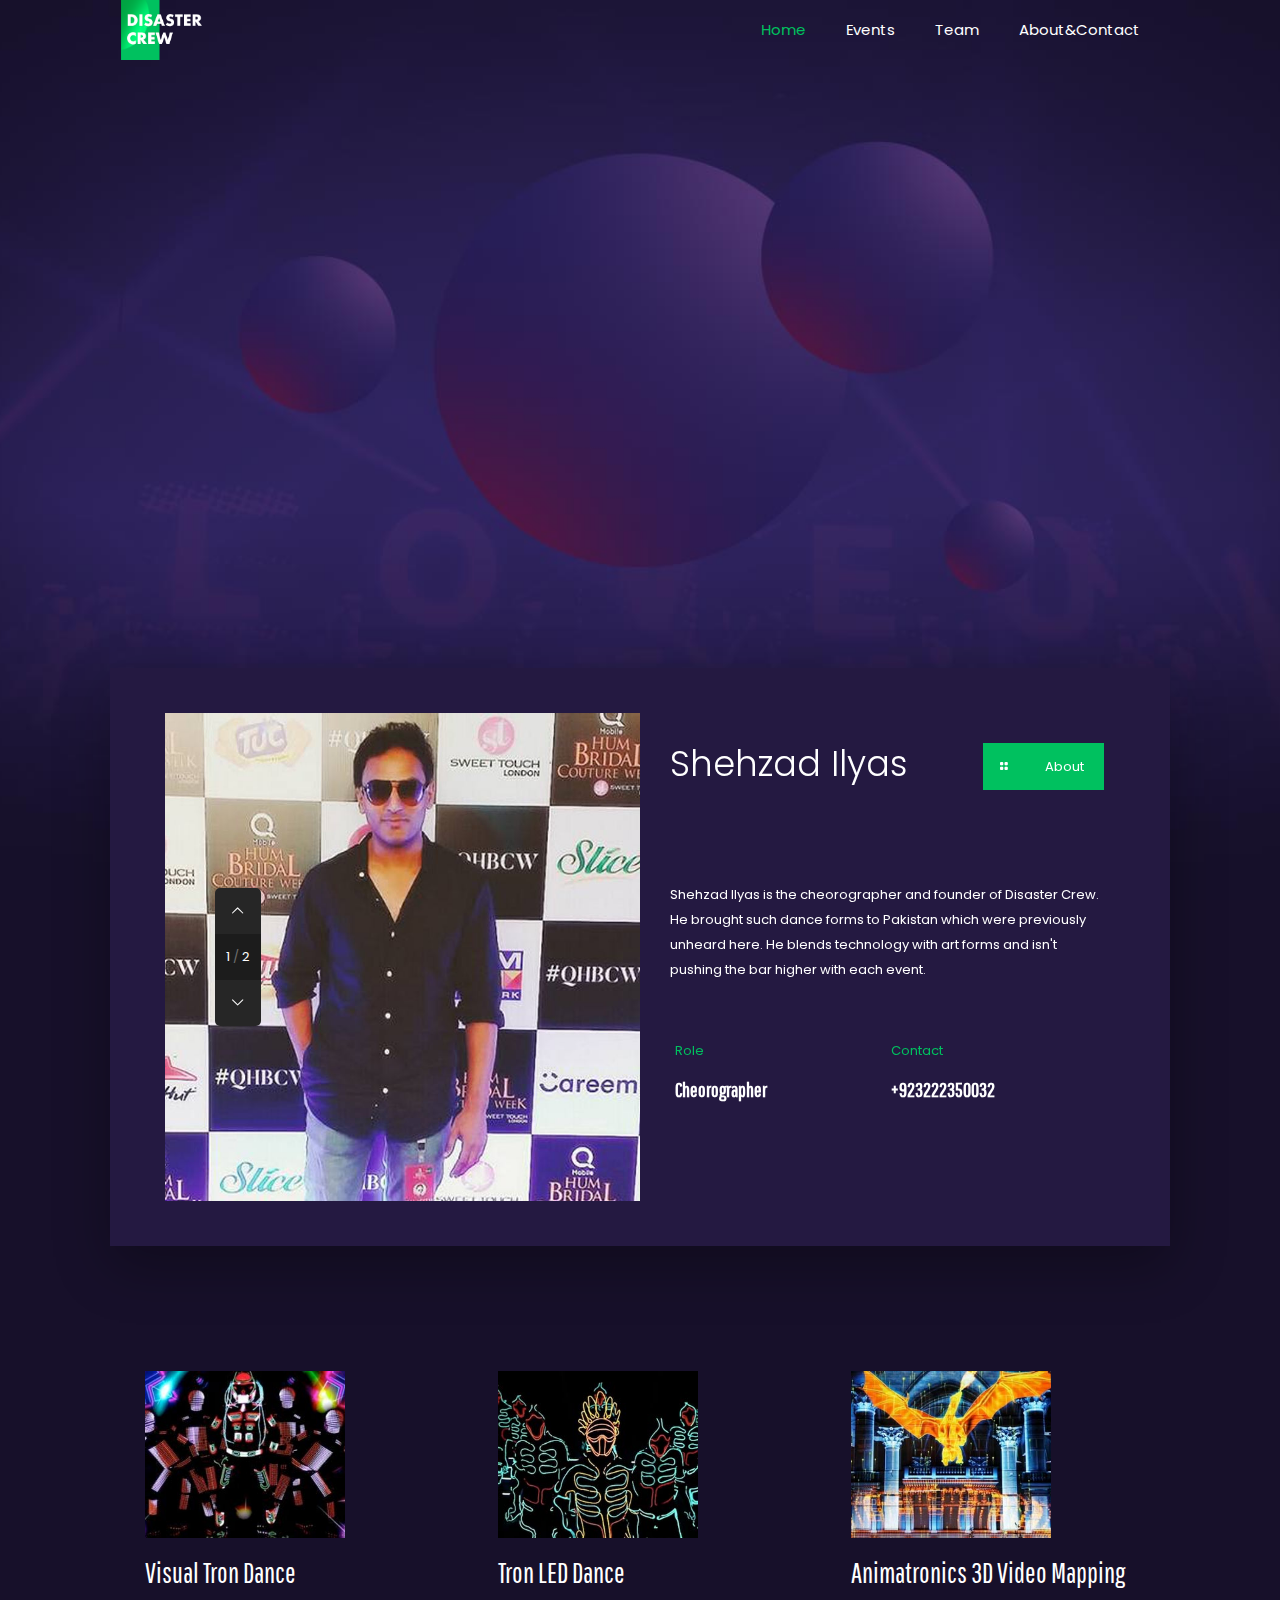
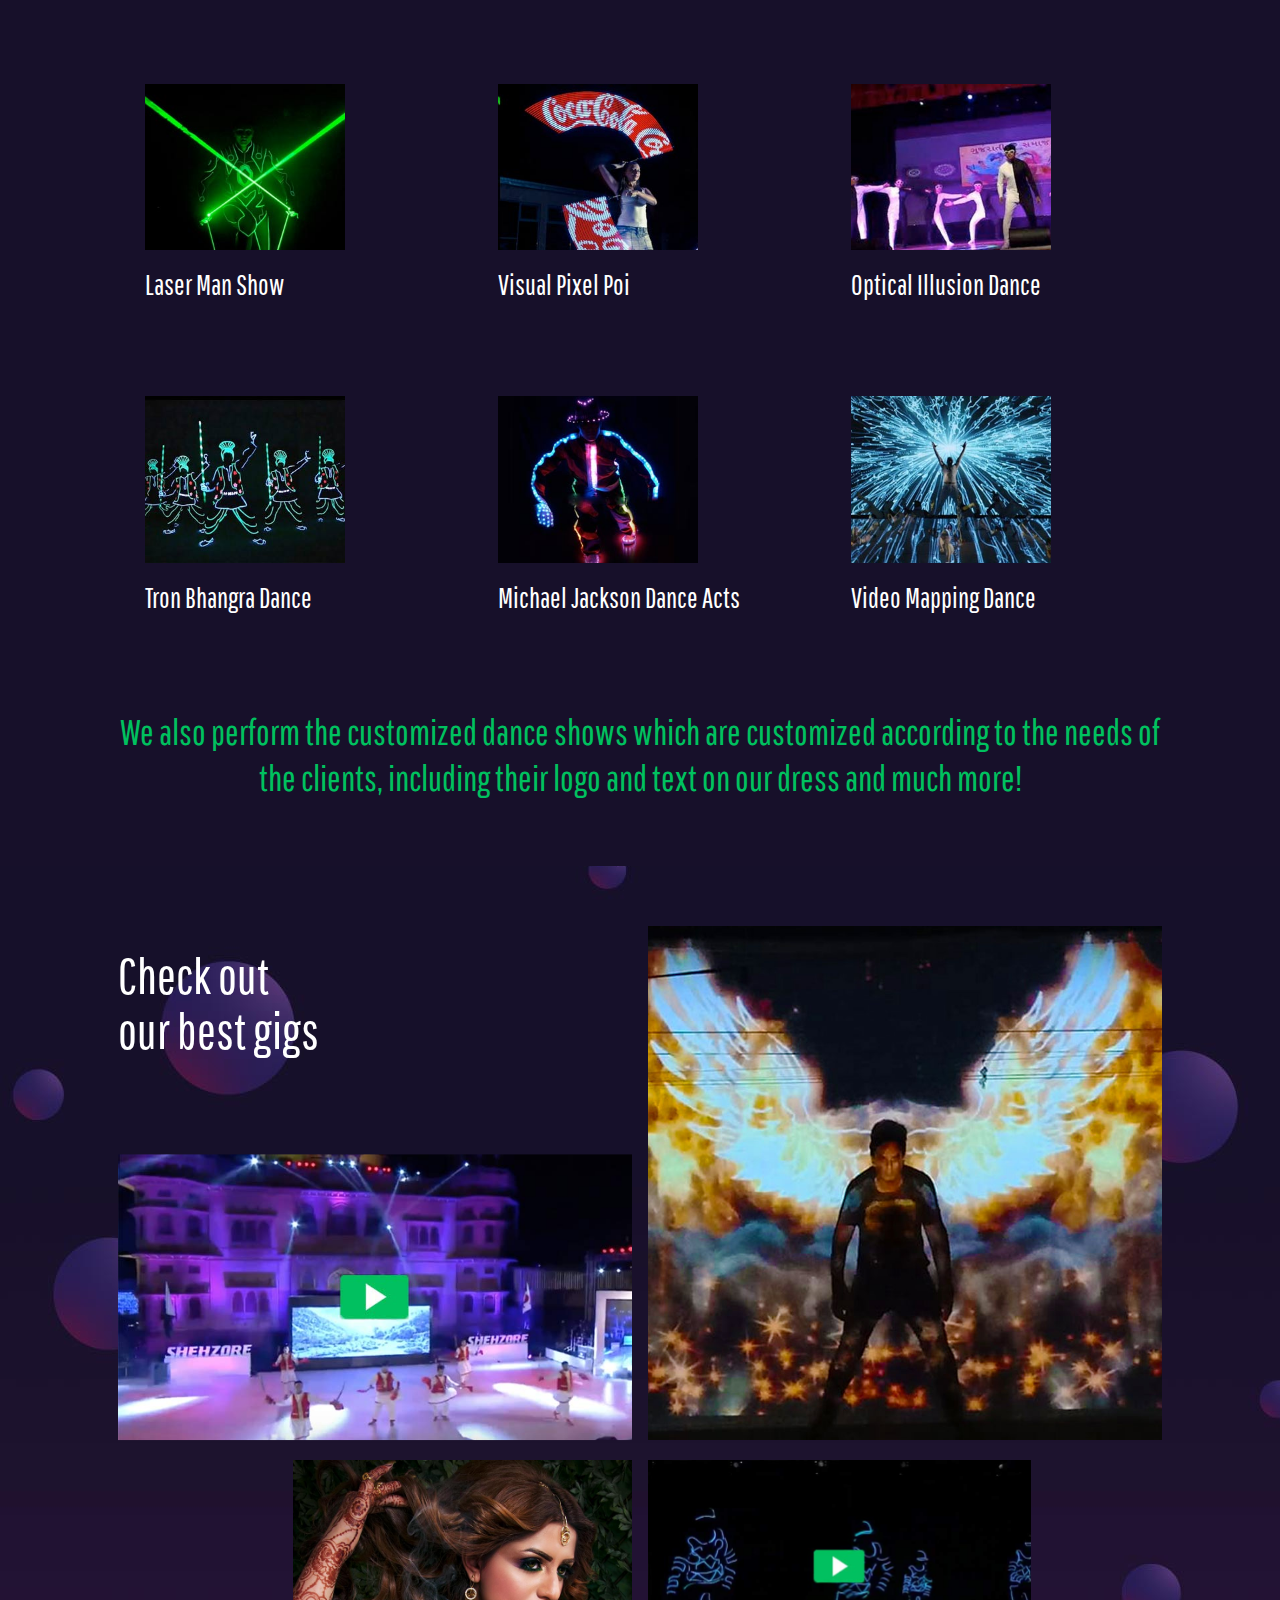
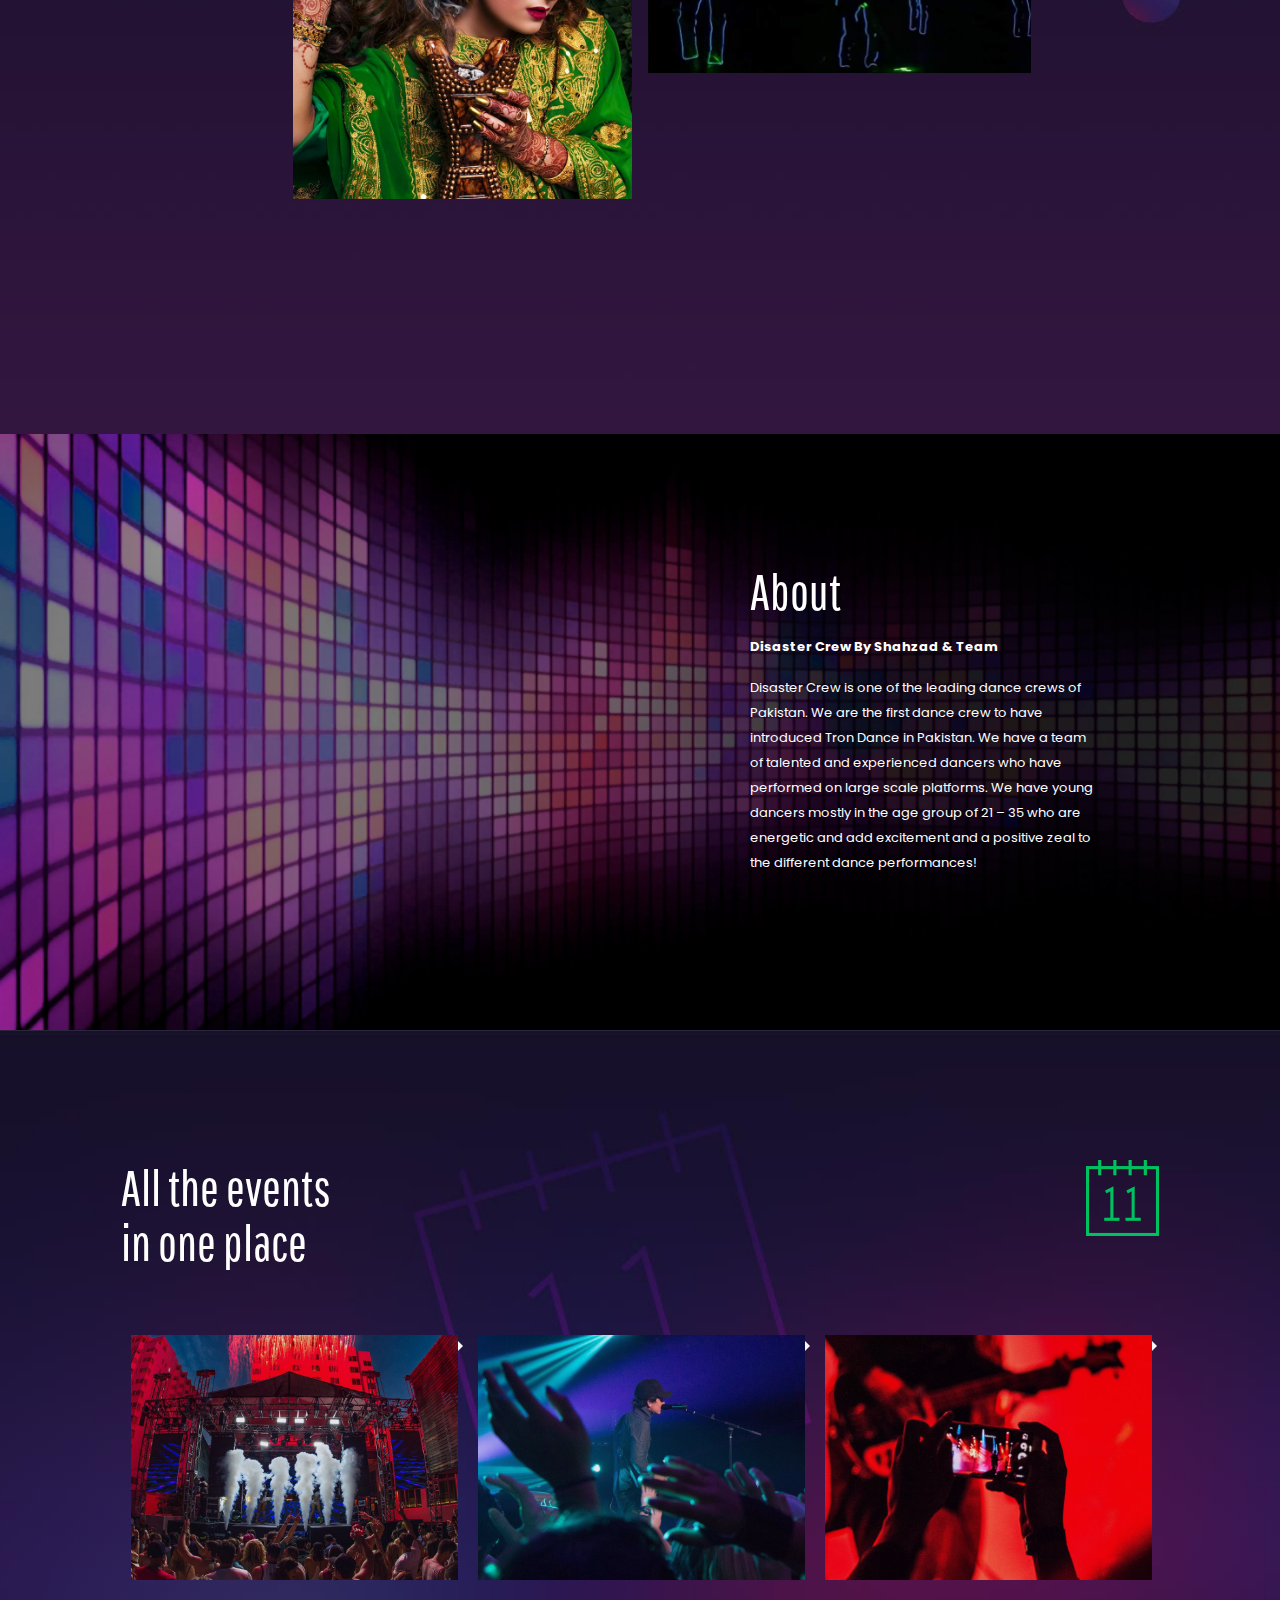
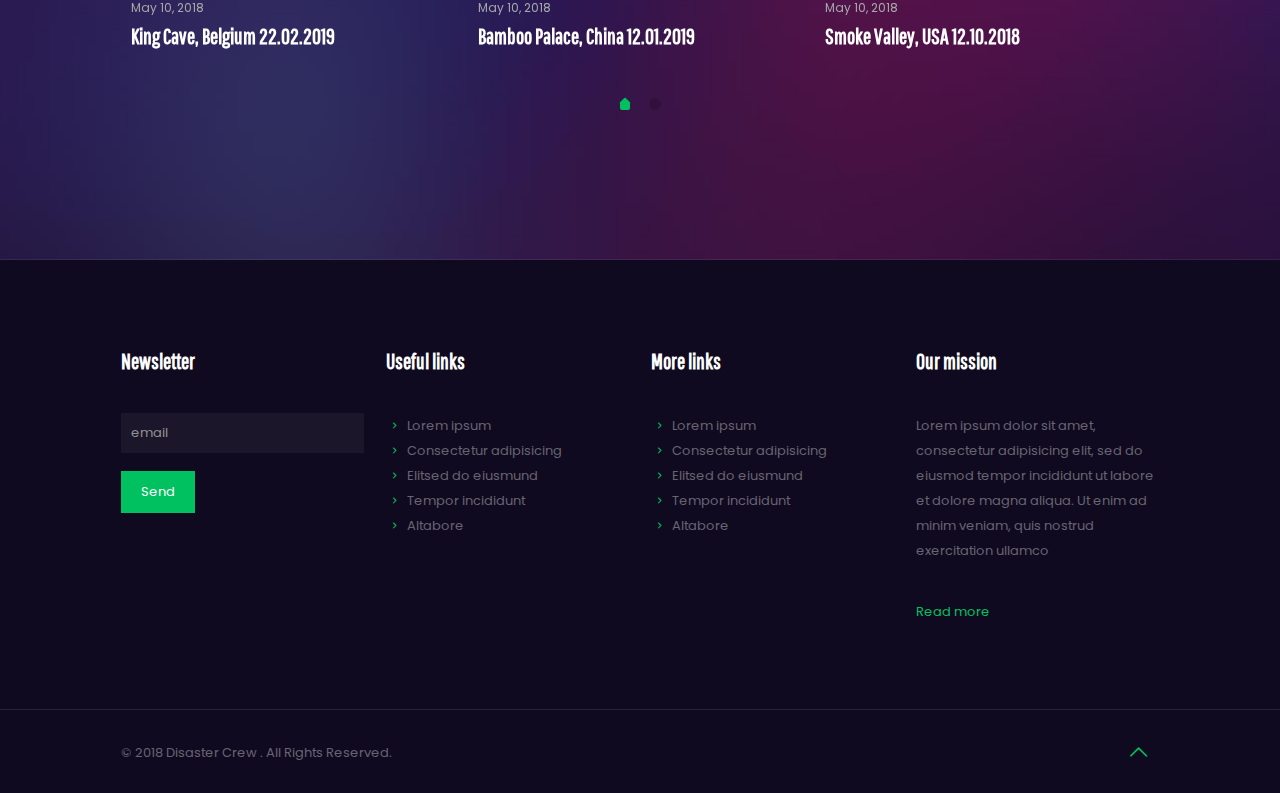
<file: index.html>
<!DOCTYPE html>
<html class="no-js" lang="en-US" itemscope itemtype="https://schema.org/WebPage">

<head>
    <meta charset="UTF-8" />
    <meta name="viewport" content="width=device-width, initial-scale=1, maximum-scale=1" />
    <link rel="alternate" hreflang="en-us" href="index.html" />
    <script>(function(i,s,o,g,r,a,m){i['GoogleAnalyticsObject']=r;i[r]=i[r]||function(){(i[r].q=i[r].q||[]).push(arguments)},i[r].l=1*new Date();a=s.createElement(o),m=s.getElementsByTagName(o)[0];a.async=1;a.src=g;m.parentNode.insertBefore(a,m)})(window,document,'script','//www.google-analytics.com/analytics.js','ga');ga('create','UA-31305350-1','muffingroup.com');ga('send','pageview');</script>
    <link rel="shortcut icon" href="be/event2/wp-content/themes/betheme/images/favicon.ico" />
    <title>Disaster Crew</title>
    <script id="mfn-dnmc-config-js">window.mfn_ajax="https://themes.muffingroup.com/be/event2/wp-admin/admin-ajax.php";window.mfn={mobile_init:1240,nicescroll:40,parallax:"translate3d",responsive:1,retina_js:0};window.mfn_lightbox={disable:false,disableMobile:false,title:false,};window.mfn_sliders={blog:0,clients:0,offer:0,portfolio:0,shop:0,slider:2500,testimonials:0};</script>
    <link rel='dns-prefetch' href='//fonts.googleapis.com' />
    <link rel='dns-prefetch' href='//s.w.org' />
    <link rel="alternate" type="application/rss+xml" title="Disaster Crew - BeTheme &raquo; Feed" href="https://themes.muffingroup.com/be/event2/feed/" />
    <link rel="alternate" type="application/rss+xml" title="Disaster Crew - BeTheme &raquo; Comments Feed" href="https://themes.muffingroup.com/be/event2/comments/feed/" />
    <script type="text/javascript">
    /*<![CDATA[*/
    window._wpemojiSettings = { "baseUrl": "https:\/\/s.w.org\/images\/core\/emoji\/11\/72x72\/", "ext": ".png", "svgUrl": "https:\/\/s.w.org\/images\/core\/emoji\/11\/svg\/", "svgExt": ".svg", "source": { "concatemoji": "https:\/\/themes.muffingroup.com\/be\/event2\/wp-includes\/js\/wp-emoji-release.min.js" } };
    ! function(a, b, c) {
        function d(a, b) { var c = String.fromCharCode;
            l.clearRect(0, 0, k.width, k.height), l.fillText(c.apply(this, a), 0, 0); var d = k.toDataURL();
            l.clearRect(0, 0, k.width, k.height), l.fillText(c.apply(this, b), 0, 0); var e = k.toDataURL(); return d === e }

        function e(a) { var b; if (!l || !l.fillText) return !1; switch (l.textBaseline = "top", l.font = "600 32px Arial", a) {
                case "flag":
                    return !(b = d([55356, 56826, 55356, 56819], [55356, 56826, 8203, 55356, 56819])) && (b = d([55356, 57332, 56128, 56423, 56128, 56418, 56128, 56421, 56128, 56430, 56128, 56423, 56128, 56447], [55356, 57332, 8203, 56128, 56423, 8203, 56128, 56418, 8203, 56128, 56421, 8203, 56128, 56430, 8203, 56128, 56423, 8203, 56128, 56447]), !b);
                case "emoji":
                    return b = d([55358, 56760, 9792, 65039], [55358, 56760, 8203, 9792, 65039]), !b } return !1 }

        function f(a) { var c = b.createElement("script");
            c.src = a, c.defer = c.type = "text/javascript", b.getElementsByTagName("head")[0].appendChild(c) } var g, h, i, j, k = b.createElement("canvas"),
            l = k.getContext && k.getContext("2d"); for (j = Array("flag", "emoji"), c.supports = { everything: !0, everythingExceptFlag: !0 }, i = 0; i < j.length; i++) c.supports[j[i]] = e(j[i]), c.supports.everything = c.supports.everything && c.supports[j[i]], "flag" !== j[i] && (c.supports.everythingExceptFlag = c.supports.everythingExceptFlag && c.supports[j[i]]);
        c.supports.everythingExceptFlag = c.supports.everythingExceptFlag && !c.supports.flag, c.DOMReady = !1, c.readyCallback = function() { c.DOMReady = !0 }, c.supports.everything || (h = function() { c.readyCallback() }, b.addEventListener ? (b.addEventListener("DOMContentLoaded", h, !1), a.addEventListener("load", h, !1)) : (a.attachEvent("onload", h), b.attachEvent("onreadystatechange", function() { "complete" === b.readyState && c.readyCallback() })), g = c.source || {}, g.concatemoji ? f(g.concatemoji) : g.wpemoji && g.twemoji && (f(g.twemoji), f(g.wpemoji))) }(window, document, window._wpemojiSettings); /*]]>*/
    </script>
    <style type="text/css">
    img.wp-smiley,
    img.emoji {
        display: inline !important;
        border: none !important;
        box-shadow: none !important;
        height: 1em !important;
        width: 1em !important;
        margin: 0 .07em !important;
        vertical-align: -0.1em !important;
        background: none !important;
        padding: 0 !important;
    }
    </style>
    <link rel='stylesheet' id='contact-form-7-css' href='be/event2/wp-content/plugins/contact-form-7/includes/css/styles.css' type='text/css' media='all' />
    <link rel='stylesheet' id='rs-plugin-settings-css' href='be/event2/wp-content/plugins/revslider/public/assets/css/settings.css' type='text/css' media='all' />
    <style id='rs-plugin-settings-inline-css' type='text/css'>
    #rs-demo-id {}
    </style>
    <link rel='stylesheet' id='style-css' href='be/event2/wp-content/themes/betheme/style.css' type='text/css' media='all' />
    <link rel='stylesheet' id='mfn-base-css' href='be/event2/wp-content/themes/betheme/css/base.css' type='text/css' media='all' />
    <link rel='stylesheet' id='mfn-layout-css' href='be/event2/wp-content/themes/betheme/css/layout.css' type='text/css' media='all' />
    <link rel='stylesheet' id='mfn-shortcodes-css' href='be/event2/wp-content/themes/betheme/css/shortcodes.css' type='text/css' media='all' />
    <link rel='stylesheet' id='mfn-animations-css' href='be/event2/wp-content/themes/betheme/assets/animations/animations.min.css' type='text/css' media='all' />
    <link rel='stylesheet' id='mfn-jquery-ui-css' href='be/event2/wp-content/themes/betheme/assets/ui/jquery.ui.all.css' type='text/css' media='all' />
    <link rel='stylesheet' id='mfn-jplayer-css' href='be/event2/wp-content/themes/betheme/assets/jplayer/css/jplayer.blue.monday.css' type='text/css' media='all' />
    <link rel='stylesheet' id='mfn-responsive-css' href='be/event2/wp-content/themes/betheme/css/responsive.css' type='text/css' media='all' />
    <link rel='stylesheet' id='Poppins-css' href='https://fonts.googleapis.com/css?family=Poppins%3A1%2C300%2C400%2C400italic%2C500%2C600%2C700%2C700italic%2C800&#038;ver=4.9.8' type='text/css' media='all' />
    <link rel='stylesheet' id='Pathway+Gothic+One-css' href='https://fonts.googleapis.com/css?family=Pathway+Gothic+One%3A1%2C300%2C400%2C400italic%2C500%2C600%2C700%2C700italic%2C800&#038;ver=4.9.8' type='text/css' media='all' />
    <link rel='stylesheet' id='mfn-be-demo-css' href='be/event2/wp-content/plugins/mfn-be-demo/css/style.css' type='text/css' media='all' />
    <script type='text/javascript' src='be/event2/wp-includes/js/jquery/jquery.js'></script>
    <script type='text/javascript' src='be/event2/wp-includes/js/jquery/jquery-migrate.min.js'></script>
    <script type='text/javascript' src='be/event2/wp-content/plugins/revslider/public/assets/js/jquery.themepunch.tools.min.js'></script>
    <script type='text/javascript' src='be/event2/wp-content/plugins/revslider/public/assets/js/jquery.themepunch.revolution.min.js'></script>
    <link rel='https://api.w.org/' href='https://themes.muffingroup.com/be/event2/wp-json/' />
    <link rel="EditURI" type="application/rsd+xml" title="RSD" href="https://themes.muffingroup.com/be/event2/xmlrpc.php?rsd" />
    <link rel="wlwmanifest" type="application/wlwmanifest+xml" href="https://themes.muffingroup.com/be/event2/wp-includes/wlwmanifest.xml" />
    <meta name="generator" content="WordPress 4.9.8" />
    <link rel="canonical" href="discrew.com" />
    <link rel='shortlink' href='discrew.com' />
    <link rel="alternate" type="application/json+oembed" href="https://themes.muffingroup.com/be/event2/wp-json/oembed/1.0/embed?url=https%3A%2F%2Fthemes.muffingroup.com%2Fbe%2Fevent2%2F" />
    <link rel="alternate" type="text/xml+oembed" href="https://themes.muffingroup.com/be/event2/wp-json/oembed/1.0/embed?url=https%3A%2F%2Fthemes.muffingroup.com%2Fbe%2Fevent2%2F&#038;format=xml" />
    <style id="mfn-dnmc-bg-css">html{background-image:url(be/event2/wp-content/uploads/2018/05/event2-stars-mainbg.jpg);background-repeat:no-repeat;background-position:center top;background-size:cover}</style>
    <style id="mfn-dnmc-style-css">@media only screen and (min-width: 1240px){body:not(.header-simple) #Top_bar #menu{display:block!important}.tr-menu #Top_bar #menu{background:none!important}#Top_bar .menu > li > ul.mfn-megamenu{width:984px}#Top_bar .menu > li > ul.mfn-megamenu > li{float:left}#Top_bar .menu > li > ul.mfn-megamenu > li.mfn-megamenu-cols-1{width:100%}#Top_bar .menu > li > ul.mfn-megamenu > li.mfn-megamenu-cols-2{width:50%}#Top_bar .menu > li > ul.mfn-megamenu > li.mfn-megamenu-cols-3{width:33.33%}#Top_bar .menu > li > ul.mfn-megamenu > li.mfn-megamenu-cols-4{width:25%}#Top_bar .menu > li > ul.mfn-megamenu > li.mfn-megamenu-cols-5{width:20%}#Top_bar .menu > li > ul.mfn-megamenu > li.mfn-megamenu-cols-6{width:16.66%}#Top_bar .menu > li > ul.mfn-megamenu > li > ul{display:block!important;position:inherit;left:auto;top:auto;border-width:0 1px 0 0}#Top_bar .menu > li > ul.mfn-megamenu > li:last-child > ul{border:0}#Top_bar .menu > li > ul.mfn-megamenu > li > ul li{width:auto}#Top_bar .menu > li > ul.mfn-megamenu a.mfn-megamenu-title{text-transform:uppercase;font-weight:400;background:none}#Top_bar .menu > li > ul.mfn-megamenu a .menu-arrow{display:none}.menuo-right #Top_bar .menu > li > ul.mfn-megamenu{left:auto;right:0}.menuo-right #Top_bar .menu > li > ul.mfn-megamenu-bg{box-sizing:border-box}#Top_bar .menu > li > ul.mfn-megamenu-bg{padding:20px 166px 20px 20px;background-repeat:no-repeat;background-position:right bottom}.rtl #Top_bar .menu > li > ul.mfn-megamenu-bg{padding-left:166px;padding-right:20px;background-position:left bottom}#Top_bar .menu > li > ul.mfn-megamenu-bg > li{background:none}#Top_bar .menu > li > ul.mfn-megamenu-bg > li a{border:none}#Top_bar .menu > li > ul.mfn-megamenu-bg > li > ul{background:none!important;-webkit-box-shadow:0 0 0 0;-moz-box-shadow:0 0 0 0;box-shadow:0 0 0 0}.mm-vertical #Top_bar .container{position:relative;}.mm-vertical #Top_bar .top_bar_left{position:static;}.mm-vertical #Top_bar .menu > li ul{box-shadow:0 0 0 0 transparent!important;background-image:none;}.mm-vertical #Top_bar .menu > li > ul.mfn-megamenu{width:98%!important;margin:0 1%;padding:20px 0;}.mm-vertical.header-plain #Top_bar .menu > li > ul.mfn-megamenu{width:100%!important;margin:0;}.mm-vertical #Top_bar .menu > li > ul.mfn-megamenu > li{display:table-cell;float:none!important;width:10%;padding:0 15px;border-right:1px solid rgba(0, 0, 0, 0.05);}.mm-vertical #Top_bar .menu > li > ul.mfn-megamenu > li:last-child{border-right-width:0}.mm-vertical #Top_bar .menu > li > ul.mfn-megamenu > li.hide-border{border-right-width:0}.mm-vertical #Top_bar .menu > li > ul.mfn-megamenu > li a{border-bottom-width:0;padding:9px 15px;line-height:120%;}.mm-vertical #Top_bar .menu > li > ul.mfn-megamenu a.mfn-megamenu-title{font-weight:700;}.rtl .mm-vertical #Top_bar .menu > li > ul.mfn-megamenu > li:first-child{border-right-width:0}.rtl .mm-vertical #Top_bar .menu > li > ul.mfn-megamenu > li:last-child{border-right-width:1px}.header-plain:not(.menuo-right) #Header .top_bar_left{width:auto!important}.header-stack.header-center #Top_bar #menu{display:inline-block!important}.header-simple #Top_bar #menu{display:none;height:auto;width:300px;bottom:auto;top:100%;right:1px;position:absolute;margin:0}.header-simple #Header a.responsive-menu-toggle{display:block;right:10px}.header-simple #Top_bar #menu > ul{width:100%;float:left}.header-simple #Top_bar #menu ul li{width:100%;padding-bottom:0;border-right:0;position:relative}.header-simple #Top_bar #menu ul li a{padding:0 20px;margin:0;display:block;height:auto;line-height:normal;border:none}.header-simple #Top_bar #menu ul li a:after{display:none}.header-simple #Top_bar #menu ul li a span{border:none;line-height:44px;display:inline;padding:0}.header-simple #Top_bar #menu ul li.submenu .menu-toggle{display:block;position:absolute;right:0;top:0;width:44px;height:44px;line-height:44px;font-size:30px;font-weight:300;text-align:center;cursor:pointer;color:#444;opacity:0.33;}.header-simple #Top_bar #menu ul li.submenu .menu-toggle:after{content:"+"}.header-simple #Top_bar #menu ul li.hover > .menu-toggle:after{content:"-"}.header-simple #Top_bar #menu ul li.hover a{border-bottom:0}.header-simple #Top_bar #menu ul.mfn-megamenu li .menu-toggle{display:none}.header-simple #Top_bar #menu ul li ul{position:relative!important;left:0!important;top:0;padding:0;margin:0!important;width:auto!important;background-image:none}.header-simple #Top_bar #menu ul li ul li{width:100%!important;display:block;padding:0;}.header-simple #Top_bar #menu ul li ul li a{padding:0 20px 0 30px}.header-simple #Top_bar #menu ul li ul li a .menu-arrow{display:none}.header-simple #Top_bar #menu ul li ul li a span{padding:0}.header-simple #Top_bar #menu ul li ul li a span:after{display:none!important}.header-simple #Top_bar .menu > li > ul.mfn-megamenu a.mfn-megamenu-title{text-transform:uppercase;font-weight:400}.header-simple #Top_bar .menu > li > ul.mfn-megamenu > li > ul{display:block!important;position:inherit;left:auto;top:auto}.header-simple #Top_bar #menu ul li ul li ul{border-left:0!important;padding:0;top:0}.header-simple #Top_bar #menu ul li ul li ul li a{padding:0 20px 0 40px}.rtl.header-simple #Top_bar #menu{left:1px;right:auto}.rtl.header-simple #Top_bar a.responsive-menu-toggle{left:10px;right:auto}.rtl.header-simple #Top_bar #menu ul li.submenu .menu-toggle{left:0;right:auto}.rtl.header-simple #Top_bar #menu ul li ul{left:auto!important;right:0!important}.rtl.header-simple #Top_bar #menu ul li ul li a{padding:0 30px 0 20px}.rtl.header-simple #Top_bar #menu ul li ul li ul li a{padding:0 40px 0 20px}.menu-highlight #Top_bar .menu > li{margin:0 2px}.menu-highlight:not(.header-creative) #Top_bar .menu > li > a{margin:20px 0;padding:0;-webkit-border-radius:5px;border-radius:5px}.menu-highlight #Top_bar .menu > li > a:after{display:none}.menu-highlight #Top_bar .menu > li > a span:not(.description){line-height:50px}.menu-highlight #Top_bar .menu > li > a span.description{display:none}.menu-highlight.header-stack #Top_bar .menu > li > a{margin:10px 0!important}.menu-highlight.header-stack #Top_bar .menu > li > a span:not(.description){line-height:40px}.menu-highlight.header-transparent #Top_bar .menu > li > a{margin:5px 0}.menu-highlight.header-simple #Top_bar #menu ul li,.menu-highlight.header-creative #Top_bar #menu ul li{margin:0}.menu-highlight.header-simple #Top_bar #menu ul li > a,.menu-highlight.header-creative #Top_bar #menu ul li > a{-webkit-border-radius:0;border-radius:0}.menu-highlight:not(.header-fixed):not(.header-simple) #Top_bar.is-sticky .menu > li > a{margin:10px 0!important;padding:5px 0!important}.menu-highlight:not(.header-fixed):not(.header-simple) #Top_bar.is-sticky .menu > li > a span{line-height:30px!important}.header-modern.menu-highlight.menuo-right .menu_wrapper{margin-right:20px}.menu-line-below #Top_bar .menu > li > a:after{top:auto;bottom:-4px}.menu-line-below #Top_bar.is-sticky .menu > li > a:after{top:auto;bottom:-4px}.menu-line-below-80 #Top_bar:not(.is-sticky) .menu > li > a:after{height:4px;left:10%;top:50%;margin-top:20px;width:80%}.menu-line-below-80-1 #Top_bar:not(.is-sticky) .menu > li > a:after{height:1px;left:10%;top:50%;margin-top:20px;width:80%}.menu-link-color #Top_bar .menu > li > a:after{display:none!important}.menu-arrow-top #Top_bar .menu > li > a:after{background:none repeat scroll 0 0 rgba(0,0,0,0)!important;border-color:#ccc transparent transparent;border-style:solid;border-width:7px 7px 0;display:block;height:0;left:50%;margin-left:-7px;top:0!important;width:0}.menu-arrow-top.header-transparent #Top_bar .menu > li > a:after,.menu-arrow-top.header-plain #Top_bar .menu > li > a:after{display:none}.menu-arrow-top #Top_bar.is-sticky .menu > li > a:after{top:0!important}.menu-arrow-bottom #Top_bar .menu > li > a:after{background:none!important;border-color:transparent transparent #ccc;border-style:solid;border-width:0 7px 7px;display:block;height:0;left:50%;margin-left:-7px;top:auto;bottom:0;width:0}.menu-arrow-bottom.header-transparent #Top_bar .menu > li > a:after,.menu-arrow-bottom.header-plain #Top_bar .menu > li > a:after{display:none}.menu-arrow-bottom #Top_bar.is-sticky .menu > li > a:after{top:auto;bottom:0}.menuo-no-borders #Top_bar .menu > li > a span:not(.description){border-right-width:0}.menuo-no-borders #Header_creative #Top_bar .menu > li > a span{border-bottom-width:0}.menuo-right #Top_bar .menu_wrapper{float:right}.menuo-right.header-stack:not(.header-center) #Top_bar .menu_wrapper{margin-right:150px}body.header-creative{padding-left:50px}body.header-creative.header-open{padding-left:250px}body.error404,body.under-construction,body.template-blank{padding-left:0!important}.header-creative.footer-fixed #Footer,.header-creative.footer-sliding #Footer,.header-creative.footer-stick #Footer.is-sticky{box-sizing:border-box;padding-left:50px;}.header-open.footer-fixed #Footer,.header-open.footer-sliding #Footer,.header-creative.footer-stick #Footer.is-sticky{padding-left:250px;}.header-rtl.header-creative.footer-fixed #Footer,.header-rtl.header-creative.footer-sliding #Footer,.header-rtl.header-creative.footer-stick #Footer.is-sticky{padding-left:0;padding-right:50px;}.header-rtl.header-open.footer-fixed #Footer,.header-rtl.header-open.footer-sliding #Footer,.header-rtl.header-creative.footer-stick #Footer.is-sticky{padding-right:250px;}#Header_creative{background:#fff;position:fixed;width:250px;height:100%;left:-200px;top:0;z-index:9002;-webkit-box-shadow:2px 0 4px 2px rgba(0,0,0,.15);box-shadow:2px 0 4px 2px rgba(0,0,0,.15)}#Header_creative .container{width:100%}#Header_creative .creative-wrapper{opacity:0;margin-right:50px}#Header_creative a.creative-menu-toggle{display:block;width:34px;height:34px;line-height:34px;font-size:22px;text-align:center;position:absolute;top:10px;right:8px;border-radius:3px}.admin-bar #Header_creative a.creative-menu-toggle{top:42px}#Header_creative #Top_bar{position:static;width:100%}#Header_creative #Top_bar .top_bar_left{width:100%!important;float:none}#Header_creative #Top_bar .top_bar_right{width:100%!important;float:none;height:auto;margin-bottom:35px;text-align:center;padding:0 20px;top:0;-webkit-box-sizing:border-box;-moz-box-sizing:border-box;box-sizing:border-box}#Header_creative #Top_bar .top_bar_right:before{display:none}#Header_creative #Top_bar .top_bar_right_wrapper{top:0}#Header_creative #Top_bar .logo{float:none;text-align:center;margin:15px 0}#Header_creative #Top_bar .menu_wrapper{float:none;margin:0 0 30px}#Header_creative #Top_bar .menu > li{width:100%;float:none;position:relative}#Header_creative #Top_bar .menu > li > a{padding:0;text-align:center}#Header_creative #Top_bar .menu > li > a:after{display:none}#Header_creative #Top_bar .menu > li > a span{border-right:0;border-bottom-width:1px;line-height:38px}#Header_creative #Top_bar .menu li ul{left:100%;right:auto;top:0;box-shadow:2px 2px 2px 0 rgba(0,0,0,0.03);-webkit-box-shadow:2px 2px 2px 0 rgba(0,0,0,0.03)}#Header_creative #Top_bar .menu > li > ul.mfn-megamenu{margin:0;width:700px!important;}#Header_creative #Top_bar .menu > li > ul.mfn-megamenu > li > ul{left:0}#Header_creative #Top_bar .menu li ul li a{padding-top:9px;padding-bottom:8px}#Header_creative #Top_bar .menu li ul li ul{top:0}#Header_creative #Top_bar .menu > li > a span.description{display:block;font-size:13px;line-height:28px!important;clear:both}#Header_creative #Top_bar .search_wrapper{left:100%;top:auto;bottom:0}#Header_creative #Top_bar a#header_cart{display:inline-block;float:none;top:3px}#Header_creative #Top_bar a#search_button{display:inline-block;float:none;top:3px}#Header_creative #Top_bar .wpml-languages{display:inline-block;float:none;top:0}#Header_creative #Top_bar .wpml-languages.enabled:hover a.active{padding-bottom:9px}#Header_creative #Top_bar .action_button{display:inline-block;float:none;top:16px;margin:0}#Header_creative #Top_bar .banner_wrapper{display:block;text-align:center}#Header_creative #Top_bar .banner_wrapper img{max-width:100%;height:auto;display:inline-block}#Header_creative #Action_bar{display:none;position:absolute;bottom:0;top:auto;clear:both;padding:0 20px;box-sizing:border-box}#Header_creative #Action_bar .social{float:none;text-align:center;padding:5px 0 15px}#Header_creative #Action_bar .social li{margin-bottom:2px}#Header_creative .social li a{color:rgba(0,0,0,.5)}#Header_creative .social li a:hover{color:#000}#Header_creative .creative-social{position:absolute;bottom:10px;right:0;width:50px}#Header_creative .creative-social li{display:block;float:none;width:100%;text-align:center;margin-bottom:5px}.header-creative .fixed-nav.fixed-nav-prev{margin-left:50px}.header-creative.header-open .fixed-nav.fixed-nav-prev{margin-left:250px}.menuo-last #Header_creative #Top_bar .menu li.last ul{top:auto;bottom:0}.header-open #Header_creative{left:0}.header-open #Header_creative .creative-wrapper{opacity:1;margin:0!important;}.header-open #Header_creative .creative-menu-toggle,.header-open #Header_creative .creative-social{display:none}.header-open #Header_creative #Action_bar{display:block}body.header-rtl.header-creative{padding-left:0;padding-right:50px}.header-rtl #Header_creative{left:auto;right:-200px}.header-rtl.nice-scroll #Header_creative{margin-right:10px}.header-rtl #Header_creative .creative-wrapper{margin-left:50px;margin-right:0}.header-rtl #Header_creative a.creative-menu-toggle{left:8px;right:auto}.header-rtl #Header_creative .creative-social{left:0;right:auto}.header-rtl #Footer #back_to_top.sticky{right:125px}.header-rtl #popup_contact{right:70px}.header-rtl #Header_creative #Top_bar .menu li ul{left:auto;right:100%}.header-rtl #Header_creative #Top_bar .search_wrapper{left:auto;right:100%;}.header-rtl .fixed-nav.fixed-nav-prev{margin-left:0!important}.header-rtl .fixed-nav.fixed-nav-next{margin-right:50px}body.header-rtl.header-creative.header-open{padding-left:0;padding-right:250px!important}.header-rtl.header-open #Header_creative{left:auto;right:0}.header-rtl.header-open #Footer #back_to_top.sticky{right:325px}.header-rtl.header-open #popup_contact{right:270px}.header-rtl.header-open .fixed-nav.fixed-nav-next{margin-right:250px}#Header_creative.active{left:-1px;}.header-rtl #Header_creative.active{left:auto;right:-1px;}#Header_creative.active .creative-wrapper{opacity:1;margin:0}.header-creative .vc_row[data-vc-full-width]{padding-left:50px}.header-creative.header-open .vc_row[data-vc-full-width]{padding-left:250px}.header-open .vc_parallax .vc_parallax-inner { left:auto; width: calc(100% - 250px); }.header-open.header-rtl .vc_parallax .vc_parallax-inner { left:0; right:auto; }#Header_creative.scroll{height:100%;overflow-y:auto}#Header_creative.scroll:not(.dropdown) .menu li ul{display:none!important}#Header_creative.scroll #Action_bar{position:static}#Header_creative.dropdown{outline:none}#Header_creative.dropdown #Top_bar .menu_wrapper{float:left}#Header_creative.dropdown #Top_bar #menu ul li{position:relative;float:left}#Header_creative.dropdown #Top_bar #menu ul li a:after{display:none}#Header_creative.dropdown #Top_bar #menu ul li a span{line-height:38px;padding:0}#Header_creative.dropdown #Top_bar #menu ul li.submenu .menu-toggle{display:block;position:absolute;right:0;top:0;width:38px;height:38px;line-height:38px;font-size:26px;font-weight:300;text-align:center;cursor:pointer;color:#444;opacity:0.33;}#Header_creative.dropdown #Top_bar #menu ul li.submenu .menu-toggle:after{content:"+"}#Header_creative.dropdown #Top_bar #menu ul li.hover > .menu-toggle:after{content:"-"}#Header_creative.dropdown #Top_bar #menu ul li.hover a{border-bottom:0}#Header_creative.dropdown #Top_bar #menu ul.mfn-megamenu li .menu-toggle{display:none}#Header_creative.dropdown #Top_bar #menu ul li ul{position:relative!important;left:0!important;top:0;padding:0;margin-left:0!important;width:auto!important;background-image:none}#Header_creative.dropdown #Top_bar #menu ul li ul li{width:100%!important}#Header_creative.dropdown #Top_bar #menu ul li ul li a{padding:0 10px;text-align:center}#Header_creative.dropdown #Top_bar #menu ul li ul li a .menu-arrow{display:none}#Header_creative.dropdown #Top_bar #menu ul li ul li a span{padding:0}#Header_creative.dropdown #Top_bar #menu ul li ul li a span:after{display:none!important}#Header_creative.dropdown #Top_bar .menu > li > ul.mfn-megamenu a.mfn-megamenu-title{text-transform:uppercase;font-weight:400}#Header_creative.dropdown #Top_bar .menu > li > ul.mfn-megamenu > li > ul{display:block!important;position:inherit;left:auto;top:auto}#Header_creative.dropdown #Top_bar #menu ul li ul li ul{border-left:0!important;padding:0;top:0}#Header_creative{transition: left .5s ease-in-out, right .5s ease-in-out;}#Header_creative .creative-wrapper{transition: opacity .5s ease-in-out, margin 0s ease-in-out .5s;}#Header_creative.active .creative-wrapper{transition: opacity .5s ease-in-out, margin 0s ease-in-out;}}@media only screen and (min-width: 768px){#Top_bar.is-sticky{position:fixed!important;width:100%;left:0;top:-60px;height:60px;z-index:701;background:#fff;opacity:.97;filter:alpha(opacity = 97);-webkit-box-shadow:0 2px 5px 0 rgba(0,0,0,0.1);-moz-box-shadow:0 2px 5px 0 rgba(0,0,0,0.1);box-shadow:0 2px 5px 0 rgba(0,0,0,0.1)}.layout-boxed.header-boxed #Top_bar.is-sticky{max-width:1240px;left:50%;-webkit-transform:translateX(-50%);transform:translateX(-50%)}.layout-boxed.header-boxed.nice-scroll #Top_bar.is-sticky{margin-left:-5px}#Top_bar.is-sticky .top_bar_left,#Top_bar.is-sticky .top_bar_right,#Top_bar.is-sticky .top_bar_right:before{background:none}#Top_bar.is-sticky .top_bar_right{top:-4px;height:auto;}#Top_bar.is-sticky .top_bar_right_wrapper{top:15px}.header-plain #Top_bar.is-sticky .top_bar_right_wrapper{top:0}#Top_bar.is-sticky .logo{width:auto;margin:0 30px 0 20px;padding:0}#Top_bar.is-sticky #logo{padding:5px 0!important;height:50px!important;line-height:50px!important}.logo-no-sticky-padding #Top_bar.is-sticky #logo{height:60px!important;line-height:60px!important}#Top_bar.is-sticky #logo img.logo-main{display:none}#Top_bar.is-sticky #logo img.logo-sticky{display:inline;max-height:35px;}#Top_bar.is-sticky .menu_wrapper{clear:none}#Top_bar.is-sticky .menu_wrapper .menu > li > a{padding:15px 0}#Top_bar.is-sticky .menu > li > a,#Top_bar.is-sticky .menu > li > a span{line-height:30px}#Top_bar.is-sticky .menu > li > a:after{top:auto;bottom:-4px}#Top_bar.is-sticky .menu > li > a span.description{display:none}#Top_bar.is-sticky .secondary_menu_wrapper,#Top_bar.is-sticky .banner_wrapper{display:none}.header-overlay #Top_bar.is-sticky{display:none}.sticky-dark #Top_bar.is-sticky{background:rgba(0,0,0,.8)}.sticky-dark #Top_bar.is-sticky #menu{background:rgba(0,0,0,.8)}.sticky-dark #Top_bar.is-sticky .menu > li > a{color:#fff}.sticky-dark #Top_bar.is-sticky .top_bar_right a{color:rgba(255,255,255,.5)}.sticky-dark #Top_bar.is-sticky .wpml-languages a.active,.sticky-dark #Top_bar.is-sticky .wpml-languages ul.wpml-lang-dropdown{background:rgba(0,0,0,0.3);border-color:rgba(0,0,0,0.1)}}@media only screen and (max-width: 1239px){#Top_bar #menu{display:none;height:auto;width:300px;bottom:auto;top:100%;right:1px;position:absolute;margin:0}#Top_bar a.responsive-menu-toggle{display:block}#Top_bar #menu > ul{width:100%;float:left}#Top_bar #menu ul li{width:100%;padding-bottom:0;border-right:0;position:relative}#Top_bar #menu ul li a{padding:0 25px;margin:0;display:block;height:auto;line-height:normal;border:none}#Top_bar #menu ul li a:after{display:none}#Top_bar #menu ul li a span{border:none;line-height:44px;display:inline;padding:0}#Top_bar #menu ul li a span.description{margin:0 0 0 5px}#Top_bar #menu ul li.submenu .menu-toggle{display:block;position:absolute;right:15px;top:0;width:44px;height:44px;line-height:44px;font-size:30px;font-weight:300;text-align:center;cursor:pointer;color:#444;opacity:0.33;}#Top_bar #menu ul li.submenu .menu-toggle:after{content:"+"}#Top_bar #menu ul li.hover > .menu-toggle:after{content:"-"}#Top_bar #menu ul li.hover a{border-bottom:0}#Top_bar #menu ul li a span:after{display:none!important}#Top_bar #menu ul.mfn-megamenu li .menu-toggle{display:none}#Top_bar #menu ul li ul{position:relative!important;left:0!important;top:0;padding:0;margin-left:0!important;width:auto!important;background-image:none!important;box-shadow:0 0 0 0 transparent!important;-webkit-box-shadow:0 0 0 0 transparent!important}#Top_bar #menu ul li ul li{width:100%!important}#Top_bar #menu ul li ul li a{padding:0 20px 0 35px}#Top_bar #menu ul li ul li a .menu-arrow{display:none}#Top_bar #menu ul li ul li a span{padding:0}#Top_bar #menu ul li ul li a span:after{display:none!important}#Top_bar .menu > li > ul.mfn-megamenu a.mfn-megamenu-title{text-transform:uppercase;font-weight:400}#Top_bar .menu > li > ul.mfn-megamenu > li > ul{display:block!important;position:inherit;left:auto;top:auto}#Top_bar #menu ul li ul li ul{border-left:0!important;padding:0;top:0}#Top_bar #menu ul li ul li ul li a{padding:0 20px 0 45px}.rtl #Top_bar #menu{left:1px;right:auto}.rtl #Top_bar a.responsive-menu-toggle{left:20px;right:auto}.rtl #Top_bar #menu ul li.submenu .menu-toggle{left:15px;right:auto;border-left:none;border-right:1px solid #eee}.rtl #Top_bar #menu ul li ul{left:auto!important;right:0!important}.rtl #Top_bar #menu ul li ul li a{padding:0 30px 0 20px}.rtl #Top_bar #menu ul li ul li ul li a{padding:0 40px 0 20px}.header-stack .menu_wrapper a.responsive-menu-toggle{position:static!important;margin:11px 0!important}.header-stack .menu_wrapper #menu{left:0;right:auto}.rtl.header-stack #Top_bar #menu{left:auto;right:0}.admin-bar #Header_creative{top:32px}.header-creative.layout-boxed{padding-top:85px}.header-creative.layout-full-width #Wrapper{padding-top:60px}#Header_creative{position:fixed;width:100%;left:0!important;top:0;z-index:1001}#Header_creative .creative-wrapper{display:block!important;opacity:1!important}#Header_creative .creative-menu-toggle,#Header_creative .creative-social{display:none!important;opacity:1!important;filter:alpha(opacity=100)!important}#Header_creative #Top_bar{position:static;width:100%}#Header_creative #Top_bar #logo{height:50px;line-height:50px;padding:5px 0}#Header_creative #Top_bar #logo img.logo-sticky{max-height:40px!important}#Header_creative #logo img.logo-main{display:none}#Header_creative #logo img.logo-sticky{display:inline-block}.logo-no-sticky-padding #Header_creative #Top_bar #logo{height:60px;line-height:60px;padding:0}.logo-no-sticky-padding #Header_creative #Top_bar #logo img.logo-sticky{max-height:60px!important}#Header_creative #Action_bar{display:none}#Header_creative #Top_bar .top_bar_right{height:60px;top:0}#Header_creative #Top_bar .top_bar_right:before{display:none}#Header_creative #Top_bar .top_bar_right_wrapper{top:0;padding-top:9px}#Header_creative.scroll{overflow:visible!important}}#Header_wrapper, #Intro {background-color: #17102a;}#Subheader {background-color: rgba(23, 16, 42, 0);}.header-classic #Action_bar, .header-fixed #Action_bar, .header-plain #Action_bar, .header-split #Action_bar, .header-stack #Action_bar {background-color: #292b33;}#Sliding-top {background-color: #545454;}#Sliding-top a.sliding-top-control {border-right-color: #545454;}#Sliding-top.st-center a.sliding-top-control,#Sliding-top.st-left a.sliding-top-control {border-top-color: #545454;}#Footer {background-color: #0f0a1f;}body, ul.timeline_items, .icon_box a .desc, .icon_box a:hover .desc, .feature_list ul li a, .list_item a, .list_item a:hover,.widget_recent_entries ul li a, .flat_box a, .flat_box a:hover, .story_box .desc, .content_slider.carouselul li a .title,.content_slider.flat.description ul li .desc, .content_slider.flat.description ul li a .desc, .post-nav.minimal a i {color: #ffffff;}.post-nav.minimal a svg {fill: #ffffff;}.themecolor, .opening_hours .opening_hours_wrapper li span, .fancy_heading_icon .icon_top,.fancy_heading_arrows .icon-right-dir, .fancy_heading_arrows .icon-left-dir, .fancy_heading_line .title,.button-love a.mfn-love, .format-link .post-title .icon-link, .pager-single > span, .pager-single a:hover,.widget_meta ul, .widget_pages ul, .widget_rss ul, .widget_mfn_recent_comments ul li:after, .widget_archive ul,.widget_recent_comments ul li:after, .widget_nav_menu ul, .woocommerce ul.products li.product .price, .shop_slider .shop_slider_ul li .item_wrapper .price,.woocommerce-page ul.products li.product .price, .widget_price_filter .price_label .from, .widget_price_filter .price_label .to,.woocommerce ul.product_list_widget li .quantity .amount, .woocommerce .product div.entry-summary .price, .woocommerce .star-rating span,#Error_404 .error_pic i, .style-simple #Filters .filters_wrapper ul li a:hover, .style-simple #Filters .filters_wrapper ul li.current-cat a,.style-simple .quick_fact .title {color: #00c15f;}.themebg,#comments .commentlist > li .reply a.comment-reply-link,#Filters .filters_wrapper ul li a:hover,#Filters .filters_wrapper ul li.current-cat a,.fixed-nav .arrow,.offer_thumb .slider_pagination a:before,.offer_thumb .slider_pagination a.selected:after,.pager .pages a:hover,.pager .pages a.active,.pager .pages span.page-numbers.current,.pager-single span:after,.portfolio_group.exposure .portfolio-item .desc-inner .line,.Recent_posts ul li .desc:after,.Recent_posts ul li .photo .c,.slider_pagination a.selected,.slider_pagination .slick-active a,.slider_pagination a.selected:after,.slider_pagination .slick-active a:after,.testimonials_slider .slider_images,.testimonials_slider .slider_images a:after,.testimonials_slider .slider_images:before,#Top_bar a#header_cart span,.widget_categories ul,.widget_mfn_menu ul li a:hover,.widget_mfn_menu ul li.current-menu-item:not(.current-menu-ancestor) > a,.widget_mfn_menu ul li.current_page_item:not(.current_page_ancestor) > a,.widget_product_categories ul,.widget_recent_entries ul li:after,.woocommerce-account table.my_account_orders .order-number a,.woocommerce-MyAccount-navigation ul li.is-active a,.style-simple .accordion .question:after,.style-simple .faq .question:after,.style-simple .icon_box .desc_wrapper .title:before,.style-simple #Filters .filters_wrapper ul li a:after,.style-simple .article_box .desc_wrapper p:after,.style-simple .sliding_box .desc_wrapper:after,.style-simple .trailer_box:hover .desc,.tp-bullets.simplebullets.round .bullet.selected,.tp-bullets.simplebullets.round .bullet.selected:after,.tparrows.default,.tp-bullets.tp-thumbs .bullet.selected:after{background-color: #00c15f;}.Latest_news ul li .photo, .Recent_posts.blog_news ul li .photo, .style-simple .opening_hours .opening_hours_wrapper li label,.style-simple .timeline_items li:hover h3, .style-simple .timeline_items li:nth-child(even):hover h3,.style-simple .timeline_items li:hover .desc, .style-simple .timeline_items li:nth-child(even):hover,.style-simple .offer_thumb .slider_pagination a.selected {border-color: #00c15f;}a {color: #00c15f;}a:hover {color: #03954c;}*::-moz-selection {background-color: #00c15f;color: white;}*::selection {background-color: #00c15f;color: white;}.blockquote p.author span, .counter .desc_wrapper .title, .article_box .desc_wrapper p, .team .desc_wrapper p.subtitle,.pricing-box .plan-header p.subtitle, .pricing-box .plan-header .price sup.period, .chart_box p, .fancy_heading .inside,.fancy_heading_line .slogan, .post-meta, .post-meta a, .post-footer, .post-footer a span.label, .pager .pages a, .button-love a .label,.pager-single a, #comments .commentlist > li .comment-author .says, .fixed-nav .desc .date, .filters_buttons li.label, .Recent_posts ul li a .desc .date,.widget_recent_entries ul li .post-date, .tp_recent_tweets .twitter_time, .widget_price_filter .price_label, .shop-filters .woocommerce-result-count,.woocommerce ul.product_list_widget li .quantity, .widget_shopping_cart ul.product_list_widget li dl, .product_meta .posted_in,.woocommerce .shop_table .product-name .variation > dd, .shipping-calculator-button:after,.shop_slider .shop_slider_ul li .item_wrapper .price del,.testimonials_slider .testimonials_slider_ul li .author span, .testimonials_slider .testimonials_slider_ul li .author span a, .Latest_news ul li .desc_footer,.share-simple-wrapper .icons a {color: #a8a8a8;}h1, h1 a, h1 a:hover, .text-logo #logo { color: #ffffff; }h2, h2 a, h2 a:hover { color: #ffffff; }h3, h3 a, h3 a:hover { color: #ffffff; }h4, h4 a, h4 a:hover, .style-simple .sliding_box .desc_wrapper h4 { color: #ffffff; }h5, h5 a, h5 a:hover { color: #ffffff; }h6, h6 a, h6 a:hover,a.content_link .title { color: #ffffff; }.dropcap, .highlight:not(.highlight_image) {background-color: #00c15f;}a.button, a.tp-button {background-color: #00c15f;color: #ffffff;}.button-stroke a.button, .button-stroke a.button .button_icon i, .button-stroke a.tp-button {border-color: #00c15f;color: #ffffff;}.button-stroke a:hover.button, .button-stroke a:hover.tp-button {background-color: #00c15f !important;color: #fff;}a.button_theme, a.tp-button.button_theme,button, input[type="submit"], input[type="reset"], input[type="button"] {background-color: #00c15f;color: #ffffff;}.button-stroke a.button.button_theme,.button-stroke a.button.button_theme .button_icon i, .button-stroke a.tp-button.button_theme,.button-stroke button, .button-stroke input[type="submit"], .button-stroke input[type="reset"], .button-stroke input[type="button"] {border-color: #00c15f;color: #00c15f !important;}.button-stroke a.button.button_theme:hover, .button-stroke a.tp-button.button_theme:hover,.button-stroke button:hover, .button-stroke input[type="submit"]:hover, .button-stroke input[type="reset"]:hover, .button-stroke input[type="button"]:hover {background-color: #00c15f !important;color: #ffffff !important;}a.mfn-link {color: #00c15f;}a.mfn-link-2 span, a:hover.mfn-link-2 span:before, a.hover.mfn-link-2 span:before, a.mfn-link-5 span, a.mfn-link-8:after, a.mfn-link-8:before {background: #00c15f;}a:hover.mfn-link {color: #00c15f;}a.mfn-link-2 span:before, a:hover.mfn-link-4:before, a:hover.mfn-link-4:after, a.hover.mfn-link-4:before, a.hover.mfn-link-4:after, a.mfn-link-5:before, a.mfn-link-7:after, a.mfn-link-7:before {background: #00c15f;}a.mfn-link-6:before {border-bottom-color: #00c15f;}.woocommerce #respond input#submit,.woocommerce a.button,.woocommerce button.button,.woocommerce input.button,.woocommerce #respond input#submit:hover,.woocommerce a.button:hover,.woocommerce button.button:hover,.woocommerce input.button:hover{background-color: #00c15f;color: #fff;}.woocommerce #respond input#submit.alt,.woocommerce a.button.alt,.woocommerce button.button.alt,.woocommerce input.button.alt,.woocommerce #respond input#submit.alt:hover,.woocommerce a.button.alt:hover,.woocommerce button.button.alt:hover,.woocommerce input.button.alt:hover{background-color: #00c15f;color: #fff;}.woocommerce #respond input#submit.disabled,.woocommerce #respond input#submit:disabled,.woocommerce #respond input#submit[disabled]:disabled,.woocommerce a.button.disabled,.woocommerce a.button:disabled,.woocommerce a.button[disabled]:disabled,.woocommerce button.button.disabled,.woocommerce button.button:disabled,.woocommerce button.button[disabled]:disabled,.woocommerce input.button.disabled,.woocommerce input.button:disabled,.woocommerce input.button[disabled]:disabled{background-color: #00c15f;color: #fff;}.woocommerce #respond input#submit.disabled:hover,.woocommerce #respond input#submit:disabled:hover,.woocommerce #respond input#submit[disabled]:disabled:hover,.woocommerce a.button.disabled:hover,.woocommerce a.button:disabled:hover,.woocommerce a.button[disabled]:disabled:hover,.woocommerce button.button.disabled:hover,.woocommerce button.button:disabled:hover,.woocommerce button.button[disabled]:disabled:hover,.woocommerce input.button.disabled:hover,.woocommerce input.button:disabled:hover,.woocommerce input.button[disabled]:disabled:hover{background-color: #00c15f;color: #fff;}.button-stroke.woocommerce-page #respond input#submit,.button-stroke.woocommerce-page a.button,.button-stroke.woocommerce-page button.button,.button-stroke.woocommerce-page input.button{border: 2px solid #00c15f !important;color: #00c15f !important;}.button-stroke.woocommerce-page #respond input#submit:hover,.button-stroke.woocommerce-page a.button:hover,.button-stroke.woocommerce-page button.button:hover,.button-stroke.woocommerce-page input.button:hover{background-color: #00c15f !important;color: #fff !important;}.column_column ul, .column_column ol, .the_content_wrapper ul, .the_content_wrapper ol {color: #00c15f;}.hr_color, .hr_color hr, .hr_dots span {color: #00c15f;background: #00c15f;}.hr_zigzag i {color: #00c15f;}.highlight-left:after,.highlight-right:after {background: #00c15f;}@media only screen and (max-width: 767px) {.highlight-left .wrap:first-child,.highlight-right .wrap:last-child {background: #00c15f;}}#Header .top_bar_left, .header-classic #Top_bar, .header-plain #Top_bar, .header-stack #Top_bar, .header-split #Top_bar,.header-fixed #Top_bar, .header-below #Top_bar, #Header_creative, #Top_bar #menu, .sticky-tb-color #Top_bar.is-sticky {background-color: #17102a;}#Top_bar .wpml-languages a.active, #Top_bar .wpml-languages ul.wpml-lang-dropdown {background-color: #17102a;}#Top_bar .top_bar_right:before {background-color: #e3e3e3;}#Header .top_bar_right {background-color: #f5f5f5;}#Top_bar .top_bar_right a:not(.action_button) {color: #333333;}a.action_button{background-color: #f7f7f7;color: #747474;}.button-stroke a.action_button{border-color: #f7f7f7;}.button-stroke a.action_button:hover{background-color: #f7f7f7!important;}#Top_bar .menu > li > a,#Top_bar #menu ul li.submenu .menu-toggle {color: #ffffff;}#Top_bar .menu > li.current-menu-item > a,#Top_bar .menu > li.current_page_item > a,#Top_bar .menu > li.current-menu-parent > a,#Top_bar .menu > li.current-page-parent > a,#Top_bar .menu > li.current-menu-ancestor > a,#Top_bar .menu > li.current-page-ancestor > a,#Top_bar .menu > li.current_page_ancestor > a,#Top_bar .menu > li.hover > a {color: #00c15f;}#Top_bar .menu > li a:after {background: #00c15f;}.menuo-arrows #Top_bar .menu > li.submenu > a > span:not(.description)::after {border-top-color: #ffffff;}#Top_bar .menu > li.current-menu-item.submenu > a > span:not(.description)::after,#Top_bar .menu > li.current_page_item.submenu > a > span:not(.description)::after,#Top_bar .menu > li.current-menu-parent.submenu > a > span:not(.description)::after,#Top_bar .menu > li.current-page-parent.submenu > a > span:not(.description)::after,#Top_bar .menu > li.current-menu-ancestor.submenu > a > span:not(.description)::after,#Top_bar .menu > li.current-page-ancestor.submenu > a > span:not(.description)::after,#Top_bar .menu > li.current_page_ancestor.submenu > a > span:not(.description)::after,#Top_bar .menu > li.hover.submenu > a > span:not(.description)::after {border-top-color: #00c15f;}.menu-highlight #Top_bar #menu > ul > li.current-menu-item > a,.menu-highlight #Top_bar #menu > ul > li.current_page_item > a,.menu-highlight #Top_bar #menu > ul > li.current-menu-parent > a,.menu-highlight #Top_bar #menu > ul > li.current-page-parent > a,.menu-highlight #Top_bar #menu > ul > li.current-menu-ancestor > a,.menu-highlight #Top_bar #menu > ul > li.current-page-ancestor > a,.menu-highlight #Top_bar #menu > ul > li.current_page_ancestor > a,.menu-highlight #Top_bar #menu > ul > li.hover > a {background: #F2F2F2;}.menu-arrow-bottom #Top_bar .menu > li > a:after { border-bottom-color: #00c15f;}.menu-arrow-top #Top_bar .menu > li > a:after {border-top-color: #00c15f;}.header-plain #Top_bar .menu > li.current-menu-item > a,.header-plain #Top_bar .menu > li.current_page_item > a,.header-plain #Top_bar .menu > li.current-menu-parent > a,.header-plain #Top_bar .menu > li.current-page-parent > a,.header-plain #Top_bar .menu > li.current-menu-ancestor > a,.header-plain #Top_bar .menu > li.current-page-ancestor > a,.header-plain #Top_bar .menu > li.current_page_ancestor > a,.header-plain #Top_bar .menu > li.hover > a,.header-plain #Top_bar a:hover#header_cart,.header-plain #Top_bar a:hover#search_button,.header-plain #Top_bar .wpml-languages:hover,.header-plain #Top_bar .wpml-languages ul.wpml-lang-dropdown {background: #F2F2F2;color: #00c15f;}.header-plain #Top_bar,.header-plain #Top_bar .menu > li > a span:not(.description),.header-plain #Top_bar a#header_cart,.header-plain #Top_bar a#search_button,.header-plain #Top_bar .wpml-languages,.header-plain #Top_bar a.action_button {border-color: #F2F2F2;}#Top_bar .menu > li ul {background-color: #F2F2F2;}#Top_bar .menu > li ul li a {color: #5f5f5f;}#Top_bar .menu > li ul li a:hover,#Top_bar .menu > li ul li.hover > a {color: #2e2e2e;}#Top_bar .search_wrapper {background: #0095eb;}.overlay-menu-toggle {color: #00c15f !important;background: transparent;}#Overlay {background: rgba(0, 149, 235, 0.95);}#overlay-menu ul li a, .header-overlay .overlay-menu-toggle.focus {color: #FFFFFF;}#overlay-menu ul li.current-menu-item > a,#overlay-menu ul li.current_page_item > a,#overlay-menu ul li.current-menu-parent > a,#overlay-menu ul li.current-page-parent > a,#overlay-menu ul li.current-menu-ancestor > a,#overlay-menu ul li.current-page-ancestor > a,#overlay-menu ul li.current_page_ancestor > a {color: #B1DCFB;}#Top_bar .responsive-menu-toggle,#Header_creative .creative-menu-toggle,#Header_creative .responsive-menu-toggle {color: #00c15f;background: transparent;}#Side_slide{background-color: #191919;border-color: #191919; }#Side_slide,#Side_slide .search-wrapper input.field,#Side_slide a:not(.action_button),#Side_slide #menu ul li.submenu .menu-toggle{color: #A6A6A6;}#Side_slide a:not(.action_button):hover,#Side_slide a.active,#Side_slide #menu ul li.hover > .menu-toggle{color: #FFFFFF;}#Side_slide #menu ul li.current-menu-item > a,#Side_slide #menu ul li.current_page_item > a,#Side_slide #menu ul li.current-menu-parent > a,#Side_slide #menu ul li.current-page-parent > a,#Side_slide #menu ul li.current-menu-ancestor > a,#Side_slide #menu ul li.current-page-ancestor > a,#Side_slide #menu ul li.current_page_ancestor > a,#Side_slide #menu ul li.hover > a,#Side_slide #menu ul li:hover > a{color: #FFFFFF;}#Action_bar .contact_details{color: #bbbbbb}#Action_bar .contact_details a{color: #0095eb}#Action_bar .contact_details a:hover{color: #007cc3}#Action_bar .social li a,#Header_creative .social li a,#Action_bar .social-menu a{color: #bbbbbb}#Action_bar .social li a:hover,#Header_creative .social li a:hover,#Action_bar .social-menu a:hover{color: #FFFFFF}#Subheader .title{color: #ffffff;}#Subheader ul.breadcrumbs li, #Subheader ul.breadcrumbs li a{color: rgba(255, 255, 255, 0.6);}#Footer, #Footer .widget_recent_entries ul li a {color: #686472;}#Footer a {color: #686472;}#Footer a:hover {color: #029049;}#Footer h1, #Footer h1 a, #Footer h1 a:hover,#Footer h2, #Footer h2 a, #Footer h2 a:hover,#Footer h3, #Footer h3 a, #Footer h3 a:hover,#Footer h4, #Footer h4 a, #Footer h4 a:hover,#Footer h5, #Footer h5 a, #Footer h5 a:hover,#Footer h6, #Footer h6 a, #Footer h6 a:hover {color: #ffffff;}#Footer .themecolor, #Footer .widget_meta ul, #Footer .widget_pages ul, #Footer .widget_rss ul, #Footer .widget_mfn_recent_comments ul li:after, #Footer .widget_archive ul,#Footer .widget_recent_comments ul li:after, #Footer .widget_nav_menu ul, #Footer .widget_price_filter .price_label .from, #Footer .widget_price_filter .price_label .to,#Footer .star-rating span {color: #00c15f;}#Footer .themebg, #Footer .widget_categories ul, #Footer .Recent_posts ul li .desc:after, #Footer .Recent_posts ul li .photo .c,#Footer .widget_recent_entries ul li:after, #Footer .widget_mfn_menu ul li a:hover, #Footer .widget_product_categories ul {background-color: #00c15f;}#Footer .Recent_posts ul li a .desc .date, #Footer .widget_recent_entries ul li .post-date, #Footer .tp_recent_tweets .twitter_time,#Footer .widget_price_filter .price_label, #Footer .shop-filters .woocommerce-result-count, #Footer ul.product_list_widget li .quantity,#Footer .widget_shopping_cart ul.product_list_widget li dl {color: #a8a8a8;}#Footer .footer_copy .social li a,#Footer .footer_copy .social-menu a{color: #65666C;}#Footer .footer_copy .social li a:hover,#Footer .footer_copy .social-menu a:hover{color: #FFFFFF;}a#back_to_top.button.button_js,#popup_contact > a.button{color: #00c15f;background:transparent;-webkit-box-shadow:none;box-shadow:none;}a#back_to_top.button.button_js:after,#popup_contact > a.button:after{display:none;}#Sliding-top, #Sliding-top .widget_recent_entries ul li a {color: #cccccc;}#Sliding-top a {color: #0095eb;}#Sliding-top a:hover {color: #007cc3;}#Sliding-top h1, #Sliding-top h1 a, #Sliding-top h1 a:hover,#Sliding-top h2, #Sliding-top h2 a, #Sliding-top h2 a:hover,#Sliding-top h3, #Sliding-top h3 a, #Sliding-top h3 a:hover,#Sliding-top h4, #Sliding-top h4 a, #Sliding-top h4 a:hover,#Sliding-top h5, #Sliding-top h5 a, #Sliding-top h5 a:hover,#Sliding-top h6, #Sliding-top h6 a, #Sliding-top h6 a:hover {color: #ffffff;}#Sliding-top .themecolor, #Sliding-top .widget_meta ul, #Sliding-top .widget_pages ul, #Sliding-top .widget_rss ul, #Sliding-top .widget_mfn_recent_comments ul li:after, #Sliding-top .widget_archive ul,#Sliding-top .widget_recent_comments ul li:after, #Sliding-top .widget_nav_menu ul, #Sliding-top .widget_price_filter .price_label .from, #Sliding-top .widget_price_filter .price_label .to,#Sliding-top .star-rating span {color: #0095eb;}#Sliding-top .themebg, #Sliding-top .widget_categories ul, #Sliding-top .Recent_posts ul li .desc:after, #Sliding-top .Recent_posts ul li .photo .c,#Sliding-top .widget_recent_entries ul li:after, #Sliding-top .widget_mfn_menu ul li a:hover, #Sliding-top .widget_product_categories ul {background-color: #0095eb;}#Sliding-top .Recent_posts ul li a .desc .date, #Sliding-top .widget_recent_entries ul li .post-date, #Sliding-top .tp_recent_tweets .twitter_time,#Sliding-top .widget_price_filter .price_label, #Sliding-top .shop-filters .woocommerce-result-count, #Sliding-top ul.product_list_widget li .quantity,#Sliding-top .widget_shopping_cart ul.product_list_widget li dl {color: #a8a8a8;}blockquote, blockquote a, blockquote a:hover {color: #ffffff;}.image_frame .image_wrapper .image_links,.portfolio_group.masonry-hover .portfolio-item .masonry-hover-wrapper .hover-desc {background: rgba(0, 149, 235, 0.8);}.masonry.tiles .post-item .post-desc-wrapper .post-desc .post-title:after,.masonry.tiles .post-item.no-img,.masonry.tiles .post-item.format-quote,.blog-teaser li .desc-wrapper .desc .post-title:after,.blog-teaser li.no-img,.blog-teaser li.format-quote {background: #0095eb;}.image_frame .image_wrapper .image_links a {color: #ffffff;}.image_frame .image_wrapper .image_links a:hover {background: #ffffff;color: #0095eb;}.image_frame {border-color: #f8f8f8;}.image_frame .image_wrapper .mask::after {background: rgba(255, 255, 255, 0.4);}.sliding_box .desc_wrapper {background: #00c15f;}.sliding_box .desc_wrapper:after {border-bottom-color: #00c15f;}.counter .icon_wrapper i {color: #00c15f;}.quick_fact .number-wrapper {color: #00c15f;}.progress_bars .bars_list li .bar .progress {background-color: #00c15f;}a:hover.icon_bar {color: #00c15f !important;}a.content_link, a:hover.content_link {color: #00c15f;}a.content_link:before {border-bottom-color: #00c15f;}a.content_link:after {border-color: #00c15f;}.get_in_touch, .infobox {background-color: #00c15f;}.google-map-contact-wrapper .get_in_touch:after {border-top-color: #00c15f;}.timeline_items li h3:before,.timeline_items:after,.timeline .post-item:before {border-color: #00c15f;}.how_it_works .image .number {background: #00c15f;}.trailer_box .desc .subtitle,.trailer_box.plain .desc .line {background-color: #00c15f;}.trailer_box.plain .desc .subtitle {color: #00c15f;}.icon_box .icon_wrapper, .icon_box a .icon_wrapper,.style-simple .icon_box:hover .icon_wrapper {color: #00c15f;}.icon_box:hover .icon_wrapper:before,.icon_box a:hover .icon_wrapper:before {background-color: #00c15f;}ul.clients.clients_tiles li .client_wrapper:hover:before {background: #00c15f;}ul.clients.clients_tiles li .client_wrapper:after {border-bottom-color: #00c15f;}.list_item.lists_1 .list_left {background-color: #00c15f;}.list_item .list_left {color: #00c15f;}.feature_list ul li .icon i {color: #00c15f;}.feature_list ul li:hover,.feature_list ul li:hover a {background: #00c15f;}.ui-tabs .ui-tabs-nav li.ui-state-active a,.accordion .question.active .title > .acc-icon-plus,.accordion .question.active .title > .acc-icon-minus,.faq .question.active .title > .acc-icon-plus,.faq .question.active .title,.accordion .question.active .title {color: #00c15f;}.ui-tabs .ui-tabs-nav li.ui-state-active a:after {background: #00c15f;}body.table-hover:not(.woocommerce-page) table tr:hover td {background: #00c15f;}.pricing-box .plan-header .price sup.currency,.pricing-box .plan-header .price > span {color: #00c15f;}.pricing-box .plan-inside ul li .yes {background: #00c15f;}.pricing-box-box.pricing-box-featured {background: #00c15f;}input[type="date"], input[type="email"], input[type="number"], input[type="password"], input[type="search"], input[type="tel"], input[type="text"], input[type="url"],select, textarea, .woocommerce .quantity input.qty,.dark input[type="email"],.dark input[type="password"],.dark input[type="tel"],.dark input[type="text"],.dark select,.dark textarea{color: #626262;background-color: rgba(28, 22, 43, 1);border-color: #EBEBEB;}::-webkit-input-placeholder {color: #929292;}::-moz-placeholder {color: #929292;}:-ms-input-placeholder {color: #929292;}input[type="date"]:focus, input[type="email"]:focus, input[type="number"]:focus, input[type="password"]:focus, input[type="search"]:focus, input[type="tel"]:focus, input[type="text"]:focus, input[type="url"]:focus, select:focus, textarea:focus {color: #ffffff;background-color: rgba(28, 22, 43, 1) !important;border-color: #d5e5ee;}:focus::-webkit-input-placeholder {color: #929292;}:focus::-moz-placeholder {color: #929292;}.woocommerce span.onsale, .shop_slider .shop_slider_ul li .item_wrapper span.onsale {border-top-color: #00c15f !important;}.woocommerce .widget_price_filter .ui-slider .ui-slider-handle {border-color: #00c15f !important;}@media only screen and ( min-width: 768px ){.header-semi #Top_bar:not(.is-sticky) {background-color: rgba(23, 16, 42, 0.8);}}@media only screen and ( max-width: 767px ){#Top_bar{background: #17102a !important;}#Action_bar{background: #FFFFFF !important;}#Action_bar .contact_details{color: #222222}#Action_bar .contact_details a{color: #0095eb}#Action_bar .contact_details a:hover{color: #007cc3}#Action_bar .social li a,#Action_bar .social-menu a{color: #bbbbbb}#Action_bar .social li a:hover,#Action_bar .social-menu a:hover{color: #777777}}html {background-color: #17102a;}#Wrapper, #Content {background-color: #17102a;}body, button, span.date_label, .timeline_items li h3 span, input[type="submit"], input[type="reset"], input[type="button"],input[type="text"], input[type="password"], input[type="tel"], input[type="email"], textarea, select, .offer_li .title h3 {font-family: "Poppins", Arial, Tahoma, sans-serif;}#menu > ul > li > a, a.action_button, #overlay-menu ul li a {font-family: "Poppins", Arial, Tahoma, sans-serif;}#Subheader .title {font-family: "Pathway Gothic One", Arial, Tahoma, sans-serif;}h1, h2, h3, h4, .text-logo #logo {font-family: "Pathway Gothic One", Arial, Tahoma, sans-serif;}h5, h6 {font-family: "Pathway Gothic One", Arial, Tahoma, sans-serif;}blockquote {font-family: "Poppins", Arial, Tahoma, sans-serif;}.chart_box .chart .num, .counter .desc_wrapper .number-wrapper, .how_it_works .image .number,.pricing-box .plan-header .price, .quick_fact .number-wrapper, .woocommerce .product div.entry-summary .price {font-family: "Poppins", Arial, Tahoma, sans-serif;}body {font-size: 13px;line-height: 25px;font-weight: 400;letter-spacing: 0px;}big,.big {font-size: 16px;line-height: 28px;font-weight: 400;letter-spacing: 0px;}#menu > ul > li > a, a.action_button, #overlay-menu ul li a{font-size: 15px;font-weight: 400;letter-spacing: 0px;}#overlay-menu ul li a{line-height: 22.5px;}#Subheader .title {font-size: 120px;line-height: 130px;font-weight: 300;letter-spacing: 0px;}h1, .text-logo #logo {font-size: 120px;line-height: 120px;font-weight: 300;letter-spacing: 0px;}h2 {font-size: 50px;line-height: 55px;font-weight: 300;letter-spacing: 0px;}h3 {font-size: 36px;line-height: 46px;font-weight: 300;letter-spacing: 0px;}h4 {font-size: 22px;line-height: 32px;font-weight: 700;letter-spacing: 0px;}h5 {font-size: 28px;line-height: 30px;font-weight: 300;letter-spacing: 0px;}h6 {font-size: 20px;line-height: 24px;font-weight: 600;letter-spacing: 0px;}#Intro .intro-title {font-size: 70px;line-height: 70px;font-weight: 400;letter-spacing: 0px;}@media only screen and (min-width: 768px) and (max-width: 959px){body {font-size: 13px;line-height: 21px;}big,.big {font-size: 14px;line-height: 24px;}#menu > ul > li > a, a.action_button, #overlay-menu ul li a {font-size: 13px;}#overlay-menu ul li a{line-height: 19.5px;}#Subheader .title {font-size: 102px;line-height: 111px;}h1, .text-logo #logo {font-size: 102px;line-height: 102px;}h2 {font-size: 43px;line-height: 47px;}h3 {font-size: 31px;line-height: 39px;}h4 {font-size: 19px;line-height: 27px;}h5 {font-size: 24px;line-height: 26px;}h6 {font-size: 17px;line-height: 20px;}#Intro .intro-title {font-size: 60px;line-height: 60px;}blockquote { font-size: 15px;}.chart_box .chart .num { font-size: 45px; line-height: 45px; }.counter .desc_wrapper .number-wrapper { font-size: 45px; line-height: 45px;}.counter .desc_wrapper .title { font-size: 14px; line-height: 18px;}.faq .question .title { font-size: 14px; }.fancy_heading .title { font-size: 38px; line-height: 38px; }.offer .offer_li .desc_wrapper .title h3 { font-size: 32px; line-height: 32px; }.offer_thumb_ul li.offer_thumb_li .desc_wrapper .title h3 {font-size: 32px; line-height: 32px; }.pricing-box .plan-header h2 { font-size: 27px; line-height: 27px; }.pricing-box .plan-header .price > span { font-size: 40px; line-height: 40px; }.pricing-box .plan-header .price sup.currency { font-size: 18px; line-height: 18px; }.pricing-box .plan-header .price sup.period { font-size: 14px; line-height: 14px;}.quick_fact .number { font-size: 80px; line-height: 80px;}.trailer_box .desc h2 { font-size: 27px; line-height: 27px; }.widget > h3 { font-size: 17px; line-height: 20px; }}@media only screen and (min-width: 480px) and (max-width: 767px){body {font-size: 13px;line-height: 19px;}big,.big {font-size: 13px;line-height: 21px;}#menu > ul > li > a, a.action_button, #overlay-menu ul li a {font-size: 13px;}#overlay-menu ul li a{line-height: 19.5px;}#Subheader .title {font-size: 90px;line-height: 98px;}h1, .text-logo #logo {font-size: 90px;line-height: 90px;}h2 {font-size: 38px;line-height: 41px;}h3 {font-size: 27px;line-height: 35px;}h4 {font-size: 17px;line-height: 24px;}h5 {font-size: 21px;line-height: 23px;}h6 {font-size: 15px;line-height: 19px;}#Intro .intro-title {font-size: 53px;line-height: 53px;}blockquote { font-size: 14px;}.chart_box .chart .num { font-size: 40px; line-height: 40px; }.counter .desc_wrapper .number-wrapper { font-size: 40px; line-height: 40px;}.counter .desc_wrapper .title { font-size: 13px; line-height: 16px;}.faq .question .title { font-size: 13px; }.fancy_heading .title { font-size: 34px; line-height: 34px; }.offer .offer_li .desc_wrapper .title h3 { font-size: 28px; line-height: 28px; }.offer_thumb_ul li.offer_thumb_li .desc_wrapper .title h3 {font-size: 28px; line-height: 28px; }.pricing-box .plan-header h2 { font-size: 24px; line-height: 24px; }.pricing-box .plan-header .price > span { font-size: 34px; line-height: 34px; }.pricing-box .plan-header .price sup.currency { font-size: 16px; line-height: 16px; }.pricing-box .plan-header .price sup.period { font-size: 13px; line-height: 13px;}.quick_fact .number { font-size: 70px; line-height: 70px;}.trailer_box .desc h2 { font-size: 24px; line-height: 24px; }.widget > h3 { font-size: 16px; line-height: 19px; }}@media only screen and (max-width: 479px){body {font-size: 13px;line-height: 19px;}big,.big {font-size: 13px;line-height: 19px;}#menu > ul > li > a, a.action_button, #overlay-menu ul li a {font-size: 13px;}#overlay-menu ul li a{line-height: 19.5px;}#Subheader .title {font-size: 72px;line-height: 78px;}h1, .text-logo #logo {font-size: 72px;line-height: 72px;}h2 {font-size: 30px;line-height: 33px;}h3 {font-size: 22px;line-height: 28px;}h4 {font-size: 13px;line-height: 19px;}h5 {font-size: 17px;line-height: 19px;}h6 {font-size: 13px;line-height: 19px;}#Intro .intro-title {font-size: 42px;line-height: 42px;}blockquote { font-size: 13px;}.chart_box .chart .num { font-size: 35px; line-height: 35px; }.counter .desc_wrapper .number-wrapper { font-size: 35px; line-height: 35px;}.counter .desc_wrapper .title { font-size: 13px; line-height: 26px;}.faq .question .title { font-size: 13px; }.fancy_heading .title { font-size: 30px; line-height: 30px; }.offer .offer_li .desc_wrapper .title h3 { font-size: 26px; line-height: 26px; }.offer_thumb_ul li.offer_thumb_li .desc_wrapper .title h3 {font-size: 26px; line-height: 26px; }.pricing-box .plan-header h2 { font-size: 21px; line-height: 21px; }.pricing-box .plan-header .price > span { font-size: 32px; line-height: 32px; }.pricing-box .plan-header .price sup.currency { font-size: 14px; line-height: 14px; }.pricing-box .plan-header .price sup.period { font-size: 13px; line-height: 13px;}.quick_fact .number { font-size: 60px; line-height: 60px;}.trailer_box .desc h2 { font-size: 21px; line-height: 21px; }.widget > h3 { font-size: 15px; line-height: 18px; }}.with_aside .sidebar.columns {width: 23%;}.with_aside .sections_group {width: 77%;}.aside_both .sidebar.columns {width: 18%;}.aside_both .sidebar.sidebar-1{margin-left: -82%;}.aside_both .sections_group {width: 64%;margin-left: 18%;}@media only screen and (min-width:1240px){#Wrapper, .with_aside .content_wrapper {max-width: 1080px;}.section_wrapper, .container {max-width: 1060px;}.layout-boxed.header-boxed #Top_bar.is-sticky{max-width: 1080px;}}@media only screen and (max-width: 767px){.section_wrapper,.container,.four.columns .widget-area { max-width: 480px !important; }}#Top_bar #logo,.header-fixed #Top_bar #logo,.header-plain #Top_bar #logo,.header-transparent #Top_bar #logo {height: 60px;line-height: 60px;padding: 0px 0;}.logo-overflow #Top_bar:not(.is-sticky) .logo {height: 60px;}#Top_bar .menu > li > a {padding: 0px 0;}.menu-highlight:not(.header-creative) #Top_bar .menu > li > a {margin: 5px 0;}.header-plain:not(.menu-highlight) #Top_bar .menu > li > a span:not(.description) {line-height: 60px;}.header-fixed #Top_bar .menu > li > a {padding: 15px 0;}#Top_bar .top_bar_right,.header-plain #Top_bar .top_bar_right {height: 60px;}#Top_bar .top_bar_right_wrapper {top: 10px;}.header-plain #Top_bar a#header_cart,.header-plain #Top_bar a#search_button,.header-plain #Top_bar .wpml-languages,.header-plain #Top_bar a.action_button {line-height: 60px;}.logo-overflow #Top_bar.is-sticky #logo{padding:0!important;}@media only screen and (max-width: 767px){#Top_bar a.responsive-menu-toggle {top: 40px;}}.twentytwenty-before-label::before { content: "Before";}.twentytwenty-after-label::before { content: "After";}input[type="date"],input[type="email"],input[type="number"],input[type="password"],input[type="search"],input[type="tel"],input[type="text"],input[type="url"],select,textarea,.woocommerce .quantity input.qty{border-width: 0;box-shadow: unset;resize: none;}#Side_slide{right:-250px;width:250px;}.blog-teaser li .desc-wrapper .desc{background-position-y:-1px;}</style>
    <style id="mfn-dnmc-theme-css">.event2-customshadow {
box-shadow: 0px 20px 52px 0px rgba(0, 0, 0, 0.30); 
}</style>
    <meta name="generator" content="Powered by Slider Revolution 5.4.7.3 - responsive, Mobile-Friendly Slider Plugin for WordPress with comfortable drag and drop interface." />
    <script type="text/javascript">
    /*<![CDATA[*/
    function setREVStartSize(e) { try { e.c = jQuery(e.c); var i = jQuery(window).width(),
                t = 9999,
                r = 0,
                n = 0,
                l = 0,
                f = 0,
                s = 0,
                h = 0; if (e.responsiveLevels && (jQuery.each(e.responsiveLevels, function(e, f) { f > i && (t = r = f, l = e), i > f && f > r && (r = f, n = e) }), t > r && (l = n)), f = e.gridheight[l] || e.gridheight[0] || e.gridheight, s = e.gridwidth[l] || e.gridwidth[0] || e.gridwidth, h = i / s, h = h > 1 ? 1 : h, f = Math.round(h * f), "fullscreen" == e.sliderLayout) { var u = (e.c.width(), jQuery(window).height()); if (void 0 != e.fullScreenOffsetContainer) { var c = e.fullScreenOffsetContainer.split(","); if (c) jQuery.each(c, function(e, i) { u = jQuery(i).length > 0 ? u - jQuery(i).outerHeight(!0) : u }), e.fullScreenOffset.split("%").length > 1 && void 0 != e.fullScreenOffset && e.fullScreenOffset.length > 0 ? u -= jQuery(window).height() * parseInt(e.fullScreenOffset, 0) / 100 : void 0 != e.fullScreenOffset && e.fullScreenOffset.length > 0 && (u -= parseInt(e.fullScreenOffset, 0)) } f = u } else void 0 != e.minHeight && f < e.minHeight && (f = e.minHeight);
            e.c.closest(".rev_slider_wrapper").css({ height: f }) } catch (d) { console.log("Failure at Presize of Slider:" + d) } }; /*]]>*/
    </script>
</head>

<body class="home page-template-default page page-id-46 template-slider  color-custom style-simple button-flat layout-full-width if-zoom if-border-hide no-content-padding no-shadows header-transparent minimalist-header-no sticky-header sticky-tb-color ab-hide subheader-both-center menu-link-color menuo-right menuo-no-borders logo-no-margin mobile-tb-center mobile-mini-mr-ll tablet-sticky mobile-header-mini mobile-sticky tr-header tr-menu tr-content be-reg-20911">
    <div id="Wrapper">
        <div id="Header_wrapper">
            <header id="Header">
                <div class="header_placeholder"></div>
                <div id="Top_bar" class="loading">
                    <div class="container">
                        <div class="column one">
                            <div class="top_bar_left clearfix">
                                <div class="logo"><a id="logo" href="index.html" title="Disaster Crew - BeTheme" data-height="60" data-padding="0"><img class="logo-main scale-with-grid" src="be/event2/wp-content/uploads/2018/05/event2.png" data-retina="be/event2/wp-content/uploads/2018/05/event2-retina.png" data-height="90" alt="event2" /><img class="logo-sticky scale-with-grid" src="be/event2/wp-content/uploads/2018/05/event2.png" data-retina="be/event2/wp-content/uploads/2018/05/event2-retina.png" data-height="90" alt="event2" /><img class="logo-mobile scale-with-grid" src="be/event2/wp-content/uploads/2018/05/event2.png" data-retina="be/event2/wp-content/uploads/2018/05/event2-retina.png" data-height="90" alt="event2" /><img class="logo-mobile-sticky scale-with-grid" src="be/event2/wp-content/uploads/2018/05/event2.png" data-retina="be/event2/wp-content/uploads/2018/05/event2-retina.png" data-height="90" alt="event2" /></a></div>
                                <div class="menu_wrapper">
                                    <nav id="menu">
                                        <ul id="menu-menu" class="menu menu-main">
                                            <li id="menu-item-57" class="menu-item menu-item-type-post_type menu-item-object-page menu-item-home current-menu-item page_item page-item-46 current_page_item"><a href="index.html"><span>Home</span></a></li>
                                            <li id="menu-item-60" class="menu-item menu-item-type-post_type menu-item-object-page"><a href="be/event2/events.html"><span>Events</span></a></li>
                                            <li id="menu-item-56" class="menu-item menu-item-type-post_type menu-item-object-page"><a href="be/event2/stars.html"><span>Team</span></a></li>
                                            <li id="menu-item-54" class="menu-item menu-item-type-post_type menu-item-object-page"><a href="be/event2/aboutcontact.html"><span>About&#038;Contact</span></a></li>
                                            
                                        </ul>
                                    </nav><a class="responsive-menu-toggle " href="#"><i class="icon-menu-fine"></i></a>
                                </div>
                                <div class="secondary_menu_wrapper"></div>
                                <div class="banner_wrapper"></div>
                                <div class="search_wrapper">
                                    <form method="get" id="searchform" action="index.html"> <i class="icon_search icon-search-fine"></i> <a href="#" class="icon_close"><i class="icon-cancel-fine"></i></a> <input type="text" class="field" name="s" placeholder="Enter your search" /> <input type="submit" class="submit" value="" style="display:none;" /></form>
                                </div>
                            </div>
                        </div>
                    </div>
                </div>
                <div class="mfn-main-slider" id="mfn-rev-slider">
                    <link href="https://fonts.googleapis.com/css?family=Pathway+Gothic+One:400%7CPoppins:500" rel="stylesheet" property="stylesheet" type="text/css" media="all">
                    <div id="rev_slider_1_1_wrapper" class="rev_slider_wrapper fullwidthbanner-container" data-source="gallery" style="margin:0px auto;background:transparent;padding:0px;margin-top:0px;margin-bottom:0px;">
                        <div id="rev_slider_1_1" class="rev_slider fullwidthabanner" style="display:none;" data-version="5.4.7.3">
                            <ul>
                                <li data-index="rs-1" data-transition="fade" data-slotamount="default" data-hideafterloop="0" data-hideslideonmobile="off" data-easein="default" data-easeout="default" data-masterspeed="300" data-rotate="0" data-saveperformance="off" data-title="Slide" data-param1="" data-param2="" data-param3="" data-param4="" data-param5="" data-param6="" data-param7="" data-param8="" data-param9="" data-param10="" data-description=""> <img src="be/event2/wp-content/uploads/2018/05/event2-home-sliderbg.jpg"  alt="" title="event2-home-sliderbg"  width="1920" height="1049" data-bgposition="center center" data-bgfit="cover" data-bgrepeat="no-repeat" data-bgparallax="14" class="rev-slidebg" data-no-retina>
                                    <div class="tp-caption   tp-resizeme" id="slide-1-layer-1" data-x="center" data-hoffset="" data-y="bottom" data-voffset="" data-width="['none','none','none','none']" data-height="['none','none','none','none']" data-type="image" data-responsive_offset="on" data-frames='[{"delay":650,"speed":1300,"frame":"0","from":"opacity:0;","to":"o:1;","ease":"Power2.easeOut"},{"delay":"wait","speed":300,"frame":"999","to":"opacity:0;","ease":"Power3.easeInOut"}]' data-textAlign="['inherit','inherit','inherit','inherit']" data-paddingtop="[0,0,0,0]" data-paddingright="[0,0,0,0]" data-paddingbottom="[0,0,0,0]" data-paddingleft="[0,0,0,0]" style="z-index: 5;"><img src="be/event2/wp-content/uploads/2018/05/event2-home-slider-gradient-bottom.png" alt="" data-ww="1920px" data-hh="101px" width="1920" height="101" data-no-retina></div>
                                        <div class="tp-caption   tp-resizeme rs-parallaxlevel-7" id="slide-1-layer-9" data-x="422" data-y="129" data-width="['none','none','none','none']" data-height="['none','none','none','none']" data-type="image" data-responsive_offset="on" data-frames='[{"delay":650,"speed":1300,"frame":"0","from":"opacity:0;","to":"o:1;","ease":"Power3.easeOut"},{"delay":"wait","speed":300,"frame":"999","to":"opacity:0;","ease":"Power3.easeInOut"}]' data-textAlign="['inherit','inherit','inherit','inherit']" data-paddingtop="[0,0,0,0]" data-paddingright="[0,0,0,0]" data-paddingbottom="[0,0,0,0]" data-paddingleft="[0,0,0,0]" style="z-index: 6;"><img src="be/event2/wp-content/uploads/2018/05/event2-home-slider-bigdot.png" alt="" data-ww="398px" data-hh="398px" width="533" height="533" data-no-retina></div>
                                            <div class="tp-caption   tp-resizeme" id="slide-1-layer-3" data-x="center" data-hoffset="" data-y="center" data-voffset="-127" data-width="['auto']" data-height="['auto']" data-type="text" data-responsive_offset="on" data-frames='[{"delay":650,"speed":1300,"frame":"0","from":"opacity:0;","to":"o:1;","ease":"Power3.easeOut"},{"delay":"wait","speed":300,"frame":"999","to":"opacity:0;","ease":"Power3.easeInOut"}]' data-textAlign="['inherit','inherit','inherit','inherit']" data-paddingtop="[0,0,0,0]" data-paddingright="[0,0,0,0]" data-paddingbottom="[0,0,0,0]" data-paddingleft="[0,0,0,0]" style="z-index: 7; white-space: nowrap; font-size: 18px; line-height: 22px; font-weight: 400; color: #ffffff; letter-spacing: 0px;font-family:Pathway Gothic One;">at 8 p.m.</div>
                                            <div class="tp-caption   tp-resizeme" id="slide-1-layer-4" data-x="center" data-hoffset="" data-y="center" data-voffset="-214" data-width="['auto']" data-height="['auto']" data-type="text" data-responsive_offset="on" data-frames='[{"delay":650,"speed":1300,"frame":"0","from":"opacity:0;","to":"o:1;","ease":"Power3.easeOut"},{"delay":"wait","speed":300,"frame":"999","to":"opacity:0;","ease":"Power3.easeInOut"}]' data-textAlign="['inherit','inherit','inherit','inherit']" data-paddingtop="[0,0,0,0]" data-paddingright="[0,0,0,0]" data-paddingbottom="[0,0,0,0]" data-paddingleft="[0,0,0,0]" style="z-index: 8; white-space: nowrap; font-size: 18px; line-height: 22px; font-weight: 400; color: #ffffff; letter-spacing: 0px;font-family:Pathway Gothic One;">Start at</div>
                                            <div class="tp-caption   tp-resizeme" id="slide-1-layer-5" data-x="center" data-hoffset="" data-y="185" data-width="['auto']" data-height="['auto']" data-type="text" data-responsive_offset="on" data-frames='[{"delay":650,"speed":1300,"frame":"0","from":"opacity:0;","to":"o:1;","ease":"Power3.easeOut"},{"delay":"wait","speed":300,"frame":"999","to":"opacity:0;","ease":"Power3.easeInOut"}]' data-textAlign="['inherit','inherit','inherit','inherit']" data-paddingtop="[0,0,0,0]" data-paddingright="[0,0,0,0]" data-paddingbottom="[0,0,0,0]" data-paddingleft="[0,0,0,0]" style="z-index: 9; white-space: nowrap; font-size: 32px; line-height: 26px; font-weight: 400; color: #ffffff; letter-spacing: 0px;font-family:Pathway Gothic One;">21 OCT 2018</div>
                                            <div class="tp-caption   tp-resizeme" id="slide-1-layer-6" data-x="center" data-hoffset="" data-y="217" data-width="['auto']" data-height="['auto']" data-type="text" data-responsive_offset="on" data-frames='[{"delay":650,"speed":1300,"frame":"0","from":"opacity:0;","to":"o:1;","ease":"Power3.easeOut"},{"delay":"wait","speed":300,"frame":"999","to":"opacity:0;","ease":"Power3.easeInOut"}]' data-textAlign="['inherit','inherit','inherit','inherit']" data-paddingtop="[0,0,0,0]" data-paddingright="[0,0,0,0]" data-paddingbottom="[0,0,0,0]" data-paddingleft="[0,0,0,0]" style="z-index: 10; white-space: nowrap; font-size: 32px; line-height: 26px; font-weight: 400; color: #ffffff; letter-spacing: 0px;font-family:Pathway Gothic One;">KARACHI</div>
                                            <div class="tp-caption   tp-resizeme" id="slide-1-layer-7" data-x="center" data-hoffset="" data-y="center" data-voffset="-52" data-width="['auto']" data-height="['auto']" data-type="text" data-responsive_offset="on" data-frames='[{"delay":650,"speed":1300,"frame":"0","from":"opacity:0;","to":"o:1;","ease":"Power3.easeOut"},{"delay":"wait","speed":300,"frame":"999","to":"opacity:0;","ease":"Power3.easeInOut"}]' data-textAlign="['inherit','inherit','inherit','inherit']" data-paddingtop="[0,0,0,0]" data-paddingright="[0,0,0,0]" data-paddingbottom="[0,0,0,0]" data-paddingleft="[0,0,0,0]" style="z-index: 11; white-space: nowrap; font-size: 140px; line-height: 100px; font-weight: 400; color: #ffffff; letter-spacing: 0px;font-family:Pathway Gothic One;">Disaster Crew</div>
                                            <div class="tp-caption rev-btn " id="slide-1-layer-8" data-x="center" data-hoffset="" data-y="center" data-voffset="79" data-width="['auto']" data-height="['auto']" data-type="button" data-actions='[{"event":"click","action":"scrollbelow","offset":"-150px","delay":"300","speed":"1000","ease":"Power0.easeOut"}]' data-responsive_offset="on" data-responsive="off" data-frames='[{"delay":650,"speed":1300,"frame":"0","from":"opacity:0;","to":"o:1;","ease":"Power3.easeOut"},{"delay":"wait","speed":300,"frame":"999","to":"opacity:0;","ease":"Power3.easeInOut"},{"frame":"hover","speed":"0","ease":"Linear.easeNone","to":"o:1;rX:0;rY:0;rZ:0;z:0;","style":"c:rgb(0,193,95);bg:rgb(255,255,255);bs:solid;bw:0 0 0 0;"}]' data-textAlign="['inherit','inherit','inherit','inherit']" data-paddingtop="[12,12,12,12]" data-paddingright="[30,30,30,30]" data-paddingbottom="[12,12,12,12]" data-paddingleft="[30,30,30,30]" style="z-index: 12; white-space: nowrap; font-size: 15px; line-height: 17px; font-weight: 500; color: rgba(255,255,255,1); letter-spacing: px;font-family:Poppins;background-color:rgb(0,193,95);border-color:rgba(0,0,0,1);outline:none;box-shadow:none;box-sizing:border-box;-moz-box-sizing:border-box;-webkit-box-sizing:border-box;cursor:pointer;">View more details</div>
                                </li>
                            </ul>
                            <div class="tp-bannertimer tp-bottom" style="visibility: hidden !important;"></div>
                        </div>
                        <script>
                        /*<![CDATA[*/
                        var htmlDiv = document.getElementById("rs-plugin-settings-inline-css");
                        var htmlDivCss = "";
                        if (htmlDiv) { htmlDiv.innerHTML = htmlDiv.innerHTML + htmlDivCss; } else { var htmlDiv = document.createElement("div");
                            htmlDiv.innerHTML = "<style>" + htmlDivCss + "</style>";
                            document.getElementsByTagName("head")[0].appendChild(htmlDiv.childNodes[0]); } /*]]>*/
                        </script>
                        <script type="text/javascript">
                        if (setREVStartSize !== undefined) setREVStartSize({ c: '#rev_slider_1_1', gridwidth: [1240], gridheight: [768], sliderLayout: 'auto' });
                        var revapi1, tpj;
                        (function() {
                            if (!/loaded|interactive|complete/.test(document.readyState)) document.addEventListener("DOMContentLoaded", onLoad);
                            else onLoad();

                            function onLoad() {
                                if (tpj === undefined) { tpj = jQuery; if ("off" == "on") tpj.noConflict(); }
                                if (tpj("#rev_slider_1_1").revolution == undefined) { revslider_showDoubleJqueryError("#rev_slider_1_1"); } else { revapi1 = tpj("#rev_slider_1_1").show().revolution({ sliderType: "standard", jsFileLocation: "//themes.muffingroup.com/be/event2/wp-content/plugins/revslider/public/assets/js/", sliderLayout: "auto", dottedOverlay: "none", delay: 9000, navigation: { onHoverStop: "off", }, visibilityLevels: [1240, 1024, 778, 480], gridwidth: 1240, gridheight: 768, lazyType: "none", parallax: { type: "scroll", origo: "enterpoint", speed: 400, speedbg: 0, speedls: 0, levels: [5, 10, 15, 20, 25, 30, 35, 40, 45, 46, 47, 48, 49, 50, 51, 55], }, shadow: 0, spinner: "spinner2", stopLoop: "off", stopAfterLoops: -1, stopAtSlide: -1, shuffle: "off", autoHeight: "off", disableProgressBar: "on", hideThumbsOnMobile: "off", hideSliderAtLimit: 0, hideCaptionAtLimit: 0, hideAllCaptionAtLilmit: 0, debugMode: false, fallbacks: { simplifyAll: "off", nextSlideOnWindowFocus: "off", disableFocusListener: false, } }); };
                            };
                        }());
                        </script>
                        <script>/*<![CDATA[*/var htmlDivCss=' #rev_slider_1_1_wrapper .tp-loader.spinner2{ background-color: #00c15f !important; } ';var htmlDiv=document.getElementById('rs-plugin-settings-inline-css');if(htmlDiv){htmlDiv.innerHTML=htmlDiv.innerHTML+htmlDivCss;}
else{var htmlDiv=document.createElement('div');htmlDiv.innerHTML='<style>'+htmlDivCss+'</style>';document.getElementsByTagName('head')[0].appendChild(htmlDiv.childNodes[0]);}/*]]>*/</script>
                    </div>
                </div>
            </header>
        </div>
        <div id="Content">
            <div class="content_wrapper clearfix">
                <div class="sections_group">
                    <div class="entry-content" itemprop="mainContentOfPage">
                        <div class="section mcb-section   " style="padding-top:0px; padding-bottom:0px; background-color:">
                            <div class="section_wrapper mcb-section-inner">
                                <div class="wrap mcb-wrap one event2-customshadow column-margin-0px valign-top move-up clearfix" style="padding:45px; background-color:#241941; margin-top:-100px">
                                    <div class="mcb-wrap-inner">
                                        <div class="column mcb-column one column_offer ">
                                            <div class="offer">
                                                <ul class="offer_ul">
                                                    <li class="offer_li">
                                                        <div class="image_wrapper"><img width="780" height="800" src="be/event2/wp-content/uploads/2018/05/event2-stars-star2.jpg" class="scale-with-grid wp-post-image" alt="" srcset="be/event2/wp-content/uploads/2018/05/event2-stars-star2.jpg 780w, be/event2/wp-content/uploads/2018/05/event2-stars-star2-341x350.jpg 341w, be/event2/wp-content/uploads/2018/05/event2-stars-star2-768x788.jpg 768w, be/event2/wp-content/uploads/2018/05/event2-stars-star2-142x146.jpg 142w, be/event2/wp-content/uploads/2018/05/event2-stars-star2-50x50.jpg 50w, be/event2/wp-content/uploads/2018/05/event2-stars-star2-73x75.jpg 73w" sizes="(max-width: 780px) 100vw, 780px" /></div>
                                                            <div class="desc_wrapper align_left has-link">
                                                                <div class="title"><h3>Shehzad Ilyas</h3><a href="be/event2/aboutcontact.html" class="button button_js" ><span class="button_icon"><i class="icon-layout"></i></span><span class="button_label">About</span></a></div>
                                                                <div class="desc">
                                                                    <p>
                                                                        <hr class="no_line" style="margin: 0 auto 40px;" /> <br /> Shehzad Ilyas is the cheorographer and founder of Disaster Crew. He brought such dance forms to Pakistan which were previously unheard here. He blends technology with art forms and isn't pushing the bar higher with each event.<br />
                                                                        <hr class="no_line" style="margin: 0 auto 30px;" /> <br />
                                                                        <div class="column one-second"><span class="themecolor">Role</span>
                                                                    </p><h6>Cheorographer</h6>
                                                                    <p>
                                                                </div>
                                                                <div class="column one-second"><span class="themecolor">Contact</span></p><h6>+923222350032</h6>
                                                                    <p>
                                                                </div>
                                                                </p>
                                                            </div>
                                                        </div>
                                                    </li>
                                                    <li class="offer_li">
                                                        <div class="image_wrapper"><img width="780" height="800" src="be/event2/wp-content/uploads/2018/05/event2-stars-star1.jpg" class="scale-with-grid wp-post-image" alt="" srcset="be/event2/wp-content/uploads/2018/05/event2-stars-star1.jpg 780w, be/event2/wp-content/uploads/2018/05/event2-stars-star1-341x350.jpg 341w, be/event2/wp-content/uploads/2018/05/event2-stars-star1-768x788.jpg 768w, be/event2/wp-content/uploads/2018/05/event2-stars-star1-142x146.jpg 142w, be/event2/wp-content/uploads/2018/05/event2-stars-star1-50x50.jpg 50w, be/event2/wp-content/uploads/2018/05/event2-stars-star1-73x75.jpg 73w" sizes="(max-width: 780px) 100vw, 780px" /></div>
                                                            <div class="desc_wrapper align_left has-link">
                                                                <div class="title"><h3>Muhammad Yaseen</h3><a href="be/event2/aboutcontact.html" class="button button_js" ><span class="button_icon"><i class="icon-layout"></i></span><span class="button_label">About</span></a></div>
                                                                <div class="desc">
                                                                    <p>
                                                                        <hr class="no_line" style="margin: 0 auto 40px;" /> <br /> Lorem ipsum dolor sit amet, consectetur adipisicing elit, sed do eiusmod tempor incididunt ut labore et dolore magna aliqt enim ad minim veniam, quis nostrud exercitation ullamco laboris nisi ut aliquip ex ea commodo consequat.<br />
                                                                        <hr class="no_line" style="margin: 0 auto 30px;" /> <br />
                                                                        <div class="column one-second"><span class="themecolor">Role</span>
                                                                    </p><h6>Manager</h6>
                                                                    <p>
                                                                </div>
                                                                <div class="column one-second"><span class="themecolor">Contact</span></p><h6>+923218707806</h6>
                                                                    <p>
                                                                </div>
                                                                </p>
                                                            </div>
                                                        </div>
                                                    </li>
                                                </ul>
                                                <div class="slider_pagination"><span class="current">1</span> / <span class="count">2</span></div>
                                            </div>
                                        </div>
                                    </div>
                                </div>
                            </div>
                        </div>
                        <div class="section mcb-section   " style="padding-top:125px; padding-bottom:50px; background-color:">
                            <div class="section_wrapper mcb-section-inner">
                                <div class="wrap mcb-wrap one-third  valign-top clearfix" style="padding:0 3%">
                                    <div class="mcb-wrap-inner">
                                        <div class="column mcb-column one column_image ">
                                            <div class="image_frame image_item scale-with-grid no_border hover-disable">
                                                <div class="image_wrapper"><a href="be/event2/aboutcontact.html"  ><div class="mask"></div><img class="scale-with-grid" src="be/event2/wp-content/uploads/2018/05/visual-tron.jpg" alt="event2-home icon1" title="event2-home icon1" width="200" height="250"/></a>
                                                    <div class="image_links "><a href="be/event2/aboutcontact.html" class="link" ><i class="icon-link"></i></a></div>
                                                </div>
                                            </div>
                                        </div>
                                        <div class="column mcb-column one column_column ">
                                            <div class="column_attr clearfix" style="margin-top: -20px"><h5>Visual Tron Dance</h5>
                                                <hr class="no_line" style="margin: 0 auto 40px;" />
                                            </div>
                                        </div>
                                    </div>
                                </div>

                                <div class="wrap mcb-wrap one-third  valign-top clearfix" style="padding:0 3%">
                                    <div class="mcb-wrap-inner">
                                        <div class="column mcb-column one column_image ">
                                            <div class="image_frame image_item scale-with-grid no_border hover-disable">
                                                <div class="image_wrapper"><a href="be/event2/aboutcontact.html"  ><div class="mask"></div><img class="scale-with-grid" src="be/event2/wp-content/uploads/2018/05/visual-tron2.jpg" alt="event2-home icon1" title="event2-home icon1" width="200" height="250"/></a>
                                                    <div class="image_links "><a href="be/event2/aboutcontact.html" class="link" ><i class="icon-link"></i></a></div>
                                                </div>
                                            </div>
                                        </div>
                                        <div class="column mcb-column one column_column ">
                                            <div class="column_attr clearfix" style="margin-top: -20px"><h5>Tron LED Dance</h5>
                                                <hr class="no_line" style="margin: 0 auto 40px;" />
                                            </div>
                                        </div>
                                    </div>
                                </div>

                                <div class="wrap mcb-wrap one-third  valign-top clearfix" style="padding:0 3%">
                                    <div class="mcb-wrap-inner">
                                        <div class="column mcb-column one column_image ">
                                            <div class="image_frame image_item scale-with-grid no_border hover-disable">
                                                <div class="image_wrapper"><a href="be/event2/aboutcontact.html"  ><div class="mask"></div><img class="scale-with-grid" src="be/event2/wp-content/uploads/2018/05/visual-tron3.jpg" alt="event2-home icon1" title="event2-home icon1" width="200" height="250"/></a>
                                                    <div class="image_links "><a href="be/event2/aboutcontact.html" class="link" ><i class="icon-link"></i></a></div>
                                                </div>
                                            </div>
                                        </div>
                                        <div class="column mcb-column one column_column ">
                                            <div class="column_attr clearfix" style="margin-top: -20px"><h5>Animatronics 3D Video Mapping</h5>
                                                <hr class="no_line" style="margin: 0 auto 40px;" />
                                            </div>
                                        </div>
                                    </div>
                                </div>

                                <div class="wrap mcb-wrap one-third  valign-top clearfix" style="padding:0 3%">
                                    <div class="mcb-wrap-inner">
                                        <div class="column mcb-column one column_image ">
                                            <div class="image_frame image_item scale-with-grid no_border hover-disable">
                                                <div class="image_wrapper"><a href="be/event2/aboutcontact.html"  ><div class="mask"></div><img class="scale-with-grid" src="be/event2/wp-content/uploads/2018/05/visual-tron4.jpg" alt="event2-home icon1" title="event2-home icon1" width="200" height="250"/></a>
                                                    <div class="image_links "><a href="be/event2/aboutcontact.html" class="link" ><i class="icon-link"></i></a></div>
                                                </div>
                                            </div>
                                        </div>
                                        <div class="column mcb-column one column_column ">
                                            <div class="column_attr clearfix" style="margin-top: -20px"><h5>Laser Man Show</h5>
                                                <hr class="no_line" style="margin: 0 auto 40px;" />
                                            </div>
                                        </div>
                                    </div>
                                </div>

                                <div class="wrap mcb-wrap one-third  valign-top clearfix" style="padding:0 3%">
                                    <div class="mcb-wrap-inner">
                                        <div class="column mcb-column one column_image ">
                                            <div class="image_frame image_item scale-with-grid no_border hover-disable">
                                                <div class="image_wrapper"><a href="be/event2/aboutcontact.html"  ><div class="mask"></div><img class="scale-with-grid" src="be/event2/wp-content/uploads/2018/05/visual-tron5.jpg" alt="event2-home icon1" title="event2-home icon1" width="200" height="250"/></a>
                                                    <div class="image_links "><a href="be/event2/aboutcontact.html" class="link" ><i class="icon-link"></i></a></div>
                                                </div>
                                            </div>
                                        </div>
                                        <div class="column mcb-column one column_column ">
                                            <div class="column_attr clearfix" style="margin-top: -20px"><h5>Visual Pixel Poi</h5>
                                                <hr class="no_line" style="margin: 0 auto 40px;" />
                                            </div>
                                        </div>
                                    </div>
                                </div>

                                <div class="wrap mcb-wrap one-third  valign-top clearfix" style="padding:0 3%">
                                    <div class="mcb-wrap-inner">
                                        <div class="column mcb-column one column_image ">
                                            <div class="image_frame image_item scale-with-grid no_border hover-disable">
                                                <div class="image_wrapper"><a href="be/event2/aboutcontact.html"  ><div class="mask"></div><img class="scale-with-grid" src="be/event2/wp-content/uploads/2018/05/visual-tron6.jpg" alt="event2-home icon1" title="event2-home icon1" width="200" height="250"/></a>
                                                    <div class="image_links "><a href="be/event2/aboutcontact.html" class="link" ><i class="icon-link"></i></a></div>
                                                </div>
                                            </div>
                                        </div>
                                        <div class="column mcb-column one column_column ">
                                            <div class="column_attr clearfix" style="margin-top: -20px"><h5>Optical Illusion Dance</h5>
                                                <hr class="no_line" style="margin: 0 auto 40px;" />
                                            </div>
                                        </div>
                                    </div>
                                </div>

                                <div class="wrap mcb-wrap one-third  valign-top clearfix" style="padding:0 3%">
                                    <div class="mcb-wrap-inner">
                                        <div class="column mcb-column one column_image ">
                                            <div class="image_frame image_item scale-with-grid no_border hover-disable">
                                                <div class="image_wrapper"><a href="be/event2/aboutcontact.html"  ><div class="mask"></div><img class="scale-with-grid" src="be/event2/wp-content/uploads/2018/05/visual-tron7.jpg" alt="event2-home icon1" title="event2-home icon1" width="200" height="250"/></a>
                                                    <div class="image_links "><a href="be/event2/aboutcontact.html" class="link" ><i class="icon-link"></i></a></div>
                                                </div>
                                            </div>
                                        </div>
                                        <div class="column mcb-column one column_column ">
                                            <div class="column_attr clearfix" style="margin-top: -20px"><h5>Tron Bhangra Dance</h5>
                                                <hr class="no_line" style="margin: 0 auto 40px;" />
                                            </div>
                                        </div>
                                    </div>
                                </div>

                                <div class="wrap mcb-wrap one-third  valign-top clearfix" style="padding:0 3%">
                                    <div class="mcb-wrap-inner">
                                        <div class="column mcb-column one column_image ">
                                            <div class="image_frame image_item scale-with-grid no_border hover-disable">
                                                <div class="image_wrapper"><a href="be/event2/aboutcontact.html"  ><div class="mask"></div><img class="scale-with-grid" src="be/event2/wp-content/uploads/2018/05/visual-tron8.jpg" alt="event2-home icon1" title="event2-home icon1" width="200" height="250"/></a>
                                                    <div class="image_links "><a href="be/event2/aboutcontact.html" class="link" ><i class="icon-link"></i></a></div>
                                                </div>
                                            </div>
                                        </div>
                                        <div class="column mcb-column one column_column ">
                                            <div class="column_attr clearfix" style="margin-top: -20px"><h5>Michael Jackson Dance Acts</h5>
                                                <hr class="no_line" style="margin: 0 auto 40px;" />
                                            </div>
                                        </div>
                                    </div>
                                </div>


                                <div class="wrap mcb-wrap one-third  valign-top clearfix" style="padding:0 3%">
                                    <div class="mcb-wrap-inner">
                                        <div class="column mcb-column one column_image ">
                                            <div class="image_frame image_item scale-with-grid no_border hover-disable">
                                                <div class="image_wrapper"><a href="be/event2/aboutcontact.html"  ><div class="mask"></div><img class="scale-with-grid" src="be/event2/wp-content/uploads/2018/05/visual-tron9.jpg" alt="event2-home icon1" title="event2-home icon1" width="200" height="250"/></a>
                                                    <div class="image_links "><a href="be/event2/aboutcontact.html" class="link" ><i class="icon-link"></i></a></div>
                                                </div>
                                            </div>
                                        </div>
                                        <div class="column mcb-column one column_column ">
                                            <div class="column_attr clearfix" style="margin-top: -20px"><h5>Video Mapping Dance</h5>
                                                <hr class="no_line" style="margin: 0 auto 40px;" />
                                            </div>
                                        </div>
                                    </div>
                                </div>

<h3 style="text-align: center;color: #00c15f">We also perform the customized dance shows which are customized according to the needs of the clients, including their logo and text on our dress and much more!</h3>
                            
                                
                            </div>
                        </div>
                        <div class="section mcb-section  equal-height-wrap  " style="padding-top:50px; padding-bottom:50px; background-color:; background-image:url(be/event2/wp-content/uploads/2018/05/event2-home-bubblebg.jpg); background-repeat:no-repeat; background-position:center bottom; background-attachment:; background-size:; -webkit-background-size:">
                            <div class="section_wrapper mcb-section-inner">
                                <div class="wrap mcb-wrap one-second  column-margin-0px valign-bottom clearfix" style="padding:10px 3px">
                                    <div class="mcb-wrap-inner">
                                        <div class="column mcb-column one column_column  column-margin-50px">
                                            <div class="column_attr clearfix" style=""><h2>Check out<br /> our best gigs</h2>
                                                <hr class="no_line" style="margin: 0 auto 30px;" />
                                            </div>
                                        </div>
                                        <div class="column mcb-column one column_image ">
                                            <div class="image_frame image_item scale-with-grid no_border">
                                                <div class="image_wrapper"><a href="https://www.youtube.com/watch?v=waDoW-MMKWY" rel="prettyphoto" ><div class="mask"></div><img class="scale-with-grid" src="be/event2/wp-content/uploads/2018/05/event2-home-concerplay.jpg" alt="event2-home-concerplay" title="event2-home-concerplay" width="768" height="427"/></a>
                                                    <div class="image_links "><a href="https://www.youtube.com/watch?v=waDoW-MMKWY" class="zoom" rel="prettyphoto"><i class="icon-search"></i></a></div>
                                                </div>
                                            </div>
                                        </div>
                                    </div>
                                </div>
                                <div class="wrap mcb-wrap one-second  column-margin-0px valign-bottom bg-cover clearfix" style="padding:10px 3px">
                                    <div class="mcb-wrap-inner">
                                        <div class="column mcb-column one column_image ">
                                            <div class="image_frame image_item scale-with-grid no_border">
                                                <div class="image_wrapper"><a href="be/event2/wp-content/uploads/2018/05/events2-singleevent-top-bg.jpg" rel="prettyphoto" ><div class="mask"></div><img class="scale-with-grid" src="be/event2/wp-content/uploads/2018/05/event2-home-chester-rip.jpg" alt="event2-home-chester-rip" title="event2-home-chester-rip" width="780" height="780"/></a>
                                                    <div class="image_links "><a href="be/event2/wp-content/uploads/2018/05/events2-singleevent-top-bg.jpg" class="zoom" rel="prettyphoto"><i class="icon-search"></i></a></div>
                                                </div>
                                            </div>
                                        </div>
                                    </div>
                                </div>
                                <div class="wrap mcb-wrap divider  valign-top clearfix" style="">
                                    <div class="mcb-wrap-inner"></div>
                                </div>
                                <div class="wrap mcb-wrap one-second  valign-top clearfix" style="padding:10px 3px">
                                    <div class="mcb-wrap-inner">
                                        <div class="column mcb-column one-third column_placeholder">
                                            <div class="placeholder">&nbsp;</div>
                                        </div>
                                        <div class="column mcb-column two-third column_image ">
                                            <div class="image_frame image_item scale-with-grid no_border">
                                                <div class="image_wrapper"><a href="be/event2/wp-content/uploads/2018/05/event2-home-indian-lady.jpg" rel="prettyphoto" ><div class="mask"></div><img class="scale-with-grid" src="be/event2/wp-content/uploads/2018/05/event2-home-indian-lady.jpg" alt="event2-home-indian-lady" title="event2-home-indian-lady" width="780" height="780"/></a>
                                                    <div class="image_links "><a href="be/event2/wp-content/uploads/2018/05/event2-home-indian-lady.jpg" class="zoom" rel="prettyphoto"><i class="icon-search"></i></a></div>
                                                </div>
                                            </div>
                                        </div>
                                    </div>
                                </div>
                                <div class="wrap mcb-wrap one-second  valign-top clearfix" style="padding:10px 3px">
                                    <div class="mcb-wrap-inner">
                                        <div class="column mcb-column three-fourth column_image ">
                                            <div class="image_frame image_item scale-with-grid no_border">
                                                <div class="image_wrapper"><a href="https://www.youtube.com/watch?v=HCl7Gec63xM" rel="prettyphoto" ><div class="mask"></div><img class="scale-with-grid" src="be/event2/wp-content/uploads/2018/05/event2-home-concert2play.jpg" alt="event2-home-concert2play" title="event2-home-concert2play" width="768" height="427"/></a>
                                                    <div class="image_links "><a href="https://www.youtube.com/watch?v=HCl7Gec63xM" class="zoom" rel="prettyphoto"><i class="icon-search"></i></a></div>
                                                </div>
                                            </div>
                                        </div>
                                    </div>
                                </div>
                            </div>
                        </div>
                        <div class="section mcb-section    bg-cover" style="padding-top:130px; padding-bottom:110px; background-color:; background-image:url(be/event2/wp-content/uploads/2018/05/event2-stars-bottom-section-bg.jpg); background-repeat:no-repeat; background-position:center; background-attachment:; background-size:; -webkit-background-size:">
                            <div class="section_wrapper mcb-section-inner">
                                <div class="wrap mcb-wrap three-fifth  valign-top clearfix" style="">
                                    <div class="mcb-wrap-inner">
                                        <div class="column mcb-column one column_placeholder">
                                            <div class="placeholder">&nbsp;</div>
                                        </div>
                                    </div>
                                </div>
                                <div class="wrap mcb-wrap two-fifth  valign-top clearfix" style="">
                                    <div class="mcb-wrap-inner">
                                        <div class="column mcb-column five-sixth column_column  column-margin-30px">
                                            <div class="column_attr clearfix" style=""><h2>About</h2>
                                                <p><b>Disaster Crew By Shahzad & Team</b></p>
                                                <hr class="no_line" style="margin: 0 auto 30px;" />
                                                <p style="margin-top: -30px">Disaster Crew is one of the leading dance crews of Pakistan. We are the first dance crew to have introduced Tron Dance in Pakistan. We have a team of talented and experienced dancers who have performed on large scale platforms. We have young dancers mostly in the age group of 21 – 35 who are energetic and add excitement and a positive zeal to the different dance performances!</p>
                                            </div>
                                        </div>
                                      <!--   <div class="column mcb-column five-sixth column_image ">
                                            <div class="image_frame image_item scale-with-grid no_border hover-disable">
                                                <div class="image_wrapper"><a href="be/event2/events.html"  ><div class="mask"></div><img class="scale-with-grid" src="be/event2/wp-content/uploads/2018/05/event2-playbutton-icon.png" alt="event2-playbutton-icon" title="event2-playbutton-icon" width="57" height="57"/></a>
                                                    <div class="image_links "><a href="be/event2/events.html" class="link" ><i class="icon-link"></i></a></div>
                                                </div>
                                            </div>
                                        </div> -->
                                    </div>
                                </div>
                            </div>
                        </div>
                        <div class="section mcb-section    bg-cover" style="padding-top:130px; padding-bottom:110px; background-color:; background-image:url(be/event2/wp-content/uploads/2018/05/event2-home-11-bg.jpg); background-repeat:no-repeat; background-position:right top; background-attachment:; background-size:; -webkit-background-size:">
                            <div class="section_wrapper mcb-section-inner">
                                <div class="wrap mcb-wrap one  column-margin-0px valign-top clearfix" style="">
                                    <div class="mcb-wrap-inner">
                                        <div class="column mcb-column five-sixth column_column  column-margin-50px">
                                            <div class="column_attr clearfix" style=""><h2>All the events<br />in one place</h2>
                                            </div>
                                        </div>
                                        <div class="column mcb-column one-sixth column_column  column-margin-40px">
                                            <div class="column_attr clearfix align_right mobile_align_left" style="">
                                                <div class="image_frame image_item no_link scale-with-grid no_border">
                                                    <div class="image_wrapper"><img class="scale-with-grid" src="be/event2/wp-content/uploads/2018/05/newcalendaticn.png" alt="newcalendaticn" title="newcalendaticn" width="73" height="76"/></div>
                                                    </div>
                                                </div>
                                            </div>
                                        </div>
                                    </div>
                                    <div class="wrap mcb-wrap one  valign-top clearfix" style="">
                                        <div class="mcb-wrap-inner">
                                            <div class="column mcb-column one column_blog_slider ">
                                                <div class="blog_slider clearfix  flat hide-arrows" data-count="5">
                                                    <div class="blog_slider_header"></div>
                                                    <ul class="blog_slider_ul">
                                                        <li class="post-77 post type-post status-publish format-standard has-post-thumbnail hentry category-uncategorized">
                                                            <div class="item_wrapper">
                                                                <div class="image_frame scale-with-grid">
                                                                    <div class="image_wrapper"><a href="be/event2/king-cave-belgium-22-02-2019.html"><img width="960" height="720" src="be/event2/wp-content/uploads/2018/05/event2-events-singleevent1-960x720.jpg" class="scale-with-grid wp-post-image" alt="" /></a></div>
                                                                </div>
                                                                <div class="date_label">May 10, 2018</div>
                                                                <div class="desc"><h4><a href="be/event2/king-cave-belgium-22-02-2019.html">King Cave, Belgium 22.02.2019</a></h4>
                                                                    <hr class="hr_color" /><a href="be/event2/king-cave-belgium-22-02-2019.html" class="button button_left button_js"><span class="button_icon"><i class="icon-layout"></i></span><span class="button_label">Read more</span></a></div>
                                                            </div>
                                                        </li>
                                                        <li class="post-76 post type-post status-publish format-standard has-post-thumbnail hentry category-uncategorized">
                                                            <div class="item_wrapper">
                                                                <div class="image_frame scale-with-grid">
                                                                    <div class="image_wrapper"><a href="be/event2/bamboo-palace-china-12-01-2019.html"><img width="960" height="720" src="be/event2/wp-content/uploads/2018/05/event2-events-singleevent2-960x720.jpg" class="scale-with-grid wp-post-image" alt="" /></a></div>
                                                                </div>
                                                                <div class="date_label">May 10, 2018</div>
                                                                <div class="desc"><h4><a href="be/event2/bamboo-palace-china-12-01-2019.html">Bamboo Palace, China 12.01.2019</a></h4>
                                                                    <hr class="hr_color" /><a href="be/event2/bamboo-palace-china-12-01-2019.html" class="button button_left button_js"><span class="button_icon"><i class="icon-layout"></i></span><span class="button_label">Read more</span></a></div>
                                                            </div>
                                                        </li>
                                                        <li class="post-78 post type-post status-publish format-standard has-post-thumbnail hentry category-uncategorized">
                                                            <div class="item_wrapper">
                                                                <div class="image_frame scale-with-grid">
                                                                    <div class="image_wrapper"><a href="be/event2/smoke-valley-usa-12-10-2018.html"><img width="960" height="720" src="be/event2/wp-content/uploads/2018/05/event2-events-singleevent3-960x720.jpg" class="scale-with-grid wp-post-image" alt="" /></a></div>
                                                                </div>
                                                                <div class="date_label">May 10, 2018</div>
                                                                <div class="desc"><h4><a href="be/event2/smoke-valley-usa-12-10-2018.html">Smoke Valley, USA 12.10.2018</a></h4>
                                                                    <hr class="hr_color" /><a href="be/event2/smoke-valley-usa-12-10-2018.html" class="button button_left button_js"><span class="button_icon"><i class="icon-layout"></i></span><span class="button_label">Read more</span></a></div>
                                                            </div>
                                                        </li>
                                                        <li class="post-75 post type-post status-publish format-standard has-post-thumbnail hentry category-uncategorized">
                                                            <div class="item_wrapper">
                                                                <div class="image_frame scale-with-grid">
                                                                    <div class="image_wrapper"><a href="be/event2/burry-hill-uk-12-09-2018.html"><img width="960" height="720" src="be/event2/wp-content/uploads/2018/05/event2-events-singleevent4-960x720.jpg" class="scale-with-grid wp-post-image" alt="" /></a></div>
                                                                </div>
                                                                <div class="date_label">May 10, 2018</div>
                                                                <div class="desc"><h4><a href="be/event2/burry-hill-uk-12-09-2018.html">Burry Hill, UK 12.09.2018</a></h4>
                                                                    <hr class="hr_color" /><a href="be/event2/burry-hill-uk-12-09-2018.html" class="button button_left button_js"><span class="button_icon"><i class="icon-layout"></i></span><span class="button_label">Read more</span></a></div>
                                                            </div>
                                                        </li>
                                                        <li class="post-72 post type-post status-publish format-standard has-post-thumbnail hentry category-uncategorized">
                                                            <div class="item_wrapper">
                                                                <div class="image_frame scale-with-grid">
                                                                    <div class="image_wrapper"><a href="be/event2/malburry-hall-england-12-09-2018.html"><img width="960" height="720" src="be/event2/wp-content/uploads/2018/05/event2-events-singleevent5-960x720.jpg" class="scale-with-grid wp-post-image" alt="" /></a></div>
                                                                </div>
                                                                <div class="date_label">May 10, 2018</div>
                                                                <div class="desc"><h4><a href="be/event2/malburry-hall-england-12-09-2018.html">Malburry Hall, England 12.09.2018</a></h4>
                                                                    <hr class="hr_color" /><a href="be/event2/malburry-hall-england-12-09-2018.html" class="button button_left button_js"><span class="button_icon"><i class="icon-layout"></i></span><span class="button_label">Read more</span></a></div>
                                                            </div>
                                                        </li>
                                                    </ul>
                                                    <div class="slider_pager slider_pagination"></div>
                                                </div>
                                            </div>
                                        </div>
                                    </div>
                                </div>
                            </div>
                            <div class="section the_content no_content">
                                <div class="section_wrapper">
                                    <div class="the_content_wrapper"></div>
                                </div>
                            </div>
                            <div class="section section-page-footer">
                                <div class="section_wrapper clearfix">
                                    <div class="column one page-pager"></div>
                                </div>
                            </div>
                        </div>
                    </div>
                </div>
            </div>
            <footer id="Footer" class="clearfix">
                <div class="widgets_wrapper" style="padding:70px 0;">
                    <div class="container">
                        <div class="column one-fourth">
                            <aside id="custom_html-2" class="widget_text widget widget_custom_html"><h4>Newsletter</h4>
                                <div class="textwidget custom-html-widget">
                                    <hr class="no_line" style="margin: 0 auto 20px;" />
                                    <div role="form" class="wpcf7" id="wpcf7-f70-o1" lang="en-US" dir="ltr">
                                        <div class="screen-reader-response"></div>
                                        <form action="index.html#wpcf7-f70-o1" method="post" class="wpcf7-form" novalidate="novalidate">
                                            <div style="display: none;"> <input type="hidden" name="_wpcf7" value="70" /> <input type="hidden" name="_wpcf7_version" value="5.0.3" /> <input type="hidden" name="_wpcf7_locale" value="en_US" /> <input type="hidden" name="_wpcf7_unit_tag" value="wpcf7-f70-o1" /> <input type="hidden" name="_wpcf7_container_post" value="0" /></div>
                                            <p><label><span class="wpcf7-form-control-wrap your-name"><input type="text" name="your-name" value="" size="40" class="wpcf7-form-control wpcf7-text wpcf7-validates-as-required" aria-required="true" aria-invalid="false" placeholder="email" /></span> </label></p>
                                            <p><input type="submit" value="Send" class="wpcf7-form-control wpcf7-submit" /></p>
                                            <div class="wpcf7-response-output wpcf7-display-none"></div>
                                        </form>
                                    </div>
                                </div>
                            </aside>
                        </div>
                        <div class="column one-fourth">
                            <aside id="custom_html-3" class="widget_text widget widget_custom_html"><h4>Useful links</h4>
                                <div class="textwidget custom-html-widget">
                                    <hr class="no_line" style="margin: 0 auto 20px;" />
                                    <ul> <a href="#"><li><i class="themecolor icon-right-open-mini"></i> Lorem ipsum</li> </a> <a href="#"><li><i class="themecolor icon-right-open-mini"></i> Consectetur adipisicing</li> </a> <a href="#"><li><i class="themecolor icon-right-open-mini"></i> Elitsed do eiusmund</li> </a> <a href="#"><li><i class="themecolor icon-right-open-mini"></i> Tempor incididunt</li> </a> <a href="#"><li><i class="themecolor icon-right-open-mini"></i> Altabore</li> </a></ul>
                                </div>
                            </aside>
                        </div>
                        <div class="column one-fourth">
                            <aside id="custom_html-4" class="widget_text widget widget_custom_html"><h4>More links</h4>
                                <div class="textwidget custom-html-widget">
                                    <hr class="no_line" style="margin: 0 auto 20px;" />
                                    <ul> <a href="#"><li><i class="themecolor icon-right-open-mini"></i> Lorem ipsum</li> </a> <a href="#"><li><i class="themecolor icon-right-open-mini"></i> Consectetur adipisicing</li> </a> <a href="#"><li><i class="themecolor icon-right-open-mini"></i> Elitsed do eiusmund</li> </a> <a href="#"><li><i class="themecolor icon-right-open-mini"></i> Tempor incididunt</li> </a> <a href="#"><li><i class="themecolor icon-right-open-mini"></i> Altabore</li> </a></ul>
                                </div>
                            </aside>
                        </div>
                        <div class="column one-fourth">
                            <aside id="custom_html-5" class="widget_text widget widget_custom_html"><h4>Our mission</h4>
                                <div class="textwidget custom-html-widget">
                                    <hr class="no_line" style="margin: 0 auto 20px;" />
                                    <p> Lorem ipsum dolor sit amet, consectetur adipisicing elit, sed do eiusmod tempor incididunt ut labore et dolore magna aliqua. Ut enim ad minim veniam, quis nostrud exercitation ullamco</p>
                                    <hr class="no_line" style="margin: 0 auto 20px;" /><a class="themecolor" href="be/event2/aboutcontact.html">Read more</a>
                                </div>
                            </aside>
                        </div>
                    </div>
                </div>
                <div class="footer_copy">
                    <div class="container">
                        <div class="column one"><a id="back_to_top" class="button button_js" href=""><i class="icon-up-open-big"></i></a>
                            <div class="copyright"> &copy; 2018 Disaster Crew . All Rights Reserved.</div>
                            <ul class="social"></ul>
                        </div>
                    </div>
                </div>
            </footer>
        </div>
        
        <script type="text/javascript">
        /*<![CDATA[*/
        function revslider_showDoubleJqueryError(sliderID) { var errorMessage = "Revolution Slider Error: You have some jquery.js library include that comes after the revolution files js include.";
            errorMessage += "<br> This includes make eliminates the revolution slider libraries, and make it not work.";
            errorMessage += "<br><br> To fix it you can:<br>&nbsp;&nbsp;&nbsp; 1. In the Slider Settings -> Troubleshooting set option:  <strong><b>Put JS Includes To Body</b></strong> option to true.";
            errorMessage += "<br>&nbsp;&nbsp;&nbsp; 2. Find the double jquery.js include and remove it.";
            errorMessage = "<span style='font-size:16px;color:#BC0C06;'>" + errorMessage + "</span>";
            jQuery(sliderID).show().html(errorMessage); } /*]]>*/
        </script>
        <script type='text/javascript'>
        var wpcf7 = { "apiSettings": { "root": "https:\/\/themes.muffingroup.com\/be\/event2\/wp-json\/contact-form-7\/v1", "namespace": "contact-form-7\/v1" }, "recaptcha": { "messages": { "empty": "Please verify that you are not a robot." } }, "cached": "1" };
        </script>
        <script type='text/javascript' src='be/event2/wp-content/plugins/contact-form-7/includes/js/scripts.js'></script>
        <script type='text/javascript' src='be/event2/wp-includes/js/jquery/ui/core.min.js'></script>
        <script type='text/javascript' src='be/event2/wp-includes/js/jquery/ui/widget.min.js'></script>
        <script type='text/javascript' src='be/event2/wp-includes/js/jquery/ui/mouse.min.js'></script>
        <script type='text/javascript' src='be/event2/wp-includes/js/jquery/ui/sortable.min.js'></script>
        <script type='text/javascript' src='be/event2/wp-includes/js/jquery/ui/tabs.min.js'></script>
        <script type='text/javascript' src='be/event2/wp-includes/js/jquery/ui/accordion.min.js'></script>
        <script type='text/javascript' src='be/event2/wp-content/themes/betheme/js/plugins.js'></script>
        <script type='text/javascript' src='be/event2/wp-content/themes/betheme/js/menu.js'></script>
        <script type='text/javascript' src='be/event2/wp-content/themes/betheme/assets/animations/animations.min.js'></script>
        <script type='text/javascript' src='be/event2/wp-content/themes/betheme/assets/jplayer/jplayer.min.js'></script>
        <script type='text/javascript' src='be/event2/wp-content/themes/betheme/js/parallax/translate3d.js'></script>
        <script type='text/javascript' src='be/event2/wp-content/themes/betheme/js/parallax/smoothscroll.js'></script>
        <script type='text/javascript' src='be/event2/wp-content/themes/betheme/js/scripts.js'></script>
        <script type='text/javascript' src='be/event2/wp-content/plugins/mfn-be-demo/js/scripts.js'></script>
        <script type='text/javascript' src='be/event2/wp-includes/js/wp-embed.min.js'></script>
</body>

</html>
</file>
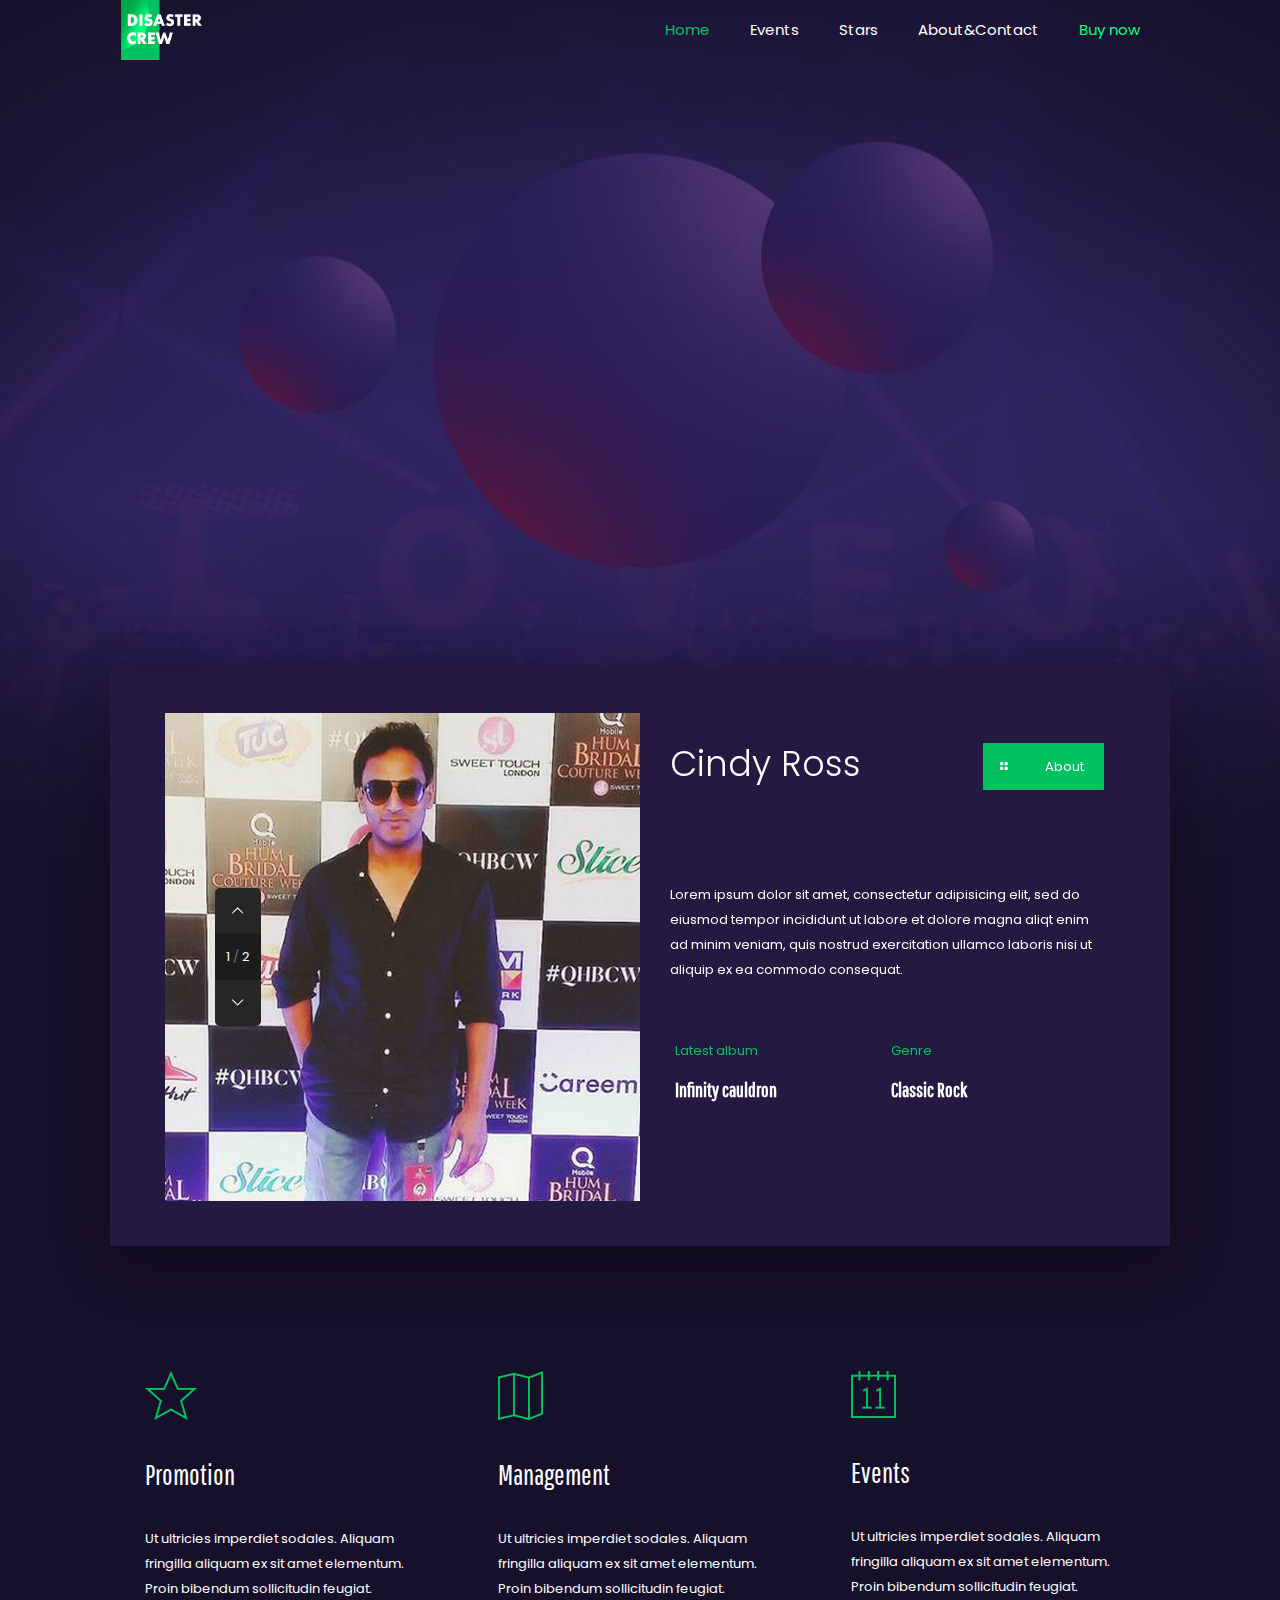
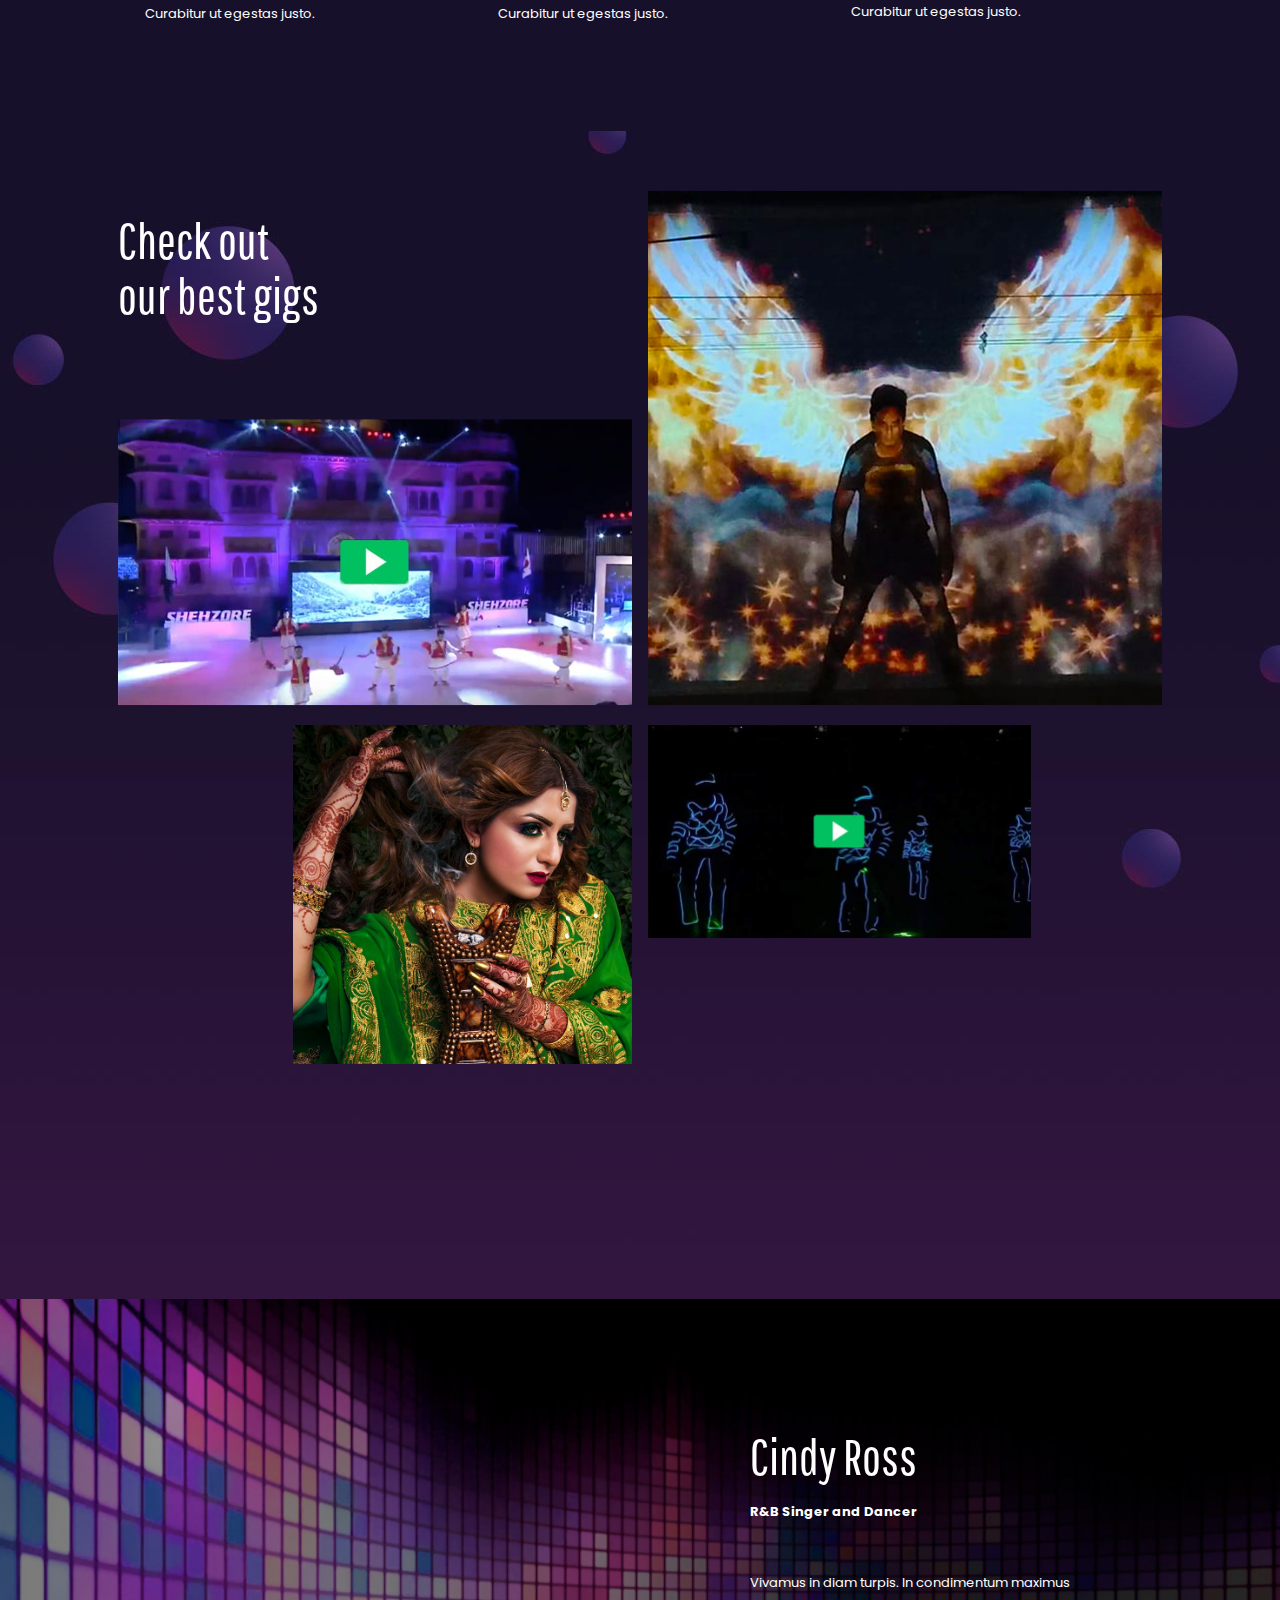
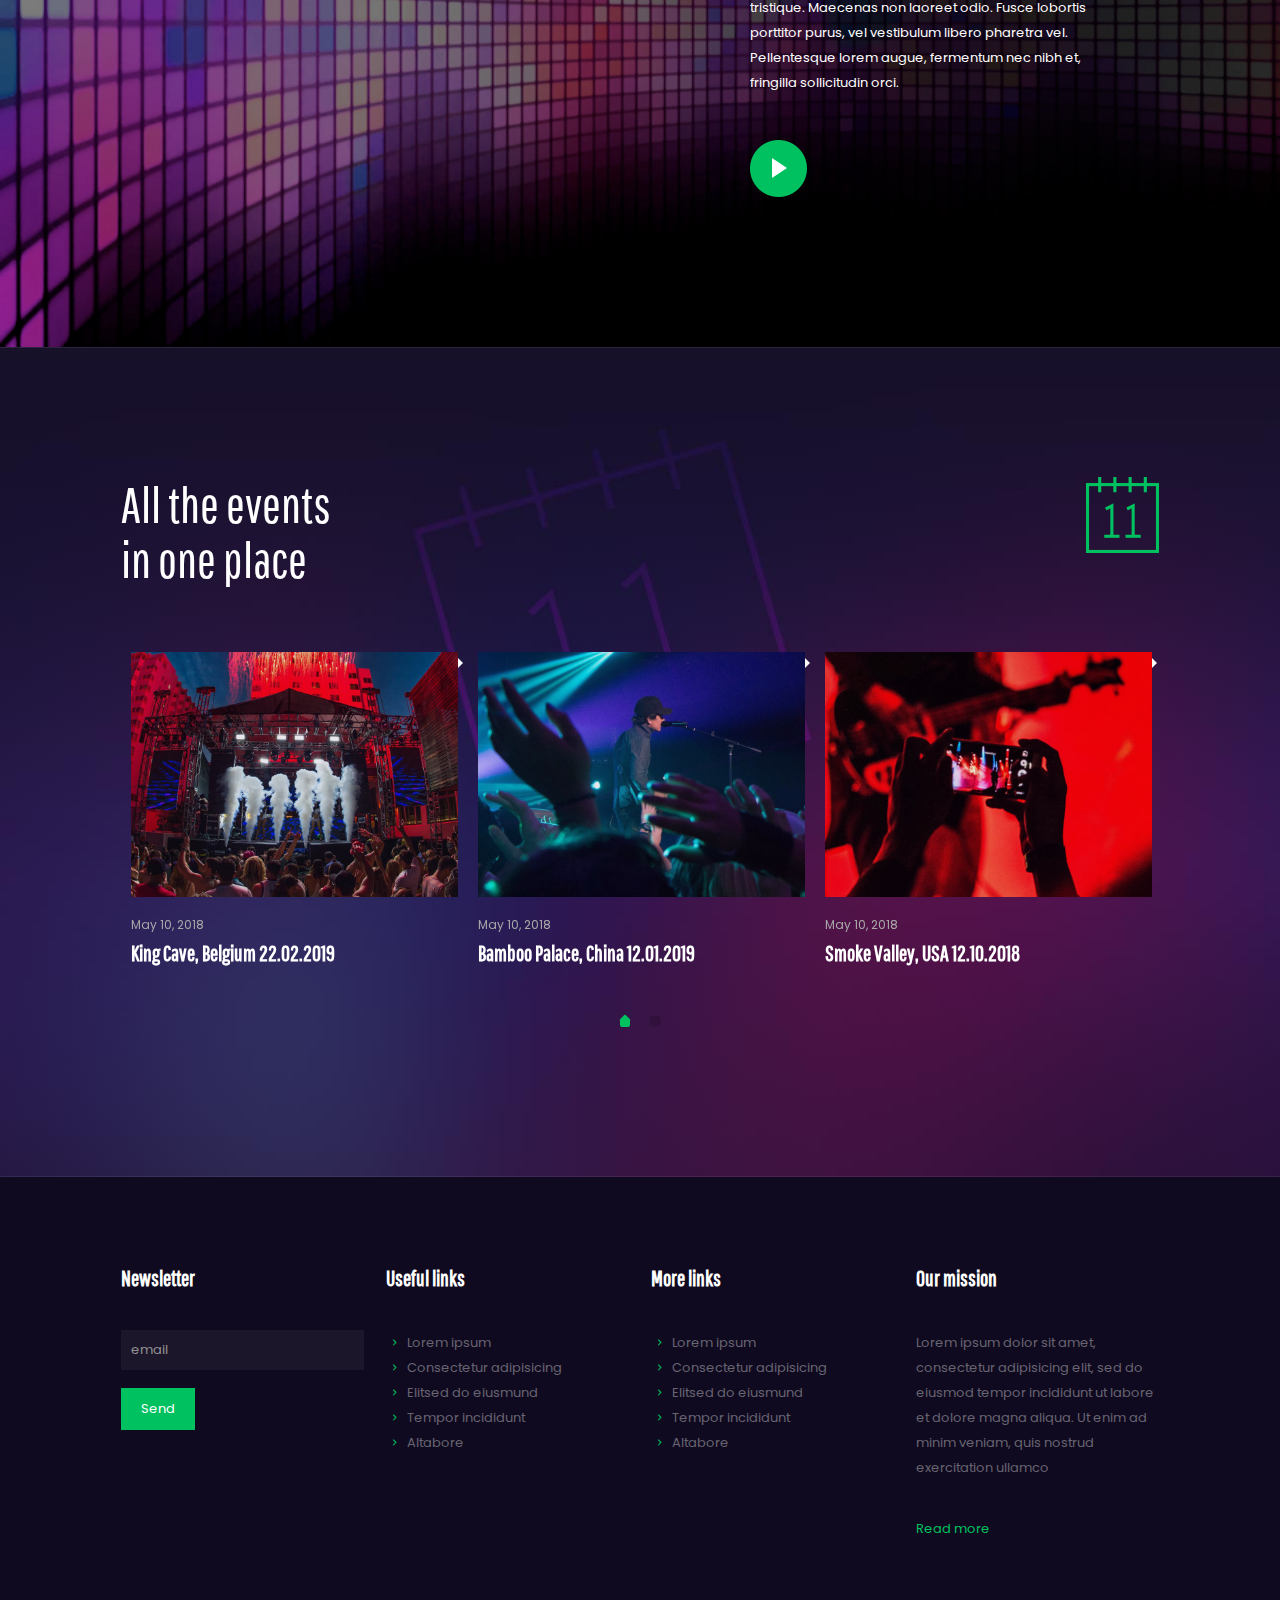
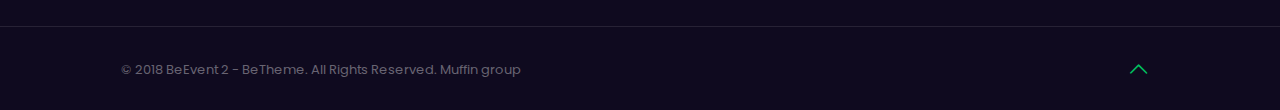
<file: be/index.html>
<!DOCTYPE html>
<html class="no-js" lang="en-US" itemscope itemtype="https://schema.org/WebPage">

<head>
    <meta charset="UTF-8" />
    <meta name="viewport" content="width=device-width, initial-scale=1, maximum-scale=1" />
    <link rel="alternate" hreflang="en-us" href="../be/event2.html" />
    <script>(function(i,s,o,g,r,a,m){i['GoogleAnalyticsObject']=r;i[r]=i[r]||function(){(i[r].q=i[r].q||[]).push(arguments)},i[r].l=1*new Date();a=s.createElement(o),m=s.getElementsByTagName(o)[0];a.async=1;a.src=g;m.parentNode.insertBefore(a,m)})(window,document,'script','//www.google-analytics.com/analytics.js','ga');ga('create','UA-31305350-1','muffingroup.com');ga('send','pageview');</script>
    <link rel="shortcut icon" href="../be/event2/wp-content/themes/betheme/images/favicon.ico" />
    <title>BeEvent 2 &#8211; BeTheme</title>
    <script id="mfn-dnmc-config-js">window.mfn_ajax="https://themes.muffingroup.com/be/event2/wp-admin/admin-ajax.php";window.mfn={mobile_init:1240,nicescroll:40,parallax:"translate3d",responsive:1,retina_js:0};window.mfn_lightbox={disable:false,disableMobile:false,title:false,};window.mfn_sliders={blog:0,clients:0,offer:0,portfolio:0,shop:0,slider:2500,testimonials:0};</script>
    <link rel='dns-prefetch' href='//fonts.googleapis.com' />
    <link rel='dns-prefetch' href='//s.w.org' />
    <link rel="alternate" type="application/rss+xml" title="BeEvent 2 - BeTheme &raquo; Feed" href="https://themes.muffingroup.com/be/event2/feed/" />
    <link rel="alternate" type="application/rss+xml" title="BeEvent 2 - BeTheme &raquo; Comments Feed" href="https://themes.muffingroup.com/be/event2/comments/feed/" />
    <script type="text/javascript">
    /*<![CDATA[*/
    window._wpemojiSettings = { "baseUrl": "https:\/\/s.w.org\/images\/core\/emoji\/11\/72x72\/", "ext": ".png", "svgUrl": "https:\/\/s.w.org\/images\/core\/emoji\/11\/svg\/", "svgExt": ".svg", "source": { "concatemoji": "https:\/\/themes.muffingroup.com\/be\/event2\/wp-includes\/js\/wp-emoji-release.min.js" } };
    ! function(a, b, c) {
        function d(a, b) { var c = String.fromCharCode;
            l.clearRect(0, 0, k.width, k.height), l.fillText(c.apply(this, a), 0, 0); var d = k.toDataURL();
            l.clearRect(0, 0, k.width, k.height), l.fillText(c.apply(this, b), 0, 0); var e = k.toDataURL(); return d === e }

        function e(a) { var b; if (!l || !l.fillText) return !1; switch (l.textBaseline = "top", l.font = "600 32px Arial", a) {
                case "flag":
                    return !(b = d([55356, 56826, 55356, 56819], [55356, 56826, 8203, 55356, 56819])) && (b = d([55356, 57332, 56128, 56423, 56128, 56418, 56128, 56421, 56128, 56430, 56128, 56423, 56128, 56447], [55356, 57332, 8203, 56128, 56423, 8203, 56128, 56418, 8203, 56128, 56421, 8203, 56128, 56430, 8203, 56128, 56423, 8203, 56128, 56447]), !b);
                case "emoji":
                    return b = d([55358, 56760, 9792, 65039], [55358, 56760, 8203, 9792, 65039]), !b } return !1 }

        function f(a) { var c = b.createElement("script");
            c.src = a, c.defer = c.type = "text/javascript", b.getElementsByTagName("head")[0].appendChild(c) } var g, h, i, j, k = b.createElement("canvas"),
            l = k.getContext && k.getContext("2d"); for (j = Array("flag", "emoji"), c.supports = { everything: !0, everythingExceptFlag: !0 }, i = 0; i < j.length; i++) c.supports[j[i]] = e(j[i]), c.supports.everything = c.supports.everything && c.supports[j[i]], "flag" !== j[i] && (c.supports.everythingExceptFlag = c.supports.everythingExceptFlag && c.supports[j[i]]);
        c.supports.everythingExceptFlag = c.supports.everythingExceptFlag && !c.supports.flag, c.DOMReady = !1, c.readyCallback = function() { c.DOMReady = !0 }, c.supports.everything || (h = function() { c.readyCallback() }, b.addEventListener ? (b.addEventListener("DOMContentLoaded", h, !1), a.addEventListener("load", h, !1)) : (a.attachEvent("onload", h), b.attachEvent("onreadystatechange", function() { "complete" === b.readyState && c.readyCallback() })), g = c.source || {}, g.concatemoji ? f(g.concatemoji) : g.wpemoji && g.twemoji && (f(g.twemoji), f(g.wpemoji))) }(window, document, window._wpemojiSettings); /*]]>*/
    </script>
    <style type="text/css">
    img.wp-smiley,
    img.emoji {
        display: inline !important;
        border: none !important;
        box-shadow: none !important;
        height: 1em !important;
        width: 1em !important;
        margin: 0 .07em !important;
        vertical-align: -0.1em !important;
        background: none !important;
        padding: 0 !important;
    }
    </style>
    <link rel='stylesheet' id='contact-form-7-css' href='../be/event2/wp-content/plugins/contact-form-7/includes/css/styles.css' type='text/css' media='all' />
    <link rel='stylesheet' id='rs-plugin-settings-css' href='../be/event2/wp-content/plugins/revslider/public/assets/css/settings.css' type='text/css' media='all' />
    <style id='rs-plugin-settings-inline-css' type='text/css'>
    #rs-demo-id {}
    </style>
    <link rel='stylesheet' id='style-css' href='../be/event2/wp-content/themes/betheme/style.css' type='text/css' media='all' />
    <link rel='stylesheet' id='mfn-base-css' href='../be/event2/wp-content/themes/betheme/css/base.css' type='text/css' media='all' />
    <link rel='stylesheet' id='mfn-layout-css' href='../be/event2/wp-content/themes/betheme/css/layout.css' type='text/css' media='all' />
    <link rel='stylesheet' id='mfn-shortcodes-css' href='../be/event2/wp-content/themes/betheme/css/shortcodes.css' type='text/css' media='all' />
    <link rel='stylesheet' id='mfn-animations-css' href='../be/event2/wp-content/themes/betheme/assets/animations/animations.min.css' type='text/css' media='all' />
    <link rel='stylesheet' id='mfn-jquery-ui-css' href='../be/event2/wp-content/themes/betheme/assets/ui/jquery.ui.all.css' type='text/css' media='all' />
    <link rel='stylesheet' id='mfn-jplayer-css' href='../be/event2/wp-content/themes/betheme/assets/jplayer/css/jplayer.blue.monday.css' type='text/css' media='all' />
    <link rel='stylesheet' id='mfn-responsive-css' href='../be/event2/wp-content/themes/betheme/css/responsive.css' type='text/css' media='all' />
    <link rel='stylesheet' id='Poppins-css' href='https://fonts.googleapis.com/css?family=Poppins%3A1%2C300%2C400%2C400italic%2C500%2C600%2C700%2C700italic%2C800&#038;ver=4.9.8' type='text/css' media='all' />
    <link rel='stylesheet' id='Pathway+Gothic+One-css' href='https://fonts.googleapis.com/css?family=Pathway+Gothic+One%3A1%2C300%2C400%2C400italic%2C500%2C600%2C700%2C700italic%2C800&#038;ver=4.9.8' type='text/css' media='all' />
    <link rel='stylesheet' id='mfn-be-demo-css' href='../be/event2/wp-content/plugins/mfn-be-demo/css/style.css' type='text/css' media='all' />
    <script type='text/javascript' src='../be/event2/wp-includes/js/jquery/jquery.js'></script>
    <script type='text/javascript' src='../be/event2/wp-includes/js/jquery/jquery-migrate.min.js'></script>
    <script type='text/javascript' src='../be/event2/wp-content/plugins/revslider/public/assets/js/jquery.themepunch.tools.min.js'></script>
    <script type='text/javascript' src='../be/event2/wp-content/plugins/revslider/public/assets/js/jquery.themepunch.revolution.min.js'></script>
    <link rel='https://api.w.org/' href='https://themes.muffingroup.com/be/event2/wp-json/' />
    <link rel="EditURI" type="application/rsd+xml" title="RSD" href="https://themes.muffingroup.com/be/event2/xmlrpc.php?rsd" />
    <link rel="wlwmanifest" type="application/wlwmanifest+xml" href="https://themes.muffingroup.com/be/event2/wp-includes/wlwmanifest.xml" />
    <meta name="generator" content="WordPress 4.9.8" />
    <link rel="canonical" href="../be/event2.html" />
    <link rel='shortlink' href='../be/event2.html' />
    <link rel="alternate" type="application/json+oembed" href="https://themes.muffingroup.com/be/event2/wp-json/oembed/1.0/embed?url=https%3A%2F%2Fthemes.muffingroup.com%2Fbe%2Fevent2%2F" />
    <link rel="alternate" type="text/xml+oembed" href="https://themes.muffingroup.com/be/event2/wp-json/oembed/1.0/embed?url=https%3A%2F%2Fthemes.muffingroup.com%2Fbe%2Fevent2%2F&#038;format=xml" />
    <style id="mfn-dnmc-bg-css">html{background-image:url(../be/event2/wp-content/uploads/2018/05/event2-stars-mainbg.jpg);background-repeat:no-repeat;background-position:center top;background-size:cover}</style>
    <style id="mfn-dnmc-style-css">@media only screen and (min-width: 1240px){body:not(.header-simple) #Top_bar #menu{display:block!important}.tr-menu #Top_bar #menu{background:none!important}#Top_bar .menu > li > ul.mfn-megamenu{width:984px}#Top_bar .menu > li > ul.mfn-megamenu > li{float:left}#Top_bar .menu > li > ul.mfn-megamenu > li.mfn-megamenu-cols-1{width:100%}#Top_bar .menu > li > ul.mfn-megamenu > li.mfn-megamenu-cols-2{width:50%}#Top_bar .menu > li > ul.mfn-megamenu > li.mfn-megamenu-cols-3{width:33.33%}#Top_bar .menu > li > ul.mfn-megamenu > li.mfn-megamenu-cols-4{width:25%}#Top_bar .menu > li > ul.mfn-megamenu > li.mfn-megamenu-cols-5{width:20%}#Top_bar .menu > li > ul.mfn-megamenu > li.mfn-megamenu-cols-6{width:16.66%}#Top_bar .menu > li > ul.mfn-megamenu > li > ul{display:block!important;position:inherit;left:auto;top:auto;border-width:0 1px 0 0}#Top_bar .menu > li > ul.mfn-megamenu > li:last-child > ul{border:0}#Top_bar .menu > li > ul.mfn-megamenu > li > ul li{width:auto}#Top_bar .menu > li > ul.mfn-megamenu a.mfn-megamenu-title{text-transform:uppercase;font-weight:400;background:none}#Top_bar .menu > li > ul.mfn-megamenu a .menu-arrow{display:none}.menuo-right #Top_bar .menu > li > ul.mfn-megamenu{left:auto;right:0}.menuo-right #Top_bar .menu > li > ul.mfn-megamenu-bg{box-sizing:border-box}#Top_bar .menu > li > ul.mfn-megamenu-bg{padding:20px 166px 20px 20px;background-repeat:no-repeat;background-position:right bottom}.rtl #Top_bar .menu > li > ul.mfn-megamenu-bg{padding-left:166px;padding-right:20px;background-position:left bottom}#Top_bar .menu > li > ul.mfn-megamenu-bg > li{background:none}#Top_bar .menu > li > ul.mfn-megamenu-bg > li a{border:none}#Top_bar .menu > li > ul.mfn-megamenu-bg > li > ul{background:none!important;-webkit-box-shadow:0 0 0 0;-moz-box-shadow:0 0 0 0;box-shadow:0 0 0 0}.mm-vertical #Top_bar .container{position:relative;}.mm-vertical #Top_bar .top_bar_left{position:static;}.mm-vertical #Top_bar .menu > li ul{box-shadow:0 0 0 0 transparent!important;background-image:none;}.mm-vertical #Top_bar .menu > li > ul.mfn-megamenu{width:98%!important;margin:0 1%;padding:20px 0;}.mm-vertical.header-plain #Top_bar .menu > li > ul.mfn-megamenu{width:100%!important;margin:0;}.mm-vertical #Top_bar .menu > li > ul.mfn-megamenu > li{display:table-cell;float:none!important;width:10%;padding:0 15px;border-right:1px solid rgba(0, 0, 0, 0.05);}.mm-vertical #Top_bar .menu > li > ul.mfn-megamenu > li:last-child{border-right-width:0}.mm-vertical #Top_bar .menu > li > ul.mfn-megamenu > li.hide-border{border-right-width:0}.mm-vertical #Top_bar .menu > li > ul.mfn-megamenu > li a{border-bottom-width:0;padding:9px 15px;line-height:120%;}.mm-vertical #Top_bar .menu > li > ul.mfn-megamenu a.mfn-megamenu-title{font-weight:700;}.rtl .mm-vertical #Top_bar .menu > li > ul.mfn-megamenu > li:first-child{border-right-width:0}.rtl .mm-vertical #Top_bar .menu > li > ul.mfn-megamenu > li:last-child{border-right-width:1px}.header-plain:not(.menuo-right) #Header .top_bar_left{width:auto!important}.header-stack.header-center #Top_bar #menu{display:inline-block!important}.header-simple #Top_bar #menu{display:none;height:auto;width:300px;bottom:auto;top:100%;right:1px;position:absolute;margin:0}.header-simple #Header a.responsive-menu-toggle{display:block;right:10px}.header-simple #Top_bar #menu > ul{width:100%;float:left}.header-simple #Top_bar #menu ul li{width:100%;padding-bottom:0;border-right:0;position:relative}.header-simple #Top_bar #menu ul li a{padding:0 20px;margin:0;display:block;height:auto;line-height:normal;border:none}.header-simple #Top_bar #menu ul li a:after{display:none}.header-simple #Top_bar #menu ul li a span{border:none;line-height:44px;display:inline;padding:0}.header-simple #Top_bar #menu ul li.submenu .menu-toggle{display:block;position:absolute;right:0;top:0;width:44px;height:44px;line-height:44px;font-size:30px;font-weight:300;text-align:center;cursor:pointer;color:#444;opacity:0.33;}.header-simple #Top_bar #menu ul li.submenu .menu-toggle:after{content:"+"}.header-simple #Top_bar #menu ul li.hover > .menu-toggle:after{content:"-"}.header-simple #Top_bar #menu ul li.hover a{border-bottom:0}.header-simple #Top_bar #menu ul.mfn-megamenu li .menu-toggle{display:none}.header-simple #Top_bar #menu ul li ul{position:relative!important;left:0!important;top:0;padding:0;margin:0!important;width:auto!important;background-image:none}.header-simple #Top_bar #menu ul li ul li{width:100%!important;display:block;padding:0;}.header-simple #Top_bar #menu ul li ul li a{padding:0 20px 0 30px}.header-simple #Top_bar #menu ul li ul li a .menu-arrow{display:none}.header-simple #Top_bar #menu ul li ul li a span{padding:0}.header-simple #Top_bar #menu ul li ul li a span:after{display:none!important}.header-simple #Top_bar .menu > li > ul.mfn-megamenu a.mfn-megamenu-title{text-transform:uppercase;font-weight:400}.header-simple #Top_bar .menu > li > ul.mfn-megamenu > li > ul{display:block!important;position:inherit;left:auto;top:auto}.header-simple #Top_bar #menu ul li ul li ul{border-left:0!important;padding:0;top:0}.header-simple #Top_bar #menu ul li ul li ul li a{padding:0 20px 0 40px}.rtl.header-simple #Top_bar #menu{left:1px;right:auto}.rtl.header-simple #Top_bar a.responsive-menu-toggle{left:10px;right:auto}.rtl.header-simple #Top_bar #menu ul li.submenu .menu-toggle{left:0;right:auto}.rtl.header-simple #Top_bar #menu ul li ul{left:auto!important;right:0!important}.rtl.header-simple #Top_bar #menu ul li ul li a{padding:0 30px 0 20px}.rtl.header-simple #Top_bar #menu ul li ul li ul li a{padding:0 40px 0 20px}.menu-highlight #Top_bar .menu > li{margin:0 2px}.menu-highlight:not(.header-creative) #Top_bar .menu > li > a{margin:20px 0;padding:0;-webkit-border-radius:5px;border-radius:5px}.menu-highlight #Top_bar .menu > li > a:after{display:none}.menu-highlight #Top_bar .menu > li > a span:not(.description){line-height:50px}.menu-highlight #Top_bar .menu > li > a span.description{display:none}.menu-highlight.header-stack #Top_bar .menu > li > a{margin:10px 0!important}.menu-highlight.header-stack #Top_bar .menu > li > a span:not(.description){line-height:40px}.menu-highlight.header-transparent #Top_bar .menu > li > a{margin:5px 0}.menu-highlight.header-simple #Top_bar #menu ul li,.menu-highlight.header-creative #Top_bar #menu ul li{margin:0}.menu-highlight.header-simple #Top_bar #menu ul li > a,.menu-highlight.header-creative #Top_bar #menu ul li > a{-webkit-border-radius:0;border-radius:0}.menu-highlight:not(.header-fixed):not(.header-simple) #Top_bar.is-sticky .menu > li > a{margin:10px 0!important;padding:5px 0!important}.menu-highlight:not(.header-fixed):not(.header-simple) #Top_bar.is-sticky .menu > li > a span{line-height:30px!important}.header-modern.menu-highlight.menuo-right .menu_wrapper{margin-right:20px}.menu-line-below #Top_bar .menu > li > a:after{top:auto;bottom:-4px}.menu-line-below #Top_bar.is-sticky .menu > li > a:after{top:auto;bottom:-4px}.menu-line-below-80 #Top_bar:not(.is-sticky) .menu > li > a:after{height:4px;left:10%;top:50%;margin-top:20px;width:80%}.menu-line-below-80-1 #Top_bar:not(.is-sticky) .menu > li > a:after{height:1px;left:10%;top:50%;margin-top:20px;width:80%}.menu-link-color #Top_bar .menu > li > a:after{display:none!important}.menu-arrow-top #Top_bar .menu > li > a:after{background:none repeat scroll 0 0 rgba(0,0,0,0)!important;border-color:#ccc transparent transparent;border-style:solid;border-width:7px 7px 0;display:block;height:0;left:50%;margin-left:-7px;top:0!important;width:0}.menu-arrow-top.header-transparent #Top_bar .menu > li > a:after,.menu-arrow-top.header-plain #Top_bar .menu > li > a:after{display:none}.menu-arrow-top #Top_bar.is-sticky .menu > li > a:after{top:0!important}.menu-arrow-bottom #Top_bar .menu > li > a:after{background:none!important;border-color:transparent transparent #ccc;border-style:solid;border-width:0 7px 7px;display:block;height:0;left:50%;margin-left:-7px;top:auto;bottom:0;width:0}.menu-arrow-bottom.header-transparent #Top_bar .menu > li > a:after,.menu-arrow-bottom.header-plain #Top_bar .menu > li > a:after{display:none}.menu-arrow-bottom #Top_bar.is-sticky .menu > li > a:after{top:auto;bottom:0}.menuo-no-borders #Top_bar .menu > li > a span:not(.description){border-right-width:0}.menuo-no-borders #Header_creative #Top_bar .menu > li > a span{border-bottom-width:0}.menuo-right #Top_bar .menu_wrapper{float:right}.menuo-right.header-stack:not(.header-center) #Top_bar .menu_wrapper{margin-right:150px}body.header-creative{padding-left:50px}body.header-creative.header-open{padding-left:250px}body.error404,body.under-construction,body.template-blank{padding-left:0!important}.header-creative.footer-fixed #Footer,.header-creative.footer-sliding #Footer,.header-creative.footer-stick #Footer.is-sticky{box-sizing:border-box;padding-left:50px;}.header-open.footer-fixed #Footer,.header-open.footer-sliding #Footer,.header-creative.footer-stick #Footer.is-sticky{padding-left:250px;}.header-rtl.header-creative.footer-fixed #Footer,.header-rtl.header-creative.footer-sliding #Footer,.header-rtl.header-creative.footer-stick #Footer.is-sticky{padding-left:0;padding-right:50px;}.header-rtl.header-open.footer-fixed #Footer,.header-rtl.header-open.footer-sliding #Footer,.header-rtl.header-creative.footer-stick #Footer.is-sticky{padding-right:250px;}#Header_creative{background:#fff;position:fixed;width:250px;height:100%;left:-200px;top:0;z-index:9002;-webkit-box-shadow:2px 0 4px 2px rgba(0,0,0,.15);box-shadow:2px 0 4px 2px rgba(0,0,0,.15)}#Header_creative .container{width:100%}#Header_creative .creative-wrapper{opacity:0;margin-right:50px}#Header_creative a.creative-menu-toggle{display:block;width:34px;height:34px;line-height:34px;font-size:22px;text-align:center;position:absolute;top:10px;right:8px;border-radius:3px}.admin-bar #Header_creative a.creative-menu-toggle{top:42px}#Header_creative #Top_bar{position:static;width:100%}#Header_creative #Top_bar .top_bar_left{width:100%!important;float:none}#Header_creative #Top_bar .top_bar_right{width:100%!important;float:none;height:auto;margin-bottom:35px;text-align:center;padding:0 20px;top:0;-webkit-box-sizing:border-box;-moz-box-sizing:border-box;box-sizing:border-box}#Header_creative #Top_bar .top_bar_right:before{display:none}#Header_creative #Top_bar .top_bar_right_wrapper{top:0}#Header_creative #Top_bar .logo{float:none;text-align:center;margin:15px 0}#Header_creative #Top_bar .menu_wrapper{float:none;margin:0 0 30px}#Header_creative #Top_bar .menu > li{width:100%;float:none;position:relative}#Header_creative #Top_bar .menu > li > a{padding:0;text-align:center}#Header_creative #Top_bar .menu > li > a:after{display:none}#Header_creative #Top_bar .menu > li > a span{border-right:0;border-bottom-width:1px;line-height:38px}#Header_creative #Top_bar .menu li ul{left:100%;right:auto;top:0;box-shadow:2px 2px 2px 0 rgba(0,0,0,0.03);-webkit-box-shadow:2px 2px 2px 0 rgba(0,0,0,0.03)}#Header_creative #Top_bar .menu > li > ul.mfn-megamenu{margin:0;width:700px!important;}#Header_creative #Top_bar .menu > li > ul.mfn-megamenu > li > ul{left:0}#Header_creative #Top_bar .menu li ul li a{padding-top:9px;padding-bottom:8px}#Header_creative #Top_bar .menu li ul li ul{top:0}#Header_creative #Top_bar .menu > li > a span.description{display:block;font-size:13px;line-height:28px!important;clear:both}#Header_creative #Top_bar .search_wrapper{left:100%;top:auto;bottom:0}#Header_creative #Top_bar a#header_cart{display:inline-block;float:none;top:3px}#Header_creative #Top_bar a#search_button{display:inline-block;float:none;top:3px}#Header_creative #Top_bar .wpml-languages{display:inline-block;float:none;top:0}#Header_creative #Top_bar .wpml-languages.enabled:hover a.active{padding-bottom:9px}#Header_creative #Top_bar .action_button{display:inline-block;float:none;top:16px;margin:0}#Header_creative #Top_bar .banner_wrapper{display:block;text-align:center}#Header_creative #Top_bar .banner_wrapper img{max-width:100%;height:auto;display:inline-block}#Header_creative #Action_bar{display:none;position:absolute;bottom:0;top:auto;clear:both;padding:0 20px;box-sizing:border-box}#Header_creative #Action_bar .social{float:none;text-align:center;padding:5px 0 15px}#Header_creative #Action_bar .social li{margin-bottom:2px}#Header_creative .social li a{color:rgba(0,0,0,.5)}#Header_creative .social li a:hover{color:#000}#Header_creative .creative-social{position:absolute;bottom:10px;right:0;width:50px}#Header_creative .creative-social li{display:block;float:none;width:100%;text-align:center;margin-bottom:5px}.header-creative .fixed-nav.fixed-nav-prev{margin-left:50px}.header-creative.header-open .fixed-nav.fixed-nav-prev{margin-left:250px}.menuo-last #Header_creative #Top_bar .menu li.last ul{top:auto;bottom:0}.header-open #Header_creative{left:0}.header-open #Header_creative .creative-wrapper{opacity:1;margin:0!important;}.header-open #Header_creative .creative-menu-toggle,.header-open #Header_creative .creative-social{display:none}.header-open #Header_creative #Action_bar{display:block}body.header-rtl.header-creative{padding-left:0;padding-right:50px}.header-rtl #Header_creative{left:auto;right:-200px}.header-rtl.nice-scroll #Header_creative{margin-right:10px}.header-rtl #Header_creative .creative-wrapper{margin-left:50px;margin-right:0}.header-rtl #Header_creative a.creative-menu-toggle{left:8px;right:auto}.header-rtl #Header_creative .creative-social{left:0;right:auto}.header-rtl #Footer #back_to_top.sticky{right:125px}.header-rtl #popup_contact{right:70px}.header-rtl #Header_creative #Top_bar .menu li ul{left:auto;right:100%}.header-rtl #Header_creative #Top_bar .search_wrapper{left:auto;right:100%;}.header-rtl .fixed-nav.fixed-nav-prev{margin-left:0!important}.header-rtl .fixed-nav.fixed-nav-next{margin-right:50px}body.header-rtl.header-creative.header-open{padding-left:0;padding-right:250px!important}.header-rtl.header-open #Header_creative{left:auto;right:0}.header-rtl.header-open #Footer #back_to_top.sticky{right:325px}.header-rtl.header-open #popup_contact{right:270px}.header-rtl.header-open .fixed-nav.fixed-nav-next{margin-right:250px}#Header_creative.active{left:-1px;}.header-rtl #Header_creative.active{left:auto;right:-1px;}#Header_creative.active .creative-wrapper{opacity:1;margin:0}.header-creative .vc_row[data-vc-full-width]{padding-left:50px}.header-creative.header-open .vc_row[data-vc-full-width]{padding-left:250px}.header-open .vc_parallax .vc_parallax-inner { left:auto; width: calc(100% - 250px); }.header-open.header-rtl .vc_parallax .vc_parallax-inner { left:0; right:auto; }#Header_creative.scroll{height:100%;overflow-y:auto}#Header_creative.scroll:not(.dropdown) .menu li ul{display:none!important}#Header_creative.scroll #Action_bar{position:static}#Header_creative.dropdown{outline:none}#Header_creative.dropdown #Top_bar .menu_wrapper{float:left}#Header_creative.dropdown #Top_bar #menu ul li{position:relative;float:left}#Header_creative.dropdown #Top_bar #menu ul li a:after{display:none}#Header_creative.dropdown #Top_bar #menu ul li a span{line-height:38px;padding:0}#Header_creative.dropdown #Top_bar #menu ul li.submenu .menu-toggle{display:block;position:absolute;right:0;top:0;width:38px;height:38px;line-height:38px;font-size:26px;font-weight:300;text-align:center;cursor:pointer;color:#444;opacity:0.33;}#Header_creative.dropdown #Top_bar #menu ul li.submenu .menu-toggle:after{content:"+"}#Header_creative.dropdown #Top_bar #menu ul li.hover > .menu-toggle:after{content:"-"}#Header_creative.dropdown #Top_bar #menu ul li.hover a{border-bottom:0}#Header_creative.dropdown #Top_bar #menu ul.mfn-megamenu li .menu-toggle{display:none}#Header_creative.dropdown #Top_bar #menu ul li ul{position:relative!important;left:0!important;top:0;padding:0;margin-left:0!important;width:auto!important;background-image:none}#Header_creative.dropdown #Top_bar #menu ul li ul li{width:100%!important}#Header_creative.dropdown #Top_bar #menu ul li ul li a{padding:0 10px;text-align:center}#Header_creative.dropdown #Top_bar #menu ul li ul li a .menu-arrow{display:none}#Header_creative.dropdown #Top_bar #menu ul li ul li a span{padding:0}#Header_creative.dropdown #Top_bar #menu ul li ul li a span:after{display:none!important}#Header_creative.dropdown #Top_bar .menu > li > ul.mfn-megamenu a.mfn-megamenu-title{text-transform:uppercase;font-weight:400}#Header_creative.dropdown #Top_bar .menu > li > ul.mfn-megamenu > li > ul{display:block!important;position:inherit;left:auto;top:auto}#Header_creative.dropdown #Top_bar #menu ul li ul li ul{border-left:0!important;padding:0;top:0}#Header_creative{transition: left .5s ease-in-out, right .5s ease-in-out;}#Header_creative .creative-wrapper{transition: opacity .5s ease-in-out, margin 0s ease-in-out .5s;}#Header_creative.active .creative-wrapper{transition: opacity .5s ease-in-out, margin 0s ease-in-out;}}@media only screen and (min-width: 768px){#Top_bar.is-sticky{position:fixed!important;width:100%;left:0;top:-60px;height:60px;z-index:701;background:#fff;opacity:.97;filter:alpha(opacity = 97);-webkit-box-shadow:0 2px 5px 0 rgba(0,0,0,0.1);-moz-box-shadow:0 2px 5px 0 rgba(0,0,0,0.1);box-shadow:0 2px 5px 0 rgba(0,0,0,0.1)}.layout-boxed.header-boxed #Top_bar.is-sticky{max-width:1240px;left:50%;-webkit-transform:translateX(-50%);transform:translateX(-50%)}.layout-boxed.header-boxed.nice-scroll #Top_bar.is-sticky{margin-left:-5px}#Top_bar.is-sticky .top_bar_left,#Top_bar.is-sticky .top_bar_right,#Top_bar.is-sticky .top_bar_right:before{background:none}#Top_bar.is-sticky .top_bar_right{top:-4px;height:auto;}#Top_bar.is-sticky .top_bar_right_wrapper{top:15px}.header-plain #Top_bar.is-sticky .top_bar_right_wrapper{top:0}#Top_bar.is-sticky .logo{width:auto;margin:0 30px 0 20px;padding:0}#Top_bar.is-sticky #logo{padding:5px 0!important;height:50px!important;line-height:50px!important}.logo-no-sticky-padding #Top_bar.is-sticky #logo{height:60px!important;line-height:60px!important}#Top_bar.is-sticky #logo img.logo-main{display:none}#Top_bar.is-sticky #logo img.logo-sticky{display:inline;max-height:35px;}#Top_bar.is-sticky .menu_wrapper{clear:none}#Top_bar.is-sticky .menu_wrapper .menu > li > a{padding:15px 0}#Top_bar.is-sticky .menu > li > a,#Top_bar.is-sticky .menu > li > a span{line-height:30px}#Top_bar.is-sticky .menu > li > a:after{top:auto;bottom:-4px}#Top_bar.is-sticky .menu > li > a span.description{display:none}#Top_bar.is-sticky .secondary_menu_wrapper,#Top_bar.is-sticky .banner_wrapper{display:none}.header-overlay #Top_bar.is-sticky{display:none}.sticky-dark #Top_bar.is-sticky{background:rgba(0,0,0,.8)}.sticky-dark #Top_bar.is-sticky #menu{background:rgba(0,0,0,.8)}.sticky-dark #Top_bar.is-sticky .menu > li > a{color:#fff}.sticky-dark #Top_bar.is-sticky .top_bar_right a{color:rgba(255,255,255,.5)}.sticky-dark #Top_bar.is-sticky .wpml-languages a.active,.sticky-dark #Top_bar.is-sticky .wpml-languages ul.wpml-lang-dropdown{background:rgba(0,0,0,0.3);border-color:rgba(0,0,0,0.1)}}@media only screen and (max-width: 1239px){#Top_bar #menu{display:none;height:auto;width:300px;bottom:auto;top:100%;right:1px;position:absolute;margin:0}#Top_bar a.responsive-menu-toggle{display:block}#Top_bar #menu > ul{width:100%;float:left}#Top_bar #menu ul li{width:100%;padding-bottom:0;border-right:0;position:relative}#Top_bar #menu ul li a{padding:0 25px;margin:0;display:block;height:auto;line-height:normal;border:none}#Top_bar #menu ul li a:after{display:none}#Top_bar #menu ul li a span{border:none;line-height:44px;display:inline;padding:0}#Top_bar #menu ul li a span.description{margin:0 0 0 5px}#Top_bar #menu ul li.submenu .menu-toggle{display:block;position:absolute;right:15px;top:0;width:44px;height:44px;line-height:44px;font-size:30px;font-weight:300;text-align:center;cursor:pointer;color:#444;opacity:0.33;}#Top_bar #menu ul li.submenu .menu-toggle:after{content:"+"}#Top_bar #menu ul li.hover > .menu-toggle:after{content:"-"}#Top_bar #menu ul li.hover a{border-bottom:0}#Top_bar #menu ul li a span:after{display:none!important}#Top_bar #menu ul.mfn-megamenu li .menu-toggle{display:none}#Top_bar #menu ul li ul{position:relative!important;left:0!important;top:0;padding:0;margin-left:0!important;width:auto!important;background-image:none!important;box-shadow:0 0 0 0 transparent!important;-webkit-box-shadow:0 0 0 0 transparent!important}#Top_bar #menu ul li ul li{width:100%!important}#Top_bar #menu ul li ul li a{padding:0 20px 0 35px}#Top_bar #menu ul li ul li a .menu-arrow{display:none}#Top_bar #menu ul li ul li a span{padding:0}#Top_bar #menu ul li ul li a span:after{display:none!important}#Top_bar .menu > li > ul.mfn-megamenu a.mfn-megamenu-title{text-transform:uppercase;font-weight:400}#Top_bar .menu > li > ul.mfn-megamenu > li > ul{display:block!important;position:inherit;left:auto;top:auto}#Top_bar #menu ul li ul li ul{border-left:0!important;padding:0;top:0}#Top_bar #menu ul li ul li ul li a{padding:0 20px 0 45px}.rtl #Top_bar #menu{left:1px;right:auto}.rtl #Top_bar a.responsive-menu-toggle{left:20px;right:auto}.rtl #Top_bar #menu ul li.submenu .menu-toggle{left:15px;right:auto;border-left:none;border-right:1px solid #eee}.rtl #Top_bar #menu ul li ul{left:auto!important;right:0!important}.rtl #Top_bar #menu ul li ul li a{padding:0 30px 0 20px}.rtl #Top_bar #menu ul li ul li ul li a{padding:0 40px 0 20px}.header-stack .menu_wrapper a.responsive-menu-toggle{position:static!important;margin:11px 0!important}.header-stack .menu_wrapper #menu{left:0;right:auto}.rtl.header-stack #Top_bar #menu{left:auto;right:0}.admin-bar #Header_creative{top:32px}.header-creative.layout-boxed{padding-top:85px}.header-creative.layout-full-width #Wrapper{padding-top:60px}#Header_creative{position:fixed;width:100%;left:0!important;top:0;z-index:1001}#Header_creative .creative-wrapper{display:block!important;opacity:1!important}#Header_creative .creative-menu-toggle,#Header_creative .creative-social{display:none!important;opacity:1!important;filter:alpha(opacity=100)!important}#Header_creative #Top_bar{position:static;width:100%}#Header_creative #Top_bar #logo{height:50px;line-height:50px;padding:5px 0}#Header_creative #Top_bar #logo img.logo-sticky{max-height:40px!important}#Header_creative #logo img.logo-main{display:none}#Header_creative #logo img.logo-sticky{display:inline-block}.logo-no-sticky-padding #Header_creative #Top_bar #logo{height:60px;line-height:60px;padding:0}.logo-no-sticky-padding #Header_creative #Top_bar #logo img.logo-sticky{max-height:60px!important}#Header_creative #Action_bar{display:none}#Header_creative #Top_bar .top_bar_right{height:60px;top:0}#Header_creative #Top_bar .top_bar_right:before{display:none}#Header_creative #Top_bar .top_bar_right_wrapper{top:0;padding-top:9px}#Header_creative.scroll{overflow:visible!important}}#Header_wrapper, #Intro {background-color: #17102a;}#Subheader {background-color: rgba(23, 16, 42, 0);}.header-classic #Action_bar, .header-fixed #Action_bar, .header-plain #Action_bar, .header-split #Action_bar, .header-stack #Action_bar {background-color: #292b33;}#Sliding-top {background-color: #545454;}#Sliding-top a.sliding-top-control {border-right-color: #545454;}#Sliding-top.st-center a.sliding-top-control,#Sliding-top.st-left a.sliding-top-control {border-top-color: #545454;}#Footer {background-color: #0f0a1f;}body, ul.timeline_items, .icon_box a .desc, .icon_box a:hover .desc, .feature_list ul li a, .list_item a, .list_item a:hover,.widget_recent_entries ul li a, .flat_box a, .flat_box a:hover, .story_box .desc, .content_slider.carouselul li a .title,.content_slider.flat.description ul li .desc, .content_slider.flat.description ul li a .desc, .post-nav.minimal a i {color: #ffffff;}.post-nav.minimal a svg {fill: #ffffff;}.themecolor, .opening_hours .opening_hours_wrapper li span, .fancy_heading_icon .icon_top,.fancy_heading_arrows .icon-right-dir, .fancy_heading_arrows .icon-left-dir, .fancy_heading_line .title,.button-love a.mfn-love, .format-link .post-title .icon-link, .pager-single > span, .pager-single a:hover,.widget_meta ul, .widget_pages ul, .widget_rss ul, .widget_mfn_recent_comments ul li:after, .widget_archive ul,.widget_recent_comments ul li:after, .widget_nav_menu ul, .woocommerce ul.products li.product .price, .shop_slider .shop_slider_ul li .item_wrapper .price,.woocommerce-page ul.products li.product .price, .widget_price_filter .price_label .from, .widget_price_filter .price_label .to,.woocommerce ul.product_list_widget li .quantity .amount, .woocommerce .product div.entry-summary .price, .woocommerce .star-rating span,#Error_404 .error_pic i, .style-simple #Filters .filters_wrapper ul li a:hover, .style-simple #Filters .filters_wrapper ul li.current-cat a,.style-simple .quick_fact .title {color: #00c15f;}.themebg,#comments .commentlist > li .reply a.comment-reply-link,#Filters .filters_wrapper ul li a:hover,#Filters .filters_wrapper ul li.current-cat a,.fixed-nav .arrow,.offer_thumb .slider_pagination a:before,.offer_thumb .slider_pagination a.selected:after,.pager .pages a:hover,.pager .pages a.active,.pager .pages span.page-numbers.current,.pager-single span:after,.portfolio_group.exposure .portfolio-item .desc-inner .line,.Recent_posts ul li .desc:after,.Recent_posts ul li .photo .c,.slider_pagination a.selected,.slider_pagination .slick-active a,.slider_pagination a.selected:after,.slider_pagination .slick-active a:after,.testimonials_slider .slider_images,.testimonials_slider .slider_images a:after,.testimonials_slider .slider_images:before,#Top_bar a#header_cart span,.widget_categories ul,.widget_mfn_menu ul li a:hover,.widget_mfn_menu ul li.current-menu-item:not(.current-menu-ancestor) > a,.widget_mfn_menu ul li.current_page_item:not(.current_page_ancestor) > a,.widget_product_categories ul,.widget_recent_entries ul li:after,.woocommerce-account table.my_account_orders .order-number a,.woocommerce-MyAccount-navigation ul li.is-active a,.style-simple .accordion .question:after,.style-simple .faq .question:after,.style-simple .icon_box .desc_wrapper .title:before,.style-simple #Filters .filters_wrapper ul li a:after,.style-simple .article_box .desc_wrapper p:after,.style-simple .sliding_box .desc_wrapper:after,.style-simple .trailer_box:hover .desc,.tp-bullets.simplebullets.round .bullet.selected,.tp-bullets.simplebullets.round .bullet.selected:after,.tparrows.default,.tp-bullets.tp-thumbs .bullet.selected:after{background-color: #00c15f;}.Latest_news ul li .photo, .Recent_posts.blog_news ul li .photo, .style-simple .opening_hours .opening_hours_wrapper li label,.style-simple .timeline_items li:hover h3, .style-simple .timeline_items li:nth-child(even):hover h3,.style-simple .timeline_items li:hover .desc, .style-simple .timeline_items li:nth-child(even):hover,.style-simple .offer_thumb .slider_pagination a.selected {border-color: #00c15f;}a {color: #00c15f;}a:hover {color: #03954c;}*::-moz-selection {background-color: #00c15f;color: white;}*::selection {background-color: #00c15f;color: white;}.blockquote p.author span, .counter .desc_wrapper .title, .article_box .desc_wrapper p, .team .desc_wrapper p.subtitle,.pricing-box .plan-header p.subtitle, .pricing-box .plan-header .price sup.period, .chart_box p, .fancy_heading .inside,.fancy_heading_line .slogan, .post-meta, .post-meta a, .post-footer, .post-footer a span.label, .pager .pages a, .button-love a .label,.pager-single a, #comments .commentlist > li .comment-author .says, .fixed-nav .desc .date, .filters_buttons li.label, .Recent_posts ul li a .desc .date,.widget_recent_entries ul li .post-date, .tp_recent_tweets .twitter_time, .widget_price_filter .price_label, .shop-filters .woocommerce-result-count,.woocommerce ul.product_list_widget li .quantity, .widget_shopping_cart ul.product_list_widget li dl, .product_meta .posted_in,.woocommerce .shop_table .product-name .variation > dd, .shipping-calculator-button:after,.shop_slider .shop_slider_ul li .item_wrapper .price del,.testimonials_slider .testimonials_slider_ul li .author span, .testimonials_slider .testimonials_slider_ul li .author span a, .Latest_news ul li .desc_footer,.share-simple-wrapper .icons a {color: #a8a8a8;}h1, h1 a, h1 a:hover, .text-logo #logo { color: #ffffff; }h2, h2 a, h2 a:hover { color: #ffffff; }h3, h3 a, h3 a:hover { color: #ffffff; }h4, h4 a, h4 a:hover, .style-simple .sliding_box .desc_wrapper h4 { color: #ffffff; }h5, h5 a, h5 a:hover { color: #ffffff; }h6, h6 a, h6 a:hover,a.content_link .title { color: #ffffff; }.dropcap, .highlight:not(.highlight_image) {background-color: #00c15f;}a.button, a.tp-button {background-color: #00c15f;color: #ffffff;}.button-stroke a.button, .button-stroke a.button .button_icon i, .button-stroke a.tp-button {border-color: #00c15f;color: #ffffff;}.button-stroke a:hover.button, .button-stroke a:hover.tp-button {background-color: #00c15f !important;color: #fff;}a.button_theme, a.tp-button.button_theme,button, input[type="submit"], input[type="reset"], input[type="button"] {background-color: #00c15f;color: #ffffff;}.button-stroke a.button.button_theme,.button-stroke a.button.button_theme .button_icon i, .button-stroke a.tp-button.button_theme,.button-stroke button, .button-stroke input[type="submit"], .button-stroke input[type="reset"], .button-stroke input[type="button"] {border-color: #00c15f;color: #00c15f !important;}.button-stroke a.button.button_theme:hover, .button-stroke a.tp-button.button_theme:hover,.button-stroke button:hover, .button-stroke input[type="submit"]:hover, .button-stroke input[type="reset"]:hover, .button-stroke input[type="button"]:hover {background-color: #00c15f !important;color: #ffffff !important;}a.mfn-link {color: #00c15f;}a.mfn-link-2 span, a:hover.mfn-link-2 span:before, a.hover.mfn-link-2 span:before, a.mfn-link-5 span, a.mfn-link-8:after, a.mfn-link-8:before {background: #00c15f;}a:hover.mfn-link {color: #00c15f;}a.mfn-link-2 span:before, a:hover.mfn-link-4:before, a:hover.mfn-link-4:after, a.hover.mfn-link-4:before, a.hover.mfn-link-4:after, a.mfn-link-5:before, a.mfn-link-7:after, a.mfn-link-7:before {background: #00c15f;}a.mfn-link-6:before {border-bottom-color: #00c15f;}.woocommerce #respond input#submit,.woocommerce a.button,.woocommerce button.button,.woocommerce input.button,.woocommerce #respond input#submit:hover,.woocommerce a.button:hover,.woocommerce button.button:hover,.woocommerce input.button:hover{background-color: #00c15f;color: #fff;}.woocommerce #respond input#submit.alt,.woocommerce a.button.alt,.woocommerce button.button.alt,.woocommerce input.button.alt,.woocommerce #respond input#submit.alt:hover,.woocommerce a.button.alt:hover,.woocommerce button.button.alt:hover,.woocommerce input.button.alt:hover{background-color: #00c15f;color: #fff;}.woocommerce #respond input#submit.disabled,.woocommerce #respond input#submit:disabled,.woocommerce #respond input#submit[disabled]:disabled,.woocommerce a.button.disabled,.woocommerce a.button:disabled,.woocommerce a.button[disabled]:disabled,.woocommerce button.button.disabled,.woocommerce button.button:disabled,.woocommerce button.button[disabled]:disabled,.woocommerce input.button.disabled,.woocommerce input.button:disabled,.woocommerce input.button[disabled]:disabled{background-color: #00c15f;color: #fff;}.woocommerce #respond input#submit.disabled:hover,.woocommerce #respond input#submit:disabled:hover,.woocommerce #respond input#submit[disabled]:disabled:hover,.woocommerce a.button.disabled:hover,.woocommerce a.button:disabled:hover,.woocommerce a.button[disabled]:disabled:hover,.woocommerce button.button.disabled:hover,.woocommerce button.button:disabled:hover,.woocommerce button.button[disabled]:disabled:hover,.woocommerce input.button.disabled:hover,.woocommerce input.button:disabled:hover,.woocommerce input.button[disabled]:disabled:hover{background-color: #00c15f;color: #fff;}.button-stroke.woocommerce-page #respond input#submit,.button-stroke.woocommerce-page a.button,.button-stroke.woocommerce-page button.button,.button-stroke.woocommerce-page input.button{border: 2px solid #00c15f !important;color: #00c15f !important;}.button-stroke.woocommerce-page #respond input#submit:hover,.button-stroke.woocommerce-page a.button:hover,.button-stroke.woocommerce-page button.button:hover,.button-stroke.woocommerce-page input.button:hover{background-color: #00c15f !important;color: #fff !important;}.column_column ul, .column_column ol, .the_content_wrapper ul, .the_content_wrapper ol {color: #00c15f;}.hr_color, .hr_color hr, .hr_dots span {color: #00c15f;background: #00c15f;}.hr_zigzag i {color: #00c15f;}.highlight-left:after,.highlight-right:after {background: #00c15f;}@media only screen and (max-width: 767px) {.highlight-left .wrap:first-child,.highlight-right .wrap:last-child {background: #00c15f;}}#Header .top_bar_left, .header-classic #Top_bar, .header-plain #Top_bar, .header-stack #Top_bar, .header-split #Top_bar,.header-fixed #Top_bar, .header-below #Top_bar, #Header_creative, #Top_bar #menu, .sticky-tb-color #Top_bar.is-sticky {background-color: #17102a;}#Top_bar .wpml-languages a.active, #Top_bar .wpml-languages ul.wpml-lang-dropdown {background-color: #17102a;}#Top_bar .top_bar_right:before {background-color: #e3e3e3;}#Header .top_bar_right {background-color: #f5f5f5;}#Top_bar .top_bar_right a:not(.action_button) {color: #333333;}a.action_button{background-color: #f7f7f7;color: #747474;}.button-stroke a.action_button{border-color: #f7f7f7;}.button-stroke a.action_button:hover{background-color: #f7f7f7!important;}#Top_bar .menu > li > a,#Top_bar #menu ul li.submenu .menu-toggle {color: #ffffff;}#Top_bar .menu > li.current-menu-item > a,#Top_bar .menu > li.current_page_item > a,#Top_bar .menu > li.current-menu-parent > a,#Top_bar .menu > li.current-page-parent > a,#Top_bar .menu > li.current-menu-ancestor > a,#Top_bar .menu > li.current-page-ancestor > a,#Top_bar .menu > li.current_page_ancestor > a,#Top_bar .menu > li.hover > a {color: #00c15f;}#Top_bar .menu > li a:after {background: #00c15f;}.menuo-arrows #Top_bar .menu > li.submenu > a > span:not(.description)::after {border-top-color: #ffffff;}#Top_bar .menu > li.current-menu-item.submenu > a > span:not(.description)::after,#Top_bar .menu > li.current_page_item.submenu > a > span:not(.description)::after,#Top_bar .menu > li.current-menu-parent.submenu > a > span:not(.description)::after,#Top_bar .menu > li.current-page-parent.submenu > a > span:not(.description)::after,#Top_bar .menu > li.current-menu-ancestor.submenu > a > span:not(.description)::after,#Top_bar .menu > li.current-page-ancestor.submenu > a > span:not(.description)::after,#Top_bar .menu > li.current_page_ancestor.submenu > a > span:not(.description)::after,#Top_bar .menu > li.hover.submenu > a > span:not(.description)::after {border-top-color: #00c15f;}.menu-highlight #Top_bar #menu > ul > li.current-menu-item > a,.menu-highlight #Top_bar #menu > ul > li.current_page_item > a,.menu-highlight #Top_bar #menu > ul > li.current-menu-parent > a,.menu-highlight #Top_bar #menu > ul > li.current-page-parent > a,.menu-highlight #Top_bar #menu > ul > li.current-menu-ancestor > a,.menu-highlight #Top_bar #menu > ul > li.current-page-ancestor > a,.menu-highlight #Top_bar #menu > ul > li.current_page_ancestor > a,.menu-highlight #Top_bar #menu > ul > li.hover > a {background: #F2F2F2;}.menu-arrow-bottom #Top_bar .menu > li > a:after { border-bottom-color: #00c15f;}.menu-arrow-top #Top_bar .menu > li > a:after {border-top-color: #00c15f;}.header-plain #Top_bar .menu > li.current-menu-item > a,.header-plain #Top_bar .menu > li.current_page_item > a,.header-plain #Top_bar .menu > li.current-menu-parent > a,.header-plain #Top_bar .menu > li.current-page-parent > a,.header-plain #Top_bar .menu > li.current-menu-ancestor > a,.header-plain #Top_bar .menu > li.current-page-ancestor > a,.header-plain #Top_bar .menu > li.current_page_ancestor > a,.header-plain #Top_bar .menu > li.hover > a,.header-plain #Top_bar a:hover#header_cart,.header-plain #Top_bar a:hover#search_button,.header-plain #Top_bar .wpml-languages:hover,.header-plain #Top_bar .wpml-languages ul.wpml-lang-dropdown {background: #F2F2F2;color: #00c15f;}.header-plain #Top_bar,.header-plain #Top_bar .menu > li > a span:not(.description),.header-plain #Top_bar a#header_cart,.header-plain #Top_bar a#search_button,.header-plain #Top_bar .wpml-languages,.header-plain #Top_bar a.action_button {border-color: #F2F2F2;}#Top_bar .menu > li ul {background-color: #F2F2F2;}#Top_bar .menu > li ul li a {color: #5f5f5f;}#Top_bar .menu > li ul li a:hover,#Top_bar .menu > li ul li.hover > a {color: #2e2e2e;}#Top_bar .search_wrapper {background: #0095eb;}.overlay-menu-toggle {color: #00c15f !important;background: transparent;}#Overlay {background: rgba(0, 149, 235, 0.95);}#overlay-menu ul li a, .header-overlay .overlay-menu-toggle.focus {color: #FFFFFF;}#overlay-menu ul li.current-menu-item > a,#overlay-menu ul li.current_page_item > a,#overlay-menu ul li.current-menu-parent > a,#overlay-menu ul li.current-page-parent > a,#overlay-menu ul li.current-menu-ancestor > a,#overlay-menu ul li.current-page-ancestor > a,#overlay-menu ul li.current_page_ancestor > a {color: #B1DCFB;}#Top_bar .responsive-menu-toggle,#Header_creative .creative-menu-toggle,#Header_creative .responsive-menu-toggle {color: #00c15f;background: transparent;}#Side_slide{background-color: #191919;border-color: #191919; }#Side_slide,#Side_slide .search-wrapper input.field,#Side_slide a:not(.action_button),#Side_slide #menu ul li.submenu .menu-toggle{color: #A6A6A6;}#Side_slide a:not(.action_button):hover,#Side_slide a.active,#Side_slide #menu ul li.hover > .menu-toggle{color: #FFFFFF;}#Side_slide #menu ul li.current-menu-item > a,#Side_slide #menu ul li.current_page_item > a,#Side_slide #menu ul li.current-menu-parent > a,#Side_slide #menu ul li.current-page-parent > a,#Side_slide #menu ul li.current-menu-ancestor > a,#Side_slide #menu ul li.current-page-ancestor > a,#Side_slide #menu ul li.current_page_ancestor > a,#Side_slide #menu ul li.hover > a,#Side_slide #menu ul li:hover > a{color: #FFFFFF;}#Action_bar .contact_details{color: #bbbbbb}#Action_bar .contact_details a{color: #0095eb}#Action_bar .contact_details a:hover{color: #007cc3}#Action_bar .social li a,#Header_creative .social li a,#Action_bar .social-menu a{color: #bbbbbb}#Action_bar .social li a:hover,#Header_creative .social li a:hover,#Action_bar .social-menu a:hover{color: #FFFFFF}#Subheader .title{color: #ffffff;}#Subheader ul.breadcrumbs li, #Subheader ul.breadcrumbs li a{color: rgba(255, 255, 255, 0.6);}#Footer, #Footer .widget_recent_entries ul li a {color: #686472;}#Footer a {color: #686472;}#Footer a:hover {color: #029049;}#Footer h1, #Footer h1 a, #Footer h1 a:hover,#Footer h2, #Footer h2 a, #Footer h2 a:hover,#Footer h3, #Footer h3 a, #Footer h3 a:hover,#Footer h4, #Footer h4 a, #Footer h4 a:hover,#Footer h5, #Footer h5 a, #Footer h5 a:hover,#Footer h6, #Footer h6 a, #Footer h6 a:hover {color: #ffffff;}#Footer .themecolor, #Footer .widget_meta ul, #Footer .widget_pages ul, #Footer .widget_rss ul, #Footer .widget_mfn_recent_comments ul li:after, #Footer .widget_archive ul,#Footer .widget_recent_comments ul li:after, #Footer .widget_nav_menu ul, #Footer .widget_price_filter .price_label .from, #Footer .widget_price_filter .price_label .to,#Footer .star-rating span {color: #00c15f;}#Footer .themebg, #Footer .widget_categories ul, #Footer .Recent_posts ul li .desc:after, #Footer .Recent_posts ul li .photo .c,#Footer .widget_recent_entries ul li:after, #Footer .widget_mfn_menu ul li a:hover, #Footer .widget_product_categories ul {background-color: #00c15f;}#Footer .Recent_posts ul li a .desc .date, #Footer .widget_recent_entries ul li .post-date, #Footer .tp_recent_tweets .twitter_time,#Footer .widget_price_filter .price_label, #Footer .shop-filters .woocommerce-result-count, #Footer ul.product_list_widget li .quantity,#Footer .widget_shopping_cart ul.product_list_widget li dl {color: #a8a8a8;}#Footer .footer_copy .social li a,#Footer .footer_copy .social-menu a{color: #65666C;}#Footer .footer_copy .social li a:hover,#Footer .footer_copy .social-menu a:hover{color: #FFFFFF;}a#back_to_top.button.button_js,#popup_contact > a.button{color: #00c15f;background:transparent;-webkit-box-shadow:none;box-shadow:none;}a#back_to_top.button.button_js:after,#popup_contact > a.button:after{display:none;}#Sliding-top, #Sliding-top .widget_recent_entries ul li a {color: #cccccc;}#Sliding-top a {color: #0095eb;}#Sliding-top a:hover {color: #007cc3;}#Sliding-top h1, #Sliding-top h1 a, #Sliding-top h1 a:hover,#Sliding-top h2, #Sliding-top h2 a, #Sliding-top h2 a:hover,#Sliding-top h3, #Sliding-top h3 a, #Sliding-top h3 a:hover,#Sliding-top h4, #Sliding-top h4 a, #Sliding-top h4 a:hover,#Sliding-top h5, #Sliding-top h5 a, #Sliding-top h5 a:hover,#Sliding-top h6, #Sliding-top h6 a, #Sliding-top h6 a:hover {color: #ffffff;}#Sliding-top .themecolor, #Sliding-top .widget_meta ul, #Sliding-top .widget_pages ul, #Sliding-top .widget_rss ul, #Sliding-top .widget_mfn_recent_comments ul li:after, #Sliding-top .widget_archive ul,#Sliding-top .widget_recent_comments ul li:after, #Sliding-top .widget_nav_menu ul, #Sliding-top .widget_price_filter .price_label .from, #Sliding-top .widget_price_filter .price_label .to,#Sliding-top .star-rating span {color: #0095eb;}#Sliding-top .themebg, #Sliding-top .widget_categories ul, #Sliding-top .Recent_posts ul li .desc:after, #Sliding-top .Recent_posts ul li .photo .c,#Sliding-top .widget_recent_entries ul li:after, #Sliding-top .widget_mfn_menu ul li a:hover, #Sliding-top .widget_product_categories ul {background-color: #0095eb;}#Sliding-top .Recent_posts ul li a .desc .date, #Sliding-top .widget_recent_entries ul li .post-date, #Sliding-top .tp_recent_tweets .twitter_time,#Sliding-top .widget_price_filter .price_label, #Sliding-top .shop-filters .woocommerce-result-count, #Sliding-top ul.product_list_widget li .quantity,#Sliding-top .widget_shopping_cart ul.product_list_widget li dl {color: #a8a8a8;}blockquote, blockquote a, blockquote a:hover {color: #ffffff;}.image_frame .image_wrapper .image_links,.portfolio_group.masonry-hover .portfolio-item .masonry-hover-wrapper .hover-desc {background: rgba(0, 149, 235, 0.8);}.masonry.tiles .post-item .post-desc-wrapper .post-desc .post-title:after,.masonry.tiles .post-item.no-img,.masonry.tiles .post-item.format-quote,.blog-teaser li .desc-wrapper .desc .post-title:after,.blog-teaser li.no-img,.blog-teaser li.format-quote {background: #0095eb;}.image_frame .image_wrapper .image_links a {color: #ffffff;}.image_frame .image_wrapper .image_links a:hover {background: #ffffff;color: #0095eb;}.image_frame {border-color: #f8f8f8;}.image_frame .image_wrapper .mask::after {background: rgba(255, 255, 255, 0.4);}.sliding_box .desc_wrapper {background: #00c15f;}.sliding_box .desc_wrapper:after {border-bottom-color: #00c15f;}.counter .icon_wrapper i {color: #00c15f;}.quick_fact .number-wrapper {color: #00c15f;}.progress_bars .bars_list li .bar .progress {background-color: #00c15f;}a:hover.icon_bar {color: #00c15f !important;}a.content_link, a:hover.content_link {color: #00c15f;}a.content_link:before {border-bottom-color: #00c15f;}a.content_link:after {border-color: #00c15f;}.get_in_touch, .infobox {background-color: #00c15f;}.google-map-contact-wrapper .get_in_touch:after {border-top-color: #00c15f;}.timeline_items li h3:before,.timeline_items:after,.timeline .post-item:before {border-color: #00c15f;}.how_it_works .image .number {background: #00c15f;}.trailer_box .desc .subtitle,.trailer_box.plain .desc .line {background-color: #00c15f;}.trailer_box.plain .desc .subtitle {color: #00c15f;}.icon_box .icon_wrapper, .icon_box a .icon_wrapper,.style-simple .icon_box:hover .icon_wrapper {color: #00c15f;}.icon_box:hover .icon_wrapper:before,.icon_box a:hover .icon_wrapper:before {background-color: #00c15f;}ul.clients.clients_tiles li .client_wrapper:hover:before {background: #00c15f;}ul.clients.clients_tiles li .client_wrapper:after {border-bottom-color: #00c15f;}.list_item.lists_1 .list_left {background-color: #00c15f;}.list_item .list_left {color: #00c15f;}.feature_list ul li .icon i {color: #00c15f;}.feature_list ul li:hover,.feature_list ul li:hover a {background: #00c15f;}.ui-tabs .ui-tabs-nav li.ui-state-active a,.accordion .question.active .title > .acc-icon-plus,.accordion .question.active .title > .acc-icon-minus,.faq .question.active .title > .acc-icon-plus,.faq .question.active .title,.accordion .question.active .title {color: #00c15f;}.ui-tabs .ui-tabs-nav li.ui-state-active a:after {background: #00c15f;}body.table-hover:not(.woocommerce-page) table tr:hover td {background: #00c15f;}.pricing-box .plan-header .price sup.currency,.pricing-box .plan-header .price > span {color: #00c15f;}.pricing-box .plan-inside ul li .yes {background: #00c15f;}.pricing-box-box.pricing-box-featured {background: #00c15f;}input[type="date"], input[type="email"], input[type="number"], input[type="password"], input[type="search"], input[type="tel"], input[type="text"], input[type="url"],select, textarea, .woocommerce .quantity input.qty,.dark input[type="email"],.dark input[type="password"],.dark input[type="tel"],.dark input[type="text"],.dark select,.dark textarea{color: #626262;background-color: rgba(28, 22, 43, 1);border-color: #EBEBEB;}::-webkit-input-placeholder {color: #929292;}::-moz-placeholder {color: #929292;}:-ms-input-placeholder {color: #929292;}input[type="date"]:focus, input[type="email"]:focus, input[type="number"]:focus, input[type="password"]:focus, input[type="search"]:focus, input[type="tel"]:focus, input[type="text"]:focus, input[type="url"]:focus, select:focus, textarea:focus {color: #ffffff;background-color: rgba(28, 22, 43, 1) !important;border-color: #d5e5ee;}:focus::-webkit-input-placeholder {color: #929292;}:focus::-moz-placeholder {color: #929292;}.woocommerce span.onsale, .shop_slider .shop_slider_ul li .item_wrapper span.onsale {border-top-color: #00c15f !important;}.woocommerce .widget_price_filter .ui-slider .ui-slider-handle {border-color: #00c15f !important;}@media only screen and ( min-width: 768px ){.header-semi #Top_bar:not(.is-sticky) {background-color: rgba(23, 16, 42, 0.8);}}@media only screen and ( max-width: 767px ){#Top_bar{background: #17102a !important;}#Action_bar{background: #FFFFFF !important;}#Action_bar .contact_details{color: #222222}#Action_bar .contact_details a{color: #0095eb}#Action_bar .contact_details a:hover{color: #007cc3}#Action_bar .social li a,#Action_bar .social-menu a{color: #bbbbbb}#Action_bar .social li a:hover,#Action_bar .social-menu a:hover{color: #777777}}html {background-color: #17102a;}#Wrapper, #Content {background-color: #17102a;}body, button, span.date_label, .timeline_items li h3 span, input[type="submit"], input[type="reset"], input[type="button"],input[type="text"], input[type="password"], input[type="tel"], input[type="email"], textarea, select, .offer_li .title h3 {font-family: "Poppins", Arial, Tahoma, sans-serif;}#menu > ul > li > a, a.action_button, #overlay-menu ul li a {font-family: "Poppins", Arial, Tahoma, sans-serif;}#Subheader .title {font-family: "Pathway Gothic One", Arial, Tahoma, sans-serif;}h1, h2, h3, h4, .text-logo #logo {font-family: "Pathway Gothic One", Arial, Tahoma, sans-serif;}h5, h6 {font-family: "Pathway Gothic One", Arial, Tahoma, sans-serif;}blockquote {font-family: "Poppins", Arial, Tahoma, sans-serif;}.chart_box .chart .num, .counter .desc_wrapper .number-wrapper, .how_it_works .image .number,.pricing-box .plan-header .price, .quick_fact .number-wrapper, .woocommerce .product div.entry-summary .price {font-family: "Poppins", Arial, Tahoma, sans-serif;}body {font-size: 13px;line-height: 25px;font-weight: 400;letter-spacing: 0px;}big,.big {font-size: 16px;line-height: 28px;font-weight: 400;letter-spacing: 0px;}#menu > ul > li > a, a.action_button, #overlay-menu ul li a{font-size: 15px;font-weight: 400;letter-spacing: 0px;}#overlay-menu ul li a{line-height: 22.5px;}#Subheader .title {font-size: 120px;line-height: 130px;font-weight: 300;letter-spacing: 0px;}h1, .text-logo #logo {font-size: 120px;line-height: 120px;font-weight: 300;letter-spacing: 0px;}h2 {font-size: 50px;line-height: 55px;font-weight: 300;letter-spacing: 0px;}h3 {font-size: 36px;line-height: 46px;font-weight: 300;letter-spacing: 0px;}h4 {font-size: 22px;line-height: 32px;font-weight: 700;letter-spacing: 0px;}h5 {font-size: 28px;line-height: 30px;font-weight: 300;letter-spacing: 0px;}h6 {font-size: 20px;line-height: 24px;font-weight: 600;letter-spacing: 0px;}#Intro .intro-title {font-size: 70px;line-height: 70px;font-weight: 400;letter-spacing: 0px;}@media only screen and (min-width: 768px) and (max-width: 959px){body {font-size: 13px;line-height: 21px;}big,.big {font-size: 14px;line-height: 24px;}#menu > ul > li > a, a.action_button, #overlay-menu ul li a {font-size: 13px;}#overlay-menu ul li a{line-height: 19.5px;}#Subheader .title {font-size: 102px;line-height: 111px;}h1, .text-logo #logo {font-size: 102px;line-height: 102px;}h2 {font-size: 43px;line-height: 47px;}h3 {font-size: 31px;line-height: 39px;}h4 {font-size: 19px;line-height: 27px;}h5 {font-size: 24px;line-height: 26px;}h6 {font-size: 17px;line-height: 20px;}#Intro .intro-title {font-size: 60px;line-height: 60px;}blockquote { font-size: 15px;}.chart_box .chart .num { font-size: 45px; line-height: 45px; }.counter .desc_wrapper .number-wrapper { font-size: 45px; line-height: 45px;}.counter .desc_wrapper .title { font-size: 14px; line-height: 18px;}.faq .question .title { font-size: 14px; }.fancy_heading .title { font-size: 38px; line-height: 38px; }.offer .offer_li .desc_wrapper .title h3 { font-size: 32px; line-height: 32px; }.offer_thumb_ul li.offer_thumb_li .desc_wrapper .title h3 {font-size: 32px; line-height: 32px; }.pricing-box .plan-header h2 { font-size: 27px; line-height: 27px; }.pricing-box .plan-header .price > span { font-size: 40px; line-height: 40px; }.pricing-box .plan-header .price sup.currency { font-size: 18px; line-height: 18px; }.pricing-box .plan-header .price sup.period { font-size: 14px; line-height: 14px;}.quick_fact .number { font-size: 80px; line-height: 80px;}.trailer_box .desc h2 { font-size: 27px; line-height: 27px; }.widget > h3 { font-size: 17px; line-height: 20px; }}@media only screen and (min-width: 480px) and (max-width: 767px){body {font-size: 13px;line-height: 19px;}big,.big {font-size: 13px;line-height: 21px;}#menu > ul > li > a, a.action_button, #overlay-menu ul li a {font-size: 13px;}#overlay-menu ul li a{line-height: 19.5px;}#Subheader .title {font-size: 90px;line-height: 98px;}h1, .text-logo #logo {font-size: 90px;line-height: 90px;}h2 {font-size: 38px;line-height: 41px;}h3 {font-size: 27px;line-height: 35px;}h4 {font-size: 17px;line-height: 24px;}h5 {font-size: 21px;line-height: 23px;}h6 {font-size: 15px;line-height: 19px;}#Intro .intro-title {font-size: 53px;line-height: 53px;}blockquote { font-size: 14px;}.chart_box .chart .num { font-size: 40px; line-height: 40px; }.counter .desc_wrapper .number-wrapper { font-size: 40px; line-height: 40px;}.counter .desc_wrapper .title { font-size: 13px; line-height: 16px;}.faq .question .title { font-size: 13px; }.fancy_heading .title { font-size: 34px; line-height: 34px; }.offer .offer_li .desc_wrapper .title h3 { font-size: 28px; line-height: 28px; }.offer_thumb_ul li.offer_thumb_li .desc_wrapper .title h3 {font-size: 28px; line-height: 28px; }.pricing-box .plan-header h2 { font-size: 24px; line-height: 24px; }.pricing-box .plan-header .price > span { font-size: 34px; line-height: 34px; }.pricing-box .plan-header .price sup.currency { font-size: 16px; line-height: 16px; }.pricing-box .plan-header .price sup.period { font-size: 13px; line-height: 13px;}.quick_fact .number { font-size: 70px; line-height: 70px;}.trailer_box .desc h2 { font-size: 24px; line-height: 24px; }.widget > h3 { font-size: 16px; line-height: 19px; }}@media only screen and (max-width: 479px){body {font-size: 13px;line-height: 19px;}big,.big {font-size: 13px;line-height: 19px;}#menu > ul > li > a, a.action_button, #overlay-menu ul li a {font-size: 13px;}#overlay-menu ul li a{line-height: 19.5px;}#Subheader .title {font-size: 72px;line-height: 78px;}h1, .text-logo #logo {font-size: 72px;line-height: 72px;}h2 {font-size: 30px;line-height: 33px;}h3 {font-size: 22px;line-height: 28px;}h4 {font-size: 13px;line-height: 19px;}h5 {font-size: 17px;line-height: 19px;}h6 {font-size: 13px;line-height: 19px;}#Intro .intro-title {font-size: 42px;line-height: 42px;}blockquote { font-size: 13px;}.chart_box .chart .num { font-size: 35px; line-height: 35px; }.counter .desc_wrapper .number-wrapper { font-size: 35px; line-height: 35px;}.counter .desc_wrapper .title { font-size: 13px; line-height: 26px;}.faq .question .title { font-size: 13px; }.fancy_heading .title { font-size: 30px; line-height: 30px; }.offer .offer_li .desc_wrapper .title h3 { font-size: 26px; line-height: 26px; }.offer_thumb_ul li.offer_thumb_li .desc_wrapper .title h3 {font-size: 26px; line-height: 26px; }.pricing-box .plan-header h2 { font-size: 21px; line-height: 21px; }.pricing-box .plan-header .price > span { font-size: 32px; line-height: 32px; }.pricing-box .plan-header .price sup.currency { font-size: 14px; line-height: 14px; }.pricing-box .plan-header .price sup.period { font-size: 13px; line-height: 13px;}.quick_fact .number { font-size: 60px; line-height: 60px;}.trailer_box .desc h2 { font-size: 21px; line-height: 21px; }.widget > h3 { font-size: 15px; line-height: 18px; }}.with_aside .sidebar.columns {width: 23%;}.with_aside .sections_group {width: 77%;}.aside_both .sidebar.columns {width: 18%;}.aside_both .sidebar.sidebar-1{margin-left: -82%;}.aside_both .sections_group {width: 64%;margin-left: 18%;}@media only screen and (min-width:1240px){#Wrapper, .with_aside .content_wrapper {max-width: 1080px;}.section_wrapper, .container {max-width: 1060px;}.layout-boxed.header-boxed #Top_bar.is-sticky{max-width: 1080px;}}@media only screen and (max-width: 767px){.section_wrapper,.container,.four.columns .widget-area { max-width: 480px !important; }}#Top_bar #logo,.header-fixed #Top_bar #logo,.header-plain #Top_bar #logo,.header-transparent #Top_bar #logo {height: 60px;line-height: 60px;padding: 0px 0;}.logo-overflow #Top_bar:not(.is-sticky) .logo {height: 60px;}#Top_bar .menu > li > a {padding: 0px 0;}.menu-highlight:not(.header-creative) #Top_bar .menu > li > a {margin: 5px 0;}.header-plain:not(.menu-highlight) #Top_bar .menu > li > a span:not(.description) {line-height: 60px;}.header-fixed #Top_bar .menu > li > a {padding: 15px 0;}#Top_bar .top_bar_right,.header-plain #Top_bar .top_bar_right {height: 60px;}#Top_bar .top_bar_right_wrapper {top: 10px;}.header-plain #Top_bar a#header_cart,.header-plain #Top_bar a#search_button,.header-plain #Top_bar .wpml-languages,.header-plain #Top_bar a.action_button {line-height: 60px;}.logo-overflow #Top_bar.is-sticky #logo{padding:0!important;}@media only screen and (max-width: 767px){#Top_bar a.responsive-menu-toggle {top: 40px;}}.twentytwenty-before-label::before { content: "Before";}.twentytwenty-after-label::before { content: "After";}input[type="date"],input[type="email"],input[type="number"],input[type="password"],input[type="search"],input[type="tel"],input[type="text"],input[type="url"],select,textarea,.woocommerce .quantity input.qty{border-width: 0;box-shadow: unset;resize: none;}#Side_slide{right:-250px;width:250px;}.blog-teaser li .desc-wrapper .desc{background-position-y:-1px;}</style>
    <style id="mfn-dnmc-theme-css">.event2-customshadow {
box-shadow: 0px 20px 52px 0px rgba(0, 0, 0, 0.30); 
}</style>
    <meta name="generator" content="Powered by Slider Revolution 5.4.7.3 - responsive, Mobile-Friendly Slider Plugin for WordPress with comfortable drag and drop interface." />
    <script type="text/javascript">
    /*<![CDATA[*/
    function setREVStartSize(e) { try { e.c = jQuery(e.c); var i = jQuery(window).width(),
                t = 9999,
                r = 0,
                n = 0,
                l = 0,
                f = 0,
                s = 0,
                h = 0; if (e.responsiveLevels && (jQuery.each(e.responsiveLevels, function(e, f) { f > i && (t = r = f, l = e), i > f && f > r && (r = f, n = e) }), t > r && (l = n)), f = e.gridheight[l] || e.gridheight[0] || e.gridheight, s = e.gridwidth[l] || e.gridwidth[0] || e.gridwidth, h = i / s, h = h > 1 ? 1 : h, f = Math.round(h * f), "fullscreen" == e.sliderLayout) { var u = (e.c.width(), jQuery(window).height()); if (void 0 != e.fullScreenOffsetContainer) { var c = e.fullScreenOffsetContainer.split(","); if (c) jQuery.each(c, function(e, i) { u = jQuery(i).length > 0 ? u - jQuery(i).outerHeight(!0) : u }), e.fullScreenOffset.split("%").length > 1 && void 0 != e.fullScreenOffset && e.fullScreenOffset.length > 0 ? u -= jQuery(window).height() * parseInt(e.fullScreenOffset, 0) / 100 : void 0 != e.fullScreenOffset && e.fullScreenOffset.length > 0 && (u -= parseInt(e.fullScreenOffset, 0)) } f = u } else void 0 != e.minHeight && f < e.minHeight && (f = e.minHeight);
            e.c.closest(".rev_slider_wrapper").css({ height: f }) } catch (d) { console.log("Failure at Presize of Slider:" + d) } }; /*]]>*/
    </script>
</head>

<body class="home page-template-default page page-id-46 template-slider  color-custom style-simple button-flat layout-full-width if-zoom if-border-hide no-content-padding no-shadows header-transparent minimalist-header-no sticky-header sticky-tb-color ab-hide subheader-both-center menu-link-color menuo-right menuo-no-borders logo-no-margin mobile-tb-center mobile-mini-mr-ll tablet-sticky mobile-header-mini mobile-sticky tr-header tr-menu tr-content be-reg-20911">
    <div id="Wrapper">
        <div id="Header_wrapper">
            <header id="Header">
                <div class="header_placeholder"></div>
                <div id="Top_bar" class="loading">
                    <div class="container">
                        <div class="column one">
                            <div class="top_bar_left clearfix">
                                <div class="logo"><a id="logo" href="../be/event2.html" title="BeEvent 2 - BeTheme" data-height="60" data-padding="0"><img class="logo-main scale-with-grid" src="../be/event2/wp-content/uploads/2018/05/event2.png" data-retina="https://themes.muffingroup.com/be/event2/wp-content/uploads/2018/05/event2-retina.png" data-height="90" alt="event2" /><img class="logo-sticky scale-with-grid" src="../be/event2/wp-content/uploads/2018/05/event2.png" data-retina="https://themes.muffingroup.com/be/event2/wp-content/uploads/2018/05/event2-retina.png" data-height="90" alt="event2" /><img class="logo-mobile scale-with-grid" src="../be/event2/wp-content/uploads/2018/05/event2.png" data-retina="https://themes.muffingroup.com/be/event2/wp-content/uploads/2018/05/event2-retina.png" data-height="90" alt="event2" /><img class="logo-mobile-sticky scale-with-grid" src="../be/event2/wp-content/uploads/2018/05/event2.png" data-retina="https://themes.muffingroup.com/be/event2/wp-content/uploads/2018/05/event2-retina.png" data-height="90" alt="event2" /></a></div>
                                <div class="menu_wrapper">
                                    <nav id="menu">
                                        <ul id="menu-menu" class="menu menu-main">
                                            <li id="menu-item-57" class="menu-item menu-item-type-post_type menu-item-object-page menu-item-home current-menu-item page_item page-item-46 current_page_item"><a href="../be/event2.html"><span>Home</span></a></li>
                                            <li id="menu-item-60" class="menu-item menu-item-type-post_type menu-item-object-page"><a href="../be/event2/events.html"><span>Events</span></a></li>
                                            <li id="menu-item-56" class="menu-item menu-item-type-post_type menu-item-object-page"><a href="../be/event2/stars.html"><span>Stars</span></a></li>
                                            <li id="menu-item-54" class="menu-item menu-item-type-post_type menu-item-object-page"><a href="../be/event2/aboutcontact.html"><span>About&#038;Contact</span></a></li>
                                            <li id="menu-item-62" class="menu-item menu-item-type-custom menu-item-object-custom"><a target="_blank" href="http://themeforest.net/item/betheme-responsive-multipurpose-wordpress-theme/7758048?ref=muffingroup"><span><span style="color:#00ff7e;">Buy now</span></span></a></li>
                                        </ul>
                                    </nav><a class="responsive-menu-toggle " href="#"><i class="icon-menu-fine"></i></a>
                                </div>
                                <div class="secondary_menu_wrapper"></div>
                                <div class="banner_wrapper"></div>
                                <div class="search_wrapper">
                                    <form method="get" id="searchform" action="../be/event2.html"> <i class="icon_search icon-search-fine"></i> <a href="#" class="icon_close"><i class="icon-cancel-fine"></i></a> <input type="text" class="field" name="s" placeholder="Enter your search" /> <input type="submit" class="submit" value="" style="display:none;" /></form>
                                </div>
                            </div>
                        </div>
                    </div>
                </div>
                <div class="mfn-main-slider" id="mfn-rev-slider">
                    <link href="https://fonts.googleapis.com/css?family=Pathway+Gothic+One:400%7CPoppins:500" rel="stylesheet" property="stylesheet" type="text/css" media="all">
                    <div id="rev_slider_1_1_wrapper" class="rev_slider_wrapper fullwidthbanner-container" data-source="gallery" style="margin:0px auto;background:transparent;padding:0px;margin-top:0px;margin-bottom:0px;">
                        <div id="rev_slider_1_1" class="rev_slider fullwidthabanner" style="display:none;" data-version="5.4.7.3">
                            <ul>
                                <li data-index="rs-1" data-transition="fade" data-slotamount="default" data-hideafterloop="0" data-hideslideonmobile="off" data-easein="default" data-easeout="default" data-masterspeed="300" data-rotate="0" data-saveperformance="off" data-title="Slide" data-param1="" data-param2="" data-param3="" data-param4="" data-param5="" data-param6="" data-param7="" data-param8="" data-param9="" data-param10="" data-description=""> <img src="../be/event2/wp-content/uploads/2018/05/event2-home-sliderbg.jpg"  alt="" title="event2-home-sliderbg"  width="1920" height="1049" data-bgposition="center center" data-bgfit="cover" data-bgrepeat="no-repeat" data-bgparallax="14" class="rev-slidebg" data-no-retina>
                                    <div class="tp-caption   tp-resizeme" id="slide-1-layer-1" data-x="center" data-hoffset="" data-y="bottom" data-voffset="" data-width="['none','none','none','none']" data-height="['none','none','none','none']" data-type="image" data-responsive_offset="on" data-frames='[{"delay":650,"speed":1300,"frame":"0","from":"opacity:0;","to":"o:1;","ease":"Power2.easeOut"},{"delay":"wait","speed":300,"frame":"999","to":"opacity:0;","ease":"Power3.easeInOut"}]' data-textAlign="['inherit','inherit','inherit','inherit']" data-paddingtop="[0,0,0,0]" data-paddingright="[0,0,0,0]" data-paddingbottom="[0,0,0,0]" data-paddingleft="[0,0,0,0]" style="z-index: 5;"><img src="../be/event2/wp-content/uploads/2018/05/event2-home-slider-gradient-bottom.png" alt="" data-ww="1920px" data-hh="101px" width="1920" height="101" data-no-retina></div>
                                        <div class="tp-caption   tp-resizeme rs-parallaxlevel-7" id="slide-1-layer-9" data-x="422" data-y="129" data-width="['none','none','none','none']" data-height="['none','none','none','none']" data-type="image" data-responsive_offset="on" data-frames='[{"delay":650,"speed":1300,"frame":"0","from":"opacity:0;","to":"o:1;","ease":"Power3.easeOut"},{"delay":"wait","speed":300,"frame":"999","to":"opacity:0;","ease":"Power3.easeInOut"}]' data-textAlign="['inherit','inherit','inherit','inherit']" data-paddingtop="[0,0,0,0]" data-paddingright="[0,0,0,0]" data-paddingbottom="[0,0,0,0]" data-paddingleft="[0,0,0,0]" style="z-index: 6;"><img src="../be/event2/wp-content/uploads/2018/05/event2-home-slider-bigdot.png" alt="" data-ww="398px" data-hh="398px" width="533" height="533" data-no-retina></div>
                                            <div class="tp-caption   tp-resizeme" id="slide-1-layer-3" data-x="center" data-hoffset="" data-y="center" data-voffset="-127" data-width="['auto']" data-height="['auto']" data-type="text" data-responsive_offset="on" data-frames='[{"delay":650,"speed":1300,"frame":"0","from":"opacity:0;","to":"o:1;","ease":"Power3.easeOut"},{"delay":"wait","speed":300,"frame":"999","to":"opacity:0;","ease":"Power3.easeInOut"}]' data-textAlign="['inherit','inherit','inherit','inherit']" data-paddingtop="[0,0,0,0]" data-paddingright="[0,0,0,0]" data-paddingbottom="[0,0,0,0]" data-paddingleft="[0,0,0,0]" style="z-index: 7; white-space: nowrap; font-size: 18px; line-height: 22px; font-weight: 400; color: #ffffff; letter-spacing: 0px;font-family:Pathway Gothic One;">at 8 p.m.</div>
                                            <div class="tp-caption   tp-resizeme" id="slide-1-layer-4" data-x="center" data-hoffset="" data-y="center" data-voffset="-214" data-width="['auto']" data-height="['auto']" data-type="text" data-responsive_offset="on" data-frames='[{"delay":650,"speed":1300,"frame":"0","from":"opacity:0;","to":"o:1;","ease":"Power3.easeOut"},{"delay":"wait","speed":300,"frame":"999","to":"opacity:0;","ease":"Power3.easeInOut"}]' data-textAlign="['inherit','inherit','inherit','inherit']" data-paddingtop="[0,0,0,0]" data-paddingright="[0,0,0,0]" data-paddingbottom="[0,0,0,0]" data-paddingleft="[0,0,0,0]" style="z-index: 8; white-space: nowrap; font-size: 18px; line-height: 22px; font-weight: 400; color: #ffffff; letter-spacing: 0px;font-family:Pathway Gothic One;">Start at</div>
                                            <div class="tp-caption   tp-resizeme" id="slide-1-layer-5" data-x="center" data-hoffset="" data-y="185" data-width="['auto']" data-height="['auto']" data-type="text" data-responsive_offset="on" data-frames='[{"delay":650,"speed":1300,"frame":"0","from":"opacity:0;","to":"o:1;","ease":"Power3.easeOut"},{"delay":"wait","speed":300,"frame":"999","to":"opacity:0;","ease":"Power3.easeInOut"}]' data-textAlign="['inherit','inherit','inherit','inherit']" data-paddingtop="[0,0,0,0]" data-paddingright="[0,0,0,0]" data-paddingbottom="[0,0,0,0]" data-paddingleft="[0,0,0,0]" style="z-index: 9; white-space: nowrap; font-size: 32px; line-height: 26px; font-weight: 400; color: #ffffff; letter-spacing: 0px;font-family:Pathway Gothic One;">21 JUNE 2018</div>
                                            <div class="tp-caption   tp-resizeme" id="slide-1-layer-6" data-x="center" data-hoffset="" data-y="217" data-width="['auto']" data-height="['auto']" data-type="text" data-responsive_offset="on" data-frames='[{"delay":650,"speed":1300,"frame":"0","from":"opacity:0;","to":"o:1;","ease":"Power3.easeOut"},{"delay":"wait","speed":300,"frame":"999","to":"opacity:0;","ease":"Power3.easeInOut"}]' data-textAlign="['inherit','inherit','inherit','inherit']" data-paddingtop="[0,0,0,0]" data-paddingright="[0,0,0,0]" data-paddingbottom="[0,0,0,0]" data-paddingleft="[0,0,0,0]" style="z-index: 10; white-space: nowrap; font-size: 32px; line-height: 26px; font-weight: 400; color: #ffffff; letter-spacing: 0px;font-family:Pathway Gothic One;">ORPHANT ARENA</div>
                                            <div class="tp-caption   tp-resizeme" id="slide-1-layer-7" data-x="center" data-hoffset="" data-y="center" data-voffset="-52" data-width="['auto']" data-height="['auto']" data-type="text" data-responsive_offset="on" data-frames='[{"delay":650,"speed":1300,"frame":"0","from":"opacity:0;","to":"o:1;","ease":"Power3.easeOut"},{"delay":"wait","speed":300,"frame":"999","to":"opacity:0;","ease":"Power3.easeInOut"}]' data-textAlign="['inherit','inherit','inherit','inherit']" data-paddingtop="[0,0,0,0]" data-paddingright="[0,0,0,0]" data-paddingbottom="[0,0,0,0]" data-paddingleft="[0,0,0,0]" style="z-index: 11; white-space: nowrap; font-size: 140px; line-height: 100px; font-weight: 400; color: #ffffff; letter-spacing: 0px;font-family:Pathway Gothic One;">Star Rockets</div>
                                            <div class="tp-caption rev-btn " id="slide-1-layer-8" data-x="center" data-hoffset="" data-y="center" data-voffset="79" data-width="['auto']" data-height="['auto']" data-type="button" data-actions='[{"event":"click","action":"scrollbelow","offset":"-150px","delay":"300","speed":"1000","ease":"Power0.easeOut"}]' data-responsive_offset="on" data-responsive="off" data-frames='[{"delay":650,"speed":1300,"frame":"0","from":"opacity:0;","to":"o:1;","ease":"Power3.easeOut"},{"delay":"wait","speed":300,"frame":"999","to":"opacity:0;","ease":"Power3.easeInOut"},{"frame":"hover","speed":"0","ease":"Linear.easeNone","to":"o:1;rX:0;rY:0;rZ:0;z:0;","style":"c:rgb(0,193,95);bg:rgb(255,255,255);bs:solid;bw:0 0 0 0;"}]' data-textAlign="['inherit','inherit','inherit','inherit']" data-paddingtop="[12,12,12,12]" data-paddingright="[30,30,30,30]" data-paddingbottom="[12,12,12,12]" data-paddingleft="[30,30,30,30]" style="z-index: 12; white-space: nowrap; font-size: 15px; line-height: 17px; font-weight: 500; color: rgba(255,255,255,1); letter-spacing: px;font-family:Poppins;background-color:rgb(0,193,95);border-color:rgba(0,0,0,1);outline:none;box-shadow:none;box-sizing:border-box;-moz-box-sizing:border-box;-webkit-box-sizing:border-box;cursor:pointer;">View more details</div>
                                </li>
                            </ul>
                            <div class="tp-bannertimer tp-bottom" style="visibility: hidden !important;"></div>
                        </div>
                        <script>
                        /*<![CDATA[*/
                        var htmlDiv = document.getElementById("rs-plugin-settings-inline-css");
                        var htmlDivCss = "";
                        if (htmlDiv) { htmlDiv.innerHTML = htmlDiv.innerHTML + htmlDivCss; } else { var htmlDiv = document.createElement("div");
                            htmlDiv.innerHTML = "<style>" + htmlDivCss + "</style>";
                            document.getElementsByTagName("head")[0].appendChild(htmlDiv.childNodes[0]); } /*]]>*/
                        </script>
                        <script type="text/javascript">
                        if (setREVStartSize !== undefined) setREVStartSize({ c: '#rev_slider_1_1', gridwidth: [1240], gridheight: [768], sliderLayout: 'auto' });
                        var revapi1, tpj;
                        (function() {
                            if (!/loaded|interactive|complete/.test(document.readyState)) document.addEventListener("DOMContentLoaded", onLoad);
                            else onLoad();

                            function onLoad() {
                                if (tpj === undefined) { tpj = jQuery; if ("off" == "on") tpj.noConflict(); }
                                if (tpj("#rev_slider_1_1").revolution == undefined) { revslider_showDoubleJqueryError("#rev_slider_1_1"); } else { revapi1 = tpj("#rev_slider_1_1").show().revolution({ sliderType: "standard", jsFileLocation: "//themes.muffingroup.com/be/event2/wp-content/plugins/revslider/public/assets/js/", sliderLayout: "auto", dottedOverlay: "none", delay: 9000, navigation: { onHoverStop: "off", }, visibilityLevels: [1240, 1024, 778, 480], gridwidth: 1240, gridheight: 768, lazyType: "none", parallax: { type: "scroll", origo: "enterpoint", speed: 400, speedbg: 0, speedls: 0, levels: [5, 10, 15, 20, 25, 30, 35, 40, 45, 46, 47, 48, 49, 50, 51, 55], }, shadow: 0, spinner: "spinner2", stopLoop: "off", stopAfterLoops: -1, stopAtSlide: -1, shuffle: "off", autoHeight: "off", disableProgressBar: "on", hideThumbsOnMobile: "off", hideSliderAtLimit: 0, hideCaptionAtLimit: 0, hideAllCaptionAtLilmit: 0, debugMode: false, fallbacks: { simplifyAll: "off", nextSlideOnWindowFocus: "off", disableFocusListener: false, } }); };
                            };
                        }());
                        </script>
                        <script>/*<![CDATA[*/var htmlDivCss=' #rev_slider_1_1_wrapper .tp-loader.spinner2{ background-color: #00c15f !important; } ';var htmlDiv=document.getElementById('rs-plugin-settings-inline-css');if(htmlDiv){htmlDiv.innerHTML=htmlDiv.innerHTML+htmlDivCss;}
else{var htmlDiv=document.createElement('div');htmlDiv.innerHTML='<style>'+htmlDivCss+'</style>';document.getElementsByTagName('head')[0].appendChild(htmlDiv.childNodes[0]);}/*]]>*/</script>
                    </div>
                </div>
            </header>
        </div>
        <div id="Content">
            <div class="content_wrapper clearfix">
                <div class="sections_group">
                    <div class="entry-content" itemprop="mainContentOfPage">
                        <div class="section mcb-section   " style="padding-top:0px; padding-bottom:0px; background-color:">
                            <div class="section_wrapper mcb-section-inner">
                                <div class="wrap mcb-wrap one event2-customshadow column-margin-0px valign-top move-up clearfix" style="padding:45px; background-color:#241941; margin-top:-100px">
                                    <div class="mcb-wrap-inner">
                                        <div class="column mcb-column one column_offer ">
                                            <div class="offer">
                                                <ul class="offer_ul">
                                                    <li class="offer_li">
                                                        <div class="image_wrapper"><img width="780" height="800" src="../be/event2/wp-content/uploads/2018/05/event2-stars-star2.jpg" class="scale-with-grid wp-post-image" alt="" srcset="../be/event2/wp-content/uploads/2018/05/event2-stars-star2.jpg 780w, ../be/event2/wp-content/uploads/2018/05/event2-stars-star2-341x350.jpg 341w, ../be/event2/wp-content/uploads/2018/05/event2-stars-star2-768x788.jpg 768w, ../be/event2/wp-content/uploads/2018/05/event2-stars-star2-142x146.jpg 142w, ../be/event2/wp-content/uploads/2018/05/event2-stars-star2-50x50.jpg 50w, ../be/event2/wp-content/uploads/2018/05/event2-stars-star2-73x75.jpg 73w" sizes="(max-width: 780px) 100vw, 780px" /></div>
                                                            <div class="desc_wrapper align_left has-link">
                                                                <div class="title"><h3>Cindy Ross</h3><a href="../be/event2/artist-details.html" class="button button_js" ><span class="button_icon"><i class="icon-layout"></i></span><span class="button_label">About</span></a></div>
                                                                <div class="desc">
                                                                    <p>
                                                                        <hr class="no_line" style="margin: 0 auto 40px;" /> <br /> Lorem ipsum dolor sit amet, consectetur adipisicing elit, sed do eiusmod tempor incididunt ut labore et dolore magna aliqt enim ad minim veniam, quis nostrud exercitation ullamco laboris nisi ut aliquip ex ea commodo consequat.<br />
                                                                        <hr class="no_line" style="margin: 0 auto 30px;" /> <br />
                                                                        <div class="column one-second"><span class="themecolor">Latest album</span>
                                                                    </p><h6>Infinity cauldron</h6>
                                                                    <p>
                                                                </div>
                                                                <div class="column one-second"><span class="themecolor">Genre</span></p><h6>Classic Rock</h6>
                                                                    <p>
                                                                </div>
                                                                </p>
                                                            </div>
                                                        </div>
                                                    </li>
                                                    <li class="offer_li">
                                                        <div class="image_wrapper"><img width="780" height="800" src="../be/event2/wp-content/uploads/2018/05/event2-stars-star1.jpg" class="scale-with-grid wp-post-image" alt="" srcset="../be/event2/wp-content/uploads/2018/05/event2-stars-star1.jpg 780w, ../be/event2/wp-content/uploads/2018/05/event2-stars-star1-341x350.jpg 341w, ../be/event2/wp-content/uploads/2018/05/event2-stars-star1-768x788.jpg 768w, ../be/event2/wp-content/uploads/2018/05/event2-stars-star1-142x146.jpg 142w, ../be/event2/wp-content/uploads/2018/05/event2-stars-star1-50x50.jpg 50w, ../be/event2/wp-content/uploads/2018/05/event2-stars-star1-73x75.jpg 73w" sizes="(max-width: 780px) 100vw, 780px" /></div>
                                                            <div class="desc_wrapper align_left has-link">
                                                                <div class="title"><h3>Jason Derallo</h3><a href="../be/event2/artist-details.html" class="button button_js" ><span class="button_icon"><i class="icon-layout"></i></span><span class="button_label">About</span></a></div>
                                                                <div class="desc">
                                                                    <p>
                                                                        <hr class="no_line" style="margin: 0 auto 40px;" /> <br /> Lorem ipsum dolor sit amet, consectetur adipisicing elit, sed do eiusmod tempor incididunt ut labore et dolore magna aliqt enim ad minim veniam, quis nostrud exercitation ullamco laboris nisi ut aliquip ex ea commodo consequat.<br />
                                                                        <hr class="no_line" style="margin: 0 auto 30px;" /> <br />
                                                                        <div class="column one-second"><span class="themecolor">Latest album</span>
                                                                    </p><h6>Golden Circle</h6>
                                                                    <p>
                                                                </div>
                                                                <div class="column one-second"><span class="themecolor">Genre</span></p><h6>Heavy Metal</h6>
                                                                    <p>
                                                                </div>
                                                                </p>
                                                            </div>
                                                        </div>
                                                    </li>
                                                </ul>
                                                <div class="slider_pagination"><span class="current">1</span> / <span class="count">2</span></div>
                                            </div>
                                        </div>
                                    </div>
                                </div>
                            </div>
                        </div>
                        <div class="section mcb-section   " style="padding-top:125px; padding-bottom:50px; background-color:">
                            <div class="section_wrapper mcb-section-inner">
                                <div class="wrap mcb-wrap one-third  valign-top clearfix" style="padding:0 3%">
                                    <div class="mcb-wrap-inner">
                                        <div class="column mcb-column one column_image ">
                                            <div class="image_frame image_item scale-with-grid no_border hover-disable">
                                                <div class="image_wrapper"><a href="../be/event2/events.html"  ><div class="mask"></div><img class="scale-with-grid" src="../be/event2/wp-content/uploads/2018/05/event2-home-icon1.png" alt="event2-home icon1" title="event2-home icon1" width="52" height="49"/></a>
                                                    <div class="image_links "><a href="../be/event2/events.html" class="link" ><i class="icon-link"></i></a></div>
                                                </div>
                                            </div>
                                        </div>
                                        <div class="column mcb-column one column_column ">
                                            <div class="column_attr clearfix" style=""><h5>Promotion</h5>
                                                <hr class="no_line" style="margin: 0 auto 20px;" />
                                                <p>Ut ultricies imperdiet sodales. Aliquam fringilla aliquam ex sit amet elementum. Proin bibendum sollicitudin feugiat. Curabitur ut egestas justo.</p>
                                            </div>
                                        </div>
                                    </div>
                                </div>
                                <div class="wrap mcb-wrap one-third  valign-top clearfix" style="padding:0 3%">
                                    <div class="mcb-wrap-inner">
                                        <div class="column mcb-column one column_image ">
                                            <div class="image_frame image_item scale-with-grid no_border hover-disable">
                                                <div class="image_wrapper"><a href="../be/event2/events.html"  ><div class="mask"></div><img class="scale-with-grid" src="../be/event2/wp-content/uploads/2018/05/event2-home-icon2.png" alt="event2-home icon2" title="event2-home icon2" width="45" height="49"/></a>
                                                    <div class="image_links "><a href="../be/event2/events.html" class="link" ><i class="icon-link"></i></a></div>
                                                </div>
                                            </div>
                                        </div>
                                        <div class="column mcb-column one column_column ">
                                            <div class="column_attr clearfix" style=""><h5>Management</h5>
                                                <hr class="no_line" style="margin: 0 auto 20px;" />
                                                <p>Ut ultricies imperdiet sodales. Aliquam fringilla aliquam ex sit amet elementum. Proin bibendum sollicitudin feugiat. Curabitur ut egestas justo.</p>
                                            </div>
                                        </div>
                                    </div>
                                </div>
                                <div class="wrap mcb-wrap one-third  valign-top clearfix" style="padding:0 3%">
                                    <div class="mcb-wrap-inner">
                                        <div class="column mcb-column one column_image ">
                                            <div class="image_frame image_item scale-with-grid no_border hover-disable">
                                                <div class="image_wrapper"><a href="../be/event2/events.html"  ><div class="mask"></div><img class="scale-with-grid" src="../be/event2/wp-content/uploads/2018/05/event2-home-icon3.png" alt="event2-home icon3" title="event2-home icon3" width="45" height="47"/></a>
                                                    <div class="image_links "><a href="../be/event2/events.html" class="link" ><i class="icon-link"></i></a></div>
                                                </div>
                                            </div>
                                        </div>
                                        <div class="column mcb-column one column_column ">
                                            <div class="column_attr clearfix" style=""><h5>Events</h5>
                                                <hr class="no_line" style="margin: 0 auto 20px;" />
                                                <p>Ut ultricies imperdiet sodales. Aliquam fringilla aliquam ex sit amet elementum. Proin bibendum sollicitudin feugiat. Curabitur ut egestas justo.</p>
                                            </div>
                                        </div>
                                    </div>
                                </div>
                            </div>
                        </div>
                        <div class="section mcb-section  equal-height-wrap  " style="padding-top:50px; padding-bottom:50px; background-color:; background-image:url(../be/event2/wp-content/uploads/2018/05/event2-home-bubblebg.jpg); background-repeat:no-repeat; background-position:center bottom; background-attachment:; background-size:; -webkit-background-size:">
                            <div class="section_wrapper mcb-section-inner">
                                <div class="wrap mcb-wrap one-second  column-margin-0px valign-bottom clearfix" style="padding:10px 3px">
                                    <div class="mcb-wrap-inner">
                                        <div class="column mcb-column one column_column  column-margin-50px">
                                            <div class="column_attr clearfix" style=""><h2>Check out<br /> our best gigs</h2>
                                                <hr class="no_line" style="margin: 0 auto 30px;" />
                                            </div>
                                        </div>
                                        <div class="column mcb-column one column_image ">
                                            <div class="image_frame image_item scale-with-grid no_border">
                                                <div class="image_wrapper"><a href="https://www.youtube.com/watch?v=z0jjTU-H43M" rel="prettyphoto" ><div class="mask"></div><img class="scale-with-grid" src="../be/event2/wp-content/uploads/2018/05/event2-home-concerplay.jpg" alt="event2-home-concerplay" title="event2-home-concerplay" width="768" height="427"/></a>
                                                    <div class="image_links "><a href="https://www.youtube.com/watch?v=z0jjTU-H43M" class="zoom" rel="prettyphoto"><i class="icon-search"></i></a></div>
                                                </div>
                                            </div>
                                        </div>
                                    </div>
                                </div>
                                <div class="wrap mcb-wrap one-second  column-margin-0px valign-bottom bg-cover clearfix" style="padding:10px 3px">
                                    <div class="mcb-wrap-inner">
                                        <div class="column mcb-column one column_image ">
                                            <div class="image_frame image_item scale-with-grid no_border">
                                                <div class="image_wrapper"><a href="../be/event2/wp-content/uploads/2018/05/events2-singleevent-top-bg.jpg" rel="prettyphoto" ><div class="mask"></div><img class="scale-with-grid" src="../be/event2/wp-content/uploads/2018/05/event2-home-chester-rip.jpg" alt="event2-home-chester-rip" title="event2-home-chester-rip" width="780" height="780"/></a>
                                                    <div class="image_links "><a href="../be/event2/wp-content/uploads/2018/05/events2-singleevent-top-bg.jpg" class="zoom" rel="prettyphoto"><i class="icon-search"></i></a></div>
                                                </div>
                                            </div>
                                        </div>
                                    </div>
                                </div>
                                <div class="wrap mcb-wrap divider  valign-top clearfix" style="">
                                    <div class="mcb-wrap-inner"></div>
                                </div>
                                <div class="wrap mcb-wrap one-second  valign-top clearfix" style="padding:10px 3px">
                                    <div class="mcb-wrap-inner">
                                        <div class="column mcb-column one-third column_placeholder">
                                            <div class="placeholder">&nbsp;</div>
                                        </div>
                                        <div class="column mcb-column two-third column_image ">
                                            <div class="image_frame image_item scale-with-grid no_border">
                                                <div class="image_wrapper"><a href="../be/event2/wp-content/uploads/2018/05/event2-home-indian-lady.jpg" rel="prettyphoto" ><div class="mask"></div><img class="scale-with-grid" src="../be/event2/wp-content/uploads/2018/05/event2-home-indian-lady.jpg" alt="event2-home-indian-lady" title="event2-home-indian-lady" width="780" height="780"/></a>
                                                    <div class="image_links "><a href="../be/event2/wp-content/uploads/2018/05/event2-home-indian-lady.jpg" class="zoom" rel="prettyphoto"><i class="icon-search"></i></a></div>
                                                </div>
                                            </div>
                                        </div>
                                    </div>
                                </div>
                                <div class="wrap mcb-wrap one-second  valign-top clearfix" style="padding:10px 3px">
                                    <div class="mcb-wrap-inner">
                                        <div class="column mcb-column three-fourth column_image ">
                                            <div class="image_frame image_item scale-with-grid no_border">
                                                <div class="image_wrapper"><a href="https://www.youtube.com/watch?v=z0jjTU-H43M" rel="prettyphoto" ><div class="mask"></div><img class="scale-with-grid" src="../be/event2/wp-content/uploads/2018/05/event2-home-concert2play.jpg" alt="event2-home-concert2play" title="event2-home-concert2play" width="768" height="427"/></a>
                                                    <div class="image_links "><a href="https://www.youtube.com/watch?v=z0jjTU-H43M" class="zoom" rel="prettyphoto"><i class="icon-search"></i></a></div>
                                                </div>
                                            </div>
                                        </div>
                                    </div>
                                </div>
                            </div>
                        </div>
                        <div class="section mcb-section    bg-cover" style="padding-top:130px; padding-bottom:110px; background-color:; background-image:url(../be/event2/wp-content/uploads/2018/05/event2-stars-bottom-section-bg.jpg); background-repeat:no-repeat; background-position:center; background-attachment:; background-size:; -webkit-background-size:">
                            <div class="section_wrapper mcb-section-inner">
                                <div class="wrap mcb-wrap three-fifth  valign-top clearfix" style="">
                                    <div class="mcb-wrap-inner">
                                        <div class="column mcb-column one column_placeholder">
                                            <div class="placeholder">&nbsp;</div>
                                        </div>
                                    </div>
                                </div>
                                <div class="wrap mcb-wrap two-fifth  valign-top clearfix" style="">
                                    <div class="mcb-wrap-inner">
                                        <div class="column mcb-column five-sixth column_column  column-margin-30px">
                                            <div class="column_attr clearfix" style=""><h2>Cindy Ross</h2>
                                                <p><b>R&B Singer and Dancer</b></p>
                                                <hr class="no_line" style="margin: 0 auto 30px;" />
                                                <p>Vivamus in diam turpis. In condimentum maximus tristique. Maecenas non laoreet odio. Fusce lobortis porttitor purus, vel vestibulum libero pharetra vel. Pellentesque lorem augue, fermentum nec nibh et, fringilla sollicitudin orci.</p>
                                            </div>
                                        </div>
                                        <div class="column mcb-column five-sixth column_image ">
                                            <div class="image_frame image_item scale-with-grid no_border hover-disable">
                                                <div class="image_wrapper"><a href="../be/event2/events.html"  ><div class="mask"></div><img class="scale-with-grid" src="../be/event2/wp-content/uploads/2018/05/event2-playbutton-icon.png" alt="event2-playbutton-icon" title="event2-playbutton-icon" width="57" height="57"/></a>
                                                    <div class="image_links "><a href="../be/event2/events.html" class="link" ><i class="icon-link"></i></a></div>
                                                </div>
                                            </div>
                                        </div>
                                    </div>
                                </div>
                            </div>
                        </div>
                        <div class="section mcb-section    bg-cover" style="padding-top:130px; padding-bottom:110px; background-color:; background-image:url(../be/event2/wp-content/uploads/2018/05/event2-home-11-bg.jpg); background-repeat:no-repeat; background-position:right top; background-attachment:; background-size:; -webkit-background-size:">
                            <div class="section_wrapper mcb-section-inner">
                                <div class="wrap mcb-wrap one  column-margin-0px valign-top clearfix" style="">
                                    <div class="mcb-wrap-inner">
                                        <div class="column mcb-column five-sixth column_column  column-margin-50px">
                                            <div class="column_attr clearfix" style=""><h2>All the events<br />in one place</h2>
                                            </div>
                                        </div>
                                        <div class="column mcb-column one-sixth column_column  column-margin-40px">
                                            <div class="column_attr clearfix align_right mobile_align_left" style="">
                                                <div class="image_frame image_item no_link scale-with-grid no_border">
                                                    <div class="image_wrapper"><img class="scale-with-grid" src="../be/event2/wp-content/uploads/2018/05/newcalendaticn.png" alt="newcalendaticn" title="newcalendaticn" width="73" height="76"/></div>
                                                    </div>
                                                </div>
                                            </div>
                                        </div>
                                    </div>
                                    <div class="wrap mcb-wrap one  valign-top clearfix" style="">
                                        <div class="mcb-wrap-inner">
                                            <div class="column mcb-column one column_blog_slider ">
                                                <div class="blog_slider clearfix  flat hide-arrows" data-count="5">
                                                    <div class="blog_slider_header"></div>
                                                    <ul class="blog_slider_ul">
                                                        <li class="post-77 post type-post status-publish format-standard has-post-thumbnail hentry category-uncategorized">
                                                            <div class="item_wrapper">
                                                                <div class="image_frame scale-with-grid">
                                                                    <div class="image_wrapper"><a href="../be/event2/king-cave-belgium-22-02-2019.html"><img width="960" height="720" src="../be/event2/wp-content/uploads/2018/05/event2-events-singleevent1-960x720.jpg" class="scale-with-grid wp-post-image" alt="" /></a></div>
                                                                </div>
                                                                <div class="date_label">May 10, 2018</div>
                                                                <div class="desc"><h4><a href="../be/event2/king-cave-belgium-22-02-2019.html">King Cave, Belgium 22.02.2019</a></h4>
                                                                    <hr class="hr_color" /><a href="../be/event2/king-cave-belgium-22-02-2019.html" class="button button_left button_js"><span class="button_icon"><i class="icon-layout"></i></span><span class="button_label">Read more</span></a></div>
                                                            </div>
                                                        </li>
                                                        <li class="post-76 post type-post status-publish format-standard has-post-thumbnail hentry category-uncategorized">
                                                            <div class="item_wrapper">
                                                                <div class="image_frame scale-with-grid">
                                                                    <div class="image_wrapper"><a href="../be/event2/bamboo-palace-china-12-01-2019.html"><img width="960" height="720" src="../be/event2/wp-content/uploads/2018/05/event2-events-singleevent2-960x720.jpg" class="scale-with-grid wp-post-image" alt="" /></a></div>
                                                                </div>
                                                                <div class="date_label">May 10, 2018</div>
                                                                <div class="desc"><h4><a href="../be/event2/bamboo-palace-china-12-01-2019.html">Bamboo Palace, China 12.01.2019</a></h4>
                                                                    <hr class="hr_color" /><a href="../be/event2/bamboo-palace-china-12-01-2019.html" class="button button_left button_js"><span class="button_icon"><i class="icon-layout"></i></span><span class="button_label">Read more</span></a></div>
                                                            </div>
                                                        </li>
                                                        <li class="post-78 post type-post status-publish format-standard has-post-thumbnail hentry category-uncategorized">
                                                            <div class="item_wrapper">
                                                                <div class="image_frame scale-with-grid">
                                                                    <div class="image_wrapper"><a href="../be/event2/smoke-valley-usa-12-10-2018.html"><img width="960" height="720" src="../be/event2/wp-content/uploads/2018/05/event2-events-singleevent3-960x720.jpg" class="scale-with-grid wp-post-image" alt="" /></a></div>
                                                                </div>
                                                                <div class="date_label">May 10, 2018</div>
                                                                <div class="desc"><h4><a href="../be/event2/smoke-valley-usa-12-10-2018.html">Smoke Valley, USA 12.10.2018</a></h4>
                                                                    <hr class="hr_color" /><a href="../be/event2/smoke-valley-usa-12-10-2018.html" class="button button_left button_js"><span class="button_icon"><i class="icon-layout"></i></span><span class="button_label">Read more</span></a></div>
                                                            </div>
                                                        </li>
                                                        <li class="post-75 post type-post status-publish format-standard has-post-thumbnail hentry category-uncategorized">
                                                            <div class="item_wrapper">
                                                                <div class="image_frame scale-with-grid">
                                                                    <div class="image_wrapper"><a href="../be/event2/burry-hill-uk-12-09-2018.html"><img width="960" height="720" src="../be/event2/wp-content/uploads/2018/05/event2-events-singleevent4-960x720.jpg" class="scale-with-grid wp-post-image" alt="" /></a></div>
                                                                </div>
                                                                <div class="date_label">May 10, 2018</div>
                                                                <div class="desc"><h4><a href="../be/event2/burry-hill-uk-12-09-2018.html">Burry Hill, UK 12.09.2018</a></h4>
                                                                    <hr class="hr_color" /><a href="../be/event2/burry-hill-uk-12-09-2018.html" class="button button_left button_js"><span class="button_icon"><i class="icon-layout"></i></span><span class="button_label">Read more</span></a></div>
                                                            </div>
                                                        </li>
                                                        <li class="post-72 post type-post status-publish format-standard has-post-thumbnail hentry category-uncategorized">
                                                            <div class="item_wrapper">
                                                                <div class="image_frame scale-with-grid">
                                                                    <div class="image_wrapper"><a href="../be/event2/malburry-hall-england-12-09-2018.html"><img width="960" height="720" src="../be/event2/wp-content/uploads/2018/05/event2-events-singleevent5-960x720.jpg" class="scale-with-grid wp-post-image" alt="" /></a></div>
                                                                </div>
                                                                <div class="date_label">May 10, 2018</div>
                                                                <div class="desc"><h4><a href="../be/event2/malburry-hall-england-12-09-2018.html">Malburry Hall, England 12.09.2018</a></h4>
                                                                    <hr class="hr_color" /><a href="../be/event2/malburry-hall-england-12-09-2018.html" class="button button_left button_js"><span class="button_icon"><i class="icon-layout"></i></span><span class="button_label">Read more</span></a></div>
                                                            </div>
                                                        </li>
                                                    </ul>
                                                    <div class="slider_pager slider_pagination"></div>
                                                </div>
                                            </div>
                                        </div>
                                    </div>
                                </div>
                            </div>
                            <div class="section the_content no_content">
                                <div class="section_wrapper">
                                    <div class="the_content_wrapper"></div>
                                </div>
                            </div>
                            <div class="section section-page-footer">
                                <div class="section_wrapper clearfix">
                                    <div class="column one page-pager"></div>
                                </div>
                            </div>
                        </div>
                    </div>
                </div>
            </div>
            <footer id="Footer" class="clearfix">
                <div class="widgets_wrapper" style="padding:70px 0;">
                    <div class="container">
                        <div class="column one-fourth">
                            <aside id="custom_html-2" class="widget_text widget widget_custom_html"><h4>Newsletter</h4>
                                <div class="textwidget custom-html-widget">
                                    <hr class="no_line" style="margin: 0 auto 20px;" />
                                    <div role="form" class="wpcf7" id="wpcf7-f70-o1" lang="en-US" dir="ltr">
                                        <div class="screen-reader-response"></div>
                                        <form action="be/event2.html#wpcf7-f70-o1" method="post" class="wpcf7-form" novalidate="novalidate">
                                            <div style="display: none;"> <input type="hidden" name="_wpcf7" value="70" /> <input type="hidden" name="_wpcf7_version" value="5.0.3" /> <input type="hidden" name="_wpcf7_locale" value="en_US" /> <input type="hidden" name="_wpcf7_unit_tag" value="wpcf7-f70-o1" /> <input type="hidden" name="_wpcf7_container_post" value="0" /></div>
                                            <p><label><span class="wpcf7-form-control-wrap your-name"><input type="text" name="your-name" value="" size="40" class="wpcf7-form-control wpcf7-text wpcf7-validates-as-required" aria-required="true" aria-invalid="false" placeholder="email" /></span> </label></p>
                                            <p><input type="submit" value="Send" class="wpcf7-form-control wpcf7-submit" /></p>
                                            <div class="wpcf7-response-output wpcf7-display-none"></div>
                                        </form>
                                    </div>
                                </div>
                            </aside>
                        </div>
                        <div class="column one-fourth">
                            <aside id="custom_html-3" class="widget_text widget widget_custom_html"><h4>Useful links</h4>
                                <div class="textwidget custom-html-widget">
                                    <hr class="no_line" style="margin: 0 auto 20px;" />
                                    <ul> <a href="#"><li><i class="themecolor icon-right-open-mini"></i> Lorem ipsum</li> </a> <a href="#"><li><i class="themecolor icon-right-open-mini"></i> Consectetur adipisicing</li> </a> <a href="#"><li><i class="themecolor icon-right-open-mini"></i> Elitsed do eiusmund</li> </a> <a href="#"><li><i class="themecolor icon-right-open-mini"></i> Tempor incididunt</li> </a> <a href="#"><li><i class="themecolor icon-right-open-mini"></i> Altabore</li> </a></ul>
                                </div>
                            </aside>
                        </div>
                        <div class="column one-fourth">
                            <aside id="custom_html-4" class="widget_text widget widget_custom_html"><h4>More links</h4>
                                <div class="textwidget custom-html-widget">
                                    <hr class="no_line" style="margin: 0 auto 20px;" />
                                    <ul> <a href="#"><li><i class="themecolor icon-right-open-mini"></i> Lorem ipsum</li> </a> <a href="#"><li><i class="themecolor icon-right-open-mini"></i> Consectetur adipisicing</li> </a> <a href="#"><li><i class="themecolor icon-right-open-mini"></i> Elitsed do eiusmund</li> </a> <a href="#"><li><i class="themecolor icon-right-open-mini"></i> Tempor incididunt</li> </a> <a href="#"><li><i class="themecolor icon-right-open-mini"></i> Altabore</li> </a></ul>
                                </div>
                            </aside>
                        </div>
                        <div class="column one-fourth">
                            <aside id="custom_html-5" class="widget_text widget widget_custom_html"><h4>Our mission</h4>
                                <div class="textwidget custom-html-widget">
                                    <hr class="no_line" style="margin: 0 auto 20px;" />
                                    <p> Lorem ipsum dolor sit amet, consectetur adipisicing elit, sed do eiusmod tempor incididunt ut labore et dolore magna aliqua. Ut enim ad minim veniam, quis nostrud exercitation ullamco</p>
                                    <hr class="no_line" style="margin: 0 auto 20px;" /><a class="themecolor" href="../be/event2/aboutcontact.html">Read more</a>
                                </div>
                            </aside>
                        </div>
                    </div>
                </div>
                <div class="footer_copy">
                    <div class="container">
                        <div class="column one"><a id="back_to_top" class="button button_js" href=""><i class="icon-up-open-big"></i></a>
                            <div class="copyright"> &copy; 2018 BeEvent 2 - BeTheme. All Rights Reserved. <a target="_blank" rel="nofollow" href="http://muffingroup.com">Muffin group</a></div>
                            <ul class="social"></ul>
                        </div>
                    </div>
                </div>
            </footer>
        </div>
      
        <script type="text/javascript">
        /*<![CDATA[*/
        function revslider_showDoubleJqueryError(sliderID) { var errorMessage = "Revolution Slider Error: You have some jquery.js library include that comes after the revolution files js include.";
            errorMessage += "<br> This includes make eliminates the revolution slider libraries, and make it not work.";
            errorMessage += "<br><br> To fix it you can:<br>&nbsp;&nbsp;&nbsp; 1. In the Slider Settings -> Troubleshooting set option:  <strong><b>Put JS Includes To Body</b></strong> option to true.";
            errorMessage += "<br>&nbsp;&nbsp;&nbsp; 2. Find the double jquery.js include and remove it.";
            errorMessage = "<span style='font-size:16px;color:#BC0C06;'>" + errorMessage + "</span>";
            jQuery(sliderID).show().html(errorMessage); } /*]]>*/
        </script>
        <script type='text/javascript'>
        var wpcf7 = { "apiSettings": { "root": "https:\/\/themes.muffingroup.com\/be\/event2\/wp-json\/contact-form-7\/v1", "namespace": "contact-form-7\/v1" }, "recaptcha": { "messages": { "empty": "Please verify that you are not a robot." } }, "cached": "1" };
        </script>
        <script type='text/javascript' src='../be/event2/wp-content/plugins/contact-form-7/includes/js/scripts.js'></script>
        <script type='text/javascript' src='../be/event2/wp-includes/js/jquery/ui/core.min.js'></script>
        <script type='text/javascript' src='../be/event2/wp-includes/js/jquery/ui/widget.min.js'></script>
        <script type='text/javascript' src='../be/event2/wp-includes/js/jquery/ui/mouse.min.js'></script>
        <script type='text/javascript' src='../be/event2/wp-includes/js/jquery/ui/sortable.min.js'></script>
        <script type='text/javascript' src='../be/event2/wp-includes/js/jquery/ui/tabs.min.js'></script>
        <script type='text/javascript' src='../be/event2/wp-includes/js/jquery/ui/accordion.min.js'></script>
        <script type='text/javascript' src='../be/event2/wp-content/themes/betheme/js/plugins.js'></script>
        <script type='text/javascript' src='../be/event2/wp-content/themes/betheme/js/menu.js'></script>
        <script type='text/javascript' src='../be/event2/wp-content/themes/betheme/assets/animations/animations.min.js'></script>
        <script type='text/javascript' src='../be/event2/wp-content/themes/betheme/assets/jplayer/jplayer.min.js'></script>
        <script type='text/javascript' src='../be/event2/wp-content/themes/betheme/js/parallax/translate3d.js'></script>
        <script type='text/javascript' src='../be/event2/wp-content/themes/betheme/js/parallax/smoothscroll.js'></script>
        <script type='text/javascript' src='../be/event2/wp-content/themes/betheme/js/scripts.js'></script>
        <script type='text/javascript' src='../be/event2/wp-content/plugins/mfn-be-demo/js/scripts.js'></script>
        <script type='text/javascript' src='../be/event2/wp-includes/js/wp-embed.min.js'></script>
</body>

</html>
</file>
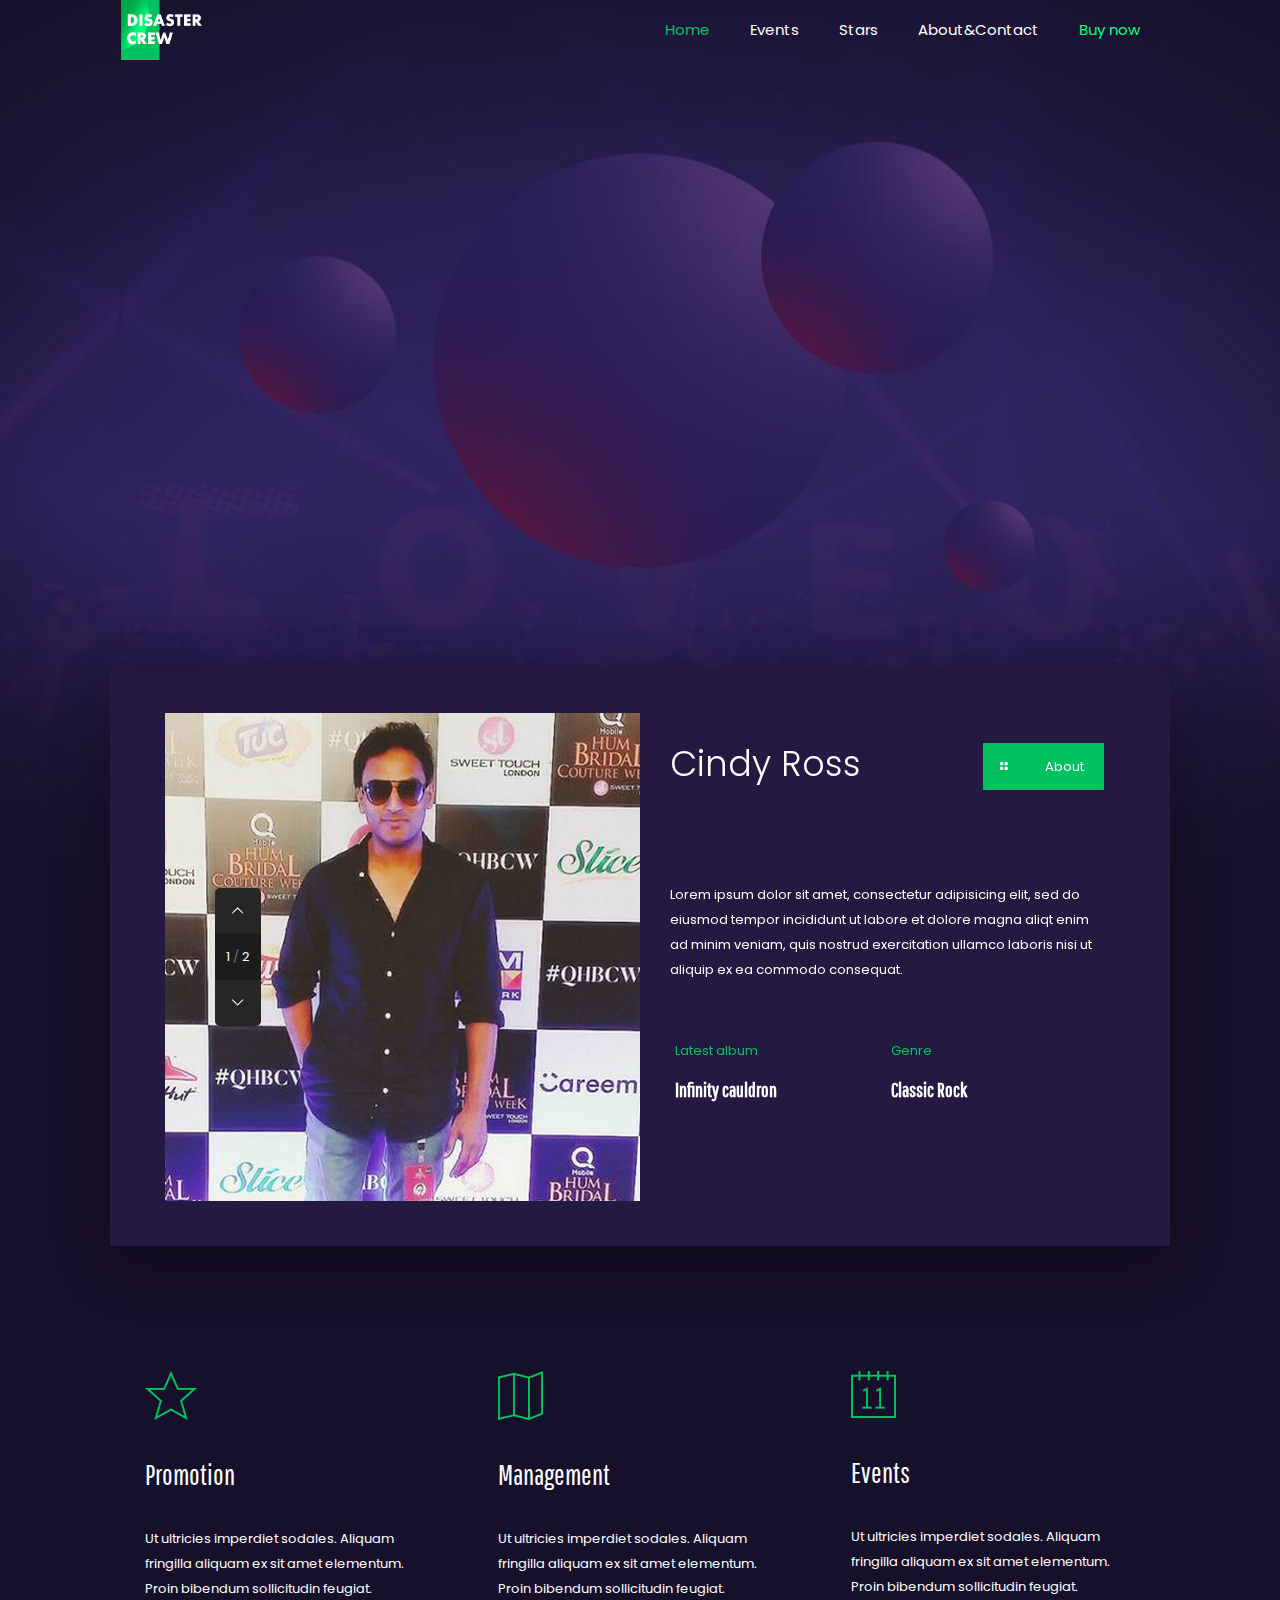
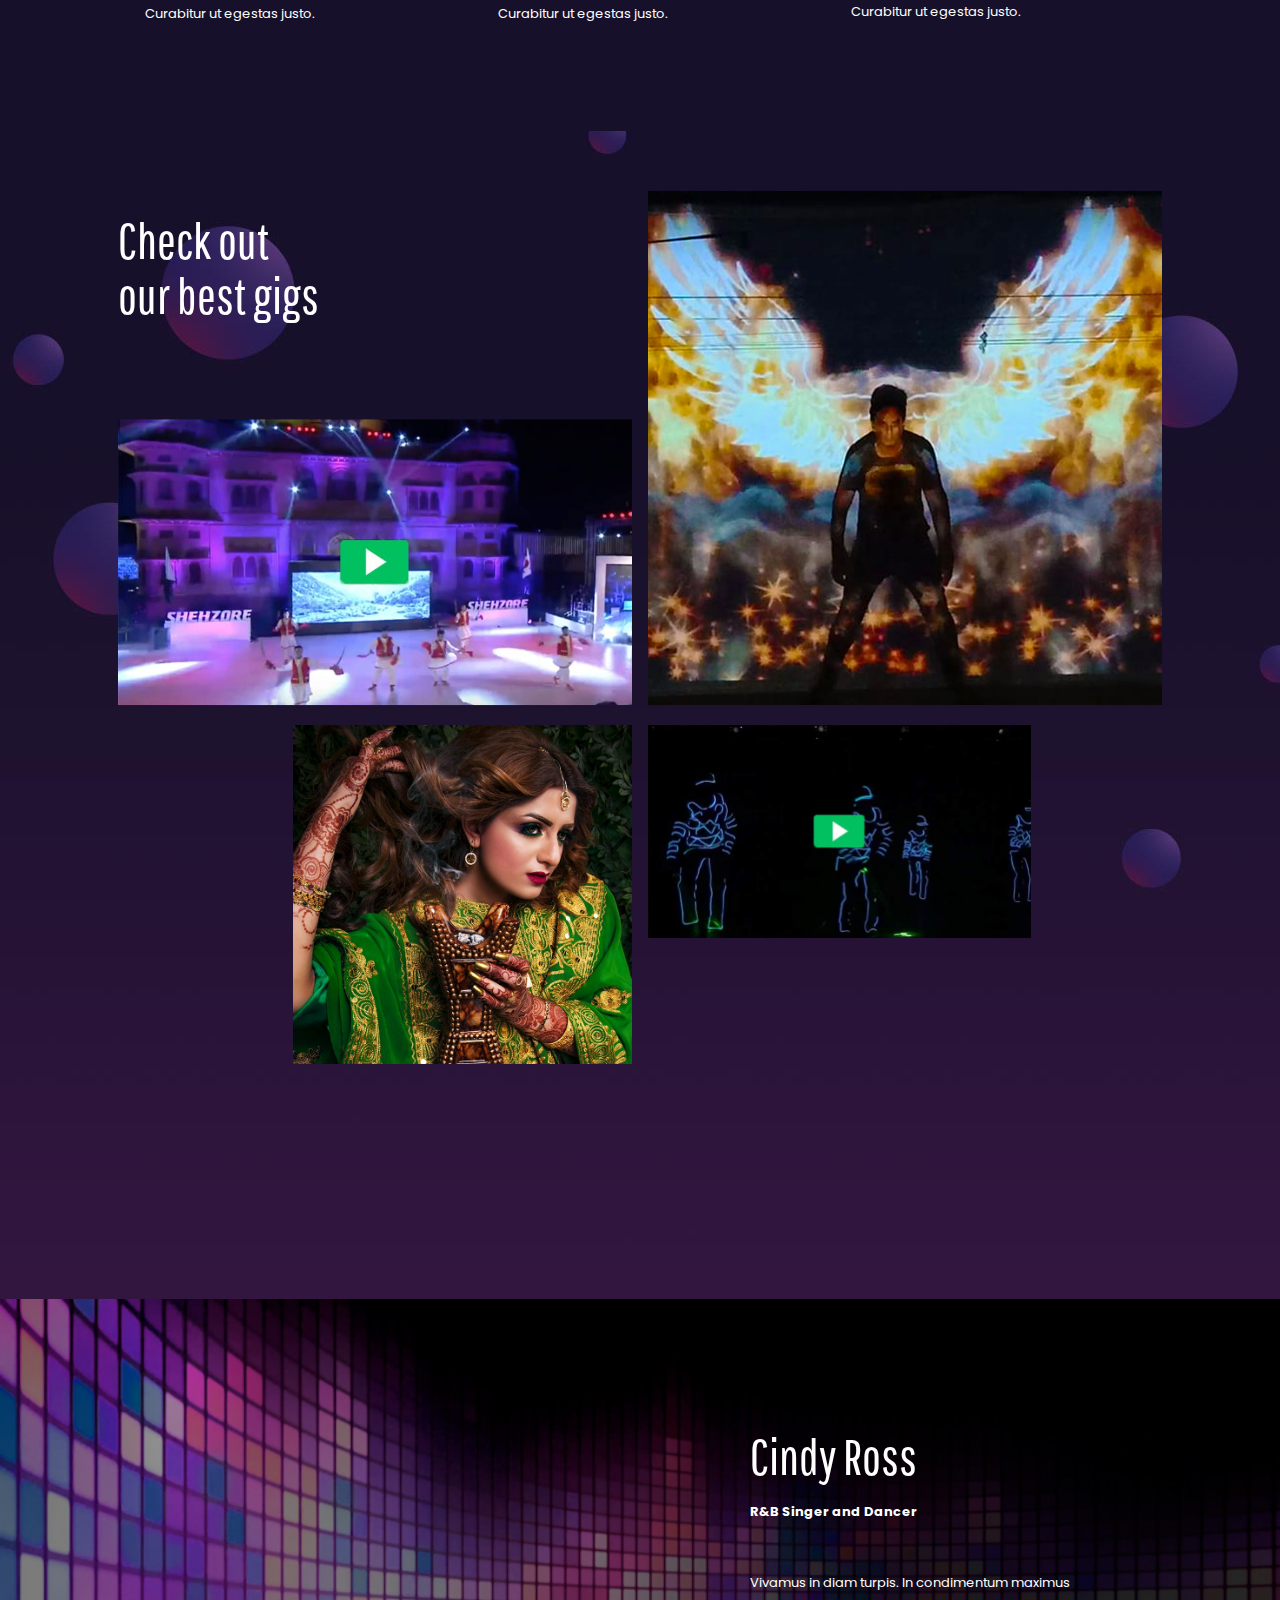
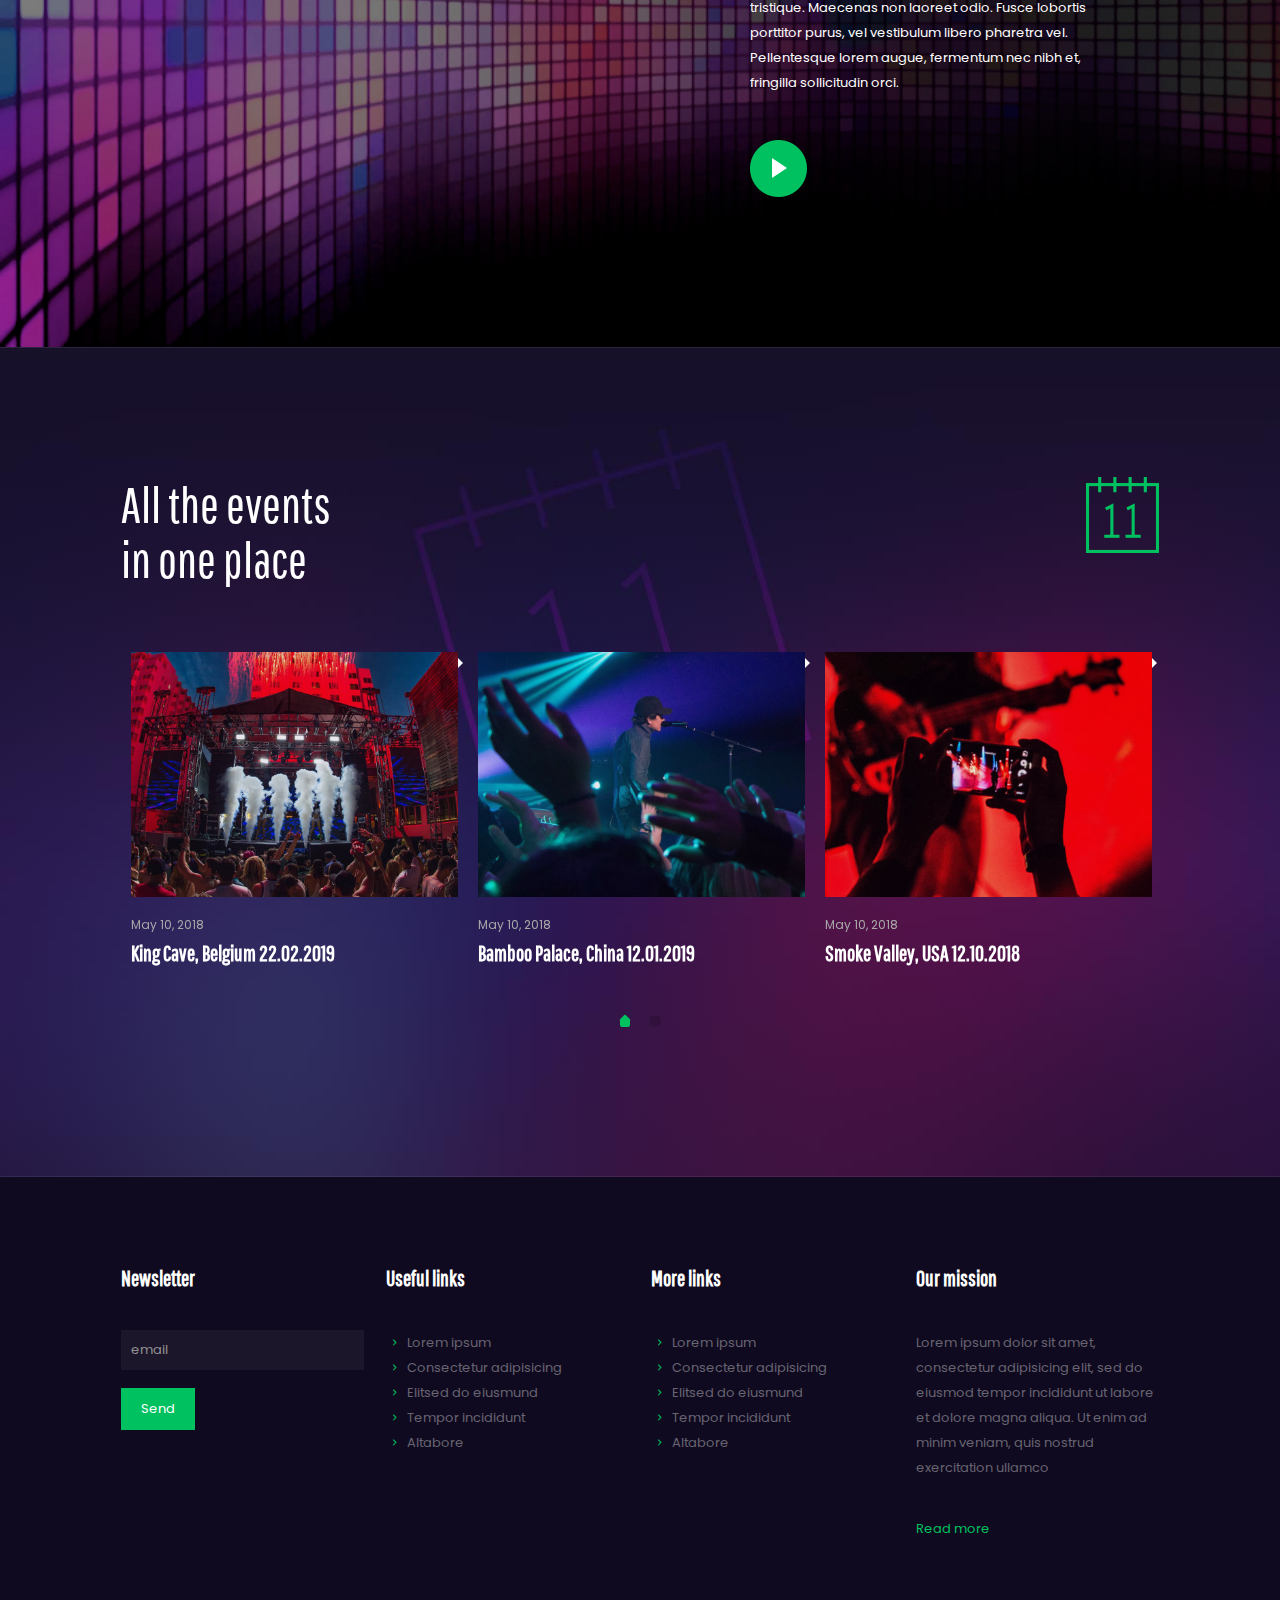
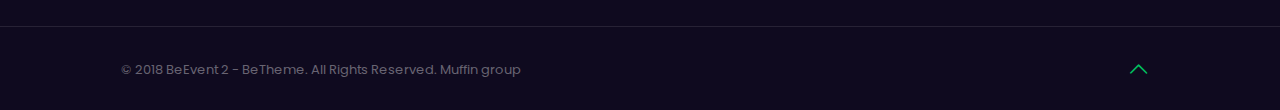
<file: be/backup.html>
<!DOCTYPE html>
<html class="no-js" lang="en-US" itemscope itemtype="https://schema.org/WebPage">

<head>
    <meta charset="UTF-8" />
    <meta name="viewport" content="width=device-width, initial-scale=1, maximum-scale=1" />
    <link rel="alternate" hreflang="en-us" href="../be/event2.html" />
    <script>(function(i,s,o,g,r,a,m){i['GoogleAnalyticsObject']=r;i[r]=i[r]||function(){(i[r].q=i[r].q||[]).push(arguments)},i[r].l=1*new Date();a=s.createElement(o),m=s.getElementsByTagName(o)[0];a.async=1;a.src=g;m.parentNode.insertBefore(a,m)})(window,document,'script','//www.google-analytics.com/analytics.js','ga');ga('create','UA-31305350-1','muffingroup.com');ga('send','pageview');</script>
    <link rel="shortcut icon" href="../be/event2/wp-content/themes/betheme/images/favicon.ico" />
    <title>BeEvent 2 &#8211; BeTheme</title>
    <script id="mfn-dnmc-config-js">window.mfn_ajax="https://themes.muffingroup.com/be/event2/wp-admin/admin-ajax.php";window.mfn={mobile_init:1240,nicescroll:40,parallax:"translate3d",responsive:1,retina_js:0};window.mfn_lightbox={disable:false,disableMobile:false,title:false,};window.mfn_sliders={blog:0,clients:0,offer:0,portfolio:0,shop:0,slider:2500,testimonials:0};</script>
    <link rel='dns-prefetch' href='//fonts.googleapis.com' />
    <link rel='dns-prefetch' href='//s.w.org' />
    <link rel="alternate" type="application/rss+xml" title="BeEvent 2 - BeTheme &raquo; Feed" href="https://themes.muffingroup.com/be/event2/feed/" />
    <link rel="alternate" type="application/rss+xml" title="BeEvent 2 - BeTheme &raquo; Comments Feed" href="https://themes.muffingroup.com/be/event2/comments/feed/" />
    <script type="text/javascript">
    /*<![CDATA[*/
    window._wpemojiSettings = { "baseUrl": "https:\/\/s.w.org\/images\/core\/emoji\/11\/72x72\/", "ext": ".png", "svgUrl": "https:\/\/s.w.org\/images\/core\/emoji\/11\/svg\/", "svgExt": ".svg", "source": { "concatemoji": "https:\/\/themes.muffingroup.com\/be\/event2\/wp-includes\/js\/wp-emoji-release.min.js" } };
    ! function(a, b, c) {
        function d(a, b) { var c = String.fromCharCode;
            l.clearRect(0, 0, k.width, k.height), l.fillText(c.apply(this, a), 0, 0); var d = k.toDataURL();
            l.clearRect(0, 0, k.width, k.height), l.fillText(c.apply(this, b), 0, 0); var e = k.toDataURL(); return d === e }

        function e(a) { var b; if (!l || !l.fillText) return !1; switch (l.textBaseline = "top", l.font = "600 32px Arial", a) {
                case "flag":
                    return !(b = d([55356, 56826, 55356, 56819], [55356, 56826, 8203, 55356, 56819])) && (b = d([55356, 57332, 56128, 56423, 56128, 56418, 56128, 56421, 56128, 56430, 56128, 56423, 56128, 56447], [55356, 57332, 8203, 56128, 56423, 8203, 56128, 56418, 8203, 56128, 56421, 8203, 56128, 56430, 8203, 56128, 56423, 8203, 56128, 56447]), !b);
                case "emoji":
                    return b = d([55358, 56760, 9792, 65039], [55358, 56760, 8203, 9792, 65039]), !b } return !1 }

        function f(a) { var c = b.createElement("script");
            c.src = a, c.defer = c.type = "text/javascript", b.getElementsByTagName("head")[0].appendChild(c) } var g, h, i, j, k = b.createElement("canvas"),
            l = k.getContext && k.getContext("2d"); for (j = Array("flag", "emoji"), c.supports = { everything: !0, everythingExceptFlag: !0 }, i = 0; i < j.length; i++) c.supports[j[i]] = e(j[i]), c.supports.everything = c.supports.everything && c.supports[j[i]], "flag" !== j[i] && (c.supports.everythingExceptFlag = c.supports.everythingExceptFlag && c.supports[j[i]]);
        c.supports.everythingExceptFlag = c.supports.everythingExceptFlag && !c.supports.flag, c.DOMReady = !1, c.readyCallback = function() { c.DOMReady = !0 }, c.supports.everything || (h = function() { c.readyCallback() }, b.addEventListener ? (b.addEventListener("DOMContentLoaded", h, !1), a.addEventListener("load", h, !1)) : (a.attachEvent("onload", h), b.attachEvent("onreadystatechange", function() { "complete" === b.readyState && c.readyCallback() })), g = c.source || {}, g.concatemoji ? f(g.concatemoji) : g.wpemoji && g.twemoji && (f(g.twemoji), f(g.wpemoji))) }(window, document, window._wpemojiSettings); /*]]>*/
    </script>
    <style type="text/css">
    img.wp-smiley,
    img.emoji {
        display: inline !important;
        border: none !important;
        box-shadow: none !important;
        height: 1em !important;
        width: 1em !important;
        margin: 0 .07em !important;
        vertical-align: -0.1em !important;
        background: none !important;
        padding: 0 !important;
    }
    </style>
    <link rel='stylesheet' id='contact-form-7-css' href='../be/event2/wp-content/plugins/contact-form-7/includes/css/styles.css' type='text/css' media='all' />
    <link rel='stylesheet' id='rs-plugin-settings-css' href='../be/event2/wp-content/plugins/revslider/public/assets/css/settings.css' type='text/css' media='all' />
    <style id='rs-plugin-settings-inline-css' type='text/css'>
    #rs-demo-id {}
    </style>
    <link rel='stylesheet' id='style-css' href='../be/event2/wp-content/themes/betheme/style.css' type='text/css' media='all' />
    <link rel='stylesheet' id='mfn-base-css' href='../be/event2/wp-content/themes/betheme/css/base.css' type='text/css' media='all' />
    <link rel='stylesheet' id='mfn-layout-css' href='../be/event2/wp-content/themes/betheme/css/layout.css' type='text/css' media='all' />
    <link rel='stylesheet' id='mfn-shortcodes-css' href='../be/event2/wp-content/themes/betheme/css/shortcodes.css' type='text/css' media='all' />
    <link rel='stylesheet' id='mfn-animations-css' href='../be/event2/wp-content/themes/betheme/assets/animations/animations.min.css' type='text/css' media='all' />
    <link rel='stylesheet' id='mfn-jquery-ui-css' href='../be/event2/wp-content/themes/betheme/assets/ui/jquery.ui.all.css' type='text/css' media='all' />
    <link rel='stylesheet' id='mfn-jplayer-css' href='../be/event2/wp-content/themes/betheme/assets/jplayer/css/jplayer.blue.monday.css' type='text/css' media='all' />
    <link rel='stylesheet' id='mfn-responsive-css' href='../be/event2/wp-content/themes/betheme/css/responsive.css' type='text/css' media='all' />
    <link rel='stylesheet' id='Poppins-css' href='https://fonts.googleapis.com/css?family=Poppins%3A1%2C300%2C400%2C400italic%2C500%2C600%2C700%2C700italic%2C800&#038;ver=4.9.8' type='text/css' media='all' />
    <link rel='stylesheet' id='Pathway+Gothic+One-css' href='https://fonts.googleapis.com/css?family=Pathway+Gothic+One%3A1%2C300%2C400%2C400italic%2C500%2C600%2C700%2C700italic%2C800&#038;ver=4.9.8' type='text/css' media='all' />
    <link rel='stylesheet' id='mfn-be-demo-css' href='../be/event2/wp-content/plugins/mfn-be-demo/css/style.css' type='text/css' media='all' />
    <script type='text/javascript' src='../be/event2/wp-includes/js/jquery/jquery.js'></script>
    <script type='text/javascript' src='../be/event2/wp-includes/js/jquery/jquery-migrate.min.js'></script>
    <script type='text/javascript' src='../be/event2/wp-content/plugins/revslider/public/assets/js/jquery.themepunch.tools.min.js'></script>
    <script type='text/javascript' src='../be/event2/wp-content/plugins/revslider/public/assets/js/jquery.themepunch.revolution.min.js'></script>
    <link rel='https://api.w.org/' href='https://themes.muffingroup.com/be/event2/wp-json/' />
    <link rel="EditURI" type="application/rsd+xml" title="RSD" href="https://themes.muffingroup.com/be/event2/xmlrpc.php?rsd" />
    <link rel="wlwmanifest" type="application/wlwmanifest+xml" href="https://themes.muffingroup.com/be/event2/wp-includes/wlwmanifest.xml" />
    <meta name="generator" content="WordPress 4.9.8" />
    <link rel="canonical" href="../be/event2.html" />
    <link rel='shortlink' href='../be/event2.html' />
    <link rel="alternate" type="application/json+oembed" href="https://themes.muffingroup.com/be/event2/wp-json/oembed/1.0/embed?url=https%3A%2F%2Fthemes.muffingroup.com%2Fbe%2Fevent2%2F" />
    <link rel="alternate" type="text/xml+oembed" href="https://themes.muffingroup.com/be/event2/wp-json/oembed/1.0/embed?url=https%3A%2F%2Fthemes.muffingroup.com%2Fbe%2Fevent2%2F&#038;format=xml" />
    <style id="mfn-dnmc-bg-css">html{background-image:url(../be/event2/wp-content/uploads/2018/05/event2-stars-mainbg.jpg);background-repeat:no-repeat;background-position:center top;background-size:cover}</style>
    <style id="mfn-dnmc-style-css">@media only screen and (min-width: 1240px){body:not(.header-simple) #Top_bar #menu{display:block!important}.tr-menu #Top_bar #menu{background:none!important}#Top_bar .menu > li > ul.mfn-megamenu{width:984px}#Top_bar .menu > li > ul.mfn-megamenu > li{float:left}#Top_bar .menu > li > ul.mfn-megamenu > li.mfn-megamenu-cols-1{width:100%}#Top_bar .menu > li > ul.mfn-megamenu > li.mfn-megamenu-cols-2{width:50%}#Top_bar .menu > li > ul.mfn-megamenu > li.mfn-megamenu-cols-3{width:33.33%}#Top_bar .menu > li > ul.mfn-megamenu > li.mfn-megamenu-cols-4{width:25%}#Top_bar .menu > li > ul.mfn-megamenu > li.mfn-megamenu-cols-5{width:20%}#Top_bar .menu > li > ul.mfn-megamenu > li.mfn-megamenu-cols-6{width:16.66%}#Top_bar .menu > li > ul.mfn-megamenu > li > ul{display:block!important;position:inherit;left:auto;top:auto;border-width:0 1px 0 0}#Top_bar .menu > li > ul.mfn-megamenu > li:last-child > ul{border:0}#Top_bar .menu > li > ul.mfn-megamenu > li > ul li{width:auto}#Top_bar .menu > li > ul.mfn-megamenu a.mfn-megamenu-title{text-transform:uppercase;font-weight:400;background:none}#Top_bar .menu > li > ul.mfn-megamenu a .menu-arrow{display:none}.menuo-right #Top_bar .menu > li > ul.mfn-megamenu{left:auto;right:0}.menuo-right #Top_bar .menu > li > ul.mfn-megamenu-bg{box-sizing:border-box}#Top_bar .menu > li > ul.mfn-megamenu-bg{padding:20px 166px 20px 20px;background-repeat:no-repeat;background-position:right bottom}.rtl #Top_bar .menu > li > ul.mfn-megamenu-bg{padding-left:166px;padding-right:20px;background-position:left bottom}#Top_bar .menu > li > ul.mfn-megamenu-bg > li{background:none}#Top_bar .menu > li > ul.mfn-megamenu-bg > li a{border:none}#Top_bar .menu > li > ul.mfn-megamenu-bg > li > ul{background:none!important;-webkit-box-shadow:0 0 0 0;-moz-box-shadow:0 0 0 0;box-shadow:0 0 0 0}.mm-vertical #Top_bar .container{position:relative;}.mm-vertical #Top_bar .top_bar_left{position:static;}.mm-vertical #Top_bar .menu > li ul{box-shadow:0 0 0 0 transparent!important;background-image:none;}.mm-vertical #Top_bar .menu > li > ul.mfn-megamenu{width:98%!important;margin:0 1%;padding:20px 0;}.mm-vertical.header-plain #Top_bar .menu > li > ul.mfn-megamenu{width:100%!important;margin:0;}.mm-vertical #Top_bar .menu > li > ul.mfn-megamenu > li{display:table-cell;float:none!important;width:10%;padding:0 15px;border-right:1px solid rgba(0, 0, 0, 0.05);}.mm-vertical #Top_bar .menu > li > ul.mfn-megamenu > li:last-child{border-right-width:0}.mm-vertical #Top_bar .menu > li > ul.mfn-megamenu > li.hide-border{border-right-width:0}.mm-vertical #Top_bar .menu > li > ul.mfn-megamenu > li a{border-bottom-width:0;padding:9px 15px;line-height:120%;}.mm-vertical #Top_bar .menu > li > ul.mfn-megamenu a.mfn-megamenu-title{font-weight:700;}.rtl .mm-vertical #Top_bar .menu > li > ul.mfn-megamenu > li:first-child{border-right-width:0}.rtl .mm-vertical #Top_bar .menu > li > ul.mfn-megamenu > li:last-child{border-right-width:1px}.header-plain:not(.menuo-right) #Header .top_bar_left{width:auto!important}.header-stack.header-center #Top_bar #menu{display:inline-block!important}.header-simple #Top_bar #menu{display:none;height:auto;width:300px;bottom:auto;top:100%;right:1px;position:absolute;margin:0}.header-simple #Header a.responsive-menu-toggle{display:block;right:10px}.header-simple #Top_bar #menu > ul{width:100%;float:left}.header-simple #Top_bar #menu ul li{width:100%;padding-bottom:0;border-right:0;position:relative}.header-simple #Top_bar #menu ul li a{padding:0 20px;margin:0;display:block;height:auto;line-height:normal;border:none}.header-simple #Top_bar #menu ul li a:after{display:none}.header-simple #Top_bar #menu ul li a span{border:none;line-height:44px;display:inline;padding:0}.header-simple #Top_bar #menu ul li.submenu .menu-toggle{display:block;position:absolute;right:0;top:0;width:44px;height:44px;line-height:44px;font-size:30px;font-weight:300;text-align:center;cursor:pointer;color:#444;opacity:0.33;}.header-simple #Top_bar #menu ul li.submenu .menu-toggle:after{content:"+"}.header-simple #Top_bar #menu ul li.hover > .menu-toggle:after{content:"-"}.header-simple #Top_bar #menu ul li.hover a{border-bottom:0}.header-simple #Top_bar #menu ul.mfn-megamenu li .menu-toggle{display:none}.header-simple #Top_bar #menu ul li ul{position:relative!important;left:0!important;top:0;padding:0;margin:0!important;width:auto!important;background-image:none}.header-simple #Top_bar #menu ul li ul li{width:100%!important;display:block;padding:0;}.header-simple #Top_bar #menu ul li ul li a{padding:0 20px 0 30px}.header-simple #Top_bar #menu ul li ul li a .menu-arrow{display:none}.header-simple #Top_bar #menu ul li ul li a span{padding:0}.header-simple #Top_bar #menu ul li ul li a span:after{display:none!important}.header-simple #Top_bar .menu > li > ul.mfn-megamenu a.mfn-megamenu-title{text-transform:uppercase;font-weight:400}.header-simple #Top_bar .menu > li > ul.mfn-megamenu > li > ul{display:block!important;position:inherit;left:auto;top:auto}.header-simple #Top_bar #menu ul li ul li ul{border-left:0!important;padding:0;top:0}.header-simple #Top_bar #menu ul li ul li ul li a{padding:0 20px 0 40px}.rtl.header-simple #Top_bar #menu{left:1px;right:auto}.rtl.header-simple #Top_bar a.responsive-menu-toggle{left:10px;right:auto}.rtl.header-simple #Top_bar #menu ul li.submenu .menu-toggle{left:0;right:auto}.rtl.header-simple #Top_bar #menu ul li ul{left:auto!important;right:0!important}.rtl.header-simple #Top_bar #menu ul li ul li a{padding:0 30px 0 20px}.rtl.header-simple #Top_bar #menu ul li ul li ul li a{padding:0 40px 0 20px}.menu-highlight #Top_bar .menu > li{margin:0 2px}.menu-highlight:not(.header-creative) #Top_bar .menu > li > a{margin:20px 0;padding:0;-webkit-border-radius:5px;border-radius:5px}.menu-highlight #Top_bar .menu > li > a:after{display:none}.menu-highlight #Top_bar .menu > li > a span:not(.description){line-height:50px}.menu-highlight #Top_bar .menu > li > a span.description{display:none}.menu-highlight.header-stack #Top_bar .menu > li > a{margin:10px 0!important}.menu-highlight.header-stack #Top_bar .menu > li > a span:not(.description){line-height:40px}.menu-highlight.header-transparent #Top_bar .menu > li > a{margin:5px 0}.menu-highlight.header-simple #Top_bar #menu ul li,.menu-highlight.header-creative #Top_bar #menu ul li{margin:0}.menu-highlight.header-simple #Top_bar #menu ul li > a,.menu-highlight.header-creative #Top_bar #menu ul li > a{-webkit-border-radius:0;border-radius:0}.menu-highlight:not(.header-fixed):not(.header-simple) #Top_bar.is-sticky .menu > li > a{margin:10px 0!important;padding:5px 0!important}.menu-highlight:not(.header-fixed):not(.header-simple) #Top_bar.is-sticky .menu > li > a span{line-height:30px!important}.header-modern.menu-highlight.menuo-right .menu_wrapper{margin-right:20px}.menu-line-below #Top_bar .menu > li > a:after{top:auto;bottom:-4px}.menu-line-below #Top_bar.is-sticky .menu > li > a:after{top:auto;bottom:-4px}.menu-line-below-80 #Top_bar:not(.is-sticky) .menu > li > a:after{height:4px;left:10%;top:50%;margin-top:20px;width:80%}.menu-line-below-80-1 #Top_bar:not(.is-sticky) .menu > li > a:after{height:1px;left:10%;top:50%;margin-top:20px;width:80%}.menu-link-color #Top_bar .menu > li > a:after{display:none!important}.menu-arrow-top #Top_bar .menu > li > a:after{background:none repeat scroll 0 0 rgba(0,0,0,0)!important;border-color:#ccc transparent transparent;border-style:solid;border-width:7px 7px 0;display:block;height:0;left:50%;margin-left:-7px;top:0!important;width:0}.menu-arrow-top.header-transparent #Top_bar .menu > li > a:after,.menu-arrow-top.header-plain #Top_bar .menu > li > a:after{display:none}.menu-arrow-top #Top_bar.is-sticky .menu > li > a:after{top:0!important}.menu-arrow-bottom #Top_bar .menu > li > a:after{background:none!important;border-color:transparent transparent #ccc;border-style:solid;border-width:0 7px 7px;display:block;height:0;left:50%;margin-left:-7px;top:auto;bottom:0;width:0}.menu-arrow-bottom.header-transparent #Top_bar .menu > li > a:after,.menu-arrow-bottom.header-plain #Top_bar .menu > li > a:after{display:none}.menu-arrow-bottom #Top_bar.is-sticky .menu > li > a:after{top:auto;bottom:0}.menuo-no-borders #Top_bar .menu > li > a span:not(.description){border-right-width:0}.menuo-no-borders #Header_creative #Top_bar .menu > li > a span{border-bottom-width:0}.menuo-right #Top_bar .menu_wrapper{float:right}.menuo-right.header-stack:not(.header-center) #Top_bar .menu_wrapper{margin-right:150px}body.header-creative{padding-left:50px}body.header-creative.header-open{padding-left:250px}body.error404,body.under-construction,body.template-blank{padding-left:0!important}.header-creative.footer-fixed #Footer,.header-creative.footer-sliding #Footer,.header-creative.footer-stick #Footer.is-sticky{box-sizing:border-box;padding-left:50px;}.header-open.footer-fixed #Footer,.header-open.footer-sliding #Footer,.header-creative.footer-stick #Footer.is-sticky{padding-left:250px;}.header-rtl.header-creative.footer-fixed #Footer,.header-rtl.header-creative.footer-sliding #Footer,.header-rtl.header-creative.footer-stick #Footer.is-sticky{padding-left:0;padding-right:50px;}.header-rtl.header-open.footer-fixed #Footer,.header-rtl.header-open.footer-sliding #Footer,.header-rtl.header-creative.footer-stick #Footer.is-sticky{padding-right:250px;}#Header_creative{background:#fff;position:fixed;width:250px;height:100%;left:-200px;top:0;z-index:9002;-webkit-box-shadow:2px 0 4px 2px rgba(0,0,0,.15);box-shadow:2px 0 4px 2px rgba(0,0,0,.15)}#Header_creative .container{width:100%}#Header_creative .creative-wrapper{opacity:0;margin-right:50px}#Header_creative a.creative-menu-toggle{display:block;width:34px;height:34px;line-height:34px;font-size:22px;text-align:center;position:absolute;top:10px;right:8px;border-radius:3px}.admin-bar #Header_creative a.creative-menu-toggle{top:42px}#Header_creative #Top_bar{position:static;width:100%}#Header_creative #Top_bar .top_bar_left{width:100%!important;float:none}#Header_creative #Top_bar .top_bar_right{width:100%!important;float:none;height:auto;margin-bottom:35px;text-align:center;padding:0 20px;top:0;-webkit-box-sizing:border-box;-moz-box-sizing:border-box;box-sizing:border-box}#Header_creative #Top_bar .top_bar_right:before{display:none}#Header_creative #Top_bar .top_bar_right_wrapper{top:0}#Header_creative #Top_bar .logo{float:none;text-align:center;margin:15px 0}#Header_creative #Top_bar .menu_wrapper{float:none;margin:0 0 30px}#Header_creative #Top_bar .menu > li{width:100%;float:none;position:relative}#Header_creative #Top_bar .menu > li > a{padding:0;text-align:center}#Header_creative #Top_bar .menu > li > a:after{display:none}#Header_creative #Top_bar .menu > li > a span{border-right:0;border-bottom-width:1px;line-height:38px}#Header_creative #Top_bar .menu li ul{left:100%;right:auto;top:0;box-shadow:2px 2px 2px 0 rgba(0,0,0,0.03);-webkit-box-shadow:2px 2px 2px 0 rgba(0,0,0,0.03)}#Header_creative #Top_bar .menu > li > ul.mfn-megamenu{margin:0;width:700px!important;}#Header_creative #Top_bar .menu > li > ul.mfn-megamenu > li > ul{left:0}#Header_creative #Top_bar .menu li ul li a{padding-top:9px;padding-bottom:8px}#Header_creative #Top_bar .menu li ul li ul{top:0}#Header_creative #Top_bar .menu > li > a span.description{display:block;font-size:13px;line-height:28px!important;clear:both}#Header_creative #Top_bar .search_wrapper{left:100%;top:auto;bottom:0}#Header_creative #Top_bar a#header_cart{display:inline-block;float:none;top:3px}#Header_creative #Top_bar a#search_button{display:inline-block;float:none;top:3px}#Header_creative #Top_bar .wpml-languages{display:inline-block;float:none;top:0}#Header_creative #Top_bar .wpml-languages.enabled:hover a.active{padding-bottom:9px}#Header_creative #Top_bar .action_button{display:inline-block;float:none;top:16px;margin:0}#Header_creative #Top_bar .banner_wrapper{display:block;text-align:center}#Header_creative #Top_bar .banner_wrapper img{max-width:100%;height:auto;display:inline-block}#Header_creative #Action_bar{display:none;position:absolute;bottom:0;top:auto;clear:both;padding:0 20px;box-sizing:border-box}#Header_creative #Action_bar .social{float:none;text-align:center;padding:5px 0 15px}#Header_creative #Action_bar .social li{margin-bottom:2px}#Header_creative .social li a{color:rgba(0,0,0,.5)}#Header_creative .social li a:hover{color:#000}#Header_creative .creative-social{position:absolute;bottom:10px;right:0;width:50px}#Header_creative .creative-social li{display:block;float:none;width:100%;text-align:center;margin-bottom:5px}.header-creative .fixed-nav.fixed-nav-prev{margin-left:50px}.header-creative.header-open .fixed-nav.fixed-nav-prev{margin-left:250px}.menuo-last #Header_creative #Top_bar .menu li.last ul{top:auto;bottom:0}.header-open #Header_creative{left:0}.header-open #Header_creative .creative-wrapper{opacity:1;margin:0!important;}.header-open #Header_creative .creative-menu-toggle,.header-open #Header_creative .creative-social{display:none}.header-open #Header_creative #Action_bar{display:block}body.header-rtl.header-creative{padding-left:0;padding-right:50px}.header-rtl #Header_creative{left:auto;right:-200px}.header-rtl.nice-scroll #Header_creative{margin-right:10px}.header-rtl #Header_creative .creative-wrapper{margin-left:50px;margin-right:0}.header-rtl #Header_creative a.creative-menu-toggle{left:8px;right:auto}.header-rtl #Header_creative .creative-social{left:0;right:auto}.header-rtl #Footer #back_to_top.sticky{right:125px}.header-rtl #popup_contact{right:70px}.header-rtl #Header_creative #Top_bar .menu li ul{left:auto;right:100%}.header-rtl #Header_creative #Top_bar .search_wrapper{left:auto;right:100%;}.header-rtl .fixed-nav.fixed-nav-prev{margin-left:0!important}.header-rtl .fixed-nav.fixed-nav-next{margin-right:50px}body.header-rtl.header-creative.header-open{padding-left:0;padding-right:250px!important}.header-rtl.header-open #Header_creative{left:auto;right:0}.header-rtl.header-open #Footer #back_to_top.sticky{right:325px}.header-rtl.header-open #popup_contact{right:270px}.header-rtl.header-open .fixed-nav.fixed-nav-next{margin-right:250px}#Header_creative.active{left:-1px;}.header-rtl #Header_creative.active{left:auto;right:-1px;}#Header_creative.active .creative-wrapper{opacity:1;margin:0}.header-creative .vc_row[data-vc-full-width]{padding-left:50px}.header-creative.header-open .vc_row[data-vc-full-width]{padding-left:250px}.header-open .vc_parallax .vc_parallax-inner { left:auto; width: calc(100% - 250px); }.header-open.header-rtl .vc_parallax .vc_parallax-inner { left:0; right:auto; }#Header_creative.scroll{height:100%;overflow-y:auto}#Header_creative.scroll:not(.dropdown) .menu li ul{display:none!important}#Header_creative.scroll #Action_bar{position:static}#Header_creative.dropdown{outline:none}#Header_creative.dropdown #Top_bar .menu_wrapper{float:left}#Header_creative.dropdown #Top_bar #menu ul li{position:relative;float:left}#Header_creative.dropdown #Top_bar #menu ul li a:after{display:none}#Header_creative.dropdown #Top_bar #menu ul li a span{line-height:38px;padding:0}#Header_creative.dropdown #Top_bar #menu ul li.submenu .menu-toggle{display:block;position:absolute;right:0;top:0;width:38px;height:38px;line-height:38px;font-size:26px;font-weight:300;text-align:center;cursor:pointer;color:#444;opacity:0.33;}#Header_creative.dropdown #Top_bar #menu ul li.submenu .menu-toggle:after{content:"+"}#Header_creative.dropdown #Top_bar #menu ul li.hover > .menu-toggle:after{content:"-"}#Header_creative.dropdown #Top_bar #menu ul li.hover a{border-bottom:0}#Header_creative.dropdown #Top_bar #menu ul.mfn-megamenu li .menu-toggle{display:none}#Header_creative.dropdown #Top_bar #menu ul li ul{position:relative!important;left:0!important;top:0;padding:0;margin-left:0!important;width:auto!important;background-image:none}#Header_creative.dropdown #Top_bar #menu ul li ul li{width:100%!important}#Header_creative.dropdown #Top_bar #menu ul li ul li a{padding:0 10px;text-align:center}#Header_creative.dropdown #Top_bar #menu ul li ul li a .menu-arrow{display:none}#Header_creative.dropdown #Top_bar #menu ul li ul li a span{padding:0}#Header_creative.dropdown #Top_bar #menu ul li ul li a span:after{display:none!important}#Header_creative.dropdown #Top_bar .menu > li > ul.mfn-megamenu a.mfn-megamenu-title{text-transform:uppercase;font-weight:400}#Header_creative.dropdown #Top_bar .menu > li > ul.mfn-megamenu > li > ul{display:block!important;position:inherit;left:auto;top:auto}#Header_creative.dropdown #Top_bar #menu ul li ul li ul{border-left:0!important;padding:0;top:0}#Header_creative{transition: left .5s ease-in-out, right .5s ease-in-out;}#Header_creative .creative-wrapper{transition: opacity .5s ease-in-out, margin 0s ease-in-out .5s;}#Header_creative.active .creative-wrapper{transition: opacity .5s ease-in-out, margin 0s ease-in-out;}}@media only screen and (min-width: 768px){#Top_bar.is-sticky{position:fixed!important;width:100%;left:0;top:-60px;height:60px;z-index:701;background:#fff;opacity:.97;filter:alpha(opacity = 97);-webkit-box-shadow:0 2px 5px 0 rgba(0,0,0,0.1);-moz-box-shadow:0 2px 5px 0 rgba(0,0,0,0.1);box-shadow:0 2px 5px 0 rgba(0,0,0,0.1)}.layout-boxed.header-boxed #Top_bar.is-sticky{max-width:1240px;left:50%;-webkit-transform:translateX(-50%);transform:translateX(-50%)}.layout-boxed.header-boxed.nice-scroll #Top_bar.is-sticky{margin-left:-5px}#Top_bar.is-sticky .top_bar_left,#Top_bar.is-sticky .top_bar_right,#Top_bar.is-sticky .top_bar_right:before{background:none}#Top_bar.is-sticky .top_bar_right{top:-4px;height:auto;}#Top_bar.is-sticky .top_bar_right_wrapper{top:15px}.header-plain #Top_bar.is-sticky .top_bar_right_wrapper{top:0}#Top_bar.is-sticky .logo{width:auto;margin:0 30px 0 20px;padding:0}#Top_bar.is-sticky #logo{padding:5px 0!important;height:50px!important;line-height:50px!important}.logo-no-sticky-padding #Top_bar.is-sticky #logo{height:60px!important;line-height:60px!important}#Top_bar.is-sticky #logo img.logo-main{display:none}#Top_bar.is-sticky #logo img.logo-sticky{display:inline;max-height:35px;}#Top_bar.is-sticky .menu_wrapper{clear:none}#Top_bar.is-sticky .menu_wrapper .menu > li > a{padding:15px 0}#Top_bar.is-sticky .menu > li > a,#Top_bar.is-sticky .menu > li > a span{line-height:30px}#Top_bar.is-sticky .menu > li > a:after{top:auto;bottom:-4px}#Top_bar.is-sticky .menu > li > a span.description{display:none}#Top_bar.is-sticky .secondary_menu_wrapper,#Top_bar.is-sticky .banner_wrapper{display:none}.header-overlay #Top_bar.is-sticky{display:none}.sticky-dark #Top_bar.is-sticky{background:rgba(0,0,0,.8)}.sticky-dark #Top_bar.is-sticky #menu{background:rgba(0,0,0,.8)}.sticky-dark #Top_bar.is-sticky .menu > li > a{color:#fff}.sticky-dark #Top_bar.is-sticky .top_bar_right a{color:rgba(255,255,255,.5)}.sticky-dark #Top_bar.is-sticky .wpml-languages a.active,.sticky-dark #Top_bar.is-sticky .wpml-languages ul.wpml-lang-dropdown{background:rgba(0,0,0,0.3);border-color:rgba(0,0,0,0.1)}}@media only screen and (max-width: 1239px){#Top_bar #menu{display:none;height:auto;width:300px;bottom:auto;top:100%;right:1px;position:absolute;margin:0}#Top_bar a.responsive-menu-toggle{display:block}#Top_bar #menu > ul{width:100%;float:left}#Top_bar #menu ul li{width:100%;padding-bottom:0;border-right:0;position:relative}#Top_bar #menu ul li a{padding:0 25px;margin:0;display:block;height:auto;line-height:normal;border:none}#Top_bar #menu ul li a:after{display:none}#Top_bar #menu ul li a span{border:none;line-height:44px;display:inline;padding:0}#Top_bar #menu ul li a span.description{margin:0 0 0 5px}#Top_bar #menu ul li.submenu .menu-toggle{display:block;position:absolute;right:15px;top:0;width:44px;height:44px;line-height:44px;font-size:30px;font-weight:300;text-align:center;cursor:pointer;color:#444;opacity:0.33;}#Top_bar #menu ul li.submenu .menu-toggle:after{content:"+"}#Top_bar #menu ul li.hover > .menu-toggle:after{content:"-"}#Top_bar #menu ul li.hover a{border-bottom:0}#Top_bar #menu ul li a span:after{display:none!important}#Top_bar #menu ul.mfn-megamenu li .menu-toggle{display:none}#Top_bar #menu ul li ul{position:relative!important;left:0!important;top:0;padding:0;margin-left:0!important;width:auto!important;background-image:none!important;box-shadow:0 0 0 0 transparent!important;-webkit-box-shadow:0 0 0 0 transparent!important}#Top_bar #menu ul li ul li{width:100%!important}#Top_bar #menu ul li ul li a{padding:0 20px 0 35px}#Top_bar #menu ul li ul li a .menu-arrow{display:none}#Top_bar #menu ul li ul li a span{padding:0}#Top_bar #menu ul li ul li a span:after{display:none!important}#Top_bar .menu > li > ul.mfn-megamenu a.mfn-megamenu-title{text-transform:uppercase;font-weight:400}#Top_bar .menu > li > ul.mfn-megamenu > li > ul{display:block!important;position:inherit;left:auto;top:auto}#Top_bar #menu ul li ul li ul{border-left:0!important;padding:0;top:0}#Top_bar #menu ul li ul li ul li a{padding:0 20px 0 45px}.rtl #Top_bar #menu{left:1px;right:auto}.rtl #Top_bar a.responsive-menu-toggle{left:20px;right:auto}.rtl #Top_bar #menu ul li.submenu .menu-toggle{left:15px;right:auto;border-left:none;border-right:1px solid #eee}.rtl #Top_bar #menu ul li ul{left:auto!important;right:0!important}.rtl #Top_bar #menu ul li ul li a{padding:0 30px 0 20px}.rtl #Top_bar #menu ul li ul li ul li a{padding:0 40px 0 20px}.header-stack .menu_wrapper a.responsive-menu-toggle{position:static!important;margin:11px 0!important}.header-stack .menu_wrapper #menu{left:0;right:auto}.rtl.header-stack #Top_bar #menu{left:auto;right:0}.admin-bar #Header_creative{top:32px}.header-creative.layout-boxed{padding-top:85px}.header-creative.layout-full-width #Wrapper{padding-top:60px}#Header_creative{position:fixed;width:100%;left:0!important;top:0;z-index:1001}#Header_creative .creative-wrapper{display:block!important;opacity:1!important}#Header_creative .creative-menu-toggle,#Header_creative .creative-social{display:none!important;opacity:1!important;filter:alpha(opacity=100)!important}#Header_creative #Top_bar{position:static;width:100%}#Header_creative #Top_bar #logo{height:50px;line-height:50px;padding:5px 0}#Header_creative #Top_bar #logo img.logo-sticky{max-height:40px!important}#Header_creative #logo img.logo-main{display:none}#Header_creative #logo img.logo-sticky{display:inline-block}.logo-no-sticky-padding #Header_creative #Top_bar #logo{height:60px;line-height:60px;padding:0}.logo-no-sticky-padding #Header_creative #Top_bar #logo img.logo-sticky{max-height:60px!important}#Header_creative #Action_bar{display:none}#Header_creative #Top_bar .top_bar_right{height:60px;top:0}#Header_creative #Top_bar .top_bar_right:before{display:none}#Header_creative #Top_bar .top_bar_right_wrapper{top:0;padding-top:9px}#Header_creative.scroll{overflow:visible!important}}#Header_wrapper, #Intro {background-color: #17102a;}#Subheader {background-color: rgba(23, 16, 42, 0);}.header-classic #Action_bar, .header-fixed #Action_bar, .header-plain #Action_bar, .header-split #Action_bar, .header-stack #Action_bar {background-color: #292b33;}#Sliding-top {background-color: #545454;}#Sliding-top a.sliding-top-control {border-right-color: #545454;}#Sliding-top.st-center a.sliding-top-control,#Sliding-top.st-left a.sliding-top-control {border-top-color: #545454;}#Footer {background-color: #0f0a1f;}body, ul.timeline_items, .icon_box a .desc, .icon_box a:hover .desc, .feature_list ul li a, .list_item a, .list_item a:hover,.widget_recent_entries ul li a, .flat_box a, .flat_box a:hover, .story_box .desc, .content_slider.carouselul li a .title,.content_slider.flat.description ul li .desc, .content_slider.flat.description ul li a .desc, .post-nav.minimal a i {color: #ffffff;}.post-nav.minimal a svg {fill: #ffffff;}.themecolor, .opening_hours .opening_hours_wrapper li span, .fancy_heading_icon .icon_top,.fancy_heading_arrows .icon-right-dir, .fancy_heading_arrows .icon-left-dir, .fancy_heading_line .title,.button-love a.mfn-love, .format-link .post-title .icon-link, .pager-single > span, .pager-single a:hover,.widget_meta ul, .widget_pages ul, .widget_rss ul, .widget_mfn_recent_comments ul li:after, .widget_archive ul,.widget_recent_comments ul li:after, .widget_nav_menu ul, .woocommerce ul.products li.product .price, .shop_slider .shop_slider_ul li .item_wrapper .price,.woocommerce-page ul.products li.product .price, .widget_price_filter .price_label .from, .widget_price_filter .price_label .to,.woocommerce ul.product_list_widget li .quantity .amount, .woocommerce .product div.entry-summary .price, .woocommerce .star-rating span,#Error_404 .error_pic i, .style-simple #Filters .filters_wrapper ul li a:hover, .style-simple #Filters .filters_wrapper ul li.current-cat a,.style-simple .quick_fact .title {color: #00c15f;}.themebg,#comments .commentlist > li .reply a.comment-reply-link,#Filters .filters_wrapper ul li a:hover,#Filters .filters_wrapper ul li.current-cat a,.fixed-nav .arrow,.offer_thumb .slider_pagination a:before,.offer_thumb .slider_pagination a.selected:after,.pager .pages a:hover,.pager .pages a.active,.pager .pages span.page-numbers.current,.pager-single span:after,.portfolio_group.exposure .portfolio-item .desc-inner .line,.Recent_posts ul li .desc:after,.Recent_posts ul li .photo .c,.slider_pagination a.selected,.slider_pagination .slick-active a,.slider_pagination a.selected:after,.slider_pagination .slick-active a:after,.testimonials_slider .slider_images,.testimonials_slider .slider_images a:after,.testimonials_slider .slider_images:before,#Top_bar a#header_cart span,.widget_categories ul,.widget_mfn_menu ul li a:hover,.widget_mfn_menu ul li.current-menu-item:not(.current-menu-ancestor) > a,.widget_mfn_menu ul li.current_page_item:not(.current_page_ancestor) > a,.widget_product_categories ul,.widget_recent_entries ul li:after,.woocommerce-account table.my_account_orders .order-number a,.woocommerce-MyAccount-navigation ul li.is-active a,.style-simple .accordion .question:after,.style-simple .faq .question:after,.style-simple .icon_box .desc_wrapper .title:before,.style-simple #Filters .filters_wrapper ul li a:after,.style-simple .article_box .desc_wrapper p:after,.style-simple .sliding_box .desc_wrapper:after,.style-simple .trailer_box:hover .desc,.tp-bullets.simplebullets.round .bullet.selected,.tp-bullets.simplebullets.round .bullet.selected:after,.tparrows.default,.tp-bullets.tp-thumbs .bullet.selected:after{background-color: #00c15f;}.Latest_news ul li .photo, .Recent_posts.blog_news ul li .photo, .style-simple .opening_hours .opening_hours_wrapper li label,.style-simple .timeline_items li:hover h3, .style-simple .timeline_items li:nth-child(even):hover h3,.style-simple .timeline_items li:hover .desc, .style-simple .timeline_items li:nth-child(even):hover,.style-simple .offer_thumb .slider_pagination a.selected {border-color: #00c15f;}a {color: #00c15f;}a:hover {color: #03954c;}*::-moz-selection {background-color: #00c15f;color: white;}*::selection {background-color: #00c15f;color: white;}.blockquote p.author span, .counter .desc_wrapper .title, .article_box .desc_wrapper p, .team .desc_wrapper p.subtitle,.pricing-box .plan-header p.subtitle, .pricing-box .plan-header .price sup.period, .chart_box p, .fancy_heading .inside,.fancy_heading_line .slogan, .post-meta, .post-meta a, .post-footer, .post-footer a span.label, .pager .pages a, .button-love a .label,.pager-single a, #comments .commentlist > li .comment-author .says, .fixed-nav .desc .date, .filters_buttons li.label, .Recent_posts ul li a .desc .date,.widget_recent_entries ul li .post-date, .tp_recent_tweets .twitter_time, .widget_price_filter .price_label, .shop-filters .woocommerce-result-count,.woocommerce ul.product_list_widget li .quantity, .widget_shopping_cart ul.product_list_widget li dl, .product_meta .posted_in,.woocommerce .shop_table .product-name .variation > dd, .shipping-calculator-button:after,.shop_slider .shop_slider_ul li .item_wrapper .price del,.testimonials_slider .testimonials_slider_ul li .author span, .testimonials_slider .testimonials_slider_ul li .author span a, .Latest_news ul li .desc_footer,.share-simple-wrapper .icons a {color: #a8a8a8;}h1, h1 a, h1 a:hover, .text-logo #logo { color: #ffffff; }h2, h2 a, h2 a:hover { color: #ffffff; }h3, h3 a, h3 a:hover { color: #ffffff; }h4, h4 a, h4 a:hover, .style-simple .sliding_box .desc_wrapper h4 { color: #ffffff; }h5, h5 a, h5 a:hover { color: #ffffff; }h6, h6 a, h6 a:hover,a.content_link .title { color: #ffffff; }.dropcap, .highlight:not(.highlight_image) {background-color: #00c15f;}a.button, a.tp-button {background-color: #00c15f;color: #ffffff;}.button-stroke a.button, .button-stroke a.button .button_icon i, .button-stroke a.tp-button {border-color: #00c15f;color: #ffffff;}.button-stroke a:hover.button, .button-stroke a:hover.tp-button {background-color: #00c15f !important;color: #fff;}a.button_theme, a.tp-button.button_theme,button, input[type="submit"], input[type="reset"], input[type="button"] {background-color: #00c15f;color: #ffffff;}.button-stroke a.button.button_theme,.button-stroke a.button.button_theme .button_icon i, .button-stroke a.tp-button.button_theme,.button-stroke button, .button-stroke input[type="submit"], .button-stroke input[type="reset"], .button-stroke input[type="button"] {border-color: #00c15f;color: #00c15f !important;}.button-stroke a.button.button_theme:hover, .button-stroke a.tp-button.button_theme:hover,.button-stroke button:hover, .button-stroke input[type="submit"]:hover, .button-stroke input[type="reset"]:hover, .button-stroke input[type="button"]:hover {background-color: #00c15f !important;color: #ffffff !important;}a.mfn-link {color: #00c15f;}a.mfn-link-2 span, a:hover.mfn-link-2 span:before, a.hover.mfn-link-2 span:before, a.mfn-link-5 span, a.mfn-link-8:after, a.mfn-link-8:before {background: #00c15f;}a:hover.mfn-link {color: #00c15f;}a.mfn-link-2 span:before, a:hover.mfn-link-4:before, a:hover.mfn-link-4:after, a.hover.mfn-link-4:before, a.hover.mfn-link-4:after, a.mfn-link-5:before, a.mfn-link-7:after, a.mfn-link-7:before {background: #00c15f;}a.mfn-link-6:before {border-bottom-color: #00c15f;}.woocommerce #respond input#submit,.woocommerce a.button,.woocommerce button.button,.woocommerce input.button,.woocommerce #respond input#submit:hover,.woocommerce a.button:hover,.woocommerce button.button:hover,.woocommerce input.button:hover{background-color: #00c15f;color: #fff;}.woocommerce #respond input#submit.alt,.woocommerce a.button.alt,.woocommerce button.button.alt,.woocommerce input.button.alt,.woocommerce #respond input#submit.alt:hover,.woocommerce a.button.alt:hover,.woocommerce button.button.alt:hover,.woocommerce input.button.alt:hover{background-color: #00c15f;color: #fff;}.woocommerce #respond input#submit.disabled,.woocommerce #respond input#submit:disabled,.woocommerce #respond input#submit[disabled]:disabled,.woocommerce a.button.disabled,.woocommerce a.button:disabled,.woocommerce a.button[disabled]:disabled,.woocommerce button.button.disabled,.woocommerce button.button:disabled,.woocommerce button.button[disabled]:disabled,.woocommerce input.button.disabled,.woocommerce input.button:disabled,.woocommerce input.button[disabled]:disabled{background-color: #00c15f;color: #fff;}.woocommerce #respond input#submit.disabled:hover,.woocommerce #respond input#submit:disabled:hover,.woocommerce #respond input#submit[disabled]:disabled:hover,.woocommerce a.button.disabled:hover,.woocommerce a.button:disabled:hover,.woocommerce a.button[disabled]:disabled:hover,.woocommerce button.button.disabled:hover,.woocommerce button.button:disabled:hover,.woocommerce button.button[disabled]:disabled:hover,.woocommerce input.button.disabled:hover,.woocommerce input.button:disabled:hover,.woocommerce input.button[disabled]:disabled:hover{background-color: #00c15f;color: #fff;}.button-stroke.woocommerce-page #respond input#submit,.button-stroke.woocommerce-page a.button,.button-stroke.woocommerce-page button.button,.button-stroke.woocommerce-page input.button{border: 2px solid #00c15f !important;color: #00c15f !important;}.button-stroke.woocommerce-page #respond input#submit:hover,.button-stroke.woocommerce-page a.button:hover,.button-stroke.woocommerce-page button.button:hover,.button-stroke.woocommerce-page input.button:hover{background-color: #00c15f !important;color: #fff !important;}.column_column ul, .column_column ol, .the_content_wrapper ul, .the_content_wrapper ol {color: #00c15f;}.hr_color, .hr_color hr, .hr_dots span {color: #00c15f;background: #00c15f;}.hr_zigzag i {color: #00c15f;}.highlight-left:after,.highlight-right:after {background: #00c15f;}@media only screen and (max-width: 767px) {.highlight-left .wrap:first-child,.highlight-right .wrap:last-child {background: #00c15f;}}#Header .top_bar_left, .header-classic #Top_bar, .header-plain #Top_bar, .header-stack #Top_bar, .header-split #Top_bar,.header-fixed #Top_bar, .header-below #Top_bar, #Header_creative, #Top_bar #menu, .sticky-tb-color #Top_bar.is-sticky {background-color: #17102a;}#Top_bar .wpml-languages a.active, #Top_bar .wpml-languages ul.wpml-lang-dropdown {background-color: #17102a;}#Top_bar .top_bar_right:before {background-color: #e3e3e3;}#Header .top_bar_right {background-color: #f5f5f5;}#Top_bar .top_bar_right a:not(.action_button) {color: #333333;}a.action_button{background-color: #f7f7f7;color: #747474;}.button-stroke a.action_button{border-color: #f7f7f7;}.button-stroke a.action_button:hover{background-color: #f7f7f7!important;}#Top_bar .menu > li > a,#Top_bar #menu ul li.submenu .menu-toggle {color: #ffffff;}#Top_bar .menu > li.current-menu-item > a,#Top_bar .menu > li.current_page_item > a,#Top_bar .menu > li.current-menu-parent > a,#Top_bar .menu > li.current-page-parent > a,#Top_bar .menu > li.current-menu-ancestor > a,#Top_bar .menu > li.current-page-ancestor > a,#Top_bar .menu > li.current_page_ancestor > a,#Top_bar .menu > li.hover > a {color: #00c15f;}#Top_bar .menu > li a:after {background: #00c15f;}.menuo-arrows #Top_bar .menu > li.submenu > a > span:not(.description)::after {border-top-color: #ffffff;}#Top_bar .menu > li.current-menu-item.submenu > a > span:not(.description)::after,#Top_bar .menu > li.current_page_item.submenu > a > span:not(.description)::after,#Top_bar .menu > li.current-menu-parent.submenu > a > span:not(.description)::after,#Top_bar .menu > li.current-page-parent.submenu > a > span:not(.description)::after,#Top_bar .menu > li.current-menu-ancestor.submenu > a > span:not(.description)::after,#Top_bar .menu > li.current-page-ancestor.submenu > a > span:not(.description)::after,#Top_bar .menu > li.current_page_ancestor.submenu > a > span:not(.description)::after,#Top_bar .menu > li.hover.submenu > a > span:not(.description)::after {border-top-color: #00c15f;}.menu-highlight #Top_bar #menu > ul > li.current-menu-item > a,.menu-highlight #Top_bar #menu > ul > li.current_page_item > a,.menu-highlight #Top_bar #menu > ul > li.current-menu-parent > a,.menu-highlight #Top_bar #menu > ul > li.current-page-parent > a,.menu-highlight #Top_bar #menu > ul > li.current-menu-ancestor > a,.menu-highlight #Top_bar #menu > ul > li.current-page-ancestor > a,.menu-highlight #Top_bar #menu > ul > li.current_page_ancestor > a,.menu-highlight #Top_bar #menu > ul > li.hover > a {background: #F2F2F2;}.menu-arrow-bottom #Top_bar .menu > li > a:after { border-bottom-color: #00c15f;}.menu-arrow-top #Top_bar .menu > li > a:after {border-top-color: #00c15f;}.header-plain #Top_bar .menu > li.current-menu-item > a,.header-plain #Top_bar .menu > li.current_page_item > a,.header-plain #Top_bar .menu > li.current-menu-parent > a,.header-plain #Top_bar .menu > li.current-page-parent > a,.header-plain #Top_bar .menu > li.current-menu-ancestor > a,.header-plain #Top_bar .menu > li.current-page-ancestor > a,.header-plain #Top_bar .menu > li.current_page_ancestor > a,.header-plain #Top_bar .menu > li.hover > a,.header-plain #Top_bar a:hover#header_cart,.header-plain #Top_bar a:hover#search_button,.header-plain #Top_bar .wpml-languages:hover,.header-plain #Top_bar .wpml-languages ul.wpml-lang-dropdown {background: #F2F2F2;color: #00c15f;}.header-plain #Top_bar,.header-plain #Top_bar .menu > li > a span:not(.description),.header-plain #Top_bar a#header_cart,.header-plain #Top_bar a#search_button,.header-plain #Top_bar .wpml-languages,.header-plain #Top_bar a.action_button {border-color: #F2F2F2;}#Top_bar .menu > li ul {background-color: #F2F2F2;}#Top_bar .menu > li ul li a {color: #5f5f5f;}#Top_bar .menu > li ul li a:hover,#Top_bar .menu > li ul li.hover > a {color: #2e2e2e;}#Top_bar .search_wrapper {background: #0095eb;}.overlay-menu-toggle {color: #00c15f !important;background: transparent;}#Overlay {background: rgba(0, 149, 235, 0.95);}#overlay-menu ul li a, .header-overlay .overlay-menu-toggle.focus {color: #FFFFFF;}#overlay-menu ul li.current-menu-item > a,#overlay-menu ul li.current_page_item > a,#overlay-menu ul li.current-menu-parent > a,#overlay-menu ul li.current-page-parent > a,#overlay-menu ul li.current-menu-ancestor > a,#overlay-menu ul li.current-page-ancestor > a,#overlay-menu ul li.current_page_ancestor > a {color: #B1DCFB;}#Top_bar .responsive-menu-toggle,#Header_creative .creative-menu-toggle,#Header_creative .responsive-menu-toggle {color: #00c15f;background: transparent;}#Side_slide{background-color: #191919;border-color: #191919; }#Side_slide,#Side_slide .search-wrapper input.field,#Side_slide a:not(.action_button),#Side_slide #menu ul li.submenu .menu-toggle{color: #A6A6A6;}#Side_slide a:not(.action_button):hover,#Side_slide a.active,#Side_slide #menu ul li.hover > .menu-toggle{color: #FFFFFF;}#Side_slide #menu ul li.current-menu-item > a,#Side_slide #menu ul li.current_page_item > a,#Side_slide #menu ul li.current-menu-parent > a,#Side_slide #menu ul li.current-page-parent > a,#Side_slide #menu ul li.current-menu-ancestor > a,#Side_slide #menu ul li.current-page-ancestor > a,#Side_slide #menu ul li.current_page_ancestor > a,#Side_slide #menu ul li.hover > a,#Side_slide #menu ul li:hover > a{color: #FFFFFF;}#Action_bar .contact_details{color: #bbbbbb}#Action_bar .contact_details a{color: #0095eb}#Action_bar .contact_details a:hover{color: #007cc3}#Action_bar .social li a,#Header_creative .social li a,#Action_bar .social-menu a{color: #bbbbbb}#Action_bar .social li a:hover,#Header_creative .social li a:hover,#Action_bar .social-menu a:hover{color: #FFFFFF}#Subheader .title{color: #ffffff;}#Subheader ul.breadcrumbs li, #Subheader ul.breadcrumbs li a{color: rgba(255, 255, 255, 0.6);}#Footer, #Footer .widget_recent_entries ul li a {color: #686472;}#Footer a {color: #686472;}#Footer a:hover {color: #029049;}#Footer h1, #Footer h1 a, #Footer h1 a:hover,#Footer h2, #Footer h2 a, #Footer h2 a:hover,#Footer h3, #Footer h3 a, #Footer h3 a:hover,#Footer h4, #Footer h4 a, #Footer h4 a:hover,#Footer h5, #Footer h5 a, #Footer h5 a:hover,#Footer h6, #Footer h6 a, #Footer h6 a:hover {color: #ffffff;}#Footer .themecolor, #Footer .widget_meta ul, #Footer .widget_pages ul, #Footer .widget_rss ul, #Footer .widget_mfn_recent_comments ul li:after, #Footer .widget_archive ul,#Footer .widget_recent_comments ul li:after, #Footer .widget_nav_menu ul, #Footer .widget_price_filter .price_label .from, #Footer .widget_price_filter .price_label .to,#Footer .star-rating span {color: #00c15f;}#Footer .themebg, #Footer .widget_categories ul, #Footer .Recent_posts ul li .desc:after, #Footer .Recent_posts ul li .photo .c,#Footer .widget_recent_entries ul li:after, #Footer .widget_mfn_menu ul li a:hover, #Footer .widget_product_categories ul {background-color: #00c15f;}#Footer .Recent_posts ul li a .desc .date, #Footer .widget_recent_entries ul li .post-date, #Footer .tp_recent_tweets .twitter_time,#Footer .widget_price_filter .price_label, #Footer .shop-filters .woocommerce-result-count, #Footer ul.product_list_widget li .quantity,#Footer .widget_shopping_cart ul.product_list_widget li dl {color: #a8a8a8;}#Footer .footer_copy .social li a,#Footer .footer_copy .social-menu a{color: #65666C;}#Footer .footer_copy .social li a:hover,#Footer .footer_copy .social-menu a:hover{color: #FFFFFF;}a#back_to_top.button.button_js,#popup_contact > a.button{color: #00c15f;background:transparent;-webkit-box-shadow:none;box-shadow:none;}a#back_to_top.button.button_js:after,#popup_contact > a.button:after{display:none;}#Sliding-top, #Sliding-top .widget_recent_entries ul li a {color: #cccccc;}#Sliding-top a {color: #0095eb;}#Sliding-top a:hover {color: #007cc3;}#Sliding-top h1, #Sliding-top h1 a, #Sliding-top h1 a:hover,#Sliding-top h2, #Sliding-top h2 a, #Sliding-top h2 a:hover,#Sliding-top h3, #Sliding-top h3 a, #Sliding-top h3 a:hover,#Sliding-top h4, #Sliding-top h4 a, #Sliding-top h4 a:hover,#Sliding-top h5, #Sliding-top h5 a, #Sliding-top h5 a:hover,#Sliding-top h6, #Sliding-top h6 a, #Sliding-top h6 a:hover {color: #ffffff;}#Sliding-top .themecolor, #Sliding-top .widget_meta ul, #Sliding-top .widget_pages ul, #Sliding-top .widget_rss ul, #Sliding-top .widget_mfn_recent_comments ul li:after, #Sliding-top .widget_archive ul,#Sliding-top .widget_recent_comments ul li:after, #Sliding-top .widget_nav_menu ul, #Sliding-top .widget_price_filter .price_label .from, #Sliding-top .widget_price_filter .price_label .to,#Sliding-top .star-rating span {color: #0095eb;}#Sliding-top .themebg, #Sliding-top .widget_categories ul, #Sliding-top .Recent_posts ul li .desc:after, #Sliding-top .Recent_posts ul li .photo .c,#Sliding-top .widget_recent_entries ul li:after, #Sliding-top .widget_mfn_menu ul li a:hover, #Sliding-top .widget_product_categories ul {background-color: #0095eb;}#Sliding-top .Recent_posts ul li a .desc .date, #Sliding-top .widget_recent_entries ul li .post-date, #Sliding-top .tp_recent_tweets .twitter_time,#Sliding-top .widget_price_filter .price_label, #Sliding-top .shop-filters .woocommerce-result-count, #Sliding-top ul.product_list_widget li .quantity,#Sliding-top .widget_shopping_cart ul.product_list_widget li dl {color: #a8a8a8;}blockquote, blockquote a, blockquote a:hover {color: #ffffff;}.image_frame .image_wrapper .image_links,.portfolio_group.masonry-hover .portfolio-item .masonry-hover-wrapper .hover-desc {background: rgba(0, 149, 235, 0.8);}.masonry.tiles .post-item .post-desc-wrapper .post-desc .post-title:after,.masonry.tiles .post-item.no-img,.masonry.tiles .post-item.format-quote,.blog-teaser li .desc-wrapper .desc .post-title:after,.blog-teaser li.no-img,.blog-teaser li.format-quote {background: #0095eb;}.image_frame .image_wrapper .image_links a {color: #ffffff;}.image_frame .image_wrapper .image_links a:hover {background: #ffffff;color: #0095eb;}.image_frame {border-color: #f8f8f8;}.image_frame .image_wrapper .mask::after {background: rgba(255, 255, 255, 0.4);}.sliding_box .desc_wrapper {background: #00c15f;}.sliding_box .desc_wrapper:after {border-bottom-color: #00c15f;}.counter .icon_wrapper i {color: #00c15f;}.quick_fact .number-wrapper {color: #00c15f;}.progress_bars .bars_list li .bar .progress {background-color: #00c15f;}a:hover.icon_bar {color: #00c15f !important;}a.content_link, a:hover.content_link {color: #00c15f;}a.content_link:before {border-bottom-color: #00c15f;}a.content_link:after {border-color: #00c15f;}.get_in_touch, .infobox {background-color: #00c15f;}.google-map-contact-wrapper .get_in_touch:after {border-top-color: #00c15f;}.timeline_items li h3:before,.timeline_items:after,.timeline .post-item:before {border-color: #00c15f;}.how_it_works .image .number {background: #00c15f;}.trailer_box .desc .subtitle,.trailer_box.plain .desc .line {background-color: #00c15f;}.trailer_box.plain .desc .subtitle {color: #00c15f;}.icon_box .icon_wrapper, .icon_box a .icon_wrapper,.style-simple .icon_box:hover .icon_wrapper {color: #00c15f;}.icon_box:hover .icon_wrapper:before,.icon_box a:hover .icon_wrapper:before {background-color: #00c15f;}ul.clients.clients_tiles li .client_wrapper:hover:before {background: #00c15f;}ul.clients.clients_tiles li .client_wrapper:after {border-bottom-color: #00c15f;}.list_item.lists_1 .list_left {background-color: #00c15f;}.list_item .list_left {color: #00c15f;}.feature_list ul li .icon i {color: #00c15f;}.feature_list ul li:hover,.feature_list ul li:hover a {background: #00c15f;}.ui-tabs .ui-tabs-nav li.ui-state-active a,.accordion .question.active .title > .acc-icon-plus,.accordion .question.active .title > .acc-icon-minus,.faq .question.active .title > .acc-icon-plus,.faq .question.active .title,.accordion .question.active .title {color: #00c15f;}.ui-tabs .ui-tabs-nav li.ui-state-active a:after {background: #00c15f;}body.table-hover:not(.woocommerce-page) table tr:hover td {background: #00c15f;}.pricing-box .plan-header .price sup.currency,.pricing-box .plan-header .price > span {color: #00c15f;}.pricing-box .plan-inside ul li .yes {background: #00c15f;}.pricing-box-box.pricing-box-featured {background: #00c15f;}input[type="date"], input[type="email"], input[type="number"], input[type="password"], input[type="search"], input[type="tel"], input[type="text"], input[type="url"],select, textarea, .woocommerce .quantity input.qty,.dark input[type="email"],.dark input[type="password"],.dark input[type="tel"],.dark input[type="text"],.dark select,.dark textarea{color: #626262;background-color: rgba(28, 22, 43, 1);border-color: #EBEBEB;}::-webkit-input-placeholder {color: #929292;}::-moz-placeholder {color: #929292;}:-ms-input-placeholder {color: #929292;}input[type="date"]:focus, input[type="email"]:focus, input[type="number"]:focus, input[type="password"]:focus, input[type="search"]:focus, input[type="tel"]:focus, input[type="text"]:focus, input[type="url"]:focus, select:focus, textarea:focus {color: #ffffff;background-color: rgba(28, 22, 43, 1) !important;border-color: #d5e5ee;}:focus::-webkit-input-placeholder {color: #929292;}:focus::-moz-placeholder {color: #929292;}.woocommerce span.onsale, .shop_slider .shop_slider_ul li .item_wrapper span.onsale {border-top-color: #00c15f !important;}.woocommerce .widget_price_filter .ui-slider .ui-slider-handle {border-color: #00c15f !important;}@media only screen and ( min-width: 768px ){.header-semi #Top_bar:not(.is-sticky) {background-color: rgba(23, 16, 42, 0.8);}}@media only screen and ( max-width: 767px ){#Top_bar{background: #17102a !important;}#Action_bar{background: #FFFFFF !important;}#Action_bar .contact_details{color: #222222}#Action_bar .contact_details a{color: #0095eb}#Action_bar .contact_details a:hover{color: #007cc3}#Action_bar .social li a,#Action_bar .social-menu a{color: #bbbbbb}#Action_bar .social li a:hover,#Action_bar .social-menu a:hover{color: #777777}}html {background-color: #17102a;}#Wrapper, #Content {background-color: #17102a;}body, button, span.date_label, .timeline_items li h3 span, input[type="submit"], input[type="reset"], input[type="button"],input[type="text"], input[type="password"], input[type="tel"], input[type="email"], textarea, select, .offer_li .title h3 {font-family: "Poppins", Arial, Tahoma, sans-serif;}#menu > ul > li > a, a.action_button, #overlay-menu ul li a {font-family: "Poppins", Arial, Tahoma, sans-serif;}#Subheader .title {font-family: "Pathway Gothic One", Arial, Tahoma, sans-serif;}h1, h2, h3, h4, .text-logo #logo {font-family: "Pathway Gothic One", Arial, Tahoma, sans-serif;}h5, h6 {font-family: "Pathway Gothic One", Arial, Tahoma, sans-serif;}blockquote {font-family: "Poppins", Arial, Tahoma, sans-serif;}.chart_box .chart .num, .counter .desc_wrapper .number-wrapper, .how_it_works .image .number,.pricing-box .plan-header .price, .quick_fact .number-wrapper, .woocommerce .product div.entry-summary .price {font-family: "Poppins", Arial, Tahoma, sans-serif;}body {font-size: 13px;line-height: 25px;font-weight: 400;letter-spacing: 0px;}big,.big {font-size: 16px;line-height: 28px;font-weight: 400;letter-spacing: 0px;}#menu > ul > li > a, a.action_button, #overlay-menu ul li a{font-size: 15px;font-weight: 400;letter-spacing: 0px;}#overlay-menu ul li a{line-height: 22.5px;}#Subheader .title {font-size: 120px;line-height: 130px;font-weight: 300;letter-spacing: 0px;}h1, .text-logo #logo {font-size: 120px;line-height: 120px;font-weight: 300;letter-spacing: 0px;}h2 {font-size: 50px;line-height: 55px;font-weight: 300;letter-spacing: 0px;}h3 {font-size: 36px;line-height: 46px;font-weight: 300;letter-spacing: 0px;}h4 {font-size: 22px;line-height: 32px;font-weight: 700;letter-spacing: 0px;}h5 {font-size: 28px;line-height: 30px;font-weight: 300;letter-spacing: 0px;}h6 {font-size: 20px;line-height: 24px;font-weight: 600;letter-spacing: 0px;}#Intro .intro-title {font-size: 70px;line-height: 70px;font-weight: 400;letter-spacing: 0px;}@media only screen and (min-width: 768px) and (max-width: 959px){body {font-size: 13px;line-height: 21px;}big,.big {font-size: 14px;line-height: 24px;}#menu > ul > li > a, a.action_button, #overlay-menu ul li a {font-size: 13px;}#overlay-menu ul li a{line-height: 19.5px;}#Subheader .title {font-size: 102px;line-height: 111px;}h1, .text-logo #logo {font-size: 102px;line-height: 102px;}h2 {font-size: 43px;line-height: 47px;}h3 {font-size: 31px;line-height: 39px;}h4 {font-size: 19px;line-height: 27px;}h5 {font-size: 24px;line-height: 26px;}h6 {font-size: 17px;line-height: 20px;}#Intro .intro-title {font-size: 60px;line-height: 60px;}blockquote { font-size: 15px;}.chart_box .chart .num { font-size: 45px; line-height: 45px; }.counter .desc_wrapper .number-wrapper { font-size: 45px; line-height: 45px;}.counter .desc_wrapper .title { font-size: 14px; line-height: 18px;}.faq .question .title { font-size: 14px; }.fancy_heading .title { font-size: 38px; line-height: 38px; }.offer .offer_li .desc_wrapper .title h3 { font-size: 32px; line-height: 32px; }.offer_thumb_ul li.offer_thumb_li .desc_wrapper .title h3 {font-size: 32px; line-height: 32px; }.pricing-box .plan-header h2 { font-size: 27px; line-height: 27px; }.pricing-box .plan-header .price > span { font-size: 40px; line-height: 40px; }.pricing-box .plan-header .price sup.currency { font-size: 18px; line-height: 18px; }.pricing-box .plan-header .price sup.period { font-size: 14px; line-height: 14px;}.quick_fact .number { font-size: 80px; line-height: 80px;}.trailer_box .desc h2 { font-size: 27px; line-height: 27px; }.widget > h3 { font-size: 17px; line-height: 20px; }}@media only screen and (min-width: 480px) and (max-width: 767px){body {font-size: 13px;line-height: 19px;}big,.big {font-size: 13px;line-height: 21px;}#menu > ul > li > a, a.action_button, #overlay-menu ul li a {font-size: 13px;}#overlay-menu ul li a{line-height: 19.5px;}#Subheader .title {font-size: 90px;line-height: 98px;}h1, .text-logo #logo {font-size: 90px;line-height: 90px;}h2 {font-size: 38px;line-height: 41px;}h3 {font-size: 27px;line-height: 35px;}h4 {font-size: 17px;line-height: 24px;}h5 {font-size: 21px;line-height: 23px;}h6 {font-size: 15px;line-height: 19px;}#Intro .intro-title {font-size: 53px;line-height: 53px;}blockquote { font-size: 14px;}.chart_box .chart .num { font-size: 40px; line-height: 40px; }.counter .desc_wrapper .number-wrapper { font-size: 40px; line-height: 40px;}.counter .desc_wrapper .title { font-size: 13px; line-height: 16px;}.faq .question .title { font-size: 13px; }.fancy_heading .title { font-size: 34px; line-height: 34px; }.offer .offer_li .desc_wrapper .title h3 { font-size: 28px; line-height: 28px; }.offer_thumb_ul li.offer_thumb_li .desc_wrapper .title h3 {font-size: 28px; line-height: 28px; }.pricing-box .plan-header h2 { font-size: 24px; line-height: 24px; }.pricing-box .plan-header .price > span { font-size: 34px; line-height: 34px; }.pricing-box .plan-header .price sup.currency { font-size: 16px; line-height: 16px; }.pricing-box .plan-header .price sup.period { font-size: 13px; line-height: 13px;}.quick_fact .number { font-size: 70px; line-height: 70px;}.trailer_box .desc h2 { font-size: 24px; line-height: 24px; }.widget > h3 { font-size: 16px; line-height: 19px; }}@media only screen and (max-width: 479px){body {font-size: 13px;line-height: 19px;}big,.big {font-size: 13px;line-height: 19px;}#menu > ul > li > a, a.action_button, #overlay-menu ul li a {font-size: 13px;}#overlay-menu ul li a{line-height: 19.5px;}#Subheader .title {font-size: 72px;line-height: 78px;}h1, .text-logo #logo {font-size: 72px;line-height: 72px;}h2 {font-size: 30px;line-height: 33px;}h3 {font-size: 22px;line-height: 28px;}h4 {font-size: 13px;line-height: 19px;}h5 {font-size: 17px;line-height: 19px;}h6 {font-size: 13px;line-height: 19px;}#Intro .intro-title {font-size: 42px;line-height: 42px;}blockquote { font-size: 13px;}.chart_box .chart .num { font-size: 35px; line-height: 35px; }.counter .desc_wrapper .number-wrapper { font-size: 35px; line-height: 35px;}.counter .desc_wrapper .title { font-size: 13px; line-height: 26px;}.faq .question .title { font-size: 13px; }.fancy_heading .title { font-size: 30px; line-height: 30px; }.offer .offer_li .desc_wrapper .title h3 { font-size: 26px; line-height: 26px; }.offer_thumb_ul li.offer_thumb_li .desc_wrapper .title h3 {font-size: 26px; line-height: 26px; }.pricing-box .plan-header h2 { font-size: 21px; line-height: 21px; }.pricing-box .plan-header .price > span { font-size: 32px; line-height: 32px; }.pricing-box .plan-header .price sup.currency { font-size: 14px; line-height: 14px; }.pricing-box .plan-header .price sup.period { font-size: 13px; line-height: 13px;}.quick_fact .number { font-size: 60px; line-height: 60px;}.trailer_box .desc h2 { font-size: 21px; line-height: 21px; }.widget > h3 { font-size: 15px; line-height: 18px; }}.with_aside .sidebar.columns {width: 23%;}.with_aside .sections_group {width: 77%;}.aside_both .sidebar.columns {width: 18%;}.aside_both .sidebar.sidebar-1{margin-left: -82%;}.aside_both .sections_group {width: 64%;margin-left: 18%;}@media only screen and (min-width:1240px){#Wrapper, .with_aside .content_wrapper {max-width: 1080px;}.section_wrapper, .container {max-width: 1060px;}.layout-boxed.header-boxed #Top_bar.is-sticky{max-width: 1080px;}}@media only screen and (max-width: 767px){.section_wrapper,.container,.four.columns .widget-area { max-width: 480px !important; }}#Top_bar #logo,.header-fixed #Top_bar #logo,.header-plain #Top_bar #logo,.header-transparent #Top_bar #logo {height: 60px;line-height: 60px;padding: 0px 0;}.logo-overflow #Top_bar:not(.is-sticky) .logo {height: 60px;}#Top_bar .menu > li > a {padding: 0px 0;}.menu-highlight:not(.header-creative) #Top_bar .menu > li > a {margin: 5px 0;}.header-plain:not(.menu-highlight) #Top_bar .menu > li > a span:not(.description) {line-height: 60px;}.header-fixed #Top_bar .menu > li > a {padding: 15px 0;}#Top_bar .top_bar_right,.header-plain #Top_bar .top_bar_right {height: 60px;}#Top_bar .top_bar_right_wrapper {top: 10px;}.header-plain #Top_bar a#header_cart,.header-plain #Top_bar a#search_button,.header-plain #Top_bar .wpml-languages,.header-plain #Top_bar a.action_button {line-height: 60px;}.logo-overflow #Top_bar.is-sticky #logo{padding:0!important;}@media only screen and (max-width: 767px){#Top_bar a.responsive-menu-toggle {top: 40px;}}.twentytwenty-before-label::before { content: "Before";}.twentytwenty-after-label::before { content: "After";}input[type="date"],input[type="email"],input[type="number"],input[type="password"],input[type="search"],input[type="tel"],input[type="text"],input[type="url"],select,textarea,.woocommerce .quantity input.qty{border-width: 0;box-shadow: unset;resize: none;}#Side_slide{right:-250px;width:250px;}.blog-teaser li .desc-wrapper .desc{background-position-y:-1px;}</style>
    <style id="mfn-dnmc-theme-css">.event2-customshadow {
box-shadow: 0px 20px 52px 0px rgba(0, 0, 0, 0.30); 
}</style>
    <meta name="generator" content="Powered by Slider Revolution 5.4.7.3 - responsive, Mobile-Friendly Slider Plugin for WordPress with comfortable drag and drop interface." />
    <script type="text/javascript">
    /*<![CDATA[*/
    function setREVStartSize(e) { try { e.c = jQuery(e.c); var i = jQuery(window).width(),
                t = 9999,
                r = 0,
                n = 0,
                l = 0,
                f = 0,
                s = 0,
                h = 0; if (e.responsiveLevels && (jQuery.each(e.responsiveLevels, function(e, f) { f > i && (t = r = f, l = e), i > f && f > r && (r = f, n = e) }), t > r && (l = n)), f = e.gridheight[l] || e.gridheight[0] || e.gridheight, s = e.gridwidth[l] || e.gridwidth[0] || e.gridwidth, h = i / s, h = h > 1 ? 1 : h, f = Math.round(h * f), "fullscreen" == e.sliderLayout) { var u = (e.c.width(), jQuery(window).height()); if (void 0 != e.fullScreenOffsetContainer) { var c = e.fullScreenOffsetContainer.split(","); if (c) jQuery.each(c, function(e, i) { u = jQuery(i).length > 0 ? u - jQuery(i).outerHeight(!0) : u }), e.fullScreenOffset.split("%").length > 1 && void 0 != e.fullScreenOffset && e.fullScreenOffset.length > 0 ? u -= jQuery(window).height() * parseInt(e.fullScreenOffset, 0) / 100 : void 0 != e.fullScreenOffset && e.fullScreenOffset.length > 0 && (u -= parseInt(e.fullScreenOffset, 0)) } f = u } else void 0 != e.minHeight && f < e.minHeight && (f = e.minHeight);
            e.c.closest(".rev_slider_wrapper").css({ height: f }) } catch (d) { console.log("Failure at Presize of Slider:" + d) } }; /*]]>*/
    </script>
</head>

<body class="home page-template-default page page-id-46 template-slider  color-custom style-simple button-flat layout-full-width if-zoom if-border-hide no-content-padding no-shadows header-transparent minimalist-header-no sticky-header sticky-tb-color ab-hide subheader-both-center menu-link-color menuo-right menuo-no-borders logo-no-margin mobile-tb-center mobile-mini-mr-ll tablet-sticky mobile-header-mini mobile-sticky tr-header tr-menu tr-content be-reg-20911">
    <div id="Wrapper">
        <div id="Header_wrapper">
            <header id="Header">
                <div class="header_placeholder"></div>
                <div id="Top_bar" class="loading">
                    <div class="container">
                        <div class="column one">
                            <div class="top_bar_left clearfix">
                                <div class="logo"><a id="logo" href="../be/event2.html" title="BeEvent 2 - BeTheme" data-height="60" data-padding="0"><img class="logo-main scale-with-grid" src="../be/event2/wp-content/uploads/2018/05/event2.png" data-retina="https://themes.muffingroup.com/be/event2/wp-content/uploads/2018/05/event2-retina.png" data-height="90" alt="event2" /><img class="logo-sticky scale-with-grid" src="../be/event2/wp-content/uploads/2018/05/event2.png" data-retina="https://themes.muffingroup.com/be/event2/wp-content/uploads/2018/05/event2-retina.png" data-height="90" alt="event2" /><img class="logo-mobile scale-with-grid" src="../be/event2/wp-content/uploads/2018/05/event2.png" data-retina="https://themes.muffingroup.com/be/event2/wp-content/uploads/2018/05/event2-retina.png" data-height="90" alt="event2" /><img class="logo-mobile-sticky scale-with-grid" src="../be/event2/wp-content/uploads/2018/05/event2.png" data-retina="https://themes.muffingroup.com/be/event2/wp-content/uploads/2018/05/event2-retina.png" data-height="90" alt="event2" /></a></div>
                                <div class="menu_wrapper">
                                    <nav id="menu">
                                        <ul id="menu-menu" class="menu menu-main">
                                            <li id="menu-item-57" class="menu-item menu-item-type-post_type menu-item-object-page menu-item-home current-menu-item page_item page-item-46 current_page_item"><a href="../be/event2.html"><span>Home</span></a></li>
                                            <li id="menu-item-60" class="menu-item menu-item-type-post_type menu-item-object-page"><a href="../be/event2/events.html"><span>Events</span></a></li>
                                            <li id="menu-item-56" class="menu-item menu-item-type-post_type menu-item-object-page"><a href="../be/event2/stars.html"><span>Stars</span></a></li>
                                            <li id="menu-item-54" class="menu-item menu-item-type-post_type menu-item-object-page"><a href="../be/event2/aboutcontact.html"><span>About&#038;Contact</span></a></li>
                                            <li id="menu-item-62" class="menu-item menu-item-type-custom menu-item-object-custom"><a target="_blank" href="http://themeforest.net/item/betheme-responsive-multipurpose-wordpress-theme/7758048?ref=muffingroup"><span><span style="color:#00ff7e;">Buy now</span></span></a></li>
                                        </ul>
                                    </nav><a class="responsive-menu-toggle " href="#"><i class="icon-menu-fine"></i></a>
                                </div>
                                <div class="secondary_menu_wrapper"></div>
                                <div class="banner_wrapper"></div>
                                <div class="search_wrapper">
                                    <form method="get" id="searchform" action="../be/event2.html"> <i class="icon_search icon-search-fine"></i> <a href="#" class="icon_close"><i class="icon-cancel-fine"></i></a> <input type="text" class="field" name="s" placeholder="Enter your search" /> <input type="submit" class="submit" value="" style="display:none;" /></form>
                                </div>
                            </div>
                        </div>
                    </div>
                </div>
                <div class="mfn-main-slider" id="mfn-rev-slider">
                    <link href="https://fonts.googleapis.com/css?family=Pathway+Gothic+One:400%7CPoppins:500" rel="stylesheet" property="stylesheet" type="text/css" media="all">
                    <div id="rev_slider_1_1_wrapper" class="rev_slider_wrapper fullwidthbanner-container" data-source="gallery" style="margin:0px auto;background:transparent;padding:0px;margin-top:0px;margin-bottom:0px;">
                        <div id="rev_slider_1_1" class="rev_slider fullwidthabanner" style="display:none;" data-version="5.4.7.3">
                            <ul>
                                <li data-index="rs-1" data-transition="fade" data-slotamount="default" data-hideafterloop="0" data-hideslideonmobile="off" data-easein="default" data-easeout="default" data-masterspeed="300" data-rotate="0" data-saveperformance="off" data-title="Slide" data-param1="" data-param2="" data-param3="" data-param4="" data-param5="" data-param6="" data-param7="" data-param8="" data-param9="" data-param10="" data-description=""> <img src="../be/event2/wp-content/uploads/2018/05/event2-home-sliderbg.jpg"  alt="" title="event2-home-sliderbg"  width="1920" height="1049" data-bgposition="center center" data-bgfit="cover" data-bgrepeat="no-repeat" data-bgparallax="14" class="rev-slidebg" data-no-retina>
                                    <div class="tp-caption   tp-resizeme" id="slide-1-layer-1" data-x="center" data-hoffset="" data-y="bottom" data-voffset="" data-width="['none','none','none','none']" data-height="['none','none','none','none']" data-type="image" data-responsive_offset="on" data-frames='[{"delay":650,"speed":1300,"frame":"0","from":"opacity:0;","to":"o:1;","ease":"Power2.easeOut"},{"delay":"wait","speed":300,"frame":"999","to":"opacity:0;","ease":"Power3.easeInOut"}]' data-textAlign="['inherit','inherit','inherit','inherit']" data-paddingtop="[0,0,0,0]" data-paddingright="[0,0,0,0]" data-paddingbottom="[0,0,0,0]" data-paddingleft="[0,0,0,0]" style="z-index: 5;"><img src="../be/event2/wp-content/uploads/2018/05/event2-home-slider-gradient-bottom.png" alt="" data-ww="1920px" data-hh="101px" width="1920" height="101" data-no-retina></div>
                                        <div class="tp-caption   tp-resizeme rs-parallaxlevel-7" id="slide-1-layer-9" data-x="422" data-y="129" data-width="['none','none','none','none']" data-height="['none','none','none','none']" data-type="image" data-responsive_offset="on" data-frames='[{"delay":650,"speed":1300,"frame":"0","from":"opacity:0;","to":"o:1;","ease":"Power3.easeOut"},{"delay":"wait","speed":300,"frame":"999","to":"opacity:0;","ease":"Power3.easeInOut"}]' data-textAlign="['inherit','inherit','inherit','inherit']" data-paddingtop="[0,0,0,0]" data-paddingright="[0,0,0,0]" data-paddingbottom="[0,0,0,0]" data-paddingleft="[0,0,0,0]" style="z-index: 6;"><img src="../be/event2/wp-content/uploads/2018/05/event2-home-slider-bigdot.png" alt="" data-ww="398px" data-hh="398px" width="533" height="533" data-no-retina></div>
                                            <div class="tp-caption   tp-resizeme" id="slide-1-layer-3" data-x="center" data-hoffset="" data-y="center" data-voffset="-127" data-width="['auto']" data-height="['auto']" data-type="text" data-responsive_offset="on" data-frames='[{"delay":650,"speed":1300,"frame":"0","from":"opacity:0;","to":"o:1;","ease":"Power3.easeOut"},{"delay":"wait","speed":300,"frame":"999","to":"opacity:0;","ease":"Power3.easeInOut"}]' data-textAlign="['inherit','inherit','inherit','inherit']" data-paddingtop="[0,0,0,0]" data-paddingright="[0,0,0,0]" data-paddingbottom="[0,0,0,0]" data-paddingleft="[0,0,0,0]" style="z-index: 7; white-space: nowrap; font-size: 18px; line-height: 22px; font-weight: 400; color: #ffffff; letter-spacing: 0px;font-family:Pathway Gothic One;">at 8 p.m.</div>
                                            <div class="tp-caption   tp-resizeme" id="slide-1-layer-4" data-x="center" data-hoffset="" data-y="center" data-voffset="-214" data-width="['auto']" data-height="['auto']" data-type="text" data-responsive_offset="on" data-frames='[{"delay":650,"speed":1300,"frame":"0","from":"opacity:0;","to":"o:1;","ease":"Power3.easeOut"},{"delay":"wait","speed":300,"frame":"999","to":"opacity:0;","ease":"Power3.easeInOut"}]' data-textAlign="['inherit','inherit','inherit','inherit']" data-paddingtop="[0,0,0,0]" data-paddingright="[0,0,0,0]" data-paddingbottom="[0,0,0,0]" data-paddingleft="[0,0,0,0]" style="z-index: 8; white-space: nowrap; font-size: 18px; line-height: 22px; font-weight: 400; color: #ffffff; letter-spacing: 0px;font-family:Pathway Gothic One;">Start at</div>
                                            <div class="tp-caption   tp-resizeme" id="slide-1-layer-5" data-x="center" data-hoffset="" data-y="185" data-width="['auto']" data-height="['auto']" data-type="text" data-responsive_offset="on" data-frames='[{"delay":650,"speed":1300,"frame":"0","from":"opacity:0;","to":"o:1;","ease":"Power3.easeOut"},{"delay":"wait","speed":300,"frame":"999","to":"opacity:0;","ease":"Power3.easeInOut"}]' data-textAlign="['inherit','inherit','inherit','inherit']" data-paddingtop="[0,0,0,0]" data-paddingright="[0,0,0,0]" data-paddingbottom="[0,0,0,0]" data-paddingleft="[0,0,0,0]" style="z-index: 9; white-space: nowrap; font-size: 32px; line-height: 26px; font-weight: 400; color: #ffffff; letter-spacing: 0px;font-family:Pathway Gothic One;">21 JUNE 2018</div>
                                            <div class="tp-caption   tp-resizeme" id="slide-1-layer-6" data-x="center" data-hoffset="" data-y="217" data-width="['auto']" data-height="['auto']" data-type="text" data-responsive_offset="on" data-frames='[{"delay":650,"speed":1300,"frame":"0","from":"opacity:0;","to":"o:1;","ease":"Power3.easeOut"},{"delay":"wait","speed":300,"frame":"999","to":"opacity:0;","ease":"Power3.easeInOut"}]' data-textAlign="['inherit','inherit','inherit','inherit']" data-paddingtop="[0,0,0,0]" data-paddingright="[0,0,0,0]" data-paddingbottom="[0,0,0,0]" data-paddingleft="[0,0,0,0]" style="z-index: 10; white-space: nowrap; font-size: 32px; line-height: 26px; font-weight: 400; color: #ffffff; letter-spacing: 0px;font-family:Pathway Gothic One;">ORPHANT ARENA</div>
                                            <div class="tp-caption   tp-resizeme" id="slide-1-layer-7" data-x="center" data-hoffset="" data-y="center" data-voffset="-52" data-width="['auto']" data-height="['auto']" data-type="text" data-responsive_offset="on" data-frames='[{"delay":650,"speed":1300,"frame":"0","from":"opacity:0;","to":"o:1;","ease":"Power3.easeOut"},{"delay":"wait","speed":300,"frame":"999","to":"opacity:0;","ease":"Power3.easeInOut"}]' data-textAlign="['inherit','inherit','inherit','inherit']" data-paddingtop="[0,0,0,0]" data-paddingright="[0,0,0,0]" data-paddingbottom="[0,0,0,0]" data-paddingleft="[0,0,0,0]" style="z-index: 11; white-space: nowrap; font-size: 140px; line-height: 100px; font-weight: 400; color: #ffffff; letter-spacing: 0px;font-family:Pathway Gothic One;">Star Rockets</div>
                                            <div class="tp-caption rev-btn " id="slide-1-layer-8" data-x="center" data-hoffset="" data-y="center" data-voffset="79" data-width="['auto']" data-height="['auto']" data-type="button" data-actions='[{"event":"click","action":"scrollbelow","offset":"-150px","delay":"300","speed":"1000","ease":"Power0.easeOut"}]' data-responsive_offset="on" data-responsive="off" data-frames='[{"delay":650,"speed":1300,"frame":"0","from":"opacity:0;","to":"o:1;","ease":"Power3.easeOut"},{"delay":"wait","speed":300,"frame":"999","to":"opacity:0;","ease":"Power3.easeInOut"},{"frame":"hover","speed":"0","ease":"Linear.easeNone","to":"o:1;rX:0;rY:0;rZ:0;z:0;","style":"c:rgb(0,193,95);bg:rgb(255,255,255);bs:solid;bw:0 0 0 0;"}]' data-textAlign="['inherit','inherit','inherit','inherit']" data-paddingtop="[12,12,12,12]" data-paddingright="[30,30,30,30]" data-paddingbottom="[12,12,12,12]" data-paddingleft="[30,30,30,30]" style="z-index: 12; white-space: nowrap; font-size: 15px; line-height: 17px; font-weight: 500; color: rgba(255,255,255,1); letter-spacing: px;font-family:Poppins;background-color:rgb(0,193,95);border-color:rgba(0,0,0,1);outline:none;box-shadow:none;box-sizing:border-box;-moz-box-sizing:border-box;-webkit-box-sizing:border-box;cursor:pointer;">View more details</div>
                                </li>
                            </ul>
                            <div class="tp-bannertimer tp-bottom" style="visibility: hidden !important;"></div>
                        </div>
                        <script>
                        /*<![CDATA[*/
                        var htmlDiv = document.getElementById("rs-plugin-settings-inline-css");
                        var htmlDivCss = "";
                        if (htmlDiv) { htmlDiv.innerHTML = htmlDiv.innerHTML + htmlDivCss; } else { var htmlDiv = document.createElement("div");
                            htmlDiv.innerHTML = "<style>" + htmlDivCss + "</style>";
                            document.getElementsByTagName("head")[0].appendChild(htmlDiv.childNodes[0]); } /*]]>*/
                        </script>
                        <script type="text/javascript">
                        if (setREVStartSize !== undefined) setREVStartSize({ c: '#rev_slider_1_1', gridwidth: [1240], gridheight: [768], sliderLayout: 'auto' });
                        var revapi1, tpj;
                        (function() {
                            if (!/loaded|interactive|complete/.test(document.readyState)) document.addEventListener("DOMContentLoaded", onLoad);
                            else onLoad();

                            function onLoad() {
                                if (tpj === undefined) { tpj = jQuery; if ("off" == "on") tpj.noConflict(); }
                                if (tpj("#rev_slider_1_1").revolution == undefined) { revslider_showDoubleJqueryError("#rev_slider_1_1"); } else { revapi1 = tpj("#rev_slider_1_1").show().revolution({ sliderType: "standard", jsFileLocation: "//themes.muffingroup.com/be/event2/wp-content/plugins/revslider/public/assets/js/", sliderLayout: "auto", dottedOverlay: "none", delay: 9000, navigation: { onHoverStop: "off", }, visibilityLevels: [1240, 1024, 778, 480], gridwidth: 1240, gridheight: 768, lazyType: "none", parallax: { type: "scroll", origo: "enterpoint", speed: 400, speedbg: 0, speedls: 0, levels: [5, 10, 15, 20, 25, 30, 35, 40, 45, 46, 47, 48, 49, 50, 51, 55], }, shadow: 0, spinner: "spinner2", stopLoop: "off", stopAfterLoops: -1, stopAtSlide: -1, shuffle: "off", autoHeight: "off", disableProgressBar: "on", hideThumbsOnMobile: "off", hideSliderAtLimit: 0, hideCaptionAtLimit: 0, hideAllCaptionAtLilmit: 0, debugMode: false, fallbacks: { simplifyAll: "off", nextSlideOnWindowFocus: "off", disableFocusListener: false, } }); };
                            };
                        }());
                        </script>
                        <script>/*<![CDATA[*/var htmlDivCss=' #rev_slider_1_1_wrapper .tp-loader.spinner2{ background-color: #00c15f !important; } ';var htmlDiv=document.getElementById('rs-plugin-settings-inline-css');if(htmlDiv){htmlDiv.innerHTML=htmlDiv.innerHTML+htmlDivCss;}
else{var htmlDiv=document.createElement('div');htmlDiv.innerHTML='<style>'+htmlDivCss+'</style>';document.getElementsByTagName('head')[0].appendChild(htmlDiv.childNodes[0]);}/*]]>*/</script>
                    </div>
                </div>
            </header>
        </div>
        <div id="Content">
            <div class="content_wrapper clearfix">
                <div class="sections_group">
                    <div class="entry-content" itemprop="mainContentOfPage">
                        <div class="section mcb-section   " style="padding-top:0px; padding-bottom:0px; background-color:">
                            <div class="section_wrapper mcb-section-inner">
                                <div class="wrap mcb-wrap one event2-customshadow column-margin-0px valign-top move-up clearfix" style="padding:45px; background-color:#241941; margin-top:-100px">
                                    <div class="mcb-wrap-inner">
                                        <div class="column mcb-column one column_offer ">
                                            <div class="offer">
                                                <ul class="offer_ul">
                                                    <li class="offer_li">
                                                        <div class="image_wrapper"><img width="780" height="800" src="../be/event2/wp-content/uploads/2018/05/event2-stars-star2.jpg" class="scale-with-grid wp-post-image" alt="" srcset="../be/event2/wp-content/uploads/2018/05/event2-stars-star2.jpg 780w, ../be/event2/wp-content/uploads/2018/05/event2-stars-star2-341x350.jpg 341w, ../be/event2/wp-content/uploads/2018/05/event2-stars-star2-768x788.jpg 768w, ../be/event2/wp-content/uploads/2018/05/event2-stars-star2-142x146.jpg 142w, ../be/event2/wp-content/uploads/2018/05/event2-stars-star2-50x50.jpg 50w, ../be/event2/wp-content/uploads/2018/05/event2-stars-star2-73x75.jpg 73w" sizes="(max-width: 780px) 100vw, 780px" /></div>
                                                            <div class="desc_wrapper align_left has-link">
                                                                <div class="title"><h3>Cindy Ross</h3><a href="../be/event2/artist-details.html" class="button button_js" ><span class="button_icon"><i class="icon-layout"></i></span><span class="button_label">About</span></a></div>
                                                                <div class="desc">
                                                                    <p>
                                                                        <hr class="no_line" style="margin: 0 auto 40px;" /> <br /> Lorem ipsum dolor sit amet, consectetur adipisicing elit, sed do eiusmod tempor incididunt ut labore et dolore magna aliqt enim ad minim veniam, quis nostrud exercitation ullamco laboris nisi ut aliquip ex ea commodo consequat.<br />
                                                                        <hr class="no_line" style="margin: 0 auto 30px;" /> <br />
                                                                        <div class="column one-second"><span class="themecolor">Latest album</span>
                                                                    </p><h6>Infinity cauldron</h6>
                                                                    <p>
                                                                </div>
                                                                <div class="column one-second"><span class="themecolor">Genre</span></p><h6>Classic Rock</h6>
                                                                    <p>
                                                                </div>
                                                                </p>
                                                            </div>
                                                        </div>
                                                    </li>
                                                    <li class="offer_li">
                                                        <div class="image_wrapper"><img width="780" height="800" src="../be/event2/wp-content/uploads/2018/05/event2-stars-star1.jpg" class="scale-with-grid wp-post-image" alt="" srcset="../be/event2/wp-content/uploads/2018/05/event2-stars-star1.jpg 780w, ../be/event2/wp-content/uploads/2018/05/event2-stars-star1-341x350.jpg 341w, ../be/event2/wp-content/uploads/2018/05/event2-stars-star1-768x788.jpg 768w, ../be/event2/wp-content/uploads/2018/05/event2-stars-star1-142x146.jpg 142w, ../be/event2/wp-content/uploads/2018/05/event2-stars-star1-50x50.jpg 50w, ../be/event2/wp-content/uploads/2018/05/event2-stars-star1-73x75.jpg 73w" sizes="(max-width: 780px) 100vw, 780px" /></div>
                                                            <div class="desc_wrapper align_left has-link">
                                                                <div class="title"><h3>Jason Derallo</h3><a href="../be/event2/artist-details.html" class="button button_js" ><span class="button_icon"><i class="icon-layout"></i></span><span class="button_label">About</span></a></div>
                                                                <div class="desc">
                                                                    <p>
                                                                        <hr class="no_line" style="margin: 0 auto 40px;" /> <br /> Lorem ipsum dolor sit amet, consectetur adipisicing elit, sed do eiusmod tempor incididunt ut labore et dolore magna aliqt enim ad minim veniam, quis nostrud exercitation ullamco laboris nisi ut aliquip ex ea commodo consequat.<br />
                                                                        <hr class="no_line" style="margin: 0 auto 30px;" /> <br />
                                                                        <div class="column one-second"><span class="themecolor">Latest album</span>
                                                                    </p><h6>Golden Circle</h6>
                                                                    <p>
                                                                </div>
                                                                <div class="column one-second"><span class="themecolor">Genre</span></p><h6>Heavy Metal</h6>
                                                                    <p>
                                                                </div>
                                                                </p>
                                                            </div>
                                                        </div>
                                                    </li>
                                                </ul>
                                                <div class="slider_pagination"><span class="current">1</span> / <span class="count">2</span></div>
                                            </div>
                                        </div>
                                    </div>
                                </div>
                            </div>
                        </div>
                        <div class="section mcb-section   " style="padding-top:125px; padding-bottom:50px; background-color:">
                            <div class="section_wrapper mcb-section-inner">
                                <div class="wrap mcb-wrap one-third  valign-top clearfix" style="padding:0 3%">
                                    <div class="mcb-wrap-inner">
                                        <div class="column mcb-column one column_image ">
                                            <div class="image_frame image_item scale-with-grid no_border hover-disable">
                                                <div class="image_wrapper"><a href="../be/event2/events.html"  ><div class="mask"></div><img class="scale-with-grid" src="../be/event2/wp-content/uploads/2018/05/event2-home-icon1.png" alt="event2-home icon1" title="event2-home icon1" width="52" height="49"/></a>
                                                    <div class="image_links "><a href="../be/event2/events.html" class="link" ><i class="icon-link"></i></a></div>
                                                </div>
                                            </div>
                                        </div>
                                        <div class="column mcb-column one column_column ">
                                            <div class="column_attr clearfix" style=""><h5>Promotion</h5>
                                                <hr class="no_line" style="margin: 0 auto 20px;" />
                                                <p>Ut ultricies imperdiet sodales. Aliquam fringilla aliquam ex sit amet elementum. Proin bibendum sollicitudin feugiat. Curabitur ut egestas justo.</p>
                                            </div>
                                        </div>
                                    </div>
                                </div>
                                <div class="wrap mcb-wrap one-third  valign-top clearfix" style="padding:0 3%">
                                    <div class="mcb-wrap-inner">
                                        <div class="column mcb-column one column_image ">
                                            <div class="image_frame image_item scale-with-grid no_border hover-disable">
                                                <div class="image_wrapper"><a href="../be/event2/events.html"  ><div class="mask"></div><img class="scale-with-grid" src="../be/event2/wp-content/uploads/2018/05/event2-home-icon2.png" alt="event2-home icon2" title="event2-home icon2" width="45" height="49"/></a>
                                                    <div class="image_links "><a href="../be/event2/events.html" class="link" ><i class="icon-link"></i></a></div>
                                                </div>
                                            </div>
                                        </div>
                                        <div class="column mcb-column one column_column ">
                                            <div class="column_attr clearfix" style=""><h5>Management</h5>
                                                <hr class="no_line" style="margin: 0 auto 20px;" />
                                                <p>Ut ultricies imperdiet sodales. Aliquam fringilla aliquam ex sit amet elementum. Proin bibendum sollicitudin feugiat. Curabitur ut egestas justo.</p>
                                            </div>
                                        </div>
                                    </div>
                                </div>
                                <div class="wrap mcb-wrap one-third  valign-top clearfix" style="padding:0 3%">
                                    <div class="mcb-wrap-inner">
                                        <div class="column mcb-column one column_image ">
                                            <div class="image_frame image_item scale-with-grid no_border hover-disable">
                                                <div class="image_wrapper"><a href="../be/event2/events.html"  ><div class="mask"></div><img class="scale-with-grid" src="../be/event2/wp-content/uploads/2018/05/event2-home-icon3.png" alt="event2-home icon3" title="event2-home icon3" width="45" height="47"/></a>
                                                    <div class="image_links "><a href="../be/event2/events.html" class="link" ><i class="icon-link"></i></a></div>
                                                </div>
                                            </div>
                                        </div>
                                        <div class="column mcb-column one column_column ">
                                            <div class="column_attr clearfix" style=""><h5>Events</h5>
                                                <hr class="no_line" style="margin: 0 auto 20px;" />
                                                <p>Ut ultricies imperdiet sodales. Aliquam fringilla aliquam ex sit amet elementum. Proin bibendum sollicitudin feugiat. Curabitur ut egestas justo.</p>
                                            </div>
                                        </div>
                                    </div>
                                </div>
                            </div>
                        </div>
                        <div class="section mcb-section  equal-height-wrap  " style="padding-top:50px; padding-bottom:50px; background-color:; background-image:url(../be/event2/wp-content/uploads/2018/05/event2-home-bubblebg.jpg); background-repeat:no-repeat; background-position:center bottom; background-attachment:; background-size:; -webkit-background-size:">
                            <div class="section_wrapper mcb-section-inner">
                                <div class="wrap mcb-wrap one-second  column-margin-0px valign-bottom clearfix" style="padding:10px 3px">
                                    <div class="mcb-wrap-inner">
                                        <div class="column mcb-column one column_column  column-margin-50px">
                                            <div class="column_attr clearfix" style=""><h2>Check out<br /> our best gigs</h2>
                                                <hr class="no_line" style="margin: 0 auto 30px;" />
                                            </div>
                                        </div>
                                        <div class="column mcb-column one column_image ">
                                            <div class="image_frame image_item scale-with-grid no_border">
                                                <div class="image_wrapper"><a href="https://www.youtube.com/watch?v=waDoW-MMKWY" rel="prettyphoto" ><div class="mask"></div><img class="scale-with-grid" src="../be/event2/wp-content/uploads/2018/05/event2-home-concerplay.jpg" alt="event2-home-concerplay" title="event2-home-concerplay" width="768" height="427"/></a>
                                                    <div class="image_links "><a href="https://www.youtube.com/watch?v=z0jjTU-H43M" class="zoom" rel="prettyphoto"><i class="icon-search"></i></a></div>
                                                </div>
                                            </div>
                                        </div>
                                    </div>
                                </div>
                                <div class="wrap mcb-wrap one-second  column-margin-0px valign-bottom bg-cover clearfix" style="padding:10px 3px">
                                    <div class="mcb-wrap-inner">
                                        <div class="column mcb-column one column_image ">
                                            <div class="image_frame image_item scale-with-grid no_border">
                                                <div class="image_wrapper"><a href="../be/event2/wp-content/uploads/2018/05/events2-singleevent-top-bg.jpg" rel="prettyphoto" ><div class="mask"></div><img class="scale-with-grid" src="../be/event2/wp-content/uploads/2018/05/event2-home-chester-rip.jpg" alt="event2-home-chester-rip" title="event2-home-chester-rip" width="780" height="780"/></a>
                                                    <div class="image_links "><a href="../be/event2/wp-content/uploads/2018/05/events2-singleevent-top-bg.jpg" class="zoom" rel="prettyphoto"><i class="icon-search"></i></a></div>
                                                </div>
                                            </div>
                                        </div>
                                    </div>
                                </div>
                                <div class="wrap mcb-wrap divider  valign-top clearfix" style="">
                                    <div class="mcb-wrap-inner"></div>
                                </div>
                                <div class="wrap mcb-wrap one-second  valign-top clearfix" style="padding:10px 3px">
                                    <div class="mcb-wrap-inner">
                                        <div class="column mcb-column one-third column_placeholder">
                                            <div class="placeholder">&nbsp;</div>
                                        </div>
                                        <div class="column mcb-column two-third column_image ">
                                            <div class="image_frame image_item scale-with-grid no_border">
                                                <div class="image_wrapper"><a href="../be/event2/wp-content/uploads/2018/05/event2-home-indian-lady.jpg" rel="prettyphoto" ><div class="mask"></div><img class="scale-with-grid" src="../be/event2/wp-content/uploads/2018/05/event2-home-indian-lady.jpg" alt="event2-home-indian-lady" title="event2-home-indian-lady" width="780" height="780"/></a>
                                                    <div class="image_links "><a href="../be/event2/wp-content/uploads/2018/05/event2-home-indian-lady.jpg" class="zoom" rel="prettyphoto"><i class="icon-search"></i></a></div>
                                                </div>
                                            </div>
                                        </div>
                                    </div>
                                </div>
                                <div class="wrap mcb-wrap one-second  valign-top clearfix" style="padding:10px 3px">
                                    <div class="mcb-wrap-inner">
                                        <div class="column mcb-column three-fourth column_image ">
                                            <div class="image_frame image_item scale-with-grid no_border">
                                                <div class="image_wrapper"><a href="https://www.youtube.com/watch?v=z0jjTU-H43M" rel="prettyphoto" ><div class="mask"></div><img class="scale-with-grid" src="../be/event2/wp-content/uploads/2018/05/event2-home-concert2play.jpg" alt="event2-home-concert2play" title="event2-home-concert2play" width="768" height="427"/></a>
                                                    <div class="image_links "><a href="https://www.youtube.com/watch?v=z0jjTU-H43M" class="zoom" rel="prettyphoto"><i class="icon-search"></i></a></div>
                                                </div>
                                            </div>
                                        </div>
                                    </div>
                                </div>
                            </div>
                        </div>
                        <div class="section mcb-section    bg-cover" style="padding-top:130px; padding-bottom:110px; background-color:; background-image:url(../be/event2/wp-content/uploads/2018/05/event2-stars-bottom-section-bg.jpg); background-repeat:no-repeat; background-position:center; background-attachment:; background-size:; -webkit-background-size:">
                            <div class="section_wrapper mcb-section-inner">
                                <div class="wrap mcb-wrap three-fifth  valign-top clearfix" style="">
                                    <div class="mcb-wrap-inner">
                                        <div class="column mcb-column one column_placeholder">
                                            <div class="placeholder">&nbsp;</div>
                                        </div>
                                    </div>
                                </div>
                                <div class="wrap mcb-wrap two-fifth  valign-top clearfix" style="">
                                    <div class="mcb-wrap-inner">
                                        <div class="column mcb-column five-sixth column_column  column-margin-30px">
                                            <div class="column_attr clearfix" style=""><h2>Cindy Ross</h2>
                                                <p><b>R&B Singer and Dancer</b></p>
                                                <hr class="no_line" style="margin: 0 auto 30px;" />
                                                <p>Vivamus in diam turpis. In condimentum maximus tristique. Maecenas non laoreet odio. Fusce lobortis porttitor purus, vel vestibulum libero pharetra vel. Pellentesque lorem augue, fermentum nec nibh et, fringilla sollicitudin orci.</p>
                                            </div>
                                        </div>
                                        <div class="column mcb-column five-sixth column_image ">
                                            <div class="image_frame image_item scale-with-grid no_border hover-disable">
                                                <div class="image_wrapper"><a href="../be/event2/events.html"  ><div class="mask"></div><img class="scale-with-grid" src="../be/event2/wp-content/uploads/2018/05/event2-playbutton-icon.png" alt="event2-playbutton-icon" title="event2-playbutton-icon" width="57" height="57"/></a>
                                                    <div class="image_links "><a href="../be/event2/events.html" class="link" ><i class="icon-link"></i></a></div>
                                                </div>
                                            </div>
                                        </div>
                                    </div>
                                </div>
                            </div>
                        </div>
                        <div class="section mcb-section    bg-cover" style="padding-top:130px; padding-bottom:110px; background-color:; background-image:url(../be/event2/wp-content/uploads/2018/05/event2-home-11-bg.jpg); background-repeat:no-repeat; background-position:right top; background-attachment:; background-size:; -webkit-background-size:">
                            <div class="section_wrapper mcb-section-inner">
                                <div class="wrap mcb-wrap one  column-margin-0px valign-top clearfix" style="">
                                    <div class="mcb-wrap-inner">
                                        <div class="column mcb-column five-sixth column_column  column-margin-50px">
                                            <div class="column_attr clearfix" style=""><h2>All the events<br />in one place</h2>
                                            </div>
                                        </div>
                                        <div class="column mcb-column one-sixth column_column  column-margin-40px">
                                            <div class="column_attr clearfix align_right mobile_align_left" style="">
                                                <div class="image_frame image_item no_link scale-with-grid no_border">
                                                    <div class="image_wrapper"><img class="scale-with-grid" src="../be/event2/wp-content/uploads/2018/05/newcalendaticn.png" alt="newcalendaticn" title="newcalendaticn" width="73" height="76"/></div>
                                                    </div>
                                                </div>
                                            </div>
                                        </div>
                                    </div>
                                    <div class="wrap mcb-wrap one  valign-top clearfix" style="">
                                        <div class="mcb-wrap-inner">
                                            <div class="column mcb-column one column_blog_slider ">
                                                <div class="blog_slider clearfix  flat hide-arrows" data-count="5">
                                                    <div class="blog_slider_header"></div>
                                                    <ul class="blog_slider_ul">
                                                        <li class="post-77 post type-post status-publish format-standard has-post-thumbnail hentry category-uncategorized">
                                                            <div class="item_wrapper">
                                                                <div class="image_frame scale-with-grid">
                                                                    <div class="image_wrapper"><a href="../be/event2/king-cave-belgium-22-02-2019.html"><img width="960" height="720" src="../be/event2/wp-content/uploads/2018/05/event2-events-singleevent1-960x720.jpg" class="scale-with-grid wp-post-image" alt="" /></a></div>
                                                                </div>
                                                                <div class="date_label">May 10, 2018</div>
                                                                <div class="desc"><h4><a href="../be/event2/king-cave-belgium-22-02-2019.html">King Cave, Belgium 22.02.2019</a></h4>
                                                                    <hr class="hr_color" /><a href="../be/event2/king-cave-belgium-22-02-2019.html" class="button button_left button_js"><span class="button_icon"><i class="icon-layout"></i></span><span class="button_label">Read more</span></a></div>
                                                            </div>
                                                        </li>
                                                        <li class="post-76 post type-post status-publish format-standard has-post-thumbnail hentry category-uncategorized">
                                                            <div class="item_wrapper">
                                                                <div class="image_frame scale-with-grid">
                                                                    <div class="image_wrapper"><a href="../be/event2/bamboo-palace-china-12-01-2019.html"><img width="960" height="720" src="../be/event2/wp-content/uploads/2018/05/event2-events-singleevent2-960x720.jpg" class="scale-with-grid wp-post-image" alt="" /></a></div>
                                                                </div>
                                                                <div class="date_label">May 10, 2018</div>
                                                                <div class="desc"><h4><a href="../be/event2/bamboo-palace-china-12-01-2019.html">Bamboo Palace, China 12.01.2019</a></h4>
                                                                    <hr class="hr_color" /><a href="../be/event2/bamboo-palace-china-12-01-2019.html" class="button button_left button_js"><span class="button_icon"><i class="icon-layout"></i></span><span class="button_label">Read more</span></a></div>
                                                            </div>
                                                        </li>
                                                        <li class="post-78 post type-post status-publish format-standard has-post-thumbnail hentry category-uncategorized">
                                                            <div class="item_wrapper">
                                                                <div class="image_frame scale-with-grid">
                                                                    <div class="image_wrapper"><a href="../be/event2/smoke-valley-usa-12-10-2018.html"><img width="960" height="720" src="../be/event2/wp-content/uploads/2018/05/event2-events-singleevent3-960x720.jpg" class="scale-with-grid wp-post-image" alt="" /></a></div>
                                                                </div>
                                                                <div class="date_label">May 10, 2018</div>
                                                                <div class="desc"><h4><a href="../be/event2/smoke-valley-usa-12-10-2018.html">Smoke Valley, USA 12.10.2018</a></h4>
                                                                    <hr class="hr_color" /><a href="../be/event2/smoke-valley-usa-12-10-2018.html" class="button button_left button_js"><span class="button_icon"><i class="icon-layout"></i></span><span class="button_label">Read more</span></a></div>
                                                            </div>
                                                        </li>
                                                        <li class="post-75 post type-post status-publish format-standard has-post-thumbnail hentry category-uncategorized">
                                                            <div class="item_wrapper">
                                                                <div class="image_frame scale-with-grid">
                                                                    <div class="image_wrapper"><a href="../be/event2/burry-hill-uk-12-09-2018.html"><img width="960" height="720" src="../be/event2/wp-content/uploads/2018/05/event2-events-singleevent4-960x720.jpg" class="scale-with-grid wp-post-image" alt="" /></a></div>
                                                                </div>
                                                                <div class="date_label">May 10, 2018</div>
                                                                <div class="desc"><h4><a href="../be/event2/burry-hill-uk-12-09-2018.html">Burry Hill, UK 12.09.2018</a></h4>
                                                                    <hr class="hr_color" /><a href="../be/event2/burry-hill-uk-12-09-2018.html" class="button button_left button_js"><span class="button_icon"><i class="icon-layout"></i></span><span class="button_label">Read more</span></a></div>
                                                            </div>
                                                        </li>
                                                        <li class="post-72 post type-post status-publish format-standard has-post-thumbnail hentry category-uncategorized">
                                                            <div class="item_wrapper">
                                                                <div class="image_frame scale-with-grid">
                                                                    <div class="image_wrapper"><a href="../be/event2/malburry-hall-england-12-09-2018.html"><img width="960" height="720" src="../be/event2/wp-content/uploads/2018/05/event2-events-singleevent5-960x720.jpg" class="scale-with-grid wp-post-image" alt="" /></a></div>
                                                                </div>
                                                                <div class="date_label">May 10, 2018</div>
                                                                <div class="desc"><h4><a href="../be/event2/malburry-hall-england-12-09-2018.html">Malburry Hall, England 12.09.2018</a></h4>
                                                                    <hr class="hr_color" /><a href="../be/event2/malburry-hall-england-12-09-2018.html" class="button button_left button_js"><span class="button_icon"><i class="icon-layout"></i></span><span class="button_label">Read more</span></a></div>
                                                            </div>
                                                        </li>
                                                    </ul>
                                                    <div class="slider_pager slider_pagination"></div>
                                                </div>
                                            </div>
                                        </div>
                                    </div>
                                </div>
                            </div>
                            <div class="section the_content no_content">
                                <div class="section_wrapper">
                                    <div class="the_content_wrapper"></div>
                                </div>
                            </div>
                            <div class="section section-page-footer">
                                <div class="section_wrapper clearfix">
                                    <div class="column one page-pager"></div>
                                </div>
                            </div>
                        </div>
                    </div>
                </div>
            </div>
            <footer id="Footer" class="clearfix">
                <div class="widgets_wrapper" style="padding:70px 0;">
                    <div class="container">
                        <div class="column one-fourth">
                            <aside id="custom_html-2" class="widget_text widget widget_custom_html"><h4>Newsletter</h4>
                                <div class="textwidget custom-html-widget">
                                    <hr class="no_line" style="margin: 0 auto 20px;" />
                                    <div role="form" class="wpcf7" id="wpcf7-f70-o1" lang="en-US" dir="ltr">
                                        <div class="screen-reader-response"></div>
                                        <form action="be/event2.html#wpcf7-f70-o1" method="post" class="wpcf7-form" novalidate="novalidate">
                                            <div style="display: none;"> <input type="hidden" name="_wpcf7" value="70" /> <input type="hidden" name="_wpcf7_version" value="5.0.3" /> <input type="hidden" name="_wpcf7_locale" value="en_US" /> <input type="hidden" name="_wpcf7_unit_tag" value="wpcf7-f70-o1" /> <input type="hidden" name="_wpcf7_container_post" value="0" /></div>
                                            <p><label><span class="wpcf7-form-control-wrap your-name"><input type="text" name="your-name" value="" size="40" class="wpcf7-form-control wpcf7-text wpcf7-validates-as-required" aria-required="true" aria-invalid="false" placeholder="email" /></span> </label></p>
                                            <p><input type="submit" value="Send" class="wpcf7-form-control wpcf7-submit" /></p>
                                            <div class="wpcf7-response-output wpcf7-display-none"></div>
                                        </form>
                                    </div>
                                </div>
                            </aside>
                        </div>
                        <div class="column one-fourth">
                            <aside id="custom_html-3" class="widget_text widget widget_custom_html"><h4>Useful links</h4>
                                <div class="textwidget custom-html-widget">
                                    <hr class="no_line" style="margin: 0 auto 20px;" />
                                    <ul> <a href="#"><li><i class="themecolor icon-right-open-mini"></i> Lorem ipsum</li> </a> <a href="#"><li><i class="themecolor icon-right-open-mini"></i> Consectetur adipisicing</li> </a> <a href="#"><li><i class="themecolor icon-right-open-mini"></i> Elitsed do eiusmund</li> </a> <a href="#"><li><i class="themecolor icon-right-open-mini"></i> Tempor incididunt</li> </a> <a href="#"><li><i class="themecolor icon-right-open-mini"></i> Altabore</li> </a></ul>
                                </div>
                            </aside>
                        </div>
                        <div class="column one-fourth">
                            <aside id="custom_html-4" class="widget_text widget widget_custom_html"><h4>More links</h4>
                                <div class="textwidget custom-html-widget">
                                    <hr class="no_line" style="margin: 0 auto 20px;" />
                                    <ul> <a href="#"><li><i class="themecolor icon-right-open-mini"></i> Lorem ipsum</li> </a> <a href="#"><li><i class="themecolor icon-right-open-mini"></i> Consectetur adipisicing</li> </a> <a href="#"><li><i class="themecolor icon-right-open-mini"></i> Elitsed do eiusmund</li> </a> <a href="#"><li><i class="themecolor icon-right-open-mini"></i> Tempor incididunt</li> </a> <a href="#"><li><i class="themecolor icon-right-open-mini"></i> Altabore</li> </a></ul>
                                </div>
                            </aside>
                        </div>
                        <div class="column one-fourth">
                            <aside id="custom_html-5" class="widget_text widget widget_custom_html"><h4>Our mission</h4>
                                <div class="textwidget custom-html-widget">
                                    <hr class="no_line" style="margin: 0 auto 20px;" />
                                    <p> Lorem ipsum dolor sit amet, consectetur adipisicing elit, sed do eiusmod tempor incididunt ut labore et dolore magna aliqua. Ut enim ad minim veniam, quis nostrud exercitation ullamco</p>
                                    <hr class="no_line" style="margin: 0 auto 20px;" /><a class="themecolor" href="../be/event2/aboutcontact.html">Read more</a>
                                </div>
                            </aside>
                        </div>
                    </div>
                </div>
                <div class="footer_copy">
                    <div class="container">
                        <div class="column one"><a id="back_to_top" class="button button_js" href=""><i class="icon-up-open-big"></i></a>
                            <div class="copyright"> &copy; 2018 BeEvent 2 - BeTheme. All Rights Reserved. <a target="_blank" rel="nofollow" href="http://muffingroup.com">Muffin group</a></div>
                            <ul class="social"></ul>
                        </div>
                    </div>
                </div>
            </footer>
        </div>
      
        <script type="text/javascript">
        /*<![CDATA[*/
        function revslider_showDoubleJqueryError(sliderID) { var errorMessage = "Revolution Slider Error: You have some jquery.js library include that comes after the revolution files js include.";
            errorMessage += "<br> This includes make eliminates the revolution slider libraries, and make it not work.";
            errorMessage += "<br><br> To fix it you can:<br>&nbsp;&nbsp;&nbsp; 1. In the Slider Settings -> Troubleshooting set option:  <strong><b>Put JS Includes To Body</b></strong> option to true.";
            errorMessage += "<br>&nbsp;&nbsp;&nbsp; 2. Find the double jquery.js include and remove it.";
            errorMessage = "<span style='font-size:16px;color:#BC0C06;'>" + errorMessage + "</span>";
            jQuery(sliderID).show().html(errorMessage); } /*]]>*/
        </script>
        <script type='text/javascript'>
        var wpcf7 = { "apiSettings": { "root": "https:\/\/themes.muffingroup.com\/be\/event2\/wp-json\/contact-form-7\/v1", "namespace": "contact-form-7\/v1" }, "recaptcha": { "messages": { "empty": "Please verify that you are not a robot." } }, "cached": "1" };
        </script>
        <script type='text/javascript' src='../be/event2/wp-content/plugins/contact-form-7/includes/js/scripts.js'></script>
        <script type='text/javascript' src='../be/event2/wp-includes/js/jquery/ui/core.min.js'></script>
        <script type='text/javascript' src='../be/event2/wp-includes/js/jquery/ui/widget.min.js'></script>
        <script type='text/javascript' src='../be/event2/wp-includes/js/jquery/ui/mouse.min.js'></script>
        <script type='text/javascript' src='../be/event2/wp-includes/js/jquery/ui/sortable.min.js'></script>
        <script type='text/javascript' src='../be/event2/wp-includes/js/jquery/ui/tabs.min.js'></script>
        <script type='text/javascript' src='../be/event2/wp-includes/js/jquery/ui/accordion.min.js'></script>
        <script type='text/javascript' src='../be/event2/wp-content/themes/betheme/js/plugins.js'></script>
        <script type='text/javascript' src='../be/event2/wp-content/themes/betheme/js/menu.js'></script>
        <script type='text/javascript' src='../be/event2/wp-content/themes/betheme/assets/animations/animations.min.js'></script>
        <script type='text/javascript' src='../be/event2/wp-content/themes/betheme/assets/jplayer/jplayer.min.js'></script>
        <script type='text/javascript' src='../be/event2/wp-content/themes/betheme/js/parallax/translate3d.js'></script>
        <script type='text/javascript' src='../be/event2/wp-content/themes/betheme/js/parallax/smoothscroll.js'></script>
        <script type='text/javascript' src='../be/event2/wp-content/themes/betheme/js/scripts.js'></script>
        <script type='text/javascript' src='../be/event2/wp-content/plugins/mfn-be-demo/js/scripts.js'></script>
        <script type='text/javascript' src='../be/event2/wp-includes/js/wp-embed.min.js'></script>
</body>

</html>
</file>
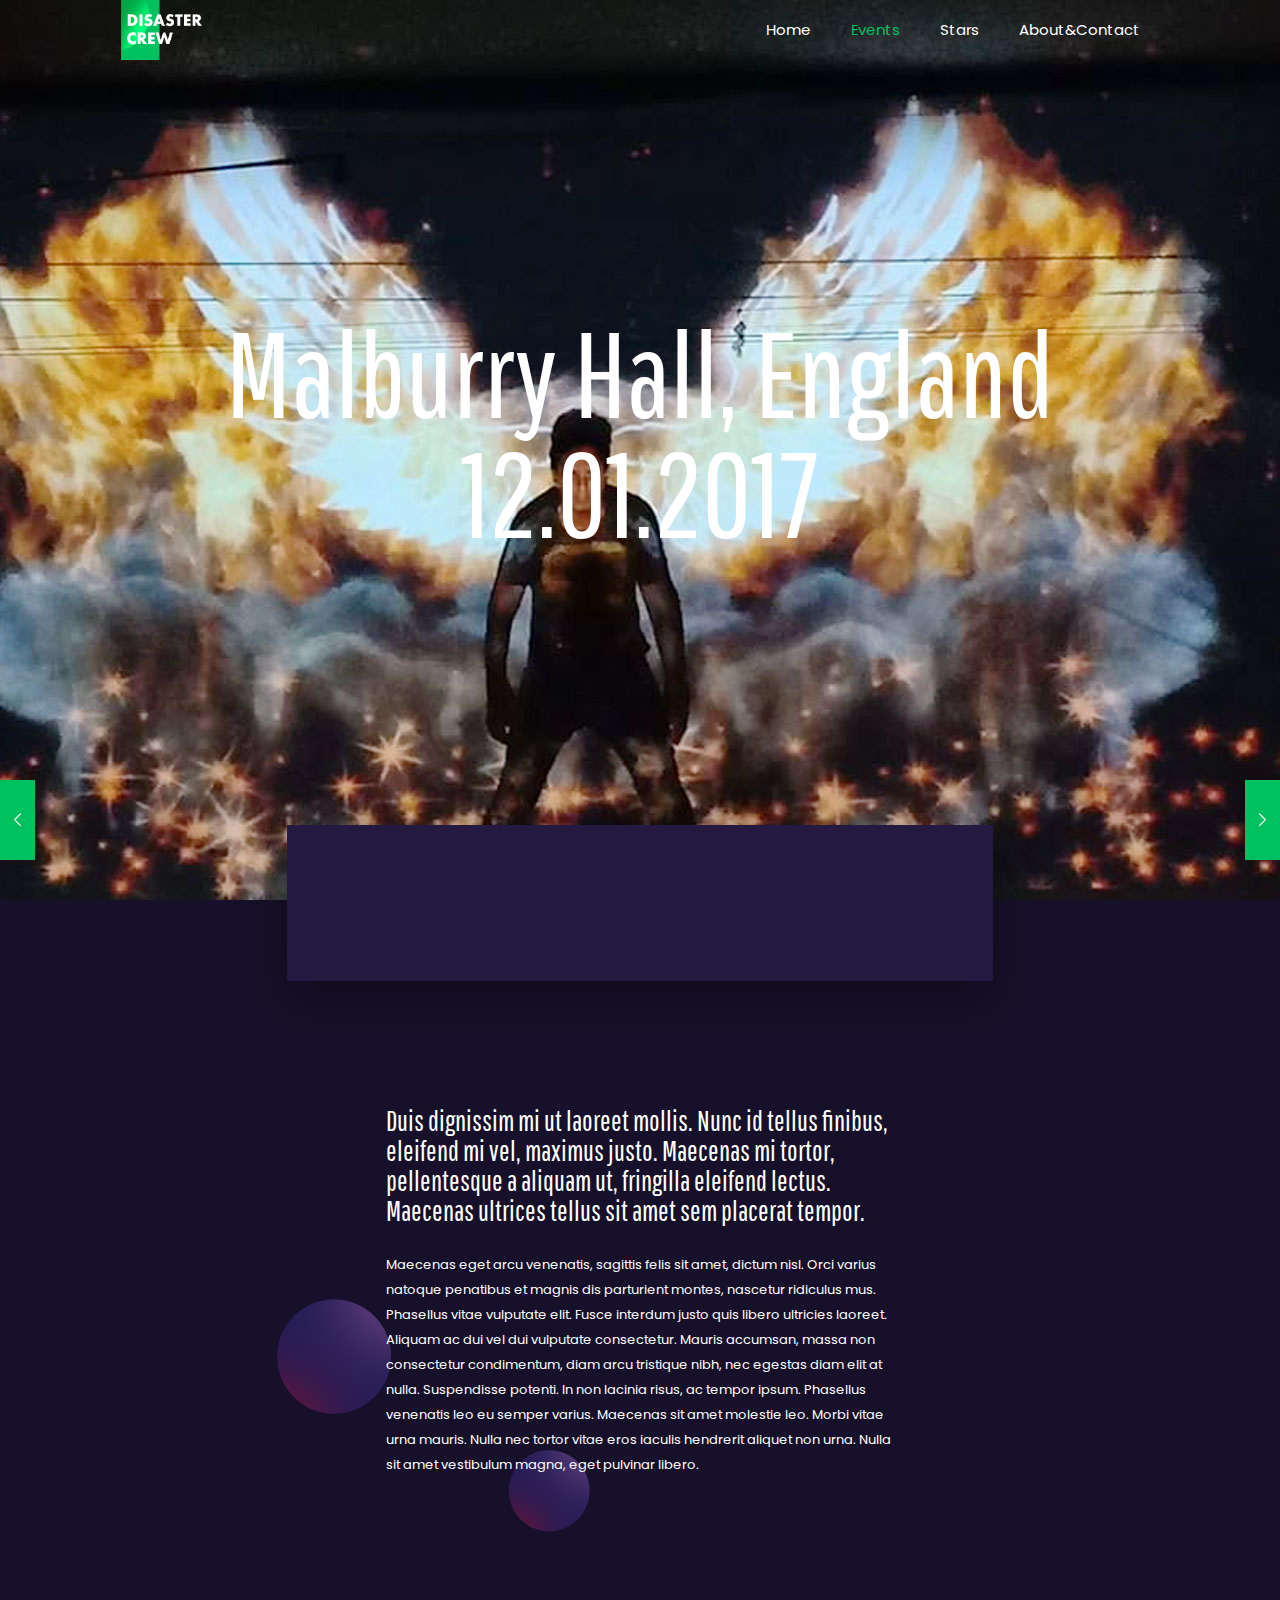
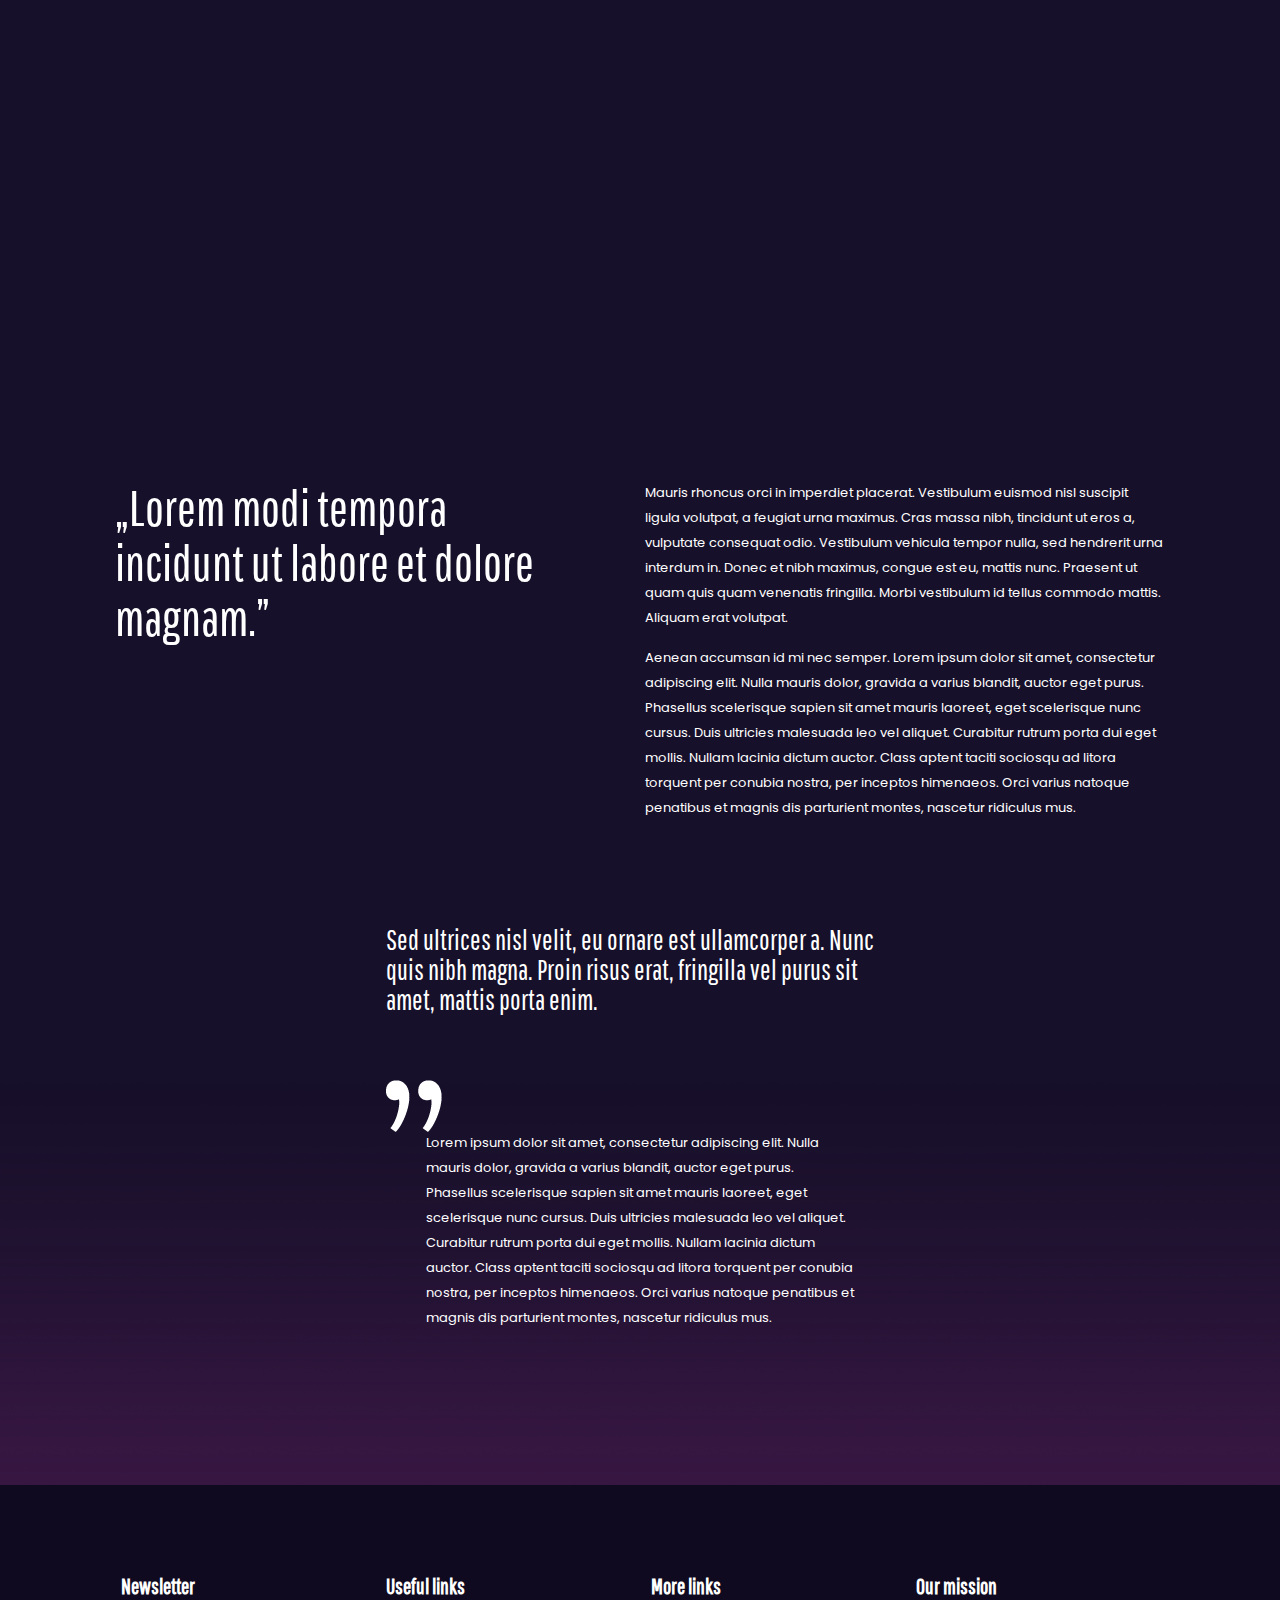
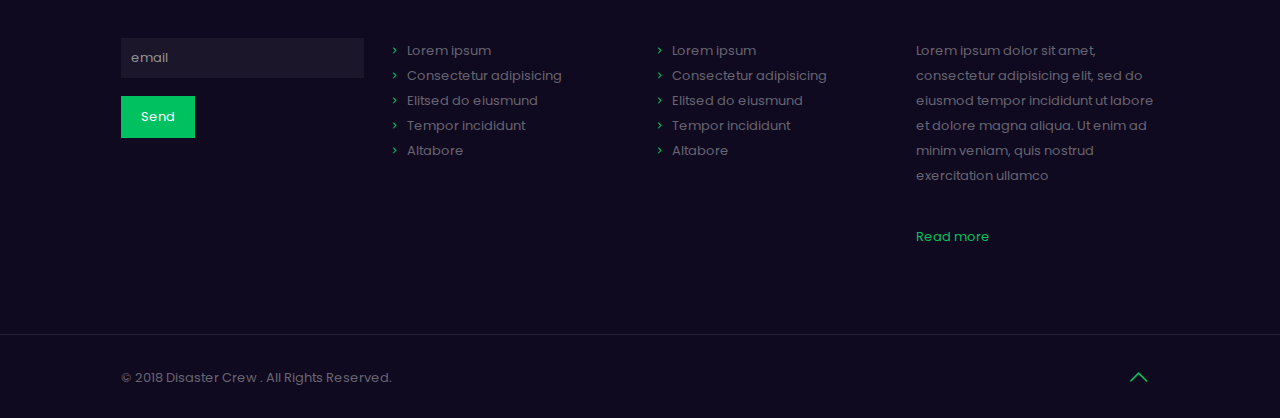
<file: be/event2/bamboo-palace-china-12-01-2019.html>
<!DOCTYPE html>
<html class="no-js" lang="en-US" itemscope itemtype="https://schema.org/Article">

<head>
    <meta charset="UTF-8" />
    <meta name="viewport" content="width=device-width, initial-scale=1, maximum-scale=1" />
    <link rel="alternate" hreflang="en-us" href="https://themes.muffingroup.com/be/event2/bamboo-palace-china-12-01-2019/" />
    <script>(function(i,s,o,g,r,a,m){i['GoogleAnalyticsObject']=r;i[r]=i[r]||function(){(i[r].q=i[r].q||[]).push(arguments)},i[r].l=1*new Date();a=s.createElement(o),m=s.getElementsByTagName(o)[0];a.async=1;a.src=g;m.parentNode.insertBefore(a,m)})(window,document,'script','//www.google-analytics.com/analytics.js','ga');ga('create','UA-31305350-1','muffingroup.com');ga('send','pageview');</script>
    <link rel="shortcut icon" href="../../be/event2/wp-content/themes/betheme/images/favicon.ico" />
    <title>Bamboo Palace, China 12.01.2019 &#8211; Disaster Crew</title>
    <script id="mfn-dnmc-config-js">window.mfn_ajax="https://themes.muffingroup.com/be/event2/wp-admin/admin-ajax.php";window.mfn={mobile_init:1240,nicescroll:40,parallax:"translate3d",responsive:1,retina_js:0};window.mfn_lightbox={disable:false,disableMobile:false,title:false,};window.mfn_sliders={blog:0,clients:0,offer:0,portfolio:0,shop:0,slider:2500,testimonials:0};</script>
    <link rel='dns-prefetch' href='//fonts.googleapis.com' />
    <link rel='dns-prefetch' href='//s.w.org' />
    <link rel="alternate" type="application/rss+xml" title="BeEvent 2 - BeTheme &raquo; Feed" href="https://themes.muffingroup.com/be/event2/feed/" />
    <link rel="alternate" type="application/rss+xml" title="BeEvent 2 - BeTheme &raquo; Comments Feed" href="https://themes.muffingroup.com/be/event2/comments/feed/" />
    <script type="text/javascript">
    /*<![CDATA[*/
    window._wpemojiSettings = { "baseUrl": "https:\/\/s.w.org\/images\/core\/emoji\/11\/72x72\/", "ext": ".png", "svgUrl": "https:\/\/s.w.org\/images\/core\/emoji\/11\/svg\/", "svgExt": ".svg", "source": { "concatemoji": "https:\/\/themes.muffingroup.com\/be\/event2\/wp-includes\/js\/wp-emoji-release.min.js" } };
    ! function(a, b, c) {
        function d(a, b) { var c = String.fromCharCode;
            l.clearRect(0, 0, k.width, k.height), l.fillText(c.apply(this, a), 0, 0); var d = k.toDataURL();
            l.clearRect(0, 0, k.width, k.height), l.fillText(c.apply(this, b), 0, 0); var e = k.toDataURL(); return d === e }

        function e(a) { var b; if (!l || !l.fillText) return !1; switch (l.textBaseline = "top", l.font = "600 32px Arial", a) {
                case "flag":
                    return !(b = d([55356, 56826, 55356, 56819], [55356, 56826, 8203, 55356, 56819])) && (b = d([55356, 57332, 56128, 56423, 56128, 56418, 56128, 56421, 56128, 56430, 56128, 56423, 56128, 56447], [55356, 57332, 8203, 56128, 56423, 8203, 56128, 56418, 8203, 56128, 56421, 8203, 56128, 56430, 8203, 56128, 56423, 8203, 56128, 56447]), !b);
                case "emoji":
                    return b = d([55358, 56760, 9792, 65039], [55358, 56760, 8203, 9792, 65039]), !b } return !1 }

        function f(a) { var c = b.createElement("script");
            c.src = a, c.defer = c.type = "text/javascript", b.getElementsByTagName("head")[0].appendChild(c) } var g, h, i, j, k = b.createElement("canvas"),
            l = k.getContext && k.getContext("2d"); for (j = Array("flag", "emoji"), c.supports = { everything: !0, everythingExceptFlag: !0 }, i = 0; i < j.length; i++) c.supports[j[i]] = e(j[i]), c.supports.everything = c.supports.everything && c.supports[j[i]], "flag" !== j[i] && (c.supports.everythingExceptFlag = c.supports.everythingExceptFlag && c.supports[j[i]]);
        c.supports.everythingExceptFlag = c.supports.everythingExceptFlag && !c.supports.flag, c.DOMReady = !1, c.readyCallback = function() { c.DOMReady = !0 }, c.supports.everything || (h = function() { c.readyCallback() }, b.addEventListener ? (b.addEventListener("DOMContentLoaded", h, !1), a.addEventListener("load", h, !1)) : (a.attachEvent("onload", h), b.attachEvent("onreadystatechange", function() { "complete" === b.readyState && c.readyCallback() })), g = c.source || {}, g.concatemoji ? f(g.concatemoji) : g.wpemoji && g.twemoji && (f(g.twemoji), f(g.wpemoji))) }(window, document, window._wpemojiSettings); /*]]>*/
    </script>
    <style type="text/css">
    img.wp-smiley,
    img.emoji {
        display: inline !important;
        border: none !important;
        box-shadow: none !important;
        height: 1em !important;
        width: 1em !important;
        margin: 0 .07em !important;
        vertical-align: -0.1em !important;
        background: none !important;
        padding: 0 !important;
    }
    </style>
    <link rel='stylesheet' id='contact-form-7-css' href='../../be/event2/wp-content/plugins/contact-form-7/includes/css/styles.css' type='text/css' media='all' />
    <link rel='stylesheet' id='rs-plugin-settings-css' href='../../be/event2/wp-content/plugins/revslider/public/assets/css/settings.css' type='text/css' media='all' />
    <style id='rs-plugin-settings-inline-css' type='text/css'>
    #rs-demo-id {}
    </style>
    <link rel='stylesheet' id='style-css' href='../../be/event2/wp-content/themes/betheme/style.css' type='text/css' media='all' />
    <link rel='stylesheet' id='mfn-base-css' href='../../be/event2/wp-content/themes/betheme/css/base.css' type='text/css' media='all' />
    <link rel='stylesheet' id='mfn-layout-css' href='../../be/event2/wp-content/themes/betheme/css/layout.css' type='text/css' media='all' />
    <link rel='stylesheet' id='mfn-shortcodes-css' href='../../be/event2/wp-content/themes/betheme/css/shortcodes.css' type='text/css' media='all' />
    <link rel='stylesheet' id='mfn-animations-css' href='../../be/event2/wp-content/themes/betheme/assets/animations/animations.min.css' type='text/css' media='all' />
    <link rel='stylesheet' id='mfn-jquery-ui-css' href='../../be/event2/wp-content/themes/betheme/assets/ui/jquery.ui.all.css' type='text/css' media='all' />
    <link rel='stylesheet' id='mfn-jplayer-css' href='../../be/event2/wp-content/themes/betheme/assets/jplayer/css/jplayer.blue.monday.css' type='text/css' media='all' />
    <link rel='stylesheet' id='mfn-responsive-css' href='../../be/event2/wp-content/themes/betheme/css/responsive.css' type='text/css' media='all' />
    <link rel='stylesheet' id='Poppins-css' href='https://fonts.googleapis.com/css?family=Poppins%3A1%2C300%2C400%2C400italic%2C500%2C600%2C700%2C700italic%2C800&#038;ver=4.9.8' type='text/css' media='all' />
    <link rel='stylesheet' id='Pathway+Gothic+One-css' href='https://fonts.googleapis.com/css?family=Pathway+Gothic+One%3A1%2C300%2C400%2C400italic%2C500%2C600%2C700%2C700italic%2C800&#038;ver=4.9.8' type='text/css' media='all' />
    <link rel='stylesheet' id='mfn-be-demo-css' href='../../be/event2/wp-content/plugins/mfn-be-demo/css/style.css' type='text/css' media='all' />
    <script type='text/javascript' src='../../be/event2/wp-includes/js/jquery/jquery.js'></script>
    <script type='text/javascript' src='../../be/event2/wp-includes/js/jquery/jquery-migrate.min.js'></script>
    <script type='text/javascript' src='../../be/event2/wp-content/plugins/revslider/public/assets/js/jquery.themepunch.tools.min.js'></script>
    <script type='text/javascript' src='../../be/event2/wp-content/plugins/revslider/public/assets/js/jquery.themepunch.revolution.min.js'></script>
    <link rel='https://api.w.org/' href='https://themes.muffingroup.com/be/event2/wp-json/' />
    <link rel="EditURI" type="application/rsd+xml" title="RSD" href="https://themes.muffingroup.com/be/event2/xmlrpc.php?rsd" />
    <link rel="wlwmanifest" type="application/wlwmanifest+xml" href="https://themes.muffingroup.com/be/event2/wp-includes/wlwmanifest.xml" />
    <link rel='prev' title='Smoke Valley, USA 12.10.2018' href='../../be/event2/smoke-valley-usa-12-10-2018.html' />
    <link rel='next' title='King Cave, Belgium 22.02.2019' href='../../be/event2/king-cave-belgium-22-02-2019.html' />
    <meta name="generator" content="WordPress 4.9.8" />
    <link rel="canonical" href="https://themes.muffingroup.com/be/event2/bamboo-palace-china-12-01-2019/" />
    <link rel='shortlink' href='https://themes.muffingroup.com/be/event2/?p=76' />
    <link rel="alternate" type="application/json+oembed" href="https://themes.muffingroup.com/be/event2/wp-json/oembed/1.0/embed?url=https%3A%2F%2Fthemes.muffingroup.com%2Fbe%2Fevent2%2Fbamboo-palace-china-12-01-2019%2F" />
    <link rel="alternate" type="text/xml+oembed" href="https://themes.muffingroup.com/be/event2/wp-json/oembed/1.0/embed?url=https%3A%2F%2Fthemes.muffingroup.com%2Fbe%2Fevent2%2Fbamboo-palace-china-12-01-2019%2F&#038;format=xml" />
    <style id="mfn-dnmc-bg-css">html{background-image:url(../../be/event2/wp-content/uploads/2018/05/event2-stars-mainbg.jpg);background-repeat:no-repeat;background-position:center top;background-size:cover}</style>
    <style id="mfn-dnmc-style-css">@media only screen and (min-width: 1240px){body:not(.header-simple) #Top_bar #menu{display:block!important}.tr-menu #Top_bar #menu{background:none!important}#Top_bar .menu > li > ul.mfn-megamenu{width:984px}#Top_bar .menu > li > ul.mfn-megamenu > li{float:left}#Top_bar .menu > li > ul.mfn-megamenu > li.mfn-megamenu-cols-1{width:100%}#Top_bar .menu > li > ul.mfn-megamenu > li.mfn-megamenu-cols-2{width:50%}#Top_bar .menu > li > ul.mfn-megamenu > li.mfn-megamenu-cols-3{width:33.33%}#Top_bar .menu > li > ul.mfn-megamenu > li.mfn-megamenu-cols-4{width:25%}#Top_bar .menu > li > ul.mfn-megamenu > li.mfn-megamenu-cols-5{width:20%}#Top_bar .menu > li > ul.mfn-megamenu > li.mfn-megamenu-cols-6{width:16.66%}#Top_bar .menu > li > ul.mfn-megamenu > li > ul{display:block!important;position:inherit;left:auto;top:auto;border-width:0 1px 0 0}#Top_bar .menu > li > ul.mfn-megamenu > li:last-child > ul{border:0}#Top_bar .menu > li > ul.mfn-megamenu > li > ul li{width:auto}#Top_bar .menu > li > ul.mfn-megamenu a.mfn-megamenu-title{text-transform:uppercase;font-weight:400;background:none}#Top_bar .menu > li > ul.mfn-megamenu a .menu-arrow{display:none}.menuo-right #Top_bar .menu > li > ul.mfn-megamenu{left:auto;right:0}.menuo-right #Top_bar .menu > li > ul.mfn-megamenu-bg{box-sizing:border-box}#Top_bar .menu > li > ul.mfn-megamenu-bg{padding:20px 166px 20px 20px;background-repeat:no-repeat;background-position:right bottom}.rtl #Top_bar .menu > li > ul.mfn-megamenu-bg{padding-left:166px;padding-right:20px;background-position:left bottom}#Top_bar .menu > li > ul.mfn-megamenu-bg > li{background:none}#Top_bar .menu > li > ul.mfn-megamenu-bg > li a{border:none}#Top_bar .menu > li > ul.mfn-megamenu-bg > li > ul{background:none!important;-webkit-box-shadow:0 0 0 0;-moz-box-shadow:0 0 0 0;box-shadow:0 0 0 0}.mm-vertical #Top_bar .container{position:relative;}.mm-vertical #Top_bar .top_bar_left{position:static;}.mm-vertical #Top_bar .menu > li ul{box-shadow:0 0 0 0 transparent!important;background-image:none;}.mm-vertical #Top_bar .menu > li > ul.mfn-megamenu{width:98%!important;margin:0 1%;padding:20px 0;}.mm-vertical.header-plain #Top_bar .menu > li > ul.mfn-megamenu{width:100%!important;margin:0;}.mm-vertical #Top_bar .menu > li > ul.mfn-megamenu > li{display:table-cell;float:none!important;width:10%;padding:0 15px;border-right:1px solid rgba(0, 0, 0, 0.05);}.mm-vertical #Top_bar .menu > li > ul.mfn-megamenu > li:last-child{border-right-width:0}.mm-vertical #Top_bar .menu > li > ul.mfn-megamenu > li.hide-border{border-right-width:0}.mm-vertical #Top_bar .menu > li > ul.mfn-megamenu > li a{border-bottom-width:0;padding:9px 15px;line-height:120%;}.mm-vertical #Top_bar .menu > li > ul.mfn-megamenu a.mfn-megamenu-title{font-weight:700;}.rtl .mm-vertical #Top_bar .menu > li > ul.mfn-megamenu > li:first-child{border-right-width:0}.rtl .mm-vertical #Top_bar .menu > li > ul.mfn-megamenu > li:last-child{border-right-width:1px}.header-plain:not(.menuo-right) #Header .top_bar_left{width:auto!important}.header-stack.header-center #Top_bar #menu{display:inline-block!important}.header-simple #Top_bar #menu{display:none;height:auto;width:300px;bottom:auto;top:100%;right:1px;position:absolute;margin:0}.header-simple #Header a.responsive-menu-toggle{display:block;right:10px}.header-simple #Top_bar #menu > ul{width:100%;float:left}.header-simple #Top_bar #menu ul li{width:100%;padding-bottom:0;border-right:0;position:relative}.header-simple #Top_bar #menu ul li a{padding:0 20px;margin:0;display:block;height:auto;line-height:normal;border:none}.header-simple #Top_bar #menu ul li a:after{display:none}.header-simple #Top_bar #menu ul li a span{border:none;line-height:44px;display:inline;padding:0}.header-simple #Top_bar #menu ul li.submenu .menu-toggle{display:block;position:absolute;right:0;top:0;width:44px;height:44px;line-height:44px;font-size:30px;font-weight:300;text-align:center;cursor:pointer;color:#444;opacity:0.33;}.header-simple #Top_bar #menu ul li.submenu .menu-toggle:after{content:"+"}.header-simple #Top_bar #menu ul li.hover > .menu-toggle:after{content:"-"}.header-simple #Top_bar #menu ul li.hover a{border-bottom:0}.header-simple #Top_bar #menu ul.mfn-megamenu li .menu-toggle{display:none}.header-simple #Top_bar #menu ul li ul{position:relative!important;left:0!important;top:0;padding:0;margin:0!important;width:auto!important;background-image:none}.header-simple #Top_bar #menu ul li ul li{width:100%!important;display:block;padding:0;}.header-simple #Top_bar #menu ul li ul li a{padding:0 20px 0 30px}.header-simple #Top_bar #menu ul li ul li a .menu-arrow{display:none}.header-simple #Top_bar #menu ul li ul li a span{padding:0}.header-simple #Top_bar #menu ul li ul li a span:after{display:none!important}.header-simple #Top_bar .menu > li > ul.mfn-megamenu a.mfn-megamenu-title{text-transform:uppercase;font-weight:400}.header-simple #Top_bar .menu > li > ul.mfn-megamenu > li > ul{display:block!important;position:inherit;left:auto;top:auto}.header-simple #Top_bar #menu ul li ul li ul{border-left:0!important;padding:0;top:0}.header-simple #Top_bar #menu ul li ul li ul li a{padding:0 20px 0 40px}.rtl.header-simple #Top_bar #menu{left:1px;right:auto}.rtl.header-simple #Top_bar a.responsive-menu-toggle{left:10px;right:auto}.rtl.header-simple #Top_bar #menu ul li.submenu .menu-toggle{left:0;right:auto}.rtl.header-simple #Top_bar #menu ul li ul{left:auto!important;right:0!important}.rtl.header-simple #Top_bar #menu ul li ul li a{padding:0 30px 0 20px}.rtl.header-simple #Top_bar #menu ul li ul li ul li a{padding:0 40px 0 20px}.menu-highlight #Top_bar .menu > li{margin:0 2px}.menu-highlight:not(.header-creative) #Top_bar .menu > li > a{margin:20px 0;padding:0;-webkit-border-radius:5px;border-radius:5px}.menu-highlight #Top_bar .menu > li > a:after{display:none}.menu-highlight #Top_bar .menu > li > a span:not(.description){line-height:50px}.menu-highlight #Top_bar .menu > li > a span.description{display:none}.menu-highlight.header-stack #Top_bar .menu > li > a{margin:10px 0!important}.menu-highlight.header-stack #Top_bar .menu > li > a span:not(.description){line-height:40px}.menu-highlight.header-transparent #Top_bar .menu > li > a{margin:5px 0}.menu-highlight.header-simple #Top_bar #menu ul li,.menu-highlight.header-creative #Top_bar #menu ul li{margin:0}.menu-highlight.header-simple #Top_bar #menu ul li > a,.menu-highlight.header-creative #Top_bar #menu ul li > a{-webkit-border-radius:0;border-radius:0}.menu-highlight:not(.header-fixed):not(.header-simple) #Top_bar.is-sticky .menu > li > a{margin:10px 0!important;padding:5px 0!important}.menu-highlight:not(.header-fixed):not(.header-simple) #Top_bar.is-sticky .menu > li > a span{line-height:30px!important}.header-modern.menu-highlight.menuo-right .menu_wrapper{margin-right:20px}.menu-line-below #Top_bar .menu > li > a:after{top:auto;bottom:-4px}.menu-line-below #Top_bar.is-sticky .menu > li > a:after{top:auto;bottom:-4px}.menu-line-below-80 #Top_bar:not(.is-sticky) .menu > li > a:after{height:4px;left:10%;top:50%;margin-top:20px;width:80%}.menu-line-below-80-1 #Top_bar:not(.is-sticky) .menu > li > a:after{height:1px;left:10%;top:50%;margin-top:20px;width:80%}.menu-link-color #Top_bar .menu > li > a:after{display:none!important}.menu-arrow-top #Top_bar .menu > li > a:after{background:none repeat scroll 0 0 rgba(0,0,0,0)!important;border-color:#ccc transparent transparent;border-style:solid;border-width:7px 7px 0;display:block;height:0;left:50%;margin-left:-7px;top:0!important;width:0}.menu-arrow-top.header-transparent #Top_bar .menu > li > a:after,.menu-arrow-top.header-plain #Top_bar .menu > li > a:after{display:none}.menu-arrow-top #Top_bar.is-sticky .menu > li > a:after{top:0!important}.menu-arrow-bottom #Top_bar .menu > li > a:after{background:none!important;border-color:transparent transparent #ccc;border-style:solid;border-width:0 7px 7px;display:block;height:0;left:50%;margin-left:-7px;top:auto;bottom:0;width:0}.menu-arrow-bottom.header-transparent #Top_bar .menu > li > a:after,.menu-arrow-bottom.header-plain #Top_bar .menu > li > a:after{display:none}.menu-arrow-bottom #Top_bar.is-sticky .menu > li > a:after{top:auto;bottom:0}.menuo-no-borders #Top_bar .menu > li > a span:not(.description){border-right-width:0}.menuo-no-borders #Header_creative #Top_bar .menu > li > a span{border-bottom-width:0}.menuo-right #Top_bar .menu_wrapper{float:right}.menuo-right.header-stack:not(.header-center) #Top_bar .menu_wrapper{margin-right:150px}body.header-creative{padding-left:50px}body.header-creative.header-open{padding-left:250px}body.error404,body.under-construction,body.template-blank{padding-left:0!important}.header-creative.footer-fixed #Footer,.header-creative.footer-sliding #Footer,.header-creative.footer-stick #Footer.is-sticky{box-sizing:border-box;padding-left:50px;}.header-open.footer-fixed #Footer,.header-open.footer-sliding #Footer,.header-creative.footer-stick #Footer.is-sticky{padding-left:250px;}.header-rtl.header-creative.footer-fixed #Footer,.header-rtl.header-creative.footer-sliding #Footer,.header-rtl.header-creative.footer-stick #Footer.is-sticky{padding-left:0;padding-right:50px;}.header-rtl.header-open.footer-fixed #Footer,.header-rtl.header-open.footer-sliding #Footer,.header-rtl.header-creative.footer-stick #Footer.is-sticky{padding-right:250px;}#Header_creative{background:#fff;position:fixed;width:250px;height:100%;left:-200px;top:0;z-index:9002;-webkit-box-shadow:2px 0 4px 2px rgba(0,0,0,.15);box-shadow:2px 0 4px 2px rgba(0,0,0,.15)}#Header_creative .container{width:100%}#Header_creative .creative-wrapper{opacity:0;margin-right:50px}#Header_creative a.creative-menu-toggle{display:block;width:34px;height:34px;line-height:34px;font-size:22px;text-align:center;position:absolute;top:10px;right:8px;border-radius:3px}.admin-bar #Header_creative a.creative-menu-toggle{top:42px}#Header_creative #Top_bar{position:static;width:100%}#Header_creative #Top_bar .top_bar_left{width:100%!important;float:none}#Header_creative #Top_bar .top_bar_right{width:100%!important;float:none;height:auto;margin-bottom:35px;text-align:center;padding:0 20px;top:0;-webkit-box-sizing:border-box;-moz-box-sizing:border-box;box-sizing:border-box}#Header_creative #Top_bar .top_bar_right:before{display:none}#Header_creative #Top_bar .top_bar_right_wrapper{top:0}#Header_creative #Top_bar .logo{float:none;text-align:center;margin:15px 0}#Header_creative #Top_bar .menu_wrapper{float:none;margin:0 0 30px}#Header_creative #Top_bar .menu > li{width:100%;float:none;position:relative}#Header_creative #Top_bar .menu > li > a{padding:0;text-align:center}#Header_creative #Top_bar .menu > li > a:after{display:none}#Header_creative #Top_bar .menu > li > a span{border-right:0;border-bottom-width:1px;line-height:38px}#Header_creative #Top_bar .menu li ul{left:100%;right:auto;top:0;box-shadow:2px 2px 2px 0 rgba(0,0,0,0.03);-webkit-box-shadow:2px 2px 2px 0 rgba(0,0,0,0.03)}#Header_creative #Top_bar .menu > li > ul.mfn-megamenu{margin:0;width:700px!important;}#Header_creative #Top_bar .menu > li > ul.mfn-megamenu > li > ul{left:0}#Header_creative #Top_bar .menu li ul li a{padding-top:9px;padding-bottom:8px}#Header_creative #Top_bar .menu li ul li ul{top:0}#Header_creative #Top_bar .menu > li > a span.description{display:block;font-size:13px;line-height:28px!important;clear:both}#Header_creative #Top_bar .search_wrapper{left:100%;top:auto;bottom:0}#Header_creative #Top_bar a#header_cart{display:inline-block;float:none;top:3px}#Header_creative #Top_bar a#search_button{display:inline-block;float:none;top:3px}#Header_creative #Top_bar .wpml-languages{display:inline-block;float:none;top:0}#Header_creative #Top_bar .wpml-languages.enabled:hover a.active{padding-bottom:9px}#Header_creative #Top_bar .action_button{display:inline-block;float:none;top:16px;margin:0}#Header_creative #Top_bar .banner_wrapper{display:block;text-align:center}#Header_creative #Top_bar .banner_wrapper img{max-width:100%;height:auto;display:inline-block}#Header_creative #Action_bar{display:none;position:absolute;bottom:0;top:auto;clear:both;padding:0 20px;box-sizing:border-box}#Header_creative #Action_bar .social{float:none;text-align:center;padding:5px 0 15px}#Header_creative #Action_bar .social li{margin-bottom:2px}#Header_creative .social li a{color:rgba(0,0,0,.5)}#Header_creative .social li a:hover{color:#000}#Header_creative .creative-social{position:absolute;bottom:10px;right:0;width:50px}#Header_creative .creative-social li{display:block;float:none;width:100%;text-align:center;margin-bottom:5px}.header-creative .fixed-nav.fixed-nav-prev{margin-left:50px}.header-creative.header-open .fixed-nav.fixed-nav-prev{margin-left:250px}.menuo-last #Header_creative #Top_bar .menu li.last ul{top:auto;bottom:0}.header-open #Header_creative{left:0}.header-open #Header_creative .creative-wrapper{opacity:1;margin:0!important;}.header-open #Header_creative .creative-menu-toggle,.header-open #Header_creative .creative-social{display:none}.header-open #Header_creative #Action_bar{display:block}body.header-rtl.header-creative{padding-left:0;padding-right:50px}.header-rtl #Header_creative{left:auto;right:-200px}.header-rtl.nice-scroll #Header_creative{margin-right:10px}.header-rtl #Header_creative .creative-wrapper{margin-left:50px;margin-right:0}.header-rtl #Header_creative a.creative-menu-toggle{left:8px;right:auto}.header-rtl #Header_creative .creative-social{left:0;right:auto}.header-rtl #Footer #back_to_top.sticky{right:125px}.header-rtl #popup_contact{right:70px}.header-rtl #Header_creative #Top_bar .menu li ul{left:auto;right:100%}.header-rtl #Header_creative #Top_bar .search_wrapper{left:auto;right:100%;}.header-rtl .fixed-nav.fixed-nav-prev{margin-left:0!important}.header-rtl .fixed-nav.fixed-nav-next{margin-right:50px}body.header-rtl.header-creative.header-open{padding-left:0;padding-right:250px!important}.header-rtl.header-open #Header_creative{left:auto;right:0}.header-rtl.header-open #Footer #back_to_top.sticky{right:325px}.header-rtl.header-open #popup_contact{right:270px}.header-rtl.header-open .fixed-nav.fixed-nav-next{margin-right:250px}#Header_creative.active{left:-1px;}.header-rtl #Header_creative.active{left:auto;right:-1px;}#Header_creative.active .creative-wrapper{opacity:1;margin:0}.header-creative .vc_row[data-vc-full-width]{padding-left:50px}.header-creative.header-open .vc_row[data-vc-full-width]{padding-left:250px}.header-open .vc_parallax .vc_parallax-inner { left:auto; width: calc(100% - 250px); }.header-open.header-rtl .vc_parallax .vc_parallax-inner { left:0; right:auto; }#Header_creative.scroll{height:100%;overflow-y:auto}#Header_creative.scroll:not(.dropdown) .menu li ul{display:none!important}#Header_creative.scroll #Action_bar{position:static}#Header_creative.dropdown{outline:none}#Header_creative.dropdown #Top_bar .menu_wrapper{float:left}#Header_creative.dropdown #Top_bar #menu ul li{position:relative;float:left}#Header_creative.dropdown #Top_bar #menu ul li a:after{display:none}#Header_creative.dropdown #Top_bar #menu ul li a span{line-height:38px;padding:0}#Header_creative.dropdown #Top_bar #menu ul li.submenu .menu-toggle{display:block;position:absolute;right:0;top:0;width:38px;height:38px;line-height:38px;font-size:26px;font-weight:300;text-align:center;cursor:pointer;color:#444;opacity:0.33;}#Header_creative.dropdown #Top_bar #menu ul li.submenu .menu-toggle:after{content:"+"}#Header_creative.dropdown #Top_bar #menu ul li.hover > .menu-toggle:after{content:"-"}#Header_creative.dropdown #Top_bar #menu ul li.hover a{border-bottom:0}#Header_creative.dropdown #Top_bar #menu ul.mfn-megamenu li .menu-toggle{display:none}#Header_creative.dropdown #Top_bar #menu ul li ul{position:relative!important;left:0!important;top:0;padding:0;margin-left:0!important;width:auto!important;background-image:none}#Header_creative.dropdown #Top_bar #menu ul li ul li{width:100%!important}#Header_creative.dropdown #Top_bar #menu ul li ul li a{padding:0 10px;text-align:center}#Header_creative.dropdown #Top_bar #menu ul li ul li a .menu-arrow{display:none}#Header_creative.dropdown #Top_bar #menu ul li ul li a span{padding:0}#Header_creative.dropdown #Top_bar #menu ul li ul li a span:after{display:none!important}#Header_creative.dropdown #Top_bar .menu > li > ul.mfn-megamenu a.mfn-megamenu-title{text-transform:uppercase;font-weight:400}#Header_creative.dropdown #Top_bar .menu > li > ul.mfn-megamenu > li > ul{display:block!important;position:inherit;left:auto;top:auto}#Header_creative.dropdown #Top_bar #menu ul li ul li ul{border-left:0!important;padding:0;top:0}#Header_creative{transition: left .5s ease-in-out, right .5s ease-in-out;}#Header_creative .creative-wrapper{transition: opacity .5s ease-in-out, margin 0s ease-in-out .5s;}#Header_creative.active .creative-wrapper{transition: opacity .5s ease-in-out, margin 0s ease-in-out;}}@media only screen and (min-width: 768px){#Top_bar.is-sticky{position:fixed!important;width:100%;left:0;top:-60px;height:60px;z-index:701;background:#fff;opacity:.97;filter:alpha(opacity = 97);-webkit-box-shadow:0 2px 5px 0 rgba(0,0,0,0.1);-moz-box-shadow:0 2px 5px 0 rgba(0,0,0,0.1);box-shadow:0 2px 5px 0 rgba(0,0,0,0.1)}.layout-boxed.header-boxed #Top_bar.is-sticky{max-width:1240px;left:50%;-webkit-transform:translateX(-50%);transform:translateX(-50%)}.layout-boxed.header-boxed.nice-scroll #Top_bar.is-sticky{margin-left:-5px}#Top_bar.is-sticky .top_bar_left,#Top_bar.is-sticky .top_bar_right,#Top_bar.is-sticky .top_bar_right:before{background:none}#Top_bar.is-sticky .top_bar_right{top:-4px;height:auto;}#Top_bar.is-sticky .top_bar_right_wrapper{top:15px}.header-plain #Top_bar.is-sticky .top_bar_right_wrapper{top:0}#Top_bar.is-sticky .logo{width:auto;margin:0 30px 0 20px;padding:0}#Top_bar.is-sticky #logo{padding:5px 0!important;height:50px!important;line-height:50px!important}.logo-no-sticky-padding #Top_bar.is-sticky #logo{height:60px!important;line-height:60px!important}#Top_bar.is-sticky #logo img.logo-main{display:none}#Top_bar.is-sticky #logo img.logo-sticky{display:inline;max-height:35px;}#Top_bar.is-sticky .menu_wrapper{clear:none}#Top_bar.is-sticky .menu_wrapper .menu > li > a{padding:15px 0}#Top_bar.is-sticky .menu > li > a,#Top_bar.is-sticky .menu > li > a span{line-height:30px}#Top_bar.is-sticky .menu > li > a:after{top:auto;bottom:-4px}#Top_bar.is-sticky .menu > li > a span.description{display:none}#Top_bar.is-sticky .secondary_menu_wrapper,#Top_bar.is-sticky .banner_wrapper{display:none}.header-overlay #Top_bar.is-sticky{display:none}.sticky-dark #Top_bar.is-sticky{background:rgba(0,0,0,.8)}.sticky-dark #Top_bar.is-sticky #menu{background:rgba(0,0,0,.8)}.sticky-dark #Top_bar.is-sticky .menu > li > a{color:#fff}.sticky-dark #Top_bar.is-sticky .top_bar_right a{color:rgba(255,255,255,.5)}.sticky-dark #Top_bar.is-sticky .wpml-languages a.active,.sticky-dark #Top_bar.is-sticky .wpml-languages ul.wpml-lang-dropdown{background:rgba(0,0,0,0.3);border-color:rgba(0,0,0,0.1)}}@media only screen and (max-width: 1239px){#Top_bar #menu{display:none;height:auto;width:300px;bottom:auto;top:100%;right:1px;position:absolute;margin:0}#Top_bar a.responsive-menu-toggle{display:block}#Top_bar #menu > ul{width:100%;float:left}#Top_bar #menu ul li{width:100%;padding-bottom:0;border-right:0;position:relative}#Top_bar #menu ul li a{padding:0 25px;margin:0;display:block;height:auto;line-height:normal;border:none}#Top_bar #menu ul li a:after{display:none}#Top_bar #menu ul li a span{border:none;line-height:44px;display:inline;padding:0}#Top_bar #menu ul li a span.description{margin:0 0 0 5px}#Top_bar #menu ul li.submenu .menu-toggle{display:block;position:absolute;right:15px;top:0;width:44px;height:44px;line-height:44px;font-size:30px;font-weight:300;text-align:center;cursor:pointer;color:#444;opacity:0.33;}#Top_bar #menu ul li.submenu .menu-toggle:after{content:"+"}#Top_bar #menu ul li.hover > .menu-toggle:after{content:"-"}#Top_bar #menu ul li.hover a{border-bottom:0}#Top_bar #menu ul li a span:after{display:none!important}#Top_bar #menu ul.mfn-megamenu li .menu-toggle{display:none}#Top_bar #menu ul li ul{position:relative!important;left:0!important;top:0;padding:0;margin-left:0!important;width:auto!important;background-image:none!important;box-shadow:0 0 0 0 transparent!important;-webkit-box-shadow:0 0 0 0 transparent!important}#Top_bar #menu ul li ul li{width:100%!important}#Top_bar #menu ul li ul li a{padding:0 20px 0 35px}#Top_bar #menu ul li ul li a .menu-arrow{display:none}#Top_bar #menu ul li ul li a span{padding:0}#Top_bar #menu ul li ul li a span:after{display:none!important}#Top_bar .menu > li > ul.mfn-megamenu a.mfn-megamenu-title{text-transform:uppercase;font-weight:400}#Top_bar .menu > li > ul.mfn-megamenu > li > ul{display:block!important;position:inherit;left:auto;top:auto}#Top_bar #menu ul li ul li ul{border-left:0!important;padding:0;top:0}#Top_bar #menu ul li ul li ul li a{padding:0 20px 0 45px}.rtl #Top_bar #menu{left:1px;right:auto}.rtl #Top_bar a.responsive-menu-toggle{left:20px;right:auto}.rtl #Top_bar #menu ul li.submenu .menu-toggle{left:15px;right:auto;border-left:none;border-right:1px solid #eee}.rtl #Top_bar #menu ul li ul{left:auto!important;right:0!important}.rtl #Top_bar #menu ul li ul li a{padding:0 30px 0 20px}.rtl #Top_bar #menu ul li ul li ul li a{padding:0 40px 0 20px}.header-stack .menu_wrapper a.responsive-menu-toggle{position:static!important;margin:11px 0!important}.header-stack .menu_wrapper #menu{left:0;right:auto}.rtl.header-stack #Top_bar #menu{left:auto;right:0}.admin-bar #Header_creative{top:32px}.header-creative.layout-boxed{padding-top:85px}.header-creative.layout-full-width #Wrapper{padding-top:60px}#Header_creative{position:fixed;width:100%;left:0!important;top:0;z-index:1001}#Header_creative .creative-wrapper{display:block!important;opacity:1!important}#Header_creative .creative-menu-toggle,#Header_creative .creative-social{display:none!important;opacity:1!important;filter:alpha(opacity=100)!important}#Header_creative #Top_bar{position:static;width:100%}#Header_creative #Top_bar #logo{height:50px;line-height:50px;padding:5px 0}#Header_creative #Top_bar #logo img.logo-sticky{max-height:40px!important}#Header_creative #logo img.logo-main{display:none}#Header_creative #logo img.logo-sticky{display:inline-block}.logo-no-sticky-padding #Header_creative #Top_bar #logo{height:60px;line-height:60px;padding:0}.logo-no-sticky-padding #Header_creative #Top_bar #logo img.logo-sticky{max-height:60px!important}#Header_creative #Action_bar{display:none}#Header_creative #Top_bar .top_bar_right{height:60px;top:0}#Header_creative #Top_bar .top_bar_right:before{display:none}#Header_creative #Top_bar .top_bar_right_wrapper{top:0;padding-top:9px}#Header_creative.scroll{overflow:visible!important}}#Header_wrapper, #Intro {background-color: #17102a;}#Subheader {background-color: rgba(23, 16, 42, 0);}.header-classic #Action_bar, .header-fixed #Action_bar, .header-plain #Action_bar, .header-split #Action_bar, .header-stack #Action_bar {background-color: #292b33;}#Sliding-top {background-color: #545454;}#Sliding-top a.sliding-top-control {border-right-color: #545454;}#Sliding-top.st-center a.sliding-top-control,#Sliding-top.st-left a.sliding-top-control {border-top-color: #545454;}#Footer {background-color: #0f0a1f;}body, ul.timeline_items, .icon_box a .desc, .icon_box a:hover .desc, .feature_list ul li a, .list_item a, .list_item a:hover,.widget_recent_entries ul li a, .flat_box a, .flat_box a:hover, .story_box .desc, .content_slider.carouselul li a .title,.content_slider.flat.description ul li .desc, .content_slider.flat.description ul li a .desc, .post-nav.minimal a i {color: #ffffff;}.post-nav.minimal a svg {fill: #ffffff;}.themecolor, .opening_hours .opening_hours_wrapper li span, .fancy_heading_icon .icon_top,.fancy_heading_arrows .icon-right-dir, .fancy_heading_arrows .icon-left-dir, .fancy_heading_line .title,.button-love a.mfn-love, .format-link .post-title .icon-link, .pager-single > span, .pager-single a:hover,.widget_meta ul, .widget_pages ul, .widget_rss ul, .widget_mfn_recent_comments ul li:after, .widget_archive ul,.widget_recent_comments ul li:after, .widget_nav_menu ul, .woocommerce ul.products li.product .price, .shop_slider .shop_slider_ul li .item_wrapper .price,.woocommerce-page ul.products li.product .price, .widget_price_filter .price_label .from, .widget_price_filter .price_label .to,.woocommerce ul.product_list_widget li .quantity .amount, .woocommerce .product div.entry-summary .price, .woocommerce .star-rating span,#Error_404 .error_pic i, .style-simple #Filters .filters_wrapper ul li a:hover, .style-simple #Filters .filters_wrapper ul li.current-cat a,.style-simple .quick_fact .title {color: #00c15f;}.themebg,#comments .commentlist > li .reply a.comment-reply-link,#Filters .filters_wrapper ul li a:hover,#Filters .filters_wrapper ul li.current-cat a,.fixed-nav .arrow,.offer_thumb .slider_pagination a:before,.offer_thumb .slider_pagination a.selected:after,.pager .pages a:hover,.pager .pages a.active,.pager .pages span.page-numbers.current,.pager-single span:after,.portfolio_group.exposure .portfolio-item .desc-inner .line,.Recent_posts ul li .desc:after,.Recent_posts ul li .photo .c,.slider_pagination a.selected,.slider_pagination .slick-active a,.slider_pagination a.selected:after,.slider_pagination .slick-active a:after,.testimonials_slider .slider_images,.testimonials_slider .slider_images a:after,.testimonials_slider .slider_images:before,#Top_bar a#header_cart span,.widget_categories ul,.widget_mfn_menu ul li a:hover,.widget_mfn_menu ul li.current-menu-item:not(.current-menu-ancestor) > a,.widget_mfn_menu ul li.current_page_item:not(.current_page_ancestor) > a,.widget_product_categories ul,.widget_recent_entries ul li:after,.woocommerce-account table.my_account_orders .order-number a,.woocommerce-MyAccount-navigation ul li.is-active a,.style-simple .accordion .question:after,.style-simple .faq .question:after,.style-simple .icon_box .desc_wrapper .title:before,.style-simple #Filters .filters_wrapper ul li a:after,.style-simple .article_box .desc_wrapper p:after,.style-simple .sliding_box .desc_wrapper:after,.style-simple .trailer_box:hover .desc,.tp-bullets.simplebullets.round .bullet.selected,.tp-bullets.simplebullets.round .bullet.selected:after,.tparrows.default,.tp-bullets.tp-thumbs .bullet.selected:after{background-color: #00c15f;}.Latest_news ul li .photo, .Recent_posts.blog_news ul li .photo, .style-simple .opening_hours .opening_hours_wrapper li label,.style-simple .timeline_items li:hover h3, .style-simple .timeline_items li:nth-child(even):hover h3,.style-simple .timeline_items li:hover .desc, .style-simple .timeline_items li:nth-child(even):hover,.style-simple .offer_thumb .slider_pagination a.selected {border-color: #00c15f;}a {color: #00c15f;}a:hover {color: #03954c;}*::-moz-selection {background-color: #00c15f;color: white;}*::selection {background-color: #00c15f;color: white;}.blockquote p.author span, .counter .desc_wrapper .title, .article_box .desc_wrapper p, .team .desc_wrapper p.subtitle,.pricing-box .plan-header p.subtitle, .pricing-box .plan-header .price sup.period, .chart_box p, .fancy_heading .inside,.fancy_heading_line .slogan, .post-meta, .post-meta a, .post-footer, .post-footer a span.label, .pager .pages a, .button-love a .label,.pager-single a, #comments .commentlist > li .comment-author .says, .fixed-nav .desc .date, .filters_buttons li.label, .Recent_posts ul li a .desc .date,.widget_recent_entries ul li .post-date, .tp_recent_tweets .twitter_time, .widget_price_filter .price_label, .shop-filters .woocommerce-result-count,.woocommerce ul.product_list_widget li .quantity, .widget_shopping_cart ul.product_list_widget li dl, .product_meta .posted_in,.woocommerce .shop_table .product-name .variation > dd, .shipping-calculator-button:after,.shop_slider .shop_slider_ul li .item_wrapper .price del,.testimonials_slider .testimonials_slider_ul li .author span, .testimonials_slider .testimonials_slider_ul li .author span a, .Latest_news ul li .desc_footer,.share-simple-wrapper .icons a {color: #a8a8a8;}h1, h1 a, h1 a:hover, .text-logo #logo { color: #ffffff; }h2, h2 a, h2 a:hover { color: #ffffff; }h3, h3 a, h3 a:hover { color: #ffffff; }h4, h4 a, h4 a:hover, .style-simple .sliding_box .desc_wrapper h4 { color: #ffffff; }h5, h5 a, h5 a:hover { color: #ffffff; }h6, h6 a, h6 a:hover,a.content_link .title { color: #ffffff; }.dropcap, .highlight:not(.highlight_image) {background-color: #00c15f;}a.button, a.tp-button {background-color: #00c15f;color: #ffffff;}.button-stroke a.button, .button-stroke a.button .button_icon i, .button-stroke a.tp-button {border-color: #00c15f;color: #ffffff;}.button-stroke a:hover.button, .button-stroke a:hover.tp-button {background-color: #00c15f !important;color: #fff;}a.button_theme, a.tp-button.button_theme,button, input[type="submit"], input[type="reset"], input[type="button"] {background-color: #00c15f;color: #ffffff;}.button-stroke a.button.button_theme,.button-stroke a.button.button_theme .button_icon i, .button-stroke a.tp-button.button_theme,.button-stroke button, .button-stroke input[type="submit"], .button-stroke input[type="reset"], .button-stroke input[type="button"] {border-color: #00c15f;color: #00c15f !important;}.button-stroke a.button.button_theme:hover, .button-stroke a.tp-button.button_theme:hover,.button-stroke button:hover, .button-stroke input[type="submit"]:hover, .button-stroke input[type="reset"]:hover, .button-stroke input[type="button"]:hover {background-color: #00c15f !important;color: #ffffff !important;}a.mfn-link {color: #00c15f;}a.mfn-link-2 span, a:hover.mfn-link-2 span:before, a.hover.mfn-link-2 span:before, a.mfn-link-5 span, a.mfn-link-8:after, a.mfn-link-8:before {background: #00c15f;}a:hover.mfn-link {color: #00c15f;}a.mfn-link-2 span:before, a:hover.mfn-link-4:before, a:hover.mfn-link-4:after, a.hover.mfn-link-4:before, a.hover.mfn-link-4:after, a.mfn-link-5:before, a.mfn-link-7:after, a.mfn-link-7:before {background: #00c15f;}a.mfn-link-6:before {border-bottom-color: #00c15f;}.woocommerce #respond input#submit,.woocommerce a.button,.woocommerce button.button,.woocommerce input.button,.woocommerce #respond input#submit:hover,.woocommerce a.button:hover,.woocommerce button.button:hover,.woocommerce input.button:hover{background-color: #00c15f;color: #fff;}.woocommerce #respond input#submit.alt,.woocommerce a.button.alt,.woocommerce button.button.alt,.woocommerce input.button.alt,.woocommerce #respond input#submit.alt:hover,.woocommerce a.button.alt:hover,.woocommerce button.button.alt:hover,.woocommerce input.button.alt:hover{background-color: #00c15f;color: #fff;}.woocommerce #respond input#submit.disabled,.woocommerce #respond input#submit:disabled,.woocommerce #respond input#submit[disabled]:disabled,.woocommerce a.button.disabled,.woocommerce a.button:disabled,.woocommerce a.button[disabled]:disabled,.woocommerce button.button.disabled,.woocommerce button.button:disabled,.woocommerce button.button[disabled]:disabled,.woocommerce input.button.disabled,.woocommerce input.button:disabled,.woocommerce input.button[disabled]:disabled{background-color: #00c15f;color: #fff;}.woocommerce #respond input#submit.disabled:hover,.woocommerce #respond input#submit:disabled:hover,.woocommerce #respond input#submit[disabled]:disabled:hover,.woocommerce a.button.disabled:hover,.woocommerce a.button:disabled:hover,.woocommerce a.button[disabled]:disabled:hover,.woocommerce button.button.disabled:hover,.woocommerce button.button:disabled:hover,.woocommerce button.button[disabled]:disabled:hover,.woocommerce input.button.disabled:hover,.woocommerce input.button:disabled:hover,.woocommerce input.button[disabled]:disabled:hover{background-color: #00c15f;color: #fff;}.button-stroke.woocommerce-page #respond input#submit,.button-stroke.woocommerce-page a.button,.button-stroke.woocommerce-page button.button,.button-stroke.woocommerce-page input.button{border: 2px solid #00c15f !important;color: #00c15f !important;}.button-stroke.woocommerce-page #respond input#submit:hover,.button-stroke.woocommerce-page a.button:hover,.button-stroke.woocommerce-page button.button:hover,.button-stroke.woocommerce-page input.button:hover{background-color: #00c15f !important;color: #fff !important;}.column_column ul, .column_column ol, .the_content_wrapper ul, .the_content_wrapper ol {color: #00c15f;}.hr_color, .hr_color hr, .hr_dots span {color: #00c15f;background: #00c15f;}.hr_zigzag i {color: #00c15f;}.highlight-left:after,.highlight-right:after {background: #00c15f;}@media only screen and (max-width: 767px) {.highlight-left .wrap:first-child,.highlight-right .wrap:last-child {background: #00c15f;}}#Header .top_bar_left, .header-classic #Top_bar, .header-plain #Top_bar, .header-stack #Top_bar, .header-split #Top_bar,.header-fixed #Top_bar, .header-below #Top_bar, #Header_creative, #Top_bar #menu, .sticky-tb-color #Top_bar.is-sticky {background-color: #17102a;}#Top_bar .wpml-languages a.active, #Top_bar .wpml-languages ul.wpml-lang-dropdown {background-color: #17102a;}#Top_bar .top_bar_right:before {background-color: #e3e3e3;}#Header .top_bar_right {background-color: #f5f5f5;}#Top_bar .top_bar_right a:not(.action_button) {color: #333333;}a.action_button{background-color: #f7f7f7;color: #747474;}.button-stroke a.action_button{border-color: #f7f7f7;}.button-stroke a.action_button:hover{background-color: #f7f7f7!important;}#Top_bar .menu > li > a,#Top_bar #menu ul li.submenu .menu-toggle {color: #ffffff;}#Top_bar .menu > li.current-menu-item > a,#Top_bar .menu > li.current_page_item > a,#Top_bar .menu > li.current-menu-parent > a,#Top_bar .menu > li.current-page-parent > a,#Top_bar .menu > li.current-menu-ancestor > a,#Top_bar .menu > li.current-page-ancestor > a,#Top_bar .menu > li.current_page_ancestor > a,#Top_bar .menu > li.hover > a {color: #00c15f;}#Top_bar .menu > li a:after {background: #00c15f;}.menuo-arrows #Top_bar .menu > li.submenu > a > span:not(.description)::after {border-top-color: #ffffff;}#Top_bar .menu > li.current-menu-item.submenu > a > span:not(.description)::after,#Top_bar .menu > li.current_page_item.submenu > a > span:not(.description)::after,#Top_bar .menu > li.current-menu-parent.submenu > a > span:not(.description)::after,#Top_bar .menu > li.current-page-parent.submenu > a > span:not(.description)::after,#Top_bar .menu > li.current-menu-ancestor.submenu > a > span:not(.description)::after,#Top_bar .menu > li.current-page-ancestor.submenu > a > span:not(.description)::after,#Top_bar .menu > li.current_page_ancestor.submenu > a > span:not(.description)::after,#Top_bar .menu > li.hover.submenu > a > span:not(.description)::after {border-top-color: #00c15f;}.menu-highlight #Top_bar #menu > ul > li.current-menu-item > a,.menu-highlight #Top_bar #menu > ul > li.current_page_item > a,.menu-highlight #Top_bar #menu > ul > li.current-menu-parent > a,.menu-highlight #Top_bar #menu > ul > li.current-page-parent > a,.menu-highlight #Top_bar #menu > ul > li.current-menu-ancestor > a,.menu-highlight #Top_bar #menu > ul > li.current-page-ancestor > a,.menu-highlight #Top_bar #menu > ul > li.current_page_ancestor > a,.menu-highlight #Top_bar #menu > ul > li.hover > a {background: #F2F2F2;}.menu-arrow-bottom #Top_bar .menu > li > a:after { border-bottom-color: #00c15f;}.menu-arrow-top #Top_bar .menu > li > a:after {border-top-color: #00c15f;}.header-plain #Top_bar .menu > li.current-menu-item > a,.header-plain #Top_bar .menu > li.current_page_item > a,.header-plain #Top_bar .menu > li.current-menu-parent > a,.header-plain #Top_bar .menu > li.current-page-parent > a,.header-plain #Top_bar .menu > li.current-menu-ancestor > a,.header-plain #Top_bar .menu > li.current-page-ancestor > a,.header-plain #Top_bar .menu > li.current_page_ancestor > a,.header-plain #Top_bar .menu > li.hover > a,.header-plain #Top_bar a:hover#header_cart,.header-plain #Top_bar a:hover#search_button,.header-plain #Top_bar .wpml-languages:hover,.header-plain #Top_bar .wpml-languages ul.wpml-lang-dropdown {background: #F2F2F2;color: #00c15f;}.header-plain #Top_bar,.header-plain #Top_bar .menu > li > a span:not(.description),.header-plain #Top_bar a#header_cart,.header-plain #Top_bar a#search_button,.header-plain #Top_bar .wpml-languages,.header-plain #Top_bar a.action_button {border-color: #F2F2F2;}#Top_bar .menu > li ul {background-color: #F2F2F2;}#Top_bar .menu > li ul li a {color: #5f5f5f;}#Top_bar .menu > li ul li a:hover,#Top_bar .menu > li ul li.hover > a {color: #2e2e2e;}#Top_bar .search_wrapper {background: #0095eb;}.overlay-menu-toggle {color: #00c15f !important;background: transparent;}#Overlay {background: rgba(0, 149, 235, 0.95);}#overlay-menu ul li a, .header-overlay .overlay-menu-toggle.focus {color: #FFFFFF;}#overlay-menu ul li.current-menu-item > a,#overlay-menu ul li.current_page_item > a,#overlay-menu ul li.current-menu-parent > a,#overlay-menu ul li.current-page-parent > a,#overlay-menu ul li.current-menu-ancestor > a,#overlay-menu ul li.current-page-ancestor > a,#overlay-menu ul li.current_page_ancestor > a {color: #B1DCFB;}#Top_bar .responsive-menu-toggle,#Header_creative .creative-menu-toggle,#Header_creative .responsive-menu-toggle {color: #00c15f;background: transparent;}#Side_slide{background-color: #191919;border-color: #191919; }#Side_slide,#Side_slide .search-wrapper input.field,#Side_slide a:not(.action_button),#Side_slide #menu ul li.submenu .menu-toggle{color: #A6A6A6;}#Side_slide a:not(.action_button):hover,#Side_slide a.active,#Side_slide #menu ul li.hover > .menu-toggle{color: #FFFFFF;}#Side_slide #menu ul li.current-menu-item > a,#Side_slide #menu ul li.current_page_item > a,#Side_slide #menu ul li.current-menu-parent > a,#Side_slide #menu ul li.current-page-parent > a,#Side_slide #menu ul li.current-menu-ancestor > a,#Side_slide #menu ul li.current-page-ancestor > a,#Side_slide #menu ul li.current_page_ancestor > a,#Side_slide #menu ul li.hover > a,#Side_slide #menu ul li:hover > a{color: #FFFFFF;}#Action_bar .contact_details{color: #bbbbbb}#Action_bar .contact_details a{color: #0095eb}#Action_bar .contact_details a:hover{color: #007cc3}#Action_bar .social li a,#Header_creative .social li a,#Action_bar .social-menu a{color: #bbbbbb}#Action_bar .social li a:hover,#Header_creative .social li a:hover,#Action_bar .social-menu a:hover{color: #FFFFFF}#Subheader .title{color: #ffffff;}#Subheader ul.breadcrumbs li, #Subheader ul.breadcrumbs li a{color: rgba(255, 255, 255, 0.6);}#Footer, #Footer .widget_recent_entries ul li a {color: #686472;}#Footer a {color: #686472;}#Footer a:hover {color: #029049;}#Footer h1, #Footer h1 a, #Footer h1 a:hover,#Footer h2, #Footer h2 a, #Footer h2 a:hover,#Footer h3, #Footer h3 a, #Footer h3 a:hover,#Footer h4, #Footer h4 a, #Footer h4 a:hover,#Footer h5, #Footer h5 a, #Footer h5 a:hover,#Footer h6, #Footer h6 a, #Footer h6 a:hover {color: #ffffff;}#Footer .themecolor, #Footer .widget_meta ul, #Footer .widget_pages ul, #Footer .widget_rss ul, #Footer .widget_mfn_recent_comments ul li:after, #Footer .widget_archive ul,#Footer .widget_recent_comments ul li:after, #Footer .widget_nav_menu ul, #Footer .widget_price_filter .price_label .from, #Footer .widget_price_filter .price_label .to,#Footer .star-rating span {color: #00c15f;}#Footer .themebg, #Footer .widget_categories ul, #Footer .Recent_posts ul li .desc:after, #Footer .Recent_posts ul li .photo .c,#Footer .widget_recent_entries ul li:after, #Footer .widget_mfn_menu ul li a:hover, #Footer .widget_product_categories ul {background-color: #00c15f;}#Footer .Recent_posts ul li a .desc .date, #Footer .widget_recent_entries ul li .post-date, #Footer .tp_recent_tweets .twitter_time,#Footer .widget_price_filter .price_label, #Footer .shop-filters .woocommerce-result-count, #Footer ul.product_list_widget li .quantity,#Footer .widget_shopping_cart ul.product_list_widget li dl {color: #a8a8a8;}#Footer .footer_copy .social li a,#Footer .footer_copy .social-menu a{color: #65666C;}#Footer .footer_copy .social li a:hover,#Footer .footer_copy .social-menu a:hover{color: #FFFFFF;}a#back_to_top.button.button_js,#popup_contact > a.button{color: #00c15f;background:transparent;-webkit-box-shadow:none;box-shadow:none;}a#back_to_top.button.button_js:after,#popup_contact > a.button:after{display:none;}#Sliding-top, #Sliding-top .widget_recent_entries ul li a {color: #cccccc;}#Sliding-top a {color: #0095eb;}#Sliding-top a:hover {color: #007cc3;}#Sliding-top h1, #Sliding-top h1 a, #Sliding-top h1 a:hover,#Sliding-top h2, #Sliding-top h2 a, #Sliding-top h2 a:hover,#Sliding-top h3, #Sliding-top h3 a, #Sliding-top h3 a:hover,#Sliding-top h4, #Sliding-top h4 a, #Sliding-top h4 a:hover,#Sliding-top h5, #Sliding-top h5 a, #Sliding-top h5 a:hover,#Sliding-top h6, #Sliding-top h6 a, #Sliding-top h6 a:hover {color: #ffffff;}#Sliding-top .themecolor, #Sliding-top .widget_meta ul, #Sliding-top .widget_pages ul, #Sliding-top .widget_rss ul, #Sliding-top .widget_mfn_recent_comments ul li:after, #Sliding-top .widget_archive ul,#Sliding-top .widget_recent_comments ul li:after, #Sliding-top .widget_nav_menu ul, #Sliding-top .widget_price_filter .price_label .from, #Sliding-top .widget_price_filter .price_label .to,#Sliding-top .star-rating span {color: #0095eb;}#Sliding-top .themebg, #Sliding-top .widget_categories ul, #Sliding-top .Recent_posts ul li .desc:after, #Sliding-top .Recent_posts ul li .photo .c,#Sliding-top .widget_recent_entries ul li:after, #Sliding-top .widget_mfn_menu ul li a:hover, #Sliding-top .widget_product_categories ul {background-color: #0095eb;}#Sliding-top .Recent_posts ul li a .desc .date, #Sliding-top .widget_recent_entries ul li .post-date, #Sliding-top .tp_recent_tweets .twitter_time,#Sliding-top .widget_price_filter .price_label, #Sliding-top .shop-filters .woocommerce-result-count, #Sliding-top ul.product_list_widget li .quantity,#Sliding-top .widget_shopping_cart ul.product_list_widget li dl {color: #a8a8a8;}blockquote, blockquote a, blockquote a:hover {color: #ffffff;}.image_frame .image_wrapper .image_links,.portfolio_group.masonry-hover .portfolio-item .masonry-hover-wrapper .hover-desc {background: rgba(0, 149, 235, 0.8);}.masonry.tiles .post-item .post-desc-wrapper .post-desc .post-title:after,.masonry.tiles .post-item.no-img,.masonry.tiles .post-item.format-quote,.blog-teaser li .desc-wrapper .desc .post-title:after,.blog-teaser li.no-img,.blog-teaser li.format-quote {background: #0095eb;}.image_frame .image_wrapper .image_links a {color: #ffffff;}.image_frame .image_wrapper .image_links a:hover {background: #ffffff;color: #0095eb;}.image_frame {border-color: #f8f8f8;}.image_frame .image_wrapper .mask::after {background: rgba(255, 255, 255, 0.4);}.sliding_box .desc_wrapper {background: #00c15f;}.sliding_box .desc_wrapper:after {border-bottom-color: #00c15f;}.counter .icon_wrapper i {color: #00c15f;}.quick_fact .number-wrapper {color: #00c15f;}.progress_bars .bars_list li .bar .progress {background-color: #00c15f;}a:hover.icon_bar {color: #00c15f !important;}a.content_link, a:hover.content_link {color: #00c15f;}a.content_link:before {border-bottom-color: #00c15f;}a.content_link:after {border-color: #00c15f;}.get_in_touch, .infobox {background-color: #00c15f;}.google-map-contact-wrapper .get_in_touch:after {border-top-color: #00c15f;}.timeline_items li h3:before,.timeline_items:after,.timeline .post-item:before {border-color: #00c15f;}.how_it_works .image .number {background: #00c15f;}.trailer_box .desc .subtitle,.trailer_box.plain .desc .line {background-color: #00c15f;}.trailer_box.plain .desc .subtitle {color: #00c15f;}.icon_box .icon_wrapper, .icon_box a .icon_wrapper,.style-simple .icon_box:hover .icon_wrapper {color: #00c15f;}.icon_box:hover .icon_wrapper:before,.icon_box a:hover .icon_wrapper:before {background-color: #00c15f;}ul.clients.clients_tiles li .client_wrapper:hover:before {background: #00c15f;}ul.clients.clients_tiles li .client_wrapper:after {border-bottom-color: #00c15f;}.list_item.lists_1 .list_left {background-color: #00c15f;}.list_item .list_left {color: #00c15f;}.feature_list ul li .icon i {color: #00c15f;}.feature_list ul li:hover,.feature_list ul li:hover a {background: #00c15f;}.ui-tabs .ui-tabs-nav li.ui-state-active a,.accordion .question.active .title > .acc-icon-plus,.accordion .question.active .title > .acc-icon-minus,.faq .question.active .title > .acc-icon-plus,.faq .question.active .title,.accordion .question.active .title {color: #00c15f;}.ui-tabs .ui-tabs-nav li.ui-state-active a:after {background: #00c15f;}body.table-hover:not(.woocommerce-page) table tr:hover td {background: #00c15f;}.pricing-box .plan-header .price sup.currency,.pricing-box .plan-header .price > span {color: #00c15f;}.pricing-box .plan-inside ul li .yes {background: #00c15f;}.pricing-box-box.pricing-box-featured {background: #00c15f;}input[type="date"], input[type="email"], input[type="number"], input[type="password"], input[type="search"], input[type="tel"], input[type="text"], input[type="url"],select, textarea, .woocommerce .quantity input.qty,.dark input[type="email"],.dark input[type="password"],.dark input[type="tel"],.dark input[type="text"],.dark select,.dark textarea{color: #626262;background-color: rgba(28, 22, 43, 1);border-color: #EBEBEB;}::-webkit-input-placeholder {color: #929292;}::-moz-placeholder {color: #929292;}:-ms-input-placeholder {color: #929292;}input[type="date"]:focus, input[type="email"]:focus, input[type="number"]:focus, input[type="password"]:focus, input[type="search"]:focus, input[type="tel"]:focus, input[type="text"]:focus, input[type="url"]:focus, select:focus, textarea:focus {color: #ffffff;background-color: rgba(28, 22, 43, 1) !important;border-color: #d5e5ee;}:focus::-webkit-input-placeholder {color: #929292;}:focus::-moz-placeholder {color: #929292;}.woocommerce span.onsale, .shop_slider .shop_slider_ul li .item_wrapper span.onsale {border-top-color: #00c15f !important;}.woocommerce .widget_price_filter .ui-slider .ui-slider-handle {border-color: #00c15f !important;}@media only screen and ( min-width: 768px ){.header-semi #Top_bar:not(.is-sticky) {background-color: rgba(23, 16, 42, 0.8);}}@media only screen and ( max-width: 767px ){#Top_bar{background: #17102a !important;}#Action_bar{background: #FFFFFF !important;}#Action_bar .contact_details{color: #222222}#Action_bar .contact_details a{color: #0095eb}#Action_bar .contact_details a:hover{color: #007cc3}#Action_bar .social li a,#Action_bar .social-menu a{color: #bbbbbb}#Action_bar .social li a:hover,#Action_bar .social-menu a:hover{color: #777777}}html {background-color: #17102a;}#Wrapper, #Content {background-color: #17102a;}body, button, span.date_label, .timeline_items li h3 span, input[type="submit"], input[type="reset"], input[type="button"],input[type="text"], input[type="password"], input[type="tel"], input[type="email"], textarea, select, .offer_li .title h3 {font-family: "Poppins", Arial, Tahoma, sans-serif;}#menu > ul > li > a, a.action_button, #overlay-menu ul li a {font-family: "Poppins", Arial, Tahoma, sans-serif;}#Subheader .title {font-family: "Pathway Gothic One", Arial, Tahoma, sans-serif;}h1, h2, h3, h4, .text-logo #logo {font-family: "Pathway Gothic One", Arial, Tahoma, sans-serif;}h5, h6 {font-family: "Pathway Gothic One", Arial, Tahoma, sans-serif;}blockquote {font-family: "Poppins", Arial, Tahoma, sans-serif;}.chart_box .chart .num, .counter .desc_wrapper .number-wrapper, .how_it_works .image .number,.pricing-box .plan-header .price, .quick_fact .number-wrapper, .woocommerce .product div.entry-summary .price {font-family: "Poppins", Arial, Tahoma, sans-serif;}body {font-size: 13px;line-height: 25px;font-weight: 400;letter-spacing: 0px;}big,.big {font-size: 16px;line-height: 28px;font-weight: 400;letter-spacing: 0px;}#menu > ul > li > a, a.action_button, #overlay-menu ul li a{font-size: 15px;font-weight: 400;letter-spacing: 0px;}#overlay-menu ul li a{line-height: 22.5px;}#Subheader .title {font-size: 120px;line-height: 130px;font-weight: 300;letter-spacing: 0px;}h1, .text-logo #logo {font-size: 120px;line-height: 120px;font-weight: 300;letter-spacing: 0px;}h2 {font-size: 50px;line-height: 55px;font-weight: 300;letter-spacing: 0px;}h3 {font-size: 36px;line-height: 46px;font-weight: 300;letter-spacing: 0px;}h4 {font-size: 22px;line-height: 32px;font-weight: 700;letter-spacing: 0px;}h5 {font-size: 28px;line-height: 30px;font-weight: 300;letter-spacing: 0px;}h6 {font-size: 20px;line-height: 24px;font-weight: 600;letter-spacing: 0px;}#Intro .intro-title {font-size: 70px;line-height: 70px;font-weight: 400;letter-spacing: 0px;}@media only screen and (min-width: 768px) and (max-width: 959px){body {font-size: 13px;line-height: 21px;}big,.big {font-size: 14px;line-height: 24px;}#menu > ul > li > a, a.action_button, #overlay-menu ul li a {font-size: 13px;}#overlay-menu ul li a{line-height: 19.5px;}#Subheader .title {font-size: 102px;line-height: 111px;}h1, .text-logo #logo {font-size: 102px;line-height: 102px;}h2 {font-size: 43px;line-height: 47px;}h3 {font-size: 31px;line-height: 39px;}h4 {font-size: 19px;line-height: 27px;}h5 {font-size: 24px;line-height: 26px;}h6 {font-size: 17px;line-height: 20px;}#Intro .intro-title {font-size: 60px;line-height: 60px;}blockquote { font-size: 15px;}.chart_box .chart .num { font-size: 45px; line-height: 45px; }.counter .desc_wrapper .number-wrapper { font-size: 45px; line-height: 45px;}.counter .desc_wrapper .title { font-size: 14px; line-height: 18px;}.faq .question .title { font-size: 14px; }.fancy_heading .title { font-size: 38px; line-height: 38px; }.offer .offer_li .desc_wrapper .title h3 { font-size: 32px; line-height: 32px; }.offer_thumb_ul li.offer_thumb_li .desc_wrapper .title h3 {font-size: 32px; line-height: 32px; }.pricing-box .plan-header h2 { font-size: 27px; line-height: 27px; }.pricing-box .plan-header .price > span { font-size: 40px; line-height: 40px; }.pricing-box .plan-header .price sup.currency { font-size: 18px; line-height: 18px; }.pricing-box .plan-header .price sup.period { font-size: 14px; line-height: 14px;}.quick_fact .number { font-size: 80px; line-height: 80px;}.trailer_box .desc h2 { font-size: 27px; line-height: 27px; }.widget > h3 { font-size: 17px; line-height: 20px; }}@media only screen and (min-width: 480px) and (max-width: 767px){body {font-size: 13px;line-height: 19px;}big,.big {font-size: 13px;line-height: 21px;}#menu > ul > li > a, a.action_button, #overlay-menu ul li a {font-size: 13px;}#overlay-menu ul li a{line-height: 19.5px;}#Subheader .title {font-size: 90px;line-height: 98px;}h1, .text-logo #logo {font-size: 90px;line-height: 90px;}h2 {font-size: 38px;line-height: 41px;}h3 {font-size: 27px;line-height: 35px;}h4 {font-size: 17px;line-height: 24px;}h5 {font-size: 21px;line-height: 23px;}h6 {font-size: 15px;line-height: 19px;}#Intro .intro-title {font-size: 53px;line-height: 53px;}blockquote { font-size: 14px;}.chart_box .chart .num { font-size: 40px; line-height: 40px; }.counter .desc_wrapper .number-wrapper { font-size: 40px; line-height: 40px;}.counter .desc_wrapper .title { font-size: 13px; line-height: 16px;}.faq .question .title { font-size: 13px; }.fancy_heading .title { font-size: 34px; line-height: 34px; }.offer .offer_li .desc_wrapper .title h3 { font-size: 28px; line-height: 28px; }.offer_thumb_ul li.offer_thumb_li .desc_wrapper .title h3 {font-size: 28px; line-height: 28px; }.pricing-box .plan-header h2 { font-size: 24px; line-height: 24px; }.pricing-box .plan-header .price > span { font-size: 34px; line-height: 34px; }.pricing-box .plan-header .price sup.currency { font-size: 16px; line-height: 16px; }.pricing-box .plan-header .price sup.period { font-size: 13px; line-height: 13px;}.quick_fact .number { font-size: 70px; line-height: 70px;}.trailer_box .desc h2 { font-size: 24px; line-height: 24px; }.widget > h3 { font-size: 16px; line-height: 19px; }}@media only screen and (max-width: 479px){body {font-size: 13px;line-height: 19px;}big,.big {font-size: 13px;line-height: 19px;}#menu > ul > li > a, a.action_button, #overlay-menu ul li a {font-size: 13px;}#overlay-menu ul li a{line-height: 19.5px;}#Subheader .title {font-size: 72px;line-height: 78px;}h1, .text-logo #logo {font-size: 72px;line-height: 72px;}h2 {font-size: 30px;line-height: 33px;}h3 {font-size: 22px;line-height: 28px;}h4 {font-size: 13px;line-height: 19px;}h5 {font-size: 17px;line-height: 19px;}h6 {font-size: 13px;line-height: 19px;}#Intro .intro-title {font-size: 42px;line-height: 42px;}blockquote { font-size: 13px;}.chart_box .chart .num { font-size: 35px; line-height: 35px; }.counter .desc_wrapper .number-wrapper { font-size: 35px; line-height: 35px;}.counter .desc_wrapper .title { font-size: 13px; line-height: 26px;}.faq .question .title { font-size: 13px; }.fancy_heading .title { font-size: 30px; line-height: 30px; }.offer .offer_li .desc_wrapper .title h3 { font-size: 26px; line-height: 26px; }.offer_thumb_ul li.offer_thumb_li .desc_wrapper .title h3 {font-size: 26px; line-height: 26px; }.pricing-box .plan-header h2 { font-size: 21px; line-height: 21px; }.pricing-box .plan-header .price > span { font-size: 32px; line-height: 32px; }.pricing-box .plan-header .price sup.currency { font-size: 14px; line-height: 14px; }.pricing-box .plan-header .price sup.period { font-size: 13px; line-height: 13px;}.quick_fact .number { font-size: 60px; line-height: 60px;}.trailer_box .desc h2 { font-size: 21px; line-height: 21px; }.widget > h3 { font-size: 15px; line-height: 18px; }}.with_aside .sidebar.columns {width: 23%;}.with_aside .sections_group {width: 77%;}.aside_both .sidebar.columns {width: 18%;}.aside_both .sidebar.sidebar-1{margin-left: -82%;}.aside_both .sections_group {width: 64%;margin-left: 18%;}@media only screen and (min-width:1240px){#Wrapper, .with_aside .content_wrapper {max-width: 1080px;}.section_wrapper, .container {max-width: 1060px;}.layout-boxed.header-boxed #Top_bar.is-sticky{max-width: 1080px;}}@media only screen and (max-width: 767px){.section_wrapper,.container,.four.columns .widget-area { max-width: 480px !important; }}#Top_bar #logo,.header-fixed #Top_bar #logo,.header-plain #Top_bar #logo,.header-transparent #Top_bar #logo {height: 60px;line-height: 60px;padding: 0px 0;}.logo-overflow #Top_bar:not(.is-sticky) .logo {height: 60px;}#Top_bar .menu > li > a {padding: 0px 0;}.menu-highlight:not(.header-creative) #Top_bar .menu > li > a {margin: 5px 0;}.header-plain:not(.menu-highlight) #Top_bar .menu > li > a span:not(.description) {line-height: 60px;}.header-fixed #Top_bar .menu > li > a {padding: 15px 0;}#Top_bar .top_bar_right,.header-plain #Top_bar .top_bar_right {height: 60px;}#Top_bar .top_bar_right_wrapper {top: 10px;}.header-plain #Top_bar a#header_cart,.header-plain #Top_bar a#search_button,.header-plain #Top_bar .wpml-languages,.header-plain #Top_bar a.action_button {line-height: 60px;}.logo-overflow #Top_bar.is-sticky #logo{padding:0!important;}@media only screen and (max-width: 767px){#Top_bar a.responsive-menu-toggle {top: 40px;}}.twentytwenty-before-label::before { content: "Before";}.twentytwenty-after-label::before { content: "After";}input[type="date"],input[type="email"],input[type="number"],input[type="password"],input[type="search"],input[type="tel"],input[type="text"],input[type="url"],select,textarea,.woocommerce .quantity input.qty{border-width: 0;box-shadow: unset;resize: none;}#Side_slide{right:-250px;width:250px;}.blog-teaser li .desc-wrapper .desc{background-position-y:-1px;}</style>
    <style id="mfn-dnmc-theme-css">.event2-customshadow {
box-shadow: 0px 20px 52px 0px rgba(0, 0, 0, 0.30); 
}</style>
    <meta name="generator" content="Powered by Slider Revolution 5.4.7.3 - responsive, Mobile-Friendly Slider Plugin for WordPress with comfortable drag and drop interface." />
    <script type="text/javascript">
    /*<![CDATA[*/
    function setREVStartSize(e) { try { e.c = jQuery(e.c); var i = jQuery(window).width(),
                t = 9999,
                r = 0,
                n = 0,
                l = 0,
                f = 0,
                s = 0,
                h = 0; if (e.responsiveLevels && (jQuery.each(e.responsiveLevels, function(e, f) { f > i && (t = r = f, l = e), i > f && f > r && (r = f, n = e) }), t > r && (l = n)), f = e.gridheight[l] || e.gridheight[0] || e.gridheight, s = e.gridwidth[l] || e.gridwidth[0] || e.gridwidth, h = i / s, h = h > 1 ? 1 : h, f = Math.round(h * f), "fullscreen" == e.sliderLayout) { var u = (e.c.width(), jQuery(window).height()); if (void 0 != e.fullScreenOffsetContainer) { var c = e.fullScreenOffsetContainer.split(","); if (c) jQuery.each(c, function(e, i) { u = jQuery(i).length > 0 ? u - jQuery(i).outerHeight(!0) : u }), e.fullScreenOffset.split("%").length > 1 && void 0 != e.fullScreenOffset && e.fullScreenOffset.length > 0 ? u -= jQuery(window).height() * parseInt(e.fullScreenOffset, 0) / 100 : void 0 != e.fullScreenOffset && e.fullScreenOffset.length > 0 && (u -= parseInt(e.fullScreenOffset, 0)) } f = u } else void 0 != e.minHeight && f < e.minHeight && (f = e.minHeight);
            e.c.closest(".rev_slider_wrapper").css({ height: f }) } catch (d) { console.log("Failure at Presize of Slider:" + d) } }; /*]]>*/
    </script>
</head>

<body class="post-template-default single single-post postid-76 single-format-standard  color-custom style-simple button-flat layout-full-width if-zoom if-border-hide no-content-padding single-template-builder no-shadows header-transparent minimalist-header-no sticky-header sticky-tb-color ab-hide subheader-both-center menu-link-color menuo-right menuo-no-borders logo-no-margin mobile-tb-center mobile-mini-mr-ll tablet-sticky mobile-header-mini mobile-sticky tr-header tr-menu tr-content be-reg-20911">
    <div id="Wrapper">
        <div id="Header_wrapper">
            <header id="Header">
                <div class="header_placeholder"></div>
                <div id="Top_bar" class="loading">
                    <div class="container">
                        <div class="column one">
                            <div class="top_bar_left clearfix">
                                <div class="logo"><a id="logo" href="../../index.html" title="BeEvent 2 - BeTheme" data-height="60" data-padding="0"><img class="logo-main scale-with-grid" src="../../be/event2/wp-content/uploads/2018/05/event2.png" data-retina="wp-content/uploads/2018/05/event2-retina.png" data-height="90" alt="event2" /><img class="logo-sticky scale-with-grid" src="../../be/event2/wp-content/uploads/2018/05/event2.png" data-retina="wp-content/uploads/2018/05/event2-retina.png" data-height="90" alt="event2" /><img class="logo-mobile scale-with-grid" src="../../be/event2/wp-content/uploads/2018/05/event2.png" data-retina="wp-content/uploads/2018/05/event2-retina.png" data-height="90" alt="event2" /><img class="logo-mobile-sticky scale-with-grid" src="../../be/event2/wp-content/uploads/2018/05/event2.png" data-retina="wp-content/uploads/2018/05/event2-retina.png" data-height="90" alt="event2" /></a></div>
                                <div class="menu_wrapper">
                                    <nav id="menu">
                                        <ul id="menu-menu" class="menu menu-main">
                                            <li id="menu-item-57" class="menu-item menu-item-type-post_type menu-item-object-page menu-item-home"><a href="../../index.html"><span>Home</span></a></li>
                                            <li id="menu-item-60" class="menu-item menu-item-type-post_type menu-item-object-page current_page_parent current-menu-item"><a href="../../be/event2/events.html"><span>Events</span></a></li>
                                            <li id="menu-item-56" class="menu-item menu-item-type-post_type menu-item-object-page"><a href="../../be/event2/stars.html"><span>Stars</span></a></li>
                                            <li id="menu-item-54" class="menu-item menu-item-type-post_type menu-item-object-page"><a href="../../be/event2/aboutcontact.html"><span>About&#038;Contact</span></a></li>
                                            
                                        </ul>
                                    </nav><a class="responsive-menu-toggle " href="#"><i class="icon-menu-fine"></i></a>
                                </div>
                                <div class="secondary_menu_wrapper"></div>
                                <div class="banner_wrapper"></div>
                                <div class="search_wrapper">
                                    <form method="get" id="searchform" action="../../index.html"> <i class="icon_search icon-search-fine"></i> <a href="#" class="icon_close"><i class="icon-cancel-fine"></i></a> <input type="text" class="field" name="s" placeholder="Enter your search" /> <input type="submit" class="submit" value="" style="display:none;" /></form>
                                </div>
                            </div>
                        </div>
                    </div>
                </div>
            </header>
        </div>
        <div id="Content">
            <div class="content_wrapper clearfix">
                <div class="sections_group"> <a class="fixed-nav fixed-nav-prev format- style-default" href="../../be/event2/smoke-valley-usa-12-10-2018.html"><span class="arrow"><i class="icon-left-open-big"></i></span><div class="photo"><img width="80" height="80" src="../../be/event2/wp-content/uploads/2018/05/event2-events-singleevent3-80x80.jpg" class="attachment-blog-navi size-blog-navi wp-post-image" alt="" srcset="../../be/event2/wp-content/uploads/2018/05/event2-events-singleevent3-80x80.jpg 80w, ../../be/event2/wp-content/uploads/2018/05/event2-events-singleevent3-780x780.jpg 780w, ../../be/event2/wp-content/uploads/2018/05/event2-events-singleevent3-350x350.jpg 350w, ../../be/event2/wp-content/uploads/2018/05/event2-events-singleevent3-768x768.jpg 768w, ../../be/event2/wp-content/uploads/2018/05/event2-events-singleevent3-1200x1200.jpg 1200w, ../../be/event2/wp-content/uploads/2018/05/event2-events-singleevent3-146x146.jpg 146w, ../../be/event2/wp-content/uploads/2018/05/event2-events-singleevent3-50x50.jpg 50w, ../../be/event2/wp-content/uploads/2018/05/event2-events-singleevent3-75x75.jpg 75w, ../../be/event2/wp-content/uploads/2018/05/event2-events-singleevent3-85x85.jpg 85w, ../../be/event2/wp-content/uploads/2018/05/event2-events-singleevent3.jpg 1280w" sizes="(max-width: 80px) 100vw, 80px" /></div><div class="desc"><h6>Smoke Valley, USA 12.10.2018</h6><span class="date"><i class="icon-clock"></i>May 10, 2018</span></div></a><a class="fixed-nav fixed-nav-next format- style-default" href="../../be/event2/king-cave-belgium-22-02-2019.html"><span class="arrow"><i class="icon-right-open-big"></i></span><div class="photo"><img width="80" height="80" src="../../be/event2/wp-content/uploads/2018/05/event2-events-singleevent1-80x80.jpg" class="attachment-blog-navi size-blog-navi wp-post-image" alt="" srcset="../../be/event2/wp-content/uploads/2018/05/event2-events-singleevent1-80x80.jpg 80w, ../../be/event2/wp-content/uploads/2018/05/event2-events-singleevent1-780x780.jpg 780w, ../../be/event2/wp-content/uploads/2018/05/event2-events-singleevent1-350x350.jpg 350w, ../../be/event2/wp-content/uploads/2018/05/event2-events-singleevent1-768x768.jpg 768w, ../../be/event2/wp-content/uploads/2018/05/event2-events-singleevent1-1200x1200.jpg 1200w, ../../be/event2/wp-content/uploads/2018/05/event2-events-singleevent1-146x146.jpg 146w, ../../be/event2/wp-content/uploads/2018/05/event2-events-singleevent1-50x50.jpg 50w, ../../be/event2/wp-content/uploads/2018/05/event2-events-singleevent1-75x75.jpg 75w, ../../be/event2/wp-content/uploads/2018/05/event2-events-singleevent1-85x85.jpg 85w, ../../be/event2/wp-content/uploads/2018/05/event2-events-singleevent1.jpg 1280w" sizes="(max-width: 80px) 100vw, 80px" /></div><div class="desc"><h6>King Cave, Belgium 22.02.2019</h6><span class="date"><i class="icon-clock"></i>May 10, 2018</span></div></a>
                    <div class="section mcb-section  full-screen  " style="padding-top:0px; padding-bottom:0px; background-color:; background-image:url(../../be/event2/wp-content/uploads/2018/05/events2-singleevent-top-bg.jpg); background-repeat:no-repeat; background-position:center top; background-attachment:; background-size:; -webkit-background-size:">
                        <div class="section_wrapper mcb-section-inner">
                            <div class="wrap mcb-wrap one  valign-top clearfix" style="">
                                <div class="mcb-wrap-inner">
                                    <div class="column mcb-column one column_column ">
                                        <div class="column_attr clearfix align_center" style=""><h1>Malburry Hall, England 12.01.2017</h1>
                                        </div>
                                    </div>
                                </div>
                            </div>
                        </div>
                    </div>
                    <div class="section mcb-section  dark  " style="padding-top:0px; padding-bottom:0px; background-color:">
                        <div class="section_wrapper mcb-section-inner">
                            <div class="wrap mcb-wrap one-sixth  valign-top clearfix" style="">
                                <div class="mcb-wrap-inner">
                                    <div class="column mcb-column one column_placeholder">
                                        <div class="placeholder">&nbsp;</div>
                                    </div>
                                </div>
                            </div>
                            <div class="wrap mcb-wrap two-third event2-customshadow column-margin-0px valign-top move-up clearfix" style="padding:35px 0 0 0; background-color:#241941; margin-top:-75px">
                                <div class="mcb-wrap-inner">
                                    <div class="column mcb-column one column_countdown ">
                                        <div class="downcount clearfix" data-date="12/30/2018 12:00:00" data-offset="0">
                                            <div class="column column_quick_fact one-third">
                                                <div class="quick_fact">
                                                    <div data-anim-type="zoomIn" class="animate zoomIn">
                                                        <div class="number-wrapper">
                                                            <div class="number days">00</div>
                                                        </div><h3 class="title">days</h3>
                                                        <hr class="hr_narrow">
                                                    </div>
                                                </div>
                                            </div>
                                            <div class="column column_quick_fact one-third">
                                                <div class="quick_fact">
                                                    <div data-anim-type="zoomIn" class="animate zoomIn">
                                                        <div class="number-wrapper">
                                                            <div class="number hours">00</div>
                                                        </div><h3 class="title">hours</h3>
                                                        <hr class="hr_narrow">
                                                    </div>
                                                </div>
                                            </div>
                                            <div class="column column_quick_fact one-third">
                                                <div class="quick_fact">
                                                    <div data-anim-type="zoomIn" class="animate zoomIn">
                                                        <div class="number-wrapper">
                                                            <div class="number minutes">00</div>
                                                        </div><h3 class="title">minutes</h3>
                                                        <hr class="hr_narrow">
                                                    </div>
                                                </div>
                                            </div>
                                        </div>
                                    </div>
                                </div>
                            </div>
                        </div>
                    </div>
                    <div class="section mcb-section   " style="padding-top:125px; padding-bottom:0px; background-color:; background-image:url(../../be/event2/wp-content/uploads/2018/05/events2-singleevent-dotsbg.png); background-repeat:no-repeat; background-position:left bottom; background-attachment:; background-size:; -webkit-background-size:">
                        <div class="section_wrapper mcb-section-inner">
                            <div class="wrap mcb-wrap one  valign-top clearfix" style="">
                                <div class="mcb-wrap-inner">
                                    <div class="column mcb-column one-fourth column_placeholder">
                                        <div class="placeholder">&nbsp;</div>
                                    </div>
                                    <div class="column mcb-column one-second column_column ">
                                        <div class="column_attr clearfix" style=""><h5>Duis dignissim mi ut laoreet mollis. Nunc id tellus finibus, eleifend mi vel, maximus justo. Maecenas mi tortor, pellentesque a aliquam ut, fringilla eleifend lectus. Maecenas ultrices tellus sit amet sem placerat tempor.</h5>
                                            <hr class="no_line" style="margin: 0 auto 10px;" />
                                            <p>Maecenas eget arcu venenatis, sagittis felis sit amet, dictum nisl. Orci varius natoque penatibus et magnis dis parturient montes, nascetur ridiculus mus. Phasellus vitae vulputate elit. Fusce interdum justo quis libero ultricies laoreet. Aliquam ac dui vel dui vulputate consectetur. Mauris accumsan, massa non consectetur condimentum, diam arcu tristique nibh, nec egestas diam elit at nulla. Suspendisse potenti. In non lacinia risus, ac tempor ipsum. Phasellus venenatis leo eu semper varius. Maecenas sit amet molestie leo. Morbi vitae urna mauris. Nulla nec tortor vitae eros iaculis hendrerit aliquet non urna. Nulla sit amet vestibulum magna, eget pulvinar libero.</p>
                                        </div>
                                    </div>
                                </div>
                            </div>
                        </div>
                    </div>
                    <div class="section mcb-section   " style="padding-top:50px; padding-bottom:50px; background-color:">
                        <div class="section_wrapper mcb-section-inner">
                            <div class="wrap mcb-wrap one  valign-top clearfix" style="">
                                <div class="mcb-wrap-inner">
                                    <div class="column mcb-column one column_video ">
                                        <div class="content_video iframe has-wh"><iframe class="scale-with-grid" width="1080" height="400" src="https://player.vimeo.com/video/16104686?wmode=opaque&color=00c15f&title=0&byline=0&portrait=0" allowFullScreen></iframe></div>
                                    </div>
                                </div>
                            </div>
                        </div>
                    </div>
                    <div class="section mcb-section   " style="padding-top:0px; padding-bottom:0px; background-color:">
                        <div class="section_wrapper mcb-section-inner">
                            <div class="wrap mcb-wrap one-second  valign-top clearfix" style="padding:0 ">
                                <div class="mcb-wrap-inner">
                                    <div class="column mcb-column five-sixth column_column ">
                                        <div class="column_attr clearfix" style=""><h2>„Lorem modi tempora incidunt ut labore et dolore magnam.”</h2>
                                        </div>
                                    </div>
                                </div>
                            </div>
                            <div class="wrap mcb-wrap one-second  valign-top clearfix" style="">
                                <div class="mcb-wrap-inner">
                                    <div class="column mcb-column one column_column ">
                                        <div class="column_attr clearfix" style="">
                                            <p>Mauris rhoncus orci in imperdiet placerat. Vestibulum euismod nisl suscipit ligula volutpat, a feugiat urna maximus. Cras massa nibh, tincidunt ut eros a, vulputate consequat odio. Vestibulum vehicula tempor nulla, sed hendrerit urna interdum in. Donec et nibh maximus, congue est eu, mattis nunc. Praesent ut quam quis quam venenatis fringilla. Morbi vestibulum id tellus commodo mattis. Aliquam erat volutpat.</p>
                                            <p>Aenean accumsan id mi nec semper. Lorem ipsum dolor sit amet, consectetur adipiscing elit. Nulla mauris dolor, gravida a varius blandit, auctor eget purus. Phasellus scelerisque sapien sit amet mauris laoreet, eget scelerisque nunc cursus. Duis ultricies malesuada leo vel aliquet. Curabitur rutrum porta dui eget mollis. Nullam lacinia dictum auctor. Class aptent taciti sociosqu ad litora torquent per conubia nostra, per inceptos himenaeos. Orci varius natoque penatibus et magnis dis parturient montes, nascetur ridiculus mus.</p>
                                        </div>
                                    </div>
                                </div>
                            </div>
                        </div>
                    </div>
                    <div class="section mcb-section   " style="padding-top:50px; padding-bottom:50px; background-color:; background-image:url(../../be/event2/wp-content/uploads/2018/05/event2-singleevent-bottombg.png); background-repeat:no-repeat; background-position:center bottom; background-attachment:; background-size:; -webkit-background-size:">
                        <div class="section_wrapper mcb-section-inner">
                            <div class="wrap mcb-wrap one  valign-top clearfix" style="">
                                <div class="mcb-wrap-inner">
                                    <div class="column mcb-column one-fourth column_placeholder">
                                        <div class="placeholder">&nbsp;</div>
                                    </div>
                                    <div class="column mcb-column one-second column_column  column-margin-50px">
                                        <div class="column_attr clearfix" style=""><h5>Sed ultrices nisl velit, eu ornare est ullamcorper a. Nunc quis nibh magna. Proin risus erat, fringilla vel purus sit amet, mattis porta enim.</h5>
                                        </div>
                                    </div>
                                </div>
                            </div>
                            <div class="wrap mcb-wrap one  valign-top clearfix" style="">
                                <div class="mcb-wrap-inner">
                                    <div class="column mcb-column one-fourth column_placeholder">
                                        <div class="placeholder">&nbsp;</div>
                                    </div>
                                    <div class="column mcb-column one-second column_column ">
                                        <div class="column_attr clearfix" style=" background-image:url('../../be/event2/wp-content/uploads/2018/05/event2-white-quotes.png'); background-repeat:no-repeat; background-position:left top; padding:50px 40px;">
                                            <p>Lorem ipsum dolor sit amet, consectetur adipiscing elit. Nulla mauris dolor, gravida a varius blandit, auctor eget purus. Phasellus scelerisque sapien sit amet mauris laoreet, eget scelerisque nunc cursus. Duis ultricies malesuada leo vel aliquet. Curabitur rutrum porta dui eget mollis. Nullam lacinia dictum auctor. Class aptent taciti sociosqu ad litora torquent per conubia nostra, per inceptos himenaeos. Orci varius natoque penatibus et magnis dis parturient montes, nascetur ridiculus mus.</p>
                                        </div>
                                    </div>
                                </div>
                            </div>
                        </div>
                    </div>
                    <div class="section the_content no_content">
                        <div class="section_wrapper">
                            <div class="the_content_wrapper"></div>
                        </div>
                    </div>
                </div>
            </div>
        </div>
        <footer id="Footer" class="clearfix">
            <div class="widgets_wrapper" style="padding:70px 0;">
                <div class="container">
                    <div class="column one-fourth">
                        <aside id="custom_html-2" class="widget_text widget widget_custom_html"><h4>Newsletter</h4>
                            <div class="textwidget custom-html-widget">
                                <hr class="no_line" style="margin: 0 auto 20px;" />
                                <div role="form" class="wpcf7" id="wpcf7-f70-o1" lang="en-US" dir="ltr">
                                    <div class="screen-reader-response"></div>
                                    <form action="../../be/event2/bamboo-palace-china-12-01-2019.html#wpcf7-f70-o1" method="post" class="wpcf7-form" novalidate="novalidate">
                                        <div style="display: none;"> <input type="hidden" name="_wpcf7" value="70" /> <input type="hidden" name="_wpcf7_version" value="5.0.3" /> <input type="hidden" name="_wpcf7_locale" value="en_US" /> <input type="hidden" name="_wpcf7_unit_tag" value="wpcf7-f70-o1" /> <input type="hidden" name="_wpcf7_container_post" value="0" /></div>
                                        <p><label><span class="wpcf7-form-control-wrap your-name"><input type="text" name="your-name" value="" size="40" class="wpcf7-form-control wpcf7-text wpcf7-validates-as-required" aria-required="true" aria-invalid="false" placeholder="email" /></span> </label></p>
                                        <p><input type="submit" value="Send" class="wpcf7-form-control wpcf7-submit" /></p>
                                        <div class="wpcf7-response-output wpcf7-display-none"></div>
                                    </form>
                                </div>
                            </div>
                        </aside>
                    </div>
                    <div class="column one-fourth">
                        <aside id="custom_html-3" class="widget_text widget widget_custom_html"><h4>Useful links</h4>
                            <div class="textwidget custom-html-widget">
                                <hr class="no_line" style="margin: 0 auto 20px;" />
                                <ul> <a href="#"><li><i class="themecolor icon-right-open-mini"></i> Lorem ipsum</li> </a> <a href="#"><li><i class="themecolor icon-right-open-mini"></i> Consectetur adipisicing</li> </a> <a href="#"><li><i class="themecolor icon-right-open-mini"></i> Elitsed do eiusmund</li> </a> <a href="#"><li><i class="themecolor icon-right-open-mini"></i> Tempor incididunt</li> </a> <a href="#"><li><i class="themecolor icon-right-open-mini"></i> Altabore</li> </a></ul>
                            </div>
                        </aside>
                    </div>
                    <div class="column one-fourth">
                        <aside id="custom_html-4" class="widget_text widget widget_custom_html"><h4>More links</h4>
                            <div class="textwidget custom-html-widget">
                                <hr class="no_line" style="margin: 0 auto 20px;" />
                                <ul> <a href="#"><li><i class="themecolor icon-right-open-mini"></i> Lorem ipsum</li> </a> <a href="#"><li><i class="themecolor icon-right-open-mini"></i> Consectetur adipisicing</li> </a> <a href="#"><li><i class="themecolor icon-right-open-mini"></i> Elitsed do eiusmund</li> </a> <a href="#"><li><i class="themecolor icon-right-open-mini"></i> Tempor incididunt</li> </a> <a href="#"><li><i class="themecolor icon-right-open-mini"></i> Altabore</li> </a></ul>
                            </div>
                        </aside>
                    </div>
                    <div class="column one-fourth">
                        <aside id="custom_html-5" class="widget_text widget widget_custom_html"><h4>Our mission</h4>
                            <div class="textwidget custom-html-widget">
                                <hr class="no_line" style="margin: 0 auto 20px;" />
                                <p> Lorem ipsum dolor sit amet, consectetur adipisicing elit, sed do eiusmod tempor incididunt ut labore et dolore magna aliqua. Ut enim ad minim veniam, quis nostrud exercitation ullamco</p>
                                <hr class="no_line" style="margin: 0 auto 20px;" /><a class="themecolor" href="../../be/event2/aboutcontact.html">Read more</a>
                            </div>
                        </aside>
                    </div>
                </div>
            </div>
            <div class="footer_copy">
                <div class="container">
                    <div class="column one"><a id="back_to_top" class="button button_js" href=""><i class="icon-up-open-big"></i></a>
                        <div class="copyright"> &copy; 2018 Disaster Crew . All Rights Reserved.</div>
                        <ul class="social"></ul>
                    </div>
                </div>
            </div>
        </footer>
    </div>
    
    <script type='text/javascript'>
    var wpcf7 = { "apiSettings": { "root": "https:\/\/themes.muffingroup.com\/be\/event2\/wp-json\/contact-form-7\/v1", "namespace": "contact-form-7\/v1" }, "recaptcha": { "messages": { "empty": "Please verify that you are not a robot." } }, "cached": "1" };
    </script>
    <script type='text/javascript' src='../../be/event2/wp-content/plugins/contact-form-7/includes/js/scripts.js'></script>
    <script type='text/javascript' src='../../be/event2/wp-includes/js/jquery/ui/core.min.js'></script>
    <script type='text/javascript' src='../../be/event2/wp-includes/js/jquery/ui/widget.min.js'></script>
    <script type='text/javascript' src='../../be/event2/wp-includes/js/jquery/ui/mouse.min.js'></script>
    <script type='text/javascript' src='../../be/event2/wp-includes/js/jquery/ui/sortable.min.js'></script>
    <script type='text/javascript' src='../../be/event2/wp-includes/js/jquery/ui/tabs.min.js'></script>
    <script type='text/javascript' src='../../be/event2/wp-includes/js/jquery/ui/accordion.min.js'></script>
    <script type='text/javascript' src='../../be/event2/wp-content/themes/betheme/js/plugins.js'></script>
    <script type='text/javascript' src='../../be/event2/wp-content/themes/betheme/js/menu.js'></script>
    <script type='text/javascript' src='../../be/event2/wp-content/themes/betheme/assets/animations/animations.min.js'></script>
    <script type='text/javascript' src='../../be/event2/wp-content/themes/betheme/assets/jplayer/jplayer.min.js'></script>
    <script type='text/javascript' src='../../be/event2/wp-content/themes/betheme/js/parallax/translate3d.js'></script>
    <script type='text/javascript' src='../../be/event2/wp-content/themes/betheme/js/parallax/smoothscroll.js'></script>
    <script type='text/javascript' src='../../be/event2/wp-content/themes/betheme/js/scripts.js'></script>
    <script type='text/javascript' src='../../be/event2/wp-content/plugins/mfn-be-demo/js/scripts.js'></script>
    <script type='text/javascript' src='../../be/event2/wp-includes/js/wp-embed.min.js'></script>
</body>

</html>
</file>
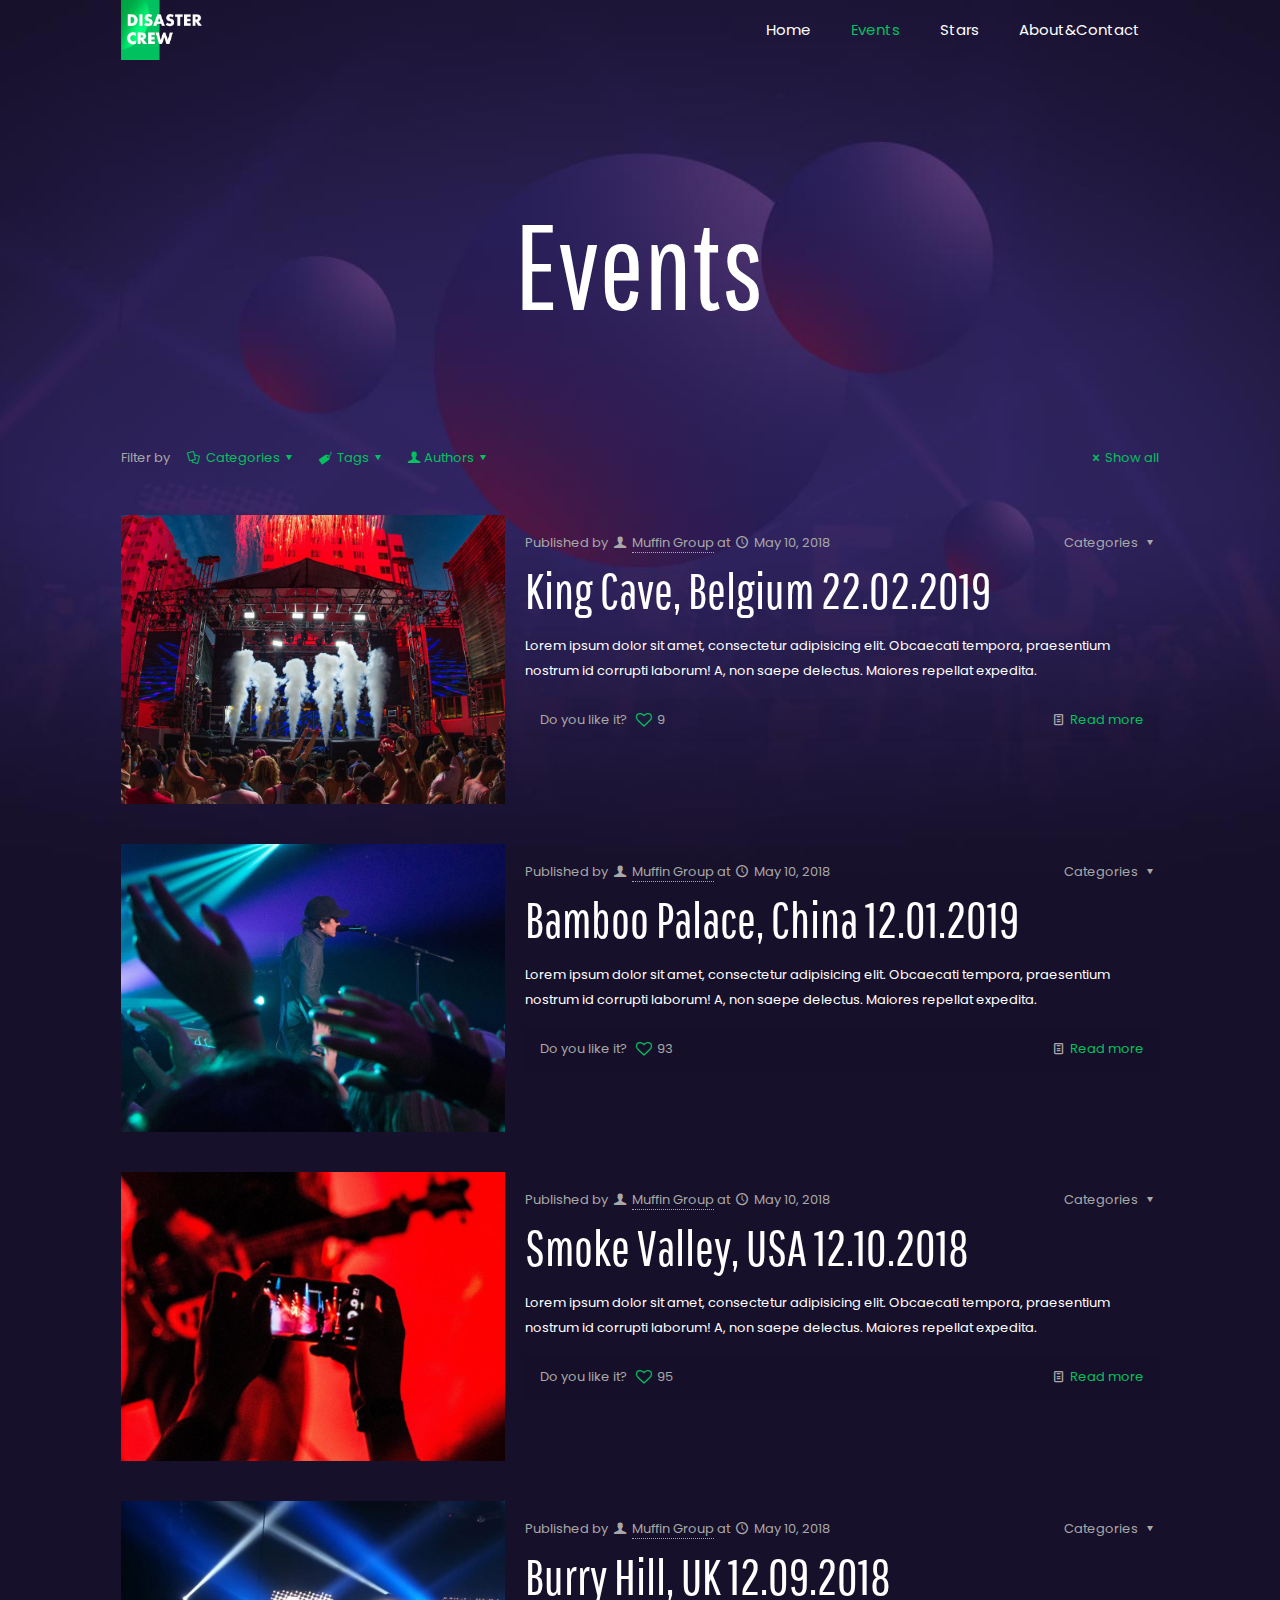
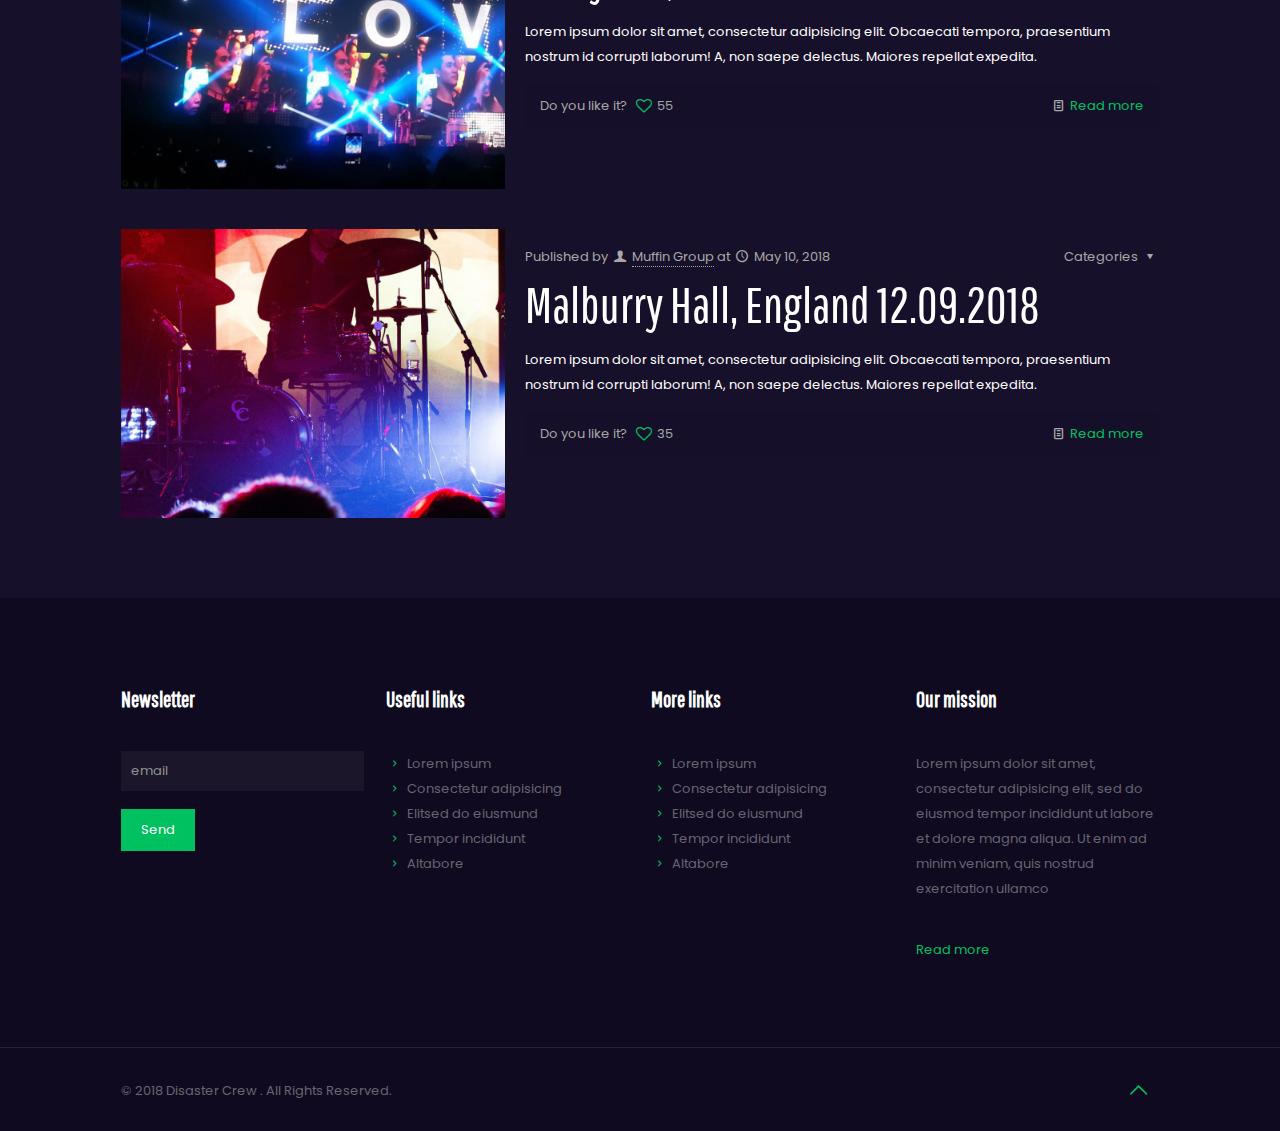
<file: be/event2/events.html>
<!DOCTYPE html>
<html class="no-js" lang="en-US" itemscope itemtype="https://schema.org/WebPage">

<head>
    <meta charset="UTF-8" />
    <meta name="viewport" content="width=device-width, initial-scale=1, maximum-scale=1" />
    <link rel="alternate" hreflang="en-us" href="../../be/event2/king-cave-belgium-22-02-2019.html" />
    <script>(function(i,s,o,g,r,a,m){i['GoogleAnalyticsObject']=r;i[r]=i[r]||function(){(i[r].q=i[r].q||[]).push(arguments)},i[r].l=1*new Date();a=s.createElement(o),m=s.getElementsByTagName(o)[0];a.async=1;a.src=g;m.parentNode.insertBefore(a,m)})(window,document,'script','//www.google-analytics.com/analytics.js','ga');ga('create','UA-31305350-1','muffingroup.com');ga('send','pageview');</script>
    <link rel="shortcut icon" href="../../be/event2/wp-content/themes/betheme/images/favicon.ico" />
    <title>Events &#8211; Disaster Crew</title>
    <script id="mfn-dnmc-config-js">window.mfn_ajax="https://themes.muffingroup.com/be/event2/wp-admin/admin-ajax.php";window.mfn={mobile_init:1240,nicescroll:40,parallax:"translate3d",responsive:1,retina_js:0};window.mfn_lightbox={disable:false,disableMobile:false,title:false,};window.mfn_sliders={blog:0,clients:0,offer:0,portfolio:0,shop:0,slider:2500,testimonials:0};</script>
    <link rel='dns-prefetch' href='//fonts.googleapis.com' />
    <link rel='dns-prefetch' href='//s.w.org' />
    <link rel="alternate" type="application/rss+xml" title="BeEvent 2 - BeTheme &raquo; Feed" href="https://themes.muffingroup.com/be/event2/feed/" />
    <link rel="alternate" type="application/rss+xml" title="BeEvent 2 - BeTheme &raquo; Comments Feed" href="https://themes.muffingroup.com/be/event2/comments/feed/" />
    <script type="text/javascript">
    /*<![CDATA[*/
    window._wpemojiSettings = { "baseUrl": "https:\/\/s.w.org\/images\/core\/emoji\/11\/72x72\/", "ext": ".png", "svgUrl": "https:\/\/s.w.org\/images\/core\/emoji\/11\/svg\/", "svgExt": ".svg", "source": { "concatemoji": "https:\/\/themes.muffingroup.com\/be\/event2\/wp-includes\/js\/wp-emoji-release.min.js" } };
    ! function(a, b, c) {
        function d(a, b) { var c = String.fromCharCode;
            l.clearRect(0, 0, k.width, k.height), l.fillText(c.apply(this, a), 0, 0); var d = k.toDataURL();
            l.clearRect(0, 0, k.width, k.height), l.fillText(c.apply(this, b), 0, 0); var e = k.toDataURL(); return d === e }

        function e(a) { var b; if (!l || !l.fillText) return !1; switch (l.textBaseline = "top", l.font = "600 32px Arial", a) {
                case "flag":
                    return !(b = d([55356, 56826, 55356, 56819], [55356, 56826, 8203, 55356, 56819])) && (b = d([55356, 57332, 56128, 56423, 56128, 56418, 56128, 56421, 56128, 56430, 56128, 56423, 56128, 56447], [55356, 57332, 8203, 56128, 56423, 8203, 56128, 56418, 8203, 56128, 56421, 8203, 56128, 56430, 8203, 56128, 56423, 8203, 56128, 56447]), !b);
                case "emoji":
                    return b = d([55358, 56760, 9792, 65039], [55358, 56760, 8203, 9792, 65039]), !b } return !1 }

        function f(a) { var c = b.createElement("script");
            c.src = a, c.defer = c.type = "text/javascript", b.getElementsByTagName("head")[0].appendChild(c) } var g, h, i, j, k = b.createElement("canvas"),
            l = k.getContext && k.getContext("2d"); for (j = Array("flag", "emoji"), c.supports = { everything: !0, everythingExceptFlag: !0 }, i = 0; i < j.length; i++) c.supports[j[i]] = e(j[i]), c.supports.everything = c.supports.everything && c.supports[j[i]], "flag" !== j[i] && (c.supports.everythingExceptFlag = c.supports.everythingExceptFlag && c.supports[j[i]]);
        c.supports.everythingExceptFlag = c.supports.everythingExceptFlag && !c.supports.flag, c.DOMReady = !1, c.readyCallback = function() { c.DOMReady = !0 }, c.supports.everything || (h = function() { c.readyCallback() }, b.addEventListener ? (b.addEventListener("DOMContentLoaded", h, !1), a.addEventListener("load", h, !1)) : (a.attachEvent("onload", h), b.attachEvent("onreadystatechange", function() { "complete" === b.readyState && c.readyCallback() })), g = c.source || {}, g.concatemoji ? f(g.concatemoji) : g.wpemoji && g.twemoji && (f(g.twemoji), f(g.wpemoji))) }(window, document, window._wpemojiSettings); /*]]>*/
    </script>
    <style type="text/css">
    img.wp-smiley,
    img.emoji {
        display: inline !important;
        border: none !important;
        box-shadow: none !important;
        height: 1em !important;
        width: 1em !important;
        margin: 0 .07em !important;
        vertical-align: -0.1em !important;
        background: none !important;
        padding: 0 !important;
    }
    </style>
    <link rel='stylesheet' id='contact-form-7-css' href='../../be/event2/wp-content/plugins/contact-form-7/includes/css/styles.css' type='text/css' media='all' />
    <link rel='stylesheet' id='rs-plugin-settings-css' href='../../be/event2/wp-content/plugins/revslider/public/assets/css/settings.css' type='text/css' media='all' />
    <style id='rs-plugin-settings-inline-css' type='text/css'>
    #rs-demo-id {}
    </style>
    <link rel='stylesheet' id='style-css' href='../../be/event2/wp-content/themes/betheme/style.css' type='text/css' media='all' />
    <link rel='stylesheet' id='mfn-base-css' href='../../be/event2/wp-content/themes/betheme/css/base.css' type='text/css' media='all' />
    <link rel='stylesheet' id='mfn-layout-css' href='../../be/event2/wp-content/themes/betheme/css/layout.css' type='text/css' media='all' />
    <link rel='stylesheet' id='mfn-shortcodes-css' href='../../be/event2/wp-content/themes/betheme/css/shortcodes.css' type='text/css' media='all' />
    <link rel='stylesheet' id='mfn-animations-css' href='../../be/event2/wp-content/themes/betheme/assets/animations/animations.min.css' type='text/css' media='all' />
    <link rel='stylesheet' id='mfn-jquery-ui-css' href='../../be/event2/wp-content/themes/betheme/assets/ui/jquery.ui.all.css' type='text/css' media='all' />
    <link rel='stylesheet' id='mfn-jplayer-css' href='../../be/event2/wp-content/themes/betheme/assets/jplayer/css/jplayer.blue.monday.css' type='text/css' media='all' />
    <link rel='stylesheet' id='mfn-responsive-css' href='../../be/event2/wp-content/themes/betheme/css/responsive.css' type='text/css' media='all' />
    <link rel='stylesheet' id='Poppins-css' href='https://fonts.googleapis.com/css?family=Poppins%3A1%2C300%2C400%2C400italic%2C500%2C600%2C700%2C700italic%2C800&#038;ver=4.9.8' type='text/css' media='all' />
    <link rel='stylesheet' id='Pathway+Gothic+One-css' href='https://fonts.googleapis.com/css?family=Pathway+Gothic+One%3A1%2C300%2C400%2C400italic%2C500%2C600%2C700%2C700italic%2C800&#038;ver=4.9.8' type='text/css' media='all' />
    <link rel='stylesheet' id='mfn-be-demo-css' href='../../be/event2/wp-content/plugins/mfn-be-demo/css/style.css' type='text/css' media='all' />
    <script type='text/javascript' src='../../be/event2/wp-includes/js/jquery/jquery.js'></script>
    <script type='text/javascript' src='../../be/event2/wp-includes/js/jquery/jquery-migrate.min.js'></script>
    <script type='text/javascript' src='../../be/event2/wp-content/plugins/revslider/public/assets/js/jquery.themepunch.tools.min.js'></script>
    <script type='text/javascript' src='../../be/event2/wp-content/plugins/revslider/public/assets/js/jquery.themepunch.revolution.min.js'></script>
    <link rel='https://api.w.org/' href='https://themes.muffingroup.com/be/event2/wp-json/' />
    <link rel="EditURI" type="application/rsd+xml" title="RSD" href="https://themes.muffingroup.com/be/event2/xmlrpc.php?rsd" />
    <link rel="wlwmanifest" type="application/wlwmanifest+xml" href="https://themes.muffingroup.com/be/event2/wp-includes/wlwmanifest.xml" />
    <meta name="generator" content="WordPress 4.9.8" />
    <style id="mfn-dnmc-bg-css">html{background-image:url(../../be/event2/wp-content/uploads/2018/05/event2-stars-mainbg.jpg);background-repeat:no-repeat;background-position:center top;background-size:cover}</style>
    <style id="mfn-dnmc-style-css">@media only screen and (min-width: 1240px){body:not(.header-simple) #Top_bar #menu{display:block!important}.tr-menu #Top_bar #menu{background:none!important}#Top_bar .menu > li > ul.mfn-megamenu{width:984px}#Top_bar .menu > li > ul.mfn-megamenu > li{float:left}#Top_bar .menu > li > ul.mfn-megamenu > li.mfn-megamenu-cols-1{width:100%}#Top_bar .menu > li > ul.mfn-megamenu > li.mfn-megamenu-cols-2{width:50%}#Top_bar .menu > li > ul.mfn-megamenu > li.mfn-megamenu-cols-3{width:33.33%}#Top_bar .menu > li > ul.mfn-megamenu > li.mfn-megamenu-cols-4{width:25%}#Top_bar .menu > li > ul.mfn-megamenu > li.mfn-megamenu-cols-5{width:20%}#Top_bar .menu > li > ul.mfn-megamenu > li.mfn-megamenu-cols-6{width:16.66%}#Top_bar .menu > li > ul.mfn-megamenu > li > ul{display:block!important;position:inherit;left:auto;top:auto;border-width:0 1px 0 0}#Top_bar .menu > li > ul.mfn-megamenu > li:last-child > ul{border:0}#Top_bar .menu > li > ul.mfn-megamenu > li > ul li{width:auto}#Top_bar .menu > li > ul.mfn-megamenu a.mfn-megamenu-title{text-transform:uppercase;font-weight:400;background:none}#Top_bar .menu > li > ul.mfn-megamenu a .menu-arrow{display:none}.menuo-right #Top_bar .menu > li > ul.mfn-megamenu{left:auto;right:0}.menuo-right #Top_bar .menu > li > ul.mfn-megamenu-bg{box-sizing:border-box}#Top_bar .menu > li > ul.mfn-megamenu-bg{padding:20px 166px 20px 20px;background-repeat:no-repeat;background-position:right bottom}.rtl #Top_bar .menu > li > ul.mfn-megamenu-bg{padding-left:166px;padding-right:20px;background-position:left bottom}#Top_bar .menu > li > ul.mfn-megamenu-bg > li{background:none}#Top_bar .menu > li > ul.mfn-megamenu-bg > li a{border:none}#Top_bar .menu > li > ul.mfn-megamenu-bg > li > ul{background:none!important;-webkit-box-shadow:0 0 0 0;-moz-box-shadow:0 0 0 0;box-shadow:0 0 0 0}.mm-vertical #Top_bar .container{position:relative;}.mm-vertical #Top_bar .top_bar_left{position:static;}.mm-vertical #Top_bar .menu > li ul{box-shadow:0 0 0 0 transparent!important;background-image:none;}.mm-vertical #Top_bar .menu > li > ul.mfn-megamenu{width:98%!important;margin:0 1%;padding:20px 0;}.mm-vertical.header-plain #Top_bar .menu > li > ul.mfn-megamenu{width:100%!important;margin:0;}.mm-vertical #Top_bar .menu > li > ul.mfn-megamenu > li{display:table-cell;float:none!important;width:10%;padding:0 15px;border-right:1px solid rgba(0, 0, 0, 0.05);}.mm-vertical #Top_bar .menu > li > ul.mfn-megamenu > li:last-child{border-right-width:0}.mm-vertical #Top_bar .menu > li > ul.mfn-megamenu > li.hide-border{border-right-width:0}.mm-vertical #Top_bar .menu > li > ul.mfn-megamenu > li a{border-bottom-width:0;padding:9px 15px;line-height:120%;}.mm-vertical #Top_bar .menu > li > ul.mfn-megamenu a.mfn-megamenu-title{font-weight:700;}.rtl .mm-vertical #Top_bar .menu > li > ul.mfn-megamenu > li:first-child{border-right-width:0}.rtl .mm-vertical #Top_bar .menu > li > ul.mfn-megamenu > li:last-child{border-right-width:1px}.header-plain:not(.menuo-right) #Header .top_bar_left{width:auto!important}.header-stack.header-center #Top_bar #menu{display:inline-block!important}.header-simple #Top_bar #menu{display:none;height:auto;width:300px;bottom:auto;top:100%;right:1px;position:absolute;margin:0}.header-simple #Header a.responsive-menu-toggle{display:block;right:10px}.header-simple #Top_bar #menu > ul{width:100%;float:left}.header-simple #Top_bar #menu ul li{width:100%;padding-bottom:0;border-right:0;position:relative}.header-simple #Top_bar #menu ul li a{padding:0 20px;margin:0;display:block;height:auto;line-height:normal;border:none}.header-simple #Top_bar #menu ul li a:after{display:none}.header-simple #Top_bar #menu ul li a span{border:none;line-height:44px;display:inline;padding:0}.header-simple #Top_bar #menu ul li.submenu .menu-toggle{display:block;position:absolute;right:0;top:0;width:44px;height:44px;line-height:44px;font-size:30px;font-weight:300;text-align:center;cursor:pointer;color:#444;opacity:0.33;}.header-simple #Top_bar #menu ul li.submenu .menu-toggle:after{content:"+"}.header-simple #Top_bar #menu ul li.hover > .menu-toggle:after{content:"-"}.header-simple #Top_bar #menu ul li.hover a{border-bottom:0}.header-simple #Top_bar #menu ul.mfn-megamenu li .menu-toggle{display:none}.header-simple #Top_bar #menu ul li ul{position:relative!important;left:0!important;top:0;padding:0;margin:0!important;width:auto!important;background-image:none}.header-simple #Top_bar #menu ul li ul li{width:100%!important;display:block;padding:0;}.header-simple #Top_bar #menu ul li ul li a{padding:0 20px 0 30px}.header-simple #Top_bar #menu ul li ul li a .menu-arrow{display:none}.header-simple #Top_bar #menu ul li ul li a span{padding:0}.header-simple #Top_bar #menu ul li ul li a span:after{display:none!important}.header-simple #Top_bar .menu > li > ul.mfn-megamenu a.mfn-megamenu-title{text-transform:uppercase;font-weight:400}.header-simple #Top_bar .menu > li > ul.mfn-megamenu > li > ul{display:block!important;position:inherit;left:auto;top:auto}.header-simple #Top_bar #menu ul li ul li ul{border-left:0!important;padding:0;top:0}.header-simple #Top_bar #menu ul li ul li ul li a{padding:0 20px 0 40px}.rtl.header-simple #Top_bar #menu{left:1px;right:auto}.rtl.header-simple #Top_bar a.responsive-menu-toggle{left:10px;right:auto}.rtl.header-simple #Top_bar #menu ul li.submenu .menu-toggle{left:0;right:auto}.rtl.header-simple #Top_bar #menu ul li ul{left:auto!important;right:0!important}.rtl.header-simple #Top_bar #menu ul li ul li a{padding:0 30px 0 20px}.rtl.header-simple #Top_bar #menu ul li ul li ul li a{padding:0 40px 0 20px}.menu-highlight #Top_bar .menu > li{margin:0 2px}.menu-highlight:not(.header-creative) #Top_bar .menu > li > a{margin:20px 0;padding:0;-webkit-border-radius:5px;border-radius:5px}.menu-highlight #Top_bar .menu > li > a:after{display:none}.menu-highlight #Top_bar .menu > li > a span:not(.description){line-height:50px}.menu-highlight #Top_bar .menu > li > a span.description{display:none}.menu-highlight.header-stack #Top_bar .menu > li > a{margin:10px 0!important}.menu-highlight.header-stack #Top_bar .menu > li > a span:not(.description){line-height:40px}.menu-highlight.header-transparent #Top_bar .menu > li > a{margin:5px 0}.menu-highlight.header-simple #Top_bar #menu ul li,.menu-highlight.header-creative #Top_bar #menu ul li{margin:0}.menu-highlight.header-simple #Top_bar #menu ul li > a,.menu-highlight.header-creative #Top_bar #menu ul li > a{-webkit-border-radius:0;border-radius:0}.menu-highlight:not(.header-fixed):not(.header-simple) #Top_bar.is-sticky .menu > li > a{margin:10px 0!important;padding:5px 0!important}.menu-highlight:not(.header-fixed):not(.header-simple) #Top_bar.is-sticky .menu > li > a span{line-height:30px!important}.header-modern.menu-highlight.menuo-right .menu_wrapper{margin-right:20px}.menu-line-below #Top_bar .menu > li > a:after{top:auto;bottom:-4px}.menu-line-below #Top_bar.is-sticky .menu > li > a:after{top:auto;bottom:-4px}.menu-line-below-80 #Top_bar:not(.is-sticky) .menu > li > a:after{height:4px;left:10%;top:50%;margin-top:20px;width:80%}.menu-line-below-80-1 #Top_bar:not(.is-sticky) .menu > li > a:after{height:1px;left:10%;top:50%;margin-top:20px;width:80%}.menu-link-color #Top_bar .menu > li > a:after{display:none!important}.menu-arrow-top #Top_bar .menu > li > a:after{background:none repeat scroll 0 0 rgba(0,0,0,0)!important;border-color:#ccc transparent transparent;border-style:solid;border-width:7px 7px 0;display:block;height:0;left:50%;margin-left:-7px;top:0!important;width:0}.menu-arrow-top.header-transparent #Top_bar .menu > li > a:after,.menu-arrow-top.header-plain #Top_bar .menu > li > a:after{display:none}.menu-arrow-top #Top_bar.is-sticky .menu > li > a:after{top:0!important}.menu-arrow-bottom #Top_bar .menu > li > a:after{background:none!important;border-color:transparent transparent #ccc;border-style:solid;border-width:0 7px 7px;display:block;height:0;left:50%;margin-left:-7px;top:auto;bottom:0;width:0}.menu-arrow-bottom.header-transparent #Top_bar .menu > li > a:after,.menu-arrow-bottom.header-plain #Top_bar .menu > li > a:after{display:none}.menu-arrow-bottom #Top_bar.is-sticky .menu > li > a:after{top:auto;bottom:0}.menuo-no-borders #Top_bar .menu > li > a span:not(.description){border-right-width:0}.menuo-no-borders #Header_creative #Top_bar .menu > li > a span{border-bottom-width:0}.menuo-right #Top_bar .menu_wrapper{float:right}.menuo-right.header-stack:not(.header-center) #Top_bar .menu_wrapper{margin-right:150px}body.header-creative{padding-left:50px}body.header-creative.header-open{padding-left:250px}body.error404,body.under-construction,body.template-blank{padding-left:0!important}.header-creative.footer-fixed #Footer,.header-creative.footer-sliding #Footer,.header-creative.footer-stick #Footer.is-sticky{box-sizing:border-box;padding-left:50px;}.header-open.footer-fixed #Footer,.header-open.footer-sliding #Footer,.header-creative.footer-stick #Footer.is-sticky{padding-left:250px;}.header-rtl.header-creative.footer-fixed #Footer,.header-rtl.header-creative.footer-sliding #Footer,.header-rtl.header-creative.footer-stick #Footer.is-sticky{padding-left:0;padding-right:50px;}.header-rtl.header-open.footer-fixed #Footer,.header-rtl.header-open.footer-sliding #Footer,.header-rtl.header-creative.footer-stick #Footer.is-sticky{padding-right:250px;}#Header_creative{background:#fff;position:fixed;width:250px;height:100%;left:-200px;top:0;z-index:9002;-webkit-box-shadow:2px 0 4px 2px rgba(0,0,0,.15);box-shadow:2px 0 4px 2px rgba(0,0,0,.15)}#Header_creative .container{width:100%}#Header_creative .creative-wrapper{opacity:0;margin-right:50px}#Header_creative a.creative-menu-toggle{display:block;width:34px;height:34px;line-height:34px;font-size:22px;text-align:center;position:absolute;top:10px;right:8px;border-radius:3px}.admin-bar #Header_creative a.creative-menu-toggle{top:42px}#Header_creative #Top_bar{position:static;width:100%}#Header_creative #Top_bar .top_bar_left{width:100%!important;float:none}#Header_creative #Top_bar .top_bar_right{width:100%!important;float:none;height:auto;margin-bottom:35px;text-align:center;padding:0 20px;top:0;-webkit-box-sizing:border-box;-moz-box-sizing:border-box;box-sizing:border-box}#Header_creative #Top_bar .top_bar_right:before{display:none}#Header_creative #Top_bar .top_bar_right_wrapper{top:0}#Header_creative #Top_bar .logo{float:none;text-align:center;margin:15px 0}#Header_creative #Top_bar .menu_wrapper{float:none;margin:0 0 30px}#Header_creative #Top_bar .menu > li{width:100%;float:none;position:relative}#Header_creative #Top_bar .menu > li > a{padding:0;text-align:center}#Header_creative #Top_bar .menu > li > a:after{display:none}#Header_creative #Top_bar .menu > li > a span{border-right:0;border-bottom-width:1px;line-height:38px}#Header_creative #Top_bar .menu li ul{left:100%;right:auto;top:0;box-shadow:2px 2px 2px 0 rgba(0,0,0,0.03);-webkit-box-shadow:2px 2px 2px 0 rgba(0,0,0,0.03)}#Header_creative #Top_bar .menu > li > ul.mfn-megamenu{margin:0;width:700px!important;}#Header_creative #Top_bar .menu > li > ul.mfn-megamenu > li > ul{left:0}#Header_creative #Top_bar .menu li ul li a{padding-top:9px;padding-bottom:8px}#Header_creative #Top_bar .menu li ul li ul{top:0}#Header_creative #Top_bar .menu > li > a span.description{display:block;font-size:13px;line-height:28px!important;clear:both}#Header_creative #Top_bar .search_wrapper{left:100%;top:auto;bottom:0}#Header_creative #Top_bar a#header_cart{display:inline-block;float:none;top:3px}#Header_creative #Top_bar a#search_button{display:inline-block;float:none;top:3px}#Header_creative #Top_bar .wpml-languages{display:inline-block;float:none;top:0}#Header_creative #Top_bar .wpml-languages.enabled:hover a.active{padding-bottom:9px}#Header_creative #Top_bar .action_button{display:inline-block;float:none;top:16px;margin:0}#Header_creative #Top_bar .banner_wrapper{display:block;text-align:center}#Header_creative #Top_bar .banner_wrapper img{max-width:100%;height:auto;display:inline-block}#Header_creative #Action_bar{display:none;position:absolute;bottom:0;top:auto;clear:both;padding:0 20px;box-sizing:border-box}#Header_creative #Action_bar .social{float:none;text-align:center;padding:5px 0 15px}#Header_creative #Action_bar .social li{margin-bottom:2px}#Header_creative .social li a{color:rgba(0,0,0,.5)}#Header_creative .social li a:hover{color:#000}#Header_creative .creative-social{position:absolute;bottom:10px;right:0;width:50px}#Header_creative .creative-social li{display:block;float:none;width:100%;text-align:center;margin-bottom:5px}.header-creative .fixed-nav.fixed-nav-prev{margin-left:50px}.header-creative.header-open .fixed-nav.fixed-nav-prev{margin-left:250px}.menuo-last #Header_creative #Top_bar .menu li.last ul{top:auto;bottom:0}.header-open #Header_creative{left:0}.header-open #Header_creative .creative-wrapper{opacity:1;margin:0!important;}.header-open #Header_creative .creative-menu-toggle,.header-open #Header_creative .creative-social{display:none}.header-open #Header_creative #Action_bar{display:block}body.header-rtl.header-creative{padding-left:0;padding-right:50px}.header-rtl #Header_creative{left:auto;right:-200px}.header-rtl.nice-scroll #Header_creative{margin-right:10px}.header-rtl #Header_creative .creative-wrapper{margin-left:50px;margin-right:0}.header-rtl #Header_creative a.creative-menu-toggle{left:8px;right:auto}.header-rtl #Header_creative .creative-social{left:0;right:auto}.header-rtl #Footer #back_to_top.sticky{right:125px}.header-rtl #popup_contact{right:70px}.header-rtl #Header_creative #Top_bar .menu li ul{left:auto;right:100%}.header-rtl #Header_creative #Top_bar .search_wrapper{left:auto;right:100%;}.header-rtl .fixed-nav.fixed-nav-prev{margin-left:0!important}.header-rtl .fixed-nav.fixed-nav-next{margin-right:50px}body.header-rtl.header-creative.header-open{padding-left:0;padding-right:250px!important}.header-rtl.header-open #Header_creative{left:auto;right:0}.header-rtl.header-open #Footer #back_to_top.sticky{right:325px}.header-rtl.header-open #popup_contact{right:270px}.header-rtl.header-open .fixed-nav.fixed-nav-next{margin-right:250px}#Header_creative.active{left:-1px;}.header-rtl #Header_creative.active{left:auto;right:-1px;}#Header_creative.active .creative-wrapper{opacity:1;margin:0}.header-creative .vc_row[data-vc-full-width]{padding-left:50px}.header-creative.header-open .vc_row[data-vc-full-width]{padding-left:250px}.header-open .vc_parallax .vc_parallax-inner { left:auto; width: calc(100% - 250px); }.header-open.header-rtl .vc_parallax .vc_parallax-inner { left:0; right:auto; }#Header_creative.scroll{height:100%;overflow-y:auto}#Header_creative.scroll:not(.dropdown) .menu li ul{display:none!important}#Header_creative.scroll #Action_bar{position:static}#Header_creative.dropdown{outline:none}#Header_creative.dropdown #Top_bar .menu_wrapper{float:left}#Header_creative.dropdown #Top_bar #menu ul li{position:relative;float:left}#Header_creative.dropdown #Top_bar #menu ul li a:after{display:none}#Header_creative.dropdown #Top_bar #menu ul li a span{line-height:38px;padding:0}#Header_creative.dropdown #Top_bar #menu ul li.submenu .menu-toggle{display:block;position:absolute;right:0;top:0;width:38px;height:38px;line-height:38px;font-size:26px;font-weight:300;text-align:center;cursor:pointer;color:#444;opacity:0.33;}#Header_creative.dropdown #Top_bar #menu ul li.submenu .menu-toggle:after{content:"+"}#Header_creative.dropdown #Top_bar #menu ul li.hover > .menu-toggle:after{content:"-"}#Header_creative.dropdown #Top_bar #menu ul li.hover a{border-bottom:0}#Header_creative.dropdown #Top_bar #menu ul.mfn-megamenu li .menu-toggle{display:none}#Header_creative.dropdown #Top_bar #menu ul li ul{position:relative!important;left:0!important;top:0;padding:0;margin-left:0!important;width:auto!important;background-image:none}#Header_creative.dropdown #Top_bar #menu ul li ul li{width:100%!important}#Header_creative.dropdown #Top_bar #menu ul li ul li a{padding:0 10px;text-align:center}#Header_creative.dropdown #Top_bar #menu ul li ul li a .menu-arrow{display:none}#Header_creative.dropdown #Top_bar #menu ul li ul li a span{padding:0}#Header_creative.dropdown #Top_bar #menu ul li ul li a span:after{display:none!important}#Header_creative.dropdown #Top_bar .menu > li > ul.mfn-megamenu a.mfn-megamenu-title{text-transform:uppercase;font-weight:400}#Header_creative.dropdown #Top_bar .menu > li > ul.mfn-megamenu > li > ul{display:block!important;position:inherit;left:auto;top:auto}#Header_creative.dropdown #Top_bar #menu ul li ul li ul{border-left:0!important;padding:0;top:0}#Header_creative{transition: left .5s ease-in-out, right .5s ease-in-out;}#Header_creative .creative-wrapper{transition: opacity .5s ease-in-out, margin 0s ease-in-out .5s;}#Header_creative.active .creative-wrapper{transition: opacity .5s ease-in-out, margin 0s ease-in-out;}}@media only screen and (min-width: 768px){#Top_bar.is-sticky{position:fixed!important;width:100%;left:0;top:-60px;height:60px;z-index:701;background:#fff;opacity:.97;filter:alpha(opacity = 97);-webkit-box-shadow:0 2px 5px 0 rgba(0,0,0,0.1);-moz-box-shadow:0 2px 5px 0 rgba(0,0,0,0.1);box-shadow:0 2px 5px 0 rgba(0,0,0,0.1)}.layout-boxed.header-boxed #Top_bar.is-sticky{max-width:1240px;left:50%;-webkit-transform:translateX(-50%);transform:translateX(-50%)}.layout-boxed.header-boxed.nice-scroll #Top_bar.is-sticky{margin-left:-5px}#Top_bar.is-sticky .top_bar_left,#Top_bar.is-sticky .top_bar_right,#Top_bar.is-sticky .top_bar_right:before{background:none}#Top_bar.is-sticky .top_bar_right{top:-4px;height:auto;}#Top_bar.is-sticky .top_bar_right_wrapper{top:15px}.header-plain #Top_bar.is-sticky .top_bar_right_wrapper{top:0}#Top_bar.is-sticky .logo{width:auto;margin:0 30px 0 20px;padding:0}#Top_bar.is-sticky #logo{padding:5px 0!important;height:50px!important;line-height:50px!important}.logo-no-sticky-padding #Top_bar.is-sticky #logo{height:60px!important;line-height:60px!important}#Top_bar.is-sticky #logo img.logo-main{display:none}#Top_bar.is-sticky #logo img.logo-sticky{display:inline;max-height:35px;}#Top_bar.is-sticky .menu_wrapper{clear:none}#Top_bar.is-sticky .menu_wrapper .menu > li > a{padding:15px 0}#Top_bar.is-sticky .menu > li > a,#Top_bar.is-sticky .menu > li > a span{line-height:30px}#Top_bar.is-sticky .menu > li > a:after{top:auto;bottom:-4px}#Top_bar.is-sticky .menu > li > a span.description{display:none}#Top_bar.is-sticky .secondary_menu_wrapper,#Top_bar.is-sticky .banner_wrapper{display:none}.header-overlay #Top_bar.is-sticky{display:none}.sticky-dark #Top_bar.is-sticky{background:rgba(0,0,0,.8)}.sticky-dark #Top_bar.is-sticky #menu{background:rgba(0,0,0,.8)}.sticky-dark #Top_bar.is-sticky .menu > li > a{color:#fff}.sticky-dark #Top_bar.is-sticky .top_bar_right a{color:rgba(255,255,255,.5)}.sticky-dark #Top_bar.is-sticky .wpml-languages a.active,.sticky-dark #Top_bar.is-sticky .wpml-languages ul.wpml-lang-dropdown{background:rgba(0,0,0,0.3);border-color:rgba(0,0,0,0.1)}}@media only screen and (max-width: 1239px){#Top_bar #menu{display:none;height:auto;width:300px;bottom:auto;top:100%;right:1px;position:absolute;margin:0}#Top_bar a.responsive-menu-toggle{display:block}#Top_bar #menu > ul{width:100%;float:left}#Top_bar #menu ul li{width:100%;padding-bottom:0;border-right:0;position:relative}#Top_bar #menu ul li a{padding:0 25px;margin:0;display:block;height:auto;line-height:normal;border:none}#Top_bar #menu ul li a:after{display:none}#Top_bar #menu ul li a span{border:none;line-height:44px;display:inline;padding:0}#Top_bar #menu ul li a span.description{margin:0 0 0 5px}#Top_bar #menu ul li.submenu .menu-toggle{display:block;position:absolute;right:15px;top:0;width:44px;height:44px;line-height:44px;font-size:30px;font-weight:300;text-align:center;cursor:pointer;color:#444;opacity:0.33;}#Top_bar #menu ul li.submenu .menu-toggle:after{content:"+"}#Top_bar #menu ul li.hover > .menu-toggle:after{content:"-"}#Top_bar #menu ul li.hover a{border-bottom:0}#Top_bar #menu ul li a span:after{display:none!important}#Top_bar #menu ul.mfn-megamenu li .menu-toggle{display:none}#Top_bar #menu ul li ul{position:relative!important;left:0!important;top:0;padding:0;margin-left:0!important;width:auto!important;background-image:none!important;box-shadow:0 0 0 0 transparent!important;-webkit-box-shadow:0 0 0 0 transparent!important}#Top_bar #menu ul li ul li{width:100%!important}#Top_bar #menu ul li ul li a{padding:0 20px 0 35px}#Top_bar #menu ul li ul li a .menu-arrow{display:none}#Top_bar #menu ul li ul li a span{padding:0}#Top_bar #menu ul li ul li a span:after{display:none!important}#Top_bar .menu > li > ul.mfn-megamenu a.mfn-megamenu-title{text-transform:uppercase;font-weight:400}#Top_bar .menu > li > ul.mfn-megamenu > li > ul{display:block!important;position:inherit;left:auto;top:auto}#Top_bar #menu ul li ul li ul{border-left:0!important;padding:0;top:0}#Top_bar #menu ul li ul li ul li a{padding:0 20px 0 45px}.rtl #Top_bar #menu{left:1px;right:auto}.rtl #Top_bar a.responsive-menu-toggle{left:20px;right:auto}.rtl #Top_bar #menu ul li.submenu .menu-toggle{left:15px;right:auto;border-left:none;border-right:1px solid #eee}.rtl #Top_bar #menu ul li ul{left:auto!important;right:0!important}.rtl #Top_bar #menu ul li ul li a{padding:0 30px 0 20px}.rtl #Top_bar #menu ul li ul li ul li a{padding:0 40px 0 20px}.header-stack .menu_wrapper a.responsive-menu-toggle{position:static!important;margin:11px 0!important}.header-stack .menu_wrapper #menu{left:0;right:auto}.rtl.header-stack #Top_bar #menu{left:auto;right:0}.admin-bar #Header_creative{top:32px}.header-creative.layout-boxed{padding-top:85px}.header-creative.layout-full-width #Wrapper{padding-top:60px}#Header_creative{position:fixed;width:100%;left:0!important;top:0;z-index:1001}#Header_creative .creative-wrapper{display:block!important;opacity:1!important}#Header_creative .creative-menu-toggle,#Header_creative .creative-social{display:none!important;opacity:1!important;filter:alpha(opacity=100)!important}#Header_creative #Top_bar{position:static;width:100%}#Header_creative #Top_bar #logo{height:50px;line-height:50px;padding:5px 0}#Header_creative #Top_bar #logo img.logo-sticky{max-height:40px!important}#Header_creative #logo img.logo-main{display:none}#Header_creative #logo img.logo-sticky{display:inline-block}.logo-no-sticky-padding #Header_creative #Top_bar #logo{height:60px;line-height:60px;padding:0}.logo-no-sticky-padding #Header_creative #Top_bar #logo img.logo-sticky{max-height:60px!important}#Header_creative #Action_bar{display:none}#Header_creative #Top_bar .top_bar_right{height:60px;top:0}#Header_creative #Top_bar .top_bar_right:before{display:none}#Header_creative #Top_bar .top_bar_right_wrapper{top:0;padding-top:9px}#Header_creative.scroll{overflow:visible!important}}#Header_wrapper, #Intro {background-color: #17102a;}#Subheader {background-color: rgba(23, 16, 42, 0);}.header-classic #Action_bar, .header-fixed #Action_bar, .header-plain #Action_bar, .header-split #Action_bar, .header-stack #Action_bar {background-color: #292b33;}#Sliding-top {background-color: #545454;}#Sliding-top a.sliding-top-control {border-right-color: #545454;}#Sliding-top.st-center a.sliding-top-control,#Sliding-top.st-left a.sliding-top-control {border-top-color: #545454;}#Footer {background-color: #0f0a1f;}body, ul.timeline_items, .icon_box a .desc, .icon_box a:hover .desc, .feature_list ul li a, .list_item a, .list_item a:hover,.widget_recent_entries ul li a, .flat_box a, .flat_box a:hover, .story_box .desc, .content_slider.carouselul li a .title,.content_slider.flat.description ul li .desc, .content_slider.flat.description ul li a .desc, .post-nav.minimal a i {color: #ffffff;}.post-nav.minimal a svg {fill: #ffffff;}.themecolor, .opening_hours .opening_hours_wrapper li span, .fancy_heading_icon .icon_top,.fancy_heading_arrows .icon-right-dir, .fancy_heading_arrows .icon-left-dir, .fancy_heading_line .title,.button-love a.mfn-love, .format-link .post-title .icon-link, .pager-single > span, .pager-single a:hover,.widget_meta ul, .widget_pages ul, .widget_rss ul, .widget_mfn_recent_comments ul li:after, .widget_archive ul,.widget_recent_comments ul li:after, .widget_nav_menu ul, .woocommerce ul.products li.product .price, .shop_slider .shop_slider_ul li .item_wrapper .price,.woocommerce-page ul.products li.product .price, .widget_price_filter .price_label .from, .widget_price_filter .price_label .to,.woocommerce ul.product_list_widget li .quantity .amount, .woocommerce .product div.entry-summary .price, .woocommerce .star-rating span,#Error_404 .error_pic i, .style-simple #Filters .filters_wrapper ul li a:hover, .style-simple #Filters .filters_wrapper ul li.current-cat a,.style-simple .quick_fact .title {color: #00c15f;}.themebg,#comments .commentlist > li .reply a.comment-reply-link,#Filters .filters_wrapper ul li a:hover,#Filters .filters_wrapper ul li.current-cat a,.fixed-nav .arrow,.offer_thumb .slider_pagination a:before,.offer_thumb .slider_pagination a.selected:after,.pager .pages a:hover,.pager .pages a.active,.pager .pages span.page-numbers.current,.pager-single span:after,.portfolio_group.exposure .portfolio-item .desc-inner .line,.Recent_posts ul li .desc:after,.Recent_posts ul li .photo .c,.slider_pagination a.selected,.slider_pagination .slick-active a,.slider_pagination a.selected:after,.slider_pagination .slick-active a:after,.testimonials_slider .slider_images,.testimonials_slider .slider_images a:after,.testimonials_slider .slider_images:before,#Top_bar a#header_cart span,.widget_categories ul,.widget_mfn_menu ul li a:hover,.widget_mfn_menu ul li.current-menu-item:not(.current-menu-ancestor) > a,.widget_mfn_menu ul li.current_page_item:not(.current_page_ancestor) > a,.widget_product_categories ul,.widget_recent_entries ul li:after,.woocommerce-account table.my_account_orders .order-number a,.woocommerce-MyAccount-navigation ul li.is-active a,.style-simple .accordion .question:after,.style-simple .faq .question:after,.style-simple .icon_box .desc_wrapper .title:before,.style-simple #Filters .filters_wrapper ul li a:after,.style-simple .article_box .desc_wrapper p:after,.style-simple .sliding_box .desc_wrapper:after,.style-simple .trailer_box:hover .desc,.tp-bullets.simplebullets.round .bullet.selected,.tp-bullets.simplebullets.round .bullet.selected:after,.tparrows.default,.tp-bullets.tp-thumbs .bullet.selected:after{background-color: #00c15f;}.Latest_news ul li .photo, .Recent_posts.blog_news ul li .photo, .style-simple .opening_hours .opening_hours_wrapper li label,.style-simple .timeline_items li:hover h3, .style-simple .timeline_items li:nth-child(even):hover h3,.style-simple .timeline_items li:hover .desc, .style-simple .timeline_items li:nth-child(even):hover,.style-simple .offer_thumb .slider_pagination a.selected {border-color: #00c15f;}a {color: #00c15f;}a:hover {color: #03954c;}*::-moz-selection {background-color: #00c15f;color: white;}*::selection {background-color: #00c15f;color: white;}.blockquote p.author span, .counter .desc_wrapper .title, .article_box .desc_wrapper p, .team .desc_wrapper p.subtitle,.pricing-box .plan-header p.subtitle, .pricing-box .plan-header .price sup.period, .chart_box p, .fancy_heading .inside,.fancy_heading_line .slogan, .post-meta, .post-meta a, .post-footer, .post-footer a span.label, .pager .pages a, .button-love a .label,.pager-single a, #comments .commentlist > li .comment-author .says, .fixed-nav .desc .date, .filters_buttons li.label, .Recent_posts ul li a .desc .date,.widget_recent_entries ul li .post-date, .tp_recent_tweets .twitter_time, .widget_price_filter .price_label, .shop-filters .woocommerce-result-count,.woocommerce ul.product_list_widget li .quantity, .widget_shopping_cart ul.product_list_widget li dl, .product_meta .posted_in,.woocommerce .shop_table .product-name .variation > dd, .shipping-calculator-button:after,.shop_slider .shop_slider_ul li .item_wrapper .price del,.testimonials_slider .testimonials_slider_ul li .author span, .testimonials_slider .testimonials_slider_ul li .author span a, .Latest_news ul li .desc_footer,.share-simple-wrapper .icons a {color: #a8a8a8;}h1, h1 a, h1 a:hover, .text-logo #logo { color: #ffffff; }h2, h2 a, h2 a:hover { color: #ffffff; }h3, h3 a, h3 a:hover { color: #ffffff; }h4, h4 a, h4 a:hover, .style-simple .sliding_box .desc_wrapper h4 { color: #ffffff; }h5, h5 a, h5 a:hover { color: #ffffff; }h6, h6 a, h6 a:hover,a.content_link .title { color: #ffffff; }.dropcap, .highlight:not(.highlight_image) {background-color: #00c15f;}a.button, a.tp-button {background-color: #00c15f;color: #ffffff;}.button-stroke a.button, .button-stroke a.button .button_icon i, .button-stroke a.tp-button {border-color: #00c15f;color: #ffffff;}.button-stroke a:hover.button, .button-stroke a:hover.tp-button {background-color: #00c15f !important;color: #fff;}a.button_theme, a.tp-button.button_theme,button, input[type="submit"], input[type="reset"], input[type="button"] {background-color: #00c15f;color: #ffffff;}.button-stroke a.button.button_theme,.button-stroke a.button.button_theme .button_icon i, .button-stroke a.tp-button.button_theme,.button-stroke button, .button-stroke input[type="submit"], .button-stroke input[type="reset"], .button-stroke input[type="button"] {border-color: #00c15f;color: #00c15f !important;}.button-stroke a.button.button_theme:hover, .button-stroke a.tp-button.button_theme:hover,.button-stroke button:hover, .button-stroke input[type="submit"]:hover, .button-stroke input[type="reset"]:hover, .button-stroke input[type="button"]:hover {background-color: #00c15f !important;color: #ffffff !important;}a.mfn-link {color: #00c15f;}a.mfn-link-2 span, a:hover.mfn-link-2 span:before, a.hover.mfn-link-2 span:before, a.mfn-link-5 span, a.mfn-link-8:after, a.mfn-link-8:before {background: #00c15f;}a:hover.mfn-link {color: #00c15f;}a.mfn-link-2 span:before, a:hover.mfn-link-4:before, a:hover.mfn-link-4:after, a.hover.mfn-link-4:before, a.hover.mfn-link-4:after, a.mfn-link-5:before, a.mfn-link-7:after, a.mfn-link-7:before {background: #00c15f;}a.mfn-link-6:before {border-bottom-color: #00c15f;}.woocommerce #respond input#submit,.woocommerce a.button,.woocommerce button.button,.woocommerce input.button,.woocommerce #respond input#submit:hover,.woocommerce a.button:hover,.woocommerce button.button:hover,.woocommerce input.button:hover{background-color: #00c15f;color: #fff;}.woocommerce #respond input#submit.alt,.woocommerce a.button.alt,.woocommerce button.button.alt,.woocommerce input.button.alt,.woocommerce #respond input#submit.alt:hover,.woocommerce a.button.alt:hover,.woocommerce button.button.alt:hover,.woocommerce input.button.alt:hover{background-color: #00c15f;color: #fff;}.woocommerce #respond input#submit.disabled,.woocommerce #respond input#submit:disabled,.woocommerce #respond input#submit[disabled]:disabled,.woocommerce a.button.disabled,.woocommerce a.button:disabled,.woocommerce a.button[disabled]:disabled,.woocommerce button.button.disabled,.woocommerce button.button:disabled,.woocommerce button.button[disabled]:disabled,.woocommerce input.button.disabled,.woocommerce input.button:disabled,.woocommerce input.button[disabled]:disabled{background-color: #00c15f;color: #fff;}.woocommerce #respond input#submit.disabled:hover,.woocommerce #respond input#submit:disabled:hover,.woocommerce #respond input#submit[disabled]:disabled:hover,.woocommerce a.button.disabled:hover,.woocommerce a.button:disabled:hover,.woocommerce a.button[disabled]:disabled:hover,.woocommerce button.button.disabled:hover,.woocommerce button.button:disabled:hover,.woocommerce button.button[disabled]:disabled:hover,.woocommerce input.button.disabled:hover,.woocommerce input.button:disabled:hover,.woocommerce input.button[disabled]:disabled:hover{background-color: #00c15f;color: #fff;}.button-stroke.woocommerce-page #respond input#submit,.button-stroke.woocommerce-page a.button,.button-stroke.woocommerce-page button.button,.button-stroke.woocommerce-page input.button{border: 2px solid #00c15f !important;color: #00c15f !important;}.button-stroke.woocommerce-page #respond input#submit:hover,.button-stroke.woocommerce-page a.button:hover,.button-stroke.woocommerce-page button.button:hover,.button-stroke.woocommerce-page input.button:hover{background-color: #00c15f !important;color: #fff !important;}.column_column ul, .column_column ol, .the_content_wrapper ul, .the_content_wrapper ol {color: #00c15f;}.hr_color, .hr_color hr, .hr_dots span {color: #00c15f;background: #00c15f;}.hr_zigzag i {color: #00c15f;}.highlight-left:after,.highlight-right:after {background: #00c15f;}@media only screen and (max-width: 767px) {.highlight-left .wrap:first-child,.highlight-right .wrap:last-child {background: #00c15f;}}#Header .top_bar_left, .header-classic #Top_bar, .header-plain #Top_bar, .header-stack #Top_bar, .header-split #Top_bar,.header-fixed #Top_bar, .header-below #Top_bar, #Header_creative, #Top_bar #menu, .sticky-tb-color #Top_bar.is-sticky {background-color: #17102a;}#Top_bar .wpml-languages a.active, #Top_bar .wpml-languages ul.wpml-lang-dropdown {background-color: #17102a;}#Top_bar .top_bar_right:before {background-color: #e3e3e3;}#Header .top_bar_right {background-color: #f5f5f5;}#Top_bar .top_bar_right a:not(.action_button) {color: #333333;}a.action_button{background-color: #f7f7f7;color: #747474;}.button-stroke a.action_button{border-color: #f7f7f7;}.button-stroke a.action_button:hover{background-color: #f7f7f7!important;}#Top_bar .menu > li > a,#Top_bar #menu ul li.submenu .menu-toggle {color: #ffffff;}#Top_bar .menu > li.current-menu-item > a,#Top_bar .menu > li.current_page_item > a,#Top_bar .menu > li.current-menu-parent > a,#Top_bar .menu > li.current-page-parent > a,#Top_bar .menu > li.current-menu-ancestor > a,#Top_bar .menu > li.current-page-ancestor > a,#Top_bar .menu > li.current_page_ancestor > a,#Top_bar .menu > li.hover > a {color: #00c15f;}#Top_bar .menu > li a:after {background: #00c15f;}.menuo-arrows #Top_bar .menu > li.submenu > a > span:not(.description)::after {border-top-color: #ffffff;}#Top_bar .menu > li.current-menu-item.submenu > a > span:not(.description)::after,#Top_bar .menu > li.current_page_item.submenu > a > span:not(.description)::after,#Top_bar .menu > li.current-menu-parent.submenu > a > span:not(.description)::after,#Top_bar .menu > li.current-page-parent.submenu > a > span:not(.description)::after,#Top_bar .menu > li.current-menu-ancestor.submenu > a > span:not(.description)::after,#Top_bar .menu > li.current-page-ancestor.submenu > a > span:not(.description)::after,#Top_bar .menu > li.current_page_ancestor.submenu > a > span:not(.description)::after,#Top_bar .menu > li.hover.submenu > a > span:not(.description)::after {border-top-color: #00c15f;}.menu-highlight #Top_bar #menu > ul > li.current-menu-item > a,.menu-highlight #Top_bar #menu > ul > li.current_page_item > a,.menu-highlight #Top_bar #menu > ul > li.current-menu-parent > a,.menu-highlight #Top_bar #menu > ul > li.current-page-parent > a,.menu-highlight #Top_bar #menu > ul > li.current-menu-ancestor > a,.menu-highlight #Top_bar #menu > ul > li.current-page-ancestor > a,.menu-highlight #Top_bar #menu > ul > li.current_page_ancestor > a,.menu-highlight #Top_bar #menu > ul > li.hover > a {background: #F2F2F2;}.menu-arrow-bottom #Top_bar .menu > li > a:after { border-bottom-color: #00c15f;}.menu-arrow-top #Top_bar .menu > li > a:after {border-top-color: #00c15f;}.header-plain #Top_bar .menu > li.current-menu-item > a,.header-plain #Top_bar .menu > li.current_page_item > a,.header-plain #Top_bar .menu > li.current-menu-parent > a,.header-plain #Top_bar .menu > li.current-page-parent > a,.header-plain #Top_bar .menu > li.current-menu-ancestor > a,.header-plain #Top_bar .menu > li.current-page-ancestor > a,.header-plain #Top_bar .menu > li.current_page_ancestor > a,.header-plain #Top_bar .menu > li.hover > a,.header-plain #Top_bar a:hover#header_cart,.header-plain #Top_bar a:hover#search_button,.header-plain #Top_bar .wpml-languages:hover,.header-plain #Top_bar .wpml-languages ul.wpml-lang-dropdown {background: #F2F2F2;color: #00c15f;}.header-plain #Top_bar,.header-plain #Top_bar .menu > li > a span:not(.description),.header-plain #Top_bar a#header_cart,.header-plain #Top_bar a#search_button,.header-plain #Top_bar .wpml-languages,.header-plain #Top_bar a.action_button {border-color: #F2F2F2;}#Top_bar .menu > li ul {background-color: #F2F2F2;}#Top_bar .menu > li ul li a {color: #5f5f5f;}#Top_bar .menu > li ul li a:hover,#Top_bar .menu > li ul li.hover > a {color: #2e2e2e;}#Top_bar .search_wrapper {background: #0095eb;}.overlay-menu-toggle {color: #00c15f !important;background: transparent;}#Overlay {background: rgba(0, 149, 235, 0.95);}#overlay-menu ul li a, .header-overlay .overlay-menu-toggle.focus {color: #FFFFFF;}#overlay-menu ul li.current-menu-item > a,#overlay-menu ul li.current_page_item > a,#overlay-menu ul li.current-menu-parent > a,#overlay-menu ul li.current-page-parent > a,#overlay-menu ul li.current-menu-ancestor > a,#overlay-menu ul li.current-page-ancestor > a,#overlay-menu ul li.current_page_ancestor > a {color: #B1DCFB;}#Top_bar .responsive-menu-toggle,#Header_creative .creative-menu-toggle,#Header_creative .responsive-menu-toggle {color: #00c15f;background: transparent;}#Side_slide{background-color: #191919;border-color: #191919; }#Side_slide,#Side_slide .search-wrapper input.field,#Side_slide a:not(.action_button),#Side_slide #menu ul li.submenu .menu-toggle{color: #A6A6A6;}#Side_slide a:not(.action_button):hover,#Side_slide a.active,#Side_slide #menu ul li.hover > .menu-toggle{color: #FFFFFF;}#Side_slide #menu ul li.current-menu-item > a,#Side_slide #menu ul li.current_page_item > a,#Side_slide #menu ul li.current-menu-parent > a,#Side_slide #menu ul li.current-page-parent > a,#Side_slide #menu ul li.current-menu-ancestor > a,#Side_slide #menu ul li.current-page-ancestor > a,#Side_slide #menu ul li.current_page_ancestor > a,#Side_slide #menu ul li.hover > a,#Side_slide #menu ul li:hover > a{color: #FFFFFF;}#Action_bar .contact_details{color: #bbbbbb}#Action_bar .contact_details a{color: #0095eb}#Action_bar .contact_details a:hover{color: #007cc3}#Action_bar .social li a,#Header_creative .social li a,#Action_bar .social-menu a{color: #bbbbbb}#Action_bar .social li a:hover,#Header_creative .social li a:hover,#Action_bar .social-menu a:hover{color: #FFFFFF}#Subheader .title{color: #ffffff;}#Subheader ul.breadcrumbs li, #Subheader ul.breadcrumbs li a{color: rgba(255, 255, 255, 0.6);}#Footer, #Footer .widget_recent_entries ul li a {color: #686472;}#Footer a {color: #686472;}#Footer a:hover {color: #029049;}#Footer h1, #Footer h1 a, #Footer h1 a:hover,#Footer h2, #Footer h2 a, #Footer h2 a:hover,#Footer h3, #Footer h3 a, #Footer h3 a:hover,#Footer h4, #Footer h4 a, #Footer h4 a:hover,#Footer h5, #Footer h5 a, #Footer h5 a:hover,#Footer h6, #Footer h6 a, #Footer h6 a:hover {color: #ffffff;}#Footer .themecolor, #Footer .widget_meta ul, #Footer .widget_pages ul, #Footer .widget_rss ul, #Footer .widget_mfn_recent_comments ul li:after, #Footer .widget_archive ul,#Footer .widget_recent_comments ul li:after, #Footer .widget_nav_menu ul, #Footer .widget_price_filter .price_label .from, #Footer .widget_price_filter .price_label .to,#Footer .star-rating span {color: #00c15f;}#Footer .themebg, #Footer .widget_categories ul, #Footer .Recent_posts ul li .desc:after, #Footer .Recent_posts ul li .photo .c,#Footer .widget_recent_entries ul li:after, #Footer .widget_mfn_menu ul li a:hover, #Footer .widget_product_categories ul {background-color: #00c15f;}#Footer .Recent_posts ul li a .desc .date, #Footer .widget_recent_entries ul li .post-date, #Footer .tp_recent_tweets .twitter_time,#Footer .widget_price_filter .price_label, #Footer .shop-filters .woocommerce-result-count, #Footer ul.product_list_widget li .quantity,#Footer .widget_shopping_cart ul.product_list_widget li dl {color: #a8a8a8;}#Footer .footer_copy .social li a,#Footer .footer_copy .social-menu a{color: #65666C;}#Footer .footer_copy .social li a:hover,#Footer .footer_copy .social-menu a:hover{color: #FFFFFF;}a#back_to_top.button.button_js,#popup_contact > a.button{color: #00c15f;background:transparent;-webkit-box-shadow:none;box-shadow:none;}a#back_to_top.button.button_js:after,#popup_contact > a.button:after{display:none;}#Sliding-top, #Sliding-top .widget_recent_entries ul li a {color: #cccccc;}#Sliding-top a {color: #0095eb;}#Sliding-top a:hover {color: #007cc3;}#Sliding-top h1, #Sliding-top h1 a, #Sliding-top h1 a:hover,#Sliding-top h2, #Sliding-top h2 a, #Sliding-top h2 a:hover,#Sliding-top h3, #Sliding-top h3 a, #Sliding-top h3 a:hover,#Sliding-top h4, #Sliding-top h4 a, #Sliding-top h4 a:hover,#Sliding-top h5, #Sliding-top h5 a, #Sliding-top h5 a:hover,#Sliding-top h6, #Sliding-top h6 a, #Sliding-top h6 a:hover {color: #ffffff;}#Sliding-top .themecolor, #Sliding-top .widget_meta ul, #Sliding-top .widget_pages ul, #Sliding-top .widget_rss ul, #Sliding-top .widget_mfn_recent_comments ul li:after, #Sliding-top .widget_archive ul,#Sliding-top .widget_recent_comments ul li:after, #Sliding-top .widget_nav_menu ul, #Sliding-top .widget_price_filter .price_label .from, #Sliding-top .widget_price_filter .price_label .to,#Sliding-top .star-rating span {color: #0095eb;}#Sliding-top .themebg, #Sliding-top .widget_categories ul, #Sliding-top .Recent_posts ul li .desc:after, #Sliding-top .Recent_posts ul li .photo .c,#Sliding-top .widget_recent_entries ul li:after, #Sliding-top .widget_mfn_menu ul li a:hover, #Sliding-top .widget_product_categories ul {background-color: #0095eb;}#Sliding-top .Recent_posts ul li a .desc .date, #Sliding-top .widget_recent_entries ul li .post-date, #Sliding-top .tp_recent_tweets .twitter_time,#Sliding-top .widget_price_filter .price_label, #Sliding-top .shop-filters .woocommerce-result-count, #Sliding-top ul.product_list_widget li .quantity,#Sliding-top .widget_shopping_cart ul.product_list_widget li dl {color: #a8a8a8;}blockquote, blockquote a, blockquote a:hover {color: #ffffff;}.image_frame .image_wrapper .image_links,.portfolio_group.masonry-hover .portfolio-item .masonry-hover-wrapper .hover-desc {background: rgba(0, 149, 235, 0.8);}.masonry.tiles .post-item .post-desc-wrapper .post-desc .post-title:after,.masonry.tiles .post-item.no-img,.masonry.tiles .post-item.format-quote,.blog-teaser li .desc-wrapper .desc .post-title:after,.blog-teaser li.no-img,.blog-teaser li.format-quote {background: #0095eb;}.image_frame .image_wrapper .image_links a {color: #ffffff;}.image_frame .image_wrapper .image_links a:hover {background: #ffffff;color: #0095eb;}.image_frame {border-color: #f8f8f8;}.image_frame .image_wrapper .mask::after {background: rgba(255, 255, 255, 0.4);}.sliding_box .desc_wrapper {background: #00c15f;}.sliding_box .desc_wrapper:after {border-bottom-color: #00c15f;}.counter .icon_wrapper i {color: #00c15f;}.quick_fact .number-wrapper {color: #00c15f;}.progress_bars .bars_list li .bar .progress {background-color: #00c15f;}a:hover.icon_bar {color: #00c15f !important;}a.content_link, a:hover.content_link {color: #00c15f;}a.content_link:before {border-bottom-color: #00c15f;}a.content_link:after {border-color: #00c15f;}.get_in_touch, .infobox {background-color: #00c15f;}.google-map-contact-wrapper .get_in_touch:after {border-top-color: #00c15f;}.timeline_items li h3:before,.timeline_items:after,.timeline .post-item:before {border-color: #00c15f;}.how_it_works .image .number {background: #00c15f;}.trailer_box .desc .subtitle,.trailer_box.plain .desc .line {background-color: #00c15f;}.trailer_box.plain .desc .subtitle {color: #00c15f;}.icon_box .icon_wrapper, .icon_box a .icon_wrapper,.style-simple .icon_box:hover .icon_wrapper {color: #00c15f;}.icon_box:hover .icon_wrapper:before,.icon_box a:hover .icon_wrapper:before {background-color: #00c15f;}ul.clients.clients_tiles li .client_wrapper:hover:before {background: #00c15f;}ul.clients.clients_tiles li .client_wrapper:after {border-bottom-color: #00c15f;}.list_item.lists_1 .list_left {background-color: #00c15f;}.list_item .list_left {color: #00c15f;}.feature_list ul li .icon i {color: #00c15f;}.feature_list ul li:hover,.feature_list ul li:hover a {background: #00c15f;}.ui-tabs .ui-tabs-nav li.ui-state-active a,.accordion .question.active .title > .acc-icon-plus,.accordion .question.active .title > .acc-icon-minus,.faq .question.active .title > .acc-icon-plus,.faq .question.active .title,.accordion .question.active .title {color: #00c15f;}.ui-tabs .ui-tabs-nav li.ui-state-active a:after {background: #00c15f;}body.table-hover:not(.woocommerce-page) table tr:hover td {background: #00c15f;}.pricing-box .plan-header .price sup.currency,.pricing-box .plan-header .price > span {color: #00c15f;}.pricing-box .plan-inside ul li .yes {background: #00c15f;}.pricing-box-box.pricing-box-featured {background: #00c15f;}input[type="date"], input[type="email"], input[type="number"], input[type="password"], input[type="search"], input[type="tel"], input[type="text"], input[type="url"],select, textarea, .woocommerce .quantity input.qty,.dark input[type="email"],.dark input[type="password"],.dark input[type="tel"],.dark input[type="text"],.dark select,.dark textarea{color: #626262;background-color: rgba(28, 22, 43, 1);border-color: #EBEBEB;}::-webkit-input-placeholder {color: #929292;}::-moz-placeholder {color: #929292;}:-ms-input-placeholder {color: #929292;}input[type="date"]:focus, input[type="email"]:focus, input[type="number"]:focus, input[type="password"]:focus, input[type="search"]:focus, input[type="tel"]:focus, input[type="text"]:focus, input[type="url"]:focus, select:focus, textarea:focus {color: #ffffff;background-color: rgba(28, 22, 43, 1) !important;border-color: #d5e5ee;}:focus::-webkit-input-placeholder {color: #929292;}:focus::-moz-placeholder {color: #929292;}.woocommerce span.onsale, .shop_slider .shop_slider_ul li .item_wrapper span.onsale {border-top-color: #00c15f !important;}.woocommerce .widget_price_filter .ui-slider .ui-slider-handle {border-color: #00c15f !important;}@media only screen and ( min-width: 768px ){.header-semi #Top_bar:not(.is-sticky) {background-color: rgba(23, 16, 42, 0.8);}}@media only screen and ( max-width: 767px ){#Top_bar{background: #17102a !important;}#Action_bar{background: #FFFFFF !important;}#Action_bar .contact_details{color: #222222}#Action_bar .contact_details a{color: #0095eb}#Action_bar .contact_details a:hover{color: #007cc3}#Action_bar .social li a,#Action_bar .social-menu a{color: #bbbbbb}#Action_bar .social li a:hover,#Action_bar .social-menu a:hover{color: #777777}}html {background-color: #17102a;}#Wrapper, #Content {background-color: #17102a;}body, button, span.date_label, .timeline_items li h3 span, input[type="submit"], input[type="reset"], input[type="button"],input[type="text"], input[type="password"], input[type="tel"], input[type="email"], textarea, select, .offer_li .title h3 {font-family: "Poppins", Arial, Tahoma, sans-serif;}#menu > ul > li > a, a.action_button, #overlay-menu ul li a {font-family: "Poppins", Arial, Tahoma, sans-serif;}#Subheader .title {font-family: "Pathway Gothic One", Arial, Tahoma, sans-serif;}h1, h2, h3, h4, .text-logo #logo {font-family: "Pathway Gothic One", Arial, Tahoma, sans-serif;}h5, h6 {font-family: "Pathway Gothic One", Arial, Tahoma, sans-serif;}blockquote {font-family: "Poppins", Arial, Tahoma, sans-serif;}.chart_box .chart .num, .counter .desc_wrapper .number-wrapper, .how_it_works .image .number,.pricing-box .plan-header .price, .quick_fact .number-wrapper, .woocommerce .product div.entry-summary .price {font-family: "Poppins", Arial, Tahoma, sans-serif;}body {font-size: 13px;line-height: 25px;font-weight: 400;letter-spacing: 0px;}big,.big {font-size: 16px;line-height: 28px;font-weight: 400;letter-spacing: 0px;}#menu > ul > li > a, a.action_button, #overlay-menu ul li a{font-size: 15px;font-weight: 400;letter-spacing: 0px;}#overlay-menu ul li a{line-height: 22.5px;}#Subheader .title {font-size: 120px;line-height: 130px;font-weight: 300;letter-spacing: 0px;}h1, .text-logo #logo {font-size: 120px;line-height: 120px;font-weight: 300;letter-spacing: 0px;}h2 {font-size: 50px;line-height: 55px;font-weight: 300;letter-spacing: 0px;}h3 {font-size: 36px;line-height: 46px;font-weight: 300;letter-spacing: 0px;}h4 {font-size: 22px;line-height: 32px;font-weight: 700;letter-spacing: 0px;}h5 {font-size: 28px;line-height: 30px;font-weight: 300;letter-spacing: 0px;}h6 {font-size: 20px;line-height: 24px;font-weight: 600;letter-spacing: 0px;}#Intro .intro-title {font-size: 70px;line-height: 70px;font-weight: 400;letter-spacing: 0px;}@media only screen and (min-width: 768px) and (max-width: 959px){body {font-size: 13px;line-height: 21px;}big,.big {font-size: 14px;line-height: 24px;}#menu > ul > li > a, a.action_button, #overlay-menu ul li a {font-size: 13px;}#overlay-menu ul li a{line-height: 19.5px;}#Subheader .title {font-size: 102px;line-height: 111px;}h1, .text-logo #logo {font-size: 102px;line-height: 102px;}h2 {font-size: 43px;line-height: 47px;}h3 {font-size: 31px;line-height: 39px;}h4 {font-size: 19px;line-height: 27px;}h5 {font-size: 24px;line-height: 26px;}h6 {font-size: 17px;line-height: 20px;}#Intro .intro-title {font-size: 60px;line-height: 60px;}blockquote { font-size: 15px;}.chart_box .chart .num { font-size: 45px; line-height: 45px; }.counter .desc_wrapper .number-wrapper { font-size: 45px; line-height: 45px;}.counter .desc_wrapper .title { font-size: 14px; line-height: 18px;}.faq .question .title { font-size: 14px; }.fancy_heading .title { font-size: 38px; line-height: 38px; }.offer .offer_li .desc_wrapper .title h3 { font-size: 32px; line-height: 32px; }.offer_thumb_ul li.offer_thumb_li .desc_wrapper .title h3 {font-size: 32px; line-height: 32px; }.pricing-box .plan-header h2 { font-size: 27px; line-height: 27px; }.pricing-box .plan-header .price > span { font-size: 40px; line-height: 40px; }.pricing-box .plan-header .price sup.currency { font-size: 18px; line-height: 18px; }.pricing-box .plan-header .price sup.period { font-size: 14px; line-height: 14px;}.quick_fact .number { font-size: 80px; line-height: 80px;}.trailer_box .desc h2 { font-size: 27px; line-height: 27px; }.widget > h3 { font-size: 17px; line-height: 20px; }}@media only screen and (min-width: 480px) and (max-width: 767px){body {font-size: 13px;line-height: 19px;}big,.big {font-size: 13px;line-height: 21px;}#menu > ul > li > a, a.action_button, #overlay-menu ul li a {font-size: 13px;}#overlay-menu ul li a{line-height: 19.5px;}#Subheader .title {font-size: 90px;line-height: 98px;}h1, .text-logo #logo {font-size: 90px;line-height: 90px;}h2 {font-size: 38px;line-height: 41px;}h3 {font-size: 27px;line-height: 35px;}h4 {font-size: 17px;line-height: 24px;}h5 {font-size: 21px;line-height: 23px;}h6 {font-size: 15px;line-height: 19px;}#Intro .intro-title {font-size: 53px;line-height: 53px;}blockquote { font-size: 14px;}.chart_box .chart .num { font-size: 40px; line-height: 40px; }.counter .desc_wrapper .number-wrapper { font-size: 40px; line-height: 40px;}.counter .desc_wrapper .title { font-size: 13px; line-height: 16px;}.faq .question .title { font-size: 13px; }.fancy_heading .title { font-size: 34px; line-height: 34px; }.offer .offer_li .desc_wrapper .title h3 { font-size: 28px; line-height: 28px; }.offer_thumb_ul li.offer_thumb_li .desc_wrapper .title h3 {font-size: 28px; line-height: 28px; }.pricing-box .plan-header h2 { font-size: 24px; line-height: 24px; }.pricing-box .plan-header .price > span { font-size: 34px; line-height: 34px; }.pricing-box .plan-header .price sup.currency { font-size: 16px; line-height: 16px; }.pricing-box .plan-header .price sup.period { font-size: 13px; line-height: 13px;}.quick_fact .number { font-size: 70px; line-height: 70px;}.trailer_box .desc h2 { font-size: 24px; line-height: 24px; }.widget > h3 { font-size: 16px; line-height: 19px; }}@media only screen and (max-width: 479px){body {font-size: 13px;line-height: 19px;}big,.big {font-size: 13px;line-height: 19px;}#menu > ul > li > a, a.action_button, #overlay-menu ul li a {font-size: 13px;}#overlay-menu ul li a{line-height: 19.5px;}#Subheader .title {font-size: 72px;line-height: 78px;}h1, .text-logo #logo {font-size: 72px;line-height: 72px;}h2 {font-size: 30px;line-height: 33px;}h3 {font-size: 22px;line-height: 28px;}h4 {font-size: 13px;line-height: 19px;}h5 {font-size: 17px;line-height: 19px;}h6 {font-size: 13px;line-height: 19px;}#Intro .intro-title {font-size: 42px;line-height: 42px;}blockquote { font-size: 13px;}.chart_box .chart .num { font-size: 35px; line-height: 35px; }.counter .desc_wrapper .number-wrapper { font-size: 35px; line-height: 35px;}.counter .desc_wrapper .title { font-size: 13px; line-height: 26px;}.faq .question .title { font-size: 13px; }.fancy_heading .title { font-size: 30px; line-height: 30px; }.offer .offer_li .desc_wrapper .title h3 { font-size: 26px; line-height: 26px; }.offer_thumb_ul li.offer_thumb_li .desc_wrapper .title h3 {font-size: 26px; line-height: 26px; }.pricing-box .plan-header h2 { font-size: 21px; line-height: 21px; }.pricing-box .plan-header .price > span { font-size: 32px; line-height: 32px; }.pricing-box .plan-header .price sup.currency { font-size: 14px; line-height: 14px; }.pricing-box .plan-header .price sup.period { font-size: 13px; line-height: 13px;}.quick_fact .number { font-size: 60px; line-height: 60px;}.trailer_box .desc h2 { font-size: 21px; line-height: 21px; }.widget > h3 { font-size: 15px; line-height: 18px; }}.with_aside .sidebar.columns {width: 23%;}.with_aside .sections_group {width: 77%;}.aside_both .sidebar.columns {width: 18%;}.aside_both .sidebar.sidebar-1{margin-left: -82%;}.aside_both .sections_group {width: 64%;margin-left: 18%;}@media only screen and (min-width:1240px){#Wrapper, .with_aside .content_wrapper {max-width: 1080px;}.section_wrapper, .container {max-width: 1060px;}.layout-boxed.header-boxed #Top_bar.is-sticky{max-width: 1080px;}}@media only screen and (max-width: 767px){.section_wrapper,.container,.four.columns .widget-area { max-width: 480px !important; }}#Top_bar #logo,.header-fixed #Top_bar #logo,.header-plain #Top_bar #logo,.header-transparent #Top_bar #logo {height: 60px;line-height: 60px;padding: 0px 0;}.logo-overflow #Top_bar:not(.is-sticky) .logo {height: 60px;}#Top_bar .menu > li > a {padding: 0px 0;}.menu-highlight:not(.header-creative) #Top_bar .menu > li > a {margin: 5px 0;}.header-plain:not(.menu-highlight) #Top_bar .menu > li > a span:not(.description) {line-height: 60px;}.header-fixed #Top_bar .menu > li > a {padding: 15px 0;}#Top_bar .top_bar_right,.header-plain #Top_bar .top_bar_right {height: 60px;}#Top_bar .top_bar_right_wrapper {top: 10px;}.header-plain #Top_bar a#header_cart,.header-plain #Top_bar a#search_button,.header-plain #Top_bar .wpml-languages,.header-plain #Top_bar a.action_button {line-height: 60px;}.logo-overflow #Top_bar.is-sticky #logo{padding:0!important;}@media only screen and (max-width: 767px){#Top_bar a.responsive-menu-toggle {top: 40px;}}.twentytwenty-before-label::before { content: "Before";}.twentytwenty-after-label::before { content: "After";}input[type="date"],input[type="email"],input[type="number"],input[type="password"],input[type="search"],input[type="tel"],input[type="text"],input[type="url"],select,textarea,.woocommerce .quantity input.qty{border-width: 0;box-shadow: unset;resize: none;}#Side_slide{right:-250px;width:250px;}.blog-teaser li .desc-wrapper .desc{background-position-y:-1px;}</style>
    <style id="mfn-dnmc-theme-css">.event2-customshadow {
box-shadow: 0px 20px 52px 0px rgba(0, 0, 0, 0.30); 
}</style>
    <meta name="generator" content="Powered by Slider Revolution 5.4.7.3 - responsive, Mobile-Friendly Slider Plugin for WordPress with comfortable drag and drop interface." />
    <script type="text/javascript">
    /*<![CDATA[*/
    function setREVStartSize(e) { try { e.c = jQuery(e.c); var i = jQuery(window).width(),
                t = 9999,
                r = 0,
                n = 0,
                l = 0,
                f = 0,
                s = 0,
                h = 0; if (e.responsiveLevels && (jQuery.each(e.responsiveLevels, function(e, f) { f > i && (t = r = f, l = e), i > f && f > r && (r = f, n = e) }), t > r && (l = n)), f = e.gridheight[l] || e.gridheight[0] || e.gridheight, s = e.gridwidth[l] || e.gridwidth[0] || e.gridwidth, h = i / s, h = h > 1 ? 1 : h, f = Math.round(h * f), "fullscreen" == e.sliderLayout) { var u = (e.c.width(), jQuery(window).height()); if (void 0 != e.fullScreenOffsetContainer) { var c = e.fullScreenOffsetContainer.split(","); if (c) jQuery.each(c, function(e, i) { u = jQuery(i).length > 0 ? u - jQuery(i).outerHeight(!0) : u }), e.fullScreenOffset.split("%").length > 1 && void 0 != e.fullScreenOffset && e.fullScreenOffset.length > 0 ? u -= jQuery(window).height() * parseInt(e.fullScreenOffset, 0) / 100 : void 0 != e.fullScreenOffset && e.fullScreenOffset.length > 0 && (u -= parseInt(e.fullScreenOffset, 0)) } f = u } else void 0 != e.minHeight && f < e.minHeight && (f = e.minHeight);
            e.c.closest(".rev_slider_wrapper").css({ height: f }) } catch (d) { console.log("Failure at Presize of Slider:" + d) } }; /*]]>*/
    </script>
</head>

<body class="blog  color-custom style-simple button-flat layout-full-width if-zoom if-border-hide no-content-padding no-shadows header-transparent minimalist-header-no sticky-header sticky-tb-color ab-hide subheader-both-center menu-link-color menuo-right menuo-no-borders logo-no-margin mobile-tb-center mobile-mini-mr-ll tablet-sticky mobile-header-mini mobile-sticky tr-header tr-menu tr-content be-reg-20911">
    <div id="Wrapper">
        <div id="Header_wrapper">
            <header id="Header">
                <div class="header_placeholder"></div>
                <div id="Top_bar" class="loading">
                    <div class="container">
                        <div class="column one">
                            <div class="top_bar_left clearfix">
                                <div class="logo"><a id="logo" href="../../index.html" title="BeEvent 2 - BeTheme" data-height="60" data-padding="0"><img class="logo-main scale-with-grid" src="../../be/event2/wp-content/uploads/2018/05/event2.png" data-retina="wp-content/uploads/2018/05/event2-retina.png" data-height="90" alt="event2" /><img class="logo-sticky scale-with-grid" src="../../be/event2/wp-content/uploads/2018/05/event2.png" data-retina="wp-content/uploads/2018/05/event2-retina.png" data-height="90" alt="event2" /><img class="logo-mobile scale-with-grid" src="../../be/event2/wp-content/uploads/2018/05/event2.png" data-retina="wp-content/uploads/2018/05/event2-retina.png" data-height="90" alt="event2" /><img class="logo-mobile-sticky scale-with-grid" src="../../be/event2/wp-content/uploads/2018/05/event2.png" data-retina="wp-content/uploads/2018/05/event2-retina.png" data-height="90" alt="event2" /></a></div>
                                <div class="menu_wrapper">
                                    <nav id="menu">
                                        <ul id="menu-menu" class="menu menu-main">
                                            <li id="menu-item-57" class="menu-item menu-item-type-post_type menu-item-object-page menu-item-home"><a href="../../index.html"><span>Home</span></a></li>
                                            <li id="menu-item-60" class="menu-item menu-item-type-post_type menu-item-object-page current-menu-item page_item page-item-58 current_page_item current_page_parent current-menu-item"><a href="../../be/event2/events.html"><span>Events</span></a></li>
                                            <li id="menu-item-56" class="menu-item menu-item-type-post_type menu-item-object-page"><a href="../../be/event2/stars.html"><span>Stars</span></a></li>
                                            <li id="menu-item-54" class="menu-item menu-item-type-post_type menu-item-object-page"><a href="../../be/event2/aboutcontact.html"><span>About&#038;Contact</span></a></li>
                                            
                                        </ul>
                                    </nav><a class="responsive-menu-toggle " href="#"><i class="icon-menu-fine"></i></a>
                                </div>
                                <div class="secondary_menu_wrapper"></div>
                                <div class="banner_wrapper"></div>
                                <div class="search_wrapper">
                                    <form method="get" id="searchform" action="../../index.html"> <i class="icon_search icon-search-fine"></i> <a href="#" class="icon_close"><i class="icon-cancel-fine"></i></a> <input type="text" class="field" name="s" placeholder="Enter your search" /> <input type="submit" class="submit" value="" style="display:none;" /></form>
                                </div>
                            </div>
                        </div>
                    </div>
                </div>
            </header>
            <div id="Subheader" style="padding:200px 0 100px;">
                <div class="container">
                    <div class="column one"><h1 class="title">Events</h1>
                    </div>
                </div>
            </div>
        </div>
        <div id="Content">
            <div class="content_wrapper clearfix">
                <div class="sections_group">
                    <div class="extra_content">
                        <div class="section the_content no_content">
                            <div class="section_wrapper">
                                <div class="the_content_wrapper"></div>
                            </div>
                        </div>
                    </div>
                    <div class="section section-filters">
                        <div class="section_wrapper clearfix">
                            <div id="Filters" class="column one ">
                                <ul class="filters_buttons">
                                    <li class="label">Filter by</li>
                                    <li class="categories"><a class="open" href="#"><i class="icon-docs"></i>Categories<i class="icon-down-dir"></i></a></li>
                                    <li class="tags"><a class="open" href="#"><i class="icon-tag"></i>Tags<i class="icon-down-dir"></i></a></li>
                                    <li class="authors"><a class="open" href="#"><i class="icon-user"></i>Authors<i class="icon-down-dir"></i></a></li>
                                    <li class="reset"><a class="close" data-rel="*" href="../../be/event2/events.html"><i class="icon-cancel"></i>Show all</a></li>
                                </ul>
                                <div class="filters_wrapper">
                                    <ul class="categories">
                                        <li class="reset-inner"><a data-rel="*" href="../../be/event2/events.html">All</a></li>
                                        <li><a data-rel=".category-uncategorized" href="../../be/event2/category/uncategorized.html">Uncategorized</a></li>
                                        <li class="close"><a href="#"><i class="icon-cancel"></i></a></li>
                                    </ul>
                                    <ul class="tags">
                                        <li class="reset-inner"><a data-rel="*" href="../../be/event2/events.html">All</a></li>
                                        <li class="close"><a href="#"><i class="icon-cancel"></i></a></li>
                                    </ul>
                                    <ul class="authors">
                                        <li class="reset-inner"><a data-rel="*" href="../../be/event2/events.html">All</a></li>
                                        <li><a data-rel=".author-admin" href="../../be/event2/author/admin.html">admin</a></li>
                                        <li><a data-rel=".author-wojtek" href="../../be/event2/author/wojtek.html">Muffin Group</a></li>
                                        <li class="close"><a href="#"><i class="icon-cancel"></i></a></li>
                                    </ul>
                                </div>
                            </div>
                        </div>
                    </div>
                    <div class="section ">
                        <div class="section_wrapper clearfix">
                            <div class="column one column_blog">
                                <div class="blog_wrapper isotope_wrapper">
                                    <div class="posts_group lm_wrapper classic col-2">
                                        <div class="post-item isotope-item clearfix author-wojtek post-77 post type-post status-publish format-standard has-post-thumbnail hentry category-uncategorized">
                                            <div class="date_label">May 10, 2018</div>
                                            <div class="image_frame post-photo-wrapper scale-with-grid image">
                                                <div class="image_wrapper"><a href="../../be/event2/king-cave-belgium-22-02-2019.html"><div class="mask"></div><img width="960" height="720" src="../../be/event2/wp-content/uploads/2018/05/event2-events-singleevent1-960x720.jpg" class="scale-with-grid wp-post-image" alt="" /></a>
                                                    <div class="image_links double"><a href="../../be/event2/wp-content/uploads/2018/05/event2-events-singleevent1-1200x1200.jpg" class="zoom" rel="prettyphoto"><i class="icon-search"></i></a><a href="../../be/event2/king-cave-belgium-22-02-2019.html" class="link"><i class="icon-link"></i></a></div>
                                                </div>
                                            </div>
                                            <div class="post-desc-wrapper">
                                                <div class="post-desc">
                                                    <div class="post-head">
                                                        <div class="post-meta clearfix">
                                                            <div class="author-date"><span class="vcard author post-author"><span class="label">Published by </span><i class="icon-user"></i> <span class="fn"><a href="../../be/event2/author/wojtek.html">Muffin Group</a></span></span> <span class="date"><span class="label">at </span><i class="icon-clock"></i> <span class="post-date updated">May 10, 2018</span></span></div>
                                                            <div class="category"><span class="cat-btn">Categories <i class="icon-down-dir"></i></span>
                                                                <div class="cat-wrapper">
                                                                    <ul class="post-categories">
                                                                        <li><a href="../../be/event2/category/uncategorized.html" rel="category tag">Uncategorized</a></li>
                                                                    </ul>
                                                                </div>
                                                            </div>
                                                        </div>
                                                    </div>
                                                    <div class="post-title"><h2 class="entry-title" itemprop="headline"><a href="../../be/event2/king-cave-belgium-22-02-2019.html">King Cave, Belgium 22.02.2019</a></h2>
                                                    </div>
                                                    <div class="post-excerpt">Lorem ipsum dolor sit amet, consectetur adipisicing elit. Obcaecati tempora, praesentium nostrum id corrupti laborum! A, non saepe delectus. Maiores repellat expedita.</div>
                                                    <div class="post-footer">
                                                        <div class="button-love"><span class="love-text">Do you like it?</span><a href="#" class="mfn-love " data-id="77"><span class="icons-wrapper"><i class="icon-heart-empty-fa"></i><i class="icon-heart-fa"></i></span><span class="label">9</span></a></div>
                                                        <div class="post-links"><i class="icon-doc-text"></i> <a href="../../be/event2/king-cave-belgium-22-02-2019.html" class="post-more">Read more</a></div>
                                                    </div>
                                                </div>
                                            </div>
                                        </div>
                                        <div class="post-item isotope-item clearfix author-wojtek post-76 post type-post status-publish format-standard has-post-thumbnail hentry category-uncategorized">
                                            <div class="date_label">May 10, 2018</div>
                                            <div class="image_frame post-photo-wrapper scale-with-grid image">
                                                <div class="image_wrapper"><a href="../../be/event2/bamboo-palace-china-12-01-2019.html"><div class="mask"></div><img width="960" height="720" src="../../be/event2/wp-content/uploads/2018/05/event2-events-singleevent2-960x720.jpg" class="scale-with-grid wp-post-image" alt="" /></a>
                                                    <div class="image_links double"><a href="../../be/event2/wp-content/uploads/2018/05/event2-events-singleevent2-1200x1200.jpg" class="zoom" rel="prettyphoto"><i class="icon-search"></i></a><a href="../../be/event2/bamboo-palace-china-12-01-2019.html" class="link"><i class="icon-link"></i></a></div>
                                                </div>
                                            </div>
                                            <div class="post-desc-wrapper">
                                                <div class="post-desc">
                                                    <div class="post-head">
                                                        <div class="post-meta clearfix">
                                                            <div class="author-date"><span class="vcard author post-author"><span class="label">Published by </span><i class="icon-user"></i> <span class="fn"><a href="../../be/event2/author/wojtek.html">Muffin Group</a></span></span> <span class="date"><span class="label">at </span><i class="icon-clock"></i> <span class="post-date updated">May 10, 2018</span></span></div>
                                                            <div class="category"><span class="cat-btn">Categories <i class="icon-down-dir"></i></span>
                                                                <div class="cat-wrapper">
                                                                    <ul class="post-categories">
                                                                        <li><a href="../../be/event2/category/uncategorized.html" rel="category tag">Uncategorized</a></li>
                                                                    </ul>
                                                                </div>
                                                            </div>
                                                        </div>
                                                    </div>
                                                    <div class="post-title"><h2 class="entry-title" itemprop="headline"><a href="../../be/event2/bamboo-palace-china-12-01-2019.html">Bamboo Palace, China 12.01.2019</a></h2>
                                                    </div>
                                                    <div class="post-excerpt">Lorem ipsum dolor sit amet, consectetur adipisicing elit. Obcaecati tempora, praesentium nostrum id corrupti laborum! A, non saepe delectus. Maiores repellat expedita.</div>
                                                    <div class="post-footer">
                                                        <div class="button-love"><span class="love-text">Do you like it?</span><a href="#" class="mfn-love " data-id="76"><span class="icons-wrapper"><i class="icon-heart-empty-fa"></i><i class="icon-heart-fa"></i></span><span class="label">93</span></a></div>
                                                        <div class="post-links"><i class="icon-doc-text"></i> <a href="../../be/event2/bamboo-palace-china-12-01-2019.html" class="post-more">Read more</a></div>
                                                    </div>
                                                </div>
                                            </div>
                                        </div>
                                        <div class="post-item isotope-item clearfix author-wojtek post-78 post type-post status-publish format-standard has-post-thumbnail hentry category-uncategorized">
                                            <div class="date_label">May 10, 2018</div>
                                            <div class="image_frame post-photo-wrapper scale-with-grid image">
                                                <div class="image_wrapper"><a href="../../be/event2/smoke-valley-usa-12-10-2018.html"><div class="mask"></div><img width="960" height="720" src="../../be/event2/wp-content/uploads/2018/05/event2-events-singleevent3-960x720.jpg" class="scale-with-grid wp-post-image" alt="" /></a>
                                                    <div class="image_links double"><a href="../../be/event2/wp-content/uploads/2018/05/event2-events-singleevent3-1200x1200.jpg" class="zoom" rel="prettyphoto"><i class="icon-search"></i></a><a href="../../be/event2/smoke-valley-usa-12-10-2018.html" class="link"><i class="icon-link"></i></a></div>
                                                </div>
                                            </div>
                                            <div class="post-desc-wrapper">
                                                <div class="post-desc">
                                                    <div class="post-head">
                                                        <div class="post-meta clearfix">
                                                            <div class="author-date"><span class="vcard author post-author"><span class="label">Published by </span><i class="icon-user"></i> <span class="fn"><a href="../../be/event2/author/wojtek.html">Muffin Group</a></span></span> <span class="date"><span class="label">at </span><i class="icon-clock"></i> <span class="post-date updated">May 10, 2018</span></span></div>
                                                            <div class="category"><span class="cat-btn">Categories <i class="icon-down-dir"></i></span>
                                                                <div class="cat-wrapper">
                                                                    <ul class="post-categories">
                                                                        <li><a href="../../be/event2/category/uncategorized.html" rel="category tag">Uncategorized</a></li>
                                                                    </ul>
                                                                </div>
                                                            </div>
                                                        </div>
                                                    </div>
                                                    <div class="post-title"><h2 class="entry-title" itemprop="headline"><a href="../../be/event2/smoke-valley-usa-12-10-2018.html">Smoke Valley, USA 12.10.2018</a></h2>
                                                    </div>
                                                    <div class="post-excerpt">Lorem ipsum dolor sit amet, consectetur adipisicing elit. Obcaecati tempora, praesentium nostrum id corrupti laborum! A, non saepe delectus. Maiores repellat expedita.</div>
                                                    <div class="post-footer">
                                                        <div class="button-love"><span class="love-text">Do you like it?</span><a href="#" class="mfn-love " data-id="78"><span class="icons-wrapper"><i class="icon-heart-empty-fa"></i><i class="icon-heart-fa"></i></span><span class="label">95</span></a></div>
                                                        <div class="post-links"><i class="icon-doc-text"></i> <a href="../../be/event2/smoke-valley-usa-12-10-2018.html" class="post-more">Read more</a></div>
                                                    </div>
                                                </div>
                                            </div>
                                        </div>
                                        <div class="post-item isotope-item clearfix author-wojtek post-75 post type-post status-publish format-standard has-post-thumbnail hentry category-uncategorized">
                                            <div class="date_label">May 10, 2018</div>
                                            <div class="image_frame post-photo-wrapper scale-with-grid image">
                                                <div class="image_wrapper"><a href="../../be/event2/burry-hill-uk-12-09-2018.html"><div class="mask"></div><img width="960" height="720" src="../../be/event2/wp-content/uploads/2018/05/event2-events-singleevent4-960x720.jpg" class="scale-with-grid wp-post-image" alt="" /></a>
                                                    <div class="image_links double"><a href="../../be/event2/wp-content/uploads/2018/05/event2-events-singleevent4-1200x1200.jpg" class="zoom" rel="prettyphoto"><i class="icon-search"></i></a><a href="../../be/event2/burry-hill-uk-12-09-2018.html" class="link"><i class="icon-link"></i></a></div>
                                                </div>
                                            </div>
                                            <div class="post-desc-wrapper">
                                                <div class="post-desc">
                                                    <div class="post-head">
                                                        <div class="post-meta clearfix">
                                                            <div class="author-date"><span class="vcard author post-author"><span class="label">Published by </span><i class="icon-user"></i> <span class="fn"><a href="../../be/event2/author/wojtek.html">Muffin Group</a></span></span> <span class="date"><span class="label">at </span><i class="icon-clock"></i> <span class="post-date updated">May 10, 2018</span></span></div>
                                                            <div class="category"><span class="cat-btn">Categories <i class="icon-down-dir"></i></span>
                                                                <div class="cat-wrapper">
                                                                    <ul class="post-categories">
                                                                        <li><a href="../../be/event2/category/uncategorized.html" rel="category tag">Uncategorized</a></li>
                                                                    </ul>
                                                                </div>
                                                            </div>
                                                        </div>
                                                    </div>
                                                    <div class="post-title"><h2 class="entry-title" itemprop="headline"><a href="../../be/event2/burry-hill-uk-12-09-2018.html">Burry Hill, UK 12.09.2018</a></h2>
                                                    </div>
                                                    <div class="post-excerpt">Lorem ipsum dolor sit amet, consectetur adipisicing elit. Obcaecati tempora, praesentium nostrum id corrupti laborum! A, non saepe delectus. Maiores repellat expedita.</div>
                                                    <div class="post-footer">
                                                        <div class="button-love"><span class="love-text">Do you like it?</span><a href="#" class="mfn-love " data-id="75"><span class="icons-wrapper"><i class="icon-heart-empty-fa"></i><i class="icon-heart-fa"></i></span><span class="label">55</span></a></div>
                                                        <div class="post-links"><i class="icon-doc-text"></i> <a href="../../be/event2/burry-hill-uk-12-09-2018.html" class="post-more">Read more</a></div>
                                                    </div>
                                                </div>
                                            </div>
                                        </div>
                                        <div class="post-item isotope-item clearfix author-wojtek post-72 post type-post status-publish format-standard has-post-thumbnail hentry category-uncategorized">
                                            <div class="date_label">May 10, 2018</div>
                                            <div class="image_frame post-photo-wrapper scale-with-grid image">
                                                <div class="image_wrapper"><a href="../../be/event2/malburry-hall-england-12-09-2018.html"><div class="mask"></div><img width="960" height="720" src="../../be/event2/wp-content/uploads/2018/05/event2-events-singleevent5-960x720.jpg" class="scale-with-grid wp-post-image" alt="" /></a>
                                                    <div class="image_links double"><a href="../../be/event2/wp-content/uploads/2018/05/event2-events-singleevent5-1200x1200.jpg" class="zoom" rel="prettyphoto"><i class="icon-search"></i></a><a href="../../be/event2/malburry-hall-england-12-09-2018.html" class="link"><i class="icon-link"></i></a></div>
                                                </div>
                                            </div>
                                            <div class="post-desc-wrapper">
                                                <div class="post-desc">
                                                    <div class="post-head">
                                                        <div class="post-meta clearfix">
                                                            <div class="author-date"><span class="vcard author post-author"><span class="label">Published by </span><i class="icon-user"></i> <span class="fn"><a href="../../be/event2/author/wojtek.html">Muffin Group</a></span></span> <span class="date"><span class="label">at </span><i class="icon-clock"></i> <span class="post-date updated">May 10, 2018</span></span></div>
                                                            <div class="category"><span class="cat-btn">Categories <i class="icon-down-dir"></i></span>
                                                                <div class="cat-wrapper">
                                                                    <ul class="post-categories">
                                                                        <li><a href="../../be/event2/category/uncategorized.html" rel="category tag">Uncategorized</a></li>
                                                                    </ul>
                                                                </div>
                                                            </div>
                                                        </div>
                                                    </div>
                                                    <div class="post-title"><h2 class="entry-title" itemprop="headline"><a href="../../be/event2/malburry-hall-england-12-09-2018.html">Malburry Hall, England 12.09.2018</a></h2>
                                                    </div>
                                                    <div class="post-excerpt">Lorem ipsum dolor sit amet, consectetur adipisicing elit. Obcaecati tempora, praesentium nostrum id corrupti laborum! A, non saepe delectus. Maiores repellat expedita.</div>
                                                    <div class="post-footer">
                                                        <div class="button-love"><span class="love-text">Do you like it?</span><a href="#" class="mfn-love " data-id="72"><span class="icons-wrapper"><i class="icon-heart-empty-fa"></i><i class="icon-heart-fa"></i></span><span class="label">35</span></a></div>
                                                        <div class="post-links"><i class="icon-doc-text"></i> <a href="../../be/event2/malburry-hall-england-12-09-2018.html" class="post-more">Read more</a></div>
                                                    </div>
                                                </div>
                                            </div>
                                        </div>
                                    </div>
                                </div>
                            </div>
                        </div>
                    </div>
                </div>
            </div>
        </div>
        <footer id="Footer" class="clearfix">
            <div class="widgets_wrapper" style="padding:70px 0;">
                <div class="container">
                    <div class="column one-fourth">
                        <aside id="custom_html-2" class="widget_text widget widget_custom_html"><h4>Newsletter</h4>
                            <div class="textwidget custom-html-widget">
                                <hr class="no_line" style="margin: 0 auto 20px;" />
                                <div role="form" class="wpcf7" id="wpcf7-f70-o1" lang="en-US" dir="ltr">
                                    <div class="screen-reader-response"></div>
                                    <form action="be/event2/events.html#wpcf7-f70-o1" method="post" class="wpcf7-form" novalidate="novalidate">
                                        <div style="display: none;"> <input type="hidden" name="_wpcf7" value="70" /> <input type="hidden" name="_wpcf7_version" value="5.0.3" /> <input type="hidden" name="_wpcf7_locale" value="en_US" /> <input type="hidden" name="_wpcf7_unit_tag" value="wpcf7-f70-o1" /> <input type="hidden" name="_wpcf7_container_post" value="0" /></div>
                                        <p><label><span class="wpcf7-form-control-wrap your-name"><input type="text" name="your-name" value="" size="40" class="wpcf7-form-control wpcf7-text wpcf7-validates-as-required" aria-required="true" aria-invalid="false" placeholder="email" /></span> </label></p>
                                        <p><input type="submit" value="Send" class="wpcf7-form-control wpcf7-submit" /></p>
                                        <div class="wpcf7-response-output wpcf7-display-none"></div>
                                    </form>
                                </div>
                            </div>
                        </aside>
                    </div>
                    <div class="column one-fourth">
                        <aside id="custom_html-3" class="widget_text widget widget_custom_html"><h4>Useful links</h4>
                            <div class="textwidget custom-html-widget">
                                <hr class="no_line" style="margin: 0 auto 20px;" />
                                <ul> <a href="#"><li><i class="themecolor icon-right-open-mini"></i> Lorem ipsum</li> </a> <a href="#"><li><i class="themecolor icon-right-open-mini"></i> Consectetur adipisicing</li> </a> <a href="#"><li><i class="themecolor icon-right-open-mini"></i> Elitsed do eiusmund</li> </a> <a href="#"><li><i class="themecolor icon-right-open-mini"></i> Tempor incididunt</li> </a> <a href="#"><li><i class="themecolor icon-right-open-mini"></i> Altabore</li> </a></ul>
                            </div>
                        </aside>
                    </div>
                    <div class="column one-fourth">
                        <aside id="custom_html-4" class="widget_text widget widget_custom_html"><h4>More links</h4>
                            <div class="textwidget custom-html-widget">
                                <hr class="no_line" style="margin: 0 auto 20px;" />
                                <ul> <a href="#"><li><i class="themecolor icon-right-open-mini"></i> Lorem ipsum</li> </a> <a href="#"><li><i class="themecolor icon-right-open-mini"></i> Consectetur adipisicing</li> </a> <a href="#"><li><i class="themecolor icon-right-open-mini"></i> Elitsed do eiusmund</li> </a> <a href="#"><li><i class="themecolor icon-right-open-mini"></i> Tempor incididunt</li> </a> <a href="#"><li><i class="themecolor icon-right-open-mini"></i> Altabore</li> </a></ul>
                            </div>
                        </aside>
                    </div>
                    <div class="column one-fourth">
                        <aside id="custom_html-5" class="widget_text widget widget_custom_html"><h4>Our mission</h4>
                            <div class="textwidget custom-html-widget">
                                <hr class="no_line" style="margin: 0 auto 20px;" />
                                <p> Lorem ipsum dolor sit amet, consectetur adipisicing elit, sed do eiusmod tempor incididunt ut labore et dolore magna aliqua. Ut enim ad minim veniam, quis nostrud exercitation ullamco</p>
                                <hr class="no_line" style="margin: 0 auto 20px;" /><a class="themecolor" href="../../be/event2/aboutcontact.html">Read more</a>
                            </div>
                        </aside>
                    </div>
                </div>
            </div>
            <div class="footer_copy">
                <div class="container">
                    <div class="column one"><a id="back_to_top" class="button button_js" href=""><i class="icon-up-open-big"></i></a>
                        <div class="copyright"> &copy; 2018 Disaster Crew . All Rights Reserved.</div>
                        <ul class="social"></ul>
                    </div>
                </div>
            </div>
        </footer>
    </div>
    
    <script type='text/javascript'>
    var wpcf7 = { "apiSettings": { "root": "https:\/\/themes.muffingroup.com\/be\/event2\/wp-json\/contact-form-7\/v1", "namespace": "contact-form-7\/v1" }, "recaptcha": { "messages": { "empty": "Please verify that you are not a robot." } }, "cached": "1" };
    </script>
    <script type='text/javascript' src='../../be/event2/wp-content/plugins/contact-form-7/includes/js/scripts.js'></script>
    <script type='text/javascript' src='../../be/event2/wp-includes/js/jquery/ui/core.min.js'></script>
    <script type='text/javascript' src='../../be/event2/wp-includes/js/jquery/ui/widget.min.js'></script>
    <script type='text/javascript' src='../../be/event2/wp-includes/js/jquery/ui/mouse.min.js'></script>
    <script type='text/javascript' src='../../be/event2/wp-includes/js/jquery/ui/sortable.min.js'></script>
    <script type='text/javascript' src='../../be/event2/wp-includes/js/jquery/ui/tabs.min.js'></script>
    <script type='text/javascript' src='../../be/event2/wp-includes/js/jquery/ui/accordion.min.js'></script>
    <script type='text/javascript' src='../../be/event2/wp-content/themes/betheme/js/plugins.js'></script>
    <script type='text/javascript' src='../../be/event2/wp-content/themes/betheme/js/menu.js'></script>
    <script type='text/javascript' src='../../be/event2/wp-content/themes/betheme/assets/animations/animations.min.js'></script>
    <script type='text/javascript' src='../../be/event2/wp-content/themes/betheme/assets/jplayer/jplayer.min.js'></script>
    <script type='text/javascript' src='../../be/event2/wp-content/themes/betheme/js/parallax/translate3d.js'></script>
    <script type='text/javascript' src='../../be/event2/wp-content/themes/betheme/js/parallax/smoothscroll.js'></script>
    <script type='text/javascript' src='../../be/event2/wp-content/themes/betheme/js/scripts.js'></script>
    <script type='text/javascript' src='../../be/event2/wp-content/plugins/mfn-be-demo/js/scripts.js'></script>
    <script type='text/javascript' src='../../be/event2/wp-includes/js/wp-embed.min.js'></script>
</body>

</html>
</file>
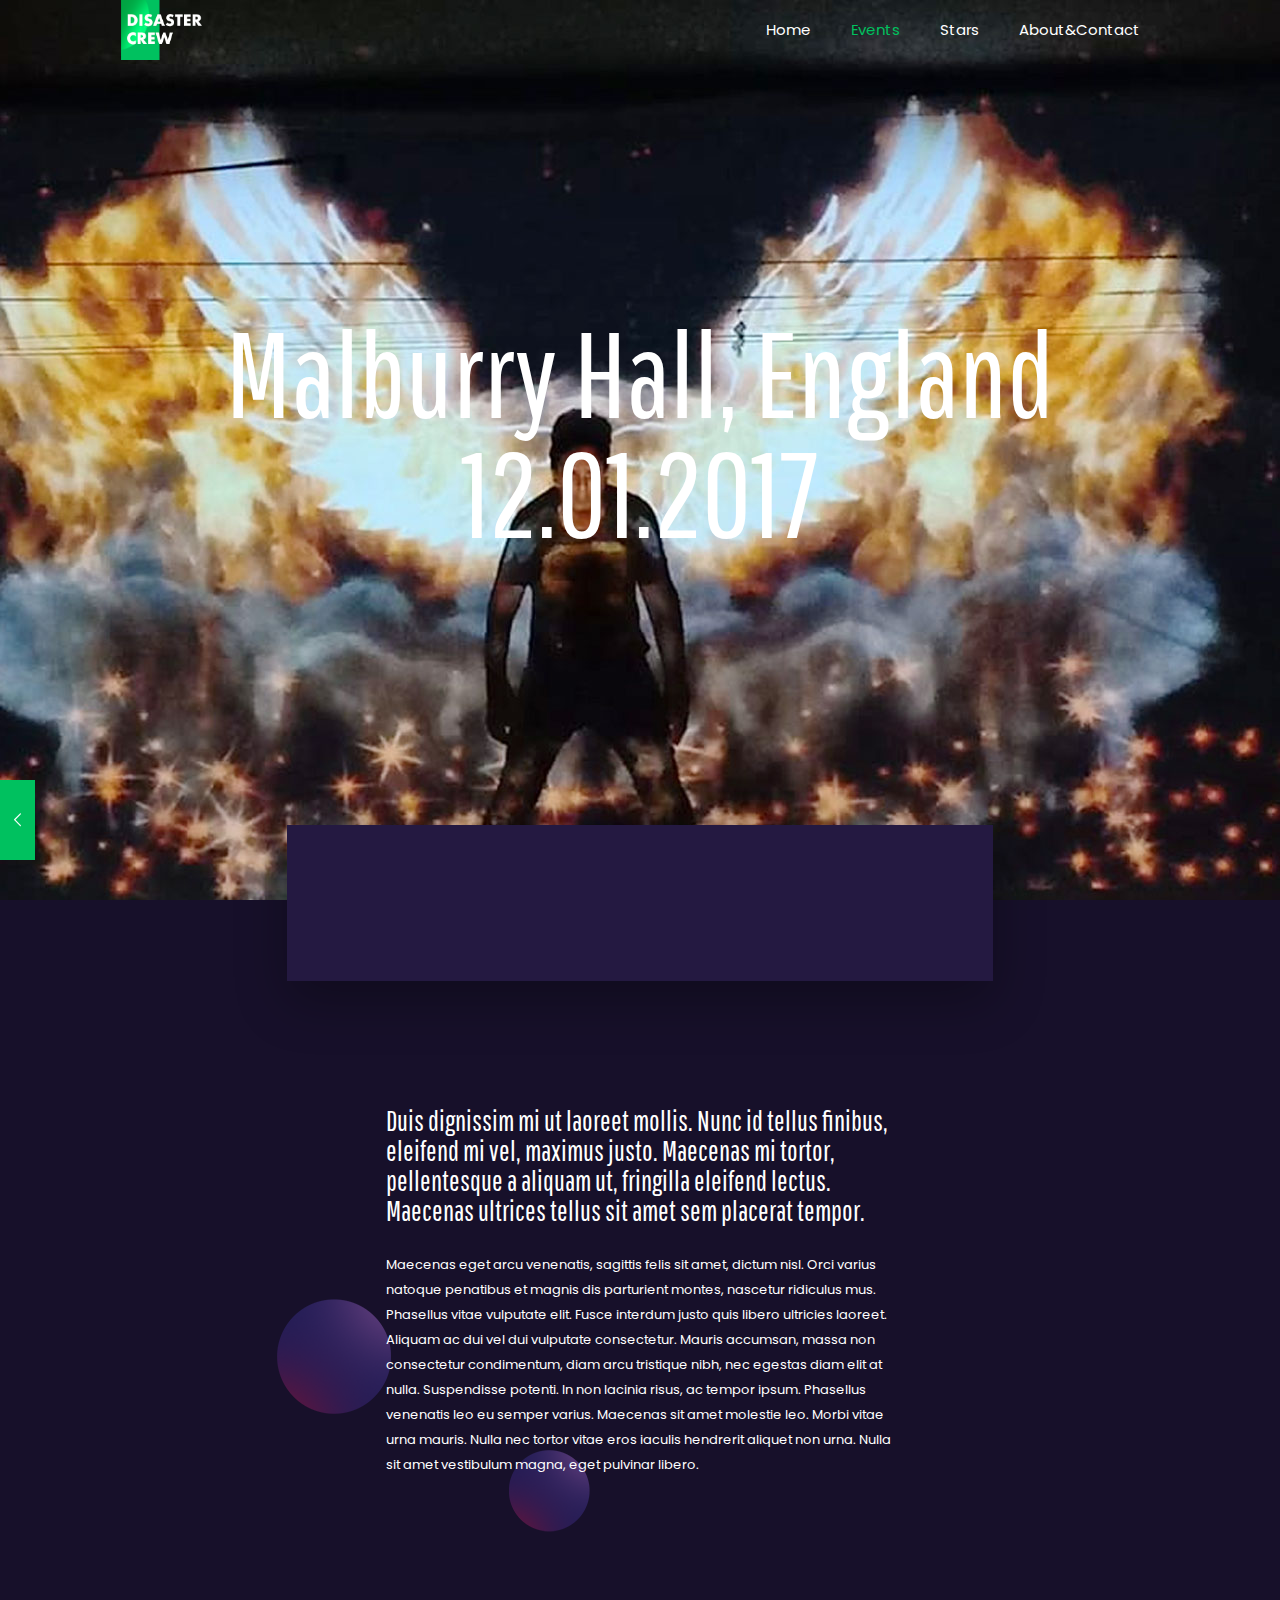
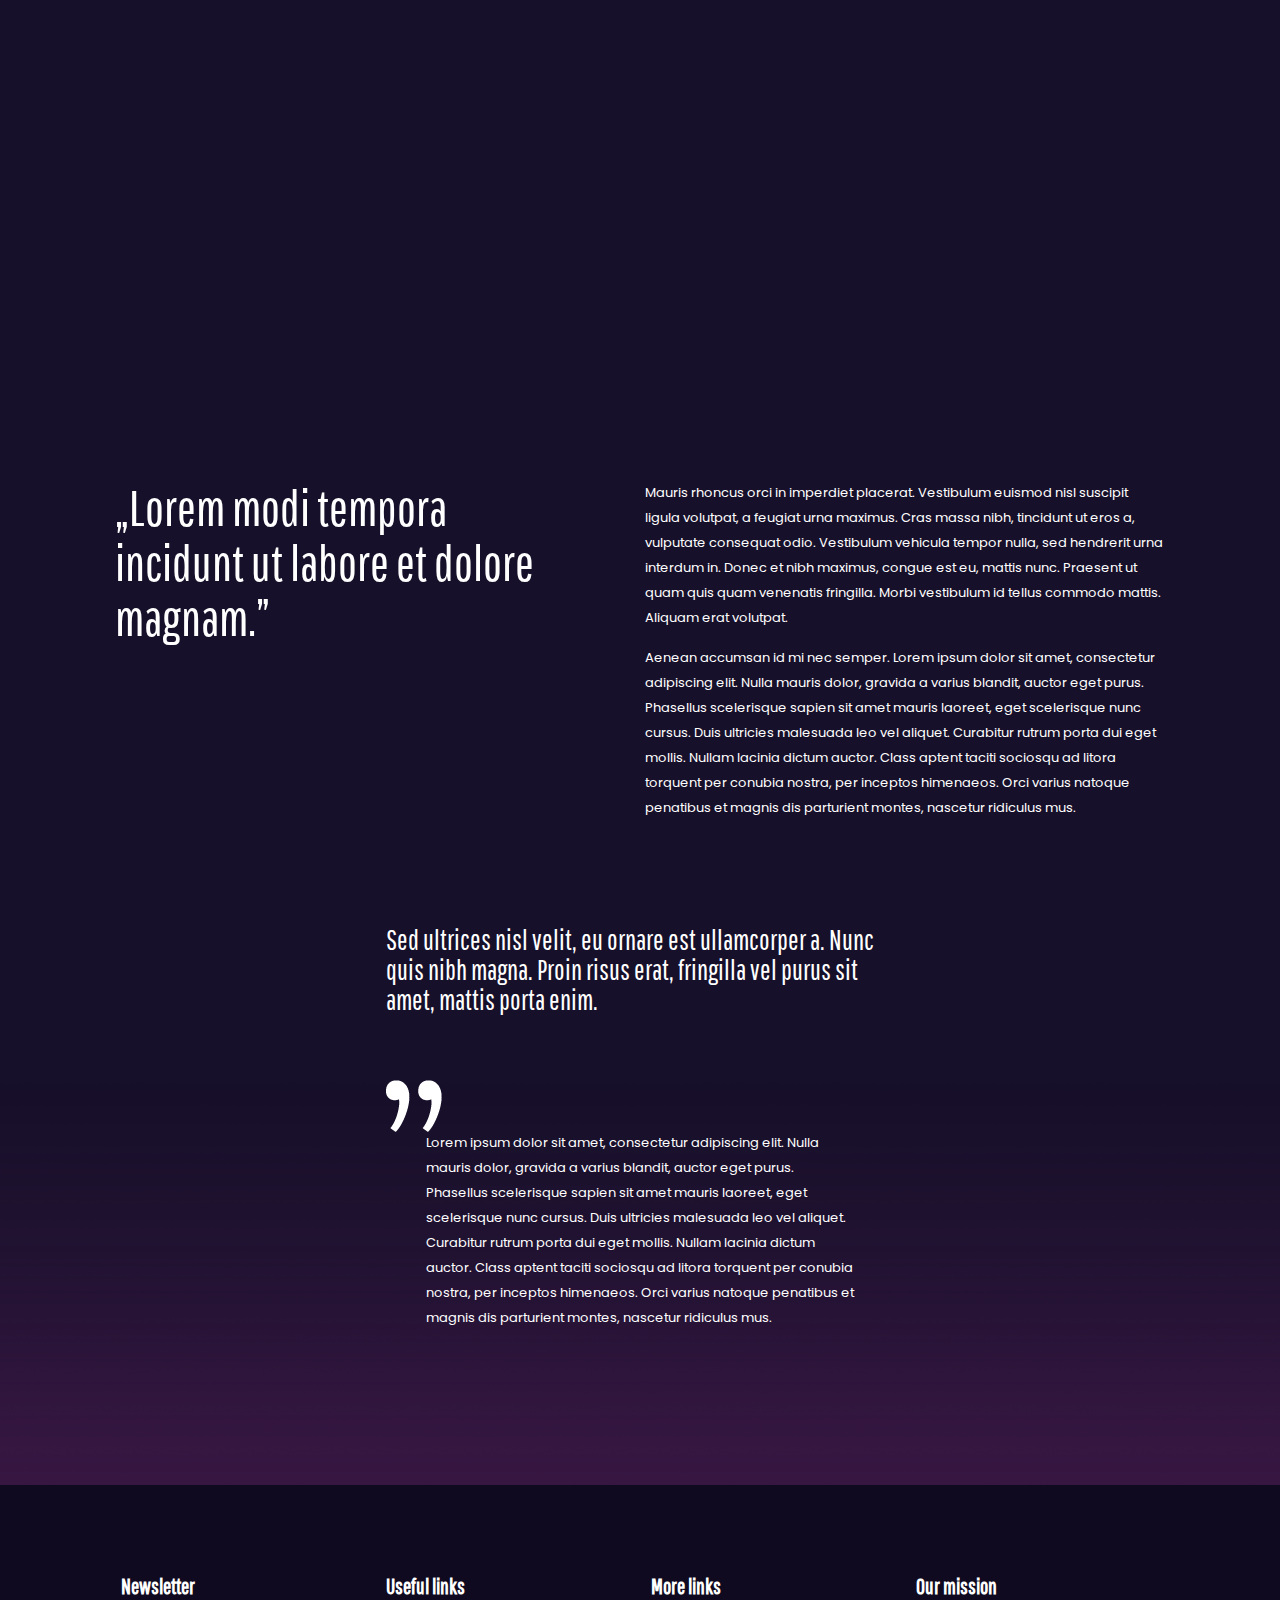
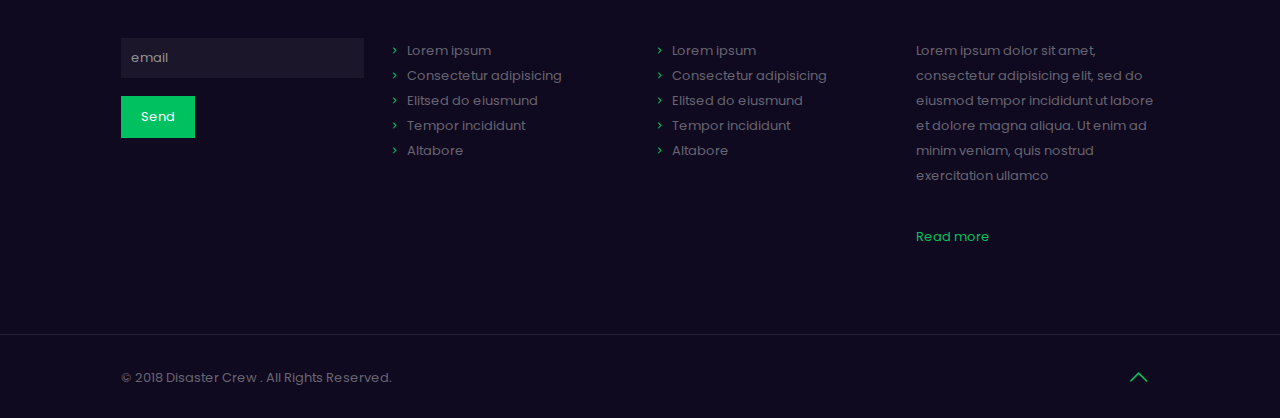
<file: be/event2/king-cave-belgium-22-02-2019.html>
<!DOCTYPE html>
<html class="no-js" lang="en-US" itemscope itemtype="https://schema.org/Article">

<head>
    <meta charset="UTF-8" />
    <meta name="viewport" content="width=device-width, initial-scale=1, maximum-scale=1" />
    <link rel="alternate" hreflang="en-us" href="https://themes.muffingroup.com/be/event2/king-cave-belgium-22-02-2019/" />
    <script>(function(i,s,o,g,r,a,m){i['GoogleAnalyticsObject']=r;i[r]=i[r]||function(){(i[r].q=i[r].q||[]).push(arguments)},i[r].l=1*new Date();a=s.createElement(o),m=s.getElementsByTagName(o)[0];a.async=1;a.src=g;m.parentNode.insertBefore(a,m)})(window,document,'script','//www.google-analytics.com/analytics.js','ga');ga('create','UA-31305350-1','muffingroup.com');ga('send','pageview');</script>
    <link rel="shortcut icon" href="../../be/event2/wp-content/themes/betheme/images/favicon.ico" />
    <title>King Cave, Belgium 22.02.2019 &#8211; Disaster Crew</title>
    <script id="mfn-dnmc-config-js">window.mfn_ajax="https://themes.muffingroup.com/be/event2/wp-admin/admin-ajax.php";window.mfn={mobile_init:1240,nicescroll:40,parallax:"translate3d",responsive:1,retina_js:0};window.mfn_lightbox={disable:false,disableMobile:false,title:false,};window.mfn_sliders={blog:0,clients:0,offer:0,portfolio:0,shop:0,slider:2500,testimonials:0};</script>
    <link rel='dns-prefetch' href='//fonts.googleapis.com' />
    <link rel='dns-prefetch' href='//s.w.org' />
    <link rel="alternate" type="application/rss+xml" title="BeEvent 2 - BeTheme &raquo; Feed" href="https://themes.muffingroup.com/be/event2/feed/" />
    <link rel="alternate" type="application/rss+xml" title="BeEvent 2 - BeTheme &raquo; Comments Feed" href="https://themes.muffingroup.com/be/event2/comments/feed/" />
    <script type="text/javascript">
    /*<![CDATA[*/
    window._wpemojiSettings = { "baseUrl": "https:\/\/s.w.org\/images\/core\/emoji\/11\/72x72\/", "ext": ".png", "svgUrl": "https:\/\/s.w.org\/images\/core\/emoji\/11\/svg\/", "svgExt": ".svg", "source": { "concatemoji": "https:\/\/themes.muffingroup.com\/be\/event2\/wp-includes\/js\/wp-emoji-release.min.js" } };
    ! function(a, b, c) {
        function d(a, b) { var c = String.fromCharCode;
            l.clearRect(0, 0, k.width, k.height), l.fillText(c.apply(this, a), 0, 0); var d = k.toDataURL();
            l.clearRect(0, 0, k.width, k.height), l.fillText(c.apply(this, b), 0, 0); var e = k.toDataURL(); return d === e }

        function e(a) { var b; if (!l || !l.fillText) return !1; switch (l.textBaseline = "top", l.font = "600 32px Arial", a) {
                case "flag":
                    return !(b = d([55356, 56826, 55356, 56819], [55356, 56826, 8203, 55356, 56819])) && (b = d([55356, 57332, 56128, 56423, 56128, 56418, 56128, 56421, 56128, 56430, 56128, 56423, 56128, 56447], [55356, 57332, 8203, 56128, 56423, 8203, 56128, 56418, 8203, 56128, 56421, 8203, 56128, 56430, 8203, 56128, 56423, 8203, 56128, 56447]), !b);
                case "emoji":
                    return b = d([55358, 56760, 9792, 65039], [55358, 56760, 8203, 9792, 65039]), !b } return !1 }

        function f(a) { var c = b.createElement("script");
            c.src = a, c.defer = c.type = "text/javascript", b.getElementsByTagName("head")[0].appendChild(c) } var g, h, i, j, k = b.createElement("canvas"),
            l = k.getContext && k.getContext("2d"); for (j = Array("flag", "emoji"), c.supports = { everything: !0, everythingExceptFlag: !0 }, i = 0; i < j.length; i++) c.supports[j[i]] = e(j[i]), c.supports.everything = c.supports.everything && c.supports[j[i]], "flag" !== j[i] && (c.supports.everythingExceptFlag = c.supports.everythingExceptFlag && c.supports[j[i]]);
        c.supports.everythingExceptFlag = c.supports.everythingExceptFlag && !c.supports.flag, c.DOMReady = !1, c.readyCallback = function() { c.DOMReady = !0 }, c.supports.everything || (h = function() { c.readyCallback() }, b.addEventListener ? (b.addEventListener("DOMContentLoaded", h, !1), a.addEventListener("load", h, !1)) : (a.attachEvent("onload", h), b.attachEvent("onreadystatechange", function() { "complete" === b.readyState && c.readyCallback() })), g = c.source || {}, g.concatemoji ? f(g.concatemoji) : g.wpemoji && g.twemoji && (f(g.twemoji), f(g.wpemoji))) }(window, document, window._wpemojiSettings); /*]]>*/
    </script>
    <style type="text/css">
    img.wp-smiley,
    img.emoji {
        display: inline !important;
        border: none !important;
        box-shadow: none !important;
        height: 1em !important;
        width: 1em !important;
        margin: 0 .07em !important;
        vertical-align: -0.1em !important;
        background: none !important;
        padding: 0 !important;
    }
    </style>
    <link rel='stylesheet' id='contact-form-7-css' href='../../be/event2/wp-content/plugins/contact-form-7/includes/css/styles.css' type='text/css' media='all' />
    <link rel='stylesheet' id='rs-plugin-settings-css' href='../../be/event2/wp-content/plugins/revslider/public/assets/css/settings.css' type='text/css' media='all' />
    <style id='rs-plugin-settings-inline-css' type='text/css'>
    #rs-demo-id {}
    </style>
    <link rel='stylesheet' id='style-css' href='../../be/event2/wp-content/themes/betheme/style.css' type='text/css' media='all' />
    <link rel='stylesheet' id='mfn-base-css' href='../../be/event2/wp-content/themes/betheme/css/base.css' type='text/css' media='all' />
    <link rel='stylesheet' id='mfn-layout-css' href='../../be/event2/wp-content/themes/betheme/css/layout.css' type='text/css' media='all' />
    <link rel='stylesheet' id='mfn-shortcodes-css' href='../../be/event2/wp-content/themes/betheme/css/shortcodes.css' type='text/css' media='all' />
    <link rel='stylesheet' id='mfn-animations-css' href='../../be/event2/wp-content/themes/betheme/assets/animations/animations.min.css' type='text/css' media='all' />
    <link rel='stylesheet' id='mfn-jquery-ui-css' href='../../be/event2/wp-content/themes/betheme/assets/ui/jquery.ui.all.css' type='text/css' media='all' />
    <link rel='stylesheet' id='mfn-jplayer-css' href='../../be/event2/wp-content/themes/betheme/assets/jplayer/css/jplayer.blue.monday.css' type='text/css' media='all' />
    <link rel='stylesheet' id='mfn-responsive-css' href='../../be/event2/wp-content/themes/betheme/css/responsive.css' type='text/css' media='all' />
    <link rel='stylesheet' id='Poppins-css' href='https://fonts.googleapis.com/css?family=Poppins%3A1%2C300%2C400%2C400italic%2C500%2C600%2C700%2C700italic%2C800&#038;ver=4.9.8' type='text/css' media='all' />
    <link rel='stylesheet' id='Pathway+Gothic+One-css' href='https://fonts.googleapis.com/css?family=Pathway+Gothic+One%3A1%2C300%2C400%2C400italic%2C500%2C600%2C700%2C700italic%2C800&#038;ver=4.9.8' type='text/css' media='all' />
    <link rel='stylesheet' id='mfn-be-demo-css' href='../../be/event2/wp-content/plugins/mfn-be-demo/css/style.css' type='text/css' media='all' />
    <script type='text/javascript' src='../../be/event2/wp-includes/js/jquery/jquery.js'></script>
    <script type='text/javascript' src='../../be/event2/wp-includes/js/jquery/jquery-migrate.min.js'></script>
    <script type='text/javascript' src='../../be/event2/wp-content/plugins/revslider/public/assets/js/jquery.themepunch.tools.min.js'></script>
    <script type='text/javascript' src='../../be/event2/wp-content/plugins/revslider/public/assets/js/jquery.themepunch.revolution.min.js'></script>
    <link rel='https://api.w.org/' href='https://themes.muffingroup.com/be/event2/wp-json/' />
    <link rel="EditURI" type="application/rsd+xml" title="RSD" href="https://themes.muffingroup.com/be/event2/xmlrpc.php?rsd" />
    <link rel="wlwmanifest" type="application/wlwmanifest+xml" href="https://themes.muffingroup.com/be/event2/wp-includes/wlwmanifest.xml" />
    <link rel='prev' title='Bamboo Palace, China 12.01.2019' href='../../be/event2/bamboo-palace-china-12-01-2019.html' />
    <meta name="generator" content="WordPress 4.9.8" />
    <link rel="canonical" href="https://themes.muffingroup.com/be/event2/king-cave-belgium-22-02-2019/" />
    <link rel='shortlink' href='https://themes.muffingroup.com/be/event2/?p=77' />
    <link rel="alternate" type="application/json+oembed" href="https://themes.muffingroup.com/be/event2/wp-json/oembed/1.0/embed?url=https%3A%2F%2Fthemes.muffingroup.com%2Fbe%2Fevent2%2Fking-cave-belgium-22-02-2019%2F" />
    <link rel="alternate" type="text/xml+oembed" href="https://themes.muffingroup.com/be/event2/wp-json/oembed/1.0/embed?url=https%3A%2F%2Fthemes.muffingroup.com%2Fbe%2Fevent2%2Fking-cave-belgium-22-02-2019%2F&#038;format=xml" />
    <style id="mfn-dnmc-bg-css">html{background-image:url(../../be/event2/wp-content/uploads/2018/05/event2-stars-mainbg.jpg);background-repeat:no-repeat;background-position:center top;background-size:cover}</style>
    <style id="mfn-dnmc-style-css">@media only screen and (min-width: 1240px){body:not(.header-simple) #Top_bar #menu{display:block!important}.tr-menu #Top_bar #menu{background:none!important}#Top_bar .menu > li > ul.mfn-megamenu{width:984px}#Top_bar .menu > li > ul.mfn-megamenu > li{float:left}#Top_bar .menu > li > ul.mfn-megamenu > li.mfn-megamenu-cols-1{width:100%}#Top_bar .menu > li > ul.mfn-megamenu > li.mfn-megamenu-cols-2{width:50%}#Top_bar .menu > li > ul.mfn-megamenu > li.mfn-megamenu-cols-3{width:33.33%}#Top_bar .menu > li > ul.mfn-megamenu > li.mfn-megamenu-cols-4{width:25%}#Top_bar .menu > li > ul.mfn-megamenu > li.mfn-megamenu-cols-5{width:20%}#Top_bar .menu > li > ul.mfn-megamenu > li.mfn-megamenu-cols-6{width:16.66%}#Top_bar .menu > li > ul.mfn-megamenu > li > ul{display:block!important;position:inherit;left:auto;top:auto;border-width:0 1px 0 0}#Top_bar .menu > li > ul.mfn-megamenu > li:last-child > ul{border:0}#Top_bar .menu > li > ul.mfn-megamenu > li > ul li{width:auto}#Top_bar .menu > li > ul.mfn-megamenu a.mfn-megamenu-title{text-transform:uppercase;font-weight:400;background:none}#Top_bar .menu > li > ul.mfn-megamenu a .menu-arrow{display:none}.menuo-right #Top_bar .menu > li > ul.mfn-megamenu{left:auto;right:0}.menuo-right #Top_bar .menu > li > ul.mfn-megamenu-bg{box-sizing:border-box}#Top_bar .menu > li > ul.mfn-megamenu-bg{padding:20px 166px 20px 20px;background-repeat:no-repeat;background-position:right bottom}.rtl #Top_bar .menu > li > ul.mfn-megamenu-bg{padding-left:166px;padding-right:20px;background-position:left bottom}#Top_bar .menu > li > ul.mfn-megamenu-bg > li{background:none}#Top_bar .menu > li > ul.mfn-megamenu-bg > li a{border:none}#Top_bar .menu > li > ul.mfn-megamenu-bg > li > ul{background:none!important;-webkit-box-shadow:0 0 0 0;-moz-box-shadow:0 0 0 0;box-shadow:0 0 0 0}.mm-vertical #Top_bar .container{position:relative;}.mm-vertical #Top_bar .top_bar_left{position:static;}.mm-vertical #Top_bar .menu > li ul{box-shadow:0 0 0 0 transparent!important;background-image:none;}.mm-vertical #Top_bar .menu > li > ul.mfn-megamenu{width:98%!important;margin:0 1%;padding:20px 0;}.mm-vertical.header-plain #Top_bar .menu > li > ul.mfn-megamenu{width:100%!important;margin:0;}.mm-vertical #Top_bar .menu > li > ul.mfn-megamenu > li{display:table-cell;float:none!important;width:10%;padding:0 15px;border-right:1px solid rgba(0, 0, 0, 0.05);}.mm-vertical #Top_bar .menu > li > ul.mfn-megamenu > li:last-child{border-right-width:0}.mm-vertical #Top_bar .menu > li > ul.mfn-megamenu > li.hide-border{border-right-width:0}.mm-vertical #Top_bar .menu > li > ul.mfn-megamenu > li a{border-bottom-width:0;padding:9px 15px;line-height:120%;}.mm-vertical #Top_bar .menu > li > ul.mfn-megamenu a.mfn-megamenu-title{font-weight:700;}.rtl .mm-vertical #Top_bar .menu > li > ul.mfn-megamenu > li:first-child{border-right-width:0}.rtl .mm-vertical #Top_bar .menu > li > ul.mfn-megamenu > li:last-child{border-right-width:1px}.header-plain:not(.menuo-right) #Header .top_bar_left{width:auto!important}.header-stack.header-center #Top_bar #menu{display:inline-block!important}.header-simple #Top_bar #menu{display:none;height:auto;width:300px;bottom:auto;top:100%;right:1px;position:absolute;margin:0}.header-simple #Header a.responsive-menu-toggle{display:block;right:10px}.header-simple #Top_bar #menu > ul{width:100%;float:left}.header-simple #Top_bar #menu ul li{width:100%;padding-bottom:0;border-right:0;position:relative}.header-simple #Top_bar #menu ul li a{padding:0 20px;margin:0;display:block;height:auto;line-height:normal;border:none}.header-simple #Top_bar #menu ul li a:after{display:none}.header-simple #Top_bar #menu ul li a span{border:none;line-height:44px;display:inline;padding:0}.header-simple #Top_bar #menu ul li.submenu .menu-toggle{display:block;position:absolute;right:0;top:0;width:44px;height:44px;line-height:44px;font-size:30px;font-weight:300;text-align:center;cursor:pointer;color:#444;opacity:0.33;}.header-simple #Top_bar #menu ul li.submenu .menu-toggle:after{content:"+"}.header-simple #Top_bar #menu ul li.hover > .menu-toggle:after{content:"-"}.header-simple #Top_bar #menu ul li.hover a{border-bottom:0}.header-simple #Top_bar #menu ul.mfn-megamenu li .menu-toggle{display:none}.header-simple #Top_bar #menu ul li ul{position:relative!important;left:0!important;top:0;padding:0;margin:0!important;width:auto!important;background-image:none}.header-simple #Top_bar #menu ul li ul li{width:100%!important;display:block;padding:0;}.header-simple #Top_bar #menu ul li ul li a{padding:0 20px 0 30px}.header-simple #Top_bar #menu ul li ul li a .menu-arrow{display:none}.header-simple #Top_bar #menu ul li ul li a span{padding:0}.header-simple #Top_bar #menu ul li ul li a span:after{display:none!important}.header-simple #Top_bar .menu > li > ul.mfn-megamenu a.mfn-megamenu-title{text-transform:uppercase;font-weight:400}.header-simple #Top_bar .menu > li > ul.mfn-megamenu > li > ul{display:block!important;position:inherit;left:auto;top:auto}.header-simple #Top_bar #menu ul li ul li ul{border-left:0!important;padding:0;top:0}.header-simple #Top_bar #menu ul li ul li ul li a{padding:0 20px 0 40px}.rtl.header-simple #Top_bar #menu{left:1px;right:auto}.rtl.header-simple #Top_bar a.responsive-menu-toggle{left:10px;right:auto}.rtl.header-simple #Top_bar #menu ul li.submenu .menu-toggle{left:0;right:auto}.rtl.header-simple #Top_bar #menu ul li ul{left:auto!important;right:0!important}.rtl.header-simple #Top_bar #menu ul li ul li a{padding:0 30px 0 20px}.rtl.header-simple #Top_bar #menu ul li ul li ul li a{padding:0 40px 0 20px}.menu-highlight #Top_bar .menu > li{margin:0 2px}.menu-highlight:not(.header-creative) #Top_bar .menu > li > a{margin:20px 0;padding:0;-webkit-border-radius:5px;border-radius:5px}.menu-highlight #Top_bar .menu > li > a:after{display:none}.menu-highlight #Top_bar .menu > li > a span:not(.description){line-height:50px}.menu-highlight #Top_bar .menu > li > a span.description{display:none}.menu-highlight.header-stack #Top_bar .menu > li > a{margin:10px 0!important}.menu-highlight.header-stack #Top_bar .menu > li > a span:not(.description){line-height:40px}.menu-highlight.header-transparent #Top_bar .menu > li > a{margin:5px 0}.menu-highlight.header-simple #Top_bar #menu ul li,.menu-highlight.header-creative #Top_bar #menu ul li{margin:0}.menu-highlight.header-simple #Top_bar #menu ul li > a,.menu-highlight.header-creative #Top_bar #menu ul li > a{-webkit-border-radius:0;border-radius:0}.menu-highlight:not(.header-fixed):not(.header-simple) #Top_bar.is-sticky .menu > li > a{margin:10px 0!important;padding:5px 0!important}.menu-highlight:not(.header-fixed):not(.header-simple) #Top_bar.is-sticky .menu > li > a span{line-height:30px!important}.header-modern.menu-highlight.menuo-right .menu_wrapper{margin-right:20px}.menu-line-below #Top_bar .menu > li > a:after{top:auto;bottom:-4px}.menu-line-below #Top_bar.is-sticky .menu > li > a:after{top:auto;bottom:-4px}.menu-line-below-80 #Top_bar:not(.is-sticky) .menu > li > a:after{height:4px;left:10%;top:50%;margin-top:20px;width:80%}.menu-line-below-80-1 #Top_bar:not(.is-sticky) .menu > li > a:after{height:1px;left:10%;top:50%;margin-top:20px;width:80%}.menu-link-color #Top_bar .menu > li > a:after{display:none!important}.menu-arrow-top #Top_bar .menu > li > a:after{background:none repeat scroll 0 0 rgba(0,0,0,0)!important;border-color:#ccc transparent transparent;border-style:solid;border-width:7px 7px 0;display:block;height:0;left:50%;margin-left:-7px;top:0!important;width:0}.menu-arrow-top.header-transparent #Top_bar .menu > li > a:after,.menu-arrow-top.header-plain #Top_bar .menu > li > a:after{display:none}.menu-arrow-top #Top_bar.is-sticky .menu > li > a:after{top:0!important}.menu-arrow-bottom #Top_bar .menu > li > a:after{background:none!important;border-color:transparent transparent #ccc;border-style:solid;border-width:0 7px 7px;display:block;height:0;left:50%;margin-left:-7px;top:auto;bottom:0;width:0}.menu-arrow-bottom.header-transparent #Top_bar .menu > li > a:after,.menu-arrow-bottom.header-plain #Top_bar .menu > li > a:after{display:none}.menu-arrow-bottom #Top_bar.is-sticky .menu > li > a:after{top:auto;bottom:0}.menuo-no-borders #Top_bar .menu > li > a span:not(.description){border-right-width:0}.menuo-no-borders #Header_creative #Top_bar .menu > li > a span{border-bottom-width:0}.menuo-right #Top_bar .menu_wrapper{float:right}.menuo-right.header-stack:not(.header-center) #Top_bar .menu_wrapper{margin-right:150px}body.header-creative{padding-left:50px}body.header-creative.header-open{padding-left:250px}body.error404,body.under-construction,body.template-blank{padding-left:0!important}.header-creative.footer-fixed #Footer,.header-creative.footer-sliding #Footer,.header-creative.footer-stick #Footer.is-sticky{box-sizing:border-box;padding-left:50px;}.header-open.footer-fixed #Footer,.header-open.footer-sliding #Footer,.header-creative.footer-stick #Footer.is-sticky{padding-left:250px;}.header-rtl.header-creative.footer-fixed #Footer,.header-rtl.header-creative.footer-sliding #Footer,.header-rtl.header-creative.footer-stick #Footer.is-sticky{padding-left:0;padding-right:50px;}.header-rtl.header-open.footer-fixed #Footer,.header-rtl.header-open.footer-sliding #Footer,.header-rtl.header-creative.footer-stick #Footer.is-sticky{padding-right:250px;}#Header_creative{background:#fff;position:fixed;width:250px;height:100%;left:-200px;top:0;z-index:9002;-webkit-box-shadow:2px 0 4px 2px rgba(0,0,0,.15);box-shadow:2px 0 4px 2px rgba(0,0,0,.15)}#Header_creative .container{width:100%}#Header_creative .creative-wrapper{opacity:0;margin-right:50px}#Header_creative a.creative-menu-toggle{display:block;width:34px;height:34px;line-height:34px;font-size:22px;text-align:center;position:absolute;top:10px;right:8px;border-radius:3px}.admin-bar #Header_creative a.creative-menu-toggle{top:42px}#Header_creative #Top_bar{position:static;width:100%}#Header_creative #Top_bar .top_bar_left{width:100%!important;float:none}#Header_creative #Top_bar .top_bar_right{width:100%!important;float:none;height:auto;margin-bottom:35px;text-align:center;padding:0 20px;top:0;-webkit-box-sizing:border-box;-moz-box-sizing:border-box;box-sizing:border-box}#Header_creative #Top_bar .top_bar_right:before{display:none}#Header_creative #Top_bar .top_bar_right_wrapper{top:0}#Header_creative #Top_bar .logo{float:none;text-align:center;margin:15px 0}#Header_creative #Top_bar .menu_wrapper{float:none;margin:0 0 30px}#Header_creative #Top_bar .menu > li{width:100%;float:none;position:relative}#Header_creative #Top_bar .menu > li > a{padding:0;text-align:center}#Header_creative #Top_bar .menu > li > a:after{display:none}#Header_creative #Top_bar .menu > li > a span{border-right:0;border-bottom-width:1px;line-height:38px}#Header_creative #Top_bar .menu li ul{left:100%;right:auto;top:0;box-shadow:2px 2px 2px 0 rgba(0,0,0,0.03);-webkit-box-shadow:2px 2px 2px 0 rgba(0,0,0,0.03)}#Header_creative #Top_bar .menu > li > ul.mfn-megamenu{margin:0;width:700px!important;}#Header_creative #Top_bar .menu > li > ul.mfn-megamenu > li > ul{left:0}#Header_creative #Top_bar .menu li ul li a{padding-top:9px;padding-bottom:8px}#Header_creative #Top_bar .menu li ul li ul{top:0}#Header_creative #Top_bar .menu > li > a span.description{display:block;font-size:13px;line-height:28px!important;clear:both}#Header_creative #Top_bar .search_wrapper{left:100%;top:auto;bottom:0}#Header_creative #Top_bar a#header_cart{display:inline-block;float:none;top:3px}#Header_creative #Top_bar a#search_button{display:inline-block;float:none;top:3px}#Header_creative #Top_bar .wpml-languages{display:inline-block;float:none;top:0}#Header_creative #Top_bar .wpml-languages.enabled:hover a.active{padding-bottom:9px}#Header_creative #Top_bar .action_button{display:inline-block;float:none;top:16px;margin:0}#Header_creative #Top_bar .banner_wrapper{display:block;text-align:center}#Header_creative #Top_bar .banner_wrapper img{max-width:100%;height:auto;display:inline-block}#Header_creative #Action_bar{display:none;position:absolute;bottom:0;top:auto;clear:both;padding:0 20px;box-sizing:border-box}#Header_creative #Action_bar .social{float:none;text-align:center;padding:5px 0 15px}#Header_creative #Action_bar .social li{margin-bottom:2px}#Header_creative .social li a{color:rgba(0,0,0,.5)}#Header_creative .social li a:hover{color:#000}#Header_creative .creative-social{position:absolute;bottom:10px;right:0;width:50px}#Header_creative .creative-social li{display:block;float:none;width:100%;text-align:center;margin-bottom:5px}.header-creative .fixed-nav.fixed-nav-prev{margin-left:50px}.header-creative.header-open .fixed-nav.fixed-nav-prev{margin-left:250px}.menuo-last #Header_creative #Top_bar .menu li.last ul{top:auto;bottom:0}.header-open #Header_creative{left:0}.header-open #Header_creative .creative-wrapper{opacity:1;margin:0!important;}.header-open #Header_creative .creative-menu-toggle,.header-open #Header_creative .creative-social{display:none}.header-open #Header_creative #Action_bar{display:block}body.header-rtl.header-creative{padding-left:0;padding-right:50px}.header-rtl #Header_creative{left:auto;right:-200px}.header-rtl.nice-scroll #Header_creative{margin-right:10px}.header-rtl #Header_creative .creative-wrapper{margin-left:50px;margin-right:0}.header-rtl #Header_creative a.creative-menu-toggle{left:8px;right:auto}.header-rtl #Header_creative .creative-social{left:0;right:auto}.header-rtl #Footer #back_to_top.sticky{right:125px}.header-rtl #popup_contact{right:70px}.header-rtl #Header_creative #Top_bar .menu li ul{left:auto;right:100%}.header-rtl #Header_creative #Top_bar .search_wrapper{left:auto;right:100%;}.header-rtl .fixed-nav.fixed-nav-prev{margin-left:0!important}.header-rtl .fixed-nav.fixed-nav-next{margin-right:50px}body.header-rtl.header-creative.header-open{padding-left:0;padding-right:250px!important}.header-rtl.header-open #Header_creative{left:auto;right:0}.header-rtl.header-open #Footer #back_to_top.sticky{right:325px}.header-rtl.header-open #popup_contact{right:270px}.header-rtl.header-open .fixed-nav.fixed-nav-next{margin-right:250px}#Header_creative.active{left:-1px;}.header-rtl #Header_creative.active{left:auto;right:-1px;}#Header_creative.active .creative-wrapper{opacity:1;margin:0}.header-creative .vc_row[data-vc-full-width]{padding-left:50px}.header-creative.header-open .vc_row[data-vc-full-width]{padding-left:250px}.header-open .vc_parallax .vc_parallax-inner { left:auto; width: calc(100% - 250px); }.header-open.header-rtl .vc_parallax .vc_parallax-inner { left:0; right:auto; }#Header_creative.scroll{height:100%;overflow-y:auto}#Header_creative.scroll:not(.dropdown) .menu li ul{display:none!important}#Header_creative.scroll #Action_bar{position:static}#Header_creative.dropdown{outline:none}#Header_creative.dropdown #Top_bar .menu_wrapper{float:left}#Header_creative.dropdown #Top_bar #menu ul li{position:relative;float:left}#Header_creative.dropdown #Top_bar #menu ul li a:after{display:none}#Header_creative.dropdown #Top_bar #menu ul li a span{line-height:38px;padding:0}#Header_creative.dropdown #Top_bar #menu ul li.submenu .menu-toggle{display:block;position:absolute;right:0;top:0;width:38px;height:38px;line-height:38px;font-size:26px;font-weight:300;text-align:center;cursor:pointer;color:#444;opacity:0.33;}#Header_creative.dropdown #Top_bar #menu ul li.submenu .menu-toggle:after{content:"+"}#Header_creative.dropdown #Top_bar #menu ul li.hover > .menu-toggle:after{content:"-"}#Header_creative.dropdown #Top_bar #menu ul li.hover a{border-bottom:0}#Header_creative.dropdown #Top_bar #menu ul.mfn-megamenu li .menu-toggle{display:none}#Header_creative.dropdown #Top_bar #menu ul li ul{position:relative!important;left:0!important;top:0;padding:0;margin-left:0!important;width:auto!important;background-image:none}#Header_creative.dropdown #Top_bar #menu ul li ul li{width:100%!important}#Header_creative.dropdown #Top_bar #menu ul li ul li a{padding:0 10px;text-align:center}#Header_creative.dropdown #Top_bar #menu ul li ul li a .menu-arrow{display:none}#Header_creative.dropdown #Top_bar #menu ul li ul li a span{padding:0}#Header_creative.dropdown #Top_bar #menu ul li ul li a span:after{display:none!important}#Header_creative.dropdown #Top_bar .menu > li > ul.mfn-megamenu a.mfn-megamenu-title{text-transform:uppercase;font-weight:400}#Header_creative.dropdown #Top_bar .menu > li > ul.mfn-megamenu > li > ul{display:block!important;position:inherit;left:auto;top:auto}#Header_creative.dropdown #Top_bar #menu ul li ul li ul{border-left:0!important;padding:0;top:0}#Header_creative{transition: left .5s ease-in-out, right .5s ease-in-out;}#Header_creative .creative-wrapper{transition: opacity .5s ease-in-out, margin 0s ease-in-out .5s;}#Header_creative.active .creative-wrapper{transition: opacity .5s ease-in-out, margin 0s ease-in-out;}}@media only screen and (min-width: 768px){#Top_bar.is-sticky{position:fixed!important;width:100%;left:0;top:-60px;height:60px;z-index:701;background:#fff;opacity:.97;filter:alpha(opacity = 97);-webkit-box-shadow:0 2px 5px 0 rgba(0,0,0,0.1);-moz-box-shadow:0 2px 5px 0 rgba(0,0,0,0.1);box-shadow:0 2px 5px 0 rgba(0,0,0,0.1)}.layout-boxed.header-boxed #Top_bar.is-sticky{max-width:1240px;left:50%;-webkit-transform:translateX(-50%);transform:translateX(-50%)}.layout-boxed.header-boxed.nice-scroll #Top_bar.is-sticky{margin-left:-5px}#Top_bar.is-sticky .top_bar_left,#Top_bar.is-sticky .top_bar_right,#Top_bar.is-sticky .top_bar_right:before{background:none}#Top_bar.is-sticky .top_bar_right{top:-4px;height:auto;}#Top_bar.is-sticky .top_bar_right_wrapper{top:15px}.header-plain #Top_bar.is-sticky .top_bar_right_wrapper{top:0}#Top_bar.is-sticky .logo{width:auto;margin:0 30px 0 20px;padding:0}#Top_bar.is-sticky #logo{padding:5px 0!important;height:50px!important;line-height:50px!important}.logo-no-sticky-padding #Top_bar.is-sticky #logo{height:60px!important;line-height:60px!important}#Top_bar.is-sticky #logo img.logo-main{display:none}#Top_bar.is-sticky #logo img.logo-sticky{display:inline;max-height:35px;}#Top_bar.is-sticky .menu_wrapper{clear:none}#Top_bar.is-sticky .menu_wrapper .menu > li > a{padding:15px 0}#Top_bar.is-sticky .menu > li > a,#Top_bar.is-sticky .menu > li > a span{line-height:30px}#Top_bar.is-sticky .menu > li > a:after{top:auto;bottom:-4px}#Top_bar.is-sticky .menu > li > a span.description{display:none}#Top_bar.is-sticky .secondary_menu_wrapper,#Top_bar.is-sticky .banner_wrapper{display:none}.header-overlay #Top_bar.is-sticky{display:none}.sticky-dark #Top_bar.is-sticky{background:rgba(0,0,0,.8)}.sticky-dark #Top_bar.is-sticky #menu{background:rgba(0,0,0,.8)}.sticky-dark #Top_bar.is-sticky .menu > li > a{color:#fff}.sticky-dark #Top_bar.is-sticky .top_bar_right a{color:rgba(255,255,255,.5)}.sticky-dark #Top_bar.is-sticky .wpml-languages a.active,.sticky-dark #Top_bar.is-sticky .wpml-languages ul.wpml-lang-dropdown{background:rgba(0,0,0,0.3);border-color:rgba(0,0,0,0.1)}}@media only screen and (max-width: 1239px){#Top_bar #menu{display:none;height:auto;width:300px;bottom:auto;top:100%;right:1px;position:absolute;margin:0}#Top_bar a.responsive-menu-toggle{display:block}#Top_bar #menu > ul{width:100%;float:left}#Top_bar #menu ul li{width:100%;padding-bottom:0;border-right:0;position:relative}#Top_bar #menu ul li a{padding:0 25px;margin:0;display:block;height:auto;line-height:normal;border:none}#Top_bar #menu ul li a:after{display:none}#Top_bar #menu ul li a span{border:none;line-height:44px;display:inline;padding:0}#Top_bar #menu ul li a span.description{margin:0 0 0 5px}#Top_bar #menu ul li.submenu .menu-toggle{display:block;position:absolute;right:15px;top:0;width:44px;height:44px;line-height:44px;font-size:30px;font-weight:300;text-align:center;cursor:pointer;color:#444;opacity:0.33;}#Top_bar #menu ul li.submenu .menu-toggle:after{content:"+"}#Top_bar #menu ul li.hover > .menu-toggle:after{content:"-"}#Top_bar #menu ul li.hover a{border-bottom:0}#Top_bar #menu ul li a span:after{display:none!important}#Top_bar #menu ul.mfn-megamenu li .menu-toggle{display:none}#Top_bar #menu ul li ul{position:relative!important;left:0!important;top:0;padding:0;margin-left:0!important;width:auto!important;background-image:none!important;box-shadow:0 0 0 0 transparent!important;-webkit-box-shadow:0 0 0 0 transparent!important}#Top_bar #menu ul li ul li{width:100%!important}#Top_bar #menu ul li ul li a{padding:0 20px 0 35px}#Top_bar #menu ul li ul li a .menu-arrow{display:none}#Top_bar #menu ul li ul li a span{padding:0}#Top_bar #menu ul li ul li a span:after{display:none!important}#Top_bar .menu > li > ul.mfn-megamenu a.mfn-megamenu-title{text-transform:uppercase;font-weight:400}#Top_bar .menu > li > ul.mfn-megamenu > li > ul{display:block!important;position:inherit;left:auto;top:auto}#Top_bar #menu ul li ul li ul{border-left:0!important;padding:0;top:0}#Top_bar #menu ul li ul li ul li a{padding:0 20px 0 45px}.rtl #Top_bar #menu{left:1px;right:auto}.rtl #Top_bar a.responsive-menu-toggle{left:20px;right:auto}.rtl #Top_bar #menu ul li.submenu .menu-toggle{left:15px;right:auto;border-left:none;border-right:1px solid #eee}.rtl #Top_bar #menu ul li ul{left:auto!important;right:0!important}.rtl #Top_bar #menu ul li ul li a{padding:0 30px 0 20px}.rtl #Top_bar #menu ul li ul li ul li a{padding:0 40px 0 20px}.header-stack .menu_wrapper a.responsive-menu-toggle{position:static!important;margin:11px 0!important}.header-stack .menu_wrapper #menu{left:0;right:auto}.rtl.header-stack #Top_bar #menu{left:auto;right:0}.admin-bar #Header_creative{top:32px}.header-creative.layout-boxed{padding-top:85px}.header-creative.layout-full-width #Wrapper{padding-top:60px}#Header_creative{position:fixed;width:100%;left:0!important;top:0;z-index:1001}#Header_creative .creative-wrapper{display:block!important;opacity:1!important}#Header_creative .creative-menu-toggle,#Header_creative .creative-social{display:none!important;opacity:1!important;filter:alpha(opacity=100)!important}#Header_creative #Top_bar{position:static;width:100%}#Header_creative #Top_bar #logo{height:50px;line-height:50px;padding:5px 0}#Header_creative #Top_bar #logo img.logo-sticky{max-height:40px!important}#Header_creative #logo img.logo-main{display:none}#Header_creative #logo img.logo-sticky{display:inline-block}.logo-no-sticky-padding #Header_creative #Top_bar #logo{height:60px;line-height:60px;padding:0}.logo-no-sticky-padding #Header_creative #Top_bar #logo img.logo-sticky{max-height:60px!important}#Header_creative #Action_bar{display:none}#Header_creative #Top_bar .top_bar_right{height:60px;top:0}#Header_creative #Top_bar .top_bar_right:before{display:none}#Header_creative #Top_bar .top_bar_right_wrapper{top:0;padding-top:9px}#Header_creative.scroll{overflow:visible!important}}#Header_wrapper, #Intro {background-color: #17102a;}#Subheader {background-color: rgba(23, 16, 42, 0);}.header-classic #Action_bar, .header-fixed #Action_bar, .header-plain #Action_bar, .header-split #Action_bar, .header-stack #Action_bar {background-color: #292b33;}#Sliding-top {background-color: #545454;}#Sliding-top a.sliding-top-control {border-right-color: #545454;}#Sliding-top.st-center a.sliding-top-control,#Sliding-top.st-left a.sliding-top-control {border-top-color: #545454;}#Footer {background-color: #0f0a1f;}body, ul.timeline_items, .icon_box a .desc, .icon_box a:hover .desc, .feature_list ul li a, .list_item a, .list_item a:hover,.widget_recent_entries ul li a, .flat_box a, .flat_box a:hover, .story_box .desc, .content_slider.carouselul li a .title,.content_slider.flat.description ul li .desc, .content_slider.flat.description ul li a .desc, .post-nav.minimal a i {color: #ffffff;}.post-nav.minimal a svg {fill: #ffffff;}.themecolor, .opening_hours .opening_hours_wrapper li span, .fancy_heading_icon .icon_top,.fancy_heading_arrows .icon-right-dir, .fancy_heading_arrows .icon-left-dir, .fancy_heading_line .title,.button-love a.mfn-love, .format-link .post-title .icon-link, .pager-single > span, .pager-single a:hover,.widget_meta ul, .widget_pages ul, .widget_rss ul, .widget_mfn_recent_comments ul li:after, .widget_archive ul,.widget_recent_comments ul li:after, .widget_nav_menu ul, .woocommerce ul.products li.product .price, .shop_slider .shop_slider_ul li .item_wrapper .price,.woocommerce-page ul.products li.product .price, .widget_price_filter .price_label .from, .widget_price_filter .price_label .to,.woocommerce ul.product_list_widget li .quantity .amount, .woocommerce .product div.entry-summary .price, .woocommerce .star-rating span,#Error_404 .error_pic i, .style-simple #Filters .filters_wrapper ul li a:hover, .style-simple #Filters .filters_wrapper ul li.current-cat a,.style-simple .quick_fact .title {color: #00c15f;}.themebg,#comments .commentlist > li .reply a.comment-reply-link,#Filters .filters_wrapper ul li a:hover,#Filters .filters_wrapper ul li.current-cat a,.fixed-nav .arrow,.offer_thumb .slider_pagination a:before,.offer_thumb .slider_pagination a.selected:after,.pager .pages a:hover,.pager .pages a.active,.pager .pages span.page-numbers.current,.pager-single span:after,.portfolio_group.exposure .portfolio-item .desc-inner .line,.Recent_posts ul li .desc:after,.Recent_posts ul li .photo .c,.slider_pagination a.selected,.slider_pagination .slick-active a,.slider_pagination a.selected:after,.slider_pagination .slick-active a:after,.testimonials_slider .slider_images,.testimonials_slider .slider_images a:after,.testimonials_slider .slider_images:before,#Top_bar a#header_cart span,.widget_categories ul,.widget_mfn_menu ul li a:hover,.widget_mfn_menu ul li.current-menu-item:not(.current-menu-ancestor) > a,.widget_mfn_menu ul li.current_page_item:not(.current_page_ancestor) > a,.widget_product_categories ul,.widget_recent_entries ul li:after,.woocommerce-account table.my_account_orders .order-number a,.woocommerce-MyAccount-navigation ul li.is-active a,.style-simple .accordion .question:after,.style-simple .faq .question:after,.style-simple .icon_box .desc_wrapper .title:before,.style-simple #Filters .filters_wrapper ul li a:after,.style-simple .article_box .desc_wrapper p:after,.style-simple .sliding_box .desc_wrapper:after,.style-simple .trailer_box:hover .desc,.tp-bullets.simplebullets.round .bullet.selected,.tp-bullets.simplebullets.round .bullet.selected:after,.tparrows.default,.tp-bullets.tp-thumbs .bullet.selected:after{background-color: #00c15f;}.Latest_news ul li .photo, .Recent_posts.blog_news ul li .photo, .style-simple .opening_hours .opening_hours_wrapper li label,.style-simple .timeline_items li:hover h3, .style-simple .timeline_items li:nth-child(even):hover h3,.style-simple .timeline_items li:hover .desc, .style-simple .timeline_items li:nth-child(even):hover,.style-simple .offer_thumb .slider_pagination a.selected {border-color: #00c15f;}a {color: #00c15f;}a:hover {color: #03954c;}*::-moz-selection {background-color: #00c15f;color: white;}*::selection {background-color: #00c15f;color: white;}.blockquote p.author span, .counter .desc_wrapper .title, .article_box .desc_wrapper p, .team .desc_wrapper p.subtitle,.pricing-box .plan-header p.subtitle, .pricing-box .plan-header .price sup.period, .chart_box p, .fancy_heading .inside,.fancy_heading_line .slogan, .post-meta, .post-meta a, .post-footer, .post-footer a span.label, .pager .pages a, .button-love a .label,.pager-single a, #comments .commentlist > li .comment-author .says, .fixed-nav .desc .date, .filters_buttons li.label, .Recent_posts ul li a .desc .date,.widget_recent_entries ul li .post-date, .tp_recent_tweets .twitter_time, .widget_price_filter .price_label, .shop-filters .woocommerce-result-count,.woocommerce ul.product_list_widget li .quantity, .widget_shopping_cart ul.product_list_widget li dl, .product_meta .posted_in,.woocommerce .shop_table .product-name .variation > dd, .shipping-calculator-button:after,.shop_slider .shop_slider_ul li .item_wrapper .price del,.testimonials_slider .testimonials_slider_ul li .author span, .testimonials_slider .testimonials_slider_ul li .author span a, .Latest_news ul li .desc_footer,.share-simple-wrapper .icons a {color: #a8a8a8;}h1, h1 a, h1 a:hover, .text-logo #logo { color: #ffffff; }h2, h2 a, h2 a:hover { color: #ffffff; }h3, h3 a, h3 a:hover { color: #ffffff; }h4, h4 a, h4 a:hover, .style-simple .sliding_box .desc_wrapper h4 { color: #ffffff; }h5, h5 a, h5 a:hover { color: #ffffff; }h6, h6 a, h6 a:hover,a.content_link .title { color: #ffffff; }.dropcap, .highlight:not(.highlight_image) {background-color: #00c15f;}a.button, a.tp-button {background-color: #00c15f;color: #ffffff;}.button-stroke a.button, .button-stroke a.button .button_icon i, .button-stroke a.tp-button {border-color: #00c15f;color: #ffffff;}.button-stroke a:hover.button, .button-stroke a:hover.tp-button {background-color: #00c15f !important;color: #fff;}a.button_theme, a.tp-button.button_theme,button, input[type="submit"], input[type="reset"], input[type="button"] {background-color: #00c15f;color: #ffffff;}.button-stroke a.button.button_theme,.button-stroke a.button.button_theme .button_icon i, .button-stroke a.tp-button.button_theme,.button-stroke button, .button-stroke input[type="submit"], .button-stroke input[type="reset"], .button-stroke input[type="button"] {border-color: #00c15f;color: #00c15f !important;}.button-stroke a.button.button_theme:hover, .button-stroke a.tp-button.button_theme:hover,.button-stroke button:hover, .button-stroke input[type="submit"]:hover, .button-stroke input[type="reset"]:hover, .button-stroke input[type="button"]:hover {background-color: #00c15f !important;color: #ffffff !important;}a.mfn-link {color: #00c15f;}a.mfn-link-2 span, a:hover.mfn-link-2 span:before, a.hover.mfn-link-2 span:before, a.mfn-link-5 span, a.mfn-link-8:after, a.mfn-link-8:before {background: #00c15f;}a:hover.mfn-link {color: #00c15f;}a.mfn-link-2 span:before, a:hover.mfn-link-4:before, a:hover.mfn-link-4:after, a.hover.mfn-link-4:before, a.hover.mfn-link-4:after, a.mfn-link-5:before, a.mfn-link-7:after, a.mfn-link-7:before {background: #00c15f;}a.mfn-link-6:before {border-bottom-color: #00c15f;}.woocommerce #respond input#submit,.woocommerce a.button,.woocommerce button.button,.woocommerce input.button,.woocommerce #respond input#submit:hover,.woocommerce a.button:hover,.woocommerce button.button:hover,.woocommerce input.button:hover{background-color: #00c15f;color: #fff;}.woocommerce #respond input#submit.alt,.woocommerce a.button.alt,.woocommerce button.button.alt,.woocommerce input.button.alt,.woocommerce #respond input#submit.alt:hover,.woocommerce a.button.alt:hover,.woocommerce button.button.alt:hover,.woocommerce input.button.alt:hover{background-color: #00c15f;color: #fff;}.woocommerce #respond input#submit.disabled,.woocommerce #respond input#submit:disabled,.woocommerce #respond input#submit[disabled]:disabled,.woocommerce a.button.disabled,.woocommerce a.button:disabled,.woocommerce a.button[disabled]:disabled,.woocommerce button.button.disabled,.woocommerce button.button:disabled,.woocommerce button.button[disabled]:disabled,.woocommerce input.button.disabled,.woocommerce input.button:disabled,.woocommerce input.button[disabled]:disabled{background-color: #00c15f;color: #fff;}.woocommerce #respond input#submit.disabled:hover,.woocommerce #respond input#submit:disabled:hover,.woocommerce #respond input#submit[disabled]:disabled:hover,.woocommerce a.button.disabled:hover,.woocommerce a.button:disabled:hover,.woocommerce a.button[disabled]:disabled:hover,.woocommerce button.button.disabled:hover,.woocommerce button.button:disabled:hover,.woocommerce button.button[disabled]:disabled:hover,.woocommerce input.button.disabled:hover,.woocommerce input.button:disabled:hover,.woocommerce input.button[disabled]:disabled:hover{background-color: #00c15f;color: #fff;}.button-stroke.woocommerce-page #respond input#submit,.button-stroke.woocommerce-page a.button,.button-stroke.woocommerce-page button.button,.button-stroke.woocommerce-page input.button{border: 2px solid #00c15f !important;color: #00c15f !important;}.button-stroke.woocommerce-page #respond input#submit:hover,.button-stroke.woocommerce-page a.button:hover,.button-stroke.woocommerce-page button.button:hover,.button-stroke.woocommerce-page input.button:hover{background-color: #00c15f !important;color: #fff !important;}.column_column ul, .column_column ol, .the_content_wrapper ul, .the_content_wrapper ol {color: #00c15f;}.hr_color, .hr_color hr, .hr_dots span {color: #00c15f;background: #00c15f;}.hr_zigzag i {color: #00c15f;}.highlight-left:after,.highlight-right:after {background: #00c15f;}@media only screen and (max-width: 767px) {.highlight-left .wrap:first-child,.highlight-right .wrap:last-child {background: #00c15f;}}#Header .top_bar_left, .header-classic #Top_bar, .header-plain #Top_bar, .header-stack #Top_bar, .header-split #Top_bar,.header-fixed #Top_bar, .header-below #Top_bar, #Header_creative, #Top_bar #menu, .sticky-tb-color #Top_bar.is-sticky {background-color: #17102a;}#Top_bar .wpml-languages a.active, #Top_bar .wpml-languages ul.wpml-lang-dropdown {background-color: #17102a;}#Top_bar .top_bar_right:before {background-color: #e3e3e3;}#Header .top_bar_right {background-color: #f5f5f5;}#Top_bar .top_bar_right a:not(.action_button) {color: #333333;}a.action_button{background-color: #f7f7f7;color: #747474;}.button-stroke a.action_button{border-color: #f7f7f7;}.button-stroke a.action_button:hover{background-color: #f7f7f7!important;}#Top_bar .menu > li > a,#Top_bar #menu ul li.submenu .menu-toggle {color: #ffffff;}#Top_bar .menu > li.current-menu-item > a,#Top_bar .menu > li.current_page_item > a,#Top_bar .menu > li.current-menu-parent > a,#Top_bar .menu > li.current-page-parent > a,#Top_bar .menu > li.current-menu-ancestor > a,#Top_bar .menu > li.current-page-ancestor > a,#Top_bar .menu > li.current_page_ancestor > a,#Top_bar .menu > li.hover > a {color: #00c15f;}#Top_bar .menu > li a:after {background: #00c15f;}.menuo-arrows #Top_bar .menu > li.submenu > a > span:not(.description)::after {border-top-color: #ffffff;}#Top_bar .menu > li.current-menu-item.submenu > a > span:not(.description)::after,#Top_bar .menu > li.current_page_item.submenu > a > span:not(.description)::after,#Top_bar .menu > li.current-menu-parent.submenu > a > span:not(.description)::after,#Top_bar .menu > li.current-page-parent.submenu > a > span:not(.description)::after,#Top_bar .menu > li.current-menu-ancestor.submenu > a > span:not(.description)::after,#Top_bar .menu > li.current-page-ancestor.submenu > a > span:not(.description)::after,#Top_bar .menu > li.current_page_ancestor.submenu > a > span:not(.description)::after,#Top_bar .menu > li.hover.submenu > a > span:not(.description)::after {border-top-color: #00c15f;}.menu-highlight #Top_bar #menu > ul > li.current-menu-item > a,.menu-highlight #Top_bar #menu > ul > li.current_page_item > a,.menu-highlight #Top_bar #menu > ul > li.current-menu-parent > a,.menu-highlight #Top_bar #menu > ul > li.current-page-parent > a,.menu-highlight #Top_bar #menu > ul > li.current-menu-ancestor > a,.menu-highlight #Top_bar #menu > ul > li.current-page-ancestor > a,.menu-highlight #Top_bar #menu > ul > li.current_page_ancestor > a,.menu-highlight #Top_bar #menu > ul > li.hover > a {background: #F2F2F2;}.menu-arrow-bottom #Top_bar .menu > li > a:after { border-bottom-color: #00c15f;}.menu-arrow-top #Top_bar .menu > li > a:after {border-top-color: #00c15f;}.header-plain #Top_bar .menu > li.current-menu-item > a,.header-plain #Top_bar .menu > li.current_page_item > a,.header-plain #Top_bar .menu > li.current-menu-parent > a,.header-plain #Top_bar .menu > li.current-page-parent > a,.header-plain #Top_bar .menu > li.current-menu-ancestor > a,.header-plain #Top_bar .menu > li.current-page-ancestor > a,.header-plain #Top_bar .menu > li.current_page_ancestor > a,.header-plain #Top_bar .menu > li.hover > a,.header-plain #Top_bar a:hover#header_cart,.header-plain #Top_bar a:hover#search_button,.header-plain #Top_bar .wpml-languages:hover,.header-plain #Top_bar .wpml-languages ul.wpml-lang-dropdown {background: #F2F2F2;color: #00c15f;}.header-plain #Top_bar,.header-plain #Top_bar .menu > li > a span:not(.description),.header-plain #Top_bar a#header_cart,.header-plain #Top_bar a#search_button,.header-plain #Top_bar .wpml-languages,.header-plain #Top_bar a.action_button {border-color: #F2F2F2;}#Top_bar .menu > li ul {background-color: #F2F2F2;}#Top_bar .menu > li ul li a {color: #5f5f5f;}#Top_bar .menu > li ul li a:hover,#Top_bar .menu > li ul li.hover > a {color: #2e2e2e;}#Top_bar .search_wrapper {background: #0095eb;}.overlay-menu-toggle {color: #00c15f !important;background: transparent;}#Overlay {background: rgba(0, 149, 235, 0.95);}#overlay-menu ul li a, .header-overlay .overlay-menu-toggle.focus {color: #FFFFFF;}#overlay-menu ul li.current-menu-item > a,#overlay-menu ul li.current_page_item > a,#overlay-menu ul li.current-menu-parent > a,#overlay-menu ul li.current-page-parent > a,#overlay-menu ul li.current-menu-ancestor > a,#overlay-menu ul li.current-page-ancestor > a,#overlay-menu ul li.current_page_ancestor > a {color: #B1DCFB;}#Top_bar .responsive-menu-toggle,#Header_creative .creative-menu-toggle,#Header_creative .responsive-menu-toggle {color: #00c15f;background: transparent;}#Side_slide{background-color: #191919;border-color: #191919; }#Side_slide,#Side_slide .search-wrapper input.field,#Side_slide a:not(.action_button),#Side_slide #menu ul li.submenu .menu-toggle{color: #A6A6A6;}#Side_slide a:not(.action_button):hover,#Side_slide a.active,#Side_slide #menu ul li.hover > .menu-toggle{color: #FFFFFF;}#Side_slide #menu ul li.current-menu-item > a,#Side_slide #menu ul li.current_page_item > a,#Side_slide #menu ul li.current-menu-parent > a,#Side_slide #menu ul li.current-page-parent > a,#Side_slide #menu ul li.current-menu-ancestor > a,#Side_slide #menu ul li.current-page-ancestor > a,#Side_slide #menu ul li.current_page_ancestor > a,#Side_slide #menu ul li.hover > a,#Side_slide #menu ul li:hover > a{color: #FFFFFF;}#Action_bar .contact_details{color: #bbbbbb}#Action_bar .contact_details a{color: #0095eb}#Action_bar .contact_details a:hover{color: #007cc3}#Action_bar .social li a,#Header_creative .social li a,#Action_bar .social-menu a{color: #bbbbbb}#Action_bar .social li a:hover,#Header_creative .social li a:hover,#Action_bar .social-menu a:hover{color: #FFFFFF}#Subheader .title{color: #ffffff;}#Subheader ul.breadcrumbs li, #Subheader ul.breadcrumbs li a{color: rgba(255, 255, 255, 0.6);}#Footer, #Footer .widget_recent_entries ul li a {color: #686472;}#Footer a {color: #686472;}#Footer a:hover {color: #029049;}#Footer h1, #Footer h1 a, #Footer h1 a:hover,#Footer h2, #Footer h2 a, #Footer h2 a:hover,#Footer h3, #Footer h3 a, #Footer h3 a:hover,#Footer h4, #Footer h4 a, #Footer h4 a:hover,#Footer h5, #Footer h5 a, #Footer h5 a:hover,#Footer h6, #Footer h6 a, #Footer h6 a:hover {color: #ffffff;}#Footer .themecolor, #Footer .widget_meta ul, #Footer .widget_pages ul, #Footer .widget_rss ul, #Footer .widget_mfn_recent_comments ul li:after, #Footer .widget_archive ul,#Footer .widget_recent_comments ul li:after, #Footer .widget_nav_menu ul, #Footer .widget_price_filter .price_label .from, #Footer .widget_price_filter .price_label .to,#Footer .star-rating span {color: #00c15f;}#Footer .themebg, #Footer .widget_categories ul, #Footer .Recent_posts ul li .desc:after, #Footer .Recent_posts ul li .photo .c,#Footer .widget_recent_entries ul li:after, #Footer .widget_mfn_menu ul li a:hover, #Footer .widget_product_categories ul {background-color: #00c15f;}#Footer .Recent_posts ul li a .desc .date, #Footer .widget_recent_entries ul li .post-date, #Footer .tp_recent_tweets .twitter_time,#Footer .widget_price_filter .price_label, #Footer .shop-filters .woocommerce-result-count, #Footer ul.product_list_widget li .quantity,#Footer .widget_shopping_cart ul.product_list_widget li dl {color: #a8a8a8;}#Footer .footer_copy .social li a,#Footer .footer_copy .social-menu a{color: #65666C;}#Footer .footer_copy .social li a:hover,#Footer .footer_copy .social-menu a:hover{color: #FFFFFF;}a#back_to_top.button.button_js,#popup_contact > a.button{color: #00c15f;background:transparent;-webkit-box-shadow:none;box-shadow:none;}a#back_to_top.button.button_js:after,#popup_contact > a.button:after{display:none;}#Sliding-top, #Sliding-top .widget_recent_entries ul li a {color: #cccccc;}#Sliding-top a {color: #0095eb;}#Sliding-top a:hover {color: #007cc3;}#Sliding-top h1, #Sliding-top h1 a, #Sliding-top h1 a:hover,#Sliding-top h2, #Sliding-top h2 a, #Sliding-top h2 a:hover,#Sliding-top h3, #Sliding-top h3 a, #Sliding-top h3 a:hover,#Sliding-top h4, #Sliding-top h4 a, #Sliding-top h4 a:hover,#Sliding-top h5, #Sliding-top h5 a, #Sliding-top h5 a:hover,#Sliding-top h6, #Sliding-top h6 a, #Sliding-top h6 a:hover {color: #ffffff;}#Sliding-top .themecolor, #Sliding-top .widget_meta ul, #Sliding-top .widget_pages ul, #Sliding-top .widget_rss ul, #Sliding-top .widget_mfn_recent_comments ul li:after, #Sliding-top .widget_archive ul,#Sliding-top .widget_recent_comments ul li:after, #Sliding-top .widget_nav_menu ul, #Sliding-top .widget_price_filter .price_label .from, #Sliding-top .widget_price_filter .price_label .to,#Sliding-top .star-rating span {color: #0095eb;}#Sliding-top .themebg, #Sliding-top .widget_categories ul, #Sliding-top .Recent_posts ul li .desc:after, #Sliding-top .Recent_posts ul li .photo .c,#Sliding-top .widget_recent_entries ul li:after, #Sliding-top .widget_mfn_menu ul li a:hover, #Sliding-top .widget_product_categories ul {background-color: #0095eb;}#Sliding-top .Recent_posts ul li a .desc .date, #Sliding-top .widget_recent_entries ul li .post-date, #Sliding-top .tp_recent_tweets .twitter_time,#Sliding-top .widget_price_filter .price_label, #Sliding-top .shop-filters .woocommerce-result-count, #Sliding-top ul.product_list_widget li .quantity,#Sliding-top .widget_shopping_cart ul.product_list_widget li dl {color: #a8a8a8;}blockquote, blockquote a, blockquote a:hover {color: #ffffff;}.image_frame .image_wrapper .image_links,.portfolio_group.masonry-hover .portfolio-item .masonry-hover-wrapper .hover-desc {background: rgba(0, 149, 235, 0.8);}.masonry.tiles .post-item .post-desc-wrapper .post-desc .post-title:after,.masonry.tiles .post-item.no-img,.masonry.tiles .post-item.format-quote,.blog-teaser li .desc-wrapper .desc .post-title:after,.blog-teaser li.no-img,.blog-teaser li.format-quote {background: #0095eb;}.image_frame .image_wrapper .image_links a {color: #ffffff;}.image_frame .image_wrapper .image_links a:hover {background: #ffffff;color: #0095eb;}.image_frame {border-color: #f8f8f8;}.image_frame .image_wrapper .mask::after {background: rgba(255, 255, 255, 0.4);}.sliding_box .desc_wrapper {background: #00c15f;}.sliding_box .desc_wrapper:after {border-bottom-color: #00c15f;}.counter .icon_wrapper i {color: #00c15f;}.quick_fact .number-wrapper {color: #00c15f;}.progress_bars .bars_list li .bar .progress {background-color: #00c15f;}a:hover.icon_bar {color: #00c15f !important;}a.content_link, a:hover.content_link {color: #00c15f;}a.content_link:before {border-bottom-color: #00c15f;}a.content_link:after {border-color: #00c15f;}.get_in_touch, .infobox {background-color: #00c15f;}.google-map-contact-wrapper .get_in_touch:after {border-top-color: #00c15f;}.timeline_items li h3:before,.timeline_items:after,.timeline .post-item:before {border-color: #00c15f;}.how_it_works .image .number {background: #00c15f;}.trailer_box .desc .subtitle,.trailer_box.plain .desc .line {background-color: #00c15f;}.trailer_box.plain .desc .subtitle {color: #00c15f;}.icon_box .icon_wrapper, .icon_box a .icon_wrapper,.style-simple .icon_box:hover .icon_wrapper {color: #00c15f;}.icon_box:hover .icon_wrapper:before,.icon_box a:hover .icon_wrapper:before {background-color: #00c15f;}ul.clients.clients_tiles li .client_wrapper:hover:before {background: #00c15f;}ul.clients.clients_tiles li .client_wrapper:after {border-bottom-color: #00c15f;}.list_item.lists_1 .list_left {background-color: #00c15f;}.list_item .list_left {color: #00c15f;}.feature_list ul li .icon i {color: #00c15f;}.feature_list ul li:hover,.feature_list ul li:hover a {background: #00c15f;}.ui-tabs .ui-tabs-nav li.ui-state-active a,.accordion .question.active .title > .acc-icon-plus,.accordion .question.active .title > .acc-icon-minus,.faq .question.active .title > .acc-icon-plus,.faq .question.active .title,.accordion .question.active .title {color: #00c15f;}.ui-tabs .ui-tabs-nav li.ui-state-active a:after {background: #00c15f;}body.table-hover:not(.woocommerce-page) table tr:hover td {background: #00c15f;}.pricing-box .plan-header .price sup.currency,.pricing-box .plan-header .price > span {color: #00c15f;}.pricing-box .plan-inside ul li .yes {background: #00c15f;}.pricing-box-box.pricing-box-featured {background: #00c15f;}input[type="date"], input[type="email"], input[type="number"], input[type="password"], input[type="search"], input[type="tel"], input[type="text"], input[type="url"],select, textarea, .woocommerce .quantity input.qty,.dark input[type="email"],.dark input[type="password"],.dark input[type="tel"],.dark input[type="text"],.dark select,.dark textarea{color: #626262;background-color: rgba(28, 22, 43, 1);border-color: #EBEBEB;}::-webkit-input-placeholder {color: #929292;}::-moz-placeholder {color: #929292;}:-ms-input-placeholder {color: #929292;}input[type="date"]:focus, input[type="email"]:focus, input[type="number"]:focus, input[type="password"]:focus, input[type="search"]:focus, input[type="tel"]:focus, input[type="text"]:focus, input[type="url"]:focus, select:focus, textarea:focus {color: #ffffff;background-color: rgba(28, 22, 43, 1) !important;border-color: #d5e5ee;}:focus::-webkit-input-placeholder {color: #929292;}:focus::-moz-placeholder {color: #929292;}.woocommerce span.onsale, .shop_slider .shop_slider_ul li .item_wrapper span.onsale {border-top-color: #00c15f !important;}.woocommerce .widget_price_filter .ui-slider .ui-slider-handle {border-color: #00c15f !important;}@media only screen and ( min-width: 768px ){.header-semi #Top_bar:not(.is-sticky) {background-color: rgba(23, 16, 42, 0.8);}}@media only screen and ( max-width: 767px ){#Top_bar{background: #17102a !important;}#Action_bar{background: #FFFFFF !important;}#Action_bar .contact_details{color: #222222}#Action_bar .contact_details a{color: #0095eb}#Action_bar .contact_details a:hover{color: #007cc3}#Action_bar .social li a,#Action_bar .social-menu a{color: #bbbbbb}#Action_bar .social li a:hover,#Action_bar .social-menu a:hover{color: #777777}}html {background-color: #17102a;}#Wrapper, #Content {background-color: #17102a;}body, button, span.date_label, .timeline_items li h3 span, input[type="submit"], input[type="reset"], input[type="button"],input[type="text"], input[type="password"], input[type="tel"], input[type="email"], textarea, select, .offer_li .title h3 {font-family: "Poppins", Arial, Tahoma, sans-serif;}#menu > ul > li > a, a.action_button, #overlay-menu ul li a {font-family: "Poppins", Arial, Tahoma, sans-serif;}#Subheader .title {font-family: "Pathway Gothic One", Arial, Tahoma, sans-serif;}h1, h2, h3, h4, .text-logo #logo {font-family: "Pathway Gothic One", Arial, Tahoma, sans-serif;}h5, h6 {font-family: "Pathway Gothic One", Arial, Tahoma, sans-serif;}blockquote {font-family: "Poppins", Arial, Tahoma, sans-serif;}.chart_box .chart .num, .counter .desc_wrapper .number-wrapper, .how_it_works .image .number,.pricing-box .plan-header .price, .quick_fact .number-wrapper, .woocommerce .product div.entry-summary .price {font-family: "Poppins", Arial, Tahoma, sans-serif;}body {font-size: 13px;line-height: 25px;font-weight: 400;letter-spacing: 0px;}big,.big {font-size: 16px;line-height: 28px;font-weight: 400;letter-spacing: 0px;}#menu > ul > li > a, a.action_button, #overlay-menu ul li a{font-size: 15px;font-weight: 400;letter-spacing: 0px;}#overlay-menu ul li a{line-height: 22.5px;}#Subheader .title {font-size: 120px;line-height: 130px;font-weight: 300;letter-spacing: 0px;}h1, .text-logo #logo {font-size: 120px;line-height: 120px;font-weight: 300;letter-spacing: 0px;}h2 {font-size: 50px;line-height: 55px;font-weight: 300;letter-spacing: 0px;}h3 {font-size: 36px;line-height: 46px;font-weight: 300;letter-spacing: 0px;}h4 {font-size: 22px;line-height: 32px;font-weight: 700;letter-spacing: 0px;}h5 {font-size: 28px;line-height: 30px;font-weight: 300;letter-spacing: 0px;}h6 {font-size: 20px;line-height: 24px;font-weight: 600;letter-spacing: 0px;}#Intro .intro-title {font-size: 70px;line-height: 70px;font-weight: 400;letter-spacing: 0px;}@media only screen and (min-width: 768px) and (max-width: 959px){body {font-size: 13px;line-height: 21px;}big,.big {font-size: 14px;line-height: 24px;}#menu > ul > li > a, a.action_button, #overlay-menu ul li a {font-size: 13px;}#overlay-menu ul li a{line-height: 19.5px;}#Subheader .title {font-size: 102px;line-height: 111px;}h1, .text-logo #logo {font-size: 102px;line-height: 102px;}h2 {font-size: 43px;line-height: 47px;}h3 {font-size: 31px;line-height: 39px;}h4 {font-size: 19px;line-height: 27px;}h5 {font-size: 24px;line-height: 26px;}h6 {font-size: 17px;line-height: 20px;}#Intro .intro-title {font-size: 60px;line-height: 60px;}blockquote { font-size: 15px;}.chart_box .chart .num { font-size: 45px; line-height: 45px; }.counter .desc_wrapper .number-wrapper { font-size: 45px; line-height: 45px;}.counter .desc_wrapper .title { font-size: 14px; line-height: 18px;}.faq .question .title { font-size: 14px; }.fancy_heading .title { font-size: 38px; line-height: 38px; }.offer .offer_li .desc_wrapper .title h3 { font-size: 32px; line-height: 32px; }.offer_thumb_ul li.offer_thumb_li .desc_wrapper .title h3 {font-size: 32px; line-height: 32px; }.pricing-box .plan-header h2 { font-size: 27px; line-height: 27px; }.pricing-box .plan-header .price > span { font-size: 40px; line-height: 40px; }.pricing-box .plan-header .price sup.currency { font-size: 18px; line-height: 18px; }.pricing-box .plan-header .price sup.period { font-size: 14px; line-height: 14px;}.quick_fact .number { font-size: 80px; line-height: 80px;}.trailer_box .desc h2 { font-size: 27px; line-height: 27px; }.widget > h3 { font-size: 17px; line-height: 20px; }}@media only screen and (min-width: 480px) and (max-width: 767px){body {font-size: 13px;line-height: 19px;}big,.big {font-size: 13px;line-height: 21px;}#menu > ul > li > a, a.action_button, #overlay-menu ul li a {font-size: 13px;}#overlay-menu ul li a{line-height: 19.5px;}#Subheader .title {font-size: 90px;line-height: 98px;}h1, .text-logo #logo {font-size: 90px;line-height: 90px;}h2 {font-size: 38px;line-height: 41px;}h3 {font-size: 27px;line-height: 35px;}h4 {font-size: 17px;line-height: 24px;}h5 {font-size: 21px;line-height: 23px;}h6 {font-size: 15px;line-height: 19px;}#Intro .intro-title {font-size: 53px;line-height: 53px;}blockquote { font-size: 14px;}.chart_box .chart .num { font-size: 40px; line-height: 40px; }.counter .desc_wrapper .number-wrapper { font-size: 40px; line-height: 40px;}.counter .desc_wrapper .title { font-size: 13px; line-height: 16px;}.faq .question .title { font-size: 13px; }.fancy_heading .title { font-size: 34px; line-height: 34px; }.offer .offer_li .desc_wrapper .title h3 { font-size: 28px; line-height: 28px; }.offer_thumb_ul li.offer_thumb_li .desc_wrapper .title h3 {font-size: 28px; line-height: 28px; }.pricing-box .plan-header h2 { font-size: 24px; line-height: 24px; }.pricing-box .plan-header .price > span { font-size: 34px; line-height: 34px; }.pricing-box .plan-header .price sup.currency { font-size: 16px; line-height: 16px; }.pricing-box .plan-header .price sup.period { font-size: 13px; line-height: 13px;}.quick_fact .number { font-size: 70px; line-height: 70px;}.trailer_box .desc h2 { font-size: 24px; line-height: 24px; }.widget > h3 { font-size: 16px; line-height: 19px; }}@media only screen and (max-width: 479px){body {font-size: 13px;line-height: 19px;}big,.big {font-size: 13px;line-height: 19px;}#menu > ul > li > a, a.action_button, #overlay-menu ul li a {font-size: 13px;}#overlay-menu ul li a{line-height: 19.5px;}#Subheader .title {font-size: 72px;line-height: 78px;}h1, .text-logo #logo {font-size: 72px;line-height: 72px;}h2 {font-size: 30px;line-height: 33px;}h3 {font-size: 22px;line-height: 28px;}h4 {font-size: 13px;line-height: 19px;}h5 {font-size: 17px;line-height: 19px;}h6 {font-size: 13px;line-height: 19px;}#Intro .intro-title {font-size: 42px;line-height: 42px;}blockquote { font-size: 13px;}.chart_box .chart .num { font-size: 35px; line-height: 35px; }.counter .desc_wrapper .number-wrapper { font-size: 35px; line-height: 35px;}.counter .desc_wrapper .title { font-size: 13px; line-height: 26px;}.faq .question .title { font-size: 13px; }.fancy_heading .title { font-size: 30px; line-height: 30px; }.offer .offer_li .desc_wrapper .title h3 { font-size: 26px; line-height: 26px; }.offer_thumb_ul li.offer_thumb_li .desc_wrapper .title h3 {font-size: 26px; line-height: 26px; }.pricing-box .plan-header h2 { font-size: 21px; line-height: 21px; }.pricing-box .plan-header .price > span { font-size: 32px; line-height: 32px; }.pricing-box .plan-header .price sup.currency { font-size: 14px; line-height: 14px; }.pricing-box .plan-header .price sup.period { font-size: 13px; line-height: 13px;}.quick_fact .number { font-size: 60px; line-height: 60px;}.trailer_box .desc h2 { font-size: 21px; line-height: 21px; }.widget > h3 { font-size: 15px; line-height: 18px; }}.with_aside .sidebar.columns {width: 23%;}.with_aside .sections_group {width: 77%;}.aside_both .sidebar.columns {width: 18%;}.aside_both .sidebar.sidebar-1{margin-left: -82%;}.aside_both .sections_group {width: 64%;margin-left: 18%;}@media only screen and (min-width:1240px){#Wrapper, .with_aside .content_wrapper {max-width: 1080px;}.section_wrapper, .container {max-width: 1060px;}.layout-boxed.header-boxed #Top_bar.is-sticky{max-width: 1080px;}}@media only screen and (max-width: 767px){.section_wrapper,.container,.four.columns .widget-area { max-width: 480px !important; }}#Top_bar #logo,.header-fixed #Top_bar #logo,.header-plain #Top_bar #logo,.header-transparent #Top_bar #logo {height: 60px;line-height: 60px;padding: 0px 0;}.logo-overflow #Top_bar:not(.is-sticky) .logo {height: 60px;}#Top_bar .menu > li > a {padding: 0px 0;}.menu-highlight:not(.header-creative) #Top_bar .menu > li > a {margin: 5px 0;}.header-plain:not(.menu-highlight) #Top_bar .menu > li > a span:not(.description) {line-height: 60px;}.header-fixed #Top_bar .menu > li > a {padding: 15px 0;}#Top_bar .top_bar_right,.header-plain #Top_bar .top_bar_right {height: 60px;}#Top_bar .top_bar_right_wrapper {top: 10px;}.header-plain #Top_bar a#header_cart,.header-plain #Top_bar a#search_button,.header-plain #Top_bar .wpml-languages,.header-plain #Top_bar a.action_button {line-height: 60px;}.logo-overflow #Top_bar.is-sticky #logo{padding:0!important;}@media only screen and (max-width: 767px){#Top_bar a.responsive-menu-toggle {top: 40px;}}.twentytwenty-before-label::before { content: "Before";}.twentytwenty-after-label::before { content: "After";}input[type="date"],input[type="email"],input[type="number"],input[type="password"],input[type="search"],input[type="tel"],input[type="text"],input[type="url"],select,textarea,.woocommerce .quantity input.qty{border-width: 0;box-shadow: unset;resize: none;}#Side_slide{right:-250px;width:250px;}.blog-teaser li .desc-wrapper .desc{background-position-y:-1px;}</style>
    <style id="mfn-dnmc-theme-css">.event2-customshadow {
box-shadow: 0px 20px 52px 0px rgba(0, 0, 0, 0.30); 
}</style>
    <meta name="generator" content="Powered by Slider Revolution 5.4.7.3 - responsive, Mobile-Friendly Slider Plugin for WordPress with comfortable drag and drop interface." />
    <script type="text/javascript">
    /*<![CDATA[*/
    function setREVStartSize(e) { try { e.c = jQuery(e.c); var i = jQuery(window).width(),
                t = 9999,
                r = 0,
                n = 0,
                l = 0,
                f = 0,
                s = 0,
                h = 0; if (e.responsiveLevels && (jQuery.each(e.responsiveLevels, function(e, f) { f > i && (t = r = f, l = e), i > f && f > r && (r = f, n = e) }), t > r && (l = n)), f = e.gridheight[l] || e.gridheight[0] || e.gridheight, s = e.gridwidth[l] || e.gridwidth[0] || e.gridwidth, h = i / s, h = h > 1 ? 1 : h, f = Math.round(h * f), "fullscreen" == e.sliderLayout) { var u = (e.c.width(), jQuery(window).height()); if (void 0 != e.fullScreenOffsetContainer) { var c = e.fullScreenOffsetContainer.split(","); if (c) jQuery.each(c, function(e, i) { u = jQuery(i).length > 0 ? u - jQuery(i).outerHeight(!0) : u }), e.fullScreenOffset.split("%").length > 1 && void 0 != e.fullScreenOffset && e.fullScreenOffset.length > 0 ? u -= jQuery(window).height() * parseInt(e.fullScreenOffset, 0) / 100 : void 0 != e.fullScreenOffset && e.fullScreenOffset.length > 0 && (u -= parseInt(e.fullScreenOffset, 0)) } f = u } else void 0 != e.minHeight && f < e.minHeight && (f = e.minHeight);
            e.c.closest(".rev_slider_wrapper").css({ height: f }) } catch (d) { console.log("Failure at Presize of Slider:" + d) } }; /*]]>*/
    </script>
</head>

<body class="post-template-default single single-post postid-77 single-format-standard  color-custom style-simple button-flat layout-full-width if-zoom if-border-hide no-content-padding single-template-builder no-shadows header-transparent minimalist-header-no sticky-header sticky-tb-color ab-hide subheader-both-center menu-link-color menuo-right menuo-no-borders logo-no-margin mobile-tb-center mobile-mini-mr-ll tablet-sticky mobile-header-mini mobile-sticky tr-header tr-menu tr-content be-reg-20911">
    <div id="Wrapper">
        <div id="Header_wrapper">
            <header id="Header">
                <div class="header_placeholder"></div>
                <div id="Top_bar" class="loading">
                    <div class="container">
                        <div class="column one">
                            <div class="top_bar_left clearfix">
                                <div class="logo"><a id="logo" href="../../index.html" title="BeEvent 2 - BeTheme" data-height="60" data-padding="0"><img class="logo-main scale-with-grid" src="../../be/event2/wp-content/uploads/2018/05/event2.png" data-retina="wp-content/uploads/2018/05/event2-retina.png" data-height="90" alt="event2" /><img class="logo-sticky scale-with-grid" src="../../be/event2/wp-content/uploads/2018/05/event2.png" data-retina="wp-content/uploads/2018/05/event2-retina.png" data-height="90" alt="event2" /><img class="logo-mobile scale-with-grid" src="../../be/event2/wp-content/uploads/2018/05/event2.png" data-retina="wp-content/uploads/2018/05/event2-retina.png" data-height="90" alt="event2" /><img class="logo-mobile-sticky scale-with-grid" src="../../be/event2/wp-content/uploads/2018/05/event2.png" data-retina="wp-content/uploads/2018/05/event2-retina.png" data-height="90" alt="event2" /></a></div>
                                <div class="menu_wrapper">
                                    <nav id="menu">
                                        <ul id="menu-menu" class="menu menu-main">
                                            <li id="menu-item-57" class="menu-item menu-item-type-post_type menu-item-object-page menu-item-home"><a href="../../index.html"><span>Home</span></a></li>
                                            <li id="menu-item-60" class="menu-item menu-item-type-post_type menu-item-object-page current_page_parent current-menu-item"><a href="../../be/event2/events.html"><span>Events</span></a></li>
                                            <li id="menu-item-56" class="menu-item menu-item-type-post_type menu-item-object-page"><a href="../../be/event2/stars.html"><span>Stars</span></a></li>
                                            <li id="menu-item-54" class="menu-item menu-item-type-post_type menu-item-object-page"><a href="../../be/event2/aboutcontact.html"><span>About&#038;Contact</span></a></li>
                                            
                                        </ul>
                                    </nav><a class="responsive-menu-toggle " href="#"><i class="icon-menu-fine"></i></a>
                                </div>
                                <div class="secondary_menu_wrapper"></div>
                                <div class="banner_wrapper"></div>
                                <div class="search_wrapper">
                                    <form method="get" id="searchform" action="../../index.html"> <i class="icon_search icon-search-fine"></i> <a href="#" class="icon_close"><i class="icon-cancel-fine"></i></a> <input type="text" class="field" name="s" placeholder="Enter your search" /> <input type="submit" class="submit" value="" style="display:none;" /></form>
                                </div>
                            </div>
                        </div>
                    </div>
                </div>
            </header>
        </div>
        <div id="Content">
            <div class="content_wrapper clearfix">
                <div class="sections_group"> <a class="fixed-nav fixed-nav-prev format- style-default" href="../../be/event2/bamboo-palace-china-12-01-2019.html"><span class="arrow"><i class="icon-left-open-big"></i></span><div class="photo"><img width="80" height="80" src="../../be/event2/wp-content/uploads/2018/05/event2-events-singleevent2-80x80.jpg" class="attachment-blog-navi size-blog-navi wp-post-image" alt="" srcset="../../be/event2/wp-content/uploads/2018/05/event2-events-singleevent2-80x80.jpg 80w, ../../be/event2/wp-content/uploads/2018/05/event2-events-singleevent2-780x780.jpg 780w, ../../be/event2/wp-content/uploads/2018/05/event2-events-singleevent2-350x350.jpg 350w, ../../be/event2/wp-content/uploads/2018/05/event2-events-singleevent2-768x768.jpg 768w, ../../be/event2/wp-content/uploads/2018/05/event2-events-singleevent2-1200x1200.jpg 1200w, ../../be/event2/wp-content/uploads/2018/05/event2-events-singleevent2-146x146.jpg 146w, ../../be/event2/wp-content/uploads/2018/05/event2-events-singleevent2-50x50.jpg 50w, ../../be/event2/wp-content/uploads/2018/05/event2-events-singleevent2-75x75.jpg 75w, ../../be/event2/wp-content/uploads/2018/05/event2-events-singleevent2-85x85.jpg 85w, ../../be/event2/wp-content/uploads/2018/05/event2-events-singleevent2.jpg 1280w" sizes="(max-width: 80px) 100vw, 80px" /></div><div class="desc"><h6>Bamboo Palace, China 12.01.2019</h6><span class="date"><i class="icon-clock"></i>May 10, 2018</span></div></a>
                    <div class="section mcb-section  full-screen  " style="padding-top:0px; padding-bottom:0px; background-color:; background-image:url(../../be/event2/wp-content/uploads/2018/05/events2-singleevent-top-bg.jpg); background-repeat:no-repeat; background-position:center top; background-attachment:; background-size:; -webkit-background-size:">
                        <div class="section_wrapper mcb-section-inner">
                            <div class="wrap mcb-wrap one  valign-top clearfix" style="">
                                <div class="mcb-wrap-inner">
                                    <div class="column mcb-column one column_column ">
                                        <div class="column_attr clearfix align_center" style=""><h1>Malburry Hall, England 12.01.2017</h1>
                                        </div>
                                    </div>
                                </div>
                            </div>
                        </div>
                    </div>
                    <div class="section mcb-section  dark  " style="padding-top:0px; padding-bottom:0px; background-color:">
                        <div class="section_wrapper mcb-section-inner">
                            <div class="wrap mcb-wrap one-sixth  valign-top clearfix" style="">
                                <div class="mcb-wrap-inner">
                                    <div class="column mcb-column one column_placeholder">
                                        <div class="placeholder">&nbsp;</div>
                                    </div>
                                </div>
                            </div>
                            <div class="wrap mcb-wrap two-third event2-customshadow column-margin-0px valign-top move-up clearfix" style="padding:35px 0 0 0; background-color:#241941; margin-top:-75px">
                                <div class="mcb-wrap-inner">
                                    <div class="column mcb-column one column_countdown ">
                                        <div class="downcount clearfix" data-date="12/30/2018 12:00:00" data-offset="0">
                                            <div class="column column_quick_fact one-third">
                                                <div class="quick_fact">
                                                    <div data-anim-type="zoomIn" class="animate zoomIn">
                                                        <div class="number-wrapper">
                                                            <div class="number days">00</div>
                                                        </div><h3 class="title">days</h3>
                                                        <hr class="hr_narrow">
                                                    </div>
                                                </div>
                                            </div>
                                            <div class="column column_quick_fact one-third">
                                                <div class="quick_fact">
                                                    <div data-anim-type="zoomIn" class="animate zoomIn">
                                                        <div class="number-wrapper">
                                                            <div class="number hours">00</div>
                                                        </div><h3 class="title">hours</h3>
                                                        <hr class="hr_narrow">
                                                    </div>
                                                </div>
                                            </div>
                                            <div class="column column_quick_fact one-third">
                                                <div class="quick_fact">
                                                    <div data-anim-type="zoomIn" class="animate zoomIn">
                                                        <div class="number-wrapper">
                                                            <div class="number minutes">00</div>
                                                        </div><h3 class="title">minutes</h3>
                                                        <hr class="hr_narrow">
                                                    </div>
                                                </div>
                                            </div>
                                        </div>
                                    </div>
                                </div>
                            </div>
                        </div>
                    </div>
                    <div class="section mcb-section   " style="padding-top:125px; padding-bottom:0px; background-color:; background-image:url(../../be/event2/wp-content/uploads/2018/05/events2-singleevent-dotsbg.png); background-repeat:no-repeat; background-position:left bottom; background-attachment:; background-size:; -webkit-background-size:">
                        <div class="section_wrapper mcb-section-inner">
                            <div class="wrap mcb-wrap one  valign-top clearfix" style="">
                                <div class="mcb-wrap-inner">
                                    <div class="column mcb-column one-fourth column_placeholder">
                                        <div class="placeholder">&nbsp;</div>
                                    </div>
                                    <div class="column mcb-column one-second column_column ">
                                        <div class="column_attr clearfix" style=""><h5>Duis dignissim mi ut laoreet mollis. Nunc id tellus finibus, eleifend mi vel, maximus justo. Maecenas mi tortor, pellentesque a aliquam ut, fringilla eleifend lectus. Maecenas ultrices tellus sit amet sem placerat tempor.</h5>
                                            <hr class="no_line" style="margin: 0 auto 10px;" />
                                            <p>Maecenas eget arcu venenatis, sagittis felis sit amet, dictum nisl. Orci varius natoque penatibus et magnis dis parturient montes, nascetur ridiculus mus. Phasellus vitae vulputate elit. Fusce interdum justo quis libero ultricies laoreet. Aliquam ac dui vel dui vulputate consectetur. Mauris accumsan, massa non consectetur condimentum, diam arcu tristique nibh, nec egestas diam elit at nulla. Suspendisse potenti. In non lacinia risus, ac tempor ipsum. Phasellus venenatis leo eu semper varius. Maecenas sit amet molestie leo. Morbi vitae urna mauris. Nulla nec tortor vitae eros iaculis hendrerit aliquet non urna. Nulla sit amet vestibulum magna, eget pulvinar libero.</p>
                                        </div>
                                    </div>
                                </div>
                            </div>
                        </div>
                    </div>
                    <div class="section mcb-section   " style="padding-top:50px; padding-bottom:50px; background-color:">
                        <div class="section_wrapper mcb-section-inner">
                            <div class="wrap mcb-wrap one  valign-top clearfix" style="">
                                <div class="mcb-wrap-inner">
                                    <div class="column mcb-column one column_video ">
                                        <div class="content_video iframe has-wh"><iframe class="scale-with-grid" width="1080" height="400" src="https://player.vimeo.com/video/16104686?wmode=opaque&color=00c15f&title=0&byline=0&portrait=0" allowFullScreen></iframe></div>
                                    </div>
                                </div>
                            </div>
                        </div>
                    </div>
                    <div class="section mcb-section   " style="padding-top:0px; padding-bottom:0px; background-color:">
                        <div class="section_wrapper mcb-section-inner">
                            <div class="wrap mcb-wrap one-second  valign-top clearfix" style="padding:0 ">
                                <div class="mcb-wrap-inner">
                                    <div class="column mcb-column five-sixth column_column ">
                                        <div class="column_attr clearfix" style=""><h2>„Lorem modi tempora incidunt ut labore et dolore magnam.”</h2>
                                        </div>
                                    </div>
                                </div>
                            </div>
                            <div class="wrap mcb-wrap one-second  valign-top clearfix" style="">
                                <div class="mcb-wrap-inner">
                                    <div class="column mcb-column one column_column ">
                                        <div class="column_attr clearfix" style="">
                                            <p>Mauris rhoncus orci in imperdiet placerat. Vestibulum euismod nisl suscipit ligula volutpat, a feugiat urna maximus. Cras massa nibh, tincidunt ut eros a, vulputate consequat odio. Vestibulum vehicula tempor nulla, sed hendrerit urna interdum in. Donec et nibh maximus, congue est eu, mattis nunc. Praesent ut quam quis quam venenatis fringilla. Morbi vestibulum id tellus commodo mattis. Aliquam erat volutpat.</p>
                                            <p>Aenean accumsan id mi nec semper. Lorem ipsum dolor sit amet, consectetur adipiscing elit. Nulla mauris dolor, gravida a varius blandit, auctor eget purus. Phasellus scelerisque sapien sit amet mauris laoreet, eget scelerisque nunc cursus. Duis ultricies malesuada leo vel aliquet. Curabitur rutrum porta dui eget mollis. Nullam lacinia dictum auctor. Class aptent taciti sociosqu ad litora torquent per conubia nostra, per inceptos himenaeos. Orci varius natoque penatibus et magnis dis parturient montes, nascetur ridiculus mus.</p>
                                        </div>
                                    </div>
                                </div>
                            </div>
                        </div>
                    </div>
                    <div class="section mcb-section   " style="padding-top:50px; padding-bottom:50px; background-color:; background-image:url(../../be/event2/wp-content/uploads/2018/05/event2-singleevent-bottombg.png); background-repeat:no-repeat; background-position:center bottom; background-attachment:; background-size:; -webkit-background-size:">
                        <div class="section_wrapper mcb-section-inner">
                            <div class="wrap mcb-wrap one  valign-top clearfix" style="">
                                <div class="mcb-wrap-inner">
                                    <div class="column mcb-column one-fourth column_placeholder">
                                        <div class="placeholder">&nbsp;</div>
                                    </div>
                                    <div class="column mcb-column one-second column_column  column-margin-50px">
                                        <div class="column_attr clearfix" style=""><h5>Sed ultrices nisl velit, eu ornare est ullamcorper a. Nunc quis nibh magna. Proin risus erat, fringilla vel purus sit amet, mattis porta enim.</h5>
                                        </div>
                                    </div>
                                </div>
                            </div>
                            <div class="wrap mcb-wrap one  valign-top clearfix" style="">
                                <div class="mcb-wrap-inner">
                                    <div class="column mcb-column one-fourth column_placeholder">
                                        <div class="placeholder">&nbsp;</div>
                                    </div>
                                    <div class="column mcb-column one-second column_column ">
                                        <div class="column_attr clearfix" style=" background-image:url('../../be/event2/wp-content/uploads/2018/05/event2-white-quotes.png'); background-repeat:no-repeat; background-position:left top; padding:50px 40px;">
                                            <p>Lorem ipsum dolor sit amet, consectetur adipiscing elit. Nulla mauris dolor, gravida a varius blandit, auctor eget purus. Phasellus scelerisque sapien sit amet mauris laoreet, eget scelerisque nunc cursus. Duis ultricies malesuada leo vel aliquet. Curabitur rutrum porta dui eget mollis. Nullam lacinia dictum auctor. Class aptent taciti sociosqu ad litora torquent per conubia nostra, per inceptos himenaeos. Orci varius natoque penatibus et magnis dis parturient montes, nascetur ridiculus mus.</p>
                                        </div>
                                    </div>
                                </div>
                            </div>
                        </div>
                    </div>
                    <div class="section the_content no_content">
                        <div class="section_wrapper">
                            <div class="the_content_wrapper"></div>
                        </div>
                    </div>
                </div>
            </div>
        </div>
        <footer id="Footer" class="clearfix">
            <div class="widgets_wrapper" style="padding:70px 0;">
                <div class="container">
                    <div class="column one-fourth">
                        <aside id="custom_html-2" class="widget_text widget widget_custom_html"><h4>Newsletter</h4>
                            <div class="textwidget custom-html-widget">
                                <hr class="no_line" style="margin: 0 auto 20px;" />
                                <div role="form" class="wpcf7" id="wpcf7-f70-o1" lang="en-US" dir="ltr">
                                    <div class="screen-reader-response"></div>
                                    <form action="../../be/event2/king-cave-belgium-22-02-2019.html#wpcf7-f70-o1" method="post" class="wpcf7-form" novalidate="novalidate">
                                        <div style="display: none;"> <input type="hidden" name="_wpcf7" value="70" /> <input type="hidden" name="_wpcf7_version" value="5.0.3" /> <input type="hidden" name="_wpcf7_locale" value="en_US" /> <input type="hidden" name="_wpcf7_unit_tag" value="wpcf7-f70-o1" /> <input type="hidden" name="_wpcf7_container_post" value="0" /></div>
                                        <p><label><span class="wpcf7-form-control-wrap your-name"><input type="text" name="your-name" value="" size="40" class="wpcf7-form-control wpcf7-text wpcf7-validates-as-required" aria-required="true" aria-invalid="false" placeholder="email" /></span> </label></p>
                                        <p><input type="submit" value="Send" class="wpcf7-form-control wpcf7-submit" /></p>
                                        <div class="wpcf7-response-output wpcf7-display-none"></div>
                                    </form>
                                </div>
                            </div>
                        </aside>
                    </div>
                    <div class="column one-fourth">
                        <aside id="custom_html-3" class="widget_text widget widget_custom_html"><h4>Useful links</h4>
                            <div class="textwidget custom-html-widget">
                                <hr class="no_line" style="margin: 0 auto 20px;" />
                                <ul> <a href="#"><li><i class="themecolor icon-right-open-mini"></i> Lorem ipsum</li> </a> <a href="#"><li><i class="themecolor icon-right-open-mini"></i> Consectetur adipisicing</li> </a> <a href="#"><li><i class="themecolor icon-right-open-mini"></i> Elitsed do eiusmund</li> </a> <a href="#"><li><i class="themecolor icon-right-open-mini"></i> Tempor incididunt</li> </a> <a href="#"><li><i class="themecolor icon-right-open-mini"></i> Altabore</li> </a></ul>
                            </div>
                        </aside>
                    </div>
                    <div class="column one-fourth">
                        <aside id="custom_html-4" class="widget_text widget widget_custom_html"><h4>More links</h4>
                            <div class="textwidget custom-html-widget">
                                <hr class="no_line" style="margin: 0 auto 20px;" />
                                <ul> <a href="#"><li><i class="themecolor icon-right-open-mini"></i> Lorem ipsum</li> </a> <a href="#"><li><i class="themecolor icon-right-open-mini"></i> Consectetur adipisicing</li> </a> <a href="#"><li><i class="themecolor icon-right-open-mini"></i> Elitsed do eiusmund</li> </a> <a href="#"><li><i class="themecolor icon-right-open-mini"></i> Tempor incididunt</li> </a> <a href="#"><li><i class="themecolor icon-right-open-mini"></i> Altabore</li> </a></ul>
                            </div>
                        </aside>
                    </div>
                    <div class="column one-fourth">
                        <aside id="custom_html-5" class="widget_text widget widget_custom_html"><h4>Our mission</h4>
                            <div class="textwidget custom-html-widget">
                                <hr class="no_line" style="margin: 0 auto 20px;" />
                                <p> Lorem ipsum dolor sit amet, consectetur adipisicing elit, sed do eiusmod tempor incididunt ut labore et dolore magna aliqua. Ut enim ad minim veniam, quis nostrud exercitation ullamco</p>
                                <hr class="no_line" style="margin: 0 auto 20px;" /><a class="themecolor" href="../../be/event2/aboutcontact.html">Read more</a>
                            </div>
                        </aside>
                    </div>
                </div>
            </div>
            <div class="footer_copy">
                <div class="container">
                    <div class="column one"><a id="back_to_top" class="button button_js" href=""><i class="icon-up-open-big"></i></a>
                        <div class="copyright"> &copy; 2018 Disaster Crew . All Rights Reserved.</div>
                        <ul class="social"></ul>
                    </div>
                </div>
            </div>
        </footer>
    </div>
    
    <script type='text/javascript'>
    var wpcf7 = { "apiSettings": { "root": "https:\/\/themes.muffingroup.com\/be\/event2\/wp-json\/contact-form-7\/v1", "namespace": "contact-form-7\/v1" }, "recaptcha": { "messages": { "empty": "Please verify that you are not a robot." } }, "cached": "1" };
    </script>
    <script type='text/javascript' src='../../be/event2/wp-content/plugins/contact-form-7/includes/js/scripts.js'></script>
    <script type='text/javascript' src='../../be/event2/wp-includes/js/jquery/ui/core.min.js'></script>
    <script type='text/javascript' src='../../be/event2/wp-includes/js/jquery/ui/widget.min.js'></script>
    <script type='text/javascript' src='../../be/event2/wp-includes/js/jquery/ui/mouse.min.js'></script>
    <script type='text/javascript' src='../../be/event2/wp-includes/js/jquery/ui/sortable.min.js'></script>
    <script type='text/javascript' src='../../be/event2/wp-includes/js/jquery/ui/tabs.min.js'></script>
    <script type='text/javascript' src='../../be/event2/wp-includes/js/jquery/ui/accordion.min.js'></script>
    <script type='text/javascript' src='../../be/event2/wp-content/themes/betheme/js/plugins.js'></script>
    <script type='text/javascript' src='../../be/event2/wp-content/themes/betheme/js/menu.js'></script>
    <script type='text/javascript' src='../../be/event2/wp-content/themes/betheme/assets/animations/animations.min.js'></script>
    <script type='text/javascript' src='../../be/event2/wp-content/themes/betheme/assets/jplayer/jplayer.min.js'></script>
    <script type='text/javascript' src='../../be/event2/wp-content/themes/betheme/js/parallax/translate3d.js'></script>
    <script type='text/javascript' src='../../be/event2/wp-content/themes/betheme/js/parallax/smoothscroll.js'></script>
    <script type='text/javascript' src='../../be/event2/wp-content/themes/betheme/js/scripts.js'></script>
    <script type='text/javascript' src='../../be/event2/wp-content/plugins/mfn-be-demo/js/scripts.js'></script>
    <script type='text/javascript' src='../../be/event2/wp-includes/js/wp-embed.min.js'></script>
</body>

</html>
</file>
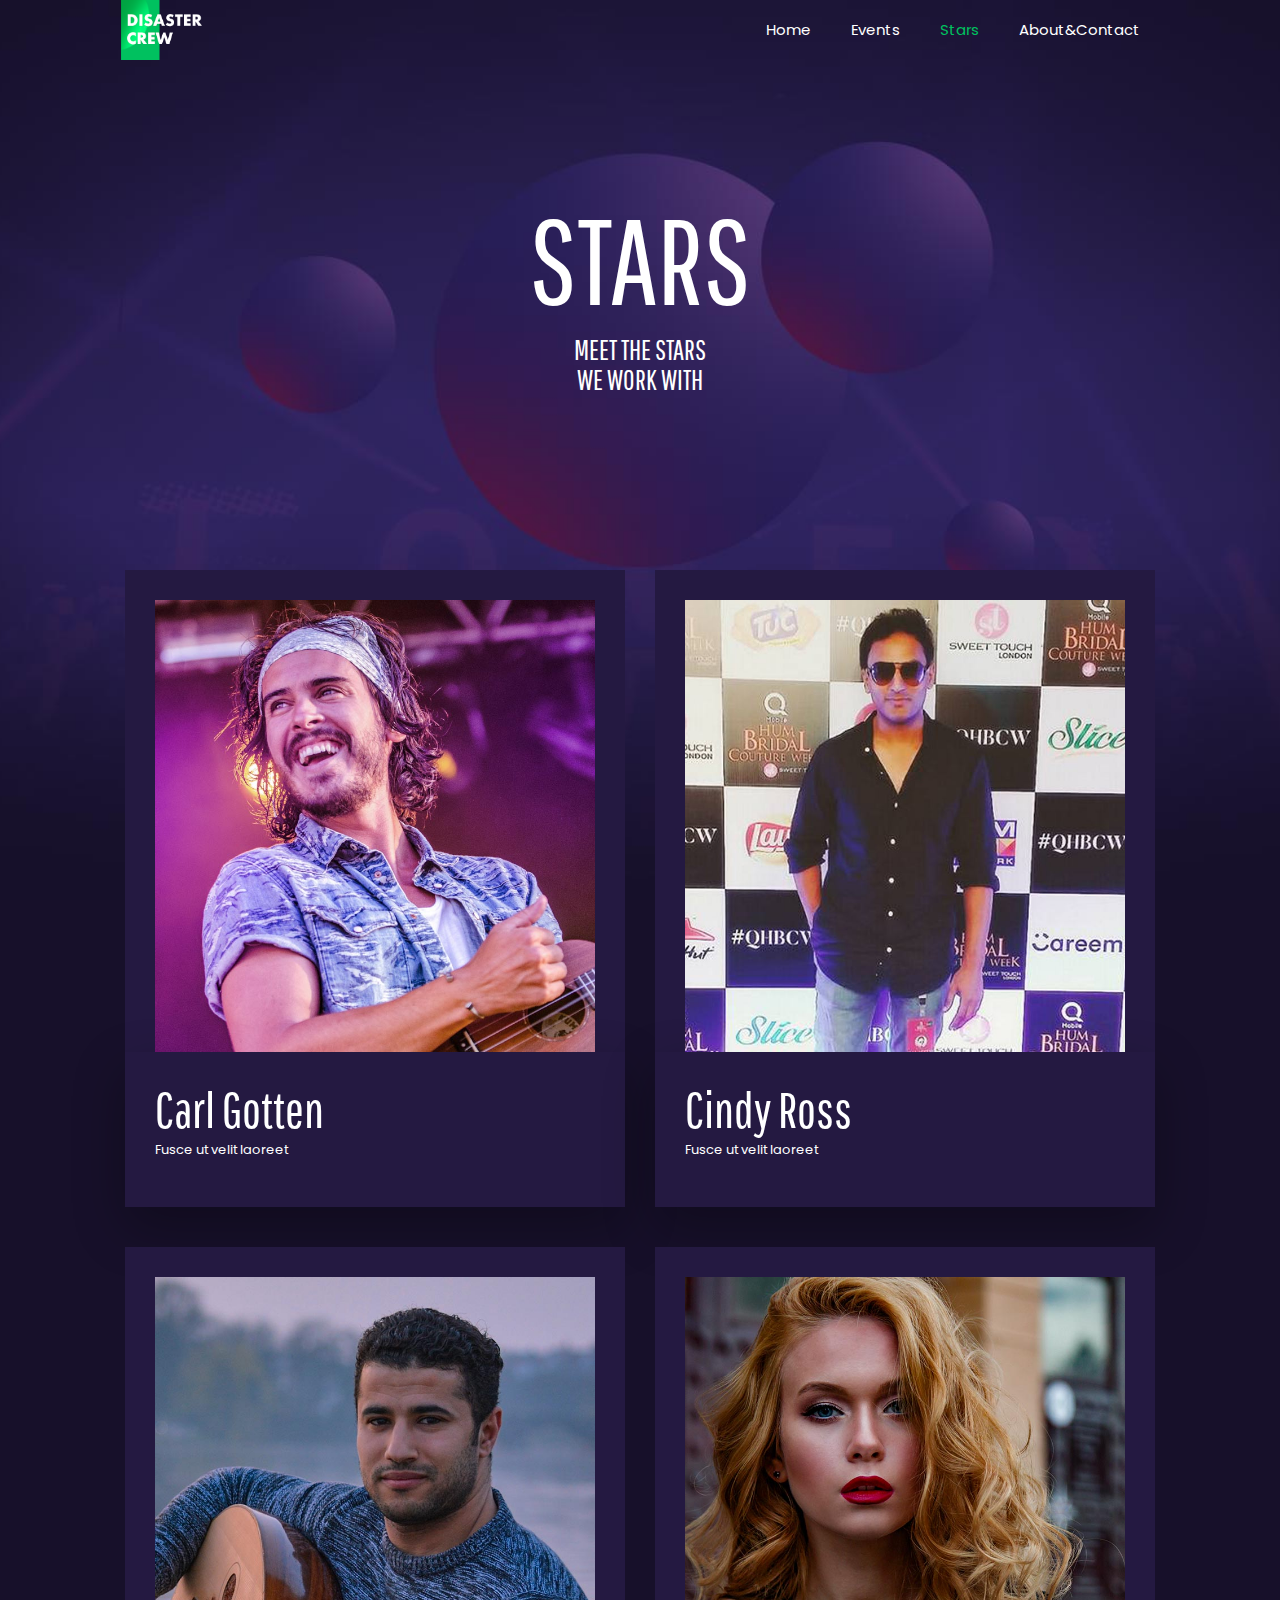
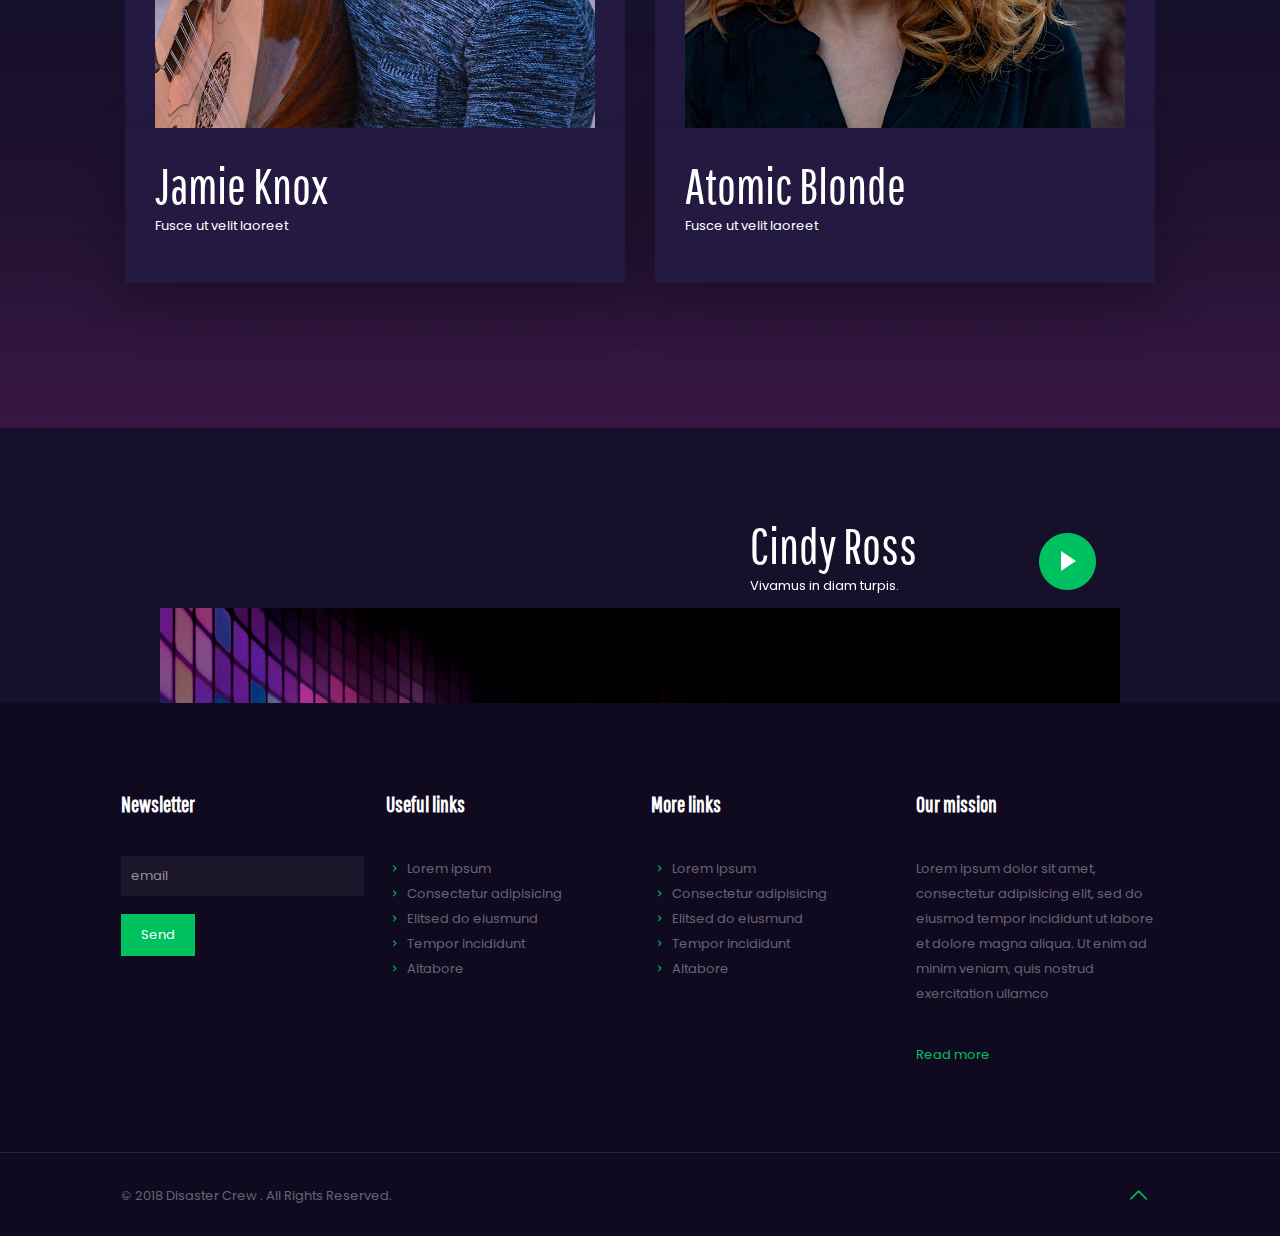
<file: be/event2/stars.html>
<!DOCTYPE html>
<html class="no-js" lang="en-US" itemscope itemtype="https://schema.org/WebPage">

<head>
    <meta charset="UTF-8" />
    <meta name="viewport" content="width=device-width, initial-scale=1, maximum-scale=1" />
    <link rel="alternate" hreflang="en-us" href="../../be/event2/stars.html" />
    <script>(function(i,s,o,g,r,a,m){i['GoogleAnalyticsObject']=r;i[r]=i[r]||function(){(i[r].q=i[r].q||[]).push(arguments)},i[r].l=1*new Date();a=s.createElement(o),m=s.getElementsByTagName(o)[0];a.async=1;a.src=g;m.parentNode.insertBefore(a,m)})(window,document,'script','//www.google-analytics.com/analytics.js','ga');ga('create','UA-31305350-1','muffingroup.com');ga('send','pageview');</script>
    <link rel="shortcut icon" href="../../be/event2/wp-content/themes/betheme/images/favicon.ico" />
    <title>Disaster Crew</title>
    <script id="mfn-dnmc-config-js">window.mfn_ajax="https://themes.muffingroup.com/be/event2/wp-admin/admin-ajax.php";window.mfn={mobile_init:1240,nicescroll:40,parallax:"translate3d",responsive:1,retina_js:0};window.mfn_lightbox={disable:false,disableMobile:false,title:false,};window.mfn_sliders={blog:0,clients:0,offer:0,portfolio:0,shop:0,slider:2500,testimonials:0};</script>
    <link rel='dns-prefetch' href='//fonts.googleapis.com' />
    <link rel='dns-prefetch' href='//s.w.org' />
    <link rel="alternate" type="application/rss+xml" title="BeEvent 2 - BeTheme &raquo; Feed" href="https://themes.muffingroup.com/be/event2/feed/" />
    <link rel="alternate" type="application/rss+xml" title="BeEvent 2 - BeTheme &raquo; Comments Feed" href="https://themes.muffingroup.com/be/event2/comments/feed/" />
    <script type="text/javascript">
    /*<![CDATA[*/
    window._wpemojiSettings = { "baseUrl": "https:\/\/s.w.org\/images\/core\/emoji\/11\/72x72\/", "ext": ".png", "svgUrl": "https:\/\/s.w.org\/images\/core\/emoji\/11\/svg\/", "svgExt": ".svg", "source": { "concatemoji": "https:\/\/themes.muffingroup.com\/be\/event2\/wp-includes\/js\/wp-emoji-release.min.js" } };
    ! function(a, b, c) {
        function d(a, b) { var c = String.fromCharCode;
            l.clearRect(0, 0, k.width, k.height), l.fillText(c.apply(this, a), 0, 0); var d = k.toDataURL();
            l.clearRect(0, 0, k.width, k.height), l.fillText(c.apply(this, b), 0, 0); var e = k.toDataURL(); return d === e }

        function e(a) { var b; if (!l || !l.fillText) return !1; switch (l.textBaseline = "top", l.font = "600 32px Arial", a) {
                case "flag":
                    return !(b = d([55356, 56826, 55356, 56819], [55356, 56826, 8203, 55356, 56819])) && (b = d([55356, 57332, 56128, 56423, 56128, 56418, 56128, 56421, 56128, 56430, 56128, 56423, 56128, 56447], [55356, 57332, 8203, 56128, 56423, 8203, 56128, 56418, 8203, 56128, 56421, 8203, 56128, 56430, 8203, 56128, 56423, 8203, 56128, 56447]), !b);
                case "emoji":
                    return b = d([55358, 56760, 9792, 65039], [55358, 56760, 8203, 9792, 65039]), !b } return !1 }

        function f(a) { var c = b.createElement("script");
            c.src = a, c.defer = c.type = "text/javascript", b.getElementsByTagName("head")[0].appendChild(c) } var g, h, i, j, k = b.createElement("canvas"),
            l = k.getContext && k.getContext("2d"); for (j = Array("flag", "emoji"), c.supports = { everything: !0, everythingExceptFlag: !0 }, i = 0; i < j.length; i++) c.supports[j[i]] = e(j[i]), c.supports.everything = c.supports.everything && c.supports[j[i]], "flag" !== j[i] && (c.supports.everythingExceptFlag = c.supports.everythingExceptFlag && c.supports[j[i]]);
        c.supports.everythingExceptFlag = c.supports.everythingExceptFlag && !c.supports.flag, c.DOMReady = !1, c.readyCallback = function() { c.DOMReady = !0 }, c.supports.everything || (h = function() { c.readyCallback() }, b.addEventListener ? (b.addEventListener("DOMContentLoaded", h, !1), a.addEventListener("load", h, !1)) : (a.attachEvent("onload", h), b.attachEvent("onreadystatechange", function() { "complete" === b.readyState && c.readyCallback() })), g = c.source || {}, g.concatemoji ? f(g.concatemoji) : g.wpemoji && g.twemoji && (f(g.twemoji), f(g.wpemoji))) }(window, document, window._wpemojiSettings); /*]]>*/
    </script>
    <style type="text/css">
    img.wp-smiley,
    img.emoji {
        display: inline !important;
        border: none !important;
        box-shadow: none !important;
        height: 1em !important;
        width: 1em !important;
        margin: 0 .07em !important;
        vertical-align: -0.1em !important;
        background: none !important;
        padding: 0 !important;
    }
    </style>
    <link rel='stylesheet' id='contact-form-7-css' href='../../be/event2/wp-content/plugins/contact-form-7/includes/css/styles.css' type='text/css' media='all' />
    <link rel='stylesheet' id='rs-plugin-settings-css' href='../../be/event2/wp-content/plugins/revslider/public/assets/css/settings.css' type='text/css' media='all' />
    <style id='rs-plugin-settings-inline-css' type='text/css'>
    #rs-demo-id {}
    </style>
    <link rel='stylesheet' id='style-css' href='../../be/event2/wp-content/themes/betheme/style.css' type='text/css' media='all' />
    <link rel='stylesheet' id='mfn-base-css' href='../../be/event2/wp-content/themes/betheme/css/base.css' type='text/css' media='all' />
    <link rel='stylesheet' id='mfn-layout-css' href='../../be/event2/wp-content/themes/betheme/css/layout.css' type='text/css' media='all' />
    <link rel='stylesheet' id='mfn-shortcodes-css' href='../../be/event2/wp-content/themes/betheme/css/shortcodes.css' type='text/css' media='all' />
    <link rel='stylesheet' id='mfn-animations-css' href='../../be/event2/wp-content/themes/betheme/assets/animations/animations.min.css' type='text/css' media='all' />
    <link rel='stylesheet' id='mfn-jquery-ui-css' href='../../be/event2/wp-content/themes/betheme/assets/ui/jquery.ui.all.css' type='text/css' media='all' />
    <link rel='stylesheet' id='mfn-jplayer-css' href='../../be/event2/wp-content/themes/betheme/assets/jplayer/css/jplayer.blue.monday.css' type='text/css' media='all' />
    <link rel='stylesheet' id='mfn-responsive-css' href='../../be/event2/wp-content/themes/betheme/css/responsive.css' type='text/css' media='all' />
    <link rel='stylesheet' id='Poppins-css' href='https://fonts.googleapis.com/css?family=Poppins%3A1%2C300%2C400%2C400italic%2C500%2C600%2C700%2C700italic%2C800&#038;ver=4.9.8' type='text/css' media='all' />
    <link rel='stylesheet' id='Pathway+Gothic+One-css' href='https://fonts.googleapis.com/css?family=Pathway+Gothic+One%3A1%2C300%2C400%2C400italic%2C500%2C600%2C700%2C700italic%2C800&#038;ver=4.9.8' type='text/css' media='all' />
    <link rel='stylesheet' id='mfn-be-demo-css' href='../../be/event2/wp-content/plugins/mfn-be-demo/css/style.css' type='text/css' media='all' />
    <script type='text/javascript' src='../../be/event2/wp-includes/js/jquery/jquery.js'></script>
    <script type='text/javascript' src='../../be/event2/wp-includes/js/jquery/jquery-migrate.min.js'></script>
    <script type='text/javascript' src='../../be/event2/wp-content/plugins/revslider/public/assets/js/jquery.themepunch.tools.min.js'></script>
    <script type='text/javascript' src='../../be/event2/wp-content/plugins/revslider/public/assets/js/jquery.themepunch.revolution.min.js'></script>
    <link rel='https://api.w.org/' href='https://themes.muffingroup.com/be/event2/wp-json/' />
    <link rel="EditURI" type="application/rsd+xml" title="RSD" href="https://themes.muffingroup.com/be/event2/xmlrpc.php?rsd" />
    <link rel="wlwmanifest" type="application/wlwmanifest+xml" href="https://themes.muffingroup.com/be/event2/wp-includes/wlwmanifest.xml" />
    <meta name="generator" content="WordPress 4.9.8" />
    <link rel="canonical" href="../../be/event2/stars.html" />
    <link rel='shortlink' href='https://themes.muffingroup.com/be/event2/?p=48' />
    <link rel="alternate" type="application/json+oembed" href="https://themes.muffingroup.com/be/event2/wp-json/oembed/1.0/embed?url=https%3A%2F%2Fthemes.muffingroup.com%2Fbe%2Fevent2%2Fstars%2F" />
    <link rel="alternate" type="text/xml+oembed" href="https://themes.muffingroup.com/be/event2/wp-json/oembed/1.0/embed?url=https%3A%2F%2Fthemes.muffingroup.com%2Fbe%2Fevent2%2Fstars%2F&#038;format=xml" />
    <style id="mfn-dnmc-bg-css">html{background-image:url(../../be/event2/wp-content/uploads/2018/05/event2-stars-mainbg.jpg);background-repeat:no-repeat;background-position:center top;background-size:cover}</style>
    <style id="mfn-dnmc-style-css">@media only screen and (min-width: 1240px){body:not(.header-simple) #Top_bar #menu{display:block!important}.tr-menu #Top_bar #menu{background:none!important}#Top_bar .menu > li > ul.mfn-megamenu{width:984px}#Top_bar .menu > li > ul.mfn-megamenu > li{float:left}#Top_bar .menu > li > ul.mfn-megamenu > li.mfn-megamenu-cols-1{width:100%}#Top_bar .menu > li > ul.mfn-megamenu > li.mfn-megamenu-cols-2{width:50%}#Top_bar .menu > li > ul.mfn-megamenu > li.mfn-megamenu-cols-3{width:33.33%}#Top_bar .menu > li > ul.mfn-megamenu > li.mfn-megamenu-cols-4{width:25%}#Top_bar .menu > li > ul.mfn-megamenu > li.mfn-megamenu-cols-5{width:20%}#Top_bar .menu > li > ul.mfn-megamenu > li.mfn-megamenu-cols-6{width:16.66%}#Top_bar .menu > li > ul.mfn-megamenu > li > ul{display:block!important;position:inherit;left:auto;top:auto;border-width:0 1px 0 0}#Top_bar .menu > li > ul.mfn-megamenu > li:last-child > ul{border:0}#Top_bar .menu > li > ul.mfn-megamenu > li > ul li{width:auto}#Top_bar .menu > li > ul.mfn-megamenu a.mfn-megamenu-title{text-transform:uppercase;font-weight:400;background:none}#Top_bar .menu > li > ul.mfn-megamenu a .menu-arrow{display:none}.menuo-right #Top_bar .menu > li > ul.mfn-megamenu{left:auto;right:0}.menuo-right #Top_bar .menu > li > ul.mfn-megamenu-bg{box-sizing:border-box}#Top_bar .menu > li > ul.mfn-megamenu-bg{padding:20px 166px 20px 20px;background-repeat:no-repeat;background-position:right bottom}.rtl #Top_bar .menu > li > ul.mfn-megamenu-bg{padding-left:166px;padding-right:20px;background-position:left bottom}#Top_bar .menu > li > ul.mfn-megamenu-bg > li{background:none}#Top_bar .menu > li > ul.mfn-megamenu-bg > li a{border:none}#Top_bar .menu > li > ul.mfn-megamenu-bg > li > ul{background:none!important;-webkit-box-shadow:0 0 0 0;-moz-box-shadow:0 0 0 0;box-shadow:0 0 0 0}.mm-vertical #Top_bar .container{position:relative;}.mm-vertical #Top_bar .top_bar_left{position:static;}.mm-vertical #Top_bar .menu > li ul{box-shadow:0 0 0 0 transparent!important;background-image:none;}.mm-vertical #Top_bar .menu > li > ul.mfn-megamenu{width:98%!important;margin:0 1%;padding:20px 0;}.mm-vertical.header-plain #Top_bar .menu > li > ul.mfn-megamenu{width:100%!important;margin:0;}.mm-vertical #Top_bar .menu > li > ul.mfn-megamenu > li{display:table-cell;float:none!important;width:10%;padding:0 15px;border-right:1px solid rgba(0, 0, 0, 0.05);}.mm-vertical #Top_bar .menu > li > ul.mfn-megamenu > li:last-child{border-right-width:0}.mm-vertical #Top_bar .menu > li > ul.mfn-megamenu > li.hide-border{border-right-width:0}.mm-vertical #Top_bar .menu > li > ul.mfn-megamenu > li a{border-bottom-width:0;padding:9px 15px;line-height:120%;}.mm-vertical #Top_bar .menu > li > ul.mfn-megamenu a.mfn-megamenu-title{font-weight:700;}.rtl .mm-vertical #Top_bar .menu > li > ul.mfn-megamenu > li:first-child{border-right-width:0}.rtl .mm-vertical #Top_bar .menu > li > ul.mfn-megamenu > li:last-child{border-right-width:1px}.header-plain:not(.menuo-right) #Header .top_bar_left{width:auto!important}.header-stack.header-center #Top_bar #menu{display:inline-block!important}.header-simple #Top_bar #menu{display:none;height:auto;width:300px;bottom:auto;top:100%;right:1px;position:absolute;margin:0}.header-simple #Header a.responsive-menu-toggle{display:block;right:10px}.header-simple #Top_bar #menu > ul{width:100%;float:left}.header-simple #Top_bar #menu ul li{width:100%;padding-bottom:0;border-right:0;position:relative}.header-simple #Top_bar #menu ul li a{padding:0 20px;margin:0;display:block;height:auto;line-height:normal;border:none}.header-simple #Top_bar #menu ul li a:after{display:none}.header-simple #Top_bar #menu ul li a span{border:none;line-height:44px;display:inline;padding:0}.header-simple #Top_bar #menu ul li.submenu .menu-toggle{display:block;position:absolute;right:0;top:0;width:44px;height:44px;line-height:44px;font-size:30px;font-weight:300;text-align:center;cursor:pointer;color:#444;opacity:0.33;}.header-simple #Top_bar #menu ul li.submenu .menu-toggle:after{content:"+"}.header-simple #Top_bar #menu ul li.hover > .menu-toggle:after{content:"-"}.header-simple #Top_bar #menu ul li.hover a{border-bottom:0}.header-simple #Top_bar #menu ul.mfn-megamenu li .menu-toggle{display:none}.header-simple #Top_bar #menu ul li ul{position:relative!important;left:0!important;top:0;padding:0;margin:0!important;width:auto!important;background-image:none}.header-simple #Top_bar #menu ul li ul li{width:100%!important;display:block;padding:0;}.header-simple #Top_bar #menu ul li ul li a{padding:0 20px 0 30px}.header-simple #Top_bar #menu ul li ul li a .menu-arrow{display:none}.header-simple #Top_bar #menu ul li ul li a span{padding:0}.header-simple #Top_bar #menu ul li ul li a span:after{display:none!important}.header-simple #Top_bar .menu > li > ul.mfn-megamenu a.mfn-megamenu-title{text-transform:uppercase;font-weight:400}.header-simple #Top_bar .menu > li > ul.mfn-megamenu > li > ul{display:block!important;position:inherit;left:auto;top:auto}.header-simple #Top_bar #menu ul li ul li ul{border-left:0!important;padding:0;top:0}.header-simple #Top_bar #menu ul li ul li ul li a{padding:0 20px 0 40px}.rtl.header-simple #Top_bar #menu{left:1px;right:auto}.rtl.header-simple #Top_bar a.responsive-menu-toggle{left:10px;right:auto}.rtl.header-simple #Top_bar #menu ul li.submenu .menu-toggle{left:0;right:auto}.rtl.header-simple #Top_bar #menu ul li ul{left:auto!important;right:0!important}.rtl.header-simple #Top_bar #menu ul li ul li a{padding:0 30px 0 20px}.rtl.header-simple #Top_bar #menu ul li ul li ul li a{padding:0 40px 0 20px}.menu-highlight #Top_bar .menu > li{margin:0 2px}.menu-highlight:not(.header-creative) #Top_bar .menu > li > a{margin:20px 0;padding:0;-webkit-border-radius:5px;border-radius:5px}.menu-highlight #Top_bar .menu > li > a:after{display:none}.menu-highlight #Top_bar .menu > li > a span:not(.description){line-height:50px}.menu-highlight #Top_bar .menu > li > a span.description{display:none}.menu-highlight.header-stack #Top_bar .menu > li > a{margin:10px 0!important}.menu-highlight.header-stack #Top_bar .menu > li > a span:not(.description){line-height:40px}.menu-highlight.header-transparent #Top_bar .menu > li > a{margin:5px 0}.menu-highlight.header-simple #Top_bar #menu ul li,.menu-highlight.header-creative #Top_bar #menu ul li{margin:0}.menu-highlight.header-simple #Top_bar #menu ul li > a,.menu-highlight.header-creative #Top_bar #menu ul li > a{-webkit-border-radius:0;border-radius:0}.menu-highlight:not(.header-fixed):not(.header-simple) #Top_bar.is-sticky .menu > li > a{margin:10px 0!important;padding:5px 0!important}.menu-highlight:not(.header-fixed):not(.header-simple) #Top_bar.is-sticky .menu > li > a span{line-height:30px!important}.header-modern.menu-highlight.menuo-right .menu_wrapper{margin-right:20px}.menu-line-below #Top_bar .menu > li > a:after{top:auto;bottom:-4px}.menu-line-below #Top_bar.is-sticky .menu > li > a:after{top:auto;bottom:-4px}.menu-line-below-80 #Top_bar:not(.is-sticky) .menu > li > a:after{height:4px;left:10%;top:50%;margin-top:20px;width:80%}.menu-line-below-80-1 #Top_bar:not(.is-sticky) .menu > li > a:after{height:1px;left:10%;top:50%;margin-top:20px;width:80%}.menu-link-color #Top_bar .menu > li > a:after{display:none!important}.menu-arrow-top #Top_bar .menu > li > a:after{background:none repeat scroll 0 0 rgba(0,0,0,0)!important;border-color:#ccc transparent transparent;border-style:solid;border-width:7px 7px 0;display:block;height:0;left:50%;margin-left:-7px;top:0!important;width:0}.menu-arrow-top.header-transparent #Top_bar .menu > li > a:after,.menu-arrow-top.header-plain #Top_bar .menu > li > a:after{display:none}.menu-arrow-top #Top_bar.is-sticky .menu > li > a:after{top:0!important}.menu-arrow-bottom #Top_bar .menu > li > a:after{background:none!important;border-color:transparent transparent #ccc;border-style:solid;border-width:0 7px 7px;display:block;height:0;left:50%;margin-left:-7px;top:auto;bottom:0;width:0}.menu-arrow-bottom.header-transparent #Top_bar .menu > li > a:after,.menu-arrow-bottom.header-plain #Top_bar .menu > li > a:after{display:none}.menu-arrow-bottom #Top_bar.is-sticky .menu > li > a:after{top:auto;bottom:0}.menuo-no-borders #Top_bar .menu > li > a span:not(.description){border-right-width:0}.menuo-no-borders #Header_creative #Top_bar .menu > li > a span{border-bottom-width:0}.menuo-right #Top_bar .menu_wrapper{float:right}.menuo-right.header-stack:not(.header-center) #Top_bar .menu_wrapper{margin-right:150px}body.header-creative{padding-left:50px}body.header-creative.header-open{padding-left:250px}body.error404,body.under-construction,body.template-blank{padding-left:0!important}.header-creative.footer-fixed #Footer,.header-creative.footer-sliding #Footer,.header-creative.footer-stick #Footer.is-sticky{box-sizing:border-box;padding-left:50px;}.header-open.footer-fixed #Footer,.header-open.footer-sliding #Footer,.header-creative.footer-stick #Footer.is-sticky{padding-left:250px;}.header-rtl.header-creative.footer-fixed #Footer,.header-rtl.header-creative.footer-sliding #Footer,.header-rtl.header-creative.footer-stick #Footer.is-sticky{padding-left:0;padding-right:50px;}.header-rtl.header-open.footer-fixed #Footer,.header-rtl.header-open.footer-sliding #Footer,.header-rtl.header-creative.footer-stick #Footer.is-sticky{padding-right:250px;}#Header_creative{background:#fff;position:fixed;width:250px;height:100%;left:-200px;top:0;z-index:9002;-webkit-box-shadow:2px 0 4px 2px rgba(0,0,0,.15);box-shadow:2px 0 4px 2px rgba(0,0,0,.15)}#Header_creative .container{width:100%}#Header_creative .creative-wrapper{opacity:0;margin-right:50px}#Header_creative a.creative-menu-toggle{display:block;width:34px;height:34px;line-height:34px;font-size:22px;text-align:center;position:absolute;top:10px;right:8px;border-radius:3px}.admin-bar #Header_creative a.creative-menu-toggle{top:42px}#Header_creative #Top_bar{position:static;width:100%}#Header_creative #Top_bar .top_bar_left{width:100%!important;float:none}#Header_creative #Top_bar .top_bar_right{width:100%!important;float:none;height:auto;margin-bottom:35px;text-align:center;padding:0 20px;top:0;-webkit-box-sizing:border-box;-moz-box-sizing:border-box;box-sizing:border-box}#Header_creative #Top_bar .top_bar_right:before{display:none}#Header_creative #Top_bar .top_bar_right_wrapper{top:0}#Header_creative #Top_bar .logo{float:none;text-align:center;margin:15px 0}#Header_creative #Top_bar .menu_wrapper{float:none;margin:0 0 30px}#Header_creative #Top_bar .menu > li{width:100%;float:none;position:relative}#Header_creative #Top_bar .menu > li > a{padding:0;text-align:center}#Header_creative #Top_bar .menu > li > a:after{display:none}#Header_creative #Top_bar .menu > li > a span{border-right:0;border-bottom-width:1px;line-height:38px}#Header_creative #Top_bar .menu li ul{left:100%;right:auto;top:0;box-shadow:2px 2px 2px 0 rgba(0,0,0,0.03);-webkit-box-shadow:2px 2px 2px 0 rgba(0,0,0,0.03)}#Header_creative #Top_bar .menu > li > ul.mfn-megamenu{margin:0;width:700px!important;}#Header_creative #Top_bar .menu > li > ul.mfn-megamenu > li > ul{left:0}#Header_creative #Top_bar .menu li ul li a{padding-top:9px;padding-bottom:8px}#Header_creative #Top_bar .menu li ul li ul{top:0}#Header_creative #Top_bar .menu > li > a span.description{display:block;font-size:13px;line-height:28px!important;clear:both}#Header_creative #Top_bar .search_wrapper{left:100%;top:auto;bottom:0}#Header_creative #Top_bar a#header_cart{display:inline-block;float:none;top:3px}#Header_creative #Top_bar a#search_button{display:inline-block;float:none;top:3px}#Header_creative #Top_bar .wpml-languages{display:inline-block;float:none;top:0}#Header_creative #Top_bar .wpml-languages.enabled:hover a.active{padding-bottom:9px}#Header_creative #Top_bar .action_button{display:inline-block;float:none;top:16px;margin:0}#Header_creative #Top_bar .banner_wrapper{display:block;text-align:center}#Header_creative #Top_bar .banner_wrapper img{max-width:100%;height:auto;display:inline-block}#Header_creative #Action_bar{display:none;position:absolute;bottom:0;top:auto;clear:both;padding:0 20px;box-sizing:border-box}#Header_creative #Action_bar .social{float:none;text-align:center;padding:5px 0 15px}#Header_creative #Action_bar .social li{margin-bottom:2px}#Header_creative .social li a{color:rgba(0,0,0,.5)}#Header_creative .social li a:hover{color:#000}#Header_creative .creative-social{position:absolute;bottom:10px;right:0;width:50px}#Header_creative .creative-social li{display:block;float:none;width:100%;text-align:center;margin-bottom:5px}.header-creative .fixed-nav.fixed-nav-prev{margin-left:50px}.header-creative.header-open .fixed-nav.fixed-nav-prev{margin-left:250px}.menuo-last #Header_creative #Top_bar .menu li.last ul{top:auto;bottom:0}.header-open #Header_creative{left:0}.header-open #Header_creative .creative-wrapper{opacity:1;margin:0!important;}.header-open #Header_creative .creative-menu-toggle,.header-open #Header_creative .creative-social{display:none}.header-open #Header_creative #Action_bar{display:block}body.header-rtl.header-creative{padding-left:0;padding-right:50px}.header-rtl #Header_creative{left:auto;right:-200px}.header-rtl.nice-scroll #Header_creative{margin-right:10px}.header-rtl #Header_creative .creative-wrapper{margin-left:50px;margin-right:0}.header-rtl #Header_creative a.creative-menu-toggle{left:8px;right:auto}.header-rtl #Header_creative .creative-social{left:0;right:auto}.header-rtl #Footer #back_to_top.sticky{right:125px}.header-rtl #popup_contact{right:70px}.header-rtl #Header_creative #Top_bar .menu li ul{left:auto;right:100%}.header-rtl #Header_creative #Top_bar .search_wrapper{left:auto;right:100%;}.header-rtl .fixed-nav.fixed-nav-prev{margin-left:0!important}.header-rtl .fixed-nav.fixed-nav-next{margin-right:50px}body.header-rtl.header-creative.header-open{padding-left:0;padding-right:250px!important}.header-rtl.header-open #Header_creative{left:auto;right:0}.header-rtl.header-open #Footer #back_to_top.sticky{right:325px}.header-rtl.header-open #popup_contact{right:270px}.header-rtl.header-open .fixed-nav.fixed-nav-next{margin-right:250px}#Header_creative.active{left:-1px;}.header-rtl #Header_creative.active{left:auto;right:-1px;}#Header_creative.active .creative-wrapper{opacity:1;margin:0}.header-creative .vc_row[data-vc-full-width]{padding-left:50px}.header-creative.header-open .vc_row[data-vc-full-width]{padding-left:250px}.header-open .vc_parallax .vc_parallax-inner { left:auto; width: calc(100% - 250px); }.header-open.header-rtl .vc_parallax .vc_parallax-inner { left:0; right:auto; }#Header_creative.scroll{height:100%;overflow-y:auto}#Header_creative.scroll:not(.dropdown) .menu li ul{display:none!important}#Header_creative.scroll #Action_bar{position:static}#Header_creative.dropdown{outline:none}#Header_creative.dropdown #Top_bar .menu_wrapper{float:left}#Header_creative.dropdown #Top_bar #menu ul li{position:relative;float:left}#Header_creative.dropdown #Top_bar #menu ul li a:after{display:none}#Header_creative.dropdown #Top_bar #menu ul li a span{line-height:38px;padding:0}#Header_creative.dropdown #Top_bar #menu ul li.submenu .menu-toggle{display:block;position:absolute;right:0;top:0;width:38px;height:38px;line-height:38px;font-size:26px;font-weight:300;text-align:center;cursor:pointer;color:#444;opacity:0.33;}#Header_creative.dropdown #Top_bar #menu ul li.submenu .menu-toggle:after{content:"+"}#Header_creative.dropdown #Top_bar #menu ul li.hover > .menu-toggle:after{content:"-"}#Header_creative.dropdown #Top_bar #menu ul li.hover a{border-bottom:0}#Header_creative.dropdown #Top_bar #menu ul.mfn-megamenu li .menu-toggle{display:none}#Header_creative.dropdown #Top_bar #menu ul li ul{position:relative!important;left:0!important;top:0;padding:0;margin-left:0!important;width:auto!important;background-image:none}#Header_creative.dropdown #Top_bar #menu ul li ul li{width:100%!important}#Header_creative.dropdown #Top_bar #menu ul li ul li a{padding:0 10px;text-align:center}#Header_creative.dropdown #Top_bar #menu ul li ul li a .menu-arrow{display:none}#Header_creative.dropdown #Top_bar #menu ul li ul li a span{padding:0}#Header_creative.dropdown #Top_bar #menu ul li ul li a span:after{display:none!important}#Header_creative.dropdown #Top_bar .menu > li > ul.mfn-megamenu a.mfn-megamenu-title{text-transform:uppercase;font-weight:400}#Header_creative.dropdown #Top_bar .menu > li > ul.mfn-megamenu > li > ul{display:block!important;position:inherit;left:auto;top:auto}#Header_creative.dropdown #Top_bar #menu ul li ul li ul{border-left:0!important;padding:0;top:0}#Header_creative{transition: left .5s ease-in-out, right .5s ease-in-out;}#Header_creative .creative-wrapper{transition: opacity .5s ease-in-out, margin 0s ease-in-out .5s;}#Header_creative.active .creative-wrapper{transition: opacity .5s ease-in-out, margin 0s ease-in-out;}}@media only screen and (min-width: 768px){#Top_bar.is-sticky{position:fixed!important;width:100%;left:0;top:-60px;height:60px;z-index:701;background:#fff;opacity:.97;filter:alpha(opacity = 97);-webkit-box-shadow:0 2px 5px 0 rgba(0,0,0,0.1);-moz-box-shadow:0 2px 5px 0 rgba(0,0,0,0.1);box-shadow:0 2px 5px 0 rgba(0,0,0,0.1)}.layout-boxed.header-boxed #Top_bar.is-sticky{max-width:1240px;left:50%;-webkit-transform:translateX(-50%);transform:translateX(-50%)}.layout-boxed.header-boxed.nice-scroll #Top_bar.is-sticky{margin-left:-5px}#Top_bar.is-sticky .top_bar_left,#Top_bar.is-sticky .top_bar_right,#Top_bar.is-sticky .top_bar_right:before{background:none}#Top_bar.is-sticky .top_bar_right{top:-4px;height:auto;}#Top_bar.is-sticky .top_bar_right_wrapper{top:15px}.header-plain #Top_bar.is-sticky .top_bar_right_wrapper{top:0}#Top_bar.is-sticky .logo{width:auto;margin:0 30px 0 20px;padding:0}#Top_bar.is-sticky #logo{padding:5px 0!important;height:50px!important;line-height:50px!important}.logo-no-sticky-padding #Top_bar.is-sticky #logo{height:60px!important;line-height:60px!important}#Top_bar.is-sticky #logo img.logo-main{display:none}#Top_bar.is-sticky #logo img.logo-sticky{display:inline;max-height:35px;}#Top_bar.is-sticky .menu_wrapper{clear:none}#Top_bar.is-sticky .menu_wrapper .menu > li > a{padding:15px 0}#Top_bar.is-sticky .menu > li > a,#Top_bar.is-sticky .menu > li > a span{line-height:30px}#Top_bar.is-sticky .menu > li > a:after{top:auto;bottom:-4px}#Top_bar.is-sticky .menu > li > a span.description{display:none}#Top_bar.is-sticky .secondary_menu_wrapper,#Top_bar.is-sticky .banner_wrapper{display:none}.header-overlay #Top_bar.is-sticky{display:none}.sticky-dark #Top_bar.is-sticky{background:rgba(0,0,0,.8)}.sticky-dark #Top_bar.is-sticky #menu{background:rgba(0,0,0,.8)}.sticky-dark #Top_bar.is-sticky .menu > li > a{color:#fff}.sticky-dark #Top_bar.is-sticky .top_bar_right a{color:rgba(255,255,255,.5)}.sticky-dark #Top_bar.is-sticky .wpml-languages a.active,.sticky-dark #Top_bar.is-sticky .wpml-languages ul.wpml-lang-dropdown{background:rgba(0,0,0,0.3);border-color:rgba(0,0,0,0.1)}}@media only screen and (max-width: 1239px){#Top_bar #menu{display:none;height:auto;width:300px;bottom:auto;top:100%;right:1px;position:absolute;margin:0}#Top_bar a.responsive-menu-toggle{display:block}#Top_bar #menu > ul{width:100%;float:left}#Top_bar #menu ul li{width:100%;padding-bottom:0;border-right:0;position:relative}#Top_bar #menu ul li a{padding:0 25px;margin:0;display:block;height:auto;line-height:normal;border:none}#Top_bar #menu ul li a:after{display:none}#Top_bar #menu ul li a span{border:none;line-height:44px;display:inline;padding:0}#Top_bar #menu ul li a span.description{margin:0 0 0 5px}#Top_bar #menu ul li.submenu .menu-toggle{display:block;position:absolute;right:15px;top:0;width:44px;height:44px;line-height:44px;font-size:30px;font-weight:300;text-align:center;cursor:pointer;color:#444;opacity:0.33;}#Top_bar #menu ul li.submenu .menu-toggle:after{content:"+"}#Top_bar #menu ul li.hover > .menu-toggle:after{content:"-"}#Top_bar #menu ul li.hover a{border-bottom:0}#Top_bar #menu ul li a span:after{display:none!important}#Top_bar #menu ul.mfn-megamenu li .menu-toggle{display:none}#Top_bar #menu ul li ul{position:relative!important;left:0!important;top:0;padding:0;margin-left:0!important;width:auto!important;background-image:none!important;box-shadow:0 0 0 0 transparent!important;-webkit-box-shadow:0 0 0 0 transparent!important}#Top_bar #menu ul li ul li{width:100%!important}#Top_bar #menu ul li ul li a{padding:0 20px 0 35px}#Top_bar #menu ul li ul li a .menu-arrow{display:none}#Top_bar #menu ul li ul li a span{padding:0}#Top_bar #menu ul li ul li a span:after{display:none!important}#Top_bar .menu > li > ul.mfn-megamenu a.mfn-megamenu-title{text-transform:uppercase;font-weight:400}#Top_bar .menu > li > ul.mfn-megamenu > li > ul{display:block!important;position:inherit;left:auto;top:auto}#Top_bar #menu ul li ul li ul{border-left:0!important;padding:0;top:0}#Top_bar #menu ul li ul li ul li a{padding:0 20px 0 45px}.rtl #Top_bar #menu{left:1px;right:auto}.rtl #Top_bar a.responsive-menu-toggle{left:20px;right:auto}.rtl #Top_bar #menu ul li.submenu .menu-toggle{left:15px;right:auto;border-left:none;border-right:1px solid #eee}.rtl #Top_bar #menu ul li ul{left:auto!important;right:0!important}.rtl #Top_bar #menu ul li ul li a{padding:0 30px 0 20px}.rtl #Top_bar #menu ul li ul li ul li a{padding:0 40px 0 20px}.header-stack .menu_wrapper a.responsive-menu-toggle{position:static!important;margin:11px 0!important}.header-stack .menu_wrapper #menu{left:0;right:auto}.rtl.header-stack #Top_bar #menu{left:auto;right:0}.admin-bar #Header_creative{top:32px}.header-creative.layout-boxed{padding-top:85px}.header-creative.layout-full-width #Wrapper{padding-top:60px}#Header_creative{position:fixed;width:100%;left:0!important;top:0;z-index:1001}#Header_creative .creative-wrapper{display:block!important;opacity:1!important}#Header_creative .creative-menu-toggle,#Header_creative .creative-social{display:none!important;opacity:1!important;filter:alpha(opacity=100)!important}#Header_creative #Top_bar{position:static;width:100%}#Header_creative #Top_bar #logo{height:50px;line-height:50px;padding:5px 0}#Header_creative #Top_bar #logo img.logo-sticky{max-height:40px!important}#Header_creative #logo img.logo-main{display:none}#Header_creative #logo img.logo-sticky{display:inline-block}.logo-no-sticky-padding #Header_creative #Top_bar #logo{height:60px;line-height:60px;padding:0}.logo-no-sticky-padding #Header_creative #Top_bar #logo img.logo-sticky{max-height:60px!important}#Header_creative #Action_bar{display:none}#Header_creative #Top_bar .top_bar_right{height:60px;top:0}#Header_creative #Top_bar .top_bar_right:before{display:none}#Header_creative #Top_bar .top_bar_right_wrapper{top:0;padding-top:9px}#Header_creative.scroll{overflow:visible!important}}#Header_wrapper, #Intro {background-color: #17102a;}#Subheader {background-color: rgba(23, 16, 42, 0);}.header-classic #Action_bar, .header-fixed #Action_bar, .header-plain #Action_bar, .header-split #Action_bar, .header-stack #Action_bar {background-color: #292b33;}#Sliding-top {background-color: #545454;}#Sliding-top a.sliding-top-control {border-right-color: #545454;}#Sliding-top.st-center a.sliding-top-control,#Sliding-top.st-left a.sliding-top-control {border-top-color: #545454;}#Footer {background-color: #0f0a1f;}body, ul.timeline_items, .icon_box a .desc, .icon_box a:hover .desc, .feature_list ul li a, .list_item a, .list_item a:hover,.widget_recent_entries ul li a, .flat_box a, .flat_box a:hover, .story_box .desc, .content_slider.carouselul li a .title,.content_slider.flat.description ul li .desc, .content_slider.flat.description ul li a .desc, .post-nav.minimal a i {color: #ffffff;}.post-nav.minimal a svg {fill: #ffffff;}.themecolor, .opening_hours .opening_hours_wrapper li span, .fancy_heading_icon .icon_top,.fancy_heading_arrows .icon-right-dir, .fancy_heading_arrows .icon-left-dir, .fancy_heading_line .title,.button-love a.mfn-love, .format-link .post-title .icon-link, .pager-single > span, .pager-single a:hover,.widget_meta ul, .widget_pages ul, .widget_rss ul, .widget_mfn_recent_comments ul li:after, .widget_archive ul,.widget_recent_comments ul li:after, .widget_nav_menu ul, .woocommerce ul.products li.product .price, .shop_slider .shop_slider_ul li .item_wrapper .price,.woocommerce-page ul.products li.product .price, .widget_price_filter .price_label .from, .widget_price_filter .price_label .to,.woocommerce ul.product_list_widget li .quantity .amount, .woocommerce .product div.entry-summary .price, .woocommerce .star-rating span,#Error_404 .error_pic i, .style-simple #Filters .filters_wrapper ul li a:hover, .style-simple #Filters .filters_wrapper ul li.current-cat a,.style-simple .quick_fact .title {color: #00c15f;}.themebg,#comments .commentlist > li .reply a.comment-reply-link,#Filters .filters_wrapper ul li a:hover,#Filters .filters_wrapper ul li.current-cat a,.fixed-nav .arrow,.offer_thumb .slider_pagination a:before,.offer_thumb .slider_pagination a.selected:after,.pager .pages a:hover,.pager .pages a.active,.pager .pages span.page-numbers.current,.pager-single span:after,.portfolio_group.exposure .portfolio-item .desc-inner .line,.Recent_posts ul li .desc:after,.Recent_posts ul li .photo .c,.slider_pagination a.selected,.slider_pagination .slick-active a,.slider_pagination a.selected:after,.slider_pagination .slick-active a:after,.testimonials_slider .slider_images,.testimonials_slider .slider_images a:after,.testimonials_slider .slider_images:before,#Top_bar a#header_cart span,.widget_categories ul,.widget_mfn_menu ul li a:hover,.widget_mfn_menu ul li.current-menu-item:not(.current-menu-ancestor) > a,.widget_mfn_menu ul li.current_page_item:not(.current_page_ancestor) > a,.widget_product_categories ul,.widget_recent_entries ul li:after,.woocommerce-account table.my_account_orders .order-number a,.woocommerce-MyAccount-navigation ul li.is-active a,.style-simple .accordion .question:after,.style-simple .faq .question:after,.style-simple .icon_box .desc_wrapper .title:before,.style-simple #Filters .filters_wrapper ul li a:after,.style-simple .article_box .desc_wrapper p:after,.style-simple .sliding_box .desc_wrapper:after,.style-simple .trailer_box:hover .desc,.tp-bullets.simplebullets.round .bullet.selected,.tp-bullets.simplebullets.round .bullet.selected:after,.tparrows.default,.tp-bullets.tp-thumbs .bullet.selected:after{background-color: #00c15f;}.Latest_news ul li .photo, .Recent_posts.blog_news ul li .photo, .style-simple .opening_hours .opening_hours_wrapper li label,.style-simple .timeline_items li:hover h3, .style-simple .timeline_items li:nth-child(even):hover h3,.style-simple .timeline_items li:hover .desc, .style-simple .timeline_items li:nth-child(even):hover,.style-simple .offer_thumb .slider_pagination a.selected {border-color: #00c15f;}a {color: #00c15f;}a:hover {color: #03954c;}*::-moz-selection {background-color: #00c15f;color: white;}*::selection {background-color: #00c15f;color: white;}.blockquote p.author span, .counter .desc_wrapper .title, .article_box .desc_wrapper p, .team .desc_wrapper p.subtitle,.pricing-box .plan-header p.subtitle, .pricing-box .plan-header .price sup.period, .chart_box p, .fancy_heading .inside,.fancy_heading_line .slogan, .post-meta, .post-meta a, .post-footer, .post-footer a span.label, .pager .pages a, .button-love a .label,.pager-single a, #comments .commentlist > li .comment-author .says, .fixed-nav .desc .date, .filters_buttons li.label, .Recent_posts ul li a .desc .date,.widget_recent_entries ul li .post-date, .tp_recent_tweets .twitter_time, .widget_price_filter .price_label, .shop-filters .woocommerce-result-count,.woocommerce ul.product_list_widget li .quantity, .widget_shopping_cart ul.product_list_widget li dl, .product_meta .posted_in,.woocommerce .shop_table .product-name .variation > dd, .shipping-calculator-button:after,.shop_slider .shop_slider_ul li .item_wrapper .price del,.testimonials_slider .testimonials_slider_ul li .author span, .testimonials_slider .testimonials_slider_ul li .author span a, .Latest_news ul li .desc_footer,.share-simple-wrapper .icons a {color: #a8a8a8;}h1, h1 a, h1 a:hover, .text-logo #logo { color: #ffffff; }h2, h2 a, h2 a:hover { color: #ffffff; }h3, h3 a, h3 a:hover { color: #ffffff; }h4, h4 a, h4 a:hover, .style-simple .sliding_box .desc_wrapper h4 { color: #ffffff; }h5, h5 a, h5 a:hover { color: #ffffff; }h6, h6 a, h6 a:hover,a.content_link .title { color: #ffffff; }.dropcap, .highlight:not(.highlight_image) {background-color: #00c15f;}a.button, a.tp-button {background-color: #00c15f;color: #ffffff;}.button-stroke a.button, .button-stroke a.button .button_icon i, .button-stroke a.tp-button {border-color: #00c15f;color: #ffffff;}.button-stroke a:hover.button, .button-stroke a:hover.tp-button {background-color: #00c15f !important;color: #fff;}a.button_theme, a.tp-button.button_theme,button, input[type="submit"], input[type="reset"], input[type="button"] {background-color: #00c15f;color: #ffffff;}.button-stroke a.button.button_theme,.button-stroke a.button.button_theme .button_icon i, .button-stroke a.tp-button.button_theme,.button-stroke button, .button-stroke input[type="submit"], .button-stroke input[type="reset"], .button-stroke input[type="button"] {border-color: #00c15f;color: #00c15f !important;}.button-stroke a.button.button_theme:hover, .button-stroke a.tp-button.button_theme:hover,.button-stroke button:hover, .button-stroke input[type="submit"]:hover, .button-stroke input[type="reset"]:hover, .button-stroke input[type="button"]:hover {background-color: #00c15f !important;color: #ffffff !important;}a.mfn-link {color: #00c15f;}a.mfn-link-2 span, a:hover.mfn-link-2 span:before, a.hover.mfn-link-2 span:before, a.mfn-link-5 span, a.mfn-link-8:after, a.mfn-link-8:before {background: #00c15f;}a:hover.mfn-link {color: #00c15f;}a.mfn-link-2 span:before, a:hover.mfn-link-4:before, a:hover.mfn-link-4:after, a.hover.mfn-link-4:before, a.hover.mfn-link-4:after, a.mfn-link-5:before, a.mfn-link-7:after, a.mfn-link-7:before {background: #00c15f;}a.mfn-link-6:before {border-bottom-color: #00c15f;}.woocommerce #respond input#submit,.woocommerce a.button,.woocommerce button.button,.woocommerce input.button,.woocommerce #respond input#submit:hover,.woocommerce a.button:hover,.woocommerce button.button:hover,.woocommerce input.button:hover{background-color: #00c15f;color: #fff;}.woocommerce #respond input#submit.alt,.woocommerce a.button.alt,.woocommerce button.button.alt,.woocommerce input.button.alt,.woocommerce #respond input#submit.alt:hover,.woocommerce a.button.alt:hover,.woocommerce button.button.alt:hover,.woocommerce input.button.alt:hover{background-color: #00c15f;color: #fff;}.woocommerce #respond input#submit.disabled,.woocommerce #respond input#submit:disabled,.woocommerce #respond input#submit[disabled]:disabled,.woocommerce a.button.disabled,.woocommerce a.button:disabled,.woocommerce a.button[disabled]:disabled,.woocommerce button.button.disabled,.woocommerce button.button:disabled,.woocommerce button.button[disabled]:disabled,.woocommerce input.button.disabled,.woocommerce input.button:disabled,.woocommerce input.button[disabled]:disabled{background-color: #00c15f;color: #fff;}.woocommerce #respond input#submit.disabled:hover,.woocommerce #respond input#submit:disabled:hover,.woocommerce #respond input#submit[disabled]:disabled:hover,.woocommerce a.button.disabled:hover,.woocommerce a.button:disabled:hover,.woocommerce a.button[disabled]:disabled:hover,.woocommerce button.button.disabled:hover,.woocommerce button.button:disabled:hover,.woocommerce button.button[disabled]:disabled:hover,.woocommerce input.button.disabled:hover,.woocommerce input.button:disabled:hover,.woocommerce input.button[disabled]:disabled:hover{background-color: #00c15f;color: #fff;}.button-stroke.woocommerce-page #respond input#submit,.button-stroke.woocommerce-page a.button,.button-stroke.woocommerce-page button.button,.button-stroke.woocommerce-page input.button{border: 2px solid #00c15f !important;color: #00c15f !important;}.button-stroke.woocommerce-page #respond input#submit:hover,.button-stroke.woocommerce-page a.button:hover,.button-stroke.woocommerce-page button.button:hover,.button-stroke.woocommerce-page input.button:hover{background-color: #00c15f !important;color: #fff !important;}.column_column ul, .column_column ol, .the_content_wrapper ul, .the_content_wrapper ol {color: #00c15f;}.hr_color, .hr_color hr, .hr_dots span {color: #00c15f;background: #00c15f;}.hr_zigzag i {color: #00c15f;}.highlight-left:after,.highlight-right:after {background: #00c15f;}@media only screen and (max-width: 767px) {.highlight-left .wrap:first-child,.highlight-right .wrap:last-child {background: #00c15f;}}#Header .top_bar_left, .header-classic #Top_bar, .header-plain #Top_bar, .header-stack #Top_bar, .header-split #Top_bar,.header-fixed #Top_bar, .header-below #Top_bar, #Header_creative, #Top_bar #menu, .sticky-tb-color #Top_bar.is-sticky {background-color: #17102a;}#Top_bar .wpml-languages a.active, #Top_bar .wpml-languages ul.wpml-lang-dropdown {background-color: #17102a;}#Top_bar .top_bar_right:before {background-color: #e3e3e3;}#Header .top_bar_right {background-color: #f5f5f5;}#Top_bar .top_bar_right a:not(.action_button) {color: #333333;}a.action_button{background-color: #f7f7f7;color: #747474;}.button-stroke a.action_button{border-color: #f7f7f7;}.button-stroke a.action_button:hover{background-color: #f7f7f7!important;}#Top_bar .menu > li > a,#Top_bar #menu ul li.submenu .menu-toggle {color: #ffffff;}#Top_bar .menu > li.current-menu-item > a,#Top_bar .menu > li.current_page_item > a,#Top_bar .menu > li.current-menu-parent > a,#Top_bar .menu > li.current-page-parent > a,#Top_bar .menu > li.current-menu-ancestor > a,#Top_bar .menu > li.current-page-ancestor > a,#Top_bar .menu > li.current_page_ancestor > a,#Top_bar .menu > li.hover > a {color: #00c15f;}#Top_bar .menu > li a:after {background: #00c15f;}.menuo-arrows #Top_bar .menu > li.submenu > a > span:not(.description)::after {border-top-color: #ffffff;}#Top_bar .menu > li.current-menu-item.submenu > a > span:not(.description)::after,#Top_bar .menu > li.current_page_item.submenu > a > span:not(.description)::after,#Top_bar .menu > li.current-menu-parent.submenu > a > span:not(.description)::after,#Top_bar .menu > li.current-page-parent.submenu > a > span:not(.description)::after,#Top_bar .menu > li.current-menu-ancestor.submenu > a > span:not(.description)::after,#Top_bar .menu > li.current-page-ancestor.submenu > a > span:not(.description)::after,#Top_bar .menu > li.current_page_ancestor.submenu > a > span:not(.description)::after,#Top_bar .menu > li.hover.submenu > a > span:not(.description)::after {border-top-color: #00c15f;}.menu-highlight #Top_bar #menu > ul > li.current-menu-item > a,.menu-highlight #Top_bar #menu > ul > li.current_page_item > a,.menu-highlight #Top_bar #menu > ul > li.current-menu-parent > a,.menu-highlight #Top_bar #menu > ul > li.current-page-parent > a,.menu-highlight #Top_bar #menu > ul > li.current-menu-ancestor > a,.menu-highlight #Top_bar #menu > ul > li.current-page-ancestor > a,.menu-highlight #Top_bar #menu > ul > li.current_page_ancestor > a,.menu-highlight #Top_bar #menu > ul > li.hover > a {background: #F2F2F2;}.menu-arrow-bottom #Top_bar .menu > li > a:after { border-bottom-color: #00c15f;}.menu-arrow-top #Top_bar .menu > li > a:after {border-top-color: #00c15f;}.header-plain #Top_bar .menu > li.current-menu-item > a,.header-plain #Top_bar .menu > li.current_page_item > a,.header-plain #Top_bar .menu > li.current-menu-parent > a,.header-plain #Top_bar .menu > li.current-page-parent > a,.header-plain #Top_bar .menu > li.current-menu-ancestor > a,.header-plain #Top_bar .menu > li.current-page-ancestor > a,.header-plain #Top_bar .menu > li.current_page_ancestor > a,.header-plain #Top_bar .menu > li.hover > a,.header-plain #Top_bar a:hover#header_cart,.header-plain #Top_bar a:hover#search_button,.header-plain #Top_bar .wpml-languages:hover,.header-plain #Top_bar .wpml-languages ul.wpml-lang-dropdown {background: #F2F2F2;color: #00c15f;}.header-plain #Top_bar,.header-plain #Top_bar .menu > li > a span:not(.description),.header-plain #Top_bar a#header_cart,.header-plain #Top_bar a#search_button,.header-plain #Top_bar .wpml-languages,.header-plain #Top_bar a.action_button {border-color: #F2F2F2;}#Top_bar .menu > li ul {background-color: #F2F2F2;}#Top_bar .menu > li ul li a {color: #5f5f5f;}#Top_bar .menu > li ul li a:hover,#Top_bar .menu > li ul li.hover > a {color: #2e2e2e;}#Top_bar .search_wrapper {background: #0095eb;}.overlay-menu-toggle {color: #00c15f !important;background: transparent;}#Overlay {background: rgba(0, 149, 235, 0.95);}#overlay-menu ul li a, .header-overlay .overlay-menu-toggle.focus {color: #FFFFFF;}#overlay-menu ul li.current-menu-item > a,#overlay-menu ul li.current_page_item > a,#overlay-menu ul li.current-menu-parent > a,#overlay-menu ul li.current-page-parent > a,#overlay-menu ul li.current-menu-ancestor > a,#overlay-menu ul li.current-page-ancestor > a,#overlay-menu ul li.current_page_ancestor > a {color: #B1DCFB;}#Top_bar .responsive-menu-toggle,#Header_creative .creative-menu-toggle,#Header_creative .responsive-menu-toggle {color: #00c15f;background: transparent;}#Side_slide{background-color: #191919;border-color: #191919; }#Side_slide,#Side_slide .search-wrapper input.field,#Side_slide a:not(.action_button),#Side_slide #menu ul li.submenu .menu-toggle{color: #A6A6A6;}#Side_slide a:not(.action_button):hover,#Side_slide a.active,#Side_slide #menu ul li.hover > .menu-toggle{color: #FFFFFF;}#Side_slide #menu ul li.current-menu-item > a,#Side_slide #menu ul li.current_page_item > a,#Side_slide #menu ul li.current-menu-parent > a,#Side_slide #menu ul li.current-page-parent > a,#Side_slide #menu ul li.current-menu-ancestor > a,#Side_slide #menu ul li.current-page-ancestor > a,#Side_slide #menu ul li.current_page_ancestor > a,#Side_slide #menu ul li.hover > a,#Side_slide #menu ul li:hover > a{color: #FFFFFF;}#Action_bar .contact_details{color: #bbbbbb}#Action_bar .contact_details a{color: #0095eb}#Action_bar .contact_details a:hover{color: #007cc3}#Action_bar .social li a,#Header_creative .social li a,#Action_bar .social-menu a{color: #bbbbbb}#Action_bar .social li a:hover,#Header_creative .social li a:hover,#Action_bar .social-menu a:hover{color: #FFFFFF}#Subheader .title{color: #ffffff;}#Subheader ul.breadcrumbs li, #Subheader ul.breadcrumbs li a{color: rgba(255, 255, 255, 0.6);}#Footer, #Footer .widget_recent_entries ul li a {color: #686472;}#Footer a {color: #686472;}#Footer a:hover {color: #029049;}#Footer h1, #Footer h1 a, #Footer h1 a:hover,#Footer h2, #Footer h2 a, #Footer h2 a:hover,#Footer h3, #Footer h3 a, #Footer h3 a:hover,#Footer h4, #Footer h4 a, #Footer h4 a:hover,#Footer h5, #Footer h5 a, #Footer h5 a:hover,#Footer h6, #Footer h6 a, #Footer h6 a:hover {color: #ffffff;}#Footer .themecolor, #Footer .widget_meta ul, #Footer .widget_pages ul, #Footer .widget_rss ul, #Footer .widget_mfn_recent_comments ul li:after, #Footer .widget_archive ul,#Footer .widget_recent_comments ul li:after, #Footer .widget_nav_menu ul, #Footer .widget_price_filter .price_label .from, #Footer .widget_price_filter .price_label .to,#Footer .star-rating span {color: #00c15f;}#Footer .themebg, #Footer .widget_categories ul, #Footer .Recent_posts ul li .desc:after, #Footer .Recent_posts ul li .photo .c,#Footer .widget_recent_entries ul li:after, #Footer .widget_mfn_menu ul li a:hover, #Footer .widget_product_categories ul {background-color: #00c15f;}#Footer .Recent_posts ul li a .desc .date, #Footer .widget_recent_entries ul li .post-date, #Footer .tp_recent_tweets .twitter_time,#Footer .widget_price_filter .price_label, #Footer .shop-filters .woocommerce-result-count, #Footer ul.product_list_widget li .quantity,#Footer .widget_shopping_cart ul.product_list_widget li dl {color: #a8a8a8;}#Footer .footer_copy .social li a,#Footer .footer_copy .social-menu a{color: #65666C;}#Footer .footer_copy .social li a:hover,#Footer .footer_copy .social-menu a:hover{color: #FFFFFF;}a#back_to_top.button.button_js,#popup_contact > a.button{color: #00c15f;background:transparent;-webkit-box-shadow:none;box-shadow:none;}a#back_to_top.button.button_js:after,#popup_contact > a.button:after{display:none;}#Sliding-top, #Sliding-top .widget_recent_entries ul li a {color: #cccccc;}#Sliding-top a {color: #0095eb;}#Sliding-top a:hover {color: #007cc3;}#Sliding-top h1, #Sliding-top h1 a, #Sliding-top h1 a:hover,#Sliding-top h2, #Sliding-top h2 a, #Sliding-top h2 a:hover,#Sliding-top h3, #Sliding-top h3 a, #Sliding-top h3 a:hover,#Sliding-top h4, #Sliding-top h4 a, #Sliding-top h4 a:hover,#Sliding-top h5, #Sliding-top h5 a, #Sliding-top h5 a:hover,#Sliding-top h6, #Sliding-top h6 a, #Sliding-top h6 a:hover {color: #ffffff;}#Sliding-top .themecolor, #Sliding-top .widget_meta ul, #Sliding-top .widget_pages ul, #Sliding-top .widget_rss ul, #Sliding-top .widget_mfn_recent_comments ul li:after, #Sliding-top .widget_archive ul,#Sliding-top .widget_recent_comments ul li:after, #Sliding-top .widget_nav_menu ul, #Sliding-top .widget_price_filter .price_label .from, #Sliding-top .widget_price_filter .price_label .to,#Sliding-top .star-rating span {color: #0095eb;}#Sliding-top .themebg, #Sliding-top .widget_categories ul, #Sliding-top .Recent_posts ul li .desc:after, #Sliding-top .Recent_posts ul li .photo .c,#Sliding-top .widget_recent_entries ul li:after, #Sliding-top .widget_mfn_menu ul li a:hover, #Sliding-top .widget_product_categories ul {background-color: #0095eb;}#Sliding-top .Recent_posts ul li a .desc .date, #Sliding-top .widget_recent_entries ul li .post-date, #Sliding-top .tp_recent_tweets .twitter_time,#Sliding-top .widget_price_filter .price_label, #Sliding-top .shop-filters .woocommerce-result-count, #Sliding-top ul.product_list_widget li .quantity,#Sliding-top .widget_shopping_cart ul.product_list_widget li dl {color: #a8a8a8;}blockquote, blockquote a, blockquote a:hover {color: #ffffff;}.image_frame .image_wrapper .image_links,.portfolio_group.masonry-hover .portfolio-item .masonry-hover-wrapper .hover-desc {background: rgba(0, 149, 235, 0.8);}.masonry.tiles .post-item .post-desc-wrapper .post-desc .post-title:after,.masonry.tiles .post-item.no-img,.masonry.tiles .post-item.format-quote,.blog-teaser li .desc-wrapper .desc .post-title:after,.blog-teaser li.no-img,.blog-teaser li.format-quote {background: #0095eb;}.image_frame .image_wrapper .image_links a {color: #ffffff;}.image_frame .image_wrapper .image_links a:hover {background: #ffffff;color: #0095eb;}.image_frame {border-color: #f8f8f8;}.image_frame .image_wrapper .mask::after {background: rgba(255, 255, 255, 0.4);}.sliding_box .desc_wrapper {background: #00c15f;}.sliding_box .desc_wrapper:after {border-bottom-color: #00c15f;}.counter .icon_wrapper i {color: #00c15f;}.quick_fact .number-wrapper {color: #00c15f;}.progress_bars .bars_list li .bar .progress {background-color: #00c15f;}a:hover.icon_bar {color: #00c15f !important;}a.content_link, a:hover.content_link {color: #00c15f;}a.content_link:before {border-bottom-color: #00c15f;}a.content_link:after {border-color: #00c15f;}.get_in_touch, .infobox {background-color: #00c15f;}.google-map-contact-wrapper .get_in_touch:after {border-top-color: #00c15f;}.timeline_items li h3:before,.timeline_items:after,.timeline .post-item:before {border-color: #00c15f;}.how_it_works .image .number {background: #00c15f;}.trailer_box .desc .subtitle,.trailer_box.plain .desc .line {background-color: #00c15f;}.trailer_box.plain .desc .subtitle {color: #00c15f;}.icon_box .icon_wrapper, .icon_box a .icon_wrapper,.style-simple .icon_box:hover .icon_wrapper {color: #00c15f;}.icon_box:hover .icon_wrapper:before,.icon_box a:hover .icon_wrapper:before {background-color: #00c15f;}ul.clients.clients_tiles li .client_wrapper:hover:before {background: #00c15f;}ul.clients.clients_tiles li .client_wrapper:after {border-bottom-color: #00c15f;}.list_item.lists_1 .list_left {background-color: #00c15f;}.list_item .list_left {color: #00c15f;}.feature_list ul li .icon i {color: #00c15f;}.feature_list ul li:hover,.feature_list ul li:hover a {background: #00c15f;}.ui-tabs .ui-tabs-nav li.ui-state-active a,.accordion .question.active .title > .acc-icon-plus,.accordion .question.active .title > .acc-icon-minus,.faq .question.active .title > .acc-icon-plus,.faq .question.active .title,.accordion .question.active .title {color: #00c15f;}.ui-tabs .ui-tabs-nav li.ui-state-active a:after {background: #00c15f;}body.table-hover:not(.woocommerce-page) table tr:hover td {background: #00c15f;}.pricing-box .plan-header .price sup.currency,.pricing-box .plan-header .price > span {color: #00c15f;}.pricing-box .plan-inside ul li .yes {background: #00c15f;}.pricing-box-box.pricing-box-featured {background: #00c15f;}input[type="date"], input[type="email"], input[type="number"], input[type="password"], input[type="search"], input[type="tel"], input[type="text"], input[type="url"],select, textarea, .woocommerce .quantity input.qty,.dark input[type="email"],.dark input[type="password"],.dark input[type="tel"],.dark input[type="text"],.dark select,.dark textarea{color: #626262;background-color: rgba(28, 22, 43, 1);border-color: #EBEBEB;}::-webkit-input-placeholder {color: #929292;}::-moz-placeholder {color: #929292;}:-ms-input-placeholder {color: #929292;}input[type="date"]:focus, input[type="email"]:focus, input[type="number"]:focus, input[type="password"]:focus, input[type="search"]:focus, input[type="tel"]:focus, input[type="text"]:focus, input[type="url"]:focus, select:focus, textarea:focus {color: #ffffff;background-color: rgba(28, 22, 43, 1) !important;border-color: #d5e5ee;}:focus::-webkit-input-placeholder {color: #929292;}:focus::-moz-placeholder {color: #929292;}.woocommerce span.onsale, .shop_slider .shop_slider_ul li .item_wrapper span.onsale {border-top-color: #00c15f !important;}.woocommerce .widget_price_filter .ui-slider .ui-slider-handle {border-color: #00c15f !important;}@media only screen and ( min-width: 768px ){.header-semi #Top_bar:not(.is-sticky) {background-color: rgba(23, 16, 42, 0.8);}}@media only screen and ( max-width: 767px ){#Top_bar{background: #17102a !important;}#Action_bar{background: #FFFFFF !important;}#Action_bar .contact_details{color: #222222}#Action_bar .contact_details a{color: #0095eb}#Action_bar .contact_details a:hover{color: #007cc3}#Action_bar .social li a,#Action_bar .social-menu a{color: #bbbbbb}#Action_bar .social li a:hover,#Action_bar .social-menu a:hover{color: #777777}}html {background-color: #17102a;}#Wrapper, #Content {background-color: #17102a;}body, button, span.date_label, .timeline_items li h3 span, input[type="submit"], input[type="reset"], input[type="button"],input[type="text"], input[type="password"], input[type="tel"], input[type="email"], textarea, select, .offer_li .title h3 {font-family: "Poppins", Arial, Tahoma, sans-serif;}#menu > ul > li > a, a.action_button, #overlay-menu ul li a {font-family: "Poppins", Arial, Tahoma, sans-serif;}#Subheader .title {font-family: "Pathway Gothic One", Arial, Tahoma, sans-serif;}h1, h2, h3, h4, .text-logo #logo {font-family: "Pathway Gothic One", Arial, Tahoma, sans-serif;}h5, h6 {font-family: "Pathway Gothic One", Arial, Tahoma, sans-serif;}blockquote {font-family: "Poppins", Arial, Tahoma, sans-serif;}.chart_box .chart .num, .counter .desc_wrapper .number-wrapper, .how_it_works .image .number,.pricing-box .plan-header .price, .quick_fact .number-wrapper, .woocommerce .product div.entry-summary .price {font-family: "Poppins", Arial, Tahoma, sans-serif;}body {font-size: 13px;line-height: 25px;font-weight: 400;letter-spacing: 0px;}big,.big {font-size: 16px;line-height: 28px;font-weight: 400;letter-spacing: 0px;}#menu > ul > li > a, a.action_button, #overlay-menu ul li a{font-size: 15px;font-weight: 400;letter-spacing: 0px;}#overlay-menu ul li a{line-height: 22.5px;}#Subheader .title {font-size: 120px;line-height: 130px;font-weight: 300;letter-spacing: 0px;}h1, .text-logo #logo {font-size: 120px;line-height: 120px;font-weight: 300;letter-spacing: 0px;}h2 {font-size: 50px;line-height: 55px;font-weight: 300;letter-spacing: 0px;}h3 {font-size: 36px;line-height: 46px;font-weight: 300;letter-spacing: 0px;}h4 {font-size: 22px;line-height: 32px;font-weight: 700;letter-spacing: 0px;}h5 {font-size: 28px;line-height: 30px;font-weight: 300;letter-spacing: 0px;}h6 {font-size: 20px;line-height: 24px;font-weight: 600;letter-spacing: 0px;}#Intro .intro-title {font-size: 70px;line-height: 70px;font-weight: 400;letter-spacing: 0px;}@media only screen and (min-width: 768px) and (max-width: 959px){body {font-size: 13px;line-height: 21px;}big,.big {font-size: 14px;line-height: 24px;}#menu > ul > li > a, a.action_button, #overlay-menu ul li a {font-size: 13px;}#overlay-menu ul li a{line-height: 19.5px;}#Subheader .title {font-size: 102px;line-height: 111px;}h1, .text-logo #logo {font-size: 102px;line-height: 102px;}h2 {font-size: 43px;line-height: 47px;}h3 {font-size: 31px;line-height: 39px;}h4 {font-size: 19px;line-height: 27px;}h5 {font-size: 24px;line-height: 26px;}h6 {font-size: 17px;line-height: 20px;}#Intro .intro-title {font-size: 60px;line-height: 60px;}blockquote { font-size: 15px;}.chart_box .chart .num { font-size: 45px; line-height: 45px; }.counter .desc_wrapper .number-wrapper { font-size: 45px; line-height: 45px;}.counter .desc_wrapper .title { font-size: 14px; line-height: 18px;}.faq .question .title { font-size: 14px; }.fancy_heading .title { font-size: 38px; line-height: 38px; }.offer .offer_li .desc_wrapper .title h3 { font-size: 32px; line-height: 32px; }.offer_thumb_ul li.offer_thumb_li .desc_wrapper .title h3 {font-size: 32px; line-height: 32px; }.pricing-box .plan-header h2 { font-size: 27px; line-height: 27px; }.pricing-box .plan-header .price > span { font-size: 40px; line-height: 40px; }.pricing-box .plan-header .price sup.currency { font-size: 18px; line-height: 18px; }.pricing-box .plan-header .price sup.period { font-size: 14px; line-height: 14px;}.quick_fact .number { font-size: 80px; line-height: 80px;}.trailer_box .desc h2 { font-size: 27px; line-height: 27px; }.widget > h3 { font-size: 17px; line-height: 20px; }}@media only screen and (min-width: 480px) and (max-width: 767px){body {font-size: 13px;line-height: 19px;}big,.big {font-size: 13px;line-height: 21px;}#menu > ul > li > a, a.action_button, #overlay-menu ul li a {font-size: 13px;}#overlay-menu ul li a{line-height: 19.5px;}#Subheader .title {font-size: 90px;line-height: 98px;}h1, .text-logo #logo {font-size: 90px;line-height: 90px;}h2 {font-size: 38px;line-height: 41px;}h3 {font-size: 27px;line-height: 35px;}h4 {font-size: 17px;line-height: 24px;}h5 {font-size: 21px;line-height: 23px;}h6 {font-size: 15px;line-height: 19px;}#Intro .intro-title {font-size: 53px;line-height: 53px;}blockquote { font-size: 14px;}.chart_box .chart .num { font-size: 40px; line-height: 40px; }.counter .desc_wrapper .number-wrapper { font-size: 40px; line-height: 40px;}.counter .desc_wrapper .title { font-size: 13px; line-height: 16px;}.faq .question .title { font-size: 13px; }.fancy_heading .title { font-size: 34px; line-height: 34px; }.offer .offer_li .desc_wrapper .title h3 { font-size: 28px; line-height: 28px; }.offer_thumb_ul li.offer_thumb_li .desc_wrapper .title h3 {font-size: 28px; line-height: 28px; }.pricing-box .plan-header h2 { font-size: 24px; line-height: 24px; }.pricing-box .plan-header .price > span { font-size: 34px; line-height: 34px; }.pricing-box .plan-header .price sup.currency { font-size: 16px; line-height: 16px; }.pricing-box .plan-header .price sup.period { font-size: 13px; line-height: 13px;}.quick_fact .number { font-size: 70px; line-height: 70px;}.trailer_box .desc h2 { font-size: 24px; line-height: 24px; }.widget > h3 { font-size: 16px; line-height: 19px; }}@media only screen and (max-width: 479px){body {font-size: 13px;line-height: 19px;}big,.big {font-size: 13px;line-height: 19px;}#menu > ul > li > a, a.action_button, #overlay-menu ul li a {font-size: 13px;}#overlay-menu ul li a{line-height: 19.5px;}#Subheader .title {font-size: 72px;line-height: 78px;}h1, .text-logo #logo {font-size: 72px;line-height: 72px;}h2 {font-size: 30px;line-height: 33px;}h3 {font-size: 22px;line-height: 28px;}h4 {font-size: 13px;line-height: 19px;}h5 {font-size: 17px;line-height: 19px;}h6 {font-size: 13px;line-height: 19px;}#Intro .intro-title {font-size: 42px;line-height: 42px;}blockquote { font-size: 13px;}.chart_box .chart .num { font-size: 35px; line-height: 35px; }.counter .desc_wrapper .number-wrapper { font-size: 35px; line-height: 35px;}.counter .desc_wrapper .title { font-size: 13px; line-height: 26px;}.faq .question .title { font-size: 13px; }.fancy_heading .title { font-size: 30px; line-height: 30px; }.offer .offer_li .desc_wrapper .title h3 { font-size: 26px; line-height: 26px; }.offer_thumb_ul li.offer_thumb_li .desc_wrapper .title h3 {font-size: 26px; line-height: 26px; }.pricing-box .plan-header h2 { font-size: 21px; line-height: 21px; }.pricing-box .plan-header .price > span { font-size: 32px; line-height: 32px; }.pricing-box .plan-header .price sup.currency { font-size: 14px; line-height: 14px; }.pricing-box .plan-header .price sup.period { font-size: 13px; line-height: 13px;}.quick_fact .number { font-size: 60px; line-height: 60px;}.trailer_box .desc h2 { font-size: 21px; line-height: 21px; }.widget > h3 { font-size: 15px; line-height: 18px; }}.with_aside .sidebar.columns {width: 23%;}.with_aside .sections_group {width: 77%;}.aside_both .sidebar.columns {width: 18%;}.aside_both .sidebar.sidebar-1{margin-left: -82%;}.aside_both .sections_group {width: 64%;margin-left: 18%;}@media only screen and (min-width:1240px){#Wrapper, .with_aside .content_wrapper {max-width: 1080px;}.section_wrapper, .container {max-width: 1060px;}.layout-boxed.header-boxed #Top_bar.is-sticky{max-width: 1080px;}}@media only screen and (max-width: 767px){.section_wrapper,.container,.four.columns .widget-area { max-width: 480px !important; }}#Top_bar #logo,.header-fixed #Top_bar #logo,.header-plain #Top_bar #logo,.header-transparent #Top_bar #logo {height: 60px;line-height: 60px;padding: 0px 0;}.logo-overflow #Top_bar:not(.is-sticky) .logo {height: 60px;}#Top_bar .menu > li > a {padding: 0px 0;}.menu-highlight:not(.header-creative) #Top_bar .menu > li > a {margin: 5px 0;}.header-plain:not(.menu-highlight) #Top_bar .menu > li > a span:not(.description) {line-height: 60px;}.header-fixed #Top_bar .menu > li > a {padding: 15px 0;}#Top_bar .top_bar_right,.header-plain #Top_bar .top_bar_right {height: 60px;}#Top_bar .top_bar_right_wrapper {top: 10px;}.header-plain #Top_bar a#header_cart,.header-plain #Top_bar a#search_button,.header-plain #Top_bar .wpml-languages,.header-plain #Top_bar a.action_button {line-height: 60px;}.logo-overflow #Top_bar.is-sticky #logo{padding:0!important;}@media only screen and (max-width: 767px){#Top_bar a.responsive-menu-toggle {top: 40px;}}.twentytwenty-before-label::before { content: "Before";}.twentytwenty-after-label::before { content: "After";}input[type="date"],input[type="email"],input[type="number"],input[type="password"],input[type="search"],input[type="tel"],input[type="text"],input[type="url"],select,textarea,.woocommerce .quantity input.qty{border-width: 0;box-shadow: unset;resize: none;}#Side_slide{right:-250px;width:250px;}.blog-teaser li .desc-wrapper .desc{background-position-y:-1px;}</style>
    <style id="mfn-dnmc-theme-css">.event2-customshadow {
box-shadow: 0px 20px 52px 0px rgba(0, 0, 0, 0.30); 
}</style>
    <meta name="generator" content="Powered by Slider Revolution 5.4.7.3 - responsive, Mobile-Friendly Slider Plugin for WordPress with comfortable drag and drop interface." />
    <script type="text/javascript">
    /*<![CDATA[*/
    function setREVStartSize(e) { try { e.c = jQuery(e.c); var i = jQuery(window).width(),
                t = 9999,
                r = 0,
                n = 0,
                l = 0,
                f = 0,
                s = 0,
                h = 0; if (e.responsiveLevels && (jQuery.each(e.responsiveLevels, function(e, f) { f > i && (t = r = f, l = e), i > f && f > r && (r = f, n = e) }), t > r && (l = n)), f = e.gridheight[l] || e.gridheight[0] || e.gridheight, s = e.gridwidth[l] || e.gridwidth[0] || e.gridwidth, h = i / s, h = h > 1 ? 1 : h, f = Math.round(h * f), "fullscreen" == e.sliderLayout) { var u = (e.c.width(), jQuery(window).height()); if (void 0 != e.fullScreenOffsetContainer) { var c = e.fullScreenOffsetContainer.split(","); if (c) jQuery.each(c, function(e, i) { u = jQuery(i).length > 0 ? u - jQuery(i).outerHeight(!0) : u }), e.fullScreenOffset.split("%").length > 1 && void 0 != e.fullScreenOffset && e.fullScreenOffset.length > 0 ? u -= jQuery(window).height() * parseInt(e.fullScreenOffset, 0) / 100 : void 0 != e.fullScreenOffset && e.fullScreenOffset.length > 0 && (u -= parseInt(e.fullScreenOffset, 0)) } f = u } else void 0 != e.minHeight && f < e.minHeight && (f = e.minHeight);
            e.c.closest(".rev_slider_wrapper").css({ height: f }) } catch (d) { console.log("Failure at Presize of Slider:" + d) } }; /*]]>*/
    </script>
</head>

<body class="page-template-default page page-id-48  color-custom style-simple button-flat layout-full-width if-zoom if-border-hide no-content-padding no-shadows header-transparent minimalist-header-no sticky-header sticky-tb-color ab-hide subheader-both-center menu-link-color menuo-right menuo-no-borders logo-no-margin mobile-tb-center mobile-mini-mr-ll tablet-sticky mobile-header-mini mobile-sticky tr-header tr-menu tr-content be-reg-20911">
    <div id="Wrapper">
        <div id="Header_wrapper">
            <header id="Header">
                <div class="header_placeholder"></div>
                <div id="Top_bar" class="loading">
                    <div class="container">
                        <div class="column one">
                            <div class="top_bar_left clearfix">
                                <div class="logo"><a id="logo" href="../../index.html" title="BeEvent 2 - BeTheme" data-height="60" data-padding="0"><img class="logo-main scale-with-grid" src="../../be/event2/wp-content/uploads/2018/05/event2.png" data-retina="wp-content/uploads/2018/05/event2-retina.png" data-height="90" alt="event2" /><img class="logo-sticky scale-with-grid" src="../../be/event2/wp-content/uploads/2018/05/event2.png" data-retina="wp-content/uploads/2018/05/event2-retina.png" data-height="90" alt="event2" /><img class="logo-mobile scale-with-grid" src="../../be/event2/wp-content/uploads/2018/05/event2.png" data-retina="wp-content/uploads/2018/05/event2-retina.png" data-height="90" alt="event2" /><img class="logo-mobile-sticky scale-with-grid" src="../../be/event2/wp-content/uploads/2018/05/event2.png" data-retina="wp-content/uploads/2018/05/event2-retina.png" data-height="90" alt="event2" /></a></div>
                                <div class="menu_wrapper">
                                    <nav id="menu">
                                        <ul id="menu-menu" class="menu menu-main">
                                            <li id="menu-item-57" class="menu-item menu-item-type-post_type menu-item-object-page menu-item-home"><a href="../../index.html"><span>Home</span></a></li>
                                            <li id="menu-item-60" class="menu-item menu-item-type-post_type menu-item-object-page"><a href="../../be/event2/events.html"><span>Events</span></a></li>
                                            <li id="menu-item-56" class="menu-item menu-item-type-post_type menu-item-object-page current-menu-item page_item page-item-48 current_page_item"><a href="../../be/event2/stars.html"><span>Stars</span></a></li>
                                            <li id="menu-item-54" class="menu-item menu-item-type-post_type menu-item-object-page"><a href="../../be/event2/aboutcontact.html"><span>About&#038;Contact</span></a></li>
                                            
                                        </ul>
                                    </nav><a class="responsive-menu-toggle " href="#"><i class="icon-menu-fine"></i></a>
                                </div>
                                <div class="secondary_menu_wrapper"></div>
                                <div class="banner_wrapper"></div>
                                <div class="search_wrapper">
                                    <form method="get" id="searchform" action="../../index.html"> <i class="icon_search icon-search-fine"></i> <a href="#" class="icon_close"><i class="icon-cancel-fine"></i></a> <input type="text" class="field" name="s" placeholder="Enter your search" /> <input type="submit" class="submit" value="" style="display:none;" /></form>
                                </div>
                            </div>
                        </div>
                    </div>
                </div>
            </header>
        </div>
        <div id="Content">
            <div class="content_wrapper clearfix">
                <div class="sections_group">
                    <div class="entry-content" itemprop="mainContentOfPage">
                        <div class="section mcb-section   " style="padding-top:200px; padding-bottom:100px; background-color:">
                            <div class="section_wrapper mcb-section-inner">
                                <div class="wrap mcb-wrap one  valign-top clearfix" style="">
                                    <div class="mcb-wrap-inner">
                                        <div class="column mcb-column one column_column ">
                                            <div class="column_attr clearfix align_center" style=""><h1>STARS</h1><h5>MEET THE STARS<br /> WE WORK WITH</h5>
                                            </div>
                                        </div>
                                    </div>
                                </div>
                            </div>
                        </div>
                        <div class="section mcb-section   " style="padding-top:0px; padding-bottom:125px; background-color:; background-image:url(../../be/event2/wp-content/uploads/2018/05/event2-singleevent-bottombg.png); background-repeat:no-repeat; background-position:center bottom; background-attachment:; background-size:; -webkit-background-size:">
                            <div class="section_wrapper mcb-section-inner">
                                <div class="wrap mcb-wrap one-second  valign-top clearfix" style="padding:20px 10px">
                                    <div class="mcb-wrap-inner">
                                        <div class="column mcb-column one column_column  column-margin-0px">
                                            <div class="column_attr clearfix" style=" background-color:#241941; padding:30px 30px 0 30px;">
                                                <div class="image_frame image_item scale-with-grid no_border">
                                                    <div class="image_wrapper"><a href="../../be/event2/artist-details.html"  ><div class="mask"></div><img class="scale-with-grid" src="../../be/event2/wp-content/uploads/2018/05/event2-stars-star1.jpg" alt="event2-stars-star1" title="event2-stars-star1" width="780" height="800"/></a>
                                                        <div class="image_links "><a href="../../be/event2/artist-details.html" class="link" ><i class="icon-link"></i></a></div>
                                                    </div>
                                                </div>
                                            </div>
                                        </div>
                                        <div class="column mcb-column one column_column event2-customshadow column-margin-0px">
                                            <div class="column_attr clearfix align_left mobile_align_left" style=" background-color:#241941; padding:30px;"><h2 style="margin-bottom:0px;"><a href="../../be/event2/artist-details.html">Carl Gotten</a></h2>
                                                <p>Fusce ut velit laoreet</p>
                                            </div>
                                        </div>
                                    </div>
                                </div>
                                <div class="wrap mcb-wrap one-second  valign-top clearfix" style="padding:20px 10px">
                                    <div class="mcb-wrap-inner">
                                        <div class="column mcb-column one column_column  column-margin-0px">
                                            <div class="column_attr clearfix" style=" background-color:#241941; padding:30px 30px 0 30px;">
                                                <div class="image_frame image_item scale-with-grid no_border">
                                                    <div class="image_wrapper"><a href="../../be/event2/artist-details.html"  ><div class="mask"></div><img class="scale-with-grid" src="../../be/event2/wp-content/uploads/2018/05/event2-stars-star2.jpg" alt="event2-stars-star2" title="event2-stars-star2" width="780" height="800"/></a>
                                                        <div class="image_links "><a href="../../be/event2/artist-details.html" class="link" ><i class="icon-link"></i></a></div>
                                                    </div>
                                                </div>
                                            </div>
                                        </div>
                                        <div class="column mcb-column one column_column event2-customshadow column-margin-0px">
                                            <div class="column_attr clearfix align_left mobile_align_left" style=" background-color:#241941; padding:30px;"><h2 style="margin-bottom:0px;"><a href="../../be/event2/artist-details.html">Cindy Ross</a></h2>
                                                <p>Fusce ut velit laoreet</p>
                                            </div>
                                        </div>
                                    </div>
                                </div>
                                <div class="wrap mcb-wrap one-second  valign-top clearfix" style="padding:20px 10px">
                                    <div class="mcb-wrap-inner">
                                        <div class="column mcb-column one column_column  column-margin-0px">
                                            <div class="column_attr clearfix" style=" background-color:#241941; padding:30px 30px 0 30px;">
                                                <div class="image_frame image_item scale-with-grid no_border">
                                                    <div class="image_wrapper"><a href="../../be/event2/artist-details.html"  ><div class="mask"></div><img class="scale-with-grid" src="../../be/event2/wp-content/uploads/2018/05/event2-stars-star4.jpg" alt="event2-stars-star4" title="event2-stars-star4" width="780" height="800"/></a>
                                                        <div class="image_links "><a href="../../be/event2/artist-details.html" class="link" ><i class="icon-link"></i></a></div>
                                                    </div>
                                                </div>
                                            </div>
                                        </div>
                                        <div class="column mcb-column one column_column event2-customshadow column-margin-0px">
                                            <div class="column_attr clearfix align_left mobile_align_left" style=" background-color:#241941; padding:30px;"><h2 style="margin-bottom:0px;"><a href="../../be/event2/artist-details.html">Jamie Knox</a></h2>
                                                <p>Fusce ut velit laoreet</p>
                                            </div>
                                        </div>
                                    </div>
                                </div>
                                <div class="wrap mcb-wrap one-second  valign-top clearfix" style="padding:20px 10px">
                                    <div class="mcb-wrap-inner">
                                        <div class="column mcb-column one column_column  column-margin-0px">
                                            <div class="column_attr clearfix" style=" background-color:#241941; padding:30px 30px 0 30px;">
                                                <div class="image_frame image_item scale-with-grid no_border">
                                                    <div class="image_wrapper"><a href="../../be/event2/artist-details.html"  ><div class="mask"></div><img class="scale-with-grid" src="../../be/event2/wp-content/uploads/2018/05/event2-stars-star3.jpg" alt="event2-stars-star3" title="event2-stars-star3" width="780" height="800"/></a>
                                                        <div class="image_links "><a href="../../be/event2/artist-details.html" class="link" ><i class="icon-link"></i></a></div>
                                                    </div>
                                                </div>
                                            </div>
                                        </div>
                                        <div class="column mcb-column one column_column event2-customshadow column-margin-0px">
                                            <div class="column_attr clearfix align_left mobile_align_left" style=" background-color:#241941; padding:30px;"><h2 style="margin-bottom:0px;"><a href="../../be/event2/artist-details.html">Atomic Blonde</a></h2>
                                                <p>Fusce ut velit laoreet</p>
                                            </div>
                                        </div>
                                    </div>
                                </div>
                            </div>
                        </div>
                        <div class="section mcb-section    bg-cover" style="padding-top:90px; padding-bottom:50px; background-color:" data-parallax="3d"><img class="mfn-parallax" src="../../be/event2/wp-content/uploads/2018/05/event2-stars-bottom-section-bg.jpg" alt="" style="opacity:0" />
                            <div class="section_wrapper mcb-section-inner">
                                <div class="wrap mcb-wrap three-fifth  valign-top clearfix" style="">
                                    <div class="mcb-wrap-inner">
                                        <div class="column mcb-column one column_placeholder">
                                            <div class="placeholder">&nbsp;</div>
                                        </div>
                                    </div>
                                </div>
                                <div class="wrap mcb-wrap one-third  valign-top clearfix" style="">
                                    <div class="mcb-wrap-inner">
                                        <div class="column mcb-column two-third column_column ">
                                            <div class="column_attr clearfix align_left mobile_align_right" style=""><h2 style="margin-bottom:0px;">Cindy Ross</h2>
                                                <p>Vivamus in diam turpis.</p>
                                            </div>
                                        </div>
                                        <div class="column mcb-column one-third column_column ">
                                            <div class="column_attr clearfix align_right" style="">
                                                <div class="image_frame image_item scale-with-grid no_border hover-disable" style="margin-top:15px;">
                                                    <div class="image_wrapper"><a href="https://www.youtube.com/watch?v=z0jjTU-H43M" rel="prettyphoto" ><div class="mask"></div><img class="scale-with-grid" src="../../be/event2/wp-content/uploads/2018/05/event2-playbutton-icon.png" alt="event2-playbutton-icon" title="event2-playbutton-icon" width="57" height="57"/></a>
                                                        <div class="image_links "><a href="https://www.youtube.com/watch?v=z0jjTU-H43M" class="zoom" rel="prettyphoto"><i class="icon-search"></i></a></div>
                                                    </div>
                                                </div>
                                            </div>
                                        </div>
                                    </div>
                                </div>
                            </div>
                        </div>
                        <div class="section the_content no_content">
                            <div class="section_wrapper">
                                <div class="the_content_wrapper"></div>
                            </div>
                        </div>
                        <div class="section section-page-footer">
                            <div class="section_wrapper clearfix">
                                <div class="column one page-pager"></div>
                            </div>
                        </div>
                    </div>
                </div>
            </div>
        </div>
        <footer id="Footer" class="clearfix">
            <div class="widgets_wrapper" style="padding:70px 0;">
                <div class="container">
                    <div class="column one-fourth">
                        <aside id="custom_html-2" class="widget_text widget widget_custom_html"><h4>Newsletter</h4>
                            <div class="textwidget custom-html-widget">
                                <hr class="no_line" style="margin: 0 auto 20px;" />
                                <div role="form" class="wpcf7" id="wpcf7-f70-o1" lang="en-US" dir="ltr">
                                    <div class="screen-reader-response"></div>
                                    <form action="be/event2/stars.html#wpcf7-f70-o1" method="post" class="wpcf7-form" novalidate="novalidate">
                                        <div style="display: none;"> <input type="hidden" name="_wpcf7" value="70" /> <input type="hidden" name="_wpcf7_version" value="5.0.3" /> <input type="hidden" name="_wpcf7_locale" value="en_US" /> <input type="hidden" name="_wpcf7_unit_tag" value="wpcf7-f70-o1" /> <input type="hidden" name="_wpcf7_container_post" value="0" /></div>
                                        <p><label><span class="wpcf7-form-control-wrap your-name"><input type="text" name="your-name" value="" size="40" class="wpcf7-form-control wpcf7-text wpcf7-validates-as-required" aria-required="true" aria-invalid="false" placeholder="email" /></span> </label></p>
                                        <p><input type="submit" value="Send" class="wpcf7-form-control wpcf7-submit" /></p>
                                        <div class="wpcf7-response-output wpcf7-display-none"></div>
                                    </form>
                                </div>
                            </div>
                        </aside>
                    </div>
                    <div class="column one-fourth">
                        <aside id="custom_html-3" class="widget_text widget widget_custom_html"><h4>Useful links</h4>
                            <div class="textwidget custom-html-widget">
                                <hr class="no_line" style="margin: 0 auto 20px;" />
                                <ul> <a href="#"><li><i class="themecolor icon-right-open-mini"></i> Lorem ipsum</li> </a> <a href="#"><li><i class="themecolor icon-right-open-mini"></i> Consectetur adipisicing</li> </a> <a href="#"><li><i class="themecolor icon-right-open-mini"></i> Elitsed do eiusmund</li> </a> <a href="#"><li><i class="themecolor icon-right-open-mini"></i> Tempor incididunt</li> </a> <a href="#"><li><i class="themecolor icon-right-open-mini"></i> Altabore</li> </a></ul>
                            </div>
                        </aside>
                    </div>
                    <div class="column one-fourth">
                        <aside id="custom_html-4" class="widget_text widget widget_custom_html"><h4>More links</h4>
                            <div class="textwidget custom-html-widget">
                                <hr class="no_line" style="margin: 0 auto 20px;" />
                                <ul> <a href="#"><li><i class="themecolor icon-right-open-mini"></i> Lorem ipsum</li> </a> <a href="#"><li><i class="themecolor icon-right-open-mini"></i> Consectetur adipisicing</li> </a> <a href="#"><li><i class="themecolor icon-right-open-mini"></i> Elitsed do eiusmund</li> </a> <a href="#"><li><i class="themecolor icon-right-open-mini"></i> Tempor incididunt</li> </a> <a href="#"><li><i class="themecolor icon-right-open-mini"></i> Altabore</li> </a></ul>
                            </div>
                        </aside>
                    </div>
                    <div class="column one-fourth">
                        <aside id="custom_html-5" class="widget_text widget widget_custom_html"><h4>Our mission</h4>
                            <div class="textwidget custom-html-widget">
                                <hr class="no_line" style="margin: 0 auto 20px;" />
                                <p> Lorem ipsum dolor sit amet, consectetur adipisicing elit, sed do eiusmod tempor incididunt ut labore et dolore magna aliqua. Ut enim ad minim veniam, quis nostrud exercitation ullamco</p>
                                <hr class="no_line" style="margin: 0 auto 20px;" /><a class="themecolor" href="../../be/event2/aboutcontact.html">Read more</a>
                            </div>
                        </aside>
                    </div>
                </div>
            </div>
            <div class="footer_copy">
                <div class="container">
                    <div class="column one"><a id="back_to_top" class="button button_js" href=""><i class="icon-up-open-big"></i></a>
                        <div class="copyright"> &copy; 2018 Disaster Crew . All Rights Reserved.</div>
                        <ul class="social"></ul>
                    </div>
                </div>
            </div>
        </footer>
    </div>
    
    <script type='text/javascript'>
    var wpcf7 = { "apiSettings": { "root": "https:\/\/themes.muffingroup.com\/be\/event2\/wp-json\/contact-form-7\/v1", "namespace": "contact-form-7\/v1" }, "recaptcha": { "messages": { "empty": "Please verify that you are not a robot." } }, "cached": "1" };
    </script>
    <script type='text/javascript' src='../../be/event2/wp-content/plugins/contact-form-7/includes/js/scripts.js'></script>
    <script type='text/javascript' src='../../be/event2/wp-includes/js/jquery/ui/core.min.js'></script>
    <script type='text/javascript' src='../../be/event2/wp-includes/js/jquery/ui/widget.min.js'></script>
    <script type='text/javascript' src='../../be/event2/wp-includes/js/jquery/ui/mouse.min.js'></script>
    <script type='text/javascript' src='../../be/event2/wp-includes/js/jquery/ui/sortable.min.js'></script>
    <script type='text/javascript' src='../../be/event2/wp-includes/js/jquery/ui/tabs.min.js'></script>
    <script type='text/javascript' src='../../be/event2/wp-includes/js/jquery/ui/accordion.min.js'></script>
    <script type='text/javascript' src='../../be/event2/wp-content/themes/betheme/js/plugins.js'></script>
    <script type='text/javascript' src='../../be/event2/wp-content/themes/betheme/js/menu.js'></script>
    <script type='text/javascript' src='../../be/event2/wp-content/themes/betheme/assets/animations/animations.min.js'></script>
    <script type='text/javascript' src='../../be/event2/wp-content/themes/betheme/assets/jplayer/jplayer.min.js'></script>
    <script type='text/javascript' src='../../be/event2/wp-content/themes/betheme/js/parallax/translate3d.js'></script>
    <script type='text/javascript' src='../../be/event2/wp-content/themes/betheme/js/parallax/smoothscroll.js'></script>
    <script type='text/javascript' src='../../be/event2/wp-content/themes/betheme/js/scripts.js'></script>
    <script type='text/javascript' src='../../be/event2/wp-content/plugins/mfn-be-demo/js/scripts.js'></script>
    <script type='text/javascript' src='../../be/event2/wp-includes/js/wp-embed.min.js'></script>
</body>

</html>
</file>
<file: be/event2/wp-content/plugins/contact-form-7/includes/css/styles.css>
div.wpcf7 {
	margin: 0;
	padding: 0;
}

div.wpcf7 .screen-reader-response {
	position: absolute;
	overflow: hidden;
	clip: rect(1px, 1px, 1px, 1px);
	height: 1px;
	width: 1px;
	margin: 0;
	padding: 0;
	border: 0;
}

div.wpcf7-response-output {
	margin: 2em 0.5em 1em;
	padding: 0.2em 1em;
	border: 2px solid #ff0000;
}

div.wpcf7-mail-sent-ok {
	border: 2px solid #398f14;
}

div.wpcf7-mail-sent-ng,
div.wpcf7-aborted {
	border: 2px solid #ff0000;
}

div.wpcf7-spam-blocked {
	border: 2px solid #ffa500;
}

div.wpcf7-validation-errors,
div.wpcf7-acceptance-missing {
	border: 2px solid #f7e700;
}

.wpcf7-form-control-wrap {
	position: relative;
}

span.wpcf7-not-valid-tip {
	color: #f00;
	font-size: 1em;
	font-weight: normal;
	display: block;
}

.use-floating-validation-tip span.wpcf7-not-valid-tip {
	position: absolute;
	top: 20%;
	left: 20%;
	z-index: 100;
	border: 1px solid #ff0000;
	background: #fff;
	padding: .2em .8em;
}

span.wpcf7-list-item {
	display: inline-block;
	margin: 0 0 0 1em;
}

span.wpcf7-list-item-label::before,
span.wpcf7-list-item-label::after {
	content: " ";
}

.wpcf7-display-none {
	display: none;
}

div.wpcf7 .ajax-loader {
	visibility: hidden;
	display: inline-block;
	background-image: url('img/ajax-loader.gif');
	width: 16px;
	height: 16px;
	border: none;
	padding: 0;
	margin: 0 0 0 4px;
	vertical-align: middle;
}

div.wpcf7 .ajax-loader.is-active {
	visibility: visible;
}

div.wpcf7 div.ajax-error {
	display: none;
}

div.wpcf7 .placeheld {
	color: #888;
}

div.wpcf7 .wpcf7-recaptcha iframe {
	margin-bottom: 0;
}

div.wpcf7 input[type="file"] {
	cursor: pointer;
}

div.wpcf7 input[type="file"]:disabled {
	cursor: default;
}

div.wpcf7 .wpcf7-submit:disabled {
	cursor: not-allowed;
}
</file>
<file: be/event2/wp-content/plugins/revslider/public/assets/css/settings.css>
/*-----------------------------------------------------------------------------

-	Revolution Slider 5.0 Default Style Settings -

Screen Stylesheet

version:   	5.4.5
date:      	15/05/17
author:		themepunch
email:     	info@themepunch.com
website:   	http://www.themepunch.com
-----------------------------------------------------------------------------*/

#debungcontrolls {
	z-index:100000;
	position:fixed;
	bottom:0px; width:100%;
	height:auto;
	background:rgba(0,0,0,0.6);
	padding:10px;
	box-sizing: border-box;
}

.debugtimeline {
	width:100%;
	height:10px;
	position:relative;
	display:block;
	margin-bottom:3px;	
	display:none;
	white-space: nowrap;	
	box-sizing: border-box;
}

.debugtimeline:hover {
	height:15px;

}

.the_timeline_tester {
	background:#e74c3c;
	position:absolute;
	top:0px;
	left:0px;
	height:100%;
	width:0;	
}

.rs-go-fullscreen {
	position:fixed !important;
	width:100% !important;
	height:100% !important;
	top:0px !important;
	left:0px !important;
	z-index:9999999 !important;
	background:#ffffff !important;
}


.debugtimeline.tl_slide .the_timeline_tester {
	background:#f39c12;	
}

.debugtimeline.tl_frame .the_timeline_tester {
	background:#3498db;	
}

.debugtimline_txt {
	color:#fff;
	font-weight: 400;
	font-size:7px;
	position:absolute;	
	left:10px;
	top:0px;
	white-space: nowrap;
	line-height: 10px;
}


.rtl {	direction: rtl;}
@font-face {
  font-family: 'revicons';
  src: url('../fonts/revicons/revicons.eot');
  src: url('../fonts/revicons/revicons.eot#iefix') format('embedded-opentype'),
       url('../fonts/revicons/revicons.woff') format('woff'),
       url('../fonts/revicons/revicons.ttf') format('truetype'),
       url('../fonts/revicons/revicons.svg') format('svg');
  font-weight: normal;
  font-style: normal;
}

 [class^="revicon-"]:before, [class*=" revicon-"]:before {
  font-family: "revicons";
  font-style: normal;
  font-weight: normal;
  speak: none;
  display: inline-block;
  text-decoration: inherit;
  width: 1em;
  margin-right: .2em;
  text-align: center; 

  /* For safety - reset parent styles, that can break glyph codes*/
  font-variant: normal;
  text-transform: none;

  /* fix buttons height, for twitter bootstrap */
  line-height: 1em;

  /* Animation center compensation - margins should be symmetric */
  /* remove if not needed */
  margin-left: .2em;

  /* you can be more comfortable with increased icons size */
  /* font-size: 120%; */

  /* Uncomment for 3D effect */
  /* text-shadow: 1px 1px 1px rgba(127, 127, 127, 0.3); */
}

.revicon-search-1:before { content: '\e802'; } /* '' */
.revicon-pencil-1:before { content: '\e831'; } /* '' */
.revicon-picture-1:before { content: '\e803'; } /* '' */
.revicon-cancel:before { content: '\e80a'; } /* '' */
.revicon-info-circled:before { content: '\e80f'; } /* '' */
.revicon-trash:before { content: '\e801'; } /* '' */
.revicon-left-dir:before { content: '\e817'; } /* '' */
.revicon-right-dir:before { content: '\e818'; } /* '' */
.revicon-down-open:before { content: '\e83b'; } /* '' */
.revicon-left-open:before { content: '\e819'; } /* '' */
.revicon-right-open:before { content: '\e81a'; } /* '' */
.revicon-angle-left:before { content: '\e820'; } /* '' */
.revicon-angle-right:before { content: '\e81d'; } /* '' */
.revicon-left-big:before { content: '\e81f'; } /* '' */
.revicon-right-big:before { content: '\e81e'; } /* '' */
.revicon-magic:before { content: '\e807'; } /* '' */
.revicon-picture:before { content: '\e800'; } /* '' */
.revicon-export:before { content: '\e80b'; } /* '' */
.revicon-cog:before { content: '\e832'; } /* '' */
.revicon-login:before { content: '\e833'; } /* '' */
.revicon-logout:before { content: '\e834'; } /* '' */
.revicon-video:before { content: '\e805'; } /* '' */
.revicon-arrow-combo:before { content: '\e827'; } /* '' */
.revicon-left-open-1:before { content: '\e82a'; } /* '' */
.revicon-right-open-1:before { content: '\e82b'; } /* '' */
.revicon-left-open-mini:before { content: '\e822'; } /* '' */
.revicon-right-open-mini:before { content: '\e823'; } /* '' */
.revicon-left-open-big:before { content: '\e824'; } /* '' */
.revicon-right-open-big:before { content: '\e825'; } /* '' */
.revicon-left:before { content: '\e836'; } /* '' */
.revicon-right:before { content: '\e826'; } /* '' */
.revicon-ccw:before { content: '\e808'; } /* '' */
.revicon-arrows-ccw:before { content: '\e806'; } /* '' */
.revicon-palette:before { content: '\e829'; } /* '' */
.revicon-list-add:before { content: '\e80c'; } /* '' */
.revicon-doc:before { content: '\e809'; } /* '' */
.revicon-left-open-outline:before { content: '\e82e'; } /* '' */
.revicon-left-open-2:before { content: '\e82c'; } /* '' */
.revicon-right-open-outline:before { content: '\e82f'; } /* '' */
.revicon-right-open-2:before { content: '\e82d'; } /* '' */
.revicon-equalizer:before { content: '\e83a'; } /* '' */
.revicon-layers-alt:before { content: '\e804'; } /* '' */
.revicon-popup:before { content: '\e828'; } /* '' */

							

/******************************
	-	BASIC STYLES		-
******************************/

.rev_slider_wrapper{
	position:relative;
	z-index: 0;
	width:100%;
}

.rev_slider{
	position:relative;
	overflow:visible;
}

.entry-content .rev_slider a,
.rev_slider a { box-shadow: none; }

.tp-overflow-hidden { 	overflow:hidden !important;}
.group_ov_hidden 	{	overflow:hidden}

.tp-simpleresponsive img,
.rev_slider img{
	max-width:none !important;	
	transition: none;
	margin:0px;
	padding:0px;
	border:none;
}

.rev_slider .no-slides-text{
	font-weight:bold;
	text-align:center;
	padding-top:80px;
}

.rev_slider >ul,
.rev_slider_wrapper >ul,
.tp-revslider-mainul >li,
.rev_slider >ul >li,
.rev_slider >ul >li:before,
.tp-revslider-mainul >li:before,
.tp-simpleresponsive >ul,
.tp-simpleresponsive >ul >li,
.tp-simpleresponsive >ul >li:before,
.tp-revslider-mainul >li,
.tp-simpleresponsive >ul >li{
	list-style:none !important;
	position:absolute;	
	margin:0px !important;
	padding:0px !important;
	overflow-x: visible;
	overflow-y: visible;
	list-style-type: none !important;
	background-image:none;
	background-position:0px 0px;
	text-indent: 0em;
	top:0px;left:0px;
}


.tp-revslider-mainul >li,
.rev_slider >ul >li,
.rev_slider >ul >li:before,
.tp-revslider-mainul >li:before,
.tp-simpleresponsive >ul >li,
.tp-simpleresponsive >ul >li:before,
.tp-revslider-mainul >li,
.tp-simpleresponsive >ul >li { 
	visibility:hidden; 
}

.tp-revslider-slidesli,
.tp-revslider-mainul	{	
	padding:0 !important; 
	margin:0 !important; 
	list-style:none !important;
}

.rev_slider li.tp-revslider-slidesli {
    position: absolute !important;
}


.tp-caption .rs-untoggled-content { display:block;}
.tp-caption .rs-toggled-content { display:none;}

.rs-toggle-content-active.tp-caption .rs-toggled-content { display:block;}
.rs-toggle-content-active.tp-caption .rs-untoggled-content { display:none;}

.rev_slider .tp-caption,
.rev_slider .caption 	{ 
	position:relative;  
	visibility:hidden; 
	white-space: nowrap;
	display: block;	
	-webkit-font-smoothing: antialiased !important;
	z-index:1;
}

.rev_slider .tp-caption,
.rev_slider .caption,
.tp-simpleresponsive img {
	-moz-user-select: none;
    -khtml-user-select: none;
    -webkit-user-select: none;
    -o-user-select: none;
}

.rev_slider .tp-mask-wrap .tp-caption,
.rev_slider .tp-mask-wrap *:last-child,
.wpb_text_column .rev_slider .tp-mask-wrap .tp-caption,
.wpb_text_column .rev_slider .tp-mask-wrap *:last-child{
	margin-bottom:0;

}

.tp-svg-layer svg {	width:100%; height:100%;position: relative;vertical-align: top}

	
/* CAROUSEL FUNCTIONS */
.tp-carousel-wrapper {
	cursor:url(openhand.cur), move;
}
.tp-carousel-wrapper.dragged {
	cursor:url(closedhand.cur), move;
}

/* ADDED FOR SLIDELINK MANAGEMENT */
.tp_inner_padding {	
	box-sizing:border-box;	
	max-height:none !important;	
}


.tp-caption.tp-layer-selectable {
	-moz-user-select: all;
	-khtml-user-select: all;
	-webkit-user-select: all;
	-o-user-select: all;	
}

.tp-forcenotvisible,
.tp-hide-revslider,
.tp-caption.tp-hidden-caption,
.tp-parallax-wrap.tp-hidden-caption {	
	visibility:hidden !important; 
	display:none !important
}

.rev_slider embed,
.rev_slider iframe,
.rev_slider object,
.rev_slider audio,
.rev_slider video {
	max-width: none !important
}

.tp-element-background 	{	position:absolute; top:0px;left:0px; width:100%;height:100%;z-index:0;}

.tp-blockmask,
.tp-blockmask_in,
.tp-blockmask_out { position: absolute; top: 0px; left: 0px; width: 100%; height: 100%; background: #fff; z-index: 1000; transform: scaleX(0) scaleY(0);}

.tp-parallax-wrap { transform-style: preserve-3d }

/***********************************************************
	- 	ZONES / GOUP / ROW / COLUMN LAYERS AND HELPERS 	-
***********************************************************/
.rev_row_zone					{	position:absolute; width:100%;left:0px; box-sizing: border-box;min-height:50px; font-size:0px;}

.rev_row_zone_top 				{	top:0px;}
.rev_row_zone_middle 			{	top:50%; transform:translateY(-50%);}
.rev_row_zone_bottom 			{	bottom:0px;}

.rev_column .tp-parallax-wrap  { vertical-align: top }

.rev_slider .tp-caption.rev_row 	{
	display:table;
	position:relative;
	width:100% !important;
	table-layout: fixed;
	box-sizing: border-box;
	vertical-align: top;
	height:auto !important;
	font-size:0px;
}

.rev_column {	
	display: table-cell;
	position: relative;
	vertical-align: top;
	height: auto;
	box-sizing: border-box;	
	font-size:0px;
}

.rev_column_inner {
	box-sizing: border-box;
	display: block;
	position: relative;
	width:100% !important;
	height:auto !important;
	white-space: normal !important;
}

.rev_column_bg {
	width: 100%;
    height: 100%;
    position: absolute;
    top: 0px;
    left: 0px;
    z-index: 0;
    box-sizing: border-box;
    background-clip: content-box;
    border: 0px solid transparent;
}



.rev_column_inner .tp-parallax-wrap,
.rev_column_inner .tp-loop-wrap,
.rev_column_inner .tp-mask-wrap 			{	text-align: inherit; }
.rev_column_inner .tp-mask-wrap 			{	display: inline-block;}


.rev_column_inner .tp-parallax-wrap .tp-loop-wrap,
.rev_column_inner .tp-parallax-wrap .tp-mask-wrap,
.rev_column_inner .tp-parallax-wrap { position: relative !important; left:auto !important; top:auto !important; line-height: 0px;}

.rev_column_inner .tp-parallax-wrap .tp-loop-wrap,
.rev_column_inner .tp-parallax-wrap .tp-mask-wrap,
.rev_column_inner .tp-parallax-wrap,
.rev_column_inner .rev_layer_in_column { vertical-align: top; }

.rev_break_columns { display: block !important }
.rev_break_columns .tp-parallax-wrap.rev_column  { display:block !important; width:100% !important; }


/**********************************************
	-	FULLSCREEN AND FULLWIDHT CONTAINERS	-
**********************************************/


.fullscreen-container {	
	position:relative;
	padding:0;
}


.fullwidthbanner-container{
	position:relative;
	padding:0;
	overflow:hidden;
}

.fullwidthbanner-container .fullwidthabanner{
	width:100%;
	position:relative;
}



/*********************************
	-	SPECIAL TP CAPTIONS -
**********************************/

.tp-static-layers				{	
	position:absolute; z-index:101; top:0px;left:0px;
	/*pointer-events:none;*/

}

/* new static layers position option */
.tp-static-layers-back {	
	z-index:0;
}


.tp-caption .frontcorner		{
	width: 0;
	height: 0;
	border-left: 40px solid transparent;
	border-right: 0px solid transparent;
	border-top: 40px solid #00A8FF;
	position: absolute;left:-40px;top:0px;
}

.tp-caption .backcorner		{
	width: 0;
	height: 0;
	border-left: 0px solid transparent;
	border-right: 40px solid transparent;
	border-bottom: 40px solid #00A8FF;
	position: absolute;right:0px;top:0px;
}

.tp-caption .frontcornertop		{
	width: 0;
	height: 0;
	border-left: 40px solid transparent;
	border-right: 0px solid transparent;
	border-bottom: 40px solid #00A8FF;
	position: absolute;left:-40px;top:0px;
}

.tp-caption .backcornertop		{
	width: 0;
	height: 0;
	border-left: 0px solid transparent;
	border-right: 40px solid transparent;
	border-top: 40px solid #00A8FF;
	position: absolute;right:0px;top:0px;
}
									
.tp-layer-inner-rotation {	
	position: relative !important;
}		


/***********************************************
	-	SPECIAL ALTERNATIVE IMAGE SETTINGS	-
***********************************************/

img.tp-slider-alternative-image	{	
	width:100%; height:auto;
}


/******************************
	-	IE8 HACKS	-
*******************************/
.noFilterClass {
	filter:none !important;
}


/********************************
	-	FULLSCREEN VIDEO	-
*********************************/

.rs-background-video-layer 		{	position: absolute;top:0px;left:0px; width:100%;height:100%;visibility: hidden;z-index: 0;}

.tp-caption.coverscreenvideo	{	width:100%;height:100%;top:0px;left:0px;position:absolute;}
.caption.fullscreenvideo,
.tp-caption.fullscreenvideo		{	left:0px; top:0px; position:absolute;width:100%;height:100%}

.caption.fullscreenvideo iframe,
.caption.fullscreenvideo audio,
.caption.fullscreenvideo video,
.tp-caption.fullscreenvideo iframe,
.tp-caption.fullscreenvideo iframe audio,
.tp-caption.fullscreenvideo iframe video	{ width:100% !important; height:100% !important; display: none}

.fullcoveredvideo audio,
.fullscreenvideo audio
.fullcoveredvideo video,
.fullscreenvideo video				{	background: #000}

.fullcoveredvideo .tp-poster		{	background-position: center center;background-size: cover;width:100%;height:100%;top:0px;left:0px}


.videoisplaying .html5vid .tp-poster	{	display: none}

.tp-video-play-button					{	
	background:#000;
	background:rgba(0,0,0,0.3);										
	border-radius:5px;
	position: absolute;
	top: 50%;
	left: 50%;										
	color: #FFF;
	z-index: 3;
	margin-top: -25px;
	margin-left: -25px;
	line-height: 50px !important;
	text-align: center;
	cursor: pointer;
	width: 50px;
	height:50px;
	box-sizing: border-box;
	
	display: inline-block;	
	vertical-align: top;
	z-index: 4;
	opacity: 0;	
	transition:opacity 300ms ease-out !important;				
}

.tp-hiddenaudio,
.tp-audio-html5 .tp-video-play-button { display:none !important;}
.tp-caption .html5vid					{	width:100% !important; height:100% !important;}									
.tp-video-play-button i 				{	width:50px;height:50px; display:inline-block; text-align: center; vertical-align: top; line-height: 50px !important; font-size: 40px !important;}									
.tp-caption:hover .tp-video-play-button	{	opacity: 1; display:block;}
.tp-caption .tp-revstop					{	display:none; border-left:5px solid #fff !important; border-right:5px solid #fff !important;margin-top:15px !important;line-height: 20px !important;vertical-align: top; font-size:25px !important;}
.videoisplaying .revicon-right-dir		{	display:none}
.videoisplaying .tp-revstop				{	display:inline-block}

.videoisplaying  .tp-video-play-button			{	display:none}


.fullcoveredvideo .tp-video-play-button			{	display:none !important}


.fullscreenvideo .fullscreenvideo audio 		{	object-fit:contain !important;}
.fullscreenvideo .fullscreenvideo video 		{	object-fit:contain !important;}

.fullscreenvideo .fullcoveredvideo audio 		{	object-fit:cover !important;}
.fullscreenvideo .fullcoveredvideo video 		{	object-fit:cover !important;}

.tp-video-controls {
	position: absolute;
	bottom: 0;
	left: 0;
	right: 0;
	padding: 5px;
	opacity: 0;	
	transition: opacity .3s;
	background-image: linear-gradient(to bottom, rgb(0,0,0) 13%, rgb(50,50,50) 100%);		
	display:table;max-width:100%; overflow:hidden;box-sizing:border-box;
}

.tp-caption:hover .tp-video-controls {	opacity: .9;}

.tp-video-button {
	background: rgba(0,0,0,.5);
	border: 0;
	color: #EEE;	
	border-radius: 3px;
	cursor:pointer;
	line-height:12px;
	font-size:12px;
	color:#fff;
	padding:0px;
	margin:0px;
	outline: none;
	}
.tp-video-button:hover 				{	cursor: pointer;}


.tp-video-button-wrap,
.tp-video-seek-bar-wrap,
.tp-video-vol-bar-wrap 				{ 	padding:0px 5px;display:table-cell; vertical-align: middle;}

.tp-video-seek-bar-wrap				{	width:80%}
.tp-video-vol-bar-wrap				{	width:20%}

.tp-volume-bar,
.tp-seek-bar						{	width:100%; cursor: pointer;  outline:none; line-height:12px;margin:0; padding:0;}


.rs-fullvideo-cover					{	width:100%;height:100%;top:0px;left:0px;position: absolute; background:transparent;z-index:5;}


.disabled_lc .tp-video-play-button,
.rs-background-video-layer video::-webkit-media-controls-start-playback-button,
.rs-background-video-layer video::-webkit-media-controls,
.rs-background-video-layer audio::-webkit-media-controls { display:none !important;}
 

.tp-audio-html5 .tp-video-controls {	opacity: 1 !important; visibility: visible !important}

 


/********************************
	-	DOTTED OVERLAYS	-
*********************************/
.tp-dottedoverlay						{	background-repeat:repeat;width:100%;height:100%;position:absolute;top:0px;left:0px;z-index:3}
.tp-dottedoverlay.twoxtwo				{	background:url(img/gridtile.png)}
.tp-dottedoverlay.twoxtwowhite			{	background:url(img/gridtile_white.png)}
.tp-dottedoverlay.threexthree			{	background:url(img/gridtile_3x3.png)}
.tp-dottedoverlay.threexthreewhite		{	background:url(img/gridtile_3x3_white.png)}


/******************************
	-	SHADOWS		-
******************************/

.tp-shadowcover	{	width:100%;height:100%;top:0px;left:0px;background: #fff;position: absolute; z-index: -1;}
.tp-shadow1 	{	box-shadow: 0 10px 6px -6px rgba(0,0,0,0.8);}

.tp-shadow2:before, .tp-shadow2:after,
.tp-shadow3:before, .tp-shadow4:after
{
  z-index: -2;
  position: absolute;
  content: "";
  bottom: 10px;
  left: 10px;
  width: 50%;
  top: 85%;
  max-width:300px;
  background: transparent;  
  box-shadow: 0 15px 10px rgba(0,0,0,0.8);
  
  transform: rotate(-3deg);
}

.tp-shadow2:after,
.tp-shadow4:after
{  
  transform: rotate(3deg);
  right: 10px;
  left: auto;
}

.tp-shadow5
{
  	position:relative;        
    box-shadow:0 1px 4px rgba(0, 0, 0, 0.3), 0 0 40px rgba(0, 0, 0, 0.1) inset;
}
.tp-shadow5:before, .tp-shadow5:after
{
	content:"";
    position:absolute; 
    z-index:-2;    
    box-shadow:0 0 25px 0px  rgba(0,0,0,0.6);
    top:30%;
    bottom:0;
    left:20px;
    right:20px;    
    border-radius:100px / 20px;
}

/******************************
	-	BUTTONS	-
*******************************/

.tp-button{
	padding:6px 13px 5px;
	border-radius: 3px;	
	height:30px;
	cursor:pointer;
	color:#fff !important; text-shadow:0px 1px 1px rgba(0, 0, 0, 0.6) !important; font-size:15px; line-height:45px !important;
	font-family: arial, sans-serif; font-weight: bold; letter-spacing: -1px;
	text-decoration:none;
}

.tp-button.big	{	color:#fff; text-shadow:0px 1px 1px rgba(0, 0, 0, 0.6); font-weight:bold; padding:9px 20px; font-size:19px;  line-height:57px !important; }


.purchase:hover,
.tp-button:hover,
.tp-button.big:hover {	background-position:bottom, 15px 11px}

	
/*	BUTTON COLORS	*/

.tp-button.green, .tp-button:hover.green,
.purchase.green, .purchase:hover.green			{ background-color:#21a117;box-shadow:0px 3px 0px 0px #104d0b;}

.tp-button.blue, .tp-button:hover.blue,
.purchase.blue, .purchase:hover.blue			{ background-color:#1d78cb;box-shadow:0px 3px 0px 0px #0f3e68}

.tp-button.red, .tp-button:hover.red,
.purchase.red, .purchase:hover.red				{ background-color:#cb1d1d;box-shadow:0px 3px 0px 0px #7c1212}

.tp-button.orange, .tp-button:hover.orange,
.purchase.orange, .purchase:hover.orange		{ background-color:#ff7700;box-shadow:0px 3px 0px 0px #a34c00}

.tp-button.darkgrey,.tp-button.grey,
.tp-button:hover.darkgrey,.tp-button:hover.grey,
.purchase.darkgrey, .purchase:hover.darkgrey	{ background-color:#555;box-shadow:0px 3px 0px 0px #222}

.tp-button.lightgrey, .tp-button:hover.lightgrey,
.purchase.lightgrey, .purchase:hover.lightgrey	{ background-color:#888;box-shadow:0px 3px 0px 0px #555}



/* TP BUTTONS DESKTOP SIZE */

.rev-btn,
.rev-btn:visited						{ 	outline:none !important; box-shadow:none !important; text-decoration: none !important; line-height: 44px; font-size: 17px; font-weight: 500; padding: 12px 35px; box-sizing:border-box;  font-family: "Roboto", sans-serif;  cursor: pointer;}

.rev-btn.rev-uppercase,
.rev-btn.rev-uppercase:visited			{ 	text-transform: uppercase; letter-spacing: 1px; font-size: 15px; font-weight: 900; }

.rev-btn.rev-withicon i					{ 	font-size: 15px; font-weight: normal; position: relative; top: 0px; transition: all 0.2s ease-out !important; margin-left:10px !important;}

.rev-btn.rev-hiddenicon i				{ 	font-size: 15px; font-weight: normal; position: relative; top: 0px; transition: all 0.2s ease-out !important;  opacity: 0; margin-left:0px !important; width:0px !important;  }
.rev-btn.rev-hiddenicon:hover i			{   opacity: 1 !important; margin-left:10px !important; width:auto !important;}

/* REV BUTTONS MEDIUM */
.rev-btn.rev-medium,
.rev-btn.rev-medium:visited				{	 line-height: 36px; font-size: 14px; padding: 10px 30px; }

.rev-btn.rev-medium.rev-withicon i		{ 	font-size: 14px; top: 0px; }

.rev-btn.rev-medium.rev-hiddenicon i	{ 	font-size: 14px; top: 0px; }


/* REV BUTTONS SMALL */
.rev-btn.rev-small,
.rev-btn.rev-small:visited				{	line-height: 28px; font-size: 12px; padding: 7px 20px; }

.rev-btn.rev-small.rev-withicon i		{	font-size: 12px; top: 0px; }

.rev-btn.rev-small.rev-hiddenicon i		{ 	font-size: 12px; top: 0px; }


/* ROUNDING OPTIONS */
.rev-maxround 							{ 	border-radius: 30px; }
.rev-minround 							{ 	border-radius: 3px; }	


/* BURGER BUTTON */
.rev-burger {
  position: relative;
  width: 60px;
  height: 60px;
  box-sizing: border-box;
  padding: 22px 0 0 14px;
  border-radius: 50%;
  border: 1px solid rgba(51,51,51,0.25);
  -webkit-tap-highlight-color: rgba(0,0,0,0);
  -webkit-tap-highlight-color: transparent;
  cursor: pointer;
}
.rev-burger span {
  display: block;
  width: 30px;
  height: 3px;
  background: #333;
  transition: .7s;
  pointer-events: none;
  transform-style: flat !important;
}
.rev-burger span:nth-child(2) {
  margin: 3px 0;
}

#dialog_addbutton .rev-burger:hover :first-child,
.open .rev-burger :first-child,
.open.rev-burger :first-child {
  transform: translateY(6px) rotate(-45deg);
 
}
#dialog_addbutton .rev-burger:hover :nth-child(2),
.open .rev-burger :nth-child(2),
.open.rev-burger :nth-child(2) {
  transform: rotate(-45deg);
 
  opacity: 0;
}
#dialog_addbutton .rev-burger:hover :last-child,
.open .rev-burger :last-child,
.open.rev-burger :last-child {
  transform: translateY(-6px) rotate(-135deg);
 
}

.rev-burger.revb-white {
  border: 2px solid rgba(255,255,255,0.2);
}
.rev-burger.revb-white span {
  background: #fff;
}
.rev-burger.revb-whitenoborder {
  border: 0;
}
.rev-burger.revb-whitenoborder span {
  background: #fff;
}
.rev-burger.revb-darknoborder {
  border: 0;
}
.rev-burger.revb-darknoborder span {
  background: #333;
}

.rev-burger.revb-whitefull {
  background: #fff;
  border:none;
}

.rev-burger.revb-whitefull span {
	background:#333;
}

.rev-burger.revb-darkfull {
  background: #333;
  border:none;
}

.rev-burger.revb-darkfull span {
	background:#fff;
}


/* SCROLL DOWN BUTTON */

@keyframes rev-ani-mouse {
	0% {opacity: 1;top: 29%;}
	15% {opacity: 1;top: 50%;}
	50% {opacity: 0;top: 50%;}
	100% {opacity: 0;top: 29%;}
}
.rev-scroll-btn {
	display: inline-block;
	position: relative;
	left: 0;
	right: 0;
	text-align: center;
	cursor: pointer;
	width:35px;
	height:55px;	
	box-sizing: border-box;
	border: 3px solid white;
	border-radius: 23px;
}
.rev-scroll-btn > * {
	display: inline-block;
	line-height: 18px;
	font-size: 13px;
	font-weight: normal;
	color: #7f8c8d;
	color: #ffffff;
	font-family: "proxima-nova", "Helvetica Neue", Helvetica, Arial, sans-serif;
	letter-spacing: 2px;
}
.rev-scroll-btn > *:hover,
.rev-scroll-btn > *:focus,
.rev-scroll-btn > *.active {
	color: #ffffff;
}
.rev-scroll-btn > *:hover,
.rev-scroll-btn > *:focus,
.rev-scroll-btn > *:active,
.rev-scroll-btn > *.active {
	opacity: 0.8;
}

.rev-scroll-btn.revs-fullwhite  {
	background:#fff;
}

.rev-scroll-btn.revs-fullwhite span {
	background: #333;	
}

.rev-scroll-btn.revs-fulldark  {
	background:#333;
	border:none;
}

.rev-scroll-btn.revs-fulldark  span {
	background: #fff;	
}

.rev-scroll-btn span {
	position: absolute;
	display: block;
	top: 29%;
	left: 50%;
	width: 8px;
	height: 8px;
	margin: -4px 0 0 -4px;
	background: white;
	border-radius: 50%;	
	animation: rev-ani-mouse 2.5s linear infinite;
}

.rev-scroll-btn.revs-dark {
	border-color:#333;
}
.rev-scroll-btn.revs-dark span {
	background: #333;	
}

.rev-control-btn {
	position: relative;
	display: inline-block;
	z-index: 5;	
	color: #FFF;  
	font-size: 20px;
	line-height: 60px;
	font-weight: 400;
	font-style: normal;
	font-family: Raleway;	
	text-decoration: none;
	text-align: center;
	background-color: #000;	
	border-radius: 50px;	
	text-shadow: none;
	background-color: rgba(0, 0, 0, 0.50);
	width:60px;
	height:60px;
	box-sizing: border-box;
	cursor: pointer;
}

.rev-cbutton-dark-sr	{	
	border-radius: 3px;		
}

.rev-cbutton-light	{	
	color: #333;  	
	background-color: rgba(255,255,255, 0.75);	
}

.rev-cbutton-light-sr	{		
	color: #333;  	
	border-radius: 3px;		
	background-color: rgba(255,255,255, 0.75);
}


.rev-sbutton {	
	line-height: 37px;	
	width:37px;
	height:37px;	
}

.rev-sbutton-blue	{	
	background-color: #3B5998
}
.rev-sbutton-lightblue	{	
	background-color: #00A0D1;
}
.rev-sbutton-red	{	
	background-color: #DD4B39;
}




/************************************
-	TP BANNER TIMER		-
*************************************/
.tp-bannertimer								{	visibility: hidden; width:100%; height:5px; background:#000; background:rgba(0,0,0,0.15); position:absolute; z-index:200; top:0px}
.tp-bannertimer.tp-bottom					{	top:auto; bottom:0px !important;height:5px}



/*********************************************
-	BASIC SETTINGS FOR THE BANNER	-
***********************************************/

 .tp-layers-container { transform-style: preserve-3d; position: absolute; width: 100%; height: 100%;overflow: hidden;top: 0px;left: 0px; }
 

.tp-caption img {
	background: transparent;
	-ms-filter: "progid:DXImageTransform.Microsoft.gradient(startColorstr=#00FFFFFF,endColorstr=#00FFFFFF)";
	filter: progid:DXImageTransform.Microsoft.gradient(startColorstr=#00FFFFFF,endColorstr=#00FFFFFF);
	zoom:1;
}

.tp-caption img {  }



.caption.slidelink a div,
.tp-caption.slidelink a div {	width:3000px; height:1500px;  background:url(img/coloredbg.png) repeat}
.tp-caption.slidelink a span{	background:url(img/coloredbg.png) repeat}
.tp-shape {	width:100%;height:100%;}



/*********************************************
-	WOOCOMMERCE STYLES	-
***********************************************/

.tp-caption .rs-starring				{	display: inline-block}


.tp-caption .rs-starring .star-rating {
	float: none;	
	display: inline-block;
    vertical-align: top;
    color: #FFC321 !important;
}


.tp-caption .rs-starring .star-rating, 
.tp-caption .rs-starring-page .star-rating {	
	position: relative;
	height: 1em;	
	width: 5.4em;
	font-family: star;
	font-size: 1em !important;
}

.tp-caption  .rs-starring .star-rating:before, 
.tp-caption  .rs-starring-page .star-rating:before {
	content: "\73\73\73\73\73";
	color: #E0DADF;
	float: left;
	top: 0;
	left: 0;
	position: absolute;
}

.tp-caption .rs-starring .star-rating span {
	overflow: hidden;
	float: left;
	top: 0;
	left: 0;
	position: absolute;
	padding-top: 1.5em;
	font-size: 1em !important;
}

.tp-caption .rs-starring .star-rating span:before,
.tp-caption .rs-starring .star-rating span:before {
	content: "\53\53\53\53\53";
	top: 0;
	position: absolute;
	left: 0;
}




/******************************
	-	LOADER FORMS	-
********************************/

.tp-loader 	{
	top:50%; left:50%;
	z-index:10000;
	position:absolute;
}

.tp-loader.spinner0 {
	width: 40px;
	height: 40px;
	background-color: #fff;
	background-image:url(img/loader.gif);
	background-repeat:no-repeat;
	background-position: center center;
	box-shadow: 0px 0px 20px 0px rgba(0,0,0,0.15);	
	margin-top:-20px;
	margin-left:-20px;	
	animation: tp-rotateplane 1.2s infinite ease-in-out;
	border-radius: 3px;	
}


.tp-loader.spinner1 {
	width: 40px;
	height: 40px;
	background-color: #fff;
	box-shadow: 0px 0px 20px 0px rgba(0,0,0,0.15);	
	margin-top:-20px;
	margin-left:-20px;	
	animation: tp-rotateplane 1.2s infinite ease-in-out;
	border-radius: 3px;	
}



.tp-loader.spinner5 	{	
	background-image:url(img/loader.gif);
	background-repeat:no-repeat;
	background-position:10px 10px;
	background-color:#fff;
	margin:-22px -22px;
	width:44px;height:44px;
	border-radius: 3px;	
}


@keyframes tp-rotateplane {
  0% { transform: perspective(120px) rotateX(0deg) rotateY(0deg);} 
  50% { transform: perspective(120px) rotateX(-180.1deg) rotateY(0deg);} 
  100% { transform: perspective(120px) rotateX(-180deg) rotateY(-179.9deg);}
}


.tp-loader.spinner2 {
	width: 40px;
	height: 40px;
	margin-top:-20px;margin-left:-20px;
	background-color: #ff0000;
	box-shadow: 0px 0px 20px 0px rgba(0,0,0,0.15);	
	border-radius: 100%;	
	animation: tp-scaleout 1.0s infinite ease-in-out;
}


@keyframes tp-scaleout {
  0% {transform: scale(0.0);} 
  100% {transform: scale(1.0);opacity: 0;}
}


.tp-loader.spinner3 {
  margin: -9px 0px 0px -35px;
  width: 70px;
  text-align: center;
}

.tp-loader.spinner3 .bounce1,
.tp-loader.spinner3 .bounce2,
.tp-loader.spinner3 .bounce3 {
  width: 18px;
  height: 18px;
  background-color: #fff;
  box-shadow: 0px 0px 20px 0px rgba(0,0,0,0.15);  
  border-radius: 100%;
  display: inline-block;  
  animation: tp-bouncedelay 1.4s infinite ease-in-out;
  /* Prevent first frame from flickering when animation starts */  
  animation-fill-mode: both;
}

.tp-loader.spinner3 .bounce1 {
  animation-delay: -0.32s;
}

.tp-loader.spinner3 .bounce2 {  
  animation-delay: -0.16s;
}

@keyframes tp-bouncedelay {
  0%, 80%, 100% {transform: scale(0.0);} 
  40% {transform: scale(1.0);}
}




.tp-loader.spinner4 {
  margin: -20px 0px 0px -20px;
  width: 40px;
  height: 40px;
  text-align: center;
  animation: tp-rotate 2.0s infinite linear;
}

.tp-loader.spinner4 .dot1,
.tp-loader.spinner4 .dot2 {
  width: 60%;
  height: 60%;
  display: inline-block;
  position: absolute;
  top: 0;
  background-color: #fff;
  border-radius: 100%;  
  animation: tp-bounce 2.0s infinite ease-in-out;
  box-shadow: 0px 0px 20px 0px rgba(0,0,0,0.15);  
}

.tp-loader.spinner4 .dot2 {
  top: auto;
  bottom: 0px;  
  animation-delay: -1.0s;
}


@keyframes tp-rotate { 100% { transform: rotate(360deg);}}

@keyframes tp-bounce {
  0%, 100% {transform: scale(0.0);} 
  50% { transform: scale(1.0);}
}



/***********************************************
	-  STANDARD NAVIGATION SETTINGS 
***********************************************/


.tp-thumbs.navbar,
.tp-bullets.navbar,
.tp-tabs.navbar					{	border:none; min-height: 0; margin:0; border-radius: 0; }

.tp-tabs,
.tp-thumbs,
.tp-bullets						{	position:absolute; display:block; z-index:1000; top:0px; left:0px;}

.tp-tab,
.tp-thumb 						{	cursor: pointer; position:absolute;opacity:0.5;  box-sizing: border-box;}

.tp-arr-imgholder,
.tp-videoposter,
.tp-thumb-image,
.tp-tab-image					{	background-position: center center; background-size:cover;width:100%;height:100%; display:block; position:absolute;top:0px;left:0px;}

.tp-tab:hover,
.tp-tab.selected,
.tp-thumb:hover,
.tp-thumb.selected				{	opacity:1;}

.tp-tab-mask,
.tp-thumb-mask 					{	box-sizing:border-box !important; }

.tp-tabs,
.tp-thumbs						{	box-sizing:content-box !important; }

.tp-bullet 						{	width:15px;height:15px; position:absolute; background:#fff; background:rgba(255,255,255,0.3); cursor: pointer;}
.tp-bullet.selected,
.tp-bullet:hover				{	background:#fff;}




.tparrows						{	cursor:pointer; background:#000; background:rgba(0,0,0,0.5); width:40px;height:40px;position:absolute; display:block; z-index:1000; }
.tparrows:hover 				{	background:#000;}
.tparrows:before				{	font-family: "revicons"; font-size:15px; color:#fff; display:block; line-height: 40px; text-align: center;}
.tparrows.tp-leftarrow:before	{	content: '\e824'; }
.tparrows.tp-rightarrow:before	{	content: '\e825'; }



/***************************
	- KEN BURNS FIXES -
***************************/

body.rtl .tp-kbimg {left: 0 !important}



/***************************
	- 3D SHADOW MODE -
***************************/

.dddwrappershadow { box-shadow:0 45px 100px rgba(0, 0, 0, 0.4);}

/*******************
	- DEBUG MODE -
*******************/

.hglayerinfo				   {	  position: fixed;
  bottom: 0px;
  left: 0px;
  color: #FFF;
  font-size: 12px;
  line-height: 20px;
  font-weight: 600;
  background: rgba(0, 0, 0, 0.75);
  padding: 5px 10px;
  z-index: 2000;
  white-space: normal;}
.hginfo 					   { 	position:absolute;top:-2px;left:-2px;color:#e74c3c;font-size:12px;font-weight:600; background:#000;padding:2px 5px;}
.indebugmode .tp-caption:hover { 	border:1px dashed #c0392b !important;}
.helpgrid 					   { 	border:2px dashed #c0392b;position:absolute;top:0px;left:0px;z-index:0 }
#revsliderlogloglog				{	padding:15px;color:#fff;position:fixed; top:0px;left:0px;width:200px;height:150px;background:rgba(0,0,0,0.7); z-index:100000; font-size:10px; overflow:scroll;}



/** 
INSTAGRAM FILTERS BY UNA 
https://una.im/CSSgram/
**/
.aden{filter:hue-rotate(-20deg) contrast(.9) saturate(.85) brightness(1.2)}.aden::after{background:linear-gradient(to right,rgba(66,10,14,.2),transparent);mix-blend-mode:darken}.perpetua::after,.reyes::after{mix-blend-mode:soft-light;opacity:.5}.inkwell{filter:sepia(.3) contrast(1.1) brightness(1.1) grayscale(1)}.perpetua::after{background:linear-gradient(to bottom,#005b9a,#e6c13d)}.reyes{filter:sepia(.22) brightness(1.1) contrast(.85) saturate(.75)}.reyes::after{background:#efcdad}.gingham{filter:brightness(1.05) hue-rotate(-10deg)}.gingham::after{background:linear-gradient(to right,rgba(66,10,14,.2),transparent);mix-blend-mode:darken}.toaster{filter:contrast(1.5) brightness(.9)}.toaster::after{background:radial-gradient(circle,#804e0f,#3b003b);mix-blend-mode:screen}.walden{filter:brightness(1.1) hue-rotate(-10deg) sepia(.3) saturate(1.6)}.walden::after{background:#04c;mix-blend-mode:screen;opacity:.3}.hudson{filter:brightness(1.2) contrast(.9) saturate(1.1)}.hudson::after{background:radial-gradient(circle,#a6b1ff 50%,#342134);mix-blend-mode:multiply;opacity:.5}.earlybird{filter:contrast(.9) sepia(.2)}.earlybird::after{background:radial-gradient(circle,#d0ba8e 20%,#360309 85%,#1d0210 100%);mix-blend-mode:overlay}.mayfair{filter:contrast(1.1) saturate(1.1)}.mayfair::after{background:radial-gradient(circle at 40% 40%,rgba(255,255,255,.8),rgba(255,200,200,.6),#111 60%);mix-blend-mode:overlay;opacity:.4}.lofi{filter:saturate(1.1) contrast(1.5)}.lofi::after{background:radial-gradient(circle,transparent 70%,#222 150%);mix-blend-mode:multiply}._1977{filter:contrast(1.1) brightness(1.1) saturate(1.3)}._1977:after{background:rgba(243,106,188,.3);mix-blend-mode:screen}.brooklyn{filter:contrast(.9) brightness(1.1)}.brooklyn::after{background:radial-gradient(circle,rgba(168,223,193,.4) 70%,#c4b7c8);mix-blend-mode:overlay}.xpro2{filter:sepia(.3)}.xpro2::after{background:radial-gradient(circle,#e6e7e0 40%,rgba(43,42,161,.6) 110%);mix-blend-mode:color-burn}.nashville{filter:sepia(.2) contrast(1.2) brightness(1.05) saturate(1.2)}.nashville::after{background:rgba(0,70,150,.4);mix-blend-mode:lighten}.nashville::before{background:rgba(247,176,153,.56);mix-blend-mode:darken}.lark{filter:contrast(.9)}.lark::after{background:rgba(242,242,242,.8);mix-blend-mode:darken}.lark::before{background:#22253f;mix-blend-mode:color-dodge}.moon{filter:grayscale(1) contrast(1.1) brightness(1.1)}.moon::before{background:#a0a0a0;mix-blend-mode:soft-light}.moon::after{background:#383838;mix-blend-mode:lighten}.clarendon{filter:contrast(1.2) saturate(1.35)}.clarendon:before{background:rgba(127,187,227,.2);mix-blend-mode:overlay}.willow{filter:grayscale(.5) contrast(.95) brightness(.9)}.willow::before{background-color:radial-gradient(40%,circle,#d4a9af 55%,#000 150%);mix-blend-mode:overlay}.willow::after{background-color:#d8cdcb;mix-blend-mode:color}.rise{filter:brightness(1.05) sepia(.2) contrast(.9) saturate(.9)}.rise::after{background:radial-gradient(circle,rgba(232,197,152,.8),transparent 90%);mix-blend-mode:overlay;opacity:.6}.rise::before{background:radial-gradient(circle,rgba(236,205,169,.15) 55%,rgba(50,30,7,.4));mix-blend-mode:multiply}._1977:after,._1977:before,.aden:after,.aden:before,.brooklyn:after,.brooklyn:before,.clarendon:after,.clarendon:before,.earlybird:after,.earlybird:before,.gingham:after,.gingham:before,.hudson:after,.hudson:before,.inkwell:after,.inkwell:before,.lark:after,.lark:before,.lofi:after,.lofi:before,.mayfair:after,.mayfair:before,.moon:after,.moon:before,.nashville:after,.nashville:before,.perpetua:after,.perpetua:before,.reyes:after,.reyes:before,.rise:after,.rise:before,.slumber:after,.slumber:before,.toaster:after,.toaster:before,.walden:after,.walden:before,.willow:after,.willow:before,.xpro2:after,.xpro2:before{content:'';display:block;height:100%;width:100%;top:0;left:0;position:absolute;pointer-events:none}._1977,.aden,.brooklyn,.clarendon,.earlybird,.gingham,.hudson,.inkwell,.lark,.lofi,.mayfair,.moon,.nashville,.perpetua,.reyes,.rise,.slumber,.toaster,.walden,.willow,.xpro2{position:relative}._1977 img,.aden img,.brooklyn img,.clarendon img,.earlybird img,.gingham img,.hudson img,.inkwell img,.lark img,.lofi img,.mayfair img,.moon img,.nashville img,.perpetua img,.reyes img,.rise img,.slumber img,.toaster img,.walden img,.willow img,.xpro2 img{width:100%;z-index:1}._1977:before,.aden:before,.brooklyn:before,.clarendon:before,.earlybird:before,.gingham:before,.hudson:before,.inkwell:before,.lark:before,.lofi:before,.mayfair:before,.moon:before,.nashville:before,.perpetua:before,.reyes:before,.rise:before,.slumber:before,.toaster:before,.walden:before,.willow:before,.xpro2:before{z-index:2}._1977:after,.aden:after,.brooklyn:after,.clarendon:after,.earlybird:after,.gingham:after,.hudson:after,.inkwell:after,.lark:after,.lofi:after,.mayfair:after,.moon:after,.nashville:after,.perpetua:after,.reyes:after,.rise:after,.slumber:after,.toaster:after,.walden:after,.willow:after,.xpro2:after{z-index:3}.slumber{filter:saturate(.66) brightness(1.05)}.slumber::after{background:rgba(125,105,24,.5);mix-blend-mode:soft-light}.slumber::before{background:rgba(69,41,12,.4);mix-blend-mode:lighten}
.tp-kbimg-wrap:before,
.tp-kbimg-wrap:after {height:500%;width:500%}
</file>
<file: be/event2/wp-content/themes/betheme/style.css>
/*
Theme Name: Betheme
Theme URI: http://themes.muffingroup.com/betheme/
Author: Muffin group
Author URI: http://muffingroup.com/
Description: The biggest WordPress Theme ever
License: Themeforest Split Licence
License URI: -
Version: 20.9.1.1

All css files are placed in /css/ folder
*/
</file>
<file: be/event2/wp-content/themes/betheme/css/layout.css>
/* Global ---------------------------------------------------------------------------- */
.rev_slider iframe{max-width:1220px}
.rev_slider ul{margin:0!important}
.tp-static-layers{z-index:200}
#mfn-layer-slider{position:relative;z-index:28}
#mfn-layer-slider .ls-yourlogo{z-index:29}

/* Section --------------------------------------------------------------------------- */
.section[data-parallax="3d"]{overflow:hidden}
.section .mfn-parallax{position:absolute;left:0;top:0;max-width:none!important;transition:opacity .2s;}
.wrap[data-parallax="3d"]{overflow:hidden;position:relative}
.wrap[data-parallax="3d"] > .mcb-wrap-inner,.wrap[data-parallax="3d"] > .column{position:relative}
.section.center{text-align:center}
.section.no-margin .column,.section.no-margin-v .column{margin-bottom:0}
.the_content_wrapper pre{margin-bottom:20px}

/* Transparent ----------------------------------------------------------------------- */
.tr-content #Wrapper,.tr-content #Content{background:none}
.tr-header #Wrapper{background:none}
.tr-header #Header_wrapper{background:none!important}
.tr-footer #Wrapper{background:none}
.tr-footer #Footer{background:none!important}

/* No Shadow ------------------------------------------------------------------------- */
.no-shadows #Wrapper,.no-shadows #Top_bar.is-sticky,.no-shadows #Header_creative,
.no-shadows input[type="date"],.no-shadows input[type="email"],.no-shadows input[type="number"],.no-shadows input[type="password"],.no-shadows input[type="search"],.no-shadows input[type="tel"],
.no-shadows input[type="text"],.no-shadows input[type="url"],.no-shadows select,.no-shadows textarea,.no-shadows .woocommerce .quantity input.qty{box-shadow:0 0 0 transparent;-webkit-box-shadow:0 0 0 transparent}
.no-shadows #Wrapper{overflow:visible}
.no-shadows #Subheader:after{display:none}

/* Blank & Under Construction -------------------------------------------------------- */
.page.hide-title-area #Content,.no-content-padding #Content,.template-blank #Content,.under-construction #Content{padding:0!important}
.with_aside.page.hide-title-area .sections_group,.with_aside.no-content-padding .sections_group{padding:0!important}
.under-construction .section-uc-1{padding-top:40px;background-color:#fff}
.under-construction .section-uc-2{padding-top:40px;background-color:#f5f5f5;background:url(img/stripes_3_b.png) repeat center}
.under-construction .section-uc-3{padding-top:40px}
.under-construction .section-border-top{border-top:1px solid rgba(0,0,0,0.08)}

/* Nice Scroll | .nice-scroll -------------------------------------------------------- */
body.nice-scroll{position:relative}
body.nice-scroll:not(.layout-boxed){padding-right:10px!important}
.nice-scroll #configurator,.nice-scroll #Sliding-top a.sliding-top-control,.nice-scroll .fixed-nav.fixed-nav-next{margin-right:10px}
.nice-scroll .nicescroll-rails{background:#666;z-index:9002!important}

/* Slider | Pagination --------------------------------------------------------------- */
.slider_pagination{text-align:center;line-height:0}
.slider_pagination a{display:inline-block;width:12px;height:12px;text-indent:-9999px;margin:0 9px;background:rgba(0,0,0,.15);-webkit-border-radius:100%;border-radius:100%;position:relative;cursor:pointer}
.slider_pagination a:hover{background:rgba(0,0,0,.25)}

.slider_pagination a.selected,
.slider_pagination .slick-active a{width:10px;height:8px;margin:0 10px;position:relative;top:4px;background:rgba(0,0,0,.15);-webkit-border-radius:2px;border-radius:2px}

.slider_pagination a.selected:after,
.slider_pagination .slick-active a:after{content:"";display:block;width:8px;height:8px;-webkit-border-radius:1px;border-radius:1px;position:absolute;left:1px;top:-3px;background:#D6D6D6;-webkit-transform:rotate(45deg);transform:rotate(45deg)}

/* Slider Revolution ----------------------------------------------------------------- */
#mfn-rev-slider input{display:inline-block}

/* Sliding top ----------------------------------------------------------------------- */
#Sliding-top{position:absolute;left:0;top:0;width:100%;z-index:800}
#Sliding-top:after{content:"";height:3px;width:100%;display:block;position:absolute;left:0;bottom:-3px;z-index:1;background:url(img/box_shadow.png) repeat-x left top}
#Sliding-top .widgets_wrapper{padding:15px 0;display:none}
#Sliding-top .widgets_wrapper .column{margin-bottom:0}
#Sliding-top .widgets_wrapper .widget{margin-bottom:0;padding:15px 0}
#Sliding-top .widgets_wrapper .widget:after{display:none}
#Sliding-top a.sliding-top-control{display:block;width:0;height:0;border-style:solid;border-width:0 45px 45px 0;border-color:transparent;position:absolute;z-index:801;right:0;bottom:-45px}
#Sliding-top a.sliding-top-control span{display:block;width:26px;height:30px;line-height:25px;text-align:center;position:absolute;right:-45px;top:0;color:#fff;font-size:18px}
#Sliding-top a.sliding-top-control .minus{display:none}
#Sliding-top a.sliding-top-control .plus{display:block}
#Sliding-top.active a.sliding-top-control .minus{display:block}
#Sliding-top.active a.sliding-top-control .plus{display:none}
#Sliding-top.st-center a.sliding-top-control{border-color:transparent;border-width:45px 45px 0;left:50%;right:auto;margin-left:-22px;margin-right:0}
#Sliding-top.st-center a.sliding-top-control span{left:-14px;top:-45px}
#Sliding-top.st-left a.sliding-top-control{border-color:transparent;border-width:45px 45px 0 0;left:0;right:auto;margin-right:0}
#Sliding-top.st-left a.sliding-top-control span{left:-3px;top:-45px}
#Sliding-top .Recent_posts ul li .desc{background:rgba(0,0,0,.1)}
#Sliding-top .widget_mfn_menu ul li a{background:rgba(0,0,0,.1);color:#ccc}
#Sliding-top .widget_recent_entries ul li{background:rgba(0,0,0,.1)}
#Sliding-top ul.list_mixed li:after,#Sliding-top ul.list_check li:after,#Sliding-top ul.list_star li:after,#Sliding-top ul.list_idea li:after{background:rgba(255,255,255,.08)}
#Sliding-top .widget_mfn_recent_comments ul li .date_label{background-color:rgba(0,0,0,.07)}
#Sliding-top .widget_mfn_recent_comments ul li .date_label:after{border-left-color:rgba(0,0,0,.07)}

/* Pager ----------------------------------------------------------------------------- */
.pager_wrapper{margin-bottom:0}
.pager{text-align:center}
.pager .pages{display:inline-block;margin:20px 30px 0;padding:4px 3px;-webkit-border-radius:5px;border-radius:5px;background-color:#f8f8f8;background-image:url(img/stripes_3_b.png)}
.pager .pages a,.pager .pages span.page-numbers{display:inline-block;margin:0 1px;width:35px;height:35px;line-height:35px;text-align:center;-webkit-border-radius:5px;border-radius:5px}
.pager .pages a:hover{text-decoration:none}
.pager .pages a:hover,.pager .pages a.active,.pager .pages span.page-numbers.current{color:#fff}
.pager a.next_page,.pager a.prev_page{display:inline-block;line-height:43px}
.pager .pages a{-webkit-transition:all .3s ease-in-out;-moz-transition:all .3s ease-in-out;-o-transition:all .3s ease-in-out;transition:all .3s ease-in-out}

/* Load more button ------------------------------------------------------------------ */
.pager_lm{background:url(img/preloader.gif) no-repeat center 17px;text-align:center}
.pager_lm .pager_load_more{margin:20px 0}
.pager_lm.loading{min-height:49px}
.pager_lm:not(.loading){background:none}

/* Pager single | blog post ---------------------------------------------------------- */
.page-pager,.post-pager{margin-bottom:0!important;}
.pager-single{text-align:center;background:rgba(0,0,0,0.02);margin-top:15px;margin-bottom:40px}
.pager-single span{height:45px;line-height:45px;display:inline-block;padding:0 9px;position:relative;font-weight:700}
.pager-single a span{font-weight:400}
.pager-single span:after{content:"";display:block;position:absolute;left:0;bottom:-1px;width:100%;height:1px}
.pager-single a span:after{display:none}

/* Fixed Navigation ------------------------------------------------------------------ */
#Content .fixed-nav{display:none}
.fixed-nav{position:fixed;bottom:40px;height:80px;z-index:90}
.fixed-nav.fixed-nav-prev{left:0}
.fixed-nav.fixed-nav-next{right:0}
.fixed-nav .arrow{display:block;width:35px;height:80px;font-size:15px;position:relative;z-index:92;color:#fff;line-height:80px;text-align:center}
.fixed-nav .photo{height:80px;width:80px;position:relative;z-index:92;overflow:hidden;line-height:0;background-color:#000}
.fixed-nav .desc{width:190px;padding:6px 15px;min-height:68px;background:#fff;z-index:91}
.fixed-nav .desc h6{margin-bottom:3px;padding-bottom:3px;border-bottom-width:1px;border-style:solid}
.fixed-nav .desc i{display:inline-block;margin-right:2px}
.fixed-nav .desc i:before{margin-left:0}

.fixed-nav-prev .arrow,.fixed-nav-prev .photo,.fixed-nav-prev .desc{float:left}
.fixed-nav-prev .desc{margin-left:-335px}
.fixed-nav-prev:hover .desc{margin-left:0}
.fixed-nav-next .arrow,.fixed-nav-next .photo,.fixed-nav-next .desc{float:right}
.fixed-nav-next .desc{margin-right:-335px}
.fixed-nav-next:hover .desc{margin-right:0}

.fixed-nav .photo,.fixed-nav .desc{transition:all .3s ease-in-out}
.fixed-nav.format-quote .desc{display:none}
.fixed-nav.format-quote .photo{background-color:#eee;background-image:url(img/blockquote.png);background-position:center center;background-repeat:no-repeat;background-size:50% auto}
.fixed-nav.format-link .photo img{display:none}
.fixed-nav.format-link .photo{background-color:#eee;background-image:url(img/link.png);background-position:center center;background-repeat:no-repeat}

@media only screen and (max-width: 1430px) {
	.fixed-nav-prev .photo{position:static;margin-left:-115px}
	.fixed-nav-prev:hover .photo{margin-left:0}
	.fixed-nav-next .photo{position:static;margin-right:-115px}
	.fixed-nav-next:hover .photo{margin-right:0}
}

.fixed-nav.style-images .arrow{display:none}
.fixed-nav.style-images .photo{background:#EEEEEE;margin:0;}
.fixed-nav.style-images .photo:before{font-family:'mfn-icons';position:absolute;top:50%;left:50%;transform:translate(-50%,-50%);font-size:32px;color:#ccc;transition:color .1s ease-in-out}
.fixed-nav.style-images:hover .photo:before{color:#aaa}
.fixed-nav-prev.style-images .photo:before{content:'\e8b8'}
.fixed-nav-next.style-images .photo:before{content:'\e916'}
.fixed-nav.style-images .photo img{position:relative;transition:opacity .1s ease-in-out}
.fixed-nav.style-images:hover .photo img{opacity:0}
.fixed-nav.style-images .desc{display:none}

.fixed-nav.style-arrows .arrow{display:none}
.fixed-nav.style-arrows .photo{background:#EEEEEE;margin:0;}
.fixed-nav.style-arrows .photo:before{font-family:'mfn-icons';position:absolute;top:50%;left:50%;transform:translate(-50%,-50%);font-size:32px;color:#ccc;transition:color .1s ease-in-out}
.fixed-nav.style-arrows:hover .photo:before{color:#aaa}
.fixed-nav-prev.style-arrows .photo:before{content:'\e8b8'}
.fixed-nav-next.style-arrows .photo:before{content:'\e916'}
.fixed-nav.style-arrows .photo img{display:none;}
.fixed-nav.style-arrows .desc{display:none}

.header-creative.tr-menu .fixed-nav .desc{margin:0;opacity:0}
.header-creative.tr-menu .fixed-nav:hover .desc{opacity:1}

/* Filters --------------------------------------------------------------------------- */
#Filters{margin-bottom:30px}
#Filters .filters_buttons{padding:15px;margin:0;font-size:100%;background-image:url(img/stripes_5_b.png);-webkit-box-sizing:border-box;-moz-box-sizing:border-box;box-sizing:border-box;overflow:hidden}
#Filters .filters_buttons li{float:left;margin:0 15px 0 0;list-style:none}
#Filters .filters_buttons li.categories i,#Filters .filters_buttons li.tags i{margin-right:3px}
#Filters .filters_buttons li.reset{float:right;margin-right:0}

#Filters .filters_wrapper{display:none;margin-top:20px}
#Filters .filters_wrapper ul{display:none;overflow:hidden;margin:0}
#Filters .filters_wrapper ul li{display:inline-block;width:18.9%;margin:.5%;list-style:none}
#Filters .filters_wrapper ul li a{display:block;padding:7px 10px;background:#fff;border:1px solid #F7F7F7;color:#858585}
#Filters .filters_wrapper ul li a:hover,#Filters .filters_wrapper ul li.current-cat a{text-decoration:none;color:#fff}
#Filters .filters_wrapper ul li.close{width:auto!important}
#Filters .filters_wrapper ul li.close a{text-align:center;width:38px;padding:7px 0;background:#8B8B8B;border:1px solid #F7F7F7!important;color:#fff}
#Filters .filters_wrapper ul li.close a:hover{background:#545454}
#Filters .filters_wrapper li.reset-inner{display:none}

	#Filters.only .filters_buttons{display:none}
	#Filters.only .filters_wrapper{display:block}
	#Filters.only li.reset-inner{display:inline-block}
	#Filters.only li.close{display:none!important}
	#Filters.only-categories .categories{display:block}
	#Filters.only-categories .tags{display:none!important}
	#Filters.only-categories .authors{display:none!important}
	#Filters.only-tags .categories{display:none!important}
	#Filters.only-tags .tags{display:block}
	#Filters.only-tags .authors{display:none!important}
	#Filters.only-authors .categories{display:none!important}
	#Filters.only-authors .tags{display:none!important}
	#Filters.only-authors .authors{display:block}

	#Filters .filters_wrapper ul li a{-webkit-transition:all .2s ease-in-out;-moz-transition:all .2s ease-in-out;-o-transition:all .2s ease-in-out;-ms-transition:all .2s ease-in-out;transition:all .2s ease-in-out}

/* Section | Highlight --------------------------------------------------------------- */
.highlight-left,.highlight-right{position:relative}
.highlight-left:after,.highlight-right:after{content:"";position:absolute;width:50%;height:100%;top:0;z-index:1}
.highlight-left:after{left:0}
.highlight-right:after{right:0}
.highlight-left .section_wrapper,.highlight-right .section_wrapper{z-index:2}

@media only screen and (max-width: 767px) {
	.highlight-left:after,.highlight-right:after{content:none}
}

/* Header ---------------------------------------------------------------------------- */
body:not(.template-slider) #Header_wrapper{background-repeat:no-repeat;background-position:top center}
body:not(.template-slider) #Header_wrapper.bg-fixed{background-attachment:fixed}
#Header_wrapper{position:relative}
#Header{position:relative}
body:not(.template-slider) #Header{min-height:250px}

.single-template-intro #Header{min-height:0!important}

/* .minimalist-header */
body.minimalist-header:not(.template-slider) #Header{min-height:0;background-image:none!important}
body.minimalist-header.header-modern:not(.template-slider) #Header{min-height:147px}
body.minimalist-header.header-simple:not(.template-slider) #Header{min-height:130px}
body.minimalist-header.header-stack:not(.template-slider) #Header{min-height:0}
body.minimalist-header.header-fixed:not(.template-slider) #Header{min-height:60px}
body.minimalist-header.header-below:not(.template-slider) #Header{min-height:90px;padding-top:0}

.minimalist-header-no #Header{min-height:0!important}
.minimalist-header-no.header-below #Header{padding-top:0!important}

/* Action Bar ------------------------------------------------------------------------ */
#Action_bar{position:absolute;left:0;top:0;width:100%;z-index:30;line-height:21px;}

#Action_bar .column{margin-bottom:0;overflow:hidden}
#Action_bar .contact_details{float:left;color:rgba(255,255,255,0.5)}
#Action_bar .contact_details li{display:inline-block;margin-right:10px;padding:20px 0}
#Action_bar .contact_details li > i{margin-right:2px}
#Action_bar .contact_details li:last-child{margin-right:0}

#Action_bar .social{float:right;padding:20px 0}
#Action_bar .social li{display:inline-block;margin-right:6px}
#Action_bar .social li:last-child{margin-right:0}
#Action_bar .social li a{color:rgba(255,255,255,.3);font-size:15px;line-height:15px;-webkit-transition:all .3s ease-in-out;-moz-transition:all .3s ease-in-out;-o-transition:all .3s ease-in-out;-ms-transition:all .3s ease-in-out;transition:all .3s ease-in-out}
#Action_bar .social li a:hover{color:#fff}

#Action_bar .social-menu{float:right;padding:20px 0}
#Action_bar .social-menu li{display:inline-block;margin-right:6px;padding-right:6px;border-right:1px solid rgba(255,255,255,.1)}
#Action_bar .social-menu li:last-child{margin-right:0;padding-right:0;border-right:0}

/* Top Bar --------------------------------------------------------------------------- */
#Top_bar{position:absolute;left:0;top:61px;width:100%;z-index:30}
#Top_bar .column{margin-bottom:0}
.layout-full-width.header-fw #Action_bar .container,.layout-full-width.header-fw #Top_bar .container{max-width:100%}
#Top_bar .top_bar_left{position:relative;float:left;width:990px}

	/* Logo */
	#Top_bar .logo{float:left;margin:0 30px 0 20px}
	#Top_bar .logo h1{margin:0}
	#Top_bar .logo:not(.text-logo) h1{line-height:0;font-size:0;margin:0}
	#Top_bar #logo{display:block;height:60px;line-height:60px;padding:15px 0}
	#Top_bar #logo:hover{text-decoration:none}
	#Top_bar #logo img{vertical-align:middle;max-height:100%}
	#Top_bar #logo img.logo-sticky,#Top_bar #logo img.logo-mobile,#Top_bar #logo img.logo-mobile-sticky{display:none}
	#Top_bar .text-logo #logo{font-weight:300}

	/* Logo | Advanced */
	.logo-valign-top #Top_bar #logo img{vertical-align:top}
	.logo-valign-bottom #Top_bar #logo img{vertical-align:bottom}

	.logo-no-margin #Top_bar .logo{margin-left:0!important;padding:0!important}
	.logo-no-margin.header-plain #Top_bar .logo{margin:0!important}
	.logo-no-margin #Header_creative .logo{margin-top:0!important}

	.logo-no-margin.header-fw #Top_bar .column{margin:0;width:100%}

	.logo-no-sticky-padding #Top_bar.is-sticky #logo{padding:0!important}
	.logo-no-sticky-padding #Top_bar.is-sticky #logo img.logo-sticky{max-height:60px}

	.logo-overflow #Top_bar .logo{height:60px;position:relative;z-index:198}
	.logo-overflow #Top_bar #logo{height:auto!important;margin-top:0!important;z-index:199}
	.logo-overflow #Top_bar #logo img{max-height:none;z-index:200}

	.logo-overflow #Top_bar.is-sticky #logo{height:auto!important}
	.logo-overflow #Top_bar.is-sticky #logo img.logo-sticky:not(.svg){max-height:110px}

	.logo-overflow.header-creative #Top_bar:not(.is-sticky) .logo,
	.logo-overflow.header-stack #Top_bar:not(.is-sticky) .logo{height:auto}

	/* Menu wrapper */
	#Top_bar .menu_wrapper {float:left;z-index:201;}

	/* Secondary menu wrapper */
	#Top_bar .secondary_menu_wrapper{display:none;}

	/* Menu responsive */
	#Top_bar a.responsive-menu-toggle{display:none;position:absolute;right:20px;top:50%;margin-top:-17px;width:34px;height:34px;text-align:center;border-radius:3px;z-index:200;}
	#Top_bar a.responsive-menu-toggle i{font-size:22px;line-height:34px}
	#Top_bar a.responsive-menu-toggle span{float:right;padding:10px 5px;line-height:14px}

	/* Banner */
	#Top_bar .banner_wrapper{display:none;}

	/* Search wrapper */
	#Top_bar .search_wrapper{position:absolute;left:0;top:100%;display:none;z-index:201;width:100%;padding:15px;-webkit-box-sizing:border-box;-moz-box-sizing:border-box;box-sizing:border-box}
	#Top_bar .search_wrapper input[type="text"]{width:100%;margin:0;box-sizing:border-box;-webkit-box-shadow:0 0 0;box-shadow:0 0 0;padding-left:35px;background:none;border-width:0 0 1px;border-style:solid;border-color:rgba(255,255,255,.08)!important;font-size:15px}
	#Top_bar .search_wrapper input[type="text"]:focus{background-color:transparent!important}
	#Top_bar .search_wrapper .icon_search,#Top_bar .search_wrapper .icon_close{position:absolute;top:25px;font-size:22px;line-height:22px;display:block}
	#Top_bar .search_wrapper .icon_search{left:18px;color:rgba(0,0,0,.5)}
	#Top_bar .search_wrapper .icon_close{right:18px;color:#fff;opacity:.3;filter:alpha(opacity=30);-webkit-transition:all .2s ease-in-out;-moz-transition:all .2s ease-in-out;-o-transition:all .2s ease-in-out;-ms-transition:all .2s ease-in-out;transition:all .2s ease-in-out}
	#Top_bar .search_wrapper .icon_close:hover{right:18px;opacity:1;filter:alpha(opacity=100)}

	/* Top Bar | Right */
	#Top_bar .top_bar_right{float:right;height:90px;position:relative;top:-4px;padding:0 10px 0 20px}
	#Top_bar .top_bar_right:before{content:"";display:block;height:100%;width:10px;position:absolute;left:-10px;top:2px;background-image:url(img/top_bar_right_shadow.png);background-repeat:repeat-y;-moz-transform:skewX(0deg) skewY(-25deg);-webkit-transform:skewX(0deg) skewY(-25deg);-o-transform:skewX(0deg) skewY(-25deg);-ms-transform:skewX(0deg) skewY(-25deg);transform:skewX(0deg) skewY(-25deg)}
	.ie #Top_bar .top_bar_right:before{width:11px}
	#Top_bar .top_bar_right_wrapper{position:relative;top:25px}

		/* Cart */
		#Top_bar a#header_cart{position:relative;top:9px;display:block;float:left;font-size:22px;line-height:22px;margin-right:5px}
		#Top_bar a#header_cart span{position:relative;right:9px;top:-10px;display:inline-block;width:17px;height:17px;line-height:17px;text-align:center;font-size:11px;color:#fff;-webkit-border-radius:3px;border-radius:3px}

		/* Search */
		#Top_bar a#search_button{position:relative;top:9px;display:block;float:left;font-size:23px;line-height:22px;margin-right:5px;margin-left:-10px;}
		#Top_bar a#search_button.has-input input{display:inline-block;margin:-5px 0 0;padding:8px;position:relative;top:-2px;width:130px}

		/* Action Button */
		#Top_bar a.action_button{top:-2px;margin:0 5px}

		/* @since 20.8.9 colors fallback */
		a.action_button{background-color:#f7f7f7;color:#747474;}
		.button-stroke a.action_button:hover{background-color:#747474!important;color:#fff}

		/* WPML */
		#Top_bar .wpml-languages{display:block;float:left;position:relative;z-index:210;margin-right:10px;font-size:13px;line-height:21px;}
		#Top_bar .wpml-languages a.active{display:block;padding:10px 6px 10px 10px;height:17px;border:1px solid rgba(0,0,0,.1);-webkit-border-radius:5px;border-radius:5px}
		#Top_bar .wpml-languages.disabled a.active{padding-right:10px;}
		#Top_bar .wpml-languages a.active i{font-size:14px;line-height:14px;margin:0 0 0 5px}
		#Top_bar .wpml-languages a.active i:before{margin:0}
		#Top_bar .wpml-languages a:hover.active{text-decoration:none}
		#Top_bar .wpml-languages.enabled:hover a.active{-webkit-border-radius:5px 5px 0 0;border-radius:5px 5px 0 0;border-bottom:0}
		#Top_bar .wpml-languages ul.wpml-lang-dropdown{position:absolute;left:0;top:100%;width:100%;-webkit-border-radius:0 0 5px 5px;border-radius:0 0 5px 5px;z-index:205;overflow:hidden;display:none;border-width:0 1px 1px;border-style:solid;border-color:rgba(0,0,0,.1);-webkit-box-sizing:border-box;box-sizing:border-box}
		#Top_bar .wpml-languages ul.wpml-lang-dropdown li{border-bottom:1px solid rgba(0,0,0,0.05)}
		#Top_bar .wpml-languages ul.wpml-lang-dropdown li:last-child{border-bottom:0}
		#Top_bar .wpml-languages ul.wpml-lang-dropdown li a{font-size:12px;display:block;text-align:center;padding:4px 0;opacity:.75;}
		#Top_bar .wpml-languages ul.wpml-lang-dropdown li a:hover{text-decoration:none;opacity:1;}
		#Top_bar .wpml-languages:hover{height:auto}
		#Top_bar .wpml-languages:hover ul.wpml-lang-dropdown{display:block}
		#Top_bar .wpml-languages a.active,#Top_bar .wpml-languages ul.wpml-lang-dropdown{background:#fff}
		#Top_bar .wpml-languages.horizontal{display:block;padding:8px 10px;border:1px solid #e8e8e8;background:#fff;-webkit-border-radius:5px;border-radius:5px}
		#Top_bar .wpml-languages.horizontal ul li{float:left;margin-right:6px}
		#Top_bar .wpml-languages.horizontal ul li:last-child{margin-right:0}


/* Main Menu ------------------------------------------------------------------------- */
/* 1st level */
#Top_bar #menu{z-index:201}
#Top_bar .menu{z-index:202}
#Top_bar .menu.menu-mobile{display:none}

#Top_bar .menu > li{margin:0;z-index:203;display:block;float:left}
#Top_bar .menu > li:not(.mfn-megamenu-parent){position:relative}
#Top_bar .menu > li.hover{z-index:204}
#Top_bar .menu > li > a{display:block;line-height:60px;padding:15px 0;position:relative}
#Top_bar .page-menu > li > a{padding:15px 20px}
#Top_bar .menu > li > a:after{content:"";height:4px;width:100%;position:absolute;left:0;top:-4px;z-index:203;opacity:0;filter:alpha(opacity=0)}
#Top_bar .menu > li > a span:not(.description){display:block;line-height:60px;padding:0 20px;white-space:nowrap;border-right-width:1px;border-style:solid}
#Top_bar .menu > li > a span.description{font-size:11px;line-height:12px!important;margin:-12px -15px 0;color:#aaa;font-weight:300;text-align:center;display:block}
#Top_bar .menu > li > a span > span:not(.description){display:inline!important;padding:0!important}
#Top_bar .menu > li:last-child > a span{border:0}
#Top_bar .menu > li > a:hover{text-decoration:none}

.menuo-arrows #Top_bar .menu > li.submenu > a > span:not(.description){padding-right:30px}
.menuo-arrows #Top_bar .menu > li.submenu > a > span:not(.description):after{content:"";display:block;width:0;height:0;position:absolute;top:50%;right:10px;margin-top:-2px;border-top:5px solid #ccc;border-left:5px solid transparent;border-right:5px solid transparent;opacity:.6}

	/* Animation */
	#Top_bar .menu > li > a,#Top_bar .menu > li > a:after,.menuo-arrows #Top_bar .menu > li.submenu > a > span:not(.description)::after{-webkit-transition:all .3s ease-in-out;-moz-transition:all .3s ease-in-out;-o-transition:all .3s ease-in-out;-ms-transition:all .3s ease-in-out;transition:all .3s ease-in-out}

	#Top_bar .menu > li.current-menu-item > a:after,
	#Top_bar .menu > li.current_page_item > a:after,
	#Top_bar .menu > li.current-menu-parent > a:after,
	#Top_bar .menu > li.current-page-parent > a:after,
	#Top_bar .menu > li.current-menu-ancestor > a:after,
	#Top_bar .menu > li.current_page_ancestor > a:after,
	#Top_bar .menu > li.hover > a:after { opacity: 1; filter: alpha(opacity=100); }

#Top_bar .menu.page-menu > li > a {border-right:1px solid rgba(0, 0, 0, 0.05);margin:15px 0;padding:0 20px;}
#Top_bar .menu.page-menu > li:last-child > a {border-right:none;}
#Top_bar .menu.page-menu > li > a:after {display:none;}

#Top_bar.is-sticky .menu_wrapper .menu.page-menu > li > a {margin:0;padding-left:20px;padding-right:20px;}

/* 2nd level */
#Top_bar .menu li ul{position:absolute;left:0;top:100%;z-index:205;margin:0;display:none;background-image:url(img/box_shadow.png);background-repeat:repeat-x;background-position:left top}
#Top_bar .menu li > ul{box-shadow:2px 2px 2px 0 rgba(0,0,0,0.03);-webkit-box-shadow:2px 2px 2px 0 rgba(0,0,0,0.03)}
#Top_bar .menu li ul li{padding:0;width:200px;position:relative;font-weight:400}
#Top_bar .menu li ul li a{padding:10px 20px;display:block;border-bottom:1px solid rgba(0,0,0,0.05)}
#Top_bar .menu li ul li a span{display:inline-block;position:relative}
#Top_bar .menu li ul li a .menu-arrow{position:absolute;right:7px;top:11px;font-size:12px;color:rgba(0,0,0,0.35)}
#Top_bar .menu > li ul li a:hover,#Top_bar .menu > li ul li.hover > a{text-decoration:none;background:rgba(0,0,0,.06)}

.menuo-sub-active #Top_bar .menu > li ul li.current-menu-item > a,.menuo-sub-active #Top_bar .menu > li ul li.current-menu-ancestor > a{background:rgba(0,0,0,.06)}
/* .menuo-sub-limit #Top_bar .menu li ul li{width:200px} */

	/* WPML */
	#Top_bar .menu li ul li.wpml-ls-item{width:auto}
	#Top_bar .menu li ul li.wpml-ls-item a{padding-right:20px;white-space:nowrap}

/* 3rd level */
#Top_bar .menu li ul li ul{position:absolute;left:200px;top:0;z-index:204}
.menuo-last #Top_bar .menu > li.last ul:not(.mfn-megamenu){right:0;left:auto;-webkit-box-shadow:-2px 2px 2px 0 rgba(0,0,0,0.03);box-shadow:-2px 2px 2px 0 rgba(0,0,0,0.03)}
.menuo-last #Top_bar .menu > li.last ul:not(.mfn-megamenu) li ul{right:200px}

	/* Animation */
	#Top_bar .menu li ul li a{-webkit-transition:all .2s ease-in-out;-moz-transition:all .2s ease-in-out;-o-transition:all .2s ease-in-out;-ms-transition:all .2s ease-in-out;transition:all .2s ease-in-out}

/* Secondary Menu ------------------------------------------------------------------------- */
#Header #menu-secondary-menu{z-index:220}
#Header .secondary-menu{z-index:221}
#Header .secondary-menu > li{margin:0;z-index:222;display:block;float:left;position:relative;padding:8px 9px;line-height:100%;-webkit-border-radius:4px;border-radius:4px}
#Header .secondary-menu > li.submenu{-webkit-border-radius:4px 4px 0 0;border-radius:4px 4px 0 0}
#Header .secondary-menu > li > a{display:block}
#Header .secondary-menu > li > a:hover{text-decoration:none}

#Header .secondary-menu li ul{position:absolute;left:0;padding:7px;top:100%;z-index:223;margin:0;display:none;-webkit-border-radius:0 4px 4px 4px;border-radius:0 4px 4px 4px}
#Header .secondary-menu li ul li:last-child{border-bottom:0}
#Header .secondary-menu li ul li a{display:block;text-align:center;white-space:nowrap;padding:6px 8px}
#Header .secondary-menu li ul li a:hover{text-decoration:none}

#Header .secondary-menu > li > a{color:#A8A8A8}
#Header .secondary-menu > li.hover,#Header .secondary-menu li ul{background:#F9F9F9}
#Header .secondary-menu li ul li{border-bottom:1px solid rgba(0,0,0,0.05)}
#Header .secondary-menu li ul li a{color:#8B8B8B}
#Header .secondary-menu li ul li a:hover{color:#5F5F5F;background:rgba(255,255,255,0.8)}

/* Header styles --------------------------------------------------------------------- */
.tr-menu .top_bar_left,.tr-menu .top_bar_right,.tr-menu .top_bar_right:before{background:none!important}

/* Header | Classic */
.header-classic #Header .top_bar_left,.header-classic #Header .top_bar_right{background-color:transparent}
.header-classic #Top_bar{position:static;background-color:#fff}
.header-classic #Top_bar .top_bar_right{top:0}
.header-classic #Top_bar .top_bar_right:before{display:none}
.header-classic #Action_bar{position:static;background-color:#2C2C2C}
.header-classic #Action_bar .contact_details li,.header-classic #Action_bar .social,.header-classic #Action_bar .social-menu{padding:12px 0}

/* Header | Fixed */
@media only screen and (min-width: 768px) {
	.header-fixed #Action_bar{position:fixed;top:0;left:0;background-color:#2c2c2c}
	.header-fixed #Action_bar .contact_details li,.header-fixed #Action_bar .social,.header-fixed #Action_bar .social-menu{padding:5px 0}
	.header-fixed #Top_bar{position:fixed;width:100%;left:0;top:0!important;z-index:701;background:#fff;opacity:.97;box-shadow:0 2px 5px 0 rgba(0,0,0,0.1)}
	.header-fixed.ab-show #Top_bar{top:31px!important}
	.header-fixed #Top_bar .top_bar_right{top:1px}
	.header-fixed #Top_bar .top_bar_left,.header-fixed #Top_bar .top_bar_right,.header-fixed #Top_bar .top_bar_right:before{background:none}
	.header-fixed #Top_bar .logo{width:auto;margin:0 30px 0 20px;padding:0}
	.header-fixed #Top_bar #logo{padding:5px 0;height:50px;line-height:50px}
	.header-fixed #Top_bar .menu_wrapper{clear:none}
	.header-fixed #Top_bar .menu > li > a{padding:15px 0}
	.header-fixed #Top_bar .menu > li > a,.header-fixed #Top_bar .menu > li > a span{line-height:30px}
	.header-fixed #Top_bar .menu > li > a:after{top:auto;bottom:-4px}
	.header-fixed #Top_bar .menu > li > a span.description{margin-top:-5px;margin-bottom:-7px}
	.header-fixed #Top_bar .secondary_menu_wrapper{display:none}
	.tr-menu.header-fixed #Top_bar:not(.is-sticky){background:none!important;box-shadow:0 0 0 0 transparent}
	.tr-menu.header-fixed.minimalist-header:not(.template-slider) #Header{min-height:91px}

	.header-fixed.admin-bar #Action_bar{top:32px}
	.header-fixed.woocommerce-demo-store #Action_bar{top:45px}
	.header-fixed.admin-bar.woocommerce-demo-store #Action_bar{top:77px}

	.header-fixed.admin-bar #Top_bar{top:32px!important}
	.header-fixed.woocommerce-demo-store #Top_bar{top:45px!important}
	.header-fixed.admin-bar.woocommerce-demo-store #Top_bar{top:77px!important}

	.header-fixed.admin-bar.ab-show #Top_bar{top:63px!important}
	.header-fixed.woocommerce-demo-store.ab-show #Top_bar{top:76px!important}
	.header-fixed.admin-bar.woocommerce-demo-store.ab-show #Top_bar{top:108px!important}
}

/* Header | Below */
.header-below #Header .top_bar_left,.header-below #Header .top_bar_right{background-color:transparent}
body.header-below:not(.template-slider) #Header{min-height:90px;padding-top:160px}
.header-below #Top_bar{position:static;background-color:#fff}
.header-below #Top_bar .top_bar_right{top:0}
.header-below #Top_bar .top_bar_right:before{display:none}
.header-below #Action_bar{position:static}

/* Header | Plain */
.header-plain #Top_bar{border-bottom-width:1px;border-style:solid;position:static}
.header-plain.layout-boxed #Top_bar .container{max-width:100%}
.header-plain #Top_bar .one.column{width:100%;margin:0}
.header-plain #Header .top_bar_left,.header-plain #Header .top_bar_right{background-color:transparent}
.header-plain #Top_bar .top_bar_right,.header-plain #Top_bar .top_bar_right_wrapper{top:0}
.header-plain #Top_bar .top_bar_right:before{display:none}
.header-plain #Action_bar{position:static}
.header-plain #Action_bar .contact_details li,.header-plain #Action_bar .social,.header-plain #Action_bar .social-menu{padding:12px 0}

	/* Header plain | Logo */
	.header-plain #Top_bar #logo{height:50px;line-height:50px}

	/* Header plain | Menu */
	.header-plain #Top_bar .menu_wrapper{float:right}
	.header-plain #Top_bar .menu > li > a{padding-top:0!important;padding-bottom:0!important}
	.header-plain #Top_bar .menu > li > a:after{display:none}
	.header-plain #Top_bar .menu > li > a span:not(.description){line-height:80px;padding:0 30px}
	.header-plain #Top_bar .menu > li:first-child > a span:not(.description){border-left-width:1px}
	.header-plain #Top_bar .top_bar_right{height:80px;padding:0;margin-left:-1px;}
	.header-plain.menu-highlight #Top_bar .menu > li,.header-plain.menu-highlight #Top_bar .menu > li > a{margin:0}

	/* Header plain | Top bar right */
	.header-plain #Top_bar a#header_cart,.header-plain #Top_bar a#search_button{margin-right:0;top:0;border-left-width:1px;border-style:solid}
	.header-plain #Top_bar a#header_cart span{margin-right:-9px}
	.header-plain #Top_bar .wpml-languages{top:0;margin:0;padding:0 25px;line-height:80px;border-left-width:1px;border-style:solid}
	.header-plain #Top_bar .wpml-languages a.active{border:0;padding:0;height:auto}
	.header-plain #Top_bar .wpml-languages ul.wpml-lang-dropdown li a{line-height:40px}
	.header-plain #Top_bar .wpml-languages a.active{background:none}
	.header-plain #Top_bar .wpml-languages ul.wpml-lang-dropdown{border:0;border-radius:0}
	.header-plain #Top_bar a#header_cart,.header-plain #Top_bar a#search_button{padding:0 25px;line-height:80px;margin-left:0;}

	.header-plain #Top_bar a.action_button{margin:0;top:0;line-height:90px;padding:0 30px;border-radius:0;border-left:1px solid #F2F2F2}
	.header-plain.button-stroke #Top_bar a.action_button{border-width:0 0 0 1px;background-color:#f7f7f7}

	/* Header plain | Sticky */
	.header-plain #Top_bar.is-sticky .menu > li > a span:not(.description){line-height:60px!important}
	.header-plain #Top_bar.is-sticky .top_bar_right{padding:0;height:60px;top:0}
	.header-plain #Top_bar.is-sticky a#header_cart,.header-plain #Top_bar.is-sticky a#search_button{padding:0 25px;line-height:60px}
	.header-plain #Top_bar.is-sticky .wpml-languages{padding:0 25px;height:60px;line-height:60px}
	.header-plain #Top_bar.is-sticky .wpml-languages{top:0}

	.header-plain #Top_bar.is-sticky a.action_button{line-height:60px}

	/* Header plain | Colors */
	.header-plain #Action_bar{background-color:#2C2C2C}
	.header-plain #Top_bar{background-color:#fff}
	.header-plain #Top_bar,.header-plain #Top_bar .menu > li > a span:not(.description),.header-plain #Top_bar a#header_cart,
	.header-plain #Top_bar a#search_button,.header-plain #Top_bar .wpml-languages{border-color:#f2f2f2}

/* Header | Split */
.header-split #Header .top_bar_left{width:100%!important}
.header-split #Header .top_bar_left,.header-split #Header .top_bar_right{background-color:transparent}
.header-split #Header .top_bar_left .menu_wrapper{width:100%}
.header-split #Header .top_bar_left .menu_left{float:left;width:38%;text-align:center}
.header-split #Header .top_bar_left .menu_right{float:right;width:38%;text-align:center}
.header-split #Header .top_bar_left .menu > li{display:inline-block;float:none}
.header-split #Header .top_bar_left .menu li ul li a{padding:10px}
.header-split #Header .top_bar_left .logo{width:100%;margin:0;text-align:center}
@media only screen and (min-width: 1240px) {
	.header-split #Header .top_bar_left .logo{position:absolute;left:38%;width:24%}
}
.header-split #Top_bar .top_bar_right{position:absolute;top:0;right:-28px;padding:0}
.header-split #Top_bar a.action_button,.header-split #Top_bar a#header_cart,.header-split #Top_bar .wpml-languages{display:none}
.header-split #Top_bar .top_bar_right:before{display:none}
.header-split #Top_bar{position:static;background-color:#fff}
.header-split #Action_bar{position:static;background-color:#2C2C2C}
.header-split #Action_bar .contact_details li,.header-split #Action_bar .social,.header-split #Action_bar .social-menu{padding:12px 0}

/* Header | Stack */
.header-stack #Top_bar:not(.is-sticky) .top_bar_left{width:100%!important}
.header-stack #Header .top_bar_left,.header-stack #Header .top_bar_right{background-color:transparent}
.header-stack #Top_bar{position:static;background-color:#fff}
.header-stack #Top_bar .logo{width:100%;margin:0;padding:0 30px;text-align:left;border-bottom-width:1px;border-style:solid;-webkit-box-sizing:border-box;-moz-box-sizing:border-box;box-sizing:border-box}
.header-stack.header-center #Top_bar .logo{text-align:center}
.header-stack.header-center #Top_bar .menu_wrapper{text-align:center;line-height:0}
.header-stack.header-center #Top_bar #menu{line-height:21px;line-height:initial;text-align:left;text-align:initial}
.header-stack.header-center #Top_bar:not(.is-sticky) .menu_wrapper{width:100%}
.header-stack.header-right #Top_bar .logo{text-align:right}
.header-stack #Top_bar .logo #logo{display:inline-block;height:auto}
.header-stack #Top_bar .menu_wrapper{clear:both}
.header-stack #Top_bar .menu_wrapper .menu > li > a{padding:0}
.header-stack #Top_bar .menu > li > a span.description{margin-bottom:10px}
.header-stack #Top_bar .top_bar_right{position:absolute;right:0;bottom:0;top:auto;height:60px}
.header-stack #Top_bar .top_bar_right_wrapper{top:10px}
.header-stack #Top_bar .top_bar_right:before{display:none}
.header-stack #Top_bar .secondary_menu_wrapper{position:absolute;right:20px;top:35px;display:block}
.header-stack.header-right #Top_bar .secondary_menu_wrapper{left:20px;right:auto}
.header-stack #Action_bar{position:static;background-color:#2C2C2C}
.header-stack #Action_bar .contact_details li,.header-stack #Action_bar .social,.header-stack #Action_bar .social-menu{padding:12px 0}
body.header-stack:not(.template-slider) #Header{min-height:315px}

/* Header | Magazine */
.header-magazine #Top_bar .logo{width:auto;border:0}
.header-magazine #Top_bar .top_bar_right:before{display:none}
.header-magazine #Top_bar .secondary_menu_wrapper{display:none}
.header-magazine #Top_bar .banner_wrapper{display:block;position:absolute;right:20px;top:20px;width:468px;height:60px;text-align:right;z-index:2}
.header-magazine #Top_bar .banner_wrapper a{display:block;line-height:0}
.header-magazine #Top_bar .banner_wrapper img{display:inline-block;max-width:100%;height:auto;max-height:60px}

/* Header | Simple */
.header-simple #Top_bar .top_bar_left{width:100%!important;background:none}
.header-simple #Top_bar:not(.is-sticky) .top_bar_left{top:-60px}
.header-simple.ab-show #Top_bar:not(.is-sticky) .top_bar_left{top:0}
.header-simple #Top_bar .top_bar_right,.header-simple #Top_bar .top_bar_right:before{display:none}
.header-simple #Top_bar .menu > li > a span.description{margin:0 0 0 5px}
.header-simple.ab-hide #Action_bar{display:none}

/* Header | Empty */
.header-empty #Header{position:static;min-height:0!important}
.header-empty #Subheader{display:none}
.header-empty #Content{padding:0!important}

/* Header | Transparent */
.header-transparent #Top_bar .top_bar_left,.header-transparent #Top_bar .top_bar_right,.header-transparent #Top_bar .top_bar_right:before{background:none}
.header-transparent #Top_bar .top_bar_right{top:0}
.header-transparent #Top_bar #logo{padding:0}
.header-transparent #Top_bar .menu > li > a:after{background:none}
.header-transparent #Top_bar .menu > li > a span{border-color:rgba(0,0,0,0.03)}
.header-transparent #Top_bar .menu li > ul:not(.mfn-megamenu-bg){background-image:none}
.header-transparent.ab-hide #Top_bar{top:0}
.header-transparent #Top_bar.is-sticky .menu_wrapper .menu > li > a{padding:0}
.header-transparent #Top_bar.is-sticky .menu > li > a span:not(.description){line-height:60px}

/* Header | Overlay */
.header-overlay.ab-hide #Top_bar{top:40px}
.header-overlay #Top_bar #logo{height:auto}
.header-overlay .top_bar_right{display:none}
.header-overlay .overlay-menu-toggle{position:absolute;right:40px;top:40px;height:45px;width:45px;line-height:45px;text-align:center;font-size:29px;z-index:9911}
.header-overlay .overlay-menu-toggle.focus{color:#fff;-webkit-transition:all .3s;-moz-transition:all .3s;transition:all .3s}
.header-overlay .overlay-menu-toggle .close{display:none}
.header-overlay .overlay-menu-toggle.focus .open{display:none}
.header-overlay .overlay-menu-toggle.focus .close{display:block}
.header-overlay.sticky-header .overlay-menu-toggle{position:fixed;margin-right:10px}

	/* Overlay | Menu Overlay */
	#Overlay{position:fixed;top:0;left:0;width:100%;height:100%;z-index:9910;background:rgba(41,145,214,.95);display:none}
	#overlay-menu{position:absolute;width:700px;left:50%;margin-left:-350px;top:50%;margin-top:-150px}
	#overlay-menu .menu.menu-mobile{display:none}
	#overlay-menu ul li{text-align:center}
	#overlay-menu ul li a{color:#fff;font-size:34px;line-height:52px;letter-spacing:3px;text-decoration:none}
	#overlay-menu ul li a:hover{opacity:.8}
	#overlay-menu ul li a:before,#overlay-menu ul li a:after{display:inline-block;opacity:0;-webkit-transition:-webkit-transform 0.3s,opacity .2s;-moz-transition:-moz-transform 0.3s,opacity .2s;transition:transform 0.3s,opacity .2s}
	#overlay-menu ul li a:before{margin-right:20px;content:'[';-webkit-transform:translateX(20px);-moz-transform:translateX(20px);transform:translateX(20px)}
	#overlay-menu ul li a:after{margin-left:20px;content:']';-webkit-transform:translateX(-20px);-moz-transform:translateX(-20px);transform:translateX(-20px)}
	#overlay-menu ul li a:hover:before,#overlay-menu ul li a:hover:after,#overlay-menu ul li a:hover:before,#overlay-menu ul li a:hover:after{opacity:1;-webkit-transform:translateX(0px);-moz-transform:translateX(0px);transform:translateX(0px)}

/* Side Slide ------------------------------------------------------------------------- */
#body_overlay{position:fixed;top:0;left:0;width:100%;height:120%;background:rgba(0,0,0,.6);z-index:9002;display:none;} /* height +20% - mobile fallback */

body.mobile-side-slide{position:relative;overflow-x:visible;}

#Side_slide{display:block;position:fixed;top:0px;right:-250px;max-width:100%;width:250px;height:100%;overflow:auto;border-bottom-width:60px;border-bottom-style:solid;z-index:99999;z-index:100000;} /* border-bottom:60px - mobile fallback */
#Side_slide.left{left:-250px;right:auto}

#Side_slide .close-wrapper{height:60px}
#Side_slide .close-wrapper a.close{height:34px;width:34px;display:block;float:right;margin:13px 13px 0 0}
#Side_slide .close-wrapper a.close i{font-size:22px;line-height:34px;}

#Side_slide .extras{padding:0 20px}
#Side_slide .extras .action_button{float:none;width:100%;margin:0 0 20px;text-align:center;text-decoration:none}

#Side_slide .extras .extras-wrapper{text-align:center;}
#Side_slide .extras .extras-wrapper a{display:inline-block;text-decoration:none;vertical-align:middle;padding:5px;margin-bottom:20px;line-height:22px}
#Side_slide .extras .extras-wrapper .icon{font-size:22px}

#Side_slide .extras .extras-wrapper .cart{position:relative}
#Side_slide .extras .extras-wrapper .cart span{position:absolute;top:0;left:31px;font-size:11px;border-radius:2px}

#Side_slide .extras .extras-wrapper a.lang-active img{position:relative;top:2px;}
#Side_slide .extras .extras-wrapper a.lang-active i:before{width:auto;margin-left:5px}

#Side_slide #menu{display:block!important;margin-bottom:20px;max-height:none!important}
#Side_slide #menu ul{width:100%!important;}
#Side_slide #menu ul li{width:100%;position:relative;border-top:1px solid rgba(255,255,255,.03)}
#Side_slide #menu > ul:last-child > li:last-child{border-bottom:1px solid rgba(255,255,255,.03)}
#Side_slide #menu ul li a{display:block;padding:11px 5px 10px 20px;margin-right:50px;text-decoration:none;line-height:19px}
#Side_slide #menu ul li a span.description{display:block;opacity:.5}
#Side_slide #menu ul li a .menu-arrow{display:none}
#Side_slide #menu ul li ul{display:none;background:rgba(255,255,255,.025)}
#Side_slide #menu ul li ul li a{padding-left:35px}
#Side_slide #menu ul li ul li ul li a{padding-left:50px}

#Side_slide #menu ul li.submenu .menu-toggle{display:block;position:absolute;right:5px;top:0;width:40px;height:40px;line-height:40px;font-size:22px;font-weight:100;text-align:center;cursor:pointer;opacity:0.5;}
#Side_slide #menu ul li.submenu .menu-toggle:after{content:"+"}
#Side_slide #menu ul li.hover > .menu-toggle{opacity:1}
#Side_slide #menu ul li.hover > .menu-toggle:after{content:"-"}

#Side_slide #menu ul.mfn-megamenu-bg{background-image:none!important}
#Side_slide #menu ul.mfn-megamenu li .menu-toggle{display:none}
#Side_slide #menu ul.mfn-megamenu > li > ul{display:block!important}

#Side_slide #menu ul.mfn-megamenu > li > ul:first-child {background-color:transparent}
#Side_slide #menu ul.mfn-megamenu > li > ul:first-child > li:first-child{border-top-width:0}

#Side_slide .menu.menu-mobile{display:none}

#Side_slide .lang-wrapper{margin-bottom:20px;text-align:center;display:none;}
#Side_slide .lang-wrapper ul li{border-top:1px solid rgba(255,255,255,.03)}
#Side_slide .lang-wrapper ul li:last-child{border-bottom:1px solid rgba(255,255,255,.03)}
#Side_slide .lang-wrapper ul li a{display:block;padding:11px 20px 10px 20px;text-decoration:none;line-height:19px}

#Side_slide .search-wrapper{margin-bottom:20px;position:relative;display:none;}
#Side_slide .search-wrapper input.field{width:100%;background:none!important;border-width:1px 0 1px 0;border-color:rgba(255,255,255,.05);line-height:20px;padding:10px 55px 10px 20px;box-sizing:border-box;box-shadow:0 0 0 0 transparent;}
#Side_slide .search-wrapper a.submit{position:absolute;top:0;right:5px;font-size:20px;padding:10px}

#Side_slide .social{text-align:center;margin:0 20px 13px}
#Side_slide .social li{display:inline-block}
#Side_slide .social li a{display:block;padding:3px 5px;text-decoration:none}

/* Side Slide | Hide */
#Side_slide.hide-button .extras .action_button{display:none}
#Side_slide.hide-icons .extras .extras-wrapper{display:none}
#Side_slide.hide-social .social{display:none!important}

/* Side Slide | Color */
#Side_slide{background-color:#191919;border-color:#191919} /* border-bottom:60px - mobile fallback */

#Side_slide,
#Side_slide .search-wrapper input.field,
#Side_slide a:not(.action_button),
#Side_slide #menu ul li.submenu .menu-toggle{color:#a6a6a6}

#Side_slide a:not(.action_button):hover,
#Side_slide a.active,
#Side_slide #menu ul li.hover > .menu-toggle{color:#ffffff;}

#Side_slide #menu ul li.current-menu-item > a,#Side_slide #menu ul li.current_page_item > a,
#Side_slide #menu ul li.current-menu-parent > a,#Side_slide #menu ul li.current-page-parent > a,
#Side_slide #menu ul li.current-menu-ancestor > a,#Side_slide #menu ul li.current-page-ancestor > a,#Side_slide #menu ul li.current_page_ancestor > a,
#Side_slide #menu ul li.hover > a,#Side_slide #menu ul li:hover > a{color:#ffffff;}

/* Side Slide | Light */
#Side_slide.light #menu ul li{border-top-color:rgba(0,0,0,.03)}
#Side_slide.light #menu > ul:last-child > li:last-child{border-bottom-color:rgba(0,0,0,.03)}
#Side_slide.light #menu ul li ul{background:rgba(0,0,0,.02)}
#Side_slide.light .lang-wrapper ul li{border-top-color:rgba(0,0,0,.03)}
#Side_slide.light .lang-wrapper ul li:last-child{border-bottom-color:rgba(0,0,0,.03)}
#Side_slide.light .search-wrapper input.field{border-color:rgba(0,0,0,.05)}

/* Subheader ------------------------------------------------------------------------- */
#Subheader{background-color:rgba(0,0,0,.02);background-position:center top;background-repeat:no-repeat;padding:30px 0;position:relative}
.subheader-transparent #Subheader{background:none}
.hide-title-area #Subheader{display:none}
#Subheader .column{margin-bottom:0}
#Subheader .title{margin-bottom:0;width:70%;float:left}
#Subheader ul.breadcrumbs{display:block;width:30%;margin:1px 0 0;font-size:1em!important;float:right;text-align:right}
#Subheader ul.breadcrumbs li{display:inline-block}
#Subheader ul.breadcrumbs li,#Subheader ul.breadcrumbs li a{color:rgba(0,0,0,.3)}
#Subheader ul.breadcrumbs li span{margin:0 10px;opacity:.4;filter:alpha(opacity=40)}
#Subheader:after{content:"";height:3px;width:100%;display:block;position:absolute;left:0;bottom:-3px;z-index:1;background:url(img/box_shadow.png) repeat-x left top}
#Subheader ul.woocommerce-breadcrumb li:last-child span{display:none}

	/* style */
	.subheader-title-right #Subheader .title{float:right;text-align:right}
	.subheader-title-right #Subheader .breadcrumbs{float:left;text-align:left}
	.subheader-both-left #Subheader .title{width:100%}
	.subheader-both-left #Subheader .breadcrumbs{width:100%;text-align:left;margin-top:10px}
	.subheader-both-right #Subheader .title{width:100%;text-align:right}
	.subheader-both-right #Subheader .breadcrumbs{width:100%;text-align:right;margin-top:10px}
	.subheader-both-center #Subheader .title{width:100%;text-align:center}
	.subheader-both-center #Subheader .breadcrumbs{width:100%;text-align:center;margin-top:10px}

/* Intro ------------------------------------------------------------------------- */
#Intro{text-align:center;position:relative;background-color:#000119;background-position:center top;}
#Intro .intro-inner{position:relative;padding:250px 10%}
#Intro .intro-title{margin-bottom:20px;word-wrap:break-word}
#Intro .intro-meta > div{display:inline-block;margin:0 10px}
#Intro .intro-next{cursor:pointer;font-size:38px;height:50px;left:50%;bottom:30px;line-height:50px;margin:0 0 0 -25px;position:absolute;text-align:center;width:50px;z-index:1;-webkit-transition:all .3s ease-in-out;transition:all .3s ease-in-out}

#Intro.parallax{overflow:hidden}
#Intro.parallax .mfn-parallax{position:absolute;left:0;top:0;max-width:auto!important;transition:opacity .2s;}

/* Light */
#Intro .intro-title{color:#fff}
#Intro .intro-meta,#Intro .intro-meta a{color:rgba(255,255,255,.7)}
#Intro .intro-next{color:rgba(255,255,255,0.2)}
#Intro .intro-next:hover{color:rgba(255,255,255,0.5)}

/* Dark */
#Intro.light .intro-title{color:#212121}
#Intro.light .intro-meta,#Intro.light .intro-meta a{color:rgba(33,33,33,.7)}
#Intro.light .intro-next{color:rgba(33,33,33,0.2)}
#Intro.light .intro-next:hover{color:rgba(33,33,33,0.5)}


/* Post ------------------------------------------------------------------------------ */
.post-item{margin-bottom:40px;position:relative;float:left;width:100%}
.post-item .date_label{position:absolute;left:0;top:7px;display:none}
.post-photo-wrapper{width:37%;float:left}
.post-photo-wrapper iframe{width:100%}
.post-desc-wrapper{width:63%;float:left}
.post-desc{padding:15px 0 0 20px}

.post.no-img .post-photo-wrapper{display:none}
.post.no-img .post-desc-wrapper{width:100%}

.search-results .no-img .post-desc{padding-left:0}
.search-results .no-img .post-desc-wrapper{width:100%}

	.post-meta{margin-bottom:8px}
	.post-meta .author-date{float:left}
	.post-meta .author-date a{border-bottom-width:1px;border-style:dotted;text-decoration:none!important}
	.post-meta .category{float:right;position:relative}
	.post-meta .category.mata-tags{margin-right:10px}
	.post-meta .category .cat-btn{cursor:pointer}
	.post-meta .category .cat-wrapper{position:absolute;right:0;top:100%;display:none;z-index:21}
	.post-meta .category:hover .cat-wrapper{display:block}
	.post-meta .category .cat-wrapper ul{padding:7px;min-width:70px;background:#F9F9F9}
	.post-meta .category .cat-wrapper ul li{border-bottom:1px solid rgba(0,0,0,0.05)}
	.post-meta .category .cat-wrapper ul li:last-child{border-bottom:0}
	.post-meta .category .cat-wrapper ul li a{display:block;text-align:center;padding:1px 5px;color:#8B8B8B}
	.post-meta .category .cat-wrapper ul li a:hover{text-decoration:none;color:#5F5F5F;background:rgba(255,255,255,0.8)}

	.post-excerpt{margin-bottom:15px}
	.cat_description{margin-bottom:40px}

	.post-footer{background:rgba(0,0,0,.02);padding:7px 15px;overflow:hidden;line-height:30px}
	.post-footer .button-love{float:left}
	.post-footer .button-love a.mfn-love{display:inline-block;position:relative;padding-left:24px;margin-left:5px}
	.post-footer .button-love a.mfn-love i{position:absolute;left:0;top:0;font-size:16px}
	.post-footer .button-love a.mfn-love:hover{text-decoration:none}
	.post-footer .button-love a.mfn-love i:last-child{opacity:0;filter:alpha(opacity=0);-webkit-transition:all .3s ease-in-out;-moz-transition:all .3s ease-in-out;-o-transition:all .3s ease-in-out;-ms-transition:all .3s ease-in-out;transition:all .3s ease-in-out}
	.post-footer .button-love a:hover.mfn-love i:last-child,.post-footer .button-love a.loved.mfn-love i:last-child{opacity:1;filter:alpha(opacity=100)}
	.post-footer .post-links{float:right;border-left-width:1px;border-style:solid;padding-left:10px}
	.post-footer .post-links .post-comments{margin-right:10px}

	.hide-more .post-footer .post-links .icon-doc-text,.hide-more .post-footer .post-links .post-more{display:none}
	.blog_slider.hide-more .item_wrapper .hr_color,.blog_slider.hide-more .item_wrapper .button{display:none}

		/* Grid */
		.grid .post-item { width: 31.33%; margin: 0 1% 20px; background: #fff !important; }
		.grid .post-photo-wrapper { width: 100%; float: none; }
		.grid .post-desc-wrapper { width: 100%; float: none; }
		.grid .post-desc-wrapper .post-desc { padding: 20px 20px 0; }
		.grid .post-footer { margin: 0 -20px; -webkit-box-sizing: border-box; -moz-box-sizing: border-box; box-sizing: border-box; }
			.grid .post-meta .author-date .author span.label { display: none; }
			.grid .post-desc-wrapper .post-meta .category .cat-btn { display: none; }
			.grid .post-desc-wrapper .post-footer .button-love .love-text { display: none; }

			/* Columns 2-6 */
			.posts_group.grid.col-2 .post-item { width: 47.99%;}
			.posts_group.grid.col-3 .post-item { width: 31.33%;}
			.posts_group.grid.col-4 .post-item { width: 22.99%;}
			.posts_group.grid.col-5 .post-item { width: 18.99%; margin: 0 0.5% 20px;}
			.posts_group.grid.col-6 .post-item { width: 15.66%; margin: 0 0.5% 20px;}

			.posts_group.grid.col-2 .post-item:nth-child(2n+1) { clear:both; }
			.posts_group.grid.col-3 .post-item:nth-child(3n+1) { clear:both; }
			.posts_group.grid.col-4 .post-item:nth-child(4n+1) { clear:both; }
			.posts_group.grid.col-5 .post-item:nth-child(5n+1) { clear:both; }
			.posts_group.grid.col-6 .post-item:nth-child(6n+1) { clear:both; }

		/* Masonry */
		.masonry:not(.tiles) .post-item { width: 31.33%; margin: 0 1% 20px; background: #fff !important; }
		.masonry .post-photo-wrapper { width: 100%; float: none; }
		.masonry .post-desc-wrapper { width: 100%; float: none; }
		.masonry .post-desc-wrapper .post-desc { padding: 20px 20px 0; }
		.masonry .post-footer { margin: 0 -20px; -webkit-box-sizing: border-box; -moz-box-sizing: border-box; box-sizing: border-box; }
			.masonry .post-meta .author-date .author span.label { display: none; }
			.masonry .post-desc-wrapper .post-meta .category .cat-btn { display: none; }
			.masonry .post-desc-wrapper .post-footer .button-love .love-text { display: none; }

			/* Columns 2-6 */
			.posts_group.masonry.col-2 .post-item { width: 47.99%;}
			.posts_group.masonry.col-3 .post-item { width: 31.33%;}
			.posts_group.masonry.col-4 .post-item { width: 22.99%;}
			.posts_group.masonry.col-5 .post-item { width: 18.99%; margin: 0 0.5% 20px;}
			.posts_group.masonry.col-6 .post-item { width: 15.66%; margin: 0 0.5% 20px;}

		/* Masonry tiles */
		.masonry.tiles { position: relative; }
		.masonry.tiles .post-item { margin: 0 !important; overflow: hidden; background-color: transparent; }
		.masonry.tiles .post-item:not(.no-img) .post-desc-wrapper { position: absolute; z-index: 4; left: 0; bottom: -20px; }
		.masonry.tiles .post-item:not(.no-img) .post-desc-wrapper .post-desc { background: url(img/blog_masonry_tile_gradient.png) top left repeat-x; padding: 70px 30px 30px; }
		.masonry.tiles .post-item .post-desc-wrapper .post-desc { padding: 50% 30px 10px; }
		.masonry.tiles .post-item .post-desc-wrapper .post-desc .post-meta .author-date .post-links { display: inline-block; margin-left: 10px; }
		.masonry.tiles .post-item .post-desc-wrapper .post-desc .post-excerpt { display: none; }

			/* Photo wrapper */
			.masonry.tiles .post-item:not(.no-img) .post-photo-wrapper { line-height: 0; position: relative; }
			.masonry.tiles .post-item:not(.no-img) .post-photo-wrapper:after { content: ""; position: absolute; z-index: 2; left: 0; top: 0; width: 100%; height: 100%; background: rgba(0,0,0,.2); opacity: 0; transition: all 0.6s ease-out; }
			.masonry.tiles .post-item:not(.no-img):hover .post-photo-wrapper:after { opacity: 1; }

			/* Posts */
			.masonry.tiles .format-link .post-title .icon-link { display: none; }
			.masonry.tiles .format-link .post-title .link-wrapper { margin-left: 0; padding-top: 5px; }
			.masonry.tiles .format-quote blockquote { margin-left: 0; top: 0; margin-bottom: 25px; }
			.masonry.tiles .format-quote blockquote:after { display: none; }
			.masonry.tiles .format-quote blockquote a { text-decoration: none; }

			/* Post icon */
			.masonry.tiles .post-item .post-format-icon { position: absolute; z-index: 3; left: 25px; top: 25px; font-size: 35px; line-height: 35px; color: #fff; }

			/* Line */
			.masonry.tiles .post-item .post-desc-wrapper .post-desc .post-title:after { content: ""; display: block; height: 3px; margin-top: 20px; width: 0; transition: all 0.4s ease-out; }
			.masonry.tiles .post-item:hover .post-desc-wrapper .post-desc .post-title:after { width: 40%; }

			/* Desc wrapper animation */
			.masonry.tiles .post-item .post-desc-wrapper { transition: all 0.4s ease-out; }
			.masonry.tiles .post-item:hover .post-desc-wrapper { transform: translateY(-20px); }

			/* Columns 2-6 */
			.posts_group.masonry.tiles.col-2 .post-item { width: 49.99%; }
			.posts_group.masonry.tiles.col-3 .post-item { width: 33.33%; }
			.posts_group.masonry.tiles.col-4 .post-item { width: 24.99%; }
			.posts_group.masonry.tiles.col-5 .post-item { width: 19.99%; }
			.posts_group.masonry.tiles.col-6 .post-item { width: 16.66%; }

			/* With margin */
			.posts_group.masonry.margin .post-item { margin:0 1% 25px !important;}
			.posts_group.masonry.margin.col-2 .post-item { width: 47.99%;}
			.posts_group.masonry.margin.col-3 .post-item { width: 31.33%;}
			.posts_group.masonry.margin.col-4 .post-item { width: 22.99%;}
			.posts_group.masonry.margin.col-5 .post-item { width: 18.99%; margin:0 0.5% 12px !important;}
			.posts_group.masonry.margin.col-6 .post-item { width: 15.66%; margin:0 0.5% 12px !important;}

			/* Colors */
			.masonry.tiles .post-item.format-quote blockquote,
			.masonry.tiles .post-item.format-quote blockquote a,
			.masonry.tiles .post-item.format-link .post-title .icon-link,
			.masonry.tiles .post-item.format-link .post-title .link-wrapper h4,
			.masonry.tiles .post-item.format-link .post-title .link-wrapper a,
			.masonry.tiles .post-item .post-desc-wrapper .post-desc .post-title .entry-title a { color: #fff; }

			.masonry.tiles .post-item.no-img .post-desc-wrapper .post-desc .post-title:after,
			.masonry.tiles .post-item.format-quote .post-desc-wrapper .post-desc .post-title:after,
			.masonry.tiles .post-item.format-link .post-desc-wrapper .post-desc .post-title:after { background-color: #fff; }

			.masonry.tiles .post-item .post-desc-wrapper .post-desc .post-head .post-meta,
			.masonry.tiles .post-item .post-desc-wrapper .post-desc .post-head .post-meta a,
			.masonry.tiles .post-item .post-desc-wrapper .post-desc .post-excerpt { color: rgba(255,255,255,.7); }

		/* Timeline */
		.timeline .post-item { float:none; width:auto; padding-left: 200px; margin-bottom: 0; padding-bottom: 40px; background: url(img/timeline_right.png) no-repeat 90px top; }
		.timeline .post-item:last-child { padding-bottom: 20px; margin-bottom: 20px; }
		.timeline .format-quote .post-meta,
		.timeline .format-link .post-meta { padding-top: 7px; }
		.timeline .post-item:before { content: ""; width: 7px; height: 7px; border-width: 4px; border-style: solid; -webkit-border-radius: 100%; border-radius: 100%; position: absolute; left: 126px; top: 11px; display: block; visibility: visible; z-index: 1; }
		.timeline .date_label { display: block; }
		.timeline .post-meta .author-date .date{ display: none; }

		/* Photo */
		.photo .post-item  { float:none; }
		.photo .post-photo-wrapper { width: 100%; float: none; }
		.photo .post-desc-wrapper { width: 100%; float: none; text-align: center; }
		.photo .post-desc .post-head {}
		.photo .post-desc .post-head .post-meta { display: inline-block; }
		.photo .post-desc .post-head .post-footer { display: inline-block; background: none; padding: 0; line-height: inherit; }
		.photo .post-desc .post-title {}
		.photo .post-desc .post-excerpt { margin-bottom: 0; }

			.photo .post-desc .post-head .post-meta .author-date,
			.photo .post-desc .post-head .post-meta .category,
			.photo .post-desc .post-head .post-footer .button-love,
			.photo .post-desc .post-head .post-footer .post-links { float: none; display: inline-block; }

			.photo .post-desc .post-head .post-meta .author-date { margin-right: 20px; }
			.photo .post-desc .post-head .post-meta .author-date .label { display: none; }
			.photo .post-desc .post-head .post-footer .button-love { margin-right: 20px; }
			.photo .post-desc .post-head .post-footer .button-love .love-text { display: none; }
			.photo .post-desc .post-head .post-footer .post-links { border: 0; padding: 0; }
			.photo .post-desc .post-head .post-footer .post-links .icon-doc-text,
			.photo .post-desc .post-head .post-footer .post-links .post-more { display: none; }

			.photo .format-image { text-align: center; }
			.photo .format-image .post-photo-wrapper { display: inline-block; width: auto; }
			.photo .format-link .post-title { display: inline-block; text-align: left; }

	/* Post types */
	.format-quote .post-photo-wrapper{display:none}
	.format-quote .post-desc{padding:0}
	.format-quote .post-desc-wrapper{width:100%;float:none}

	.format-video .image_frame .image_wrapper img{margin-bottom:0!important}
	.format-video .image_frame:hover .image_wrapper img{top:0}

	.format-link .post-photo-wrapper{display:none}
	.format-link .post-desc-wrapper{width:100%;float:none}
	.format-link .post-desc{padding:0}
	.format-link .post-title{overflow:hidden}
	.format-link .post-title .icon-link{display:block;width:80px;height:80px;font-size:60px;line-height:80px;border-right-width:1px;border-style:solid;float:left;text-align:center}
	.format-link .post-title .link-wrapper{margin-left:100px;padding-top:14px}
	.format-link .post-title .link-wrapper h4{margin-bottom:7px;font-size:20px;line-height:22px}

/* Single Post ----------------------------------------------------------------------- */
.post-nav{padding:10px 15px 4px 130px;margin-bottom:20px;background-image:url(img/stripes_5_b.png);-webkit-box-sizing:border-box;-moz-box-sizing:border-box;box-sizing:border-box;overflow:hidden}
.post-nav .next-prev-nav{float:left}
.post-nav .next-prev-nav li{float:left;margin-right:5px}
.post-nav .next-prev-nav a.button{margin:0;padding:0!important}
.post-nav .list-nav{float:right;line-height:49px}

.template-slider .post-nav{margin-top:30px}
.no-share .post-nav,.share-simple .post-nav{padding-left:15px;padding-right:15px}

.post-nav.minimal.column{padding:0;background:none;position:relative;height:40px!important;}
.post-nav.minimal a{position:absolute;top:0;opacity:.6;-webkit-transition:all .3s ease-in-out;transition:all .3s ease-in-out;}
.post-nav.minimal a:hover {opacity:1}
.post-nav.minimal a.prev{left:0;}
.post-nav.minimal a.next{right:0;}
.post-nav.minimal a.home{left:50%;margin:3px 0 0 -13px;}
.post-nav.minimal a i{font-size:25px;line-height:30px;color:#626262}
.post-nav.minimal a svg{fill:#626262}

.post-header{margin-bottom:20px}
.post-header .button-love{width:99px;float:left;text-align:center}
.post-header .button-love a.mfn-love{display:inline-block;position:relative;padding-left:28px;font-size:17px;margin-top:25px}
.no-title .post-header .button-love a.mfn-love{margin-top:0}
.post-header .button-love a.mfn-love i{position:absolute;left:0;top:0;font-size:18px}
.post-header .button-love a.mfn-love:hover{text-decoration:none}
.post-header .button-love a.mfn-love i:last-child{opacity:0;filter:alpha(opacity=0);-webkit-transition:all .3s ease-in-out;-moz-transition:all .3s ease-in-out;-o-transition:all .3s ease-in-out;-ms-transition:all .3s ease-in-out;transition:all .3s ease-in-out}
.post-header .button-love a:hover.mfn-love i:last-child,.post-header .button-love a.loved.mfn-love i:last-child{opacity:1;filter:alpha(opacity=100)}
.post-header .title_wrapper{margin-left:99px;border-left-width:1px;border-style:solid;padding-left:30px}
.post-header .title_wrapper h1{font-size:35px;line-height:35px}

.single-photo-wrapper .share_wrapper{float:left}
.single-photo-wrapper .image_frame{margin-left:120px}
.single-photo-wrapper .image_frame iframe{width:100%}
.no-share .single-photo-wrapper .image_frame,
.share-simple .single-photo-wrapper .image_frame{margin-left:0}
.single-photo-wrapper.image{text-align:center}
.single-photo-wrapper.image .image_frame{margin-left:0;display:inline-block}

.section-post-header .single-photo-wrapper.image .image_frame{max-width:80%;max-width:calc(100% - 130px)}
.no-share .section-post-header .single-photo-wrapper.image .image_frame{max-width:100%}

.share_wrapper{background:#fff;border-width:1px;border-style:solid;width:98px;text-align:center;padding:10px 0 5px}
.share_wrapper .stButton{margin-bottom:10px}

.section-post-intro-share .share_wrapper{float:right;background:none;border:none;width:unset;padding:0}
.section-post-intro-share .share_wrapper > span{float:left}
.section-post-intro-share .share_wrapper .stButton .stBubble{display:none!important}

.author-box .avatar-wrapper{width:64px;height:64px;float:left;border-width:8px;border-style:solid;display:block;line-height:0;-webkit-border-radius:100%;border-radius:100%;overflow:hidden}
.author-box .desc-wrapper{background:rgba(0,0,0,.02);padding:20px;position:relative;margin-left:105px}
.author-box .desc-wrapper:after{content:"";display:block;position:absolute;left:-6px;top:35px;width:0;height:0;border-style:solid;border-width:6px 6px 6px 0;border-color:transparent rgba(0,0,0,.02) transparent transparent}
.author-box .desc-wrapper h5{margin-bottom:5px}

	/* Hide Love */
	.hide-love .button-love{display:none!important}
	.hide-love .post-header .title_wrapper{margin-left:0;padding-left:10px;border-left:none}
	.hide-love .post-nav{padding-left:15px}
	.hide-love .portfolio_group .portfolio-item .desc .title_wrapper{padding-right:0}

	/* Post related */
	.section-post-related .section-related-adjustment{border-top-width:1px;border-style:solid;padding-top:20px}
	.section-post-related .post-related{position:relative;width:31.333%}

	.section-post-related .col-2 .post-related{width:48%}
	.section-post-related .col-3 .post-related{width:31.333%}
	.section-post-related .col-4 .post-related{width:23%}
	.section-post-related .col-5 .post-related{width:18%}
	.section-post-related .col-6 .post-related{width:14.666%}

	.section-post-related .col-2 .post-related:nth-child(2n+1){clear:both}
	.section-post-related .col-3 .post-related:nth-child(3n+1){clear:both}
	.section-post-related .col-4 .post-related:nth-child(4n+1){clear:both}
	.section-post-related .col-5 .post-related:nth-child(5n+1){clear:both}
	.section-post-related .col-6 .post-related:nth-child(6n+1){clear:both}

	.section-post-related .post-related .image_frame{margin-left:30px;margin-bottom:15px}
	.section-post-related .post-related .fullscreen-container{height:180px!important}
	.section-post-related .post-related .date_label{position:absolute;left:0;top:30px;z-index:20}
	.section-post-related .post-related hr{margin-left:30px;width:40%}
	.section-post-related .post-related a.button{margin-left:30px;margin-bottom:0}

	.section-post-related .format-quote blockquote{margin-top:70px;margin-left:40px}
	.section-post-related .format-link .image_frame{height:180px;background-color:rgba(255,255,255,.5);background-image:url(img/link.png);background-position:center center;background-repeat:no-repeat}
	.section-post-related .format-standard.no-img .image_frame{display:block;height:180px;background-color:rgba(255,255,255,.5);background-image:url(img/photo.png);background-position:center center;background-repeat:no-repeat}
	.section-post-related .post-related .image_frame iframe{width:100%}

		/* Section post related - simple */
		.section-post-related .simple .post-related .image_frame{margin-left:0px;}
		.section-post-related .simple .post-related .date_label{margin-bottom:5px;position:static;padding:0;background-color:transparent;background-image:none;}
		.section-post-related .simple .post-related .date_label:after{display:none;}
		.section-post-related .simple .post-related hr { display: none; }
		.section-post-related .simple .post-related a.button{margin-left:0px;}

		.section-post-related .simple .post-related.format-quote .date_label{margin-bottom:10px;}
		.section-post-related .simple .format-quote blockquote{margin-top:0px;}

	/* Format | Link */
	.single-format-link .single-photo-wrapper .share_wrapper{float:none;width:auto;padding:10px 15px 15px}
	.single-format-link .single-photo-wrapper .share_wrapper .stButton{margin:0 10px 0 0}
	.single-format-link .section-post-header .single-photo-wrapper .image_frame{display:none}

	/* Format | Quote */
	.single-format-quote #Subheader .title{width:100%}
	.single-format-quote #Subheader ul.breadcrumbs{display:none}
	.single-format-quote .single-photo-wrapper .share_wrapper{float:none;width:auto;padding:10px 15px 15px}
	.single-format-quote .single-photo-wrapper .share_wrapper .stButton{margin:0 10px 0 0}
	.single-format-quote .section-post-header .single-photo-wrapper .image_frame{display:none}

	/* NO img */
	.portfolio.no-img .single-photo-wrapper .share_wrapper,.format-image.no-img .single-photo-wrapper .share_wrapper,.format-standard.no-img .single-photo-wrapper .share_wrapper{float:none;width:auto;padding:10px 15px 15px}
	.portfolio.no-img .single-photo-wrapper .share_wrapper .stButton,.format-image.no-img .single-photo-wrapper .share_wrapper .stButton,.format-standard.no-img .single-photo-wrapper .share_wrapper .stButton{margin:0 10px 0 0}
	.portfolio.no-img .section-post-header .single-photo-wrapper .image_frame,.format-image.no-img .section-post-header .single-photo-wrapper .image_frame,.format-standard.no-img .section-post-header .single-photo-wrapper .image_frame{display:none!important}

	/* Project decription */
	.project-description li{width:99.9%;clear:both;padding:7px 10px;background:rgba(0,0,0,.01);border-style:solid;border-color:rgba(0,0,0,.03);-webkit-box-sizing:border-box;-moz-box-sizing:border-box;box-sizing:border-box}
	.project-description li .label{font-weight:700;min-width:40px;padding-right:10px;display:inline-block}
	.project-description li.one-third{float:left;width:33.3%;clear:none;padding-right:15px;border-width:0 1px 1px 0}
	.project-description li:nth-child(3){border-right-color:transparent}

	/* Share Item */
	.share_item{float:none;width:auto;padding:10px 15px 15px}
	.share_item .stButton{margin:0 10px 0 0}


/* Share | Simple | .share-simple-wrapper */
.share-simple .post-header .title_wrapper{margin-left:0;padding-left:0;border-left-width:0}

.share-simple-wrapper{border-top:1px solid rgba(0,0,0,.08);padding:15px 0;text-align:left}
.share-simple-wrapper .share-label{margin-right:10px}
.share-simple-wrapper .icons{display:inline}
.share-simple-wrapper .icons a{padding:0 5px;color:#a8a8a8}
.share-simple-wrapper .icons .facebook:hover{color:#3B5998}
.share-simple-wrapper .icons .twitter:hover{color:#1DA1F2}
.share-simple-wrapper .icons .google:hover{color:#DC4E41}
.share-simple-wrapper .icons .linkedin:hover{color:#0077B5}
.share-simple-wrapper .icons .pinterest:hover{color:#BD081B}

.share-simple-wrapper .button-love{float:right}
.share-simple-wrapper .mfn-love{position:relative;display:inline-block;padding-left:24px;margin-left:5px}
.share-simple-wrapper .mfn-love i{position:absolute;left:0;top:0;font-size:16px}
.share-simple-wrapper .mfn-love:hover{text-decoration:none}
.share-simple-wrapper .mfn-love i:last-child{opacity:0;filter:alpha(opacity=0);-webkit-transition:all .3s ease-in-out;-moz-transition:all .3s ease-in-out;-o-transition:all .3s ease-in-out;-ms-transition:all .3s ease-in-out;transition:all .3s ease-in-out}
.share-simple-wrapper .mfn-love:hover i:last-child,
.share-simple-wrapper .mfn-love.loved i:last-child{opacity:1;filter:alpha(opacity=100)}

/* Templates | Preview --------------------------------------------------------------- */
.single-template .section-post-header,.single-template .section-post-about,.single-template .section-post-related,.single-template .section-post-comments{display:none;}

/* Widget Area ----------------------------------------------------------------------- */
.widget-area{border-style:solid;padding:30px 20px 20px;position:relative}
.widget-area:before{content:"";display:block;position:absolute;top:0;width:1500px;height:100%;background:rgba(0,0,0,.01);visibility:visible}

.aside_left .widget-area{border-right-width:1px}
.aside_left .widget-area:before{right:0}
.aside_right .widget-area{border-left-width:1px}
.aside_right .widget-area:before{left:0}

.widget-area.lines-boxed .widget:after{width:100%}
.widget-area.lines-hidden .widget:after{display:none}

.widget{padding-bottom:30px;margin-bottom:30px;position:relative}
.widget:last-child{margin-bottom:0;padding-bottom:0}
.widget:last-child:after{display:none}
.widget:after{content:"";display:block;position:absolute;bottom:0;width:1500px;height:0;visibility:visible;border-width:1px 0 0;border-style:solid}
.widget > h3{font-size:18px;line-height:22px}

.aside_left .widget:after{right:0}
.aside_right .widget:after{left:0}

.with_aside.aside_both .sidebar-1 .widget-area{border-right-width:1px}
.with_aside.aside_both .sidebar-1 .widget-area:before{right:0}
.with_aside.aside_both .sidebar-1 .widget-area .widget:after{right:0}
.with_aside.aside_both .sidebar-2 .widget-area{border-left-width:1px}
.with_aside.aside_both .sidebar-2 .widget-area:before{left:0}
.with_aside.aside_both .sidebar-2 .widget-area .widget:after{left:0}

	/* Recent posts */
	.Recent_posts ul{margin:0!important}
	.Recent_posts ul li{margin-bottom:10px;list-style:none!important}
	.Recent_posts ul li:last-child{margin-bottom:0}
	.Recent_posts ul li a{text-decoration:none}
	.Recent_posts ul li .desc{margin-right:80px;padding:5px 15px;background:#fff;position:relative;min-height:70px}
	.Recent_posts ul li .desc:after{content:"";display:block;position:absolute;right:0;top:0;width:4px;height:100%}
	.Recent_posts ul li .desc h6{position:relative;z-index:2;margin-bottom:3px;padding-bottom:3px;border-bottom-width:1px;border-style:solid}
	.Recent_posts ul li .desc .date{position:relative;z-index:2}
	.Recent_posts ul li .desc .date i{display:inline-block;margin-right:2px}
	.Recent_posts ul li .photo{width:80px;height:80px;line-height:0;text-align:center;float:right;position:relative}
	.Recent_posts ul li .photo .c{width:25px;height:25px;line-height:25px;z-index:3;text-align:center;color:#fff;position:absolute;right:-12px;bottom:12px;font-size:11px;-webkit-border-radius:3px;border-radius:3px}

	.Recent_posts ul li.no-img{position:relative}
	.Recent_posts ul li.no-img .photo{width:0;position:static}
	.Recent_posts ul li.no-img .desc{margin-right:0;min-height:inherit}

	.Recent_posts.classic ul li a:hover h6,
	.Recent_posts.classic ul li a:hover .desc .date{color:#fff!important}
	.Recent_posts.classic ul li a:hover .desc:after{width:100%}

		/* Formats */
		.Recent_posts ul li.format-link .photo{background-color:#eee;background-image:url(img/link.png);background-position:center center;background-repeat:no-repeat}
		.Recent_posts ul li.format-quote .photo{background-color:#eee;background-image:url(img/blockquote.png);background-position:center center;background-repeat:no-repeat;background-size:40% auto}

		/* Recent posts | style: blog news */
		.Recent_posts.blog_news ul li{margin-bottom:20px;overflow:hidden}
		.Recent_posts.blog_news ul li .photo{float:left;width:30%;height:auto;border-right:3px solid #ddd;background-color:transparent}
		.Recent_posts.blog_news ul li .photo .c{display:none}
		.Recent_posts.blog_news ul li .desc{width:70%;margin-left:30%;padding-top:0;box-sizing:border-box;background:none!important}
		.Recent_posts.blog_news ul li .desc:after{display:none}
		.Recent_posts.blog_news ul li .desc h6{margin-top:-3px}

		.Recent_posts.blog_news ul li.no-img .photo{display:none}
		.Recent_posts.blog_news ul li.no-img .desc{width:100%;margin-left:0;padding-left:0}

		/* Animation */
		.Recent_posts ul li a h6,.Recent_posts ul li a .desc .date,.Recent_posts ul li a .desc:after{-webkit-transition:all .3s ease-in-out;-moz-transition:all .3s ease-in-out;-o-transition:all .3s ease-in-out;transition:all .3s ease-in-out}

	/* Widget | Gallery | WordPress 4.9+ */
	.widget_media_gallery .gallery .gallery-item{margin-bottom:2.5%!important}

	/* Recent posts | WordPress */
	.widget_recent_entries ul li{padding:5px 15px;background:#fff;position:relative;margin-bottom:10px}
	.widget_recent_entries ul li a{display:block;text-decoration:none;position:relative;z-index:2;margin-bottom:3px;padding-bottom:3px;border-bottom-width:1px;border-style:solid}
	.widget_recent_entries ul li:last-child{margin-bottom:0}
	.widget_recent_entries ul li:after{content:"";display:block;position:absolute;right:0;top:0;width:4px;height:100%}
	.widget_recent_entries ul li:hover:after{width:100%}
	.widget_recent_entries ul li .post-date{display:block;position:relative;z-index:2}
	.widget_recent_entries ul li:hover a,.widget_recent_entries ul li:hover .post-date{color:#fff}
	.widget_recent_entries ul li:hover a,.widget_recent_entries ul li:hover .post-date,.widget_recent_entries ul li:hover:after{-webkit-transition:all .3s ease-in-out;-moz-transition:all .3s ease-in-out;-o-transition:all .3s ease-in-out;transition:all .3s ease-in-out}

	/* Categories */
	.widget_categories ul{list-style-type:square;color:#fff;padding:5px 10px 5px 30px}
	.widget_categories ul li{position:relative}
	.widget_categories ul li:after{content:"";display:block;width:70px;border-width:0 0 1px;border-style:solid;border-color:rgba(255,255,255,.2);position:absolute;left:-30px;bottom:0}
	.widget_categories ul li:last-child:after{display:none}
	.widget_categories ul li a{color:#fff!important;display:block;padding:7px 0 7px 3px}

	/* Archives, Custom menu */
	.widget_archive ul,.widget_nav_menu ul{list-style-type:square;padding:5px 10px 5px 30px;background:rgba(0,0,0,.03)}
	.widget_archive ul li,.widget_nav_menu ul li{position:relative}
	.widget_archive ul li:after,.widget_nav_menu ul li:after{content:"";display:block;width:70px;border-width:0 0 1px;border-style:solid;border-color:rgba(0,0,0,.1);position:absolute;left:-30px;bottom:0}
	.widget_archive ul li:last-child:after,.widget_nav_menu ul li:last-child:after{display:none}
	.widget_archive ul li a,.widget_nav_menu ul li a{display:block;padding:8px 0 9px 3px}

	/* Meta, Pages, RSS */
	.widget_meta ul,.widget_pages ul,.widget_rss ul{list-style-type:square;padding:0 0 0 30px}
	.widget_meta ul li a,.widget_pages ul li a,.widget_rss ul li a{display:block;padding:4px 0 7px 4px}

	/* Recent comments */
	.widget_mfn_recent_comments ul{margin:0!important}
	.widget_mfn_recent_comments ul li{padding-bottom:15px;margin-bottom:0!important;background:url(img/recent_comments.png) no-repeat 4px top;padding-left:40px;position:relative;list-style:none!important}
	.widget_mfn_recent_comments ul li:last-child{padding-bottom:5px}
	.widget_mfn_recent_comments ul li .date_label{background-color:rgba(0,0,0,.03);margin-top:7px;margin-bottom:5px;position:relative}
	.widget_mfn_recent_comments ul li .date_label:after{border-left-color:rgba(0,0,0,.03)}
	.widget_mfn_recent_comments ul li:after{content:"";width:7px;height:7px;border-width:4px;border-style:solid;-webkit-border-radius:100%;border-radius:100%;position:absolute;left:0;top:11px;display:block;z-index:1}
	.widget_mfn_recent_comments ul li p{margin-bottom:0}

	/* Recent comments wordpress */
	.widget_recent_comments ul li{padding-bottom:5px;padding-top:6px;background:url(img/recent_comments.png) no-repeat 4px top;padding-left:40px;position:relative}
	.widget_recent_comments ul li:last-child{padding-bottom:5px}
	.widget_recent_comments ul li:after{content:"";width:7px;height:7px;border-width:4px;border-style:solid;-webkit-border-radius:100%;border-radius:100%;position:absolute;left:0;top:11px;display:block;z-index:1}

	/* Search */
	.widget_search input[type="text"]{margin-bottom:0;width:100%}
	.widget_search .icon_close,.widget_search .icon_search{display:none}

	/* Calendar */
	.widget_calendar td,.widget_calendar th{padding:4px 3px}
	.widget_calendar caption{padding:5px;font-size:14px}
	.widget_calendar table tfoot tr:hover td{background:none!important}

	/* Flickr */
	.Flickr{overflow:hidden}
	.Flickr .flickr_badge_image{margin:0;padding:0;float:left;margin:0 1% 2% 1%;width:23%}
	.Flickr .flickr_badge_image a{display:block;line-height:0}

	/* Recent tweets */
	.widget_tp_widget_recent_tweets .tp_recent_tweets{clear:none;float:none}
	.widget_tp_widget_recent_tweets ul{overflow:hidden}
	.widget_tp_widget_recent_tweets ul li:last-child{padding-bottom:0}

	/* Tag cloud */
	.widget_mfn_tag_cloud ul{margin-bottom:0;overflow:hidden}
	.widget_mfn_tag_cloud ul li{margin:0;padding:0;float:left;margin:0 5px 2px 0}
	.widget_mfn_tag_cloud a{overflow:hidden;white-space:nowrap;display:inline-block;height:22px;font-size:12px;padding-right:8px;margin-right:1px}
	.widget_mfn_tag_cloud a:hover{text-decoration:none}
	.widget_mfn_tag_cloud a span{padding-left:8px;height:22px;line-height:22px;display:block;float:left}

	/* Muffin menu */
	.widget_mfn_menu ul li a{display:block;padding:7px 10px;margin-bottom:5px;background:#fff;border:1px solid rgba(0,0,0,.04);color:#858585}
	.widget_mfn_menu ul li a:hover,.widget_mfn_menu ul li.current-menu-item:not(.current-menu-ancestor) > a,.widget_mfn_menu ul li.current_page_item:not(.current_page_ancestor) > a{text-decoration:none;color:#fff!important}
	.widget_mfn_menu ul li ul li a{padding-left:20px}
	.widget_mfn_menu ul li ul li a:before{content:"-";margin-right:5px}
	.widget_mfn_menu ul li ul li ul li a{padding-left:40px}
	.widget_mfn_menu ul li ul li ul li ul li a{padding-left:60px}

	.widget_mfn_menu ul.submenus-hover li ul{overflow:hidden;max-height:0;-webkit-transition:max-height 1s ease-in-out;-moz-transition:max-height 1s ease-in-out;-o-transition:max-height 1s ease-in-out;transition:max-height 1s ease-in-out}
	.widget_mfn_menu ul.submenus-hover li.current_page_item > ul,.widget_mfn_menu ul.submenus-hover li:hover > ul{max-height:10000px}
	.widget_mfn_menu ul.submenu-active li.current-menu-parent > ul{max-height:10000px}

	.widget_mfn_menu ul.submenus-click li ul{overflow:hidden;max-height:0}
	.widget_mfn_menu ul.submenus-click li.hover > ul{max-height:10000px}

	/* Muffin login */
	.mfn-login{overflow:hidden}
	.mfn-login form p{margin-bottom:5px}
	.mfn-login form input{margin-bottom:0}
	.mfn-login .sep{margin:0 7px}
	.mfn-login .avatar-wrapper{float:left;width:64px;margin:0 10px 10px 0}
	.mfn-login .author{float:left}
	.mfn-login .alert{padding:5px 10px;margin-bottom:5px}

/* Portfolio ----------------------------------------------------------------------- */
.portfolio_group{margin:0!important}
.portfolio_group .portfolio-item{list-style:none!important;float:left}
.portfolio_group .portfolio-item.isotope-grid-sizer{margin:0!important}
.portfolio_group:not(.list) .portfolio-item{background:none!important}

.portfolio_group .portfolio-item .list_style_header{display:none;overflow:hidden;margin-bottom:20px;position:relative;min-height:46px;padding-right:275px}
.portfolio_group .portfolio-item .list_style_header h3{margin-bottom:0;margin-top:7px}
.portfolio_group .portfolio-item .list_style_header .links_wrapper{position:absolute;right:0;top:0}
.portfolio_group .portfolio-item .list_style_header .links_wrapper a{margin-bottom:0}
.portfolio_group .portfolio-item .list_style_header .links_wrapper a:last-child{margin-right:0}
.portfolio_group .portfolio-item:first-child .list_style_header .links_wrapper a.portfolio_prev_js{display:none}
.portfolio_group .portfolio-item:last-child .list_style_header .links_wrapper a.portfolio_next_js{display:none}
.portfolio_group .portfolio-item .image_frame{width:100%;margin-bottom:0}

.portfolio_group .portfolio-item .desc{padding:20px;background:#fff;overflow:hidden}
.portfolio_group .portfolio-item .desc .title_wrapper{position:relative;padding-right:43px}
.portfolio_group .portfolio-item .desc .title_wrapper h5{margin-bottom:0}
.portfolio_group .portfolio-item .desc .title_wrapper .button-love{position:absolute;right:0;top:0}
.portfolio_group .portfolio-item .desc .title_wrapper .button-love a.mfn-love{display:inline-block;position:relative;padding-left:24px}
.portfolio_group .portfolio-item .desc .title_wrapper .button-love a.mfn-love i{position:absolute;left:0;top:0;font-size:16px}
.portfolio_group .portfolio-item .desc .title_wrapper .button-love a.mfn-love:hover{text-decoration:none}
.portfolio_group .portfolio-item .desc .title_wrapper .button-love a.mfn-love i:last-child{opacity:0;filter:alpha(opacity=0);-webkit-transition:all .3s ease-in-out;-moz-transition:all .3s ease-in-out;-o-transition:all .3s ease-in-out;-ms-transition:all .3s ease-in-out;transition:all .3s ease-in-out}
.portfolio_group .portfolio-item .desc .title_wrapper .button-love a:hover.mfn-love i:last-child,.portfolio_group .portfolio-item .desc .title_wrapper .button-love a.loved.mfn-love i:last-child{opacity:1;filter:alpha(opacity=100)}
.portfolio_group .portfolio-item .desc .desc-wrapper{margin-right:280px}
.portfolio_group .portfolio-item .desc .details-wrapper{float:right;width:240px;padding-left:19px;border-left-width:1px;border-style:solid}
.portfolio_group .portfolio-item .desc .details-wrapper dl{margin-bottom:0}
.portfolio_group .portfolio-item .desc .details-wrapper dl > dt{padding:2px 0;border:0;width:80px}
.portfolio_group .portfolio-item .desc .details-wrapper dl > dd{padding:2px 0;border:0;margin-left:90px}

	/* List */
	.portfolio_group.list .portfolio-item{width:100%;border-bottom-width:0;border-style:solid}
	.portfolio_group.list .portfolio-item .portfolio-item-fw-bg{background-position:top center;background-repeat:repeat;padding:35px 0}
	.portfolio_group:not(.list) .portfolio-item .portfolio-item-fw-bg{background:none!important}
	body.with_aside .portfolio_group.list .portfolio-item .portfolio-item-fw-bg{padding-left:5%;padding-right:5%}
	body:not(.with_aside) .portfolio_group.list .portfolio-item .portfolio-item-fw-wrapper{width:1176px;margin:0 auto}
	.portfolio_group.list .portfolio-item .list_style_header{display:block}
	.portfolio_group.list .portfolio-item .desc{background:none;padding:20px 0 0}
	.portfolio_group.list .portfolio-item .desc .title_wrapper{display:none}

	/* Flat */
	.portfolio_group.flat .portfolio-item{width:33.3%}
	.portfolio_group.flat .portfolio-item .image_frame{border:0}
	.portfolio_group.flat .portfolio-item .image_frame .mask{box-shadow:0 0 0 0;-webkit-box-shadow:0 0 0 0}
	.portfolio_group.flat .portfolio-item .desc{display:none}

	/* Grid */
	.portfolio_group.grid .portfolio-item{width:31.2%;margin:0 1% 20px}
	.portfolio_group.grid .portfolio-item .desc .desc-wrapper,.portfolio_group.grid .portfolio-item .desc .details-wrapper{display:none}

	/* Masonry */
	.portfolio_group.masonry .portfolio-item{width:31.2%;margin:0 1% 20px}
	.portfolio_group.masonry .portfolio-item .desc .title_wrapper{margin-bottom:15px}
	.portfolio_group.masonry .portfolio-item .desc .desc-wrapper{display:block;margin-right:0}
	.portfolio_group.masonry .portfolio-item .desc .details-wrapper{display:none}

	/* Masonry hover */
	.portfolio_group.masonry-hover .portfolio-item { width: 31.2%; margin: 0 1% 20px; }
	.portfolio_group.masonry-hover .portfolio-item .masonry-hover-wrapper { position: relative; overflow: hidden; }
	.portfolio_group.masonry-hover .portfolio-item .masonry-hover-wrapper .hover-desc { opacity: 0; position: absolute; left: 0; top: 0; background-color: rgba(0,0,0,.3); height: 100%; width: 100%; padding: 10% 10% 50px; box-sizing: border-box; z-index:2; }
	.portfolio_group.masonry-hover .portfolio-item .masonry-hover-wrapper .hover-desc h3:after { content: ""; display: block; margin: 15px 0; width: 20px; height: 3px; background: #fff; }
	.portfolio_group.masonry-hover .portfolio-item .masonry-hover-wrapper .hover-desc h3 a { color: #fff; }
	.portfolio_group.masonry-hover .portfolio-item .masonry-hover-wrapper .hover-desc .desc-inner { height: 100%; overflow: hidden; color: #fff; }
	.portfolio_group.masonry-hover .portfolio-item .masonry-hover-wrapper .hover-desc .links-wrappper { bottom: 18px; box-sizing: border-box; left: 0; padding: 0 7% 0 8%; position: absolute; width: 100%; }
	.portfolio_group.masonry-hover .portfolio-item .masonry-hover-wrapper .hover-desc .links-wrappper a.zoom,
	.portfolio_group.masonry-hover .portfolio-item .masonry-hover-wrapper .hover-desc .links-wrappper a.link,
	.portfolio_group.masonry-hover .portfolio-item .masonry-hover-wrapper .hover-desc .links-wrappper a.external { font-size: 25px; color: #fff; position: relative; top: 0; }
	.portfolio_group.masonry-hover .portfolio-item .masonry-hover-wrapper .hover-desc .links-wrappper a.zoom {  }
	.portfolio_group.masonry-hover .portfolio-item .masonry-hover-wrapper .hover-desc .links-wrappper a.link { float: right; }
	.portfolio_group.masonry-hover .portfolio-item .masonry-hover-wrapper .hover-desc .links-wrappper a.external {}
	.portfolio_group.masonry-hover .portfolio-item .image-wrapper { line-height: 0; }

		.portfolio_group.masonry-hover .portfolio-item .masonry-hover-wrapper .hover-desc.bg-light h3 a,
		.portfolio_group.masonry-hover .portfolio-item .masonry-hover-wrapper .hover-desc.bg-light .desc-inner,
		.portfolio_group.masonry-hover .portfolio-item .masonry-hover-wrapper .hover-desc.bg-light .links-wrappper a { color: #444; }
		.portfolio_group.masonry-hover .portfolio-item .masonry-hover-wrapper .hover-desc.bg-light h3:after { background: #444; }

	.portfolio_group.masonry-hover .portfolio-item .masonry-hover-wrapper:hover .hover-desc { opacity: 1; }
	.portfolio_group.masonry-hover .portfolio-item .masonry-hover-wrapper .hover-desc .links-wrappper a:hover.zoom,
	.portfolio_group.masonry-hover .portfolio-item .masonry-hover-wrapper .hover-desc .links-wrappper a:hover.link,
	.portfolio_group.masonry-hover .portfolio-item .masonry-hover-wrapper .hover-desc .links-wrappper a:hover.external { top: -3px; }

	.portfolio_group.masonry-hover .portfolio-item.no-thumbnail .masonry-hover-wrapper .hover-desc { padding: 10%; }
	.portfolio_group.masonry-hover .portfolio-item.no-thumbnail .masonry-hover-wrapper { overflow: visible; }
	.portfolio_group.masonry-hover .portfolio-item.no-thumbnail .masonry-hover-wrapper .hover-desc { position: static; opacity: 1; }
	.portfolio_group.masonry-hover .portfolio-item.no-thumbnail .masonry-hover-wrapper .hover-desc .desc-inner { margin-bottom: 15px; }
	.portfolio_group.masonry-hover .portfolio-item.no-thumbnail .masonry-hover-wrapper .hover-desc .links-wrappper { position: static; padding: 0; margin-top: 30px; }
	.portfolio_group.masonry-hover .portfolio-item.no-thumbnail .masonry-hover-wrapper .hover-desc .links-wrappper a.zoom { display:none; }

		/* Animation */
		.portfolio_group.masonry-hover .portfolio-item .masonry-hover-wrapper .hover-desc .links-wrappper a.zoom,
		.portfolio_group.masonry-hover .portfolio-item .masonry-hover-wrapper .hover-desc .links-wrappper a.link,
		.portfolio_group.masonry-hover .portfolio-item .masonry-hover-wrapper .hover-desc .links-wrappper a.external,
		.portfolio_group.masonry-hover .portfolio-item .masonry-hover-wrapper .hover-desc { -webkit-transition: all 0.3s ease-in-out; -moz-transition: all 0.3s ease-in-out; -o-transition: all 0.3s ease-in-out; transition: all 0.3s ease-in-out; }

	/* Masonry minimal */
	.portfolio_group.masonry-minimal .portfolio-item { width: 31.2%; margin: 0 1% 20px; }

	/* Masonry Flat */
	.portfolio_group.masonry-flat { float:left; width:100.5%;}

	.portfolio_group.masonry-flat .portfolio-item { width: 24.9%; display:block; float:left; position:relative;}
	.portfolio_group.masonry-flat .portfolio-item.wide { width:49.8%;}

	.portfolio_group.masonry-flat .portfolio-item .portfolio-item-fill { padding-bottom:78%;}
	.portfolio_group.masonry-flat .portfolio-item.tall .portfolio-item-fill { padding-bottom:156%;}
	.portfolio_group.masonry-flat .portfolio-item.wide .portfolio-item-fill { padding-bottom:39%;}
	.portfolio_group.masonry-flat .portfolio-item.tall.wide .portfolio-item-fill { padding-bottom:78%;}

	.portfolio_group.masonry-flat .portfolio-item .image_frame { border: 0; position:absolute; top:0; left:0; bottom:0; right:0; overflow:hidden;}
	.portfolio_group.masonry-flat .portfolio-item .image_frame .image_wrapper { position:static;}
	.portfolio_group.masonry-flat .portfolio-item .image_frame .mask { box-shadow: 0 0 0 0; -webkit-box-shadow: 0 0 0 0; }
	.portfolio_group.masonry-flat .portfolio-item .image_frame img { margin:0 !important; top:0 !important; }

	.portfolio_group.masonry-flat .portfolio-item .desc { display: none; }

		/* Columns 2-6 */

			/* Grid, Masonry, Masonry Hover */
			.portfolio_group.grid.col-2 .portfolio-item,
			.portfolio_group.masonry.col-2 .portfolio-item,
			.portfolio_group.masonry-hover.col-2 .portfolio-item,
			.portfolio_group.masonry-minimal.col-2 .portfolio-item { width: 47.99%;}

			.portfolio_group.grid.col-3 .portfolio-item,
			.portfolio_group.masonry.col-3 .portfolio-item,
			.portfolio_group.masonry-hover.col-3 .portfolio-item,
			.portfolio_group.masonry-minimal.col-3 .portfolio-item { width: 31.33%;}

			.portfolio_group.grid.col-4 .portfolio-item,
			.portfolio_group.masonry.col-4 .portfolio-item,
			.portfolio_group.masonry-hover.col-4 .portfolio-item,
			.portfolio_group.masonry-minimal.col-4 .portfolio-item { width: 22.99%;}

			.portfolio_group.grid.col-5 .portfolio-item,
			.portfolio_group.masonry.col-5 .portfolio-item,
			.portfolio_group.masonry-hover.col-5 .portfolio-item,
			.portfolio_group.masonry-minimal.col-5 .portfolio-item { width: 18.99%; margin: 0 0.5% 20px;}

			.portfolio_group.grid.col-6 .portfolio-item,
			.portfolio_group.masonry.col-6 .portfolio-item,
			.portfolio_group.masonry-hover.col-6 .portfolio-item,
			.portfolio_group.masonry-minimal.col-6 .portfolio-item { width: 15.66%; margin: 0 0.5% 20px;}

			/* Flat */
			.portfolio_group.flat.col-2 .portfolio-item { width: 49.99%;}
			.portfolio_group.flat.col-3 .portfolio-item { width: 33.33%;}
			.portfolio_group.flat.col-4 .portfolio-item { width: 24.99%;}
			.portfolio_group.flat.col-5 .portfolio-item { width: 19.99%;}
			.portfolio_group.flat.col-6 .portfolio-item { width: 16.66%;}

	/* Exposure */
	.portfolio_group.exposure {}
	.portfolio_group.exposure .portfolio-item { width: 100%; position: relative; }
	.portfolio_group.exposure .portfolio-item a.link { display: block; }
	.portfolio_group.exposure .portfolio-item .image-wrapper { line-height: 0; }
	.portfolio_group.exposure .portfolio-item .image-wrapper .mask { position: absolute; left: 0; top: 0; width: 100%; height: 100%; z-index: 1; background: rgba(0,0,0,.5); opacity: 0; }

	.portfolio_group.exposure .portfolio-item .desc-inner { position: absolute; left: 0; top: 30px; z-index: 2; width: 100%; }
	.portfolio_group.exposure .portfolio-item .desc-inner .desc-wrapper-inner { padding: 0 35px; margin: 0 1%; width: 98%; -webkit-box-sizing: border-box; -moz-box-sizing: border-box; box-sizing: border-box; }

		.full-width .portfolio_group.exposure .portfolio-item .desc-inner { top: 70px; }
		.full-width .portfolio_group.exposure .portfolio-item .desc-inner .desc-wrapper-inner { padding: 0; }

	.portfolio_group.exposure .portfolio-item .desc-inner .line { display: block; width: 0; height: 4px; margin-bottom: 20px; }
	.portfolio_group.exposure .portfolio-item .desc-inner .entry-title { margin-bottom: 20px; }
	.portfolio_group.exposure .portfolio-item .desc-inner .desc-wrappper { width: 75%; opacity: 0.7; }

	.portfolio_group.exposure .portfolio-item .details-wrapper { position: absolute; right: 0; bottom: 5px; z-index: 2; width: 100%; }
	.portfolio_group.exposure .portfolio-item .details-wrapper .details-wrapper-inner { padding: 0 25px; margin: 0 1%; width: 98%; -webkit-box-sizing: border-box; -moz-box-sizing: border-box; box-sizing: border-box; }

		.full-width .portfolio_group.exposure .portfolio-item .details-wrapper { bottom: 35px; }
		.full-width .portfolio_group.exposure .portfolio-item .details-wrapper .details-wrapper-inner { padding: 0; }

	.portfolio_group.exposure .portfolio-item .details-wrapper .column { float: right; opacity: 0; -webkit-transform: translateY(-7%); transform: translateY(-7%); border-top: 1px solid rgba(255,255,255,.4); padding: 20px 10px; margin-bottom: 0; -webkit-box-sizing: border-box; -moz-box-sizing: border-box; box-sizing: border-box; }
	.portfolio_group.exposure .portfolio-item .details-wrapper .column h5.label { font-weight: 400; margin-bottom: 8px; }
	.portfolio_group.exposure .portfolio-item .details-wrapper .column h5 { font-weight: 700; }

		/* Colors */
		.portfolio_group.exposure .portfolio-item .desc-inner .entry-title,
		.portfolio_group.exposure .portfolio-item .desc-inner .desc-wrappper,
		.portfolio_group.exposure .portfolio-item .desc-inner .desc-wrappper h2,
		.portfolio_group.exposure .portfolio-item .desc-inner .desc-wrappper h3,
		.portfolio_group.exposure .portfolio-item .desc-inner .desc-wrappper h4,
		.portfolio_group.exposure .portfolio-item .desc-inner .desc-wrappper h5,
		.portfolio_group.exposure .portfolio-item .desc-inner .desc-wrappper h6,
		.portfolio_group.exposure .portfolio-item .details-wrapper h5,
		.portfolio_group.exposure .portfolio-item .details-wrapper h5 a { color: #fff; }

		/* Hover */
		.portfolio_group.exposure .portfolio-item .desc-inner .line,
		.portfolio_group.exposure .portfolio-item .image-wrapper .mask {
			-webkit-transition: all 0.6s cubic-bezier(0.645, 0.045, 0.355, 1); transition: all 0.6s cubic-bezier(0.645, 0.045, 0.355, 1);
		}
		.portfolio_group.exposure .portfolio-item .details-wrapper .column {
			-webkit-transition: all 0.3s cubic-bezier(0.645, 0.045, 0.355, 1); transition: all 0.3s cubic-bezier(0.645, 0.045, 0.355, 1);
		}

		.portfolio_group.exposure .portfolio-item .details-wrapper .column:first-child {
			-webkit-transition-delay: 0.2s; transition-delay: 0.2s;
		}
		.portfolio_group.exposure .portfolio-item .details-wrapper .column:nth-child(2) {
			-webkit-transition-delay: 0.3s; transition-delay: 0.3s;
		}
		.portfolio_group.exposure .portfolio-item .details-wrapper .column:nth-child(3) {
			-webkit-transition-delay: 0.4s; transition-delay: 0.4s;
		}

		.portfolio_group.exposure .portfolio-item:hover .desc-inner .line { width: 100px; }
		.portfolio_group.exposure .portfolio-item:hover .image-wrapper .mask { opacity: 1; }
		.portfolio_group.exposure .portfolio-item:hover .details-wrapper .column { opacity: 1; -webkit-transform: translateY(0); transform: translateY(0); }

.section_wrapper .portfolio_wrapper .column.one.pager_wrapper .hover-desc{margin:40px 0!important}
.template-slider .section-portfolio-header{margin-top:30px}

/* Footer ---------------------------------------------------------------------------- */
#Footer{background-position:center top;background-repeat:no-repeat;position:relative}
#Footer .footer_action{background:rgba(0,0,0,.1)}
#Footer .footer_action .one{margin-bottom:30px;padding-top:30px;text-align:center;font-size:110%;line-height:180%}
#Footer .widgets_wrapper{padding:15px 0}
#Footer .widgets_wrapper .column{margin-bottom:0}
#Footer .widgets_wrapper .widget{padding:15px 0;margin-bottom:0}
#Footer .widgets_wrapper .widget:after{display:none}

#Footer .footer_copy{border-top:1px solid rgba(255,255,255,.1)}
#Footer .footer_copy .one{margin-bottom:20px;padding-top:30px;min-height:33px}
#Footer .footer_copy .copyright{float:left}

#Footer .footer_copy .social{float:right;margin-right:20px}
#Footer .footer_copy .social li{display:inline-block;margin-right:6px}
#Footer .footer_copy .social li:last-child{margin-right:0}
#Footer .footer_copy .social li a{color:rgba(255,255,255,.3);font-size:15px;line-height:15px;-webkit-transition:all .3s ease-in-out;-moz-transition:all .3s ease-in-out;-o-transition:all .3s ease-in-out;-ms-transition:all .3s ease-in-out;transition:all .3s ease-in-out}
#Footer .footer_copy .social li a:hover{color:#fff}
#Footer .footer_copy .social-menu{float:right;margin-right:20px}
#Footer .footer_copy .social-menu li{display:inline-block;margin-right:6px;padding-right:6px;border-right:1px solid rgba(255,255,255,.1)}
#Footer .footer_copy .social-menu li:last-child{margin-right:0;padding-right:0;border-right:0}

.footer-copy-center #Footer .footer_copy{text-align:center}
.footer-copy-center #Footer .footer_copy .copyright{float:none;margin:0 0 10px}
.footer-copy-center #Footer .footer_copy a#back_to_top{float:none;margin:-10px 0 10px}
.footer-copy-center #Footer .footer_copy .social{float:none;margin:0}
.footer-copy-center #Footer .footer_copy .social-menu{float:none;margin:0}

	/* Back to top */
	#back_to_top{float:right;margin:-9px 0 0;width:42px;height:42px;line-height:42px;font-size:20px;text-align:center}

	a#back_to_top.button.button_js{color:#fff}

	#back_to_top.hide{display:none}
	#back_to_top.in_footer{position:absolute;bottom:20px;right:75px}

	#back_to_top.sticky{position:fixed;right:75px;bottom:20px;z-index:9001}
	.nice-scroll #back_to_top.sticky{right:85px}
	#back_to_top.sticky.scroll{opacity:0;-webkit-transition:all .3s ease-in-out;-moz-transition:all .3s ease-in-out;-o-transition:all .3s ease-in-out;-ms-transition:all .3s ease-in-out;transition:all .3s ease-in-out}
	#back_to_top.sticky.scroll.focus,#back_to_top.sticky.scroll:hover{opacity:1}

	/* Widgets */
	#Footer .Recent_posts ul li .desc{background:rgba(0,0,0,.1)}
	#Footer .widget_mfn_menu ul li a{background:rgba(0,0,0,.1);color:#ccc}
	#Footer .widget_recent_entries ul li{background:rgba(0,0,0,.1)}
	#Footer ul.list_mixed li:after,#Footer ul.list_check li:after,#Footer ul.list_star li:after,#Footer ul.list_idea li:after{background:rgba(255,255,255,.08)}
	#Footer .widget_mfn_recent_comments ul li .date_label{background-color:rgba(0,0,0,.07)}
	#Footer .widget_mfn_recent_comments ul li .date_label:after{border-left-color:rgba(0,0,0,.07)}

	/* Styles */
	.footer-fixed #Footer{position:fixed;width:100%;bottom:0;left:0;z-index:1}
	.footer-sliding #Wrapper,.footer-sliding #Content{position:relative;z-index:0}
	.footer-sliding #Footer{position:fixed;width:100%;bottom:0;left:0;z-index:-1}
	.footer-stick #Footer.is-sticky{position:fixed;width:100%;bottom:0;left:0}

/* Comments -------------------------------------------------------------------------- */
.comments{margin-bottom:0}
#comments .nocomments{margin-bottom:40px}
#comments > :first-child{border-top-width:1px;border-style:solid;padding-top:20px}
.page #comments > :first-child{margin-top:20px}
#comments .commentlist{margin-left:0}
#comments .commentlist li{list-style:none!important;}
#comments .commentlist > li{margin-bottom:30px}
#comments .commentlist > li .comment-body{position:relative;background:#fff;padding:20px;margin-bottom:20px;margin-left:105px}
#comments .commentlist > li .comment-body:after{content:"";display:block;position:absolute;left:-6px;top:35px;width:0;height:0;border-style:solid;border-width:6px 6px 6px 0;border-color:transparent #fff transparent transparent}
#comments .commentlist > li .children{margin-bottom:15px;padding-left:40px;border-left:1px solid #ddd}
#comments .commentlist > li .photo{display:block;width:64px;height:64px;overflow:hidden;line-height:0;position:absolute;left:-105px;top:0;border-width:8px;border-style:solid;-webkit-border-radius:100%;border-radius:100%}
#comments .commentlist > li .comment-author{font-size:15px;color:#444}
#comments .commentlist > li .comment-author .fn{font-weight:700}
#comments .commentlist > li .comment-meta{font-size:12px;font-style:italic}
#comments .commentlist > li .comment-meta a.comment-edit-link{float:right;padding-right:52px;position:relative;top:-19px}
#comments .commentlist > li p{margin:4px 0 10px}
#comments .commentlist > li .reply{position:absolute;right:20px;top:20px}
#comments .commentlist > li .reply a.comment-reply-link{font-size:11px;color:#fff;padding:3px 6px;-webkit-border-radius:1px;-moz-border-radius:1px;border-radius:3px;background-image:url(img/stripes_10_w.png)}
#comments .commentlist > li .reply a:hover.comment-reply-link{text-decoration:none}
#comments .commentlist li .comment-body.lastBorder{border-bottom:0}
#comments .commentlist .children{margin-bottom:0;margin-left:30px;padding-left:50px}
#comments .commentlist .children li{margin-bottom:0}
#comments #comments-title{margin-bottom:20px}
#comments #comments-title span{font-style:italic}

/* Respond -------------------------------------------------------------------------- */
#respond{overflow:hidden;margin-bottom:40px}
#respond .comment-reply-title{font-size:21px;line-height:25px}
#respond p{margin-bottom:15px;padding-left:0!important}
#respond .comment-notes .required{position:static}
#respond input[type="text"]{margin-bottom:0}
#respond label{margin-bottom:3px}
#respond .comment-form-author{width:31.3%;margin-right:2%!important;float:left;position:relative}
#respond .comment-form-email{width:31.3%;margin-right:2%!important;float:left;position:relative}
#respond .comment-form-url{width:33.3%;float:left;position:relative}
#respond input[type="text"],#respond input[type="password"],#respond input[type="email"],#respond select{width:100%}
#respond .comment-form-comment{width:100%}
#respond .comment-form-comment textarea{width:100%;margin-bottom:10px}
#respond .form-submit{margin:0}
#respond .form-submit input[type="submit"]{float:right!important;margin:0!important}
#respond .form-allowed-tags{display:none}
#respond .form-allowed-tags code{margin-top:10px}

/* Testimonials | Single | @you should not see this page ----------------------------- */
.single-testimonial .post-nav,.single-testimonial .post-meta .category,.single-testimonial .fixed-nav{display:none}

/* Error 404 | #Error_404 ------------------------------------------------------------ */
body.error404{height:100%}
body.error404.custom-404,body.error404.events-archive{height:auto}
body.error404:not(.events-archive) #Content{padding:0!important}

#Error_404{overflow:hidden;position:absolute;top:50%;margin-top:-150px;left:30px}
#Error_404 .error_pic{width:30%;float:left;text-align:center}
#Error_404 .error_pic i{font-size:250px;line-height:250px}
#Error_404 .error_desk{width:70%;float:left;padding-top:40px}
#Error_404 .error_desk h2{font-size:45px;line-height:45px}
#Error_404 .error_desk h4{font-size:26px;line-height:30px}
#Error_404 .error_desk p .check{line-height:45px;font-size:16px}
#Error_404 .error_desk p .button{margin:0;display:inline;margin-left:20px}

/* Search Results | .search-not-found ------------------------------------------------ */
.search-not-found .snf-pic{float:left;text-align:center;width:275px}
.search-not-found .snf-pic i{font-size:200px;line-height:200px}
.search-not-found .snf-desc{width:70%;width:calc(100% - 275px);float:left;padding-top:40px}
.search-not-found .snf-desc h2{font-size:45px;line-height:45px;color:rgba(0,0,0,.7)}
.search-not-found .snf-desc h4{font-size:26px;line-height:30px;color:rgba(0,0,0,.7)}

/* Video Section --------------------------------------------------------------------- */
.section.has-video{position:relative;overflow:hidden}
.section.has-video .section_video{position:absolute;top:0;left:0;min-height:100%;min-width:100%;overflow:hidden;z-index:1}
.section.has-video .section_video .mask{position:absolute;top:0;left:0;height:100%;width:100%;z-index:3;background:url(img/videomask.png) repeat center}
.section.has-video .section_video video{position:absolute;top:0;left:0;min-height:100%;min-width:100%;z-index:2}
.section.has-video .section_wrapper{position:relative;z-index:10}
@media only screen and (max-device-width:1024px) {
	.section.has-video .section_video{display:none!important}
}

/* Section Navigation ---------------------------------------------------------------- */
.section.has-navi .section-nav{position:absolute;left:50%;z-index:701;cursor:pointer;font-size:38px;width:50px;height:50px;line-height:50px;margin:0 0 0 -25px;text-align:center;color:rgba(0,0,0,.2)}
.section.has-navi .section-nav:hover{color:rgba(0,0,0,.8)}
.section.has-navi .section-nav.prev{top:25px}
.section.has-navi .section-nav.next{bottom:25px}
.section.has-navi:first-child .section-nav.prev,.section.has-navi:nth-last-child(3) .section-nav.next{display:none}
.section.has-navi .section-nav{color:rgba(0,0,0,.2)}
.section.has-navi .section-nav:hover{color:rgba(0,0,0,.8)}
.section.has-navi.dark .section-nav{color:rgba(255,255,255,.2)}
.section.has-navi.dark .section-nav:hover{color:rgba(255,255,255,.8)}
.section.has-navi .section-nav{-webkit-transition:all .5s ease-in-out;-moz-transition:all .5s ease-in-out;-o-transition:all .5s ease-in-out;transition:all .5s ease-in-out}

/* Dark ------------------------------------------------------------------------------ */
.dark,.dark ul.timeline_items,.dark .icon_box a .desc,.dark .icon_box a:hover .desc,.dark .feature_list ul li a,.dark .list_item a:not(.icon_bar),.dark .list_item a:not(.icon_bar):hover,.dark .widget_recent_entries ul li a{color:#fff!important}
.dark .ui-tabs .ui-tabs-panel,.dark .accordion .question .answer{color:#626262}

/* Blockquote */
.dark blockquote{background-image:url(img/textline_dark.png)}
.dark blockquote:after{background-image:url(img/blockquote_dark.png)}

/* Headings font */
.dark h1,.dark h1 a,.dark h1 a:hover{color:#fff}
.dark h2,.dark h2 a,.dark h2 a:hover{color:#fff}
.dark h3,.dark h3 a,.dark h3 a:hover{color:#fff}
.dark h4,.dark h4 a,.dark h4 a:hover{color:#fff}
.dark h5,.dark h5 a,.dark h5 a:hover{color:#fff}
.dark h6,.dark h6 a,.dark h6 a:hover,.dark a.content_link .title{color:#fff}

/* Borders */
.dark .idea_box,.dark table th,.dark table td,.dark .list_item .circle,
.dark input[type="text"],.dark input[type="tel"],.dark input[type="password"],.dark input[type="email"],.dark textarea,.dark select,.dark .promo_box.has_border:after,
.dark dl > dt,.dark dl > dd,.dark .article_box .desc_wrapper p,.dark a.icon_bar,.dark a.content_link,.dark .how_it_works .image,.dark .opening_hours,.dark .opening_hours .opening_hours_wrapper li,
.dark .icon_box.has_border:after,.dark .chart_box:before,.dark .pricing-box,.dark .team_list .bq_wrapper,.dark .post-footer .post-links,.dark .format-link .post-title .icon-link,
.dark .share_wrapper,.dark .post-header .title_wrapper,.dark .section-post-related .section-related-adjustment,.dark .comments,.dark .widget-area,.dark .widget:after,
.dark .fixed-nav .desc h6,.dark .portfolio_group.list .portfolio-item,.dark .portfolio_group .portfolio-item .desc .details-wrapper,.dark .Recent_posts ul li .desc h6,
.dark .widget_recent_entries ul li a,.dark .woocommerce .widget_best_sellers li,.dark .woocommerce .widget_featured_products li,.dark .woocommerce .widget_recent_reviews li,
.dark .woocommerce .widget_recent_products li,.dark .woocommerce .widget_recently_viewed_products li,.dark .woocommerce .widget_random_products li,.dark .woocommerce .widget_top_rated_products li,
.dark .woocommerce .widget_onsale li,.dark .woocommerce .widget_layered_nav li,.dark .woocommerce .widget_shopping_cart ul.product_list_widget li,
.dark .woocommerce .widget_products li,.dark .woocommerce .product .related.products,.dark .woocommerce .product div.entry-summary h1.product_title:after,
.dark .woocommerce .quantity input.qty{border-color:rgba(255,255,255,.08)}

/* Grey */
.dark .blockquote p.author span,.dark .counter .desc_wrapper .title,.dark .article_box .desc_wrapper p,.dark .team .desc_wrapper p.subtitle,.dark .pricing-box .plan-header p.subtitle,.dark .pricing-box .plan-header .price sup.period,.dark .chart_box p,.dark .fancy_heading .inside,
.dark .fancy_heading_line .slogan,.dark .post-meta,.dark .post-meta a,.dark .post-footer,.dark .post-footer a span.label,.dark .pager .pages a,.dark .button-love a .label,
.dark .pager-single a,.dark #comments .commentlist > li .comment-author .says,.dark .fixed-nav .desc .date,.dark .filters_buttons li.label,.dark .Recent_posts ul li a .desc .date,
.dark .widget_recent_entries ul li .post-date,.dark .tp_recent_tweets .twitter_time,.dark .widget_price_filter .price_label,.dark .shop-filters .woocommerce-result-count,
.dark .woocommerce ul.product_list_widget li .quantity,.dark .widget_shopping_cart ul.product_list_widget li dl,.dark .product_meta .posted_in,
.dark .woocommerce .shop_table .product-name .variation > dd,.dark .shipping-calculator-button:after,.dark .shop_slider .shop_slider_ul li .item_wrapper .price del,
.dark .testimonials_slider .testimonials_slider_ul li .author span,.dark .testimonials_slider .testimonials_slider_ul li .author span a{color:#DEDEDE}

/* Dividers */
.dark hr{background-color:rgba(255,255,255,.08);color:rgba(255,255,255,.08)}

/* Others */
.dark blockquote{color:#fff}
.dark .article_box .desc_wrapper h4{color:#444}
.dark .progress_bars .bars_list li h6 .label{color:rgba(255,255,255,0.35);background:rgba(255,255,255,0.05)}
.dark .faq .question .title{color:#fff}
.dark .counter .desc_wrapper .number{color:#fff}
.dark a.content_link .title{color:#444}
.dark .opening_hours,.dark .opening_hours h3{color:#444}
.dark .Recent_posts ul li .desc{background:rgba(0,0,0,.1)}

/* Pricing box */
.dark .pricing-box-box{background:rgba(0,0,0,0.1)}
.dark .pricing-box .plan-inside ul li{border-bottom:1px solid rgba(255,255,255,0.1)}

/* Lists */
.dark .column_column ul,.dark .column_column ol,.dark .the_content_wrapper ul,.dark .the_content_wrapper ol{color:#fff}
.dark .list_item.lists_2 .list_icon i{color:#fff}

/* Pricing table */
.dark .pricing-box-table.pricing-box-featured{background:rgba(0,0,0,.1)}
.dark .pricing-box .plan-header .price sup.period{color:rgba(255,255,255,0.5)!important}

/* Call to action */
.dark .call_to_action .call_left h3{color:rgba(0,0,0,.65)}
.dark .call_to_action .call_center a{color:#fff}

/* Fancy heading */
.dark .fancy_heading_line{background-image:url(img/fancy_heading_hr_dark.png)}

/* Content slider */
.dark .content_slider.flat a.button .button_icon i{color:#fff}

/* Countdown */
.style-simple .dark .quick_fact .number-wrapper{color:#fff}

/* Fancy links */
.dark a.mfn-link,.dark a:hover.mfn-link{color:#fff}
.dark a.hover.mfn-link-2 span:before,.dark a.mfn-link-8:after,.dark a.mfn-link-8:before{background:#fff}
.dark a.mfn-link-4:hover:before,.dark a.mfn-link-4:hover:after,.dark a.hover.mfn-link-4:before,.dark a.hover.mfn-link-4:after,.dark a.mfn-link-7:after,.dark a.mfn-link-7:before{background:#fff}
.dark a.mfn-link-6:before{border-bottom-color:#fff}

/* Pagination */
.dark .slider_pagination a{background:rgba(255,255,255,0.3)}
</file>
<file: be/event2/wp-content/themes/betheme/css/shortcodes.css>
/* Dropcaps -------------------------------------------------------------------------- */
.dropcap{display:inline-block;float:left;width:35px;height:35px;line-height:35px;font-size:20px;margin:0 10px 5px 0;text-align:center;-webkit-border-radius:5px;border-radius:5px;background-image:url(img/stripes_10_w.png)}
.dropcap_circle{-webkit-border-radius:100%;border-radius:100%}
.dropcap.transparent{background:none!important}
.dropcap.size-2{width:50px;height:50px;line-height:50px;font-size:35px}
.dropcap.size-3{width:60px;height:60px;line-height:60px;font-size:40px}

/* Highlight ------------------------------------------------------------------------- */
.highlight{padding:1px 7px;-webkit-border-radius:3px;border-radius:3px;background-image:url(img/stripes_10_w.png)}
.highlight.highlight_image{padding:0 2px 7px}

/* Tooltip --------------------------------------------------------------------------- */
.tooltip{display:inline;position:relative;cursor:help;border-bottom-width:1px;border-style:dotted}
.tooltip:hover:after,.tooltip.hover:after{content:attr(data-tooltip);font-size:13px;line-height:18px;text-align:center;-webkit-border-radius:5px;border-radius:5px;padding:5px 15px;width:140px;position:absolute;left:50%;bottom:110%;z-index:98;margin-left:-85px;background-image:url(img/stripes_10_w.png)}
.tooltip.tooltip-img:after{display:none}
.tooltip.tooltip-img .tooltip-content{display:none;font-size:13px;line-height:18px;text-align:center;-webkit-border-radius:5px;border-radius:5px;padding:5px 15px;width:300px;position:absolute;left:50%;bottom:110%;z-index:98;margin-left:-165px;background-image:url(img/stripes_10_w.png)}
.tooltip.tooltip-img:hover .tooltip-content,.tooltip.tooltip-img.hover .tooltip-content{display:block}
.wpml-languages .tooltip:hover:after,.wpml-languages .tooltip.hover:after{top:40px;bottom:auto}
.wpml-languages:not(.disabled) .tooltip{cursor:default}
.wpml-languages:not(.disabled) .tooltip:hover:after,.wpml-languages:not(.disabled) .tooltip.hover:after{display:none!important}

/* Blockquote ------------------------------------------------------------------------ */
blockquote{font-size:17px;line-height:31px;display:block;height:auto;margin:0 0 35px 25px;top:15px;position:relative;background:url(img/textline.png) repeat-y}
blockquote:before{content:""}
blockquote:after{content:"";width:55px;height:40px;background:url(img/blockquote.png);position:absolute;left:-25px;top:-15px}
.blockquote{margin-bottom:20px}
.blockquote blockquote{margin-bottom:25px}
.blockquote p.author{margin-left:25px}
.blockquote p.author i{margin-right:5px}

/* Button Item ----------------------------------------------------------------------- */
.column_button .button{margin:0!important;vertical-align:middle}
.button_align.align_center{text-align:center}
.button_align.align_right{text-align:right}

/* Image frames ---------------------------------------------------------------------- */
.column_image{line-height:0}

.image_frame,
.wp-caption{display:block;margin:0;border-width:8px;border-style:solid;max-width:100%;line-height:0;-webkit-box-sizing:border-box;-moz-box-sizing:border-box;box-sizing:border-box}
.image_frame .image_wrapper,
.wp-caption img{-webkit-box-sizing:border-box;-moz-box-sizing:border-box;box-sizing:border-box}
.image_frame a,
.wp-caption a{display:block}

.wp-caption-text{display:block;text-align:center;margin:0;padding:10px 0 5px;line-height:normal}
.wp-caption-text.hide{display:none}

.if-caption-on .gallery-item{position:relative}
.if-caption-on .image_frame{position:relative}
.if-caption-on .wp-caption-text{position:absolute;bottom:15px;left:15px;padding:5px 10px!important;width:calc(100% - 30px);box-sizing:border-box;background:rgba(0,0,0,.5);color:rgba(255,255,255,.7);border-radius:3px;}

.image_frame.no_border .wp-caption-text,
.if-zoom .image_frame:not(.has_border) .wp-caption-text{padding:10px 0;}
.the_content_wrapper .image_frame,
.the_content_wrapper .wp-caption{margin-bottom:20px}
.the_content_wrapper .wp-caption.alignnone,
.the_content_wrapper .wp-caption.aligncenter{clear:both}

/* .image_frame */
.image_frame .image_wrapper{position:relative;overflow:hidden}
.image_frame .image_wrapper .mask{position:absolute;left:0;width:100%;height:100%;z-index:2}
.image_frame .image_wrapper img:not(.ls-l){position:relative;top:0;-webkit-transform:scale(1);-moz-transform:scale(1);-o-transform:scale(1);transform:scale(1)}
.image_frame:not(.no_link) .image_wrapper img:not(.ls-l){margin-bottom:-15px!important}
.masonry-flat .image_frame:not(.no_link) .image_wrapper img:not(.ls-l){margin-bottom:0!important}
.image_frame:hover .image_wrapper img,.image_frame.hover .image_wrapper img{top:-15px}
.image_frame:hover .image_wrapper .ls-container img,.image_frame.no_link:hover .image_wrapper img{top:0}
.image_frame .image_wrapper .mask:after{content:"";display:block;position:absolute;left:0;width:100%;height:100%;z-index:3;filter:alpha(opacity=0);opacity:0}
.image_frame:hover .image_wrapper .mask:after,.image_frame.hover .image_wrapper .mask:after{filter:alpha(opacity=100);opacity:1}
.image_frame.no_link:hover .image_wrapper .mask:after{filter:alpha(opacity=0);opacity:0}
.image_frame .image_wrapper .image_links{width:100%;height:60px;position:absolute;left:0;bottom:-60px;z-index:4;overflow:hidden}
.image_frame:hover .image_wrapper .image_links,.image_frame.hover .image_wrapper .image_links{bottom:0}
.image_frame .image_wrapper .image_links a{display:block;font-size:25px;line-height:60px;width:100%;text-align:center}
.image_frame .image_wrapper .image_links.double a{width:50%;display:block;float:left}
.image_frame .image_wrapper .image_links.double a:first-child{-webkit-box-shadow:inset -1px 0 0 0 rgba(255,255,255,.2);box-shadow:inset -1px 0 0 0 rgba(255,255,255,.2)}
.image_frame .image_wrapper .image_links.triple a{width:33%;display:block;float:left;-webkit-box-shadow:inset -1px 0 0 0 rgba(255,255,255,.2);box-shadow:inset -1px 0 0 0 rgba(255,255,255,.2)}
.image_frame .image_wrapper .image_links.triple a:last-child{-webkit-box-shadow:0 0 0;box-shadow:0 0 0;width:34%}
.image_frame .image_wrapper .image_links.hover-title a{font-size:15px;text-decoration:none}
.image_frame.no_border{border-width:0}

/* Alignments */
.alignleft{float:left;margin:15px 15px 15px 0}
.alignright{float:right;margin:15px 0 15px 15px}
.aligncenter{text-align:center;margin:0 auto;display:block}
.aligncenter img{display:inline}

/* Animation */
.image_frame .image_wrapper img,
.image_frame .image_wrapper .mask:after,
.image_frame .image_wrapper .image_links{-webkit-transition:all .3s ease-in-out;transition:all .3s ease-in-out}
.image_frame .image_wrapper .image_links a{-webkit-transition:all .1s ease-in-out;transition:all .1s ease-in-out}

/* Greyscale */
.greyscale .image_wrapper img{top:0!important;margin-bottom:0!important}
.greyscale .image_wrapper img.BWFilter{opacity:1;z-index:2}
.greyscale .image_wrapper img:not(.BWFilter){opacity:0}
.greyscale .image_wrapper:hover img.BWFilter{opacity:0!important}
.greyscale .image_wrapper:hover img:not(.BWFilter){opacity:1!important}
.greyscale:not(.no_link) .image_wrapper img:not(.ls-l){margin-bottom:0!important}
.greyscale .image_wrapper .mask{display:none}

.greyscale .image_frame .image_wrapper img{-webkit-transition:all 0s;-moz-transition:all 0s;-o-transition:all 0s;transition:all 0s}

.greyscale.tiles .post-item .image_wrapper_tiles img.BWFilter{opacity:1;z-index:2}
.greyscale.tiles .post-item .image_wrapper_tiles img:not(.BWFilter){opacity:0}
.greyscale.tiles .post-item:hover .image_wrapper_tiles img.BWFilter{opacity:0!important}
.greyscale.tiles .post-item:hover .image_wrapper_tiles img:not(.BWFilter){opacity:1!important}

/* Style | Overlay */
.if-overlay .image_frame .image_wrapper .image_links{opacity:0;width:60px;height:60px;bottom:auto;top:50%;left:50%;z-index:4;margin-top:-30px;margin-left:-30px;-webkit-transform:scale(0);-moz-transform:scale(0);-o-transform:scale(0);transform:scale(0)}
.if-overlay .image_frame .image_wrapper .image_links.double{width:120px;margin-left:-60px}
.if-overlay .image_frame .image_wrapper .image_links.triple{width:180px;margin-left:-90px}
.if-overlay .image_frame .image_wrapper .image_links.hover-title{width:100%;left:0;margin-left:0}
.if-overlay li.product .product-loading-icon,.if-overlay li.product .added-cart{border-radius:0!important;width:60px!important;height:60px!important;margin:-30px 0 0 -30px !important}
.if-overlay li.product.adding-to-cart .added-cart,.if-overlay li.product.added-to-cart .added-cart{z-index:5!important}
.if-overlay .image_frame:not(.no_link) .image_wrapper img:not(.ls-l){margin-bottom:0}
.if-overlay .image_frame:hover .image_wrapper .image_links,.if-overlay .image_frame.hover .image_wrapper .image_links{opacity:1;-webkit-transform:scale(1);-moz-transform:scale(1);-o-transform:scale(1);transform:scale(1)}
.if-overlay .image_frame:hover .image_wrapper img,.if-overlay .image_frame.hover .image_wrapper img{top:0;-webkit-transform:scale(1.2);-moz-transform:scale(1.2);-o-transform:scale(1.2);transform:scale(1.2)}
.if-overlay .image_item:hover .image_wrapper img,.if-overlay .image_item.hover .image_wrapper img{-webkit-transform:scale(1);-moz-transform:scale(1);-o-transform:scale(1);transform:scale(1)}

/* Style | Zoom */
.if-zoom .image_frame .image_wrapper .image_links{display:none}
.if-zoom .image_frame:not(.no_link) .image_wrapper img:not(.ls-l){margin-bottom:0!important}
.if-zoom .image_frame:hover .image_wrapper img,.if-zoom .image_frame.hover .image_wrapper img{top:0}
.if-zoom .image_frame .image_wrapper .mask{display:none}
.if-zoom .image_frame:hover .image_wrapper img,.if-zoom .image_frame.hover .image_wrapper img{-webkit-transform:scale(1.1);-moz-transform:scale(1.1);-o-transform:scale(1.1);transform:scale(1.1)}
.if-zoom .image_frame.no_link:hover .image_wrapper img,.if-zoom image_frame.no_link.hover .image_wrapper img{-webkit-transform:scale(1);-moz-transform:scale(1);-o-transform:scale(1);transform:scale(1)}

.if-zoom #Content .image_frame .image_wrapper img{max-width:100.1%}

/* Style | Disable hover effect */
.if-disable .image_frame .image_wrapper .image_links{display:none}
.if-disable .image_frame:not(.no_link) .image_wrapper img:not(.ls-l){margin-bottom:0!important}
.if-disable .image_frame:hover .image_wrapper img,.if-zoom .image_frame.hover .image_wrapper img{top:0}
.if-disable .image_frame .image_wrapper .mask{display:none}

/* Hide border */
.if-border-hide .image_frame:not(.has_border) { border-width: 0; }

/* Hover Disable */
.image_frame.hover-disable .image_wrapper .image_links{display:none}
.image_frame.hover-disable .image_wrapper .mask{display:none!important}
.image_frame.hover-disable .image_wrapper img{margin-bottom:0!important;top:0!important;-moz-transform:scale(1)!important;-webkit-transform:scale(1)!important;-o-transform:scale(1)!important;transform:scale(1)!important}
.image_frame.hover-disable:not(.no_link) .image_wrapper img:not(.ls-l){margin-bottom:0!important}

/* Video ----------------------------------------------------------------------------- */
/* In this case, the aspect ratio is 16:9, which means that the height will be 56.25% of the width. For a video with a 4:3 aspect ratio, we set padding-bottom to 75%. */
.content_video.iframe.auto-wh{position:relative;padding-bottom:56.25%;height:0;overflow:hidden}
.content_video.iframe.auto-wh iframe{position:absolute;top:0;left:0;width:100%;height:100%}

.post-photo-wrapper.embed .image_wrapper,
.single-photo-wrapper.embed .image_wrapper{position:relative;padding-bottom:56.25%;height:0;overflow:hidden}
.post-photo-wrapper.embed .image_wrapper iframe,
.single-photo-wrapper.embed .image_wrapper iframe{position:absolute;top:0;left:0;width:100%;height:100%}

.post-photo-wrapper.html5 .jp-video:not(.jp-video-full) .jp-jplayer,
.single-photo-wrapper.html5 .jp-video:not(.jp-video-full) .jp-jplayer{position:relative;padding-bottom:56.25%;height:0!important;overflow:hidden}
.post-photo-wrapper.html5 .jp-video:not(.jp-video-full) img,
.single-photo-wrapper.html5 .jp-video:not(.jp-video-full) img{position:absolute}
.post-photo-wrapper.html5 .jp-video:not(.jp-video-full) video,
.single-photo-wrapper.html5 .jp-video:not(.jp-video-full) video{position:absolute;top:0;left:0;width:100%;height:100%}

/* Gallery --------------------------------------------------------------------------- */
.gallery .gallery-item{overflow:hidden;margin:0 0 2.5%!important}
.gallery .gallery-item .gallery-icon{border:0;width:95%;overflow:hidden;line-height:0;margin-right:2.5%!important;margin-left:2.5%!important;padding:0!important;position:relative}
.gallery .gallery-item img{border:0!important;line-height:0;display:block}
.gallery .image_frame{margin-bottom:0}

.gallery-columns-2 .gallery-item:nth-of-type(2n+1){clear:both}
.gallery-columns-3 .gallery-item:nth-of-type(3n+1){clear:both}
.gallery-columns-4 .gallery-item:nth-of-type(4n+1){clear:both}
.gallery-columns-5 .gallery-item:nth-of-type(5n+1){clear:both}
.gallery-columns-6 .gallery-item:nth-of-type(6n+1){clear:both}
.gallery-columns-7 .gallery-item:nth-of-type(7n+1){clear:both}
.gallery-columns-8 .gallery-item:nth-of-type(8n+1){clear:both}
.gallery-columns-9 .gallery-item:nth-of-type(9n+1){clear:both}

/* Gallery | Flat */
.gallery.flat .gallery-item{margin:0!important}
.gallery.flat .gallery-item .gallery-icon{margin:0!important;width:100%}
.gallery.flat .gallery-item .gallery-icon .image_frame{border-width:0;margin-bottom:0}

/* Gallery | Fancy */
.gallery.fancy .gallery-item:nth-child(2n+1){transform:rotate(-2deg)}
.gallery.fancy .gallery-item:nth-child(2n){transform:rotate(2deg)}
.gallery.fancy .gallery-item .image_frame{margin:7%}

/* Gallery | Masonry */
.gallery.masonry .gallery-item{margin:0!important}
.gallery.masonry .gallery-item .gallery-icon{margin:0!important;width:100%}
.gallery.masonry .gallery-item .image_frame{margin-bottom:0}

/* Divider --------------------------------------------------------------------------- */
hr{display:block;border:none;outline:none;height:1px;width:100%;margin:0 auto 15px;clear:both}
hr,.hr_wide,.hr_zigzag,.hr_dots{margin:0 auto 15px;clear:both}
hr.hr_narrow{width:7%}
hr.no_line{background:none;color:transparent;}
.hr_wide{position:relative;height:1px}
.hr_wide hr{position:absolute;left:-1000px;top:0;width:3000px}
.aside_left .hr_wide hr{left:0}
.aside_right .hr_wide hr{right:0;left:auto}
.hr_zigzag{text-align:center;margin-bottom:10px}
.hr_zigzag i{font-size:25px;line-height:25px;margin:0 -11px;display:inline-block}
.hr_dots{text-align:center;line-height:0}
.hr_dots span{display:inline-block;width:5px;height:5px;overflow:hidden;margin:0 5px;-webkit-border-radius:5px;border-radius:5px}
.column_divider hr,.column_divider .hr_wide,.column_divider .hr_zigzag,.column_divider .hr_dots{margin-bottom:0}

/* Divider | Fancy */
.fancy-divider svg{display:block}
.fancy-divider svg:not(:root){overflow:hidden}

/* Decoration SVG */
.section .section-divider{display:block;width:50px;height:50px;position:absolute;left:50%;margin-left:-25px;background-color:inherit;z-index:1}
.section-divider.triangle.up,.section-divider.triangle.down{-moz-transform:rotate(45deg);-webkit-transform:rotate(45deg);-o-transform:rotate(45deg);-ms-transform:rotate(45deg);transform:rotate(45deg)}
.section-divider.triangle.up{top:-25px}
.section-divider.triangle.down{bottom:-25px}
.section-divider.triple-triangle:after,.section-divider.triple-triangle:before{content:"";display:block;width:50px;height:50px;position:absolute;background-color:inherit;z-index:1}
.section-divider.triple-triangle.up:after{left:-36px;top:50px}
.section-divider.triple-triangle.up:before{right:-50px;top:-36px}
.section-divider.triple-triangle.down:after{left:-51px;top:35px}
.section-divider.triple-triangle.down:before{right:-35px;top:-50px}
.section-divider.triple-triangle.up,.section-divider.triple-triangle.down{-moz-transform:rotate(45deg);-webkit-transform:rotate(45deg);-o-transform:rotate(45deg);-ms-transform:rotate(45deg);transform:rotate(45deg)}
.section-divider.triple-triangle.up{top:-25px}
.section-divider.triple-triangle.down{bottom:-25px}
.section-divider.square.up,.section-divider.square.down{width:70px;height:70px;margin-left:-35px}
.section-divider.square.up{top:-25px}
.section-divider.square.down{bottom:-25px}
.section-divider.circle.up,.section-divider.circle.down{width:70px;height:70px;margin-left:-35px;-webkit-border-radius:100%;border-radius:100%}
.section-divider.circle.up{top:-25px}
.section-divider.circle.down{bottom:-25px}

/* Decoration Image | height:100px - fallback */
.section .section-decoration{width:100%;height:100px;position:absolute;left:0;background-repeat:repeat-x;z-index:2}
.section .section-decoration.top{top:0;background-position:center top;}
.section .section-decoration.bottom{bottom:0;background-position:center bottom;}

/* Idea box -------------------------------------------------------------------------- */
.idea_box{padding:25px 25px 25px 70px;position:relative;border-top-width:1px;border-style:solid;background:rgba(0,0,0,.02);clear:both}
.idea_box .icon{font-size:30px;line-height:30px;position:absolute;left:15px;top:50%;margin-top:-15px;color:rgba(0,0,0,.15)}

/* Google font ----------------------------------------------------------------------- */
.google_font{margin-bottom:15px;}
.google_font.inline{margin-bottom:0;display:inline}

/* Popup | .popup-content ------------------------------------------------------------ */
.popup-content{display:none;}

/* Single icon ----------------------------------------------------------------------- */
.single_icon{display:block;margin:0 auto 15px}
.single_icon.icon_left{text-align:left}
.single_icon.icon_right{text-align:right}
.single_icon.icon_center{text-align:center}

/* Forms ----------------------------------------------------------------------------- */
form,fieldset{margin-bottom:0}
textarea{min-height:60px}
label,legend{display:block;margin-bottom:5px;font-weight:700}
input[type="checkbox"]{display:inline}
input[type="date"],input[type="email"],
input[type="number"],
input[type="password"],
input[type="search"],
input[type="tel"],
input[type="text"],
input[type="url"],
select,textarea{padding:10px;outline:none;margin:0;width:230px;max-width:100%;display:block;margin-bottom:20px;font-size:13px;border-width:1px;border-style:solid;border-radius:0;box-sizing:border-box;-webkit-appearance:none}

/* Lists ----------------------------------------------------------------------------- */
ul{list-style:none outside}
ol{list-style:decimal}

.column_column ul,.column_helper ul,.column_visual ul,.icon_box ul,.mfn-acc ul,.ui-tabs-panel ul,.post-excerpt ul,.the_content_wrapper ul{list-style:disc outside;margin:0 0 15px 30px}
.column_column ol,.column_helper ol,.column_visual ol,.icon_box ol,.mfn-acc ol,.ui-tabs-panel ol,.post-excerpt ol,.the_content_wrapper ol{margin:0 0 15px 30px}
.column_column ul li,.column_helper ul li,.column_visual ul li,.icon_box ul li,.mfn-acc ul li,.ui-tabs-panel ul li,.post-excerpt ul li,.the_content_wrapper ul li{margin-bottom:10px}
.column_column ol li,.column_helper ol li,.column_visual ol li,.icon_box ol li,.mfn-acc ol li,.ui-tabs-panel ol li,.post-excerpt ol li,.the_content_wrapper ol li{margin-bottom:10px}
.column_column ul li ul,.column_column ol li ol,.column_helper ul li ul,.column_helper ol li ol,.column_visual ul li ul,.column_visual ol li ol,.icon_box ul li ul,.icon_box ol li ol,.mfn-acc ul li ul,.mfn-acc ol li ol,.ui-tabs-panel ul li ul,.ui-tabs-panel ol li ol,.post-excerpt ul li ul,.post-excerpt ol li ol,.the_content_wrapper ul li ul,.the_content_wrapper ol li ol{margin-top:10px;margin-bottom:0}

ul.list_mixed,ul.list_check,ul.list_star,ul.list_idea{list-style:none;margin-left:0}
ul.list_mixed li,ul.list_check li,ul.list_star li,ul.list_idea li{position:relative;margin:0 0 20px 0;padding-left:50px}
ul.list_mixed li:after,ul.list_check li:after,ul.list_star li:after,ul.list_idea li:after{content:"";width:70px;height:1px;overflow:hidden;background:rgba(0,0,0,.08);position:absolute;left:0;bottom:-11px}
ul.list_mixed li:last-child:after,ul.list_check li:last-child:after,ul.list_star li:last-child:after,ul.list_idea li:last-child:after{display:none}

ul.list_check li,li.list_check{background:url(img/list_check.png) no-repeat 20px 5px}
ul.list_star li,li.list_star{background:url(img/list_star.png) no-repeat 20px 5px}
ul.list_idea li,li.list_idea{background:url(img/list_idea.png) no-repeat 20px 6px}

dl{margin:0 0 30px}
dl > dt,dl > dd{border-width:1px 0 0;border-style:solid;padding:10px 0;margin:0}
dl > dt{display:block;float:left;width:100px;font-weight:700}
dl > dd{margin-left:110px}
dl > dd:after{content:"";clear:both;display:block}

/* Alerts ---------------------------------------------------------------------------- */
.alert{margin-bottom:30px;padding:20px 55px 20px 90px;position:relative;-webkit-border-radius:5px;border-radius:5px}
.alert .alert_icon{width:60px;height:60px;font-size:30px;line-height:60px;color:rgba(0,0,0,.4);position:absolute;left:10px;top:10px;text-align:center;-webkit-border-radius:5px;border-radius:5px}
.alert a.close{position:absolute;right:15px;top:20px;font-size:20px;line-height:20px}
.alert a.close i{margin:0!important;color:rgba(0,0,0,.6)}
.alert a:hover.close i{color:rgba(0,0,0,.8)}

.alert_warning{background:#ffe38b;color:#9b812e}
.alert_warning .alert_icon{background:#fbda72}
.alert_warning a,.alert_warning a:hover{color:#645012}

.alert_error{background:#fb5455;color:#fff}
.alert_error .alert_icon{background:#f24143}
.alert_error a,.alert_error a:hover{color:#9f2e2e}

.alert_info{background:#3097db;color:#fff}
.alert_info .alert_icon{background:#1c81c4}
.alert_info a,.alert_info a:hover{color:#b1e0ff}

.alert_success{background:#a5de5c;color:#fff}
.alert_success .alert_icon{background:#8fc944}
.alert_success a,.alert_success a:hover{color:#5d9514}

/* Muffin link ----------------------------------------------------------------------- */
a.mfn-link{position:relative;display:inline-block;margin:15px 25px;font-size:15px;text-shadow:0 0 1px rgba(255,255,255,0.3);text-decoration:none;outline:none;white-space:nowrap}
a:hover.mfn-link{text-decoration:none}

/* Effect 1: Brackets */
a.mfn-link-1:before,a.mfn-link-1:after{display:inline-block;opacity:0;-webkit-transition:-webkit-transform 0.3s,opacity .2s;-moz-transition:-moz-transform 0.3s,opacity .2s;transition:transform 0.3s,opacity .2s}
a.mfn-link-1:before{margin-right:10px;content:'[';-webkit-transform:translateX(20px);-moz-transform:translateX(20px);transform:translateX(20px)}
a.mfn-link-1:after{margin-left:10px;content:']';-webkit-transform:translateX(-20px);-moz-transform:translateX(-20px);transform:translateX(-20px)}
a:hover.mfn-link-1:before,a:hover.mfn-link-1:after,a.hover.mfn-link-1:before,a.hover.mfn-link-1:after{opacity:1;-webkit-transform:translateX(0px);-moz-transform:translateX(0px);transform:translateX(0px)}

/* Effect 2: 3D rolling links */
a.mfn-link-2{line-height:44px;-webkit-perspective:1000px;-moz-perspective:1000px;perspective:1000px}
a.mfn-link-2 span{position:relative;display:inline-block;padding:0 14px;-webkit-transition:-webkit-transform .3s;-moz-transition:-moz-transform .3s;transition:transform .3s;-webkit-transform-origin:50% 0;-moz-transform-origin:50% 0;transform-origin:50% 0;-webkit-transform-style:preserve-3d;-moz-transform-style:preserve-3d;transform-style:preserve-3d}
a.mfn-link-2 span:before{position:absolute;top:100%;left:0;width:100%;height:100%;content:attr(data-hover);-webkit-transition:background .3s;-moz-transition:background .3s;transition:background .3s;-webkit-transform:rotateX(-90deg);-moz-transform:rotateX(-90deg);transform:rotateX(-90deg);-webkit-transform-origin:50% 0;-moz-transform-origin:50% 0;transform-origin:50% 0;text-align:center}
a:hover.mfn-link-2 span,a.hover.mfn-link-2 span{-webkit-transform:rotateX(90deg) translateY(-22px);-moz-transform:rotateX(90deg) translateY(-22px);transform:rotateX(90deg) translateY(-22px)}

/* Effect 3: bottom line */
a.mfn-link-3{padding:8px 0}
a.mfn-link-3:after{position:absolute;top:100%;left:0;width:100%;height:3px;content:'';opacity:0;-webkit-transition:opacity 0.3s,-webkit-transform .3s;-moz-transition:opacity 0.3s,-moz-transform .3s;transition:opacity 0.3s,transform .3s;-webkit-transform:translateY(10px);-moz-transform:translateY(10px);transform:translateY(10px)}
a:hover.mfn-link-3:after,a.hover.mfn-link-3:after{opacity:1;-webkit-transform:translateY(0px);-moz-transform:translateY(0px);transform:translateY(0px)}

/* Effect 4: second border slides up */
a.mfn-link-4{padding:12px 10px 10px;text-shadow:none;font-weight:700}
a.mfn-link-4:before,a.mfn-link-4::after{position:absolute;top:100%;left:0;width:100%;height:3px;content:'';-webkit-transition:-webkit-transform .3s;-moz-transition:-moz-transform .3s;transition:transform .3s;-webkit-transform:scale(0.85);-moz-transform:scale(0.85);transform:scale(0.85)}
a.mfn-link-4:after{opacity:0;-webkit-transition:top 0.3s,opacity 0.3s,-webkit-transform .3s;-moz-transition:top 0.3s,opacity 0.3s,-moz-transform .3s;transition:top 0.3s,opacity 0.3s,transform .3s}
a:hover.mfn-link-4:before,a:hover.mfn-link-4:after,a.hover.mfn-link-4:before,a.hover.mfn-link-4:after{-webkit-transform:scale(1);-moz-transform:scale(1);transform:scale(1)}
a:hover.mfn-link-4:after,a.hover.mfn-link-4:after{top:0;opacity:1}

/* Effect 5: reveal, push out */
a.mfn-link-5{overflow:hidden;margin:0 15px;position:relative;z-index:1}
a.mfn-link-5 span{display:block;padding:10px 20px;-webkit-transition:-webkit-transform .3s;-moz-transition:-moz-transform .3s;transition:transform .3s}
a.mfn-link-5:before{position:absolute;top:0;left:0;text-align:left;z-index:-1;padding:10px 20px;width:100%;height:100%;content:attr(data-hover);-webkit-transition:-webkit-transform .3s;-moz-transition:-moz-transform .3s;transition:transform .3s;-webkit-transform:translateX(-25%);-moz-transform:translateX(-25%);transform:translateX(-25%)}
a:hover.mfn-link-5 span,a.hover.mfn-link-5 span{-webkit-transform:translateX(100%);-moz-transform:translateX(100%);transform:translateX(100%)}
a:hover.mfn-link-5:before,a.hover.mfn-link-5:before{-webkit-transform:translateX(0%);-moz-transform:translateX(0%);transform:translateX(0%)}

/* Effect 6: text fill*/
a.mfn-link-6{padding:10px 0;text-shadow:none}
a.mfn-link-6:before{position:absolute;top:0;left:0;overflow:hidden;padding:10px 0;max-width:0;border-bottom:2px solid;content:attr(data-hover);-webkit-transition:max-width .5s;-moz-transition:max-width .5s;transition:max-width .5s}
a:hover.mfn-link-6:before,a.hover.mfn-link-6:before{max-width:100%}

/* Effect 7: border switch */
a.mfn-link-7{padding:0 20px;height:45px;line-height:45px}
a.mfn-link-7:before,a.mfn-link-7:after{position:absolute;width:45px;height:2px;content:'';opacity:.2;-webkit-transition:all .3s;-moz-transition:all .3s;transition:all .3s;pointer-events:none}
a.mfn-link-7:before{top:0;left:0;-webkit-transform:rotate(90deg);-moz-transform:rotate(90deg);transform:rotate(90deg);-webkit-transform-origin:0 0;-moz-transform-origin:0 0;transform-origin:0 0}
a.mfn-link-7:after{right:0;bottom:0;-webkit-transform:rotate(90deg);-moz-transform:rotate(90deg);transform:rotate(90deg);-webkit-transform-origin:100% 0;-moz-transform-origin:100% 0;transform-origin:100% 0}
a:hover.mfn-link-7:before,a:hover.mfn-link-7:after,a.hover.mfn-link-7:before,a.hover.mfn-link-7:after{opacity:1}
a:hover.mfn-link-7:before,a.hover.mfn-link-7:before{left:50%;-webkit-transform:rotate(0deg) translateX(-50%);-moz-transform:rotate(0deg) translateX(-50%);transform:rotate(0deg) translateX(-50%)}
a:hover.mfn-link-7:after,a.hover.mfn-link-7:after{right:50%;-webkit-transform:rotate(0deg) translateX(50%);-moz-transform:rotate(0deg) translateX(50%);transform:rotate(0deg) translateX(50%)}

/* Effect 8: cross */
a.mfn-link-8{padding:0 5px;font-weight:700;-webkit-transition:color .3s;-moz-transition:color .3s;transition:color .3s;position:relative;z-index:1}
a.mfn-link-8:before,a.mfn-link-8:after{position:absolute;width:100%;left:0;top:50%;height:2px;margin-top:-1px;content:'';z-index:-1;-webkit-transition:-webkit-transform 0.3s,opacity .3s;-moz-transition:-moz-transform 0.3s,opacity .3s;transition:transform 0.3s,opacity .3s;pointer-events:none}
a.mfn-link-8:before{-webkit-transform:translateY(-20px);-moz-transform:translateY(-20px);transform:translateY(-20px)}
a.mfn-link-8:after{-webkit-transform:translateY(20px);-moz-transform:translateY(20px);transform:translateY(20px)}
a:hover.mfn-link-8:before,a:hover.mfn-link-8:after,a.hover.mfn-link-8:before,a.hover.mfn-link-8:after{opacity:.7}
a:hover.mfn-link-8:before,a.hover.mfn-link-8:before{-webkit-transform:rotate(45deg);-moz-transform:rotate(45deg);transform:rotate(45deg)}
a:hover.mfn-link-8:after,a.hover.mfn-link-8:after{-webkit-transform:rotate(-45deg);-moz-transform:rotate(-45deg);transform:rotate(-45deg)}

/* variables */
a.mfn-link-4:before,a.mfn-link-4:after,a.mfn-link-3:after,a:hover.mfn-link-8:after,a:hover.mfn-link-8:before,a.hover.mfn-link-8:after,a.hover.mfn-link-8:before{background:rgba(0,0,0,0.1)}
a.mfn-link-6{border-top:2px solid rgba(0,0,0,.05)}
a.mfn-link.mfn-link-6{color:rgba(0,0,0,.25)}
a.mfn-link-2 span,a:hover.mfn-link-2 span:before,a.hover.mfn-link-2 span:before,a.mfn-link-5 span,a.mfn-link-5:before{color:#fff}

/* Accordion ------------------------------------------------------------------------- */
.accordion .question{margin-bottom:5px;-webkit-border-radius:5px;border-radius:5px;overflow:hidden;border-width:1px;border-style:solid}
.accordion .question:last-child{margin-bottom:0}
.accordion .question .title{padding:14px 14px 14px 60px;font-size:13px;font-weight:700;position:relative;border-width:0;border-style:solid;cursor:pointer;background-image:url(img/bg_panel.png);background-repeat:repeat-x;background-position:left top}
.accordion .question .title:before{content:"";width:49px;height:100%;border-width:0 1px 0 0;border-style:solid;position:absolute;left:0;top:0;z-index:1}
.accordion .question .title > .acc-icon-plus,.accordion .question .title > .acc-icon-minus{font-size:17px;line-height:17px;display:block;position:absolute;left:15px;top:16px;width:20px;height:20px;text-align:center;color:rgba(0,0,0,.25)}
.accordion .question .title > .acc-icon-plus:before,.accordion .question .title > .acc-icon-minus:before{margin:0!important}
.accordion .question .title > .acc-icon-plus{display:block}
.accordion .question .title > .acc-icon-minus{display:none}
.accordion .question .answer{padding:15px 20px 20px;overflow:hidden;display:none;background-image:url(img/box_shadow.png);background-repeat:repeat-x;background-position:left top}
.accordion .question .answer .wpb_content_element:last-child{margin-bottom:0}
.accordion .question.active .title{border-width:0 0 1px}
.accordion .question.active .title > .acc-icon-plus{display:none}
.accordion .question.active .title > .acc-icon-minus{display:block}
.accordion .question.active p:last-child{margin-bottom:0}

/* FAQ ------------------------------------------------------------------------------- */
.faq .question{margin-bottom:5px;overflow:hidden;position:relative;background:rgba(0,0,0,.02)}
.faq .question:before{content:"";width:60px;height:100%;border-width:0 1px 0 0;border-style:solid;border-color:rgba(0,0,0,.1);position:absolute;left:0;top:0;z-index:1}
.faq .question:after{content:"";width:60px;height:100%;background:rgba(0,0,0,.03);position:absolute;left:0;top:0;z-index:1}
.faq .question:last-child{margin-bottom:0}
.faq .question .title{padding:20px 40px 20px 80px;font-size:15px;position:relative;cursor:pointer;z-index:2}
.faq .question .title > .acc-icon-plus,.faq .question .title > .acc-icon-minus{font-size:17px;line-height:17px;display:block;position:absolute;right:15px;top:21px;width:20px;height:20px;text-align:center;color:rgba(0,0,0,.25)}
.faq .question .title > .acc-icon-plus:before,.faq .question .title > .acc-icon-minus:before{margin:0!important}
.faq .question .title > .acc-icon-plus{display:block}
.faq .question .title > .acc-icon-minus{display:none}
.faq .question .title .num{font-weight:700;position:absolute;left:27px;top:20px;font-weight:bold}
.faq .question .answer{padding:0 20px 20px 80px;overflow:hidden;display:none}
.faq .question.active .title > .acc-icon-plus{display:none}
.faq .question.active .title > .acc-icon-minus{display:block}
.faq .question.active p:last-child{margin-bottom:0}

.wpb_wrapper .faq{margin-bottom:5px}
.wpb_wrapper .faq .question .title.wpb_toggle{background-position:23px}
.wpb_wrapper .faq .question .answer.wpb_toggle_content{margin:0}
.wpb_wrapper .faq .question .last_toggle_el_margin{margin-bottom:0}
.wpb_wrapper .faq .question .title > .acc-icon-plus,.wpb_wrapper .faq .question .title > .acc-icon-minus{left:20px;right:auto;color:rgba(0,0,0,.5)}

/* Table ----------------------------------------------------------------------------- */
table{width:100%;margin-bottom:15px;border-collapse:collapse;border-spacing:0;-webkit-border-radius:5px;border-radius:5px}
table th,table td{padding:10px;text-align:center;border-width:1px;border-style:solid;vertical-align:middle}
table th{font-weight:700;background:url(img/bg_panel.png) repeat-x left top}
table th.clear{border:0;background:none}
table tr:first-child td{background:url(img/box_shadow.png) repeat-x left top}
table tr:nth-child(2n) td{background:rgba(0,0,0,0.01)}

/* table.simple */
table.simple th{background:none}
table.simple th,table.simple td{border-width:0 0 1px}
table.simple tr:first-child td{background:none}
table.simple tr:last-child td{border:none}

/* Rows Hover */
body.table-hover:not(.woocommerce-page) table tr:hover td{-webkit-transition:all .3s ease-in-out;-moz-transition:all .3s ease-in-out;-o-transition:all .3s ease-in-out;-ms-transition:all .3s ease-in-out;transition:all .3s ease-in-out}

/* Feature list ---------------------------------------------------------------------- */
.feature_list ul{margin:0;overflow:hidden}
.feature_list ul li{margin:0;list-style:none;width:25%;float:left;display:block;padding:10px;-webkit-box-sizing:border-box;-moz-box-sizing:border-box;box-sizing:border-box}
.feature_list ul li a{display:block}
.feature_list ul li a:hover{text-decoration:none}
.feature_list ul li .icon{width:60px;height:60px;line-height:0;margin-right:10px;display:table-cell;vertical-align:middle;text-align:center}
.feature_list ul li .icon i{font-size:43px;line-height:60px}
.feature_list ul li .icon i:before{margin:0}
.feature_list ul li p{display:table-cell;vertical-align:middle;padding:0 0 0 10px}
.feature_list hr{margin:0}

/* Animation */
.feature_list ul li a{-webkit-transition:all .1s ease-in-out;-moz-transition:all .1s ease-in-out;-o-transition:all .1s ease-in-out;-ms-transition:all .1s ease-in-out;transition:all .1s ease-in-out}

/* Columns */
.feature_list[data-col="2"] ul li{width:50%}
.feature_list[data-col="3"] ul li{width:33.33%}
.feature_list[data-col="4"] ul li{width:25%}
.feature_list[data-col="5"] ul li{width:20%}
.feature_list[data-col="6"] ul li{width:16.66%}

/* List ------------------------------------------------------------------------------ */
.list_item{display:block}
.list_item > a{display:block}
.list_item > a:hover{text-decoration:none}
.list_item .list_left{width:80px;height:80px;line-height:80px;font-size:50px;overflow:hidden;text-align:center;float:left}
.list_item .list_image{font-size:0}
.list_item .list_left img{max-width:80px!important;max-height:80px!important;vertical-align:middle}
.list_item .list_left i:before{margin:0}
.list_item .circle{width:78px;height:78px;line-height:78px;border-width:1px;border-style:solid;font-size:20px;font-weight:700;overflow:hidden;text-align:center;float:left;-webkit-border-radius:100%;border-radius:100%;background-image:url(img/stripes_3_b.png);-webkit-box-shadow:inset 0 0 5px 0 rgba(0,0,0,.08);box-shadow:inset 0 0 5px 0 rgba(0,0,0,.08)}
.list_item .list_right{padding:5px 0 0;margin-left:100px;word-wrap:break-word}
.list_item .list_right h4{margin-bottom:7px}
.list_item.lists_1 .list_left{-webkit-border-radius:5px;border-radius:5px;background-image:url(img/stripes_3_b.png);-webkit-box-shadow:inset 0 0 5px 0 rgba(0,0,0,.1);box-shadow:inset 0 0 5px 0 rgba(0,0,0,.1)}
.list_item.lists_1 .list_image{width:60px;height:60px;line-height:60px;padding:10px;font-size:0}
.list_item.lists_1 .list_left img{max-width:60px!important;max-height:60px!important}
.list_item.lists_3 .list_left{float:none;margin-bottom:10px}
.list_item.lists_3 .list_icon{width:auto;text-align:left}
.list_item.lists_3 .list_right{margin-left:0;padding-top:0}
.list_item.lists_3 .list_right h4{margin-bottom:10px}
.list_item.lists_4 .list_right{padding-top:21px}
.align_right .list_item .list_left{float:right;}
.align_right .list_item .list_right{margin-left:0;margin-right:100px;}

/* Pricing boxes --------------------------------------------------------------------- */
.pricing-box{height:100%;border-width:1px;border-style:solid;background:#fff}
.pricing-box .plan-header{text-align:center;padding:20px 15px 0}
.pricing-box .plan-header .image{text-align:center;margin-bottom:15px}
.pricing-box .plan-header h2{margin:0 0 20px;font-size:30px;line-height:30px}
.pricing-box .plan-header .price{margin:0 0 20px}
.pricing-box .plan-header .price > span{font-size:45px;line-height:45px;margin:0 5px}
.pricing-box .plan-header .price sup.currency{font-size:20px;line-height:20px;top:-10px;position:relative}
.pricing-box.cp-right .plan-header .price sup.currency{margin-right:5px}
.pricing-box .plan-header .price sup.period{font-size:15px;line-height:15px;top:-15px;position:relative}
.pricing-box .plan-header hr{margin-bottom:0;width:60%}
.pricing-box .plan-header p.subtitle{padding:20px 0 0;margin-bottom:0}
.pricing-box .plan-inside{padding:10px 30px;text-align:center}
.pricing-box .plan-inside ul{margin:0;font-size:100%;line-height:normal}
.pricing-box .plan-inside ul li{text-align:center;padding:11px 10px;display:block;margin:0;border-bottom:1px solid rgba(0,0,0,0.1)}
.pricing-box .plan-inside ul li .yes,.pricing-box .plan-inside ul li .no{display:inline-block;overflow:hidden;width:10px;height:10px;-webkit-border-radius:5px;border-radius:5px;background:rgba(0,0,0,.1)}
.pricing-box .plan-inside ul li:last-child{border-bottom:0}
.pricing-box .plan-footer{text-align:center}
.pricing-box .plan-footer a{margin-right:0}
.pricing-box-box.pricing-box-featured{border-color:transparent}

/* Pricing table */
.pricing-box.pricing-box-label .plan-header *,.pricing-box.pricing-box-label .plan-footer{visibility:hidden}
.pricing-box-label ul li{font-weight:700;text-align:right!important}
.pricing-box-label,.pricing-box-table{border:0;background:none}
.pricing-box-label .plan-inside,.pricing-box-table .plan-inside{padding-left:0;padding-right:0}
.pricing-box-table.pricing-box-featured{background:rgba(0,0,0,.02);padding-left:10px;padding-right:10px}

/* Content slider ----------------------------------------------------------------------------- */
.content_slider{padding:0 140px;position:relative}
.content_slider .content_slider_ul{margin:0!important;line-height:0;border-width:8px;border-style:solid;-webkit-box-sizing:border-box;box-sizing:border-box}
.content_slider .content_slider_ul li{display:block;float:left;margin:0!important;}
.content_slider a.button{position:absolute;top:50%;margin:-22px 0 0;font-size:13px;line-height:21px}
.content_slider a.slider_prev{left:-90px}
.content_slider a.slider_next{right:-90px}
.content_slider .slider_pagination{width:100%;margin-top:20px;}
.content_slider .slider_pagination li{display:inline-block;}

.content_slider .content_slider_ul{opacity:0;max-height:300px;transition:opacity 0.3s ease-in-out;}
.content_slider .content_slider_ul.slick-slider{opacity:1;max-height:none;zoom:1;}

.column_column .content_slider{padding:0 10%}
.column_column .content_slider ul{margin-left:0}
.column_column .content_slider a.slider_prev{left:-70px}
.column_column .content_slider a.slider_next{right:-70px}

/* Flat */
.content_slider.flat .content_slider_ul{border-width:0}
.content_slider.flat a.button{background:none!important;box-shadow:none;border:none}
.content_slider.flat a.button:after{display:none!important}
.content_slider.flat a.button:hover{background:none!important}
.content_slider.flat a.button .button_icon{background:none;padding:0;font-size:50px;opacity:.3}
.content_slider.flat a:hover.button .button_icon{opacity:1}

/* Flat description */
.content_slider.flat.description ul li{text-align:center}
.content_slider.flat.description ul li a{display:block;text-decoration:none}
.content_slider.flat.description ul li img{margin-bottom:30px}
.content_slider.flat.description ul li h3{margin-bottom:0}
.content_slider.flat.description ul li .desc{line-height:120%;line-height:initial;padding:0 20%;margin-top:15px}

/* Carousel */
.content_slider.carousel{padding:0 70px}
.content_slider.carousel .content_slider_ul{border-width:0}
.content_slider.carousel .content_slider_ul li{text-align:center;padding:0 20px;padding-top:5px}
.content_slider.carousel .content_slider_ul li img{margin-bottom:20px;opacity:.8;position:relative;top:0}
.content_slider.carousel .content_slider_ul li a{color:inherit;text-decoration:none}
.content_slider.carousel .content_slider_ul li .title{opacity:.3;line-height:120%;line-height:initial}
.content_slider.carousel .content_slider_ul li:hover img{opacity:1;top:-5px}
.content_slider.carousel .content_slider_ul li:hover .title{opacity:1}

.content_slider.carousel a.button{background:none!important;box-shadow:none;border:none;top:40%;margin-top:-11px;}
.content_slider.carousel a.button:after{display:none!important}
.content_slider.carousel a.button:hover{background:none!important}
.content_slider.carousel a.button .button_icon{background:none;padding:0;font-size:30px;opacity:.5}
.content_slider.carousel a.button:hover .button_icon{opacity:1}
.content_slider.carousel a.slider_prev{left:-70px}
.content_slider.carousel a.slider_next{right:-70px}

/* Center mode */
.content_slider.center{padding:0}
.content_slider.center .content_slider_ul{border-width:0}
.content_slider.center .content_slider_ul li{position:relative;padding:0 5px;}
.content_slider.center .content_slider_ul li:not(.slick-center){transform:scale(.98)}
.content_slider.center .content_slider_ul li:after{content:"";position:absolute;top:0;left:0;display:block;width:100%;width:calc(100% - 10px);height:100%;margin-left:5px;background-color:rgba(0,0,0,.15);opacity:0;z-index:2}
.content_slider.center .content_slider_ul li:not(.slick-center):after{opacity:1;}
.content_slider.center .content_slider_ul li a{display:block;position:relative;z-index:9}

.content_slider.center a.button{background:none!important;box-shadow:none;border:none;z-index:1}
.content_slider.center a.button.slider_prev{left:0}
.content_slider.center a.button.slider_next{right:0}
.content_slider.center a.button:after{display:none!important}
.content_slider.center a.button:hover{background:none!important}
.content_slider.center a.button .button_icon{background:none;padding:0;font-size:50px;opacity:.66}
.content_slider.center a.button .button_icon i{color:#fff;}
.content_slider.center a.button:hover .button_icon{opacity:1}

.content_slider.center .content_slider_ul li,
.content_slider.center .content_slider_ul li:after,
.content_slider.center a.button .button_icon{transition:all .3s cubic-bezier(.4,0,.2,1)}

/* Navigation visibility */
.content_slider.hide-arrows{padding:0}
.content_slider.hide-arrows a.slider_prev,.content_slider.hide-arrows a.slider_next{display:none!important}
.content_slider.hide-dots .slider_pagination{display:none!important}

.section.full-width .column.one .content_slider.hide-arrows{padding:0 140px}
.section.full-width .column.one .content_slider.center{padding:0}

/* Animation */
.content_slider.carousel ul li img,.content_slider.carousel ul li .title,.content_slider.flat a.button .button_icon{-webkit-transition:all .3s ease-in-out;-moz-transition:all .3s ease-in-out;-o-transition:all .3s ease-in-out;transition:all .3s ease-in-out}

/* Offer slider ---------------------------------------------------------------------- */
.offer{position:relative}

.offer .offer_ul{margin:0!important;opacity:0;max-height:500px;overflow:hidden}
.offer .offer_ul.slick-slider{opacity:1;max-height:none;overflow:visible;zoom:1;}
.offer .offer_li{float:left;width:100%;list-style:none;margin:0!important}

.offer .offer_li .image_wrapper{float:left;width:50%;line-height:0}
.offer .offer_li .image_wrapper img{float:right}

.offer .offer_li .desc_wrapper{float:left;width:570px;width:calc(50% - 42px);margin:30px 12px 30px 30px}
.offer .offer_li .desc_wrapper .title{margin-bottom:30px;position:relative;min-height:43px;padding-right:160px}
.offer .offer_li .desc_wrapper.no-link .title{padding:0}
.offer .offer_li .desc_wrapper .title h3{margin:0;font-size:35px;line-height:35px;padding-top:3px}
.offer .offer_li .desc_wrapper .title h3 em{color:rgba(0,0,0,.1);font-style:normal}
.offer .offer_li .desc_wrapper .title a.button{margin:0;position:absolute;right:0;top:0}

.offer .offer_li .desc_wrapper.align_left{text-align:left}
.offer .offer_li .desc_wrapper.align_right{text-align:right}
.offer .offer_li .desc_wrapper.align_center{text-align:center}
.offer .offer_li .desc_wrapper.align_justify{text-align:justify}

.offer .offer_li .desc_wrapper.align_right.has-link .title{padding-left:160px;padding-right:0}
.offer .offer_li .desc_wrapper.align_right .title a.button{left:0;right:auto;}
.offer .offer_li .desc_wrapper.align_center.has-link .title{text-align:left}

.offer_li ul{list-style:disc inside none;margin-bottom:10px}
.offer_li ol{list-style:decimal inside none;margin-bottom:10px}
.offer_li li{margin-bottom:5px}

.offer a.slider_prev,.offer a.slider_next{background:#262626;margin:0;position:absolute}
.offer a.slider_prev:after,.offer a.slider_next:after{background:rgba(0,0,0,.2)}
.offer a.slider_prev .button_icon,.offer a.slider_next .button_icon{padding:0;width:46px;height:46px;line-height:46px;font-size:13px;text-align:center}
.offer a.slider_prev .button_icon i,.offer a.slider_next .button_icon i{color:#fff}
.offer a.slider_prev{left:50px;top:50%;z-index:2;margin-top:-69px;border-radius:5px 5px 0 0;-moz-border-radius:5px 5px 0 0;-webkit-border-radius:5px 5px 0 0}
.offer a.slider_next{left:50px;top:50%;z-index:2;margin-top:23px;border-radius:0 0 5px 5px;-moz-border-radius:0 0 5px 5px;-webkit-border-radius:0 0 5px 5px}

.offer .slider_pagination{opacity:0;left:50px;top:50%;color:#6C6C6C;margin-top:-23px;position:absolute;z-index:1;width:46px;height:46px;line-height:46px;text-align:center;font-size:13px;background:#1c1c1c}
.offer .slider_pagination.show{opacity:1}
.offer .slider_pagination .current,.offer .slider_pagination .count{color:#fff}

.button-stroke .offer a.slider_prev .button_icon,.button-stroke .offer a.slider_next .button_icon{padding:0;width:42px;height:42px;line-height:42px;text-align:center}
.button-stroke .offer a.slider_prev{margin-top:-75px}
.button-stroke .offer a.slider_next{margin-top:28px}
.button-stroke .offer .slider_pagination{border-radius:3px;background:rgba(0,0,0,0.6)}

/* Offer slider | thumb */
.offer_thumb{position:relative;padding-left:120px;-webkit-box-sizing:border-box;box-sizing:border-box}

.offer_thumb_ul{margin:0!important;opacity:0;max-height:500px;overflow:hidden}
.offer_thumb_ul.slick-slider{opacity:1;max-height:none;overflow:visible;zoom:1;}
.offer_thumb_ul .offer_thumb_li{float:left;display:block;margin:0!important;padding-left:30px;-webkit-box-sizing:border-box;box-sizing:border-box}

.offer_thumb_ul .offer_thumb_li .desc_wrapper{float:left;width:39%;margin-right:4%;padding-top:20px}
.offer_thumb_ul .offer_thumb_li .desc_wrapper .title{margin-bottom:15px;position:relative;min-height:43px;padding-right:160px}
.offer_thumb_ul .offer_thumb_li .desc_wrapper.no-link .title{padding:0}
.offer_thumb_ul .offer_thumb_li .desc_wrapper .title h3{margin:0;font-size:35px;line-height:35px;padding-top:3px}
.offer_thumb_ul .offer_thumb_li .desc_wrapper .title a.button{margin:0;position:absolute;right:0;top:0}

.offer_thumb_ul .offer_thumb_li .desc_wrapper.align_left{text-align:left}
.offer_thumb_ul .offer_thumb_li .desc_wrapper.align_right{text-align:right}
.offer_thumb_ul .offer_thumb_li .desc_wrapper.align_center{text-align:center}
.offer_thumb_ul .offer_thumb_li .desc_wrapper.align_justify{text-align:justify}

.offer_thumb_ul .offer_thumb_li .desc_wrapper.align_right.has-link .title{padding-left:160px;padding-right:0}
.offer_thumb_ul .offer_thumb_li .desc_wrapper.align_right .title a.button{left:0;right:auto;}
.offer_thumb_ul .offer_thumb_li .desc_wrapper.align_center.has-link .title{text-align:left}

.offer_thumb_ul .offer_thumb_li .image_wrapper{float:right;width:57%}

.offer_thumb .slider_pagination li{display:inline-block}

@media only screen and (min-width: 768px){
	.offer_thumb .slider_pagination{position:absolute;left:0;top:0;border-width:1px;border-style:solid}
	.offer_thumb .slider_pagination li{display:block}
	.offer_thumb .slider_pagination li a{display:block;margin:0;width:85px;height:85px;line-height:85px;text-align:center;padding:8px;text-indent:0;border-bottom-width:1px;border-style:solid;border-radius:0;-webkit-border-radius:0;background-color:#fff}
	.offer_thumb .slider_pagination li a img{vertical-align:middle}

	.offer_thumb .slider_pagination li.slick-active a{top:0;background-color:#fff;background-image:url(img/stripes_3_b.png)}
	.offer_thumb .slider_pagination li:not(.slick-active) a:hover img{opacity:.6}

	body:not(.style-simple) .offer_thumb:not(.bottom) .slider_pagination li:last-child a{border:0}

	.offer_thumb .slider_pagination a:before{content:"";display:block;width:5.5px;height:100%;right:-5px;top:0;position:absolute;opacity:0}
	.offer_thumb .slider_pagination li.slick-active a:before{opacity:1}
	.offer_thumb .slider_pagination a:after{content:"";left:auto;right:-9px;top:50%;margin-top:-4px;width:8px;height:8px;opacity:0;border-radius:0;-webkit-border-radius:0}
	.offer_thumb .slider_pagination li.slick-active a:after{opacity:1}
}

/* Offer slider | thumb | animation */
.offer_thumb .slider_pagination a img{-webkit-transition:all .3s ease-in-out;-moz-transition:all .3s ease-in-out;-o-transition:all .3s ease-in-out;transition:all .3s ease-in-out}

/* Offer slider | thumb | tbumbnails bottom */
.offer_thumb.bottom{padding-left:0}

.offer_thumb.bottom .offer_thumb_ul .offer_thumb_li .image_wrapper{width:48%;text-align:center}
.offer_thumb.bottom .offer_thumb_ul .offer_thumb_li .desc_wrapper{margin-right:4%;width:48%}

@media only screen and (min-width: 768px){
	.offer_thumb.bottom .slider_pagination{position:static;border:0;text-align:center;margin-top:50px}
	.offer_thumb.bottom .slider_pagination li{display:inline-block;margin:-1px 0 0 -1px;}
	.offer_thumb.bottom .slider_pagination li a{display:inline-block;border-width:1px;border-style:solid}
	.offer_thumb.bottom .slider_pagination li a:before{width:100%;height:5.5px;left:0;right:auto;top:-5px}
	.offer_thumb.bottom .slider_pagination li a:after{left:50%;left:calc(50% - 4px);right:auto;top:-5px}
}

/* Latest news ----------------------------------------------------------------------- */
.Latest_news ul{float:left;width:100%;margin:0}
.Latest_news ul li{margin:0 0 20px;list-style:none;position:relative;overflow:hidden}
.Latest_news ul li .photo{width:30%;border-right-width:3px;border-style:solid;float:left;line-height:0}
.Latest_news ul li .desc{width:100%;padding:3px 12px 3px 0;-webkit-box-sizing:border-box;-moz-box-sizing:border-box;box-sizing:border-box}
.Latest_news ul li.has-post-thumbnail .desc{margin-left:30%;width:70%;padding-left:12px;}
.Latest_news ul li .desc h5{margin:0 0 7px}
.Latest_news ul li .desc .post-excerpt{margin:10px 0 5px}
.Latest_news ul li .desc_footer{overflow:hidden;border-top-width:1px;border-style:solid;padding-top:5px;color:#a8a8a8}
.Latest_news ul li .desc_footer .date{float:left;margin-right:5px}
.Latest_news ul li .desc_footer .button-love{float:left;margin-right:5px}
.Latest_news ul li .desc_footer .button-love a.mfn-love{display:inline-block;position:relative;padding-left:24px;margin-left:5px}
.Latest_news ul li .desc_footer .button-love a.mfn-love i{position:absolute;left:0;top:0;font-size:16px}
.Latest_news ul li .desc_footer .button-love a.mfn-love:hover{text-decoration:none}
.Latest_news ul li .desc_footer .button-love a.mfn-love i:last-child{opacity:0;filter:alpha(opacity=0);-webkit-transition:all .3s ease-in-out;-moz-transition:all .3s ease-in-out;-o-transition:all .3s ease-in-out;-ms-transition:all .3s ease-in-out;transition:all .3s ease-in-out}
.Latest_news ul li .desc_footer .button-love a:hover.mfn-love i:last-child,.Latest_news ul li .desc_footer .button-love a.loved.mfn-love i:last-child{opacity:1;filter:alpha(opacity=100)}
.Latest_news .button{float:left;clear:both;}

.Latest_news.featured ul{float:left;width:49%;}
.Latest_news.featured ul.ul-first{margin-right:1%;}
.Latest_news.featured ul.ul-second{margin-left:1%;}
.Latest_news.featured ul.ul-first li .photo{width:100%;float:left;margin-bottom:10px;border-right-width:0;border-bottom-width:3px;border-bottom-style:solid;}
.Latest_news.featured ul.ul-first li .desc{width:100%;margin:0;padding:0;float:left;}
.Latest_news.featured ul.ul-first li .desc h4{margin:0 0 7px;}

.column.two-fifth .Latest_news.featured ul,
.column.one-third .Latest_news.featured ul,
.column.one-fourth .Latest_news.featured ul{width:100%}

.wrap.three-fifth .column.one-second .Latest_news.featured ul,
.wrap.one-second .column.one-second .Latest_news.featured ul,
.wrap.one-second .column.three-fifth .Latest_news.featured ul,
.wrap.two-fifth .column.three-fourth .Latest_news.featured ul,
.wrap.two-fifth .column.one-second .Latest_news.featured ul,
.wrap.two-fifth .column.three-fifth .Latest_news.featured ul,
.wrap.one-fourth .Latest_news.featured ul,
.wrap.one-fifth .Latest_news.featured ul,
.wrap.one-sixth .Latest_news.featured ul{width:100%}

/* Blog Teaser ----------------------------------------------------------------------- */
.blog-teaser .teaser-wrapper{float:left;width:100%;margin:0;}

.blog-teaser li{display:block;position:relative;overflow:hidden}
.the_content_wrapper .blog-teaser li{margin-bottom:0;}
.blog-teaser li:first-child{float:left;width:66%;}
.blog-teaser li:not(:first-child){float:right;width:33%;}
.blog-teaser li:last-child{margin-top:1%;}
.blog-teaser li:last-child .photo-wrapper{margin-bottom:-3.2%;}

.blog-teaser.margin-no li:first-child{width:66.6666%;}
.blog-teaser.margin-no li:not(:first-child){float:right;width:33.3333%;}
.blog-teaser.margin-no li:last-child{margin-top:0;}
.blog-teaser.margin-no li:last-child .photo-wrapper{margin-bottom:0;}

.blog-teaser li .photo-wrapper {position:relative;line-height:0;}
.blog-teaser li .photo-wrapper:after{content:"";position:absolute;z-index:2;left:0;top:0;width:100%;height:100%;background:rgba(0,0,0,.2);opacity:0;transition:all 0.6s ease-out;}
.blog-teaser li:hover .photo-wrapper:after{opacity:1;}

.blog-teaser li .desc-wrapper{position:absolute;left:0;bottom:-20px;width:100%;z-index:4;transition:all 0.4s ease-out;}
.blog-teaser li:hover .desc-wrapper{transform:translateY(-20px);}
.blog-teaser li .desc-wrapper .desc{background:url(img/blog_masonry_tile_gradient.png) top left repeat-x;padding:70px 25px 30px;}

.blog-teaser li .desc-wrapper .desc .post-meta .author .label{display:none;}
.blog-teaser li .desc-wrapper .desc .post-meta .comments{margin-left:5px;}
.blog-teaser li .desc-wrapper .desc .post-title a {color:#fff;}
.blog-teaser li .desc-wrapper .desc .post-title:after{content:"";display:block;height:3px;margin-top:20px;width:0;transition:all 0.4s ease-out;background-color:#fff;}
.blog-teaser li:hover .desc-wrapper .desc .post-title:after{width:40%}
.blog-teaser li:first-child:hover .desc-wrapper .desc .post-title:after{width:20%}

.blog-teaser li .desc-wrapper .desc .post-meta,
.blog-teaser li .desc-wrapper .desc .post-meta a{color:rgba(255,255,255,.7);}

.blog-teaser li:not(.has-post-thumbnail) .photo-wrapper{padding-top:75%;padding-bottom:3.2%;}
.blog-teaser li:not(.has-post-thumbnail) .desc-wrapper .desc{background:none;}
.blog-teaser li:not(.has-post-thumbnail) .desc-wrapper .desc .post-title:after{background:#fff;}

/* Helper ---------------------------------------------------------------------------- */
.helper{overflow:hidden}
.helper .helper_header{padding:15px 150px 15px 20px;position:relative;min-height:35px}
.helper .helper_header .title{margin:0;line-height:35px}
.helper .helper_header .links{position:absolute;right:15px;top:15px}
.helper .helper_header .links a.link{display:inline-block;height:35px;line-height:35px;margin:0 5px;padding:0 10px;text-decoration:none;-webkit-border-radius:5px;border-radius:5px;-webkit-transition:all .3s ease-in-out;-moz-transition:all .3s ease-in-out;-o-transition:all .3s ease-in-out;-ms-transition:all .3s ease-in-out;transition:all .3s ease-in-out}
.helper .helper_content .item{padding:0 20px 20px;overflow:hidden;display:none}
.helper{background:#f5f5f5}
.helper .helper_header .links a.link{color:#999;background:#fff}
.helper .helper_header .links a.link.active,.helper .helper_header .links a:hover.link{color:#999;background:rgba(0,0,0,.06)}

/* Icon box -------------------------------------------------------------------------- */
.icon_box{position:relative;padding:10px 0}
.icon_box.has_border:after{content:"";display:block;width:0;height:100%;border-width:0 1px 0 0;border-style:solid;position:absolute;right:-2.4%;top:0}
.icon_box a{display:block}
.icon_box a:hover{text-decoration:none}
.icon_box .icon_wrapper{width:110px;height:110px;text-align:center;line-height:110px;font-size:50px;position:relative;overflow:hidden;margin:0 auto 15px;border-width:8px;border-style:solid;display:block;-webkit-border-radius:100%;border-radius:100%;background-image:url(img/stripes_3_b.png)}
.icon_box .icon_wrapper i{z-index:2;position:relative}
.icon_box .icon_wrapper:before{content:"";display:block;width:100%;height:100%;border-width:1px;border-style:solid;position:absolute;left:0;top:0;-webkit-border-radius:100%;border-radius:100%;-webkit-box-sizing:border-box;-moz-box-sizing:border-box;box-sizing:border-box}
.icon_box .icon_wrapper{background-color:#fff;-webkit-box-shadow:inset 0 0 7px 0 rgba(0,0,0,.08);box-shadow:inset 0 0 7px 0 rgba(0,0,0,.08)}
.icon_box .image_wrapper{text-align:center;margin-bottom:15px}
.icon_box .desc_wrapper{text-align:center}

/* Icon postion left */
.icon_box.icon_position_left{min-height:126px;padding-left:145px}
.icon_box.icon_position_left .icon_wrapper{position:absolute;left:0;top:10px;margin-bottom:0}
.icon_box.icon_position_left .desc_wrapper{text-align:left;padding-top:10px}
.icon_box.icon_position_left .image_wrapper{position:absolute;left:0;top:10px;margin-bottom:0;width:126px;height:126px;overflow:hidden}

/* Animation */
.icon_box .icon_wrapper,.icon_box .icon_wrapper:before{-webkit-transition:background-color .3s ease-in-out;-moz-transition:background-color .3s ease-in-out;-o-transition:background-color .3s ease-in-out;-ms-transition:background-color .3s ease-in-out;transition:background-color .3s ease-in-out}
.icon_box .icon_wrapper{-webkit-transform:scale(1);-moz-transform:scale(1);-ms-transform:scale(1);-o-transform:scale(1);transform:scale(1)}
.icon_box:hover .icon_wrapper{-webkit-transform:scale(0.93);-moz-transform:scale(0.93);-ms-transform:scale(0.93);-o-transform:scale(0.94);transform:scale(0.94)}

/* Icon box button & mfn-link */
.icon_box a.mfn-link,.icon_box a.button{display:inline-block}

/* Article box ----------------------------------------------------------------------- */
.article_box{overflow:hidden}
.article_box a{display:block}
.article_box a:hover{text-decoration:none}
.article_box .photo_wrapper{width:50%;float:left;line-height:0}
.article_box .desc_wrapper{width:50%;min-height:139px;float:left;padding:10px 15px;background-color:#f8f8f8;background-image:url(img/stripes_3_b.png);-webkit-box-sizing:border-box;-moz-box-sizing:border-box;box-sizing:border-box}
.article_box .desc_wrapper p{margin-bottom:10px;border-bottom-width:1px;border-style:solid;padding-bottom:7px}
.article_box .desc_wrapper h4{margin-bottom:5px}
.article_box .desc_wrapper i.icon-right-open{display:block;position:relative;left:-5px}

/* Sliding box ----------------------------------------------------------------------- */
.sliding_box{position:relative}
.sliding_box a{display:block}
.sliding_box a:hover{text-decoration:none}
.sliding_box .photo_wrapper{line-height:0;position:relative;bottom:-15px;-webkit-transform:scale(1);-moz-transform:scale(1);-ms-transform:scale(1);-o-transform:scale(1);transform:scale(1)}
.sliding_box .desc_wrapper{padding:15px 20px;width:100%;text-align:center;z-index:2;position:relative;-webkit-box-sizing:border-box;-moz-box-sizing:border-box;box-sizing:border-box}
.sliding_box .desc_wrapper:after{content:"";display:block;position:absolute;left:50%;top:0;margin-left:-8px;width:0;height:0;border-style:solid;border-width:0 8px 8px;border-color:transparent}
.sliding_box .desc_wrapper h4{margin-bottom:0}

/* Animation */
.sliding_box .photo_wrapper{-webkit-transition:all .3s ease-in-out;-moz-transition:all .3s ease-in-out;-o-transition:all .3s ease-in-out;-ms-transition:all .3s ease-in-out;transition:all .3s ease-in-out}
.sliding_box:hover .photo_wrapper{bottom:-1px}
.sliding_box .desc_wrapper:after{-webkit-transition:all .5s ease-in-out;-moz-transition:all .5s ease-in-out;-o-transition:all .5s ease-in-out;-ms-transition:all .5s ease-in-out;transition:all .5s ease-in-out}
.sliding_box:hover .desc_wrapper:after{top:-8px}

/* Story box ------------------------------------------------------------------------- */
.story_box{padding:0 11%}
.story_box a,.story_box a:hover{display:block;text-decoration:none}
.story_box .photo_wrapper{line-height:0;overflow:hidden}
.story_box .photo_wrapper img{display:block;opacity:.7}
.story_box .desc_wrapper{margin-right:20%;position:relative;z-index:2}
.story_box .desc_wrapper h3{margin-left:-30px;margin-top:-26px}
.story_box .desc_wrapper hr{margin-left:0;width:20%}
.story_box:hover .desc_wrapper hr{width:40%}
.story_box:hover .photo_wrapper img{display:block;opacity:1}
.story_box.vertical{padding:0 17%}

/* Animation */
.story_box .desc_wrapper hr,.story_box .photo_wrapper img{-webkit-transition:all .3s ease-in-out;-moz-transition:all .3s ease-in-out;-o-transition:all .3s ease-in-out;-ms-transition:all .3s ease-in-out;transition:all .3s ease-in-out}

/* Promo box ------------------------------------------------------------------------- */
.promo_box{position:relative}
.promo_box.has_border:after{content:"";display:block;width:0;height:100%;border-width:0 1px 0 0;border-style:solid;position:absolute;right:-2.4%;top:0}
.promo_box_wrapper{overflow:hidden}
.promo_box_wrapper .photo_wrapper{width:36%;float:left;text-align:left;line-height:0}
.promo_box_wrapper .desc_wrapper{width:56%;margin:0 2% 0 6%;float:left;padding-top:10px}
.promo_box_wrapper .desc_wrapper .desc{margin-bottom:15px}
.promo_box_wrapper.promo_box_right .photo_wrapper{float:right;text-align:right}
.promo_box_wrapper.promo_box_right .desc_wrapper{margin:0 6% 0 2%;text-align:right}
.promo_box_wrapper.promo_box_right .desc_wrapper a.button{margin-right:0}

/* Zoom box -------------------------------------------------------------------------- */
.column_zoom_box{text-align:center;line-height:0;}
.zoom_box{position:relative;line-height:0;overflow:hidden;display:inline-block;max-width:100%}
.zoom_box .photo img,.zoom_box .desc{-webkit-transition:all .3s ease-in-out;-moz-transition:all .3s ease-in-out;-o-transition:all .3s ease-in-out;transition:all .3s ease-in-out}
.zoom_box .photo img{-webkit-transform:scale(1);-moz-transform:scale(1);-ms-transform:scale(1);-o-transform:scale(1);transform:scale(1)}
.zoom_box:hover .photo img{-webkit-transform:scale(1.15);-moz-transform:scale(1.15);-ms-transform:scale(1.15);-o-transform:scale(1.15);transform:scale(1.15)}
.zoom_box .desc{background:rgba(0,0,0,.8);width:100%;height:100%;position:absolute;left:0;top:0;text-align:center;opacity:0;-webkit-transform:scale(1.15);-moz-transform:scale(1.15);-ms-transform:scale(1.15);-o-transform:scale(1.15);transform:scale(1.15)}
.zoom_box:hover .desc{opacity:1;-webkit-transform:scale(1);-moz-transform:scale(1);-ms-transform:scale(1);-o-transform:scale(1);transform:scale(1)}
.zoom_box .desc .desc_img img{max-width:30%!important;padding-bottom:15px}
.zoom_box .desc .desc_txt{padding:0 40px;font-size:26px;line-height:30px;color:#fff}

#Content .zoom_box .photo img{max-width:100.1%}

/* Counter --------------------------------------------------------------------------- */
.counter{padding:20px;background-image:url(img/stripes_10_b.png);text-align:center;position:relative}
.counter .icon_wrapper{margin-bottom:15px;line-height:0;width:100%}
.counter .icon_wrapper i:before{margin:0}
.counter .icon_wrapper i{display:inline-block;width:50px;height:50px;line-height:50px;font-size:50px}
.counter .desc_wrapper .number-wrapper{font-size:50px;line-height:50px;margin-bottom:5px}
.counter .desc_wrapper .number-wrapper .label{font-size:70%;line-height:100%}
.counter .desc_wrapper .title{font-size:15px;line-height:20px;margin:0}
.counter.counter_horizontal{text-align:left;min-height:75px}
.counter.counter_horizontal .icon_wrapper{width:50px;height:50px;position:absolute;left:30px;top:32px;margin:0}
.counter.counter_horizontal .desc_wrapper{padding-left:85px}

/* Chart box ------------------------------------------------------------------------- */
.chart_box{position:relative;text-align:center}
.chart_box:before{content:"";display:block;z-index:2;width:138px;height:138px;border-width:1px;border-style:solid;position:absolute;left:50%;margin-left:-69px;top:1px;-webkit-border-radius:100%;border-radius:100%;-webkit-box-sizing:border-box;-moz-box-sizing:border-box;box-sizing:border-box;background-color:#fff;background-image:url(img/stripes_3_b.png)}
.chart_box .chart{width:140px;margin:0 auto 10px;position:relative}
.chart_box .chart canvas{position:relative;z-index:2}
.chart_box .chart .icon,.chart_box .chart .image{width:70px;height:70px;line-height:70px;overflow:hidden;position:absolute;left:35px;top:35px;z-index:3;text-align:center}
.chart_box .chart .icon{font-size:45px}
.chart_box .chart .icon i:before{margin:0}
.chart_box .chart .image img{vertical-align:middle}
.chart_box .chart .num{position:absolute;left:0;top:45px;z-index:3;width:100%;font-size:50px;line-height:50px}
.chart_box p{margin-bottom:0}

/* Progress bars --------------------------------------------------------------------- */
.progress_bars .bars_list{margin:0}
.progress_bars .bars_list li{margin-bottom:20px;list-style:none;overflow:hidden}
.progress_bars .bars_list li:last-child{margin-bottom:0}
.progress_bars .bars_list li h6{margin-bottom:7px;position:relative;padding-right:40px}
.progress_bars .bars_list li h6 .label{display:block;font-size:11px;line-height:17px;padding:0 5px;font-weight:400;position:absolute;right:0;top:1px;-webkit-border-radius:3px;border-radius:3px;background:rgba(0,0,0,.05);color:rgba(0,0,0,.35)}
.progress_bars .bars_list li h6 .label em{font-style:normal}
.progress_bars .bars_list li .bar{position:relative;width:100%;height:20px;-webkit-border-radius:3px;border-radius:3px;overflow:hidden;-webkit-box-sizing:border-box;-moz-box-sizing:border-box;box-sizing:border-box;background:rgba(0,0,0,.02);-webkit-box-shadow:inset 0 0 2px 2px rgba(0,0,0,0.04);box-shadow:inset 0 0 2px 2px rgba(0,0,0,0.04)}
.progress_bars .bars_list li .bar .progress{display:block;height:100%;background-image:url(img/progressbar.png);-webkit-box-shadow:inset 0 0 2px 2px rgba(0,0,0,0.04);box-shadow:inset 0 0 2px 2px rgba(0,0,0,0.04)}
.progress_bars .bars_list:not(.hover) li .bar .progress{width:0!important}

/* Animation */
.progress_bars .bars_list.hover li .bar .progress{-webkit-transition:all 1.3s ease-in-out;-moz-transition:all 1.3s ease-in-out;-o-transition:all 1.3s ease-in-out;transition:all 1.3s ease-in-out}

/* Progress icons -------------------------------------------------------------------- */
.progress_icons{margin-bottom:12px;overflow:hidden}
.progress_icons .progress_icon{display:inline-block;margin:0 7px 7px 0;width:35px;height:35px;line-height:35px;font-size:17px;color:#fff;text-align:center;-webkit-border-radius:100%;border-radius:100%}
.progress_icons .progress_icon img{max-width:25px!important;max-height:25px;margin:5px 0 -5px}
.progress_icons .progress_icon:last-child{margin-right:0}
.progress_icons .progress_icon:not(.themebg){background:rgba(0,0,0,.06)}

/* Animation */
.progress_icons .progress_icon{-webkit-transition:all .4s ease-in-out;-moz-transition:all .4s ease-in-out;-o-transition:all .4s ease-in-out;transition:all .4s ease-in-out}

/* Trailer box ----------------------------------------------------------------------- */
.trailer_box{text-align:center;position:relative;line-height:0}
.trailer_box a{display:block}
.trailer_box a:after{content:"";display:block;position:absolute;left:0;bottom:0;z-index:1;width:100%;height:100%;filter:alpha(opacity=0);opacity:0;background:rgba(0,0,0,.15)}
.trailer_box:hover a:after{filter:alpha(opacity=100);opacity:100}
.trailer_box .desc{position:absolute;left:0;bottom:0;z-index:2;width:100%;padding:20px 15px 35px;-webkit-box-sizing:border-box;-moz-box-sizing:border-box;box-sizing:border-box}
.trailer_box .desc h2{margin:0;position:relative;bottom:0;font-size:30px;line-height:30px}
.trailer_box:hover .desc h2{bottom:20px}
.trailer_box .desc .subtitle{display:inline-block;position:relative;bottom:0;line-height:normal;letter-spacing:1px;padding:4px 8px;text-transform:uppercase;margin-bottom:15px;-webkit-border-radius:3px;border-radius:3px;background-image:url(img/stripes_10_w.png)}
.trailer_box:hover .desc .subtitle{bottom:20px}
.trailer_box .desc .line{height:1px;width:0;margin:0 auto;background:#fff;overflow:hidden;display:block}
.trailer_box:hover .desc .line{width:60%}

/* Plain */
.trailer_box.plain{text-align:left}
.trailer_box.plain .desc{padding:20px 14% 40px}
.trailer_box.plain .desc .subtitle{padding:0;background-color:transparent;font-weight:900;font-style:italic}
.trailer_box.plain .desc h2{font-weight:700;line-height:35px}
.trailer_box.plain .desc .line{margin:0;height:2px}
.trailer_box.plain:hover .desc .line{width:20%}

/* Animation */
.trailer_box a:after,.trailer_box .desc .subtitle,.trailer_box .desc .line,.trailer_box .desc h2{-webkit-transition:all .3s ease-in-out;-moz-transition:all .3s ease-in-out;-o-transition:all .3s ease-in-out;transition:all .3s ease-in-out}


/* Quick facts ----------------------------------------------------------------------- */
.quick_fact{text-align:center}
.quick_fact.align_left{text-align:left}
.quick_fact.align_right{text-align:right}
.quick_fact .number-wrapper{font-size:90px;line-height:90px}
.quick_fact .number-wrapper .label{font-size:70%;line-height:100%}
.quick_fact hr{width:40%}

/* Photo box ------------------------------------------------------------------------- */
.photo_box{text-align:center}
.photo_box.pb_left{text-align:left}
.photo_box.pb_right{text-align:right}
.photo_box .image_frame{margin-bottom:15px}
.photo_box.without-desc .image_frame{margin-bottom:0}
.photo_box .desc{margin-bottom:15px}

/* Flat box -------------------------------------------------------------------------- */
.flat_box a,.flat_box a:hover{display:block;text-decoration:none}
.flat_box .photo_wrapper{margin-bottom:15px;position:relative;line-height:0;overflow:hidden}
.flat_box .photo_wrapper .icon{position:absolute;left:0;top:0;height:100%;width:90px;text-align:center;color:#fff;z-index:2}
.flat_box .photo_wrapper .icon i{display:block;width:100%;height:60px;line-height:60px;font-size:55px;vertical-align:middle;position:absolute;top:50%;margin-top:-30px}
.flat_box .photo_wrapper .icon img{position:absolute;left:50%;top:50%;max-width:calc(100% - 16px)!important;-webkit-transform:translate(-50%,-50%);transform:translate(-50%,-50%);}
.flat_box:hover .photo_wrapper .icon,.flat_box a:hover .photo_wrapper .icon{-webkit-transform:translateX(-90px);transform:translateX(-90px)}
.flat_box .photo_wrapper img.photo{position:relative;display:block;z-index:1;-webkit-transform:translateX(15px);transform:translateX(15px)}
.flat_box:hover .photo_wrapper img.photo,.flat_box a:hover .photo_wrapper img.photo{-webkit-transform:translateX(0px);transform:translateX(0px)}
.flat_box .desc_wrapper{margin-left:90px}

@media only screen and (min-width: 960px) {
	.one-fourth .flat_box .photo_wrapper .icon{width:60px}
	.one-fourth .flat_box .photo_wrapper .icon i{height:40px;line-height:40px;font-size:35px;margin-top:-20px}
	.one-fourth .flat_box a:hover .photo_wrapper .icon{-webkit-transform:translateX(-60px);transform:translateX(-60px)}
	.one-fourth .flat_box .desc_wrapper{margin-left:60px}
}

/* Animation */
.flat_box .photo_wrapper .icon{-webkit-transition:all .4s ease-in-out;-moz-transition:all .4s ease-in-out;-o-transition:all .4s ease-in-out;transition:all .4s ease-in-out}
.flat_box .photo_wrapper img{-webkit-transition:all .4s ease-in-out;-moz-transition:all .4s ease-in-out;-o-transition:all .4s ease-in-out;transition:all .4s ease-in-out}

/* Feature box -------------------------------------------------------------------------- */
.feature_box .feature_box_wrapper{display:table;padding:20px}
.feature_box .feature_box_wrapper .photo_wrapper,.feature_box .feature_box_wrapper .desc_wrapper{display:table-cell;vertical-align:middle}
.feature_box .feature_box_wrapper .photo_wrapper{width:50%;}
.feature_box .feature_box_wrapper .photo_wrapper a{display:block;line-height:0}
.feature_box .feature_box_wrapper .desc_wrapper{width:46%;padding-left:4%}

/* Hover box ------------------------------------------------------------------------- */
.hover_box{text-align:center;line-height:0}
.hover_box a{display:block;line-height:0}
.hover_box .hover_box_wrapper{display:inline-block;position:relative;overflow:hidden;line-height:0;max-width:100%}
.hover_box .hover_box_wrapper img{display:block}
.hover_box .hover_box_wrapper .visible_photo{opacity:1;filter:alpha(opacity=100)}
.hover_box .hover_box_wrapper .hidden_photo{position:absolute;left:50%;top:50%;opacity:0;filter:alpha(opacity=0);-ms-transform:translate(-50%,-50%);-webkit-transform:translate(-50%,-50%);-moz-transform:translate(-50%,-50%);transform:translate(-50%,-50%)}
.hover_box:hover .hover_box_wrapper .visible_photo,.hover_box.hover .hover_box_wrapper .visible_photo{opacity:0;filter:alpha(opacity=0)}
.hover_box:hover .hover_box_wrapper .hidden_photo,.hover_box.hover .hover_box_wrapper .hidden_photo{opacity:1;filter:alpha(opacity=100)}

.hover_box .hover_box_wrapper .visible_photo,.hover_box .hover_box_wrapper .hidden_photo{-webkit-transition:all .4s ease-in-out;-moz-transition:all .4s ease-in-out;-o-transition:all .4s ease-in-out;transition:all .4s ease-in-out}

/* Hover color ----------------------------------------------------------------------- */
.hover_color{text-align:center;border-color:transparent}
.hover_color a{display:block}
.hover_color a:hover{text-decoration:none}
.hover_color .hover_color_bg{border:2px solid transparent}
.hover_color .hover_color_wrapper{text-decoration:none;padding:40px 30px}
.hover_color,.hover_color a,.hover_color a:hover,.hover_color h1 a,.hover_color h2 a,.hover_color h3 a,.hover_color h4 a,.hover_color h5 a,.hover_color h6 a{color:#fff}
.hover_color .hover_color_bg{-webkit-transition:all .4s ease-in-out;-moz-transition:all .4s ease-in-out;-o-transition:all .4s ease-in-out;transition:all .4s ease-in-out}
.hover_color,.hover_color_bg{height:100%}

.hover_color.align_left{text-align:left}
.hover_color.align_right{text-align:right}
.hover_color.align_center{text-align:center}
.hover_color.align_justify{text-align:justify}

/* Content links --------------------------------------------------------------------- */
a.content_link{display:inline-block;position:relative;border-width:1px;border-style:solid;width:140px;padding:25px 15px;text-align:center;margin-left:-1px;background-color:#fff}
a.content_link .icon{display:block;font-size:45px;line-height:45px;margin-bottom:15px}
a.content_link .title{font-weight:700}
a.content_link:after{content:"";z-index:2;filter:alpha(opacity=0);opacity:0;height:0;width:100%;border-width:0 0 5px;border-style:solid;position:absolute;left:0;bottom:-6px}
a.content_link:before{content:"";z-index:2;filter:alpha(opacity=0);opacity:0;position:absolute;left:50%;bottom:-1px;margin-left:-6px;width:0;height:0;border-style:solid;border-width:0 6px 6px;border-color:transparent}
a:hover.content_link:after{filter:alpha(opacity=100);opacity:100}
a:hover.content_link:before{filter:alpha(opacity=100);opacity:100}
a:hover.content_link{text-decoration:none;background-image:url(img/stripes_3_b.png)}
a.content_link:after,a.content_link:before{-webkit-transition:all .3s ease-in-out;-moz-transition:all .3s ease-in-out;-o-transition:all .3s ease-in-out;transition:all .3s ease-in-out}

/* Icon bar -------------------------------------------------------------------------- */
a.icon_bar{display:inline-block;overflow:hidden;text-align:center;margin:0 2px 2px 0;border-width:1px;border-style:solid;position:relative;background-color:#fff;background-image:url(img/stripes_3_b.png);-webkit-box-shadow:inset 0 0 5px 0 rgba(0,0,0,.08);box-shadow:inset 0 0 5px 0 rgba(0,0,0,.08)}
a.icon_bar span{display:block}
a.icon_bar,a.icon_bar span{width:58px;height:58px;line-height:58px;font-size:20px}
a.icon_bar_small,a.icon_bar_small span{width:43px;height:43px;line-height:43px;font-size:15px}
a.icon_bar span.t{position:relative}
a.icon_bar span.b{position:absolute;top:100%}
a.icon_bar span{-webkit-transition:-webkit-transform .3s;-moz-transition:-moz-transform .3s;transition:transform .3s}
a.icon_bar span.b{-webkit-transform:translate3d(0,0,0);-moz-transform:translate3d(0,0,0);transform:translate3d(0,0,0)}
a:hover.icon_bar span{-webkit-transform:translateY(-100%);-moz-transform:translateY(-100%);transform:translateY(-100%)}
.wpb_wrapper a.icon_bar{margin-bottom:2px}

/* Social */
a.icon_bar_facebook span.b{background:#3a589b;color:#fff}
a.icon_bar_google span.b{background:#d6492f;color:#fff}
a.icon_bar_twitter span.b{background:#32ccfe;color:#fff}
a.icon_bar_vimeo span.b{background:#1ca7cc;color:#fff}
a.icon_bar_youtube span.b{background:#ff3334;color:#fff}
a.icon_bar_flickr span.b{background:#ff0084;color:#fff}
a.icon_bar_linkedin span.b{background:#007bb6;color:#fff}
a.icon_bar_pinterest span.b{background:#cb2027;color:#fff}
a.icon_bar_dribbble span.b{background:#ec4a89;color:#fff}

/* Get in touch ---------------------------------------------------------------------- */
.get_in_touch{padding:25px 20px 25px 30px;background-repeat:no-repeat;background-position:right bottom}
.get_in_touch ul{margin:0;font-size:100%;line-height:normal}
.get_in_touch ul li{margin:0;list-style:none;position:relative;padding:13px 0 13px 50px;word-wrap:break-word}
.get_in_touch ul li:after{content:"";display:block;width:70px;border-width:0 0 1px;border-style:solid;border-color:rgba(255,255,255,.2);position:absolute;left:-30px;bottom:0}
.get_in_touch ul li p{margin:0}
.get_in_touch ul li .icon{position:absolute;left:0;top:5px;display:block;color:rgba(0,0,0,.7);width:30px;height:30px;line-height:30px;font-size:23px;text-align:center}
.get_in_touch ul li:last-child:after{display:none}

/* Infobox --------------------------------------------------------------------------- */
.infobox{padding:25px 20px 25px 30px;background-repeat:no-repeat;background-position:right bottom}
.infobox ul{margin:0;font-size:100%;line-height:normal}
.infobox ul li{margin:0;list-style:none;position:relative;padding:13px 0 13px 50px;word-wrap:break-word}
.infobox ul li p{margin:0}
.infobox ul li:before{content:"";display:block;background:url(img/list_check.png) no-repeat;width:16px;height:16px;position:absolute;left:0;top:15px}
.infobox ul li:after{content:"";display:block;width:70px;border-width:0 0 1px;border-style:solid;border-color:rgba(255,255,255,.2);position:absolute;left:-30px;bottom:0}
.infobox ul li:last-child:after{display:none}

/* Opening hours --------------------------------------------------------------------- */
.opening_hours{padding:25px;border-width:1px;border-style:solid;background-color:#fff;background-repeat:no-repeat;background-position:right bottom}
.opening_hours .opening_hours_wrapper .desc{margin-bottom:15px}
.opening_hours .opening_hours_wrapper li{position:relative;padding-bottom:15px;margin-bottom:15px;text-align:center;border-bottom-width:1px;border-style:dashed;list-style:none}
.opening_hours .opening_hours_wrapper li:last-child{border:0;padding-bottom:0;margin-bottom:0}
.opening_hours .opening_hours_wrapper li label{margin-bottom:8px;font-size:12px;line-height:18px;display:inline-block;font-weight:400;padding:5px 11px;-webkit-border-radius:4px;border-radius:4px;background-image:url(img/stripes_3_b.png);background-color:#f8f8f8}
.opening_hours .opening_hours_wrapper li span{font-size:22px;line-height:22px;margin:0;padding:0 14px;display:block}
.opening_hours .opening_hours_wrapper li span sup{font-size:13px;line-height:13px;position:relative;top:4px;margin-left:2px}

/* Timeline -------------------------------------------------------------------------- */
.timeline_items{margin:0!important;position:relative;background:url(img/timeline_top.png) no-repeat top center;padding-top:9px}
.timeline_items:after{content:"";width:0;height:0;border-width:3px;border-style:solid;-webkit-border-radius:100%;border-radius:100%;position:absolute;left:50%;bottom:-10px;margin-left:-3px;display:block;z-index:1}
.timeline_items > li{margin:0!important;list-style:none!important;width:45%;padding:0 0 25px 55%;position:relative;background:url(img/timeline_right.png) no-repeat top center}
.timeline_items > li:nth-child(even){padding:0 55% 25px 0;background:url(img/timeline_left.png) no-repeat top center}

.timeline_items > li h3{font-size:30px;line-height:35px}
.timeline_items > li h3 span{position:absolute;right:55%;top:8px}
.timeline_items > li h3:before{content:"";width:7px;height:7px;border-width:4px;border-style:solid;-webkit-border-radius:100%;border-radius:100%;position:absolute;left:50%;top:11px;margin-left:-8px;display:block;z-index:1}
.timeline_items > li:nth-child(even) h3{text-align:right}
.timeline_items > li:nth-child(even) h3 span{left:55%;right:auto}

.timeline_items > li .desc{position:relative;font-size:15px;line-height:31px;background:url(img/textline.png) repeat-y}
.timeline_items > li .desc:before{content:"";width:100%;height:100%;position:absolute;left:-122%;top:0;background-image:url(img/stripes_10_b.png)}
.timeline_items > li:nth-child(even) .desc:before{left:auto;right:-122%}
.timeline_items > li:nth-child(even) .desc{text-align:right}

.timeline_items > li .desc p{margin-bottom:0}
.timeline_items > li .desc ol{list-style-position:inside}
.timeline_items > li .desc ul{list-style:disc inside none}

/* How it works ---------------------------------------------------------------------- */
.how_it_works{text-align:center;position:relative}
.how_it_works.has_border:after{content:"";display:block;width:12%;height:4px;background:rgba(0,0,0,.03);-webkit-border-radius:2px;border-radius:2px;position:absolute;right:-10.5%;top:100px}
.how_it_works .image{width:196px;height:196px;line-height:194px;text-align:center;position:relative;margin:0 auto 15px;background:#fff;border-width:2px;border-style:solid;border-radius:100%}
.how_it_works .image img{max-width:116px!important;max-height:116px!important;vertical-align:middle}
.how_it_works .image .number{position:absolute;right:10px;bottom:10px;width:35px;height:35px;line-height:35px;font-size:15px;text-align:center;border-radius:100%;-webkit-box-shadow:inset 0 0 0 2px rgba(0,0,0,.1);box-shadow:inset 0 0 0 2px rgba(0,0,0,.1)}

.with_aside .how_it_works .image{width:146px;height:146px;line-height:144px}
.with_aside .how_it_works .image img{max-width:90px!important;max-height:90px!important}
.with_aside .how_it_works .image .number{bottom:4px;right:4px}
.with_aside .how_it_works.has_border:after{top:75px}

.how_it_works.fill .image img{border-radius:100%;max-width:196px!important;max-height:196px!important;}
.with_aside .how_it_works.fill .image img{max-width:146px!important;max-height:146px!important}

.how_it_works.no-img .image{height:18px;background:none;border-width:0}
.how_it_works.no-img .image .number{left:50%;margin-left:-18px}

/* Google maps ----------------------------------------------------------------------- */
.google-map-wrapper{position:relative}

.google-map{border-width:8px;border-style:solid;-webkit-box-sizing:border-box;-moz-box-sizing:border-box;box-sizing:border-box}
.google-map-wrapper.no_border .google-map,.section.full-width .one .google-map{border-width:0}

.google-map-contact-wrapper{position:absolute;z-index:10;right:50px;top:50px;}
.section.full-width .wrap.one .column_map.one .google-map-contact-wrapper{left:50%;margin-left:300px;right:auto;}
.google-map-contact-wrapper .get_in_touch{width:210px;padding:25px;position:relative}
.google-map-contact-wrapper .get_in_touch:after{content:"";display:block;position:absolute;left:0;bottom:-30px;width:0;height:0;border-style:solid;border-width:30px 30px 0 0;border-color:transparent;opacity:0}

.google-map-contact-wrapper.style-bar{position:static;margin-left:0!important;}
.google-map-contact-wrapper.style-bar .get_in_touch{float:none;width:100%;-webkit-box-sizing:border-box;box-sizing:border-box}
.google-map-contact-wrapper.style-bar .get_in_touch:after{display:none;}

/* Team ------------------------------------------------------------------------------ */
.team .image_frame{margin-bottom:15px}
.team .desc_wrapper h4{margin-bottom:3px}
.team .desc_wrapper hr{width:40%;margin-left:0}
.team .desc_wrapper .desc{margin-bottom:15px}
.team .desc_wrapper .links{line-height:0}
.team.team_horizontal{overflow:hidden}
.team.team_horizontal .image_frame{width:48%;float:left;margin-right:4%;margin-bottom:0}
.team.team_horizontal .desc_wrapper{width:48%;float:left}
.team .desc_wrapper blockquote{margin-top:20px}
.team.team_circle{text-align:center}
.team.team_circle .desc_wrapper hr{margin-left:auto}
.team.team_circle .image_frame.photo{width:120px;height:120px;margin:0 auto 15px;-webkit-border-radius:100%;border-radius:100%;overflow:hidden;position:relative;z-index:1}

/* Team list ------------------------------------------------------------------------- */
.team_list .column{margin-bottom:0}
.team_list .bq_wrapper{background:rgba(0,0,0,.02);border-left-width:1px;border-style:solid;padding:20px}

/* Heading --------------------------------------------------------------------------- */
.mfn_heading{}
.mfn_heading.align_left{text-align:left}
.mfn_heading.align_center{text-align:center}
.mfn_heading.align_right{text-align:right}
.mfn_heading .title{display:inline-block;position:relative}

.mfn_heading.heading_lines{overflow:hidden}
.mfn_heading.heading_lines .title .line{position:absolute;width:3000px;height:1px;top:50%;background:rgba(0,0,0,.3)}
.mfn_heading.heading_lines .title .line_l{right:100%;margin-right:20px}
.mfn_heading.heading_lines .title .line_r{left:100%;margin-left:20px}

.dark .mfn_heading.heading_lines .title .line{background:rgba(255,255,255,.3)}

/* Fancy headings -------------------------------------------------------------------- */
.fancy_heading{text-align:center}
.fancy_heading .title{font-size:42px;line-height:42px}
.fancy_heading_icon .icon_top{font-size:50px;line-height:50px;margin-bottom:15px;overflow:hidden;display:block}
.fancy_heading_icon .icon_top i:before{margin:0}
.fancy_heading_line{background-image:url(img/fancy_heading_hr.png);background-position:bottom center;background-repeat:no-repeat;padding-bottom:15px}
.fancy_heading_line .slogan{display:block;margin-bottom:7px;text-transform:uppercase;letter-spacing:1px;font-size:14px}
.fancy_heading_line .inside{margin-bottom:15px}

/* Call to action -------------------------------------------------------------------- */
.column_call_to_action{margin-bottom:0}
.call_to_action{overflow:hidden;display:table;padding:40px 0;width:100%}
.call_to_action .call_to_action_wrapper{display:table;width:100%}
.call_to_action .call_left,.call_to_action .call_center,.call_to_action .call_right{display:table-cell;vertical-align:middle;-webkit-box-sizing:border-box;-moz-box-sizing:border-box;box-sizing:border-box}
.call_to_action .call_left{width:40%;padding:0 20px;text-align:center}
.call_to_action .call_left h3{margin-bottom:0}
.call_to_action .call_center{width:20%;text-align:center}
.call_to_action .call_center a{display:inline-block}
.call_to_action .call_center .icon_wrapper{display:inline-block;border-width:3px;border-style:solid;width:65px;height:65px;line-height:65px;font-size:30px;-webkit-border-radius:100%;border-radius:100%}
.call_to_action .call_center .button{margin:0}
.call_to_action .call_right{width:40%;padding:0 20px}

/* Clients --------------------------------------------------------------------------- */
ul.clients{margin:0}
ul.clients li{float:left;width:16.666%;margin:0!important;list-style:none}
ul.clients .client_wrapper{padding:10px 15px;margin:10px;background:rgba(0,0,0,.01);text-align:center;line-height:0;height:75px;line-height:75px;position:relative}
ul.clients .client_wrapper:hover{background:rgba(0,0,0,.05)}
ul.clients .client_wrapper a{display:block;width:100%;height:100%}
ul.clients .client_wrapper .gs-wrapper{width:100%;height:100%;position:relative}
ul.clients .client_wrapper img{position:absolute;top:50%!important;left:50%!important;-ms-transform:translate(-50%,-50%)!important;-webkit-transform:translate(-50%,-50%)!important;-moz-transform:translate(-50%,-50%)!important;transform:translate(-50%,-50%)!important}

ul.clients.greyscale .client_wrapper img.BWFilter{opacity:1;z-index:2}
ul.clients.greyscale .client_wrapper img:not(.BWFilter){opacity:0}
ul.clients.greyscale .client_wrapper:hover img.BWFilter{opacity:0!important}
ul.clients.greyscale .client_wrapper:hover img:not(.BWFilter){opacity:1!important}

ul.clients.clients_tiles li .client_wrapper{background:none}
ul.clients.clients_tiles li .client_wrapper:before{content:"";display:block;width:100%;height:1px;background:rgba(0,0,0,.08);position:absolute;left:0;bottom:0}
ul.clients.clients_tiles li .client_wrapper:after{content:"";display:none;position:absolute;left:50%;margin-left:-4px;bottom:0;width:0;height:0;border-style:solid;border-width:0 4px 5px;border-color:transparent}
ul.clients.clients_tiles li .client_wrapper:hover:before{height:2px}
ul.clients.clients_tiles li .client_wrapper:hover:after{display:block;bottom:2px}
ul.clients li .client_wrapper,ul.clients li .client_wrapper img{-webkit-transition:all .4s ease-in-out;-moz-transition:all .4s ease-in-out;-o-transition:all .4s ease-in-out;-ms-transition:all .4s ease-in-out;transition:all .4s ease-in-out}

/* Clients slider -------------------------------------------------------------------- */
.clients_slider ul{opacity:0;max-height:115px;transition: opacity 0.3s ease-in-out;}
.clients_slider ul.slick-slider{opacity:1;max-height:none;zoom:1;}

.clients_slider .clients_slider_header{position:relative;height:47px;margin-bottom:15px;overflow:hidden;padding-right:110px}
.clients_slider .clients_slider_header .title{margin:9px 0 0}
.clients_slider .clients_slider_header a.slider_prev,
.clients_slider .clients_slider_header a.slider_next{position:absolute;top:0;margin:0;font-size:13px;line-height:21px}
.clients_slider .clients_slider_header a.slider_prev{right:50px}
.clients_slider .clients_slider_header a.slider_next{right:0}

/* Blog slider ----------------------------------------------------------------------- */
.blog_slider{position:relative}

.blog_slider .blog_slider_header{position:relative;height:43px;margin-bottom:15px;overflow:hidden;padding-right:110px}
.blog_slider .blog_slider_header .title{margin:9px 0 0}
.blog_slider .blog_slider_header a.slider_prev,
.blog_slider .blog_slider_header a.slider_next{position:absolute;top:0;margin:0;font-size:13px;line-height:21px}
.blog_slider .blog_slider_header a.slider_prev{right:50px}
.blog_slider .blog_slider_header a.slider_next{right:0}

.blog_slider .blog_slider_ul{margin:0!important;opacity:0;max-height:219px;transition: opacity 0.3s ease-in-out;}
.blog_slider .blog_slider_ul.slick-slider{opacity:1;max-height:none;zoom:1;}
.blog_slider .blog_slider_ul li{float:left;width:25%;list-style:none;margin:0!important}
.blog_slider .blog_slider_ul li .item_wrapper{margin:0 10px;position:relative}
.blog_slider .blog_slider_ul li .item_wrapper .image_frame{margin-left:30px;margin-bottom:15px;min-height:52px}
.blog_slider .blog_slider_ul li .item_wrapper .date_label{position:absolute;left:0;top:30px;z-index:20}
.blog_slider .blog_slider_ul li .item_wrapper hr{margin-left:30px;width:40%}
.blog_slider .blog_slider_ul li .item_wrapper a.button{margin-left:30px;margin-bottom:0}
.blog_slider .blog_slider_ul li.format-quote .item_wrapper{overflow:hidden}
.blog_slider .blog_slider_ul li.format-quote .item_wrapper blockquote{margin-top:70px;margin-left:40px}
.blog_slider .blog_slider_ul li.format-link .item_wrapper .image_frame{height:180px;background-color:rgba(255,255,255,.5);background-image:url(img/link.png);background-position:center center;background-repeat:no-repeat}

.blog_slider .slider_pager{margin-top:15px}
.blog_slider .slider_pager li{display:inline-block}

.blog_slider.hide-dots .slider_pager{display:none!important}
.blog_slider.hide-arrows .blog_slider_header a.button{display:none!important}
.blog_slider.hide-nav .slider_pager,
.blog_slider.hide-nav .blog_slider_header a.button{display:none!important}

/* Blog slider | Flat */
.blog_slider.flat .blog_slider_ul li .item_wrapper .image_frame{margin-left:0;border:0}
.blog_slider.flat .blog_slider_ul li .item_wrapper .date_label{position:static;background-color:transparent!important;background-image:none;display:inline-block;padding:0}
.blog_slider.flat .blog_slider_ul li .item_wrapper .desc hr{margin-left:0;width:0}
.blog_slider.flat .blog_slider_ul li .item_wrapper .desc a.button{display:none;margin-left:0}
.blog_slider.flat .blog_slider_ul li .item_wrapper:hover .desc hr{width:100px}
.blog_slider.flat .blog_slider_ul li .item_wrapper .image_wrapper img,.blog_slider.flat .blog_slider_ul li .item_wrapper .image_wrapper img{filter:alpha(opacity=90);opacity:.9}
.blog_slider.flat .blog_slider_ul li .item_wrapper:hover .image_wrapper img,.blog_slider.flat .blog_slider_ul li .item_wrapper:hover .image_wrapper img{top:0;filter:alpha(opacity=100);opacity:1}

.blog_slider.flat .blog_slider_header{position:static;height:0;margin-bottom:0;overflow:hidden;padding-right:0}
.blog_slider.flat .blog_slider_header a.button.slider_prev,.blog_slider.flat .blog_slider_header a.button.slider_next{width:60px;height:100%;border:0;border-radius:0;background-color:rgba(255,255,255,.4)!important;box-shadow:inset 0 0 0 0;background-image:none}
.blog_slider.flat .blog_slider_header a:hover.button.slider_prev,.blog_slider.flat .blog_slider_header a:hover.button.slider_next{background-color:rgba(255,255,255,.7)!important}
.blog_slider.flat .blog_slider_header a.button.slider_prev:after,.blog_slider.flat .blog_slider_header a.button.slider_next:after{display:none}
.blog_slider.flat .blog_slider_header a.button.slider_prev .button_icon,.blog_slider.flat .blog_slider_header a.button.slider_next .button_icon{float:none;font-size:15px;padding:0;text-align:center;position:absolute;width:100%;top:50%;margin-top:-4px;background:none}
.blog_slider.flat .blog_slider_header a.button.slider_prev .button_icon i,.blog_slider.flat .blog_slider_header a.button.slider_next .button_icon i,.blog_slider.flat .blog_slider_header a:hover.button.slider_prev .button_icon i,.blog_slider.flat .blog_slider_header a:hover.button.slider_next .button_icon i{color:#000!important}
.blog_slider.flat .blog_slider_header a.button.slider_prev{left:10px;right:auto;z-index:2}
.blog_slider.flat .blog_slider_header a.button.slider_next{right:10px;z-index:2}
.blog_slider.flat .blog_slider_header{filter:alpha(opacity=0);opacity:0}
.blog_slider.flat:hover .blog_slider_header{filter:alpha(opacity=100);opacity:1}

.blog_slider.flat .blog_slider_header,.blog_slider.flat .blog_slider_header a.button.slider_prev,.blog_slider.flat .blog_slider_header a.button.slider_next,.blog_slider.flat .blog_slider_ul li .item_wrapper .desc hr{-webkit-transition:all .3s ease-in-out;-moz-transition:all .3s ease-in-out;-o-transition:all .3s ease-in-out;-ms-transition:all .3s ease-in-out;transition:all .3s ease-in-out}

/* Shop slider ----------------------------------------------------------------------- */
.shop_slider .blog_slider_header{position:relative;height:43px;margin-bottom:15px;overflow:hidden;padding-right:110px}
.shop_slider .blog_slider_header .title{margin:9px 0 0}
.shop_slider .blog_slider_header a.slider_prev,
.shop_slider .blog_slider_header a.slider_next{position:absolute;top:0;margin:0;font-size:13px;line-height:21px}
.shop_slider .blog_slider_header a.slider_prev{right:50px}
.shop_slider .blog_slider_header a.slider_next{right:0}

.shop_slider .shop_slider_ul{margin:0!important;opacity:0;max-height:219px;transition: opacity 0.3s ease-in-out;}
.shop_slider .shop_slider_ul.slick-slider{opacity:1;max-height:none;zoom:1;}
.shop_slider .shop_slider_ul li{float:left;width:25%;list-style:none}
.shop_slider .shop_slider_ul li .item_wrapper{margin:0 10px;position:relative}
.shop_slider .shop_slider_ul li .item_wrapper .desc{background:#fff;padding:15px 20px}
.shop_slider .shop_slider_ul li .item_wrapper .desc h4{margin-bottom:5px}
.shop_slider .shop_slider_ul li .item_wrapper span.onsale{height:0;min-height:0;width:0;min-width:0;font-size:18px;line-height:18px;text-align:center;position:absolute;left:0!important;right:auto;top:0!important;margin:0!important;border-style:solid;border-width:70px 70px 0 0;border-color:transparent;padding:0;text-shadow:none;-webkit-box-shadow:none;-moz-box-shadow:none;box-shadow:none;-webkit-border-radius:0;border-radius:0;z-index:2;background:none}
.shop_slider .shop_slider_ul li .item_wrapper span.onsale i{position:absolute;left:8px;top:-60px;color:rgba(0,0,0,.5)}
.shop_slider .shop_slider_ul li .item_wrapper .price{font-size:18px;margin-bottom:0}
.shop_slider .shop_slider_ul li .item_wrapper .price del{font-size:.67em}

.shop_slider .slider_pagination{margin-top:15px}
.shop_slider .slider_pager li{display:inline-block}

/* Portfolio slider ------------------------------------------------------------------ */
.portfolio_slider{position:relative;}
.portfolio_slider ul{margin:0!important;opacity:0;max-height:219px;transition: opacity 0.3s ease-in-out;}
.portfolio_slider ul.slick-slider{opacity:1;max-height:none;zoom:1;}
.portfolio_slider ul li{float:left;width:20%;list-style:none;margin:0!important}
.portfolio_slider ul li .image_frame{border:0;margin-bottom:0}
.portfolio_slider .slider_nav{opacity:0;color:#fff;font-size:15px;height:80px;line-height:80px;position:absolute;text-align:center;z-index:5;width:35px;top:50%;margin-top:-40px}
.portfolio_slider .slider_prev{left:0}
.portfolio_slider .slider_next{right:0}
.portfolio_slider.arrows_hover:hover .slider_nav{opacity:1;}
.portfolio_slider.arrows_always .slider_nav{opacity:1;}
.portfolio_slider .slider_nav{-webkit-transition:opacity .3s ease-in-out;-moz-transition:opacity .3s ease-in-out;-o-transition:opacity .3s ease-in-out;transition:opacity .3s ease-in-out}

/* Portfolio grid -------------------------------------------------------------------- */
ul.portfolio_grid{overflow:hidden;margin:0}
ul.portfolio_grid li{float:left;margin:0;width:100%;}
ul.portfolio_grid li .image_frame{border:0;margin:0}
.two-third.column_portfolio_grid li,.one-second.column_portfolio_grid li,.three-fifth.column_portfolio_grid li,
.vc_col-sm-6 .portfolio_grid li,.vc_col-sm-8 .portfolio_grid li{width:50%}
.one.column_portfolio_grid li,.three-fourth.column_portfolio_grid li,.four-fifth.column_portfolio_grid li,.five-sixth.column_portfolio_grid li,
.vc_col-sm-9 .portfolio_grid li,.vc_col-sm-10 .portfolio_grid li,.vc_col-sm-12 .portfolio_grid li{width:25%}

/* Portfolio photo ------------------------------------------------------------------- */
.portfolio-photo .portfolio-item{overflow:hidden;position:relative}
.portfolio-photo .portfolio-item a.portfolio-item-bg{display:block;position:relative;text-align:center;line-height:0}
.portfolio-photo .portfolio-item a.portfolio-item-bg .mask{position:absolute;z-index:1;left:0;top:0;background:#000;opacity:.3;width:100%;height:100%}
.portfolio-photo .portfolio-item:hover a.portfolio-item-bg .mask{opacity:0}
.portfolio-photo .portfolio-item .portfolio-details{display:block}
.portfolio-photo .portfolio-item .portfolio-details .details{position:absolute;z-index:2;left:50%;top:50%;-webkit-transform:translate(-50%,-50%);transform:translate(-50%,-50%);width:240px;padding:55px 30px;text-align:center}
.portfolio-photo .portfolio-item .portfolio-details .details .title{font-size:23px;line-height:27px;border-bottom:1px solid rgba(0,0,0,.1);padding-bottom:15px;margin-bottom:10px}
.portfolio-photo .portfolio-item .portfolio-details:hover .details{opacity:0}
.portfolio-photo .portfolio-item .portfolio-details .more{display:block;opacity:0;text-transform:uppercase;width:70px;height:40px;padding:20px 5px;letter-spacing:1px;text-align:center;position:absolute;left:50%;top:50%;z-index:2;margin:-40px 0 0 -40px;-webkit-border-radius:100%;border-radius:100%}
.portfolio-photo .portfolio-item .portfolio-details .more h4{font-size:15px;line-height:18px}
.portfolio-photo .portfolio-item .portfolio-details:hover .more{opacity:1}
.portfolio-photo .portfolio-item .portfolio-details .details,.portfolio-photo .portfolio-item .portfolio-details .more{background:#fff}
.portfolio-photo .portfolio-item .portfolio-details .details .categories{color:#a8a8a8}
.portfolio-photo .portfolio-item .portfolio-details .more{color:rgba(0,0,0,.6)}
.portfolio-photo .portfolio-item a .mask,.portfolio-photo .portfolio-item .portfolio-details .details,.portfolio-photo .portfolio-item .portfolio-details .more{-webkit-transition:all .5s ease-in-out;-moz-transition:all .5s ease-in-out;-o-transition:all .5s ease-in-out;transition:all .5s ease-in-out}
.portfolio-photo .portfolio-item .portfolio-details .image_links a{-webkit-transition:all .3s ease-in-out;-moz-transition:all .3s ease-in-out;-o-transition:all .3s ease-in-out;transition:all .3s ease-in-out}

.portfolio-photo.margin .portfolio-item{margin-bottom:25px}

/* Portfolio Items | Filters --------------------------------------------------------- */
.column_portfolio #Filters .filters_wrapper,.column_portfolio #Filters .filters_wrapper ul{display:block}
.wpb_wrapper #Filters .filters_wrapper,.wpb_wrapper #Filters .filters_wrapper ul{display:block}
.the_content_wrapper #Filters.filters4portfolio .filters_wrapper,.the_content_wrapper #Filters.filters4portfolio .filters_wrapper ul{display:block}

/* Testimonials slider --------------------------------------------------------------- */
.testimonials_slider{position:relative}
.testimonials_slider a.slider_prev,.testimonials_slider a.slider_next{position:absolute;top:30px;z-index:2;margin:0}
.testimonials_slider a.slider_prev{left:0}
.testimonials_slider a.slider_next{right:0}

.testimonials_slider .slider_images{width:100%;height:auto;line-height:0;text-align:center;margin:0 0 30px;position:relative;z-index:2}
.testimonials_slider .slider_images:before{content:"";display:block;height:100%;width:3000px;position:absolute;left:-1000px;top:0;z-index:1}
.with_aside .testimonials_slider .slider_images:before{display:none}

.testimonials_slider .slider_images li{display:inline-block;}
.testimonials_slider .slider_images li a{display:block;position:relative;height:85px;width:85px;line-height:0;cursor:pointer;opacity:.5;z-index:10}
.testimonials_slider .slider_images li a:after{content:"";display:none;height:6px;width:100%;position:absolute;left:0;bottom:-6px}
.testimonials_slider .slider_images li.slick-active a,.testimonials_slider .slider_images li a:hover{opacity:1}
.testimonials_slider .slider_images li.slick-active a:after{display:block}

.testimonials_slider .testimonials_slider_ul{margin:0!important;opacity:0;max-height:250px;transition: opacity 0.3s ease-in-out;}
.testimonials_slider .testimonials_slider_ul.slick-slider{opacity:1;max-height:none;zoom:1;}

.testimonials_slider .testimonials_slider_ul li{float:left;width:100%;padding:0 80px;list-style:none;-webkit-box-sizing:border-box;box-sizing:border-box}
.testimonials_slider .testimonials_slider_ul li .bq_wrapper{background:rgba(0,0,0,0.02);padding:30px 40px 10px;margin-bottom:20px}
.testimonials_slider .testimonials_slider_ul li .hr_dots{margin-bottom:15px}
.testimonials_slider .testimonials_slider_ul li .author{text-align:center}
.testimonials_slider .testimonials_slider_ul li .author h5{margin-bottom:2px}

.testimonials_slider .testimonials_slider_ul li .single-photo-img{display:none}
.testimonials_slider.hide-photos .testimonials_slider_ul li .single-photo-img{display:none !important}

.column:not(.one) .testimonials_slider:not(.single-photo) a.slider_prev,.column:not(.one) .testimonials_slider:not(.single-photo) a.slider_next{display:none!important}
.column:not(.one) .testimonials_slider:not(.single-photo) .testimonials_slider_ul li{padding:0 20px}
.one-third .testimonials_slider .slider_images:before,.one-fourth .testimonials_slider .slider_images:before,.one-second .testimonials_slider .slider_images:before{display:none}
.wpb_wrapper .testimonials_slider .slider_images:before{display:none}

.testimonials_slider .slider_images a{-webkit-transition:all .3s ease-in-out;-moz-transition:all .3s ease-in-out;-o-transition:all .3s ease-in-out;-ms-transition:all .3s ease-in-out;transition:all .3s ease-in-out}

/* Testimonials slider - Single photo */
.testimonials_slider.single-photo a.slider_prev,.testimonials_slider.single-photo a.slider_next{display:none!important}
.testimonials_slider.single-photo .testimonials_slider_ul li{padding:0;text-align:center}
.testimonials_slider.single-photo .testimonials_slider_ul li .bq_wrapper{margin:0 6% 20px}
.testimonials_slider.single-photo .testimonials_slider_ul li .single-photo-img{display:block;margin:0 auto 20px;height:85px;width:85px;line-height:0;overflow:hidden;-webkit-border-radius:50%;border-radius:50%}
.testimonials_slider.single-photo .slider_pager{margin-top:30px}
.testimonials_slider.single-photo .slider_pager li{display:inline-block}
.testimonials_slider.single-photo .slider_pager li a{top:0}
.testimonials_slider.single-photo .slider_pager li a img{display:none}

/* Testimonials slider - Hide bar beneath images */
.testimonials_slider.hide-bar .slider_images:before {display:none!important}
.testimonials_slider.hide-bar .slider_images {background-color:transparent!important}

/* Testimonials list ----------------------------------------------------------------- */
.testimonials_list .item{overflow:hidden;clear:both}
.testimonials_list .item .photo{width:23%;float:left;margin:0 1% 40px}
.testimonials_list .item .desc{width:73%;float:left;margin:0 1% 40px}
.testimonials_list .item .desc h4{margin-bottom:3px;margin-top:10px}
.testimonials_list .item .desc p.subtitle{opacity:.6}
.testimonials_list .item .desc hr.hr_color{width:20%;margin-left:0}
.testimonials_list .item.no-img .desc{width:98%}

/* Before After | TwentyTwenty plugin ------------------------------------------------ */
.twentytwenty-horizontal .twentytwenty-handle:before,.twentytwenty-horizontal .twentytwenty-handle:after,.twentytwenty-vertical .twentytwenty-handle:before,.twentytwenty-vertical .twentytwenty-handle:after{content:" ";display:block;background:#fff;position:absolute;z-index:30;-webkit-box-shadow:0 0 12px rgba(51,51,51,0.5);-moz-box-shadow:0 0 12px rgba(51,51,51,0.5);box-shadow:0 0 12px rgba(51,51,51,0.5)}
.twentytwenty-horizontal .twentytwenty-handle:before,.twentytwenty-horizontal .twentytwenty-handle:after{width:3px;height:9999px;left:50%;margin-left:-1.5px}
.twentytwenty-vertical .twentytwenty-handle:before,.twentytwenty-vertical .twentytwenty-handle:after{width:9999px;height:3px;top:50%;margin-top:-1.5px}
.twentytwenty-before-label,.twentytwenty-after-label,.twentytwenty-overlay{position:absolute;top:0;width:100%;height:100%;-webkit-transition-duration:.5s;-moz-transition-duration:.5s;transition-duration:.5s}
.twentytwenty-before-label,.twentytwenty-after-label{-webkit-transition-property:opacity;-moz-transition-property:opacity;transition-property:opacity}
.twentytwenty-before-label:before,.twentytwenty-after-label:before{color:#fff;font-size:13px;letter-spacing:.1em;position:absolute;background:rgba(0,0,0,0.25);line-height:38px;padding:0 20px;-webkit-border-radius:2px;-moz-border-radius:2px;border-radius:2px}
.twentytwenty-horizontal .twentytwenty-before-label:before,.twentytwenty-horizontal .twentytwenty-after-label:before{top:50%;margin-top:-19px}
.twentytwenty-vertical .twentytwenty-before-label:before,.twentytwenty-vertical .twentytwenty-after-label:before{left:50%;margin-left:-45px;text-align:center;width:90px}
.twentytwenty-left-arrow,.twentytwenty-right-arrow,.twentytwenty-up-arrow,.twentytwenty-down-arrow{width:0;height:0;border:6px inset transparent;position:absolute}
.twentytwenty-left-arrow,.twentytwenty-right-arrow{top:50%;margin-top:-6px}
.twentytwenty-up-arrow,.twentytwenty-down-arrow{left:50%;margin-left:-6px}
.twentytwenty-container{-webkit-box-sizing:content-box;-moz-box-sizing:content-box;box-sizing:content-box;z-index:0;overflow:hidden;position:relative;-webkit-user-select:none;-moz-user-select:none}
.twentytwenty-container img{max-width:100%;position:absolute;top:0;display:block}
.twentytwenty-container.active .twentytwenty-overlay,.twentytwenty-container.active :hover.twentytwenty-overlay{background:rgba(0,0,0,0)}
.twentytwenty-container.active .twentytwenty-overlay .twentytwenty-before-label,.twentytwenty-container.active .twentytwenty-overlay .twentytwenty-after-label,.twentytwenty-container.active :hover.twentytwenty-overlay .twentytwenty-before-label,.twentytwenty-container.active :hover.twentytwenty-overlay .twentytwenty-after-label{opacity:0}
.twentytwenty-container *{-webkit-box-sizing:content-box;-moz-box-sizing:content-box;box-sizing:content-box}
.twentytwenty-before-label{opacity:0}
.twentytwenty-before-label:before{content:"Before"}
.twentytwenty-after-label{opacity:0}
.twentytwenty-after-label:before{content:"After"}
.twentytwenty-horizontal .twentytwenty-before-label:before{left:10px}
.twentytwenty-horizontal .twentytwenty-after-label:before{right:10px}
.twentytwenty-vertical .twentytwenty-before-label:before{top:10px}
.twentytwenty-vertical .twentytwenty-after-label:before{bottom:10px}
.twentytwenty-overlay{-webkit-transition-property:background;-moz-transition-property:background;transition-property:background;background:rgba(0,0,0,0);z-index:25}

.twentytwenty-overlay:hover .twentytwenty-after-label{opacity:1}
.twentytwenty-overlay:hover .twentytwenty-before-label{opacity:1}
.twentytwenty-before{z-index:20}
.twentytwenty-after{z-index:10}
.twentytwenty-handle{height:38px;width:38px;position:absolute;left:50%;top:50%;margin-left:-22px;margin-top:-22px;border:3px solid #fff;-webkit-border-radius:1000px;-moz-border-radius:1000px;border-radius:1000px;-webkit-box-shadow:0 0 12px rgba(51,51,51,0.5);-moz-box-shadow:0 0 12px rgba(51,51,51,0.5);box-shadow:0 0 12px rgba(51,51,51,0.5);z-index:40;cursor:pointer}
.twentytwenty-horizontal .twentytwenty-handle:before{bottom:50%;margin-bottom:22px;-webkit-box-shadow:0 3px 0 white,0 0 12px rgba(51,51,51,0.5);-moz-box-shadow:0 3px 0 white,0 0 12px rgba(51,51,51,0.5);box-shadow:0 3px 0 white,0 0 12px rgba(51,51,51,0.5)}
.twentytwenty-horizontal .twentytwenty-handle:after{top:50%;margin-top:22px;-webkit-box-shadow:0 -3px 0 white,0 0 12px rgba(51,51,51,0.5);-moz-box-shadow:0 -3px 0 white,0 0 12px rgba(51,51,51,0.5);box-shadow:0 -3px 0 white,0 0 12px rgba(51,51,51,0.5)}
.twentytwenty-vertical .twentytwenty-handle:before{left:50%;margin-left:22px;-webkit-box-shadow:3px 0 0 white,0 0 12px rgba(51,51,51,0.5);-moz-box-shadow:3px 0 0 white,0 0 12px rgba(51,51,51,0.5);box-shadow:3px 0 0 white,0 0 12px rgba(51,51,51,0.5)}
.twentytwenty-vertical .twentytwenty-handle:after{right:50%;margin-right:22px;-webkit-box-shadow:-3px 0 0 white,0 0 12px rgba(51,51,51,0.5);-moz-box-shadow:-3px 0 0 white,0 0 12px rgba(51,51,51,0.5);box-shadow:-3px 0 0 white,0 0 12px rgba(51,51,51,0.5)}
.twentytwenty-left-arrow{border-right:6px solid #fff;left:50%;margin-left:-17px}
.twentytwenty-right-arrow{border-left:6px solid #fff;right:50%;margin-right:-17px}
.twentytwenty-up-arrow{border-bottom:6px solid #fff;top:50%;margin-top:-17px}
.twentytwenty-down-arrow{border-top:6px solid #fff;bottom:50%;margin-bottom:-17px}

/* Ultrawide ------------------------------------------------------------------------- */
.image_frame.stretch .image_wrapper img{width:100%}
.mcb-section.bg-cover,.mcb-wrap.bg-cover,.column_attr.bg-cover{background-size:cover}
.mcb-section.bg-contain,.mcb-wrap.bg-contain,.column_attr.bg-contain{background-size:contain}

@media only screen and (min-width: 1921px){
	.image_frame.stretch-ultrawide .image_wrapper img{width:100%}
	.mcb-section.bg-cover-ultrawide,.mcb-wrap.bg-cover-ultrawide,.column_attr.bg-cover-ultrawide{background-size:cover}
}

/* Others ---------------------------------------------------------------------------- */

/* Date */
.date_label,.timeline_items > li h3 span{font-size:12px;line-height:18px;display:inline-block;padding:2px 5px;-webkit-border-radius:4px;border-radius:4px;background-image:url(img/stripes_3_b.png)}
.date_label:after,.timeline_items > li h3 span:after{content:"";display:block;position:absolute;right:-5px;top:6px;width:0;height:0;border-style:solid;border-width:5.5px 0 5.5px 5px;border-color:transparent}

.date_label,.timeline_items > li h3 span{background-color:#f8f8f8;color:#a8a8a8}
.date_label:after,.timeline_items > li h3 span:after{border-left-color:#f8f8f8}

@media only screen and (min-width: 768px){
	.timeline_items > li:nth-child(2n) h3 span::after{border-right-color:#f8f8f8;border-width:5.5px 5.5px 5.5px 0;left:-5px;right:auto}
}

/* Item | Sidebar Widget */
.column_sidebar_widget .widget:after{display:none}
.column_sidebar_widget .widget{margin-bottom:20px;padding-bottom:20px}

/* Isotope Filtering */
.isotope-item{z-index:2}
.isotope-hidden.isotope-item{pointer-events:none;z-index:1}

/* Variables ------------------------------------------------------------------------- */
/* #2991d6 - theme color, link, #2275ac - link hover, strong */

/* Selections */
::-moz-selection{color:#fff}
::selection{color:#fff}

/* Borders */
.idea_box,.ui-tabs,.accordion .question,.accordion .question.active .title,.accordion .question .title:before,.ui-tabs .ui-tabs-nav,.ui-tabs .ui-tabs-nav li,.tabs_vertical.ui-tabs .ui-tabs-panel,table th,table td,.list_item .circle,input[type="date"],input[type="email"],input[type="number"],input[type="password"],input[type="search"],input[type="tel"],input[type="text"],input[type="url"],select,textarea,.promo_box.has_border:after,dl > dt,dl > dd,.article_box .desc_wrapper p,a.icon_bar,a.content_link,.how_it_works .image,.opening_hours,.opening_hours .opening_hours_wrapper li,.icon_box.has_border:after,.chart_box:before,.pricing-box,.team_list .bq_wrapper,.post-footer .post-links,.format-link .post-title .icon-link,.share_wrapper,.post-header .title_wrapper,.section-post-related .section-related-adjustment,#comments > :first-child,.widget-area,.widget:after,.fixed-nav .desc h6,.portfolio_group.list .portfolio-item,.portfolio_group .portfolio-item .desc .details-wrapper,.Recent_posts ul li .desc h6,.widget_recent_entries ul li a,.woocommerce .widget_best_sellers li,.woocommerce .widget_featured_products li,.woocommerce .widget_recent_reviews li,.woocommerce .widget_recent_products li,.woocommerce .widget_recently_viewed_products li,.woocommerce .widget_random_products li,.woocommerce .widget_top_rated_products li,.woocommerce .widget_onsale li,.woocommerce .widget_layered_nav li,.woocommerce .widget_shopping_cart ul.product_list_widget li,.woocommerce .widget_products li,.woocommerce .product .related.products,.woocommerce .product .upsells.products,.woocommerce .product div.entry-summary h1.product_title:after,.woocommerce .quantity input.qty,.header-stack #Top_bar .logo,.offer_thumb .slider_pagination,.offer_thumb .slider_pagination a,.Latest_news ul li .desc_footer,.Latest_news ul li .photo,.offer_thumb.bottom .slider_pagination a,.style-simple .faq .question,.style-simple #Filters .filters_wrapper ul,#edd_checkout_cart th,#edd_checkout_cart td{border-color:rgba(0,0,0,.08)}

/* Tooltip */
.tooltip-img .tooltip-content,.tooltip:after{background:#444;color:#fff}

/* Highlight */
.dropcap,.highlight:not(.highlight_image){color:#fff}

/* Inputs */
input[type="date"],input[type="email"],input[type="number"],input[type="password"],input[type="search"],input[type="tel"],input[type="text"],input[type="url"],select,textarea,.woocommerce .quantity input.qty{background-color:#fff;color:#626262;box-shadow:inset 0 0 2px 2px rgba(0,0,0,0.02)}
input[type="date"]:focus,input[type="email"]:focus,input[type="number"]:focus,input[type="password"]:focus,input[type="search"]:focus,input[type="tel"]:focus,input[type="text"]:focus,input[type="url"]:focus,select:focus,textarea:focus{background-color:#E9F5FC!important;border-color:#d5e5ee;color:#1982C2}

/* Dividers */
hr{background-color:rgba(0,0,0,.08);color:rgba(0,0,0,.08)}

/* Header */
#Top_bar .menu > li > a span{border-color:rgba(0,0,0,.05)}
#Top_bar .search_wrapper input[type="text"]{border-color:#fff;color:#fff}

/* Footer */
#Footer .Recent_posts ul li .desc h6,#Footer .widget_recent_entries ul li a,#Footer .widget_best_sellers li,#Footer .widget_featured_products li,#Footer .widget_recent_reviews li,#Footer .widget_recent_products li,#Footer .widget_recently_viewed_products li,#Footer .widget_random_products li,#Footer .widget_top_rated_products li,#Footer .widget_onsale li,#Footer .widget_layered_nav li,#Footer .widget_shopping_cart ul.product_list_widget li,#Footer .widget_products li,#Footer .widget_archive ul li:after,#Footer .widget_nav_menu ul li:after,#Footer table th,#Footer table td{border-color:rgba(255,255,255,.08)}

/* Borders */
#Sliding-top .Recent_posts ul li .desc h6,#Sliding-top .widget_recent_entries ul li a,#Sliding-top .widget_best_sellers li,#Sliding-top .widget_featured_products li,#Sliding-top .widget_recent_reviews li,#Sliding-top .widget_recent_products li,#Sliding-top .widget_recently_viewed_products li,#Sliding-top .widget_random_products li,#Sliding-top .widget_top_rated_products li,#Sliding-top .widget_onsale li,#Sliding-top .widget_layered_nav li,#Sliding-top .widget_shopping_cart ul.product_list_widget li,#Sliding-top .widget_products li,#Sliding-top .widget_archive ul li:after,#Sliding-top .widget_nav_menu ul li:after,#Sliding-top table th,#Sliding-top table td{border-color:rgba(255,255,255,.08)}

/* Image frames & Google maps & Icon bar */
.image_frame,.wp-caption,.google-map,.icon_box .icon_wrapper,.content_slider .content_slider_ul,.author-box .avatar-wrapper,#comments .commentlist > li .photo,.edd_download_image{border-color:#f8f8f8}
.wp-caption-text{background:#f8f8f8;color:#A6A6A6}
.image_frame .image_wrapper,.wp-caption img,.icon_box .icon_wrapper:before{border-color:#e2e2e2}
.image_frame .image_wrapper .mask,.edd_download_image:after{-webkit-box-shadow:inset 0 0 5px 2px rgba(0,0,0,.07);box-shadow:inset 0 0 5px 2px rgba(0,0,0,.07)}
.image_frame .image_wrapper .mask:after{background:rgba(255,255,255,.4)}

/* Image frame overlay */
.if-overlay .image_frame .image_wrapper .mask{-webkit-box-shadow:inset 0 0 0 0 rgba(0,0,0,.0);box-shadow:inset 0 0 0 0 rgba(0,0,0,.0)}
.if-overlay .image_frame .image_wrapper .mask:after{background:rgba(0,0,0,.15)}

/* Sliding box */
.sliding_box .desc_wrapper h4{color:#fff}

/* Counter & Chart */
.counter .desc_wrapper .number-wrapper,.chart_box .chart .num,.chart_box .chart .icon,.style-simple .quick_fact .number-wrapper,#edd_checkout_cart .edd_cart_header_row th{color:#444}

/* Icon bar */
a.icon_bar{color:#444!important}

/* Get in touch & Infobox */
.get_in_touch,.get_in_touch a,.get_in_touch h3,.get_in_touch ul,.infobox,.infobox a,.infobox h3,.infobox ul{color:#fff!important}

/* How it works */
.how_it_works .image .number{color:#fff}

/* Trailer box */
.trailer_box .desc h2{color:#fff}
.trailer_box .desc .subtitle{color:#fff}

/* Icon box */
.icon_box:hover .icon_wrapper,.icon_box a:hover .icon_wrapper{color:#fff}

/* List */
.list_item.lists_1 .list_left{color:#fff}

/* Features list */
.feature_list ul li:hover,.feature_list ul li:hover a{color:#fff}
.feature_list ul li:hover .icon i,.feature_list ul li:hover a .icon i{color:#fff}

/* Tabs, Accordion, Toggle, Table, Faq */
.ui-tabs .ui-tabs-nav li a,.accordion .question .title,.faq .question .title,table th{color:#444}
.ui-tabs .ui-tabs-nav li.ui-state-active a:after,body.table-hover:not(.woocommerce-page) table tr:hover td,body.table-hover:not(.woocommerce-page) table tr:hover td a{color:#fff}
.accordion .question .answer,.ui-tabs .ui-tabs-panel,.ui-tabs .ui-tabs-nav li.ui-state-active a,.ui-tabs .ui-tabs-nav li.ui-tabs-selected:after,.ui-tabs .ui-tabs-nav li.ui-state-active:after,.tabs_vertical.ui-tabs .ui-tabs-nav li.ui-state-active a{background-color:#fff}

/* Pricing */
.pricing-box-box.pricing-box-featured,.pricing-box-box.pricing-box-featured .plan-header h2,.pricing-box-box.pricing-box-featured .plan-header .price sup.currency,.pricing-box-box.pricing-box-featured .plan-header .price > span,.pricing-box-box.pricing-box-featured .plan-header .price sup.period,.pricing-box-box.pricing-box-featured .plan-header p.subtitle,.pricing-box-box.pricing-box-featured .plan-inside ul{color:#fff}
.pricing-box-box.pricing-box-featured .plan-header hr{border-color:rgba(0,0,0,.2);background:rgba(0,0,0,.2)}
.pricing-box-box.pricing-box-featured a.button{background-color:#fff;color:#444}

/* Mobile menu */
@media only screen and (max-width: 959px) {
	#Header #menu > ul > li.current-menu-item > a,#Header #menu > ul > li.current_page_item > a,#Header #menu > ul > li.current-menu-parent > a,#Header #menu > ul > li.current-page-parent > a,#Header #menu > ul > li.current-menu-ancestor > a,#Header #menu > ul > li.current_page_ancestor > a{background:rgba(0,0,0,.02)}
}

/* Style Simple ---------------------------------------------------------------------- */

/* Tabs */
.style-simple .ui-tabs{border:0}
.style-simple .ui-tabs .ui-tabs-panel{background:none}
.style-simple .ui-tabs .ui-tabs-nav{background:none}
.style-simple .ui-tabs .ui-tabs-nav li{border:0;display:inline-block;float:none}
.style-simple .ui-tabs .ui-tabs-nav li.ui-state-active a,.style-simple .ui-tabs .ui-tabs-nav li.ui-tabs-selected:after,.style-simple .ui-tabs .ui-tabs-nav li.ui-state-active:after{background-color:transparent}
.style-simple .ui-tabs .ui-tabs-nav li.ui-tabs-selected a:after,.style-simple .ui-tabs .ui-tabs-nav li.ui-state-disabled a:after,.style-simple .ui-tabs .ui-tabs-nav li.ui-state-processing a:after,.style-simple .ui-tabs .ui-tabs-nav li.ui-state-active a:after{bottom:-1px;height:2px;margin-left:-50%;width:100%}

.style-simple .tabs_vertical.ui-tabs .ui-tabs-panel{border-width:0 0 0 1px !important}
.style-simple .tabs_vertical.ui-tabs .ui-tabs-nav{border:0}
.style-simple .tabs_vertical.ui-tabs .ui-tabs-nav li.ui-tabs-selected a:after,.style-simple .tabs_vertical.ui-tabs .ui-tabs-nav li.ui-state-disabled a:after,.style-simple .tabs_vertical.ui-tabs .ui-tabs-nav li.ui-state-processing a:after,.style-simple .tabs_vertical.ui-tabs .ui-tabs-nav li.ui-state-active a:after{display:block;width:2px;height:100%;right:-1px;top:0;bottom:auto;left:auto;margin:0}
.style-simple .tabs_vertical.ui-tabs .ui-tabs-nav li a{background:none;text-align:right;padding-right:20px!important;padding-left:10px!important}

/* Accordion & Toggle */
.style-simple .accordion .question{border-width:0 0 0 1px;border-radius:0;position:relative;margin-bottom:0}
.style-simple .accordion .question:after{content:"";display:none;width:2px;height:100%;position:absolute;left:0;top:0;background-color:#ccc}
.style-simple .accordion .question.active:after{display:block}
.style-simple .accordion .question .title{background:none;padding-left:50px;border:0}
.style-simple .accordion .question .title:before{display:none}
.style-simple .accordion .question .answer{background:none;padding:0 20px 10px 50px}

/* FAQ */
.style-simple .faq .question{border-width:0 0 0 1px;border-style:solid;margin-bottom:0;position:relative;background:none}
.style-simple .faq .question:before{display:none}
.style-simple .faq .question:after{content:"";display:none;width:2px;height:100%;position:absolute;top:0;background-color:#ccc}
.style-simple .faq .question .title,.style-simple .faq .question .answer{padding-left:70px}
.style-simple .faq .question.active:after{display:block}

/* Table */
.style-simple table:not(.recaptchatable) th{background:none}
.style-simple table:not(.recaptchatable) tr:first-child td{background:none}
.style-simple table:not(.recaptchatable) th,.style-simple table td{border-width:0 1px 1px 0}
.style-simple table:not(.recaptchatable) tr td:last-child,.style-simple table tr th:last-child{border-right:0}
.style-simple table:not(.recaptchatable) tr:last-child td{border-bottom:0}
.style-simple table:not(.recaptchatable) tr:nth-child(2n) td{background:none}

/* Opening hours */
.style-simple .opening_hours{padding:0;border:0;background-color:transparent}
.style-simple .opening_hours .opening_hours_wrapper li{padding-bottom:0;border:0;margin-bottom:0;text-align:left}
.style-simple .opening_hours .opening_hours_wrapper li label{background-color:transparent;background-image:none;font-size:15px;border-bottom:1px solid #ccc;padding:10px 0;border-radius:0}
.style-simple .opening_hours .opening_hours_wrapper li span{font-size:32px;line-height:32px;padding:10px 0}
.style-simple .opening_hours .opening_hours_wrapper li span sup{top:-1px;font-size:16px;line-height:16px;margin-left:4px}

.style-simple .dark .opening_hours, .style-simple .dark .opening_hours h3{color:rgba(255,255,255,.9)}

/* Icon box */
.style-simple .icon_box .image_wrapper,.style-simple .icon_box .icon_wrapper{padding-top:5px;margin-bottom:25px}
.style-simple .icon_box .icon_wrapper{font-size:80px;background-color:transparent;box-shadow:0 0 0 0 rgba(0,0,0,.0);border-width:0;background-image:none;-webkit-transform:scale(1)!important;-moz-transform:scale(1)!important;-ms-transform:scale(1)!important;-o-transform:scale(1)!important;transform:scale(1)!important}
.style-simple .icon_box .icon_wrapper:before{display:none}
.style-simple .icon_box .icon_wrapper i{position:relative;top:0}
.style-simple .icon_box .image_wrapper img{position:relative;top:0}
.style-simple .icon_box .desc_wrapper .title{margin-bottom:20px}
.style-simple .icon_box .desc_wrapper .title:before{content:"";display:block;width:0;margin:0 auto;height:2px;top:-15px;position:relative;background-color:#ccc}
.style-simple .icon_box:hover .icon_wrapper i{top:-5px}
.style-simple .icon_box:hover .image_wrapper img{top:-5px}
.style-simple .icon_box:hover .desc_wrapper .title:before{width:100px}
.style-simple .icon_box .icon_wrapper i,.style-simple .icon_box .image_wrapper img,.style-simple .icon_box .desc_wrapper .title:before{-webkit-transition:all .3s ease-in-out;-moz-transition:all .3s ease-in-out;-o-transition:all .3s ease-in-out;transition:all .3s ease-in-out}

/* Filters */
.style-simple #Filters{text-align:center}
.style-simple #Filters .filters_buttons{background:none;padding:15px 0}
.style-simple #Filters .filters_wrapper{margin-top:0}
.style-simple #Filters .filters_wrapper ul{overflow:visible;display:inline-block;border-bottom-width:1px;border-style:solid}
.style-simple #Filters .filters_wrapper ul li{width:auto;margin:0}
.style-simple #Filters .filters_wrapper ul li a{background:none;border:0;padding:14px 25px;position:relative}
.style-simple #Filters .filters_wrapper ul li a:after{content:"";display:none;position:absolute;left:0;bottom:-1px;width:100%;height:2px;background:#ccc}
.style-simple #Filters .filters_wrapper ul li.close a{color:inherit;padding:14px 15px;width:auto;border:0!important}
.style-simple #Filters .filters_wrapper ul li a:hover,.style-simple #Filters .filters_wrapper ul li.current-cat a{background:none;color:inherit}
.style-simple #Filters .filters_wrapper ul li.current-cat a:after{display:block}

/* Clients */
.style-simple ul.clients.clients_tiles li .client_wrapper::after{display:none}

/* Progress bars */
.style-simple .progress_bars .bars_list li .bar{height:5px}
.style-simple .progress_bars .bars_list li .bar{box-shadow:0 0 0 0 rgba(0,0,0,0) inset;background:rgba(0,0,0,0.03);border-radius:0}
.style-simple .progress_bars .bars_list li .bar .progress{background-image:none}

/* Counters */
.style-simple .counter{background-image:none;}

/* Lists */
.style-simple .list_item.lists_1 .list_left{background-image:none;border-radius:2px;box-shadow:0 0 0 0 rgba(0,0,0,0) inset}
.style-simple .list_item .circle{background-image:none;box-shadow:0 0 0 0 rgba(0,0,0,0) inset}

/* Blockquote */
.style-simple blockquote{background:none;line-height:25px;font-style:italic}
.style-simple blockquote:after{display:none}

/* Testimonials slider */
.style-simple .testimonials_slider .testimonials_slider_ul li .bq_wrapper{padding-top:0;padding-bottom:1px;background:none;text-align:center}
.style-simple .testimonials_slider .testimonials_slider_ul li .bq_wrapper blockquote{margin-left:0;margin-right:0;}
.style-simple .testimonials_slider .slider_images{background-color:transparent}
.style-simple .testimonials_slider .slider_images:before{display:none}

/* Article box */
.style-simple .article_box .desc_wrapper{background-image:none}
.style-simple .article_box .desc_wrapper p{border-bottom-width:0;margin-bottom:0;padding-bottom:10px}
.style-simple .article_box .desc_wrapper p:after{background-color:rgba(0,0,0,.1);content:"";display:block;height:2px;margin-top:10px;width:20px}
.style-simple .article_box:hover .desc_wrapper p:after{width:40%}
.style-simple .article_box .desc_wrapper i.icon-right-open{display:none}
.style-simple .article_box .desc_wrapper p:after{-webkit-transition:all .3s ease-in-out;-moz-transition:all .3s ease-in-out;-o-transition:all .3s ease-in-out;transition:all .3s ease-in-out}

/* Idea box */
.style-simple .idea_box{border:1px solid rgba(0,0,0,0.08);padding:15px 15px 15px 0;background:none}
.style-simple .idea_box .icon{display:block;position:static;float:left;left:0;top:0;margin-top:0;width:60px;text-align:center;margin-top:5px}
.style-simple .idea_box .desc{border-left:1px solid rgba(0,0,0,0.08);padding:10px 15px 10px 20px;margin-left:60px}

/* Sliding box */
.style-simple .sliding_box .photo_wrapper{top:0}
.style-simple .sliding_box .desc_wrapper{background:none;padding-left:0;padding-right:0}
.style-simple .sliding_box .desc_wrapper h4{color:inherit;margin-bottom:5px}
.style-simple .sliding_box .desc_wrapper:after{display:inline-block;content:"";width:20%;height:2px;border:0;background-color:rgba(0,0,0,.1);position:static;top:0;margin:0}
.style-simple .sliding_box:hover .desc_wrapper:after{width:60%}

/* Trailer box */
.style-simple .trailer_box .desc{padding:27px 15px 30px}
.style-simple .trailer_box .desc .line{display:none}
.style-simple .trailer_box .desc .subtitle{background-image:none;background-color:transparent;color:rgba(255,255,255,.7);margin-bottom:10px;padding:0}
.style-simple .trailer_box:hover .desc h2{bottom:0}
.style-simple .trailer_box:hover .desc .subtitle{bottom:0}
.style-simple .trailer_box .desc{-webkit-transition:all .3s ease-in-out;-moz-transition:all .3s ease-in-out;-o-transition:all .3s ease-in-out;transition:all .3s ease-in-out}

/* Timeline */
.style-simple .timeline_items{background:none}
.style-simple .timeline_items:after{display:none}
.style-simple .timeline_items > li{width:50%;padding:0 0 0 50%;background:none;margin-bottom:15px!important}
.style-simple .timeline_items > li:nth-child(even){padding:0 50% 0 0;background:none}

.style-simple .timeline_items > li h3 span{background:none!important;border-radius:4px;font-size:14px;font-style:italic;top:22px}
.style-simple .timeline_items > li h3:before{display:none}
.style-simple .timeline_items > li .desc:before{display:none}
.style-simple .timeline_items > li h3{border-left:2px solid rgba(0,0,0,0.08);margin:0;padding:15px 0 0 25px;width:100%;box-sizing:padding-box;-webkit-box-sizing:border-box}
.style-simple .timeline_items > li h3 span{position:absolute;right:52%}
.style-simple .timeline_items > li:nth-child(even) h3{padding:15px 25px 0 0;text-align:right;border-left:0;border-right:2px solid rgba(0,0,0,0.04)}
.style-simple .timeline_items > li:nth-child(even) h3 span{left:52%;right:auto}

.style-simple .timeline_items > li .desc{border-left:2px solid rgba(0,0,0,0.08);padding:15px 0 15px 25px;background:none;width:100%;box-sizing:padding-box;-webkit-box-sizing:border-box}
.style-simple .timeline_items > li:nth-child(even) .desc{padding:15px 25px 15px 0;border-left:0;border-right:2px solid rgba(0,0,0,0.04)}
.style-simple .timeline_items > li:hover h3,
.style-simple .timeline_items > li:nth-child(even):hover h3,
.style-simple .timeline_items > li:hover .desc,
.style-simple .timeline_items > li:nth-child(even):hover{-webkit-transition:all .3s ease-in-out;-moz-transition:all .3s ease-in-out;-o-transition:all .3s ease-in-out;transition:all .3s ease-in-out}

/* Quick fact */
.style-simple .quick_fact .number-wrapper{font-family:inherit;font-size:60px;line-height:60px}
.style-simple .quick_fact .title{font-family:inherit;font-size:18px;font-weight:400}
.style-simple .quick_fact hr{display:none}

/* Chart box */
.style-simple .chart_box:before{background-color:transparent;background-image:none;border-width:0}
.style-simple .chart_box .chart .num{font-family:inherit;font-size:30px}

/* Content link */
.style-simple a.content_link{border-width:0 0 2px;margin:0 10px;background-color:transparent;background-image:none}
.style-simple a.content_link:after{border-width:0 0 2px;bottom:-2px}
.style-simple a.content_link:before{border-width:0 5px 6px}

/* How it works */
.style-simple .how_it_works .image{border-width:0 0 2px;background:transparent;border-radius:0;margin-bottom:30px}
.style-simple .how_it_works .image .number{border-radius:0;bottom:-17px;left:50%;margin-left:-17px;box-shadow:0 0 0 0 rgba(0,0,0,0) inset}
.style-simple .how_it_works.no-img .image{border-width:0 0 2px}

/* Offer thumb */
.style-simple .offer_thumb_ul li.offer_thumb_li{padding-left:0}
.style-simple .offer_thumb .slider_pagination a img{filter:alpha(opacity=70);opacity:.7}
.style-simple .offer_thumb .slider_pagination a.selected img,.style-simple .offer_thumb .slider_pagination a:not(.selected):hover img{filter:alpha(opacity=1);opacity:1}

@media only screen and (min-width: 768px) {
	.style-simple .offer_thumb .slider_pagination{border:0}
	.style-simple .offer_thumb .slider_pagination a{margin-bottom:6px;border-width:1px;background:none}
	.style-simple .offer_thumb.bottom .slider_pagination a{margin:3px}
	.style-simple .offer_thumb .slider_pagination a:before,.style-simple .offer_thumb .slider_pagination a:after{display:none}
}

/* Alerts */
.style-simple .alert{-webkit-border-radius:0;border-radius:0}
.style-simple .alert:before{display:none!important}
.style-simple .alert .alert_icon{position:absolute;left:0;top:0;height:65px;line-height:65px;background:none;border-right:1px solid rgba(0,0,0,.05);-webkit-border-radius:0;border-radius:0}

/* Features list */
.style-simple .feature_list hr{background-color:rgba(0,0,0,0);color:rgba(0,0,0,0)}

/* Progress icons */
.style-simple .progress_icons .progress_icon{color:rgba(0,0,0,.3);border-width:1px;border-style:solid}
.style-simple .progress_icons .progress_icon.themebg{border-color:transparent;color:#fff}
.style-simple .progress_icons .progress_icon:not(.themebg){background:none;border-color:rgba(0,0,0,.3)}

/* Pricing box */
.style-simple .pricing-box{border:0}
.style-simple .pricing-box:not(.pricing-box-featured){background:none}

/* Tooltip */
.style-simple .tooltip:hover:after,.style-simple .tooltip.hover:after{background-image:none}

/* Highlight */
.style-simple .highlight{background-image:none;}

/* Get in touch */
.style-simple .get_in_touch{padding:25px 30px}
.style-simple .get_in_touch ul li{border-bottom:1px solid rgba(255,255,255,.1)}
.style-simple .get_in_touch ul li:last-child{border:0}
.style-simple .get_in_touch ul li:after{display:none}
.style-simple .get_in_touch ul li .icon{left:5px}

/* Infobox */
.style-simple .infobox{padding:25px 30px}
.style-simple .infobox ul li{border-bottom:1px solid rgba(255,255,255,.1);padding-left:40px}
.style-simple .infobox ul li:last-child{border:0}
.style-simple .infobox ul li:after{display:none}
.style-simple .infobox ul li:before{left:5px}

/* Icon bar */
.style-simple a.icon_bar{border-width:0;background-color:#f0f0f0;background-image:none;-webkit-box-shadow:inset 0 0 0 0 rgba(0,0,0,.0);box-shadow:inset 0 0 0 0 rgba(0,0,0,.0)}
.style-simple a.icon_bar span.t{opacity:1;filter:alpha(opacity=100)}
.style-simple a:hover.icon_bar span.t{opacity:0;filter:alpha(opacity=0)}
.style-simple a.icon_bar span.b{position:absolute;top:0;opacity:0;filter:alpha(opacity=0)}
.style-simple a:hover.icon_bar span.b{opacity:1;filter:alpha(opacity=100)}
.style-simple a.icon_bar span{-webkit-transition:all .3s ease-in-out;-moz-transition:all .3s ease-in-out;-o-transition:all .3s ease-in-out;transition:all .3s ease-in-out}
.style-simple a.icon_bar span.b{-webkit-transform:translate3d(0,0,0);-moz-transform:translate3d(0,0,0);transform:translate3d(0,0,0)}
.style-simple a:hover.icon_bar span{-webkit-transform:translateY(0);-moz-transform:translateY(0);transform:translateY(0)}
</file>
<file: be/event2/wp-content/themes/betheme/assets/jplayer/css/jplayer.blue.monday.css>
div.jp-audio,div.jp-audio-stream,div.jp-video{background-color:#f8f8f8;color:#666;font-family:Verdana,Arial,sans-serif;font-size:1.25em;line-height:1.6;position:relative}

div.jp-video-full{height:270px;position:static!important;width:100%}
div.jp-video-full div.jp-jplayer,div.jp-jplayer > video{height:100%!important}
div.jp-video-full div div{z-index:1000}
div.jp-video-full div.jp-jplayer{left:0;overflow:hidden;position:fixed!important;top:0}
div.jp-video-full div.jp-gui{height:100%;left:0;position:fixed!important;top:0;width:100%;z-index:1001}
div.jp-video-full div.jp-interface{bottom:0;left:0;position:absolute!important}

div.jp-interface{-moz-box-sizing:border-box;bottom:0;position:absolute;width:100%;height:30px;background-color:rgba(50,50,50,.8)}
div.jp-controls-holder{clear:both;height:0;overflow:hidden;top:-8px;width:440px;margin:0 auto}
div.jp-interface ul.jp-controls{list-style-type:none;overflow:hidden;margin:0;padding:0}
div.jp-audio ul.jp-controls{width:380px;padding:20px 20px 0}
div.jp-audio-stream ul.jp-controls{width:142px;padding:20px 20px 0}
div.jp-video div.jp-type-single ul.jp-controls{margin-left:200px;width:78px}
div.jp-video div.jp-type-playlist ul.jp-controls{margin-left:172px;width:134px}
div.jp-interface ul.jp-controls a{display:block;overflow:hidden;text-indent:-9999px}

a.jp-play,a.jp-pause{height:30px;width:30px;background-color:rgba(0,0,0,.05)}
a:hover.jp-play,a:hover.jp-pause{background-color:rgba(0,0,0,.1)}
a.jp-play{background-image:url(img/img/img/img/img/img/img/img/img/img/img/img/jplayer.png);background-repeat:no-repeat;background-position:-8px -8px;left:0;position:absolute;top:0}
a.jp-pause{background-image:url(img/img/img/img/img/img/img/img/img/img/img/img/jplayer.png);background-repeat:no-repeat;background-position:-53px -8px;display:none;left:0;position:absolute;top:0}
a.jp-stop,a.jp-previous,a.jp-next{height:24px;width:24px}
a.jp-stop{background:url(img/img/img/img/img/img/img/img/img/img/img/img/jplayer.png) no-repeat scroll -60px 0 rgba(0,0,0,0);left:60px;position:absolute;top:23px;display:none!important}
a.jp-stop:hover{background:url(img/img/img/img/img/img/img/img/img/img/img/img/jplayer.png) no-repeat scroll -60px 0 rgba(0,0,0,0)}
a.jp-previous{background:url(img/img/img/img/img/img/img/img/img/img/img/img/img/img/jplayer.blue.monday.jpg) no-repeat scroll 0 -112px rgba(0,0,0,0)}
a.jp-previous:hover{background:url(img/img/img/img/img/img/img/img/img/img/img/img/img/img/jplayer.blue.monday.jpg) no-repeat scroll -29px -112px rgba(0,0,0,0)}
a.jp-next{background:url(img/img/img/img/img/img/img/img/img/img/img/img/img/img/jplayer.blue.monday.jpg) no-repeat scroll 0 -141px rgba(0,0,0,0)}
a.jp-next:hover{background:url(img/img/img/img/img/img/img/img/img/img/img/img/img/img/jplayer.blue.monday.jpg) no-repeat scroll -29px -141px rgba(0,0,0,0)}

div.jp-progress{background:none repeat scroll 0 0 rgba(0,0,0,0);overflow:hidden;margin:0 90px 0 30px;height:30px!important}
div.jp-audio div.jp-progress{height:15px;position:absolute;top:32px}
div.jp-video div.jp-progress{height:4px;left:0;top:0}
div.jp-seek-bar{cursor:pointer;height:100%;width:0;background:none!important}
div.jp-play-bar{height:100%;width:0;background-color:rgba(255,255,255,.15)}
div.jp-seeking-bg{background:url(img/jplayer.blue.monday.seeking.gif) repeat scroll 0 0 rgba(0,0,0,0)}

a.jp-mute,a.jp-unmute,a.jp-volume-max{height:10px;width:10px}
div.jp-audio div.jp-type-single a.jp-mute,div.jp-audio div.jp-type-single a.jp-unmute{margin-left:210px}
div.jp-audio div.jp-type-playlist a.jp-mute,div.jp-audio div.jp-type-playlist a.jp-unmute{margin-left:154px}
div.jp-audio-stream div.jp-type-single a.jp-mute
div.jp-audio-stream div.jp-type-single a.jp-unmute{margin-left:10px}
div.jp-audio a.jp-volume-max,div.jp-audio-stream a.jp-volume-max{margin-left:56px}
ul.jp-toggles li a.jp-repeat{display:none!important}
div.jp-video a.jp-mute,div.jp-video a.jp-unmute,div.jp-video a.jp-volume-max{margin-top:0;position:absolute;top:12px}
div.jp-video a.jp-mute,div.jp-video a.jp-unmute{right:70px;top:10px;z-index:2}
div.jp-video a.jp-volume-max{display:none!important;left:134px}

a.jp-unmute{background-image:url(img/img/img/img/img/img/img/img/img/img/img/img/jplayer.png);background-repeat:no-repeat;background-position:-235px 0;display:none}
a.jp-unmute:hover{background-image:url(img/img/img/img/img/img/img/img/img/img/img/img/jplayer.png);background-repeat:no-repeat;background-position:-235px 0}
a.jp-volume-max{background:url(img/img/img/img/img/img/img/img/img/img/img/img/img/img/jplayer.blue.monday.jpg) no-repeat scroll 0 -186px rgba(0,0,0,0)}
a.jp-volume-max:hover{background:url(img/img/img/img/img/img/img/img/img/img/img/img/img/img/jplayer.blue.monday.jpg) no-repeat scroll -19px -186px rgba(0,0,0,0)}

div.jp-volume-bar{background-image:url(img/img/img/img/img/img/img/img/img/img/img/img/jplayer.png);background-repeat:no-repeat;background-position:-105px -8px;cursor:pointer;height:30px;position:absolute;width:37px}
div.jp-volume-bar:before{content:"";position:absolute;right:0;top:0;width:45px;height:30px;top:0;right:0;background-color:rgba(0,0,0,.05)}
div.jp-audio div.jp-volume-bar{left:330px;top:37px}
div.jp-audio-stream div.jp-volume-bar{left:92px;top:37px}
div.jp-video div.jp-volume-bar{right:30px;top:0}
div.jp-volume-bar-value{background-image:url(img/img/img/img/img/img/img/img/img/img/img/img/jplayer.png);background-repeat:no-repeat;background-position:-150px -8px;height:30px;width:0}
div.jp-audio div.jp-time-holder{position:absolute;top:50px}

div.jp-current-time,div.jp-duration{font-size:.64em;font-style:oblique;width:60px}
div.jp-duration{display:inline;float:right;text-align:right}

div.jp-video div.jp-current-time{display:none;margin-left:20px}
div.jp-video div.jp-duration{display:none;margin-right:20px}

div.jp-title{display:none;font-weight:700;text-align:center}
div.jp-title,div.jp-playlist{background-color:#CCC;border-top:1px solid #009BE3;width:100%}
div.jp-type-single div.jp-title,div.jp-type-playlist div.jp-title,div.jp-type-single div.jp-playlist{border-top:medium none}
div.jp-title ul,div.jp-playlist ul{font-size:.72em;list-style-type:none;margin:0;padding:0 20px}
div.jp-title li{font-weight:700;padding:5px 0}

div.jp-playlist li{border-bottom:1px solid #EEE;padding:5px 0 4px 20px}
div.jp-playlist li div{display:inline}
div.jp-type-playlist div.jp-playlist li:last-child{border-bottom:medium none;padding:5px 0 5px 20px}
div.jp-type-playlist div.jp-playlist li.jp-playlist-current{list-style-position:inside;list-style-type:square;padding-left:7px}
div.jp-type-playlist div.jp-playlist a{color:#333;text-decoration:none}
div.jp-type-playlist div.jp-playlist a.jp-playlist-item-remove{color:#666;display:inline;float:right;font-weight:700;margin-right:10px;text-align:right}
div.jp-type-playlist div.jp-playlist span.jp-free-media{display:inline;float:right;margin-right:10px;text-align:right}
div.jp-type-playlist div.jp-playlist span.jp-free-media a{color:#666}

span.jp-artist{color:#666;font-size:.8em}

div.jp-video-play{background-color:rgba(0,0,0,0);cursor:pointer;overflow:hidden;width:100%}
div.jp-video-full div.jp-video-play{height:100%}
a.jp-video-play-icon{background:url(img/img/img/img/img/img/img/img/img/img/img/img/jplayer.png) no-repeat scroll -280px 0 rgba(0,0,0,0);display:block;height:72px;left:50%;margin-left:-36px;margin-top:-66px;position:absolute;text-indent:-9999px;top:50%;width:72px}
div.jp-video-play:hover a.jp-video-play-icon{background:url(img/img/img/img/img/img/img/img/img/img/img/img/jplayer.png) no-repeat scroll -352px 0 rgba(0,0,0,0)}
div.jp-jplayer audio,div.jp-jplayer{height:0;width:0;overflow:hidden}
div.jp-jplayer{background-color:#000}
div.jp-jplayer > img{height:auto!important}
.image_frame:not(.no_link) .image_wrapper div.jp-jplayer > img{margin-bottom:0!important;opacity:1!important;transform:scale(1)!important}

ul.jp-toggles{list-style-type:none;overflow:hidden;margin:0 auto;padding:0}
div.jp-audio .jp-type-single ul.jp-toggles{width:25px}
div.jp-audio .jp-type-playlist ul.jp-toggles{left:325px;position:absolute;top:50px;width:55px;margin:0}
div.jp-video ul.jp-toggles{margin-top:10px;width:100px}
ul.jp-toggles li{display:block;float:right}
ul.jp-toggles li a{display:block;height:30px;line-height:100%;text-indent:-9999px;width:30px}

a.jp-repeat{background:url(img/img/img/img/img/img/img/img/img/img/img/img/img/img/jplayer.blue.monday.jpg) no-repeat scroll 0 -290px rgba(0,0,0,0)}
a.jp-repeat:hover{background:url(img/img/img/img/img/img/img/img/img/img/img/img/img/img/jplayer.blue.monday.jpg) no-repeat scroll -30px -290px rgba(0,0,0,0)}
a.jp-repeat-off{background:url(img/img/img/img/img/img/img/img/img/img/img/img/img/img/jplayer.blue.monday.jpg) no-repeat scroll -60px -290px rgba(0,0,0,0)}
a.jp-repeat-off:hover{background:url(img/img/img/img/img/img/img/img/img/img/img/img/img/img/jplayer.blue.monday.jpg) no-repeat scroll -90px -290px rgba(0,0,0,0)}
a.jp-shuffle{background:url(img/img/img/img/img/img/img/img/img/img/img/img/img/img/jplayer.blue.monday.jpg) no-repeat scroll 0 -270px rgba(0,0,0,0);margin-left:5px}
a.jp-shuffle:hover{background:url(img/img/img/img/img/img/img/img/img/img/img/img/img/img/jplayer.blue.monday.jpg) no-repeat scroll -30px -270px rgba(0,0,0,0)}
a.jp-shuffle-off{background:url(img/img/img/img/img/img/img/img/img/img/img/img/img/img/jplayer.blue.monday.jpg) no-repeat scroll -60px -270px rgba(0,0,0,0);margin-left:5px}
a.jp-shuffle-off:hover{background:url(img/img/img/img/img/img/img/img/img/img/img/img/img/img/jplayer.blue.monday.jpg) no-repeat scroll -90px -270px rgba(0,0,0,0)}

.jp-no-solution{background-color:#EEE;border:2px solid #009BE3;color:#000;display:none;font-size:.8em;padding:5px}
.jp-no-solution a{color:#000}
.jp-no-solution span{display:block;font-size:1em;font-weight:700;text-align:center}

div.jp-audio,div.jp-audio-stream,div.jp-video-270p,div.jp-video-360p{width:100%}
div.jp-audio div.jp-type-single div.jp-interface,div.jp-audio div.jp-type-playlist div.jp-interface,div.jp-audio-stream div.jp-type-single div.jp-interface{height:80px}
div.jp-video ul.jp-controls,div.jp-interface ul.jp-controls li,div.jp-current-time{display:inline;float:left}
div.jp-audio div.jp-type-single div.jp-progress,div.jp-audio div.jp-type-single div.jp-time-holder{left:110px;width:186px}
div.jp-audio div.jp-type-playlist div.jp-progress,div.jp-audio div.jp-type-playlist div.jp-time-holder{left:166px;width:130px}

a.jp-mute,a.jp-mute:hover{background-image:url(img/img/img/img/img/img/img/img/img/img/img/img/jplayer.png);background-repeat:no-repeat;background-position:-225px 0}
div.jp-type-playlist div.jp-playlist a:hover,div.jp-type-playlist div.jp-playlist a.jp-playlist-current,div.jp-type-playlist div.jp-playlist a.jp-playlist-item-remove:hover,div.jp-type-playlist div.jp-playlist span.jp-free-media a:hover{color:#0D88C1}

a.jp-full-screen,a.jp-restore-screen{background-image:url(img/img/img/img/img/img/img/img/img/img/img/img/jplayer.png);background-repeat:no-repeat;background-position:-188px -8px;background-color:rgba(0,0,0,.05);position:absolute;right:0;top:0}
a.jp-full-screen:hover,a.jp-restore-screen:hover{background-color:rgba(0,0,0,.1)}
</file>
<file: be/event2/wp-content/themes/betheme/css/responsive.css>
html,body{overflow-x:hidden}

/* > 1240 ------------------------------------------------------------------------------------------------------------- > 1240 */

@media only screen and (min-width: 1240px)
{
	.layout-boxed{padding:25px}
	.layout-boxed.nice-scroll{padding:25px 25px 25px 15px}
	.layout-boxed.boxed-no-margin{padding:0;}
	#Top_bar.loading{display:none}

	.hover_color:hover .hover_color_bg,.hover_color.hover .hover_color_bg{background-color:inherit!important;border-color:inherit!important}
}


/* #Header Creative always Open	1240 - 1489 ----------------------------------------- #Header Creative always Open 1240 - 1489 */

@media only screen and (min-width: 1240px) and (max-width: 1489px)
{
	body.header-open							{min-width:0;}
	.header-open #Wrapper 						{max-width:960px;}

	.header-open .section_wrapper,
	.header-open .container,
	.header-open.with_aside .content_wrapper	{max-width:940px;}

	.header-open.with_aside .section_wrapper	{max-width:100%;}

	/* -------------------- */

	/* Error 404 */
	.header-open #Error_404 .error_pic i{font-size:220px;line-height:260px}
	.header-open #Error_404 .error_desk{padding-top:40px}

	/* Google maps */
	.header-open .section.full-width .wrap.one .column_map.one .google-map-contact-wrapper{left:auto;right:50px;}

	/* Offer slider */
	.header-open .offer .offer_li .desc_wrapper{width:436px;width:calc(50% - 42px)}

	/* Portfolio list */
	body.header-open:not(.with_aside) .portfolio_group.list .portfolio-item .portfolio-item-fw-wrapper{width:921px}

	/* Recent posts */
	.header-open .Recent_posts ul li .desc{margin-right:60px}
	.header-open .Recent_posts ul li .photo{width:60px;height:60px}
	.header-open .Recent_posts ul li .photo .c{width:20px;height:20px;line-height:20px;bottom:5px;right:-8px}
}


/* < 1240 ------------------------------------------------------------------------------------------------------------- < 1240 */

@media only screen and (max-width: 1239px)
{
	/* iOS phone number linking */
	a[href^=tel]{color:inherit;text-decoration:none}

	/* Hover Effect */
	.no-hover-tablet a.button:after,.no-hover-tablet a.tp-button:after,.no-hover-tablet button:after,.no-hover-tablet input:after{display:none}
	.no-hover-tablet .image_frame .image_wrapper img{top:0!important}
	.no-hover-tablet .image_frame:not(.no_link) .image_wrapper img:not(.ls-l){margin-bottom:0!important}
	.no-hover-tablet .image_frame .image_wrapper .mask,.no-hover-tablet .image_frame .image_wrapper .image_links{display:none!important}
	.no-hover-tablet .Recent_posts ul li .desc:after{display:none}
	.no-hover-tablet .Recent_posts ul li a:hover h6,.no-hover-tablet .Recent_posts ul li a:hover .desc .date{color:inherit!important}

	body:not(.no-hover-tablet) .hover_color:hover .hover_color_bg,
	body:not(.no-hover-tablet) .hover_color.hover .hover_color_bg{background-color:inherit!important;border-color:inherit!important}

	/* Portfolio masonry hover */
	.with_aside .portfolio_group.masonry-hover .portfolio-item:not(.no-thumbnail) .masonry-hover-wrapper .hover-desc .desc-inner .desc-wrappper{display:none}

	/* Section Background Image */
	.no-section-bg-tablet .section{background-image:none!important}

	/* Google maps */
	.section.full-width .wrap.one .column_map.one .google-map-contact-wrapper{left:auto;right:50px;}
}


/* #Desktop	960 - 1239 ---------------------------------------------------------------------------------- #Desktop	960 - 1239 */

@media only screen and (min-width: 960px) and (max-width: 1239px)
{
	body 							{min-width:0; }
	#Wrapper 						{max-width:960px;}

	.section_wrapper,
	.container,
	.with_aside .content_wrapper	{max-width:940px;}

	/* -------------------- */

	/* Top bar width */
	#Top_bar .top_bar_left{width:729px}

	/* Blog | Columns | Grid, Masonry */
	.posts_group.grid.col-5 .post-item,.posts_group.masonry.col-5 .post-item,.posts_group.grid.col-6 .post-item,.posts_group.masonry.col-6 .post-item{width:22.99%}
	.posts_group.grid.col-5 .post-item:nth-child(5n+1){clear:none}
	.posts_group.grid.col-6 .post-item:nth-child(6n+1){clear:none}
	.posts_group.grid.col-5 .post-item:nth-child(4n+1){clear:both}
	.posts_group.grid.col-6 .post-item:nth-child(4n+1){clear:both}

	/* Latest News */
	.column.one-fourth .Latest_news ul .desc .date i{display:none}
	.column.one-second .Latest_news.featured ul .desc .date i{display:none}
	.wrap.two-third .column.three-fifth .Latest_news.featured ul,.wrap.two-third .column.one-second .Latest_news.featured ul,.wrap.three-fifth .column.three-fifth .Latest_news.featured ul,.wrap.three-fifth .column.one-second .Latest_news.featured ul,.wrap.one-second .column.three-fourth .Latest_news.featured ul{width:100%}
	.wrap.two-fifth .Latest_news.featured ul,.wrap.one-third .Latest_news.featured ul,.wrap.one-fourth .Latest_news.featured ul{width:100%}

	/* Blog Teaser */
	.blog-teaser li:not(:first-child) .desc-wrapper .desc{padding:70px 20px 25px;}

	.column.two-third .blog-teaser li:not(:first-child) .desc-wrapper .desc .post-meta,
	.column.three-fifth .blog-teaser li:not(:first-child) .desc-wrapper .desc .post-meta{display:none;}
	.wrap.two-third .blog-teaser li:not(:first-child) .desc-wrapper .desc .post-meta,
	.wrap.three-fifth .blog-teaser li:not(:first-child) .desc-wrapper .desc .post-meta{display:none;}

	/* Portfolio | List */
	body:not(.with_aside) .portfolio_group.list .portfolio-item .portfolio-item-fw-wrapper{width:921px}

		/* Portfolio | Columns | Grid, Masonry, Masonry Hover */
		.portfolio_group.grid.col-5 .portfolio-item,
		.portfolio_group.masonry.col-5 .portfolio-item,
		.portfolio_group.masonry-hover.col-5 .portfolio-item,
		.portfolio_group.masonry-minimal.col-5 .portfolio-item,
		.portfolio_group.grid.col-6 .portfolio-item,
		.portfolio_group.masonry.col-6 .portfolio-item,
		.portfolio_group.masonry-hover.col-6 .portfolio-item,
		.portfolio_group.masonry-minimal.col-6 .portfolio-item{width:22.99%}

		/* Portfolio | Columns | Flat */
		.portfolio_group.flat.col-5 .portfolio-item,
		.portfolio_group.flat.col-6 .portfolio-item{width:24.99%}

	/* Error 404 */
	#Error_404 .error_pic i{font-size:220px;line-height:260px}
	#Error_404 .error_desk{padding-top:40px}

	/* Button */
	a.button.kill_the_icon .button_icon{padding-left:10px;padding-right:10px;}
	a.button.kill_the_icon .button_label{padding-left:15px;padding-right:15px;}

	/* Offer slider */
	.offer .offer_li .desc_wrapper{width:436px;width:calc(50% - 42px)}

	/* Recent posts */
	.Recent_posts ul li .desc{margin-right:60px}
	.Recent_posts ul li .photo{width:60px;height:60px}
	.Recent_posts ul li .photo .c{width:20px;height:20px;line-height:20px;bottom:5px;right:-8px}

	/* Zoom Box */
	.zoom_box .desc .desc_txt{font-size:22px;line-height:26px}
}


/* #Desktop	> 960 -------------------------------------------------------------------------------------------- #Desktop	> 960 */

@media only screen and (min-width: 960px)
{
	.hide-desktop{display:none!important}
}


/* #Tablet (Landscape) 768 - 959 --------------------------------------------------------------- #Tablet (Landscape) 768 - 959 */

@media only screen and (min-width: 768px) and (max-width: 959px)
{
	body			{min-width:0;}
	#Wrapper	{max-width:728px;}

	.section_wrapper,
	.container,
	.with_aside .content_wrapper {max-width:708px;}

	.mcb-wrap[data-tablet="no-up"] {margin-top:0!important}

	/* -------------------- */

	.hide-tablet{display:none!important}

	/* Header magazine */
	.header-magazine #Top_bar .banner_wrapper{width:300px;top:27px}

	/* Top bar width */
	#Top_bar .top_bar_left{width:501px}

	/* .footer-sliding */
	.footer-fixed #Content,.footer-sliding #Content{margin-bottom:0!important}
	.footer-fixed #Footer,.footer-sliding #Footer{position:static}

	/* Subheader */
	#Subheader .title{width:100%}
	#Subheader ul.breadcrumbs{display:none}

	/* Filters */
	#Filters .filters_wrapper ul li{width:24%;margin:.5%}

	/* Blog */
	.with_aside .classic .post-meta .author-date .author .label{display:none}
	.with_aside .classic .post-meta .category{display:none}

		/* Grid, Masonry */
		.grid .post-item,.masonry .post-item{width:47.9%}

		/* Timeline */
		.timeline .post-photo-wrapper{width:100%;float:none}
		.timeline .post-desc-wrapper{width:100%;float:none}

		/* Blog | Columns | Grid, Masonry */
		.posts_group.grid.col-4 .post-item,.posts_group.masonry.col-4 .post-item,.posts_group.grid.col-5 .post-item,.posts_group.masonry.col-5 .post-item,.posts_group.grid.col-6 .post-item,.posts_group.masonry.col-6 .post-item{width:31.33%}
		.posts_group.grid.col-4 .post-item:nth-child(4n+1){clear:none}
		.posts_group.grid.col-5 .post-item:nth-child(5n+1){clear:none}
		.posts_group.grid.col-6 .post-item:nth-child(6n+1){clear:none}
		.posts_group.grid.col-4 .post-item:nth-child(3n+1){clear:both}
		.posts_group.grid.col-5 .post-item:nth-child(3n+1){clear:both}
		.posts_group.grid.col-6 .post-item:nth-child(3n+1){clear:both}

		/* Blog | Columns | Masonry tiles */
		.posts_group.masonry.tiles.col-4 .post-item,.posts_group.masonry.tiles.col-5 .post-item,.posts_group.masonry.tiles.col-6 .post-item{width:49.9%}
		.posts_group.masonry.margin.col-4 .post-item,.posts_group.masonry.margin.col-5 .post-item,.posts_group.masonry.margin.col-6 .post-item{width:48.9%}

	/* Latest News */
	.column.one-third .Latest_news ul .desc .date i{display:none}
	.column.one-second .Latest_news.featured ul{width:100%}
	.column.one-third .Latest_news.featured ul .desc .date i,.column.one-fourth .Latest_news.featured ul .desc .date i{display:none}
	.wrap.five-sixth .column.three-fifth .Latest_news.featured ul,.wrap.four-fifth .column.three-fifth .Latest_news.featured ul,.wrap.three-fourth .column.three-fifth .Latest_news.featured ul,.wrap.two-third .column.three-fifth .Latest_news.featured ul,.wrap.two-third .column.one-second .Latest_news.featured ul,.wrap.two-third .column.three-fourth .Latest_news.featured ul,.wrap.three-fifth .column.three-fifth .Latest_news.featured ul,.wrap.three-fifth .column.one-second .Latest_news.featured ul,.wrap.three-fifth .column.three-fourth .Latest_news.featured ul{width:100%}
	.wrap.one-second .Latest_news.featured ul,.wrap.two-fifth .Latest_news.featured ul,.wrap.one-third .Latest_news.featured ul,.wrap.one-fourth .Latest_news.featured ul{width:100%}

	/* Blog Teaser */
	.blog-teaser li .desc-wrapper .desc{padding:70px 25px 25px;}
	.blog-teaser li:not(:first-child) .desc-wrapper .desc{padding:70px 20px 20px;}
	.blog-teaser li:not(:first-child) .desc-wrapper .desc .post-meta{display:none;}

	.column.three-fifth .blog-teaser li .desc-wrapper .desc .post-meta .comments{display:none;}
	.wrap.three-fifth .blog-teaser li .desc-wrapper .desc .post-meta .comments{display:none;}

	/* Recent posts */
	.Recent_posts ul li .desc{margin-right:40px}
	.Recent_posts ul li .photo{width:40px;height:40px}
	.Recent_posts ul li.format-link .photo{background-size:40% auto}
	.Recent_posts ul li .photo .c{width:20px;height:20px;line-height:20px;bottom:5px;right:-8px}

	/* Portfolio list */
	body:not(.with_aside) .portfolio_group.list .portfolio-item .portfolio-item-fw-wrapper{width:694px}

		/* Grid, Masonry, Masonry Hover */
		.portfolio_group.grid.col-4 .portfolio-item,.portfolio_group.masonry.col-4 .portfolio-item,.portfolio_group.masonry-hover.col-4 .portfolio-item,.portfolio_group.masonry-minimal.col-4 .portfolio-item,.portfolio_group.grid.col-5 .portfolio-item,.portfolio_group.masonry.col-5 .portfolio-item,.portfolio_group.masonry-hover.col-5 .portfolio-item,.portfolio_group.masonry-minimal.col-5 .portfolio-item,.portfolio_group.grid.col-6 .portfolio-item,.portfolio_group.masonry.col-6 .portfolio-item,.portfolio_group.masonry-hover.col-6 .portfolio-item,.portfolio_group.masonry-minimal.col-6 .portfolio-item{width:31.33%}

		/* Flat */
		.portfolio_group.flat.col-4 .portfolio-item,.portfolio_group.flat.col-5 .portfolio-item,.portfolio_group.flat.col-6 .portfolio-item{width:33.33%}

	/* Tabs */
	.tabs_vertical.ui-tabs .ui-tabs-nav{width:33%!important}
	.tabs_vertical.ui-tabs .ui-tabs-panel{width:66.7%!important}

	/* Counter */
	.one-fourth .counter.counter_horizontal,.one-fifth .counter.counter_horizontal,.one-sixth .counter.counter_horizontal{text-align:center}
	.one-fourth .counter.counter_horizontal .icon_wrapper,.one-fifth .counter.counter_horizontal .icon_wrapper,.one-sixth .counter.counter_horizontal .icon_wrapper{position:static;margin:0 auto;margin-bottom:15px}
	.one-fourth .counter.counter_horizontal .desc_wrapper,.one-fifth .counter.counter_horizontal .desc_wrapper,.one-sixth .counter.counter_horizontal .desc_wrapper{padding-left:0}

	/* Article box */
	.one-third .article_box .photo_wrapper{width:100%;float:none;text-align:center}
	.one-third .article_box .desc_wrapper{width:100%;min-height:auto;float:none}

	/* Pricing table */
	.pricing-box .plan-header h2{word-wrap:break-word}
	.pricing-box .plan-header .price sup.period{position:static;top:0;display:block}

	/* Infobox */
	.infobox{padding-left:20px;word-wrap:break-word}
	.infobox ul li{padding-left:0;padding-right:0}
	.infobox ul li:before{display:none}
	.style-simple .infobox ul li{padding-left:0}

	/* Portfolio photo */
	.portfolio-photo .portfolio-item .portfolio-details:hover .details{opacity:1}
	.portfolio-photo .portfolio-item .portfolio-details .more{display:none}

	/* Get in touch */
	.get_in_touch{padding-left:20px;word-wrap:break-word}
	.get_in_touch ul li{padding-left:0;padding-right:0}
	.get_in_touch ul li .icon{display:none}

	/* Hover color */
	.hover_color{word-wrap:break-word}

	/* How it works */
	.how_it_works .image{width:116px;height:116px;line-height:114px}
	.how_it_works .image img{max-width:66px!important;max-height:66px!important}
	.how_it_works .image .number{bottom:0;right:0}
	.how_it_works.has_border:after{top:60px}

	.how_it_works.fill .image img{border-radius:100%;max-width:116px!important;max-height:116px!important;}

	/* Opening Hours */
	.opening_hours{padding-left:20px;word-wrap:break-word}
	.opening_hours .opening_hours_wrapper li span{font-size:16px;line-height:16px}

	/* Icon box */
	.icon_box.icon_position_left{min-height:auto;padding-left:0;padding-right:0}
	.icon_box.icon_position_left .icon_wrapper{position:static;margin-bottom:15px}
	.icon_box.icon_position_left .desc_wrapper{text-align:center;padding-top:0}
	.icon_box.icon_position_left .image_wrapper{position:static;left:0;margin-bottom:15px;width:auto;height:auto}

	/* Flat box */
	.flat_box .photo_wrapper .icon{width:50px}
	.flat_box .photo_wrapper .icon i{height:40px;line-height:40px;font-size:30px;margin-top:-20px}
	.flat_box a:hover .photo_wrapper .icon{-webkit-transform:translateX(-50px);transform:translateX(-50px)}
	.flat_box .desc_wrapper{margin:0}
	.rtl .flat_box a:hover .photo_wrapper .icon{-webkit-transform:translateX(50px);transform:translateX(50px)}

	/* Offer thumb */
	.offer_thumb_ul li.offer_thumb_li .image_wrapper{width:100%;float:none}
	.offer_thumb_ul li.offer_thumb_li .desc_wrapper{width:100%;float:none}
	.offer_thumb.bottom .offer_thumb_ul li.offer_thumb_li .image_wrapper{width:100%}
	.offer_thumb.bottom .offer_thumb_ul li.offer_thumb_li .desc_wrapper{margin-right:0;width:100%}

	/* Trailer box */
	.trailer_box .desc h2{font-size:22px;line-height:22px}

	/* Offer slider */
	.offer .offer_li .desc_wrapper{width:324px;width:calc(50% - 42px)}

	/* Error 404 */
	#Error_404{position:static;padding-top:50px;margin-top:0}
	#Error_404 .error_pic{width:100%;float:none}
	#Error_404 .error_pic i{font-size:260px;line-height:260px}
	#Error_404 .error_desk{width:100%;float:none;padding-top:20px;text-align:center}

	/* Buttons */
	a.kill_the_icon .button_icon,.widget-area a.button .button_icon{display:none}
	.button-stroke a.button_left.button.kill_the_icon .button_label{padding-left:20px}
	.button-stroke a.button_left.button_large.kill_the_icon .button_label{padding-left:30px}
	.button-stroke a.button_right.button.kill_the_icon .button_label{padding-right:20px}
	.button-stroke a.button_right.button_large.kill_the_icon .button_label{padding-right:30px}
	.button-flat a.button_left.button.kill_the_icon .button_label{padding-left:20px}
	.button-flat a.button_left.button_large.kill_the_icon .button_label{padding-left:30px}
	.button-flat a.button_right.button.kill_the_icon .button_label{padding-right:20px}
	.button-flat a.button_right.button_large.kill_the_icon .button_label{padding-right:30px}

	/* Zoom Box */
	.zoom_box .desc .desc_txt{font-size:18px;line-height:22px}

	/* Easy Digital Downloads */
	.edd_downloads_list .edd_download{width:50%!important}
	.edd_downloads_list .edd_download:nth-child(5n+3){clear:both}
	.edd_downloads_list .edd_download .edd_download_inner{margin:0 5% 20px}
}


/* #Desktop & Tablet (Landscape) > 768 --------------------------------------------------- #Desktop & Tablet (Landscape) > 768 */

@media only screen and (min-width: 768px)
{
	.section.full-width-ex-mobile > .section_wrapper{max-width:100%!important}
	.section.full-width-ex-mobile > .one.column,.section.full-width-ex-mobile > .section_wrapper > .one.column,.section.full-width-ex-mobile .one.wrap .one.column{width:100%;margin:0}

	/* Transparent ---------- */
	.tr-menu #Top_bar .wpml-languages a.active,.tr-menu #Top_bar .wpml-languages ul.wpml-lang-dropdown{background-color:transparent}

	/* Header | Placeholder */
	.header-creative .header_placeholder,
	.header-empty .header_placeholder,
	.header-fixed .header_placeholder,
	.header-modern .header_placeholder,
	.header-semi .header_placeholder,
	.header-simple .header_placeholder,
	.header-transparent .header_placeholder{height:0!important}

	.tr-menu .header_placeholder{height:0!important}

	/* Header | Classic */
	.tr-menu.header-classic #Top_bar{position:absolute}
	.tr-menu.header-classic #Top_bar:not(.is-sticky){top:0!important;background:none!important}
	.tr-menu.header-classic.ab-show #Top_bar:not(.is-sticky){top:45px!important}
	.tr-menu.header-classic.minimalist-header:not(.template-slider) #Header{min-height:135px}

	/* Header | Creative */
	.tr-menu.header-creative #Header_creative{transition:left .5s ease-in-out, right .5s ease-in-out, background-color .5s ease-in-out}
	.tr-menu.header-creative #Header_creative:not(.active){background-color:transparent}

	/* Header | Plain */
	.tr-menu.header-plain #Top_bar{position:absolute}
	.tr-menu.header-plain #Top_bar:not(.is-sticky){top:0!important;background:none!important}
	.tr-menu.header-plain.ab-show #Top_bar:not(.is-sticky){top:45px!important}
	.tr-menu.header-plain.minimalist-header:not(.template-slider) #Header{min-height:125px}
	.header-plain #Top_bar,.header-plain #Top_bar .menu > li > a span:not(.description),
	.header-plain #Top_bar a#header_cart,.header-plain #Top_bar a#search_button,.header-plain #Top_bar .wpml-languages,.header-plain #Top_bar a.action_button{border-color:rgba(255,255,255,.1)}

	/* Header | Split */
	.tr-menu.header-split #Top_bar{position:absolute}
	.tr-menu.header-split #Top_bar:not(.is-sticky){top:0!important;background:none!important}
	.tr-menu.header-split.ab-show #Top_bar:not(.is-sticky){top:45px!important}
	.tr-menu.header-split.minimalist-header:not(.template-slider) #Header{min-height:135px}

	/* Header | Semitransparent */
	.header-semi #Top_bar:not(.is-sticky){position:absolute;background-color:rgba(255,255,255,0.8)}
	.header-semi.ab-show #Top_bar:not(.is-sticky){top:45px!important}
	.header-semi.ab-hide #Top_bar:not(.is-sticky){top:0!important}

	/* Header | Stack */
	.tr-menu.header-stack #Top_bar{position:absolute}
	.tr-menu.header-stack #Top_bar:not(.is-sticky){top:0!important;background:none!important}
	.tr-menu.header-stack.ab-show #Top_bar:not(.is-sticky){top:45px!important}
	.tr-menu.header-stack.minimalist-header:not(.template-slider) #Header{min-height:196px}

	/* Contact Form 7 -------------------------------------------------------------------- */
	.section.full-width:not(.no-margin-h) .wrap .wpcf7-form .one.column{width:98%;margin-left:1%;margin-right:1%}
}


/* #Tablet (Portrait) & Mobile < 768 ------------------------------------------------------- #Tablet (Portrait) & Mobile < 768 */

@media only screen and (max-width: 767px)
{
	body	 		{min-width:0;}
	#Wrapper	{max-width:90%;max-width:calc(100% - 67px);}

	.section_wrapper .mcb-wrap,
	.section_wrapper .column,
  .container .column,
	.sections_group,
	.four.columns										{margin:0;width:100%!important;clear:both;}
	.aside_both .sections_group			{margin:0 auto!important;}

	.section_wrapper,
	.container,
	.four.columns .widget-area			{max-width:700px!important;padding-left:33px!important;padding-right:33px!important}

	.left-sidebar .items_group,
	.right-sidebar .items_group,
	.with_aside .content_wrapper 		{max-width:100%;}

	.section_wrapper .column				{margin:0 0 20px;height:auto!important;}

	.four.columns										{margin:auto 0!important;}

	.mcb-wrap[data-mobile="no-up"]	{margin-top:0!important}

	/* -------------------- */

	/* Column | Align */
	.column_attr.mobile_align_left{text-align:left}
	.column_attr.mobile_align_right{text-align:right}
	.column_attr.mobile_align_center{text-align:center}
	.column_attr.mobile_align_justify{text-align:justify}

	.boxed2fw{padding:0!important}
	.boxed2fw #Wrapper{margin:0!important;max-width:100%!important;width:100%!important}

	.column_placeholder > .placeholder{height:0}

	/* Sections */
	.section{background-attachment:scroll!important;height:auto!important}
	.highlight-left .section_wrapper,.highlight-right .section_wrapper{max-width:100%!important;padding:0!important}
	.highlight-left .section_wrapper .wrap,.highlight-right .section_wrapper .wrap{padding:0 33px}
	.highlight-left.full-screen > .section_wrapper,.highlight-right.full-screen > .section_wrapper{padding:0!important}
	.equal-height-wrap .mcb-wrap{height:auto!important}
	.equal-height-wrap .mcb-wrap .mcb-wrap-inner{top:0!important;-webkit-transform:none!important;-moz-transform:none!important;-ms-transform:none!important;-o-transform:none!important;transform:none!important}
	.section.has-navi .section-nav.prev{top:10px}
	.section.has-navi .section-nav.next{bottom:10px}

	/* .hide-mobile{display:none!important} */
	.hide-mobile{display:block!important;height:0!important;min-height:0!important;margin:0!important;padding:0!important;overflow:hidden!important}
	.section_wrapper .column.hide-mobile{height:0!important}

	/* Sidebar */
	.widget-area{min-height:0!important;margin:30px auto!important;border:0!important;box-sizing:content-box;}
	.widget-area:after,.widget-area:before{display:none}
	.widget:after{width:100%}

	/* Header | Placeholder */
	.mobile-tr-header .header_placeholder,
	body:not(.mobile-sticky) .header_placeholder{height:0!important}

	/* Header --------------- */

	#Top_bar,#Action_bar{background:#fff!important;position:static}
	#Top_bar .container{max-width:100%!important;padding:0!important}
	#Top_bar .top_bar_left{float:none;width:100%!important;background:none!important}

	#Top_bar a.responsive-menu-toggle{right:10px;}
	#Top_bar a.responsive-menu-toggle.is-sticky{position:fixed;top:30px;left:10px;}
	.admin-bar #Top_bar a.responsive-menu-toggle.is-sticky{top:56px}

	#Top_bar .menu_wrapper{float:left!important;width:100%;margin:0!important}
	#Top_bar #menu{float:left;position:static!important;width:100%!important;padding-bottom:20px}

	#Top_bar .logo{position:static;float:left;width:100%;text-align:center;margin:0}
	#Top_bar .logo #logo{padding:0!important;margin:10px 50px}
	#Top_bar #logo img.logo-main{display:none}
	#Top_bar #logo img.logo-mobile{display:inline-block}
	#Top_bar #logo img.logo-mobile-sticky{display:none}

	#Header_creative #Top_bar #logo img.logo-sticky{display:none}

	.mobile-sticky #Top_bar.is-sticky #logo img:not(.svg){width:auto!important}
	.mobile-sticky #Top_bar.is-sticky #logo img.logo-mobile{display:none}
	.mobile-sticky #Top_bar.is-sticky #logo img.logo-mobile-sticky{display:inline-block}
	.mobile-sticky.logo-overflow #Top_bar.is-sticky #logo img.logo-mobile-sticky{max-height:80px!important}

	.logo-overflow #Top_bar .logo{height:auto!important}
	#Top_bar .search_wrapper{top:auto;bottom:-129px}

	#Top_bar .top_bar_right{float:none;top:0;height:60px!important;padding:0 10px}
	#Top_bar .top_bar_right .top_bar_right_wrapper{float:right;margin-right:-10px}
	#Top_bar .top_bar_right:before{display:none}
	#Top_bar .top_bar_right_wrapper{top:0!important}

	#Top_bar .top_bar_right_wrapper{padding-top:10px}
	#Top_bar .wpml-languages a.active{height:15px;line-height:17px}

	.mobile-tb-left #Top_bar .top_bar_right .top_bar_right_wrapper{float:left}
	.mobile-tb-center #Top_bar .top_bar_right{text-align:center}
	.mobile-tb-center #Top_bar .top_bar_right .top_bar_right_wrapper{display:inline-block;float:none}
	.mobile-tb-hide #Top_bar .top_bar_right{display:none}

	.mobile-menu #Top_bar .menu.menu-main,
	.mobile-menu #Side_slide .menu.menu-main,
	.mobile-menu #Overlay .menu.overlay-menu{display:none}
	.mobile-menu #Top_bar .menu.menu-mobile,
	.mobile-menu #Overlay .menu.menu-mobile,
	.mobile-menu #Side_slide .menu.menu-mobile{display:block}

		/* Header | Below */
		body.header-below:not(.template-slider) #Header{padding-top:0}

		/* Header | Creative */
		.header-creative #Header_creative{position:static}
		.header-creative.layout-boxed{padding-top:0}
		.header-creative.layout-boxed #Wrapper{margin-top:25px}
		.header-creative.layout-full-width #Wrapper{padding-top:0!important}
		#Header_creative #Top_bar .responsive-menu-toggle{top:35px}
		#Header_creative #Top_bar .responsive-menu-toggle.is-sticky{position:fixed;top:10px;left:10px;margin-top:0;}
		.admin-bar #Header_creative #Top_bar .responsive-menu-toggle.is-sticky{top:56px}
		#Header_creative #Top_bar .top_bar_left{margin-top:0;overflow:hidden}
		#Header_creative #Top_bar .logo #logo{padding:0;}
		#Header_creative #Top_bar .logo #logo img{max-height:50px}
		.logo-no-sticky-padding #Header_creative #Top_bar .logo #logo img{max-height:60px}
		#Header_creative #Top_bar #menu{position:static;width:100%}

		.admin-bar #Header_creative{top:0!important}

		/* Header | Intro */
		#Intro{min-height:auto!important}
		#Intro .intro-inner{padding:100px 30px!important}
		#Intro .intro-next{font-size:25px;bottom:10px}

		/* Header | Magazine */
		.header-magazine #Top_bar .banner_wrapper{width:100%;height:auto;text-align:center;position:static;margin-bottom:20px}

		/* Header | Minimalist */
		body.minimalist-header.header-classic:not(.template-slider) #Header,body.minimalist-header.header-creative:not(.template-slider) #Header,body.minimalist-header.header-plain:not(.template-slider) #Header,body.minimalist-header.header-split:not(.template-slider) #Header{min-height:0}
		body.minimalist-header.header-simple:not(.template-slider) #Header{min-height:90px}
		body.minimalist-header.header-transparent #Header{min-height:0!important}
		.minimalist-header-no #Subheader{padding:80px 0!important}

		/* Header | Overlay */
		.header-overlay .overlay-menu-toggle{top:10px;right:5px}
		#overlay-menu ul li a{font-size:22px;line-height:36px}

		/* Header | Plain */
		.header-plain #Top_bar .logo{text-align:left}
		.header-plain #Top_bar .logo #logo{padding:5px 42px 15px 15px}
		.header-plain #Top_bar .top_bar_right{height:50px!important}
		.header-plain #Top_bar .top_bar_right .top_bar_right_wrapper{line-height:0;padding-top:0}
		.header-plain #Top_bar a#header_cart,.header-plain #Top_bar a#search_button{padding:0 10px;line-height:50px!important}
		.header-plain #Top_bar .wpml-languages{padding:0 13px;height:50px!important}
		.header-plain #Top_bar .wpml-languages a.active{line-height:50px}
		.header-plain #Top_bar a.action_button{line-height:50px!important;padding:0 12px}
		.header-plain #Top_bar .top_bar_right_wrapper > *:last-child {
   			border-right-width: 1px;
		}

		/* Header | Simple */
		.header-simple #Top_bar .top_bar_left{top:0!important}

		/* Header | Split */
		.header-split #Top_bar a#search_button{display:none}

		/* Header | Stack */
		.header-stack #Top_bar .logo{padding:0;text-align:center!important}
		.header-stack #Top_bar .logo #logo{display:block}
		.header-stack #Top_bar a.responsive-menu-toggle{position:absolute!important;margin-top:-17px!important}
		.header-stack #Top_bar a.responsive-menu-toggle.is-sticky{position:fixed!important;margin-top:0!important}
		.header-stack #Top_bar .secondary_menu_wrapper{display:none}
		.header-stack #Top_bar .top_bar_right{position:static}

		/* Header mobile | minimal */
		.mobile-header-mini #Action_bar{display:none}
		.mobile-header-mini #Top_bar{top:0}
		.mobile-header-mini #Top_bar .container{max-width:100%!important;}
		.mobile-header-mini #Top_bar .top_bar_left{float:left;position:static;}
		.mobile-header-mini #Top_bar .logo{width:auto;float:left;margin-left:15px;border:none;}
		.mobile-header-mini #Top_bar #logo{height:60px!important;line-height:60px!important;margin:0}
		.mobile-header-mini.logo-overflow #Top_bar #logo img.logo-mobile{max-height:80px!important}

		.mobile-header-mini #Top_bar a.responsive-menu-toggle{top:30px!important;left:auto;right:10px;margin-top:-17px;}

		.mobile-header-mini.mobile-sticky #Top_bar.is-sticky #logo{margin-left:0!important;margin-right:0!important}

		.mobile-header-mini #Top_bar .top_bar_right{position:absolute;top:0;right:54px;background:none;padding:0;}
		.mobile-header-mini #Top_bar a.action_button{display:none}

		.mobile-header-mini #Top_bar #header_cart{margin-right:-1px;}
		.mobile-header-mini #Top_bar #search_button{margin-left:0;margin-right:0;}
		.mobile-header-mini #Top_bar .wpml-languages{top:3px;margin-right:0;}
		.mobile-header-mini #Top_bar .wpml-languages a.active,
		.mobile-header-mini #Top_bar .wpml-languages ul.wpml-lang-dropdown{border:none;}

		.mobile-header-mini #Top_bar #menu{padding-bottom:10px;}
		.mobile-header-mini #Top_bar #menu ul li a span{line-height:44px;}
		.mobile-header-mini #Top_bar #menu ul li.submenu .menu-toggle{line-height:44px;right:3px;}

		.mobile-header-mini #Top_bar .search_wrapper{bottom:-59px;padding:10px;width:100%;}
		.mobile-header-mini #Top_bar .search_wrapper .icon_search{left:10px;top:17px;}
		.mobile-header-mini #Top_bar .search_wrapper .icon_close{top:17px;}

		.mobile-header-mini #Header_creative #Top_bar .top_bar_right_wrapper{padding-top:0}

			/* Header mobile | minimal | style */
			.mobile-header-mini.mobile-mini-mr-lr #Top_bar .logo{float:right;margin-left:0;margin-right:54px;}
			.mobile-header-mini.mobile-mini-mr-lr #Top_bar .top_bar_right{left:10px;right:auto;}

			.mobile-header-mini.mobile-mini-mr-lc #Top_bar .logo{float:none;margin-left:0;margin-right:0;text-align:center}
			.mobile-header-mini.mobile-mini-mr-lc #Top_bar .top_bar_right{left:10px;right:auto;}

			.mobile-header-mini.mobile-mini-ml-ll #Top_bar a.responsive-menu-toggle{left:10px;right:0;}
			.mobile-header-mini.mobile-mini-ml-ll #Top_bar .logo{margin-left:54px!important}
			.mobile-header-mini.mobile-mini-ml-ll #Top_bar .top_bar_right{right:15px;}

			.mobile-header-mini.mobile-mini-ml-lc #Top_bar a.responsive-menu-toggle{left:10px;right:0;}
			.mobile-header-mini.mobile-mini-ml-lc #Top_bar .logo{float:none;margin-left:0;margin-right:0;text-align:center}
			.mobile-header-mini.mobile-mini-ml-lc #Top_bar .top_bar_right{right:15px;}

			.mobile-header-mini.mobile-mini-ml-lr #Top_bar a.responsive-menu-toggle{left:10px;right:0;}
			.mobile-header-mini.mobile-mini-ml-lr #Top_bar .logo{float:right;margin-left:0;margin-right:15px;}
			.mobile-header-mini.mobile-mini-ml-lr #Top_bar .top_bar_right{left:49px;right:auto;}

				/* Header mobile | minimal | headers compatibility */
				.mobile-header-mini.header-plain #Top_bar .top_bar_right{margin-right:5px;}
				.mobile-header-mini.header-plain #Top_bar a#header_cart{line-height:60px!important;border:none;padding:0 5px;}
				.mobile-header-mini.header-plain #Top_bar a#search_button{line-height:60px!important;border:none;padding:0 3px;}
				.mobile-header-mini.header-plain #Top_bar .wpml-languages{height:60px!important;border:none;padding:0 5px 0 10px;top:0;}
				.mobile-header-mini.header-plain #Top_bar .wpml-languages a.active{line-height:60px!important}
				.mobile-header-mini.header-plain #Top_bar .wpml-languages:hover a.active{background:none;}

				.mobile-header-mini #Header_creative #Top_bar{width:100%;margin:0;}
				.mobile-header-mini #Header_creative #Top_bar #header_cart{top:20px;}
				.mobile-header-mini #Header_creative #Top_bar #search_button{top:19px;}
				.mobile-header-mini #Header_creative #Top_bar .wpml-languages{top:13px;}

				.mobile-header-mini .overlay-menu-toggle{font-size:22px;top:8px;margin:0!important;}

		/* Header mobile | sticky */
		.mobile-sticky #Top_bar.is-sticky{position:fixed !important;}
		.mobile-sticky #Top_bar.is-sticky a.responsive-menu-toggle{top:30px!important;}
		.mobile-sticky #Top_bar.is-sticky .top_bar_right{display:none;}
		.mobile-sticky #Top_bar #menu{overflow:auto;-webkit-box-sizing:border-box;box-sizing:border-box;}

		.mobile-sticky #Top_bar.is-sticky #logo{height:50px!important;line-height:50px!important;margin:5px 50px;}
		.logo-no-sticky-padding.mobile-sticky #Top_bar.is-sticky #logo{height:60px!important;line-height:60px!important;margin:0 50px;}

		.mobile-header-mini.mobile-sticky #Top_bar .top_bar_right{display:block}

		/* Header mobile | transparent */
		.mobile-tr-header #Action_bar,.mobile-tr-header #Top_bar,.mobile-tr-header #Top_bar .top_bar_right{background:none!important}
		.mobile-tr-header #Top_bar{position:absolute;top:50px}
		.mobile-tr-header.ab-hide #Top_bar{top:0}
		.mobile-tr-header #Action_bar{position:absolute}
		.mobile-tr-header #Top_bar .wpml-languages a.active,.mobile-tr-header #Top_bar .wpml-languages ul.wpml-lang-dropdown{background:none}
		.mobile-tr-header.header-creative.layout-full-width #Wrapper{padding-top:0}

		/* Header mobile | transparent | plain */
		.mobile-tr-header.header-plain #Top_bar,.mobile-tr-header.header-plain #Top_bar .top_bar_right_wrapper > *{border:none!important;background:none!important}

		/* Header mobile | transparent | creative */
		.mobile-tr-header #Header_creative{background:none!important;position:absolute}

	/* Action Bar */
	#Action_bar .contact_details li,#Action_bar .social{padding:0!important}
	#Action_bar .contact_details{float:none;text-align:center;padding:5px 0;color:#222;}
	#Action_bar .contact_details li{padding:0}
	#Action_bar .contact_details li.slogan{display:none}
	#Action_bar .social{float:none;text-align:center;padding:5px 0 0;margin-bottom:5px}
	#Action_bar .social li{margin-right:5px}
	#Action_bar .social li a{color:rgba(0,0,0,.3)}
	#Action_bar .social li a:hover{color:rgba(0,0,0,.8)}
	#Action_bar .social-menu{float:none;text-align:center;padding:5px 0 0}

	/* Subheader */
	body:not(.template-slider):not(.header-simple) #Header{min-height:350px;background-position:center 202px}
	#Subheader .title{width:100%}
	#Subheader ul.breadcrumbs{display:none}

	/* Footer --------------- */
	#Footer .footer_copy{text-align:center}
	#Footer .footer_copy .copyright{float:none;margin:0 0 10px}
	#Footer .footer_copy .social{float:none;margin:0}
	#Footer .footer_copy .social-menu{float:none;margin:0}

	/* Footer | Sliding */
	.footer-fixed #Content,.footer-sliding #Content{margin-bottom:0!important}
	.footer-fixed #Footer,.footer-sliding #Footer{position:static}

	/* Back to top */
	#back_to_top{float:none;margin:-10px 0 10px}
	#back_to_top.in_footer,#back_to_top.sticky{right:20px!important;margin:0}

	/* Blog --------------- */

	.classic .post-photo-wrapper{width:100%;float:none}
	.classic .post-desc-wrapper{width:100%;float:none}
	.classic .post-meta .author-date .author .label{display:none}
	.classic .post-meta .category{display:none}
	.classic .post-desc-wrapper .post-footer .button-love .love-text{display:none}
	.classic .post-desc-wrapper .post-desc{padding:15px 0 0}

		/* Blog | Timeline */
		.timeline .post-item{padding-left:0;background:none}
		.timeline .post-item:before{display:none}
		.timeline .post-photo-wrapper{width:100%;float:none}
		.timeline .post-desc-wrapper{width:100%;float:none}
		.timeline .post-item .date_label{display:inline-block;position:static;margin-bottom:10px}
		.timeline .post-meta .category{display:none}
		.timeline .post-desc-wrapper .post-footer .button-love .love-text{display:none}
		.timeline .post-desc-wrapper .post-desc{padding:15px 0 0}
		.style-simple .timeline_items > li{width:100%;padding:0!important;background:none!important}
		.style-simple .timeline_items > li h3 span{display:block;position:static}
		.style-simple .timeline_items > li:nth-child(even){padding:0}
		.style-simple .timeline_items > li:nth-child(even) .desc{text-align:right}

		/* Blog | Masonry */
		.grid .post-item,.masonry .post-item{width:100%!important;margin:0 0 20px!important}

		/* Blog | Masonry tiles */
		.masonry.tiles .post-item{width:100%!important}

		/* Blog | Photo */
		.photo .post-desc .post-head{margin-bottom:5px}
		.photo .post-desc .post-head .post-meta .category{display:none}
		.photo .post-desc .post-head .post-meta .author-date{margin-right:10px}

		/* Blog single */
		.single-post .format-image .single-photo-wrapper .image_frame{display:block}
		.single-post .format-link .single-photo-wrapper,.single-post .format-quote .single-photo-wrapper{display:none}

		/* Post header */
		.post-header .button-love{width:69px}
		.post-header .title_wrapper{margin-left:69px;padding-left:20px}
		.post-header .title_wrapper h1{font-size:27px;line-height:27px}
		.post-header .post-meta .category{display:none}

		/* Single photo wrapper */
		.single-photo-wrapper .image_frame{max-width:100%!important;margin-left:0}
		.single-photo-wrapper .share_wrapper{float:none;padding:5px 15px 0;margin-bottom:20px;width:auto}
		.no-share-mobile .single-photo-wrapper .share_wrapper{display:none}
		.wp-caption-text.hide-mobile{display:none}

		/* Post nav */
		.post-nav{padding:10px 10px 4px 90px}

		/* Share simple */
		.no-share-mobile .share-simple-wrapper,
		.no-share-mobile .section-post-intro-share{display:none}

	/* Portfolio --------------- */

	.portfolio_group .portfolio-item{width:100%!important;margin:0 0 20px!important;float:none}
	.section.full-width .portfolio_group .portfolio-item{width:100%!important}
	.portfolio_group .portfolio-item .list_style_header{padding-right:0;min-height:inherit}
	.portfolio_group .portfolio-item .list_style_header h3{margin:0}
	.portfolio_group .portfolio-item .list_style_header .links_wrapper{display:none}
	.portfolio_group .portfolio-item .desc .desc-wrapper{margin-right:0}
	.portfolio_group .portfolio-item .desc .details-wrapper{float:none;width:100%;padding-left:0;border-left-width:0;border-bottom-width:1px;padding-bottom:15px;margin-bottom:15px}
	.portfolio_group.list .portfolio-item .desc{padding-top:10px}
	.portfolio_group.list .portfolio-item .portfolio-item-fw-bg{background-image:none!important;padding-bottom:0}
	body:not(.with_aside) .portfolio_group.list .portfolio-item .portfolio-item-fw-wrapper{width:380px}

		/* Project decription */
		.project-description li,.project-description li.one-third{width:100%;border-width:0 0 1px}
		.project-description li:last-child{border-bottom:0}

		/* Portfolio | Exposure */
		.portfolio_group.exposure .portfolio-item{margin:0!important;overflow:hidden}
		.portfolio_group.exposure .portfolio-item .desc-inner .desc-wrappper{display:none}
		.portfolio_group.exposure .portfolio-item .desc-inner .desc-wrapper-inner{padding:0}
		.portfolio_group.exposure .portfolio-item .details-wrapper{display:none}
		.portfolio_group.exposure .portfolio-item .image-wrapper{margin:0 -100px}
		.full-width .portfolio_group.exposure .portfolio-item .desc-inner{top:30px}

		/* Portfolio | Flat */
		.portfolio_group.flat .portfolio-item{margin-bottom:0!important}

		/* Portfolio | Grid */
		ul.portfolio_grid li{width:100%!important;float:left}

		/* Portfolio | Masonry Flat */
		.portfolio_group.masonry-flat .portfolio-item{width:49.9%!important;margin:0!important}
		.portfolio_group.masonry-flat .portfolio-item.wide{width:99.8%!important}
		.portfolio_group.masonry-flat .portfolio-item.tall .portfolio-item-fill{padding-bottom:calc(156% - 1px)}

		/* Portfolio | Photo */
		.portfolio-photo .portfolio-item .portfolio-details .details{display:none}
		.portfolio-photo .portfolio-item .portfolio-details .more{opacity:1}

	/* Shortcodes --------------- */

	/* Blog Teaser */
	.blog-teaser li{width:100%!important}
	.blog-teaser li:not(:first-child){margin-top:10px}
	.blog-teaser.margin-no li{margin-top:0}

	/* Call to action */
	.call_to_action .call_left,.call_to_action .call_center,.call_to_action .call_right{display:block;width:100%}
	.call_to_action .call_left{margin-bottom:20px}
	.call_to_action .call_center{margin-bottom:20px}
	.call_to_action .call_right{margin-bottom:0;text-align:center}

	/* Clients */
	ul.clients:not(.clients_slider_ul) li{width:50%!important}

	/* Content slider */
	.content_slider{padding:0!important;margin:0 0 50px}
	.content_slider .slider_pagination{padding:0 20%;box-sizing:border-box;}

	.content_slider a.button{top:auto!important;bottom:-60px;}
	.content_slider a.slider_prev{left:0!important}
	.content_slider a.slider_next{right:0!important}
	.content_slider a.button .button_icon{padding:7px 9px}

	.content_slider.flat a.button,.content_slider.carousel a.button{bottom:-50px}
	.content_slider.flat a.button .button_icon{font-size:30px}

	.content_slider.center{margin-bottom:0}
	.content_slider.center a.button{display:none!important}

	/* Divider */
	.hr_full hr,.aside_left .hr_full hr,.aside_right .hr_full hr{position:absolute;left:-1000px;top:0;width:3000px}

	/* Fancy headings */
	.fancy_heading h2{font-size:30px;line-height:30px}

	/* Features lists */
	.feature_list ul li{width:100%!important;float:none;border-bottom:1px solid rgba(0,0,0,0.08)}
	.feature_list hr{display:none}

	/* Flat Box */
	.flat_box .desc_wrapper{margin:0}

	/* Google maps */
	.google-map-contact-wrapper{position:static;margin-left:0!important;}
	.google-map-contact-wrapper .get_in_touch{float:none;width:100%;-webkit-box-sizing:border-box;box-sizing:border-box}
	.google-map-contact-wrapper .get_in_touch:after{display:none;}

	/* How it works */
	.how_it_works .image,.with_aside .how_it_works .image{width:196px;height:196px;line-height:194px}
	.how_it_works .image img{max-width:116px!important;max-height:116px!important}
	.how_it_works .image .number,.with_aside .how_it_works .image .number{bottom:10px;right:10px}
	.how_it_works.has_border:after{display:none}

	.with_aside .how_it_works .image img{max-width:116px!important;max-height:116px!important}
	.with_aside .how_it_works.fill .image img{max-width:196px!important;max-height:196px!important}

	/* Offer slider */
	.offer .offer_li .image_wrapper{width:100%;float:none;margin-bottom:15px;overflow:hidden}
	.offer .offer_li .desc_wrapper{width:90%;width:calc(100% - 67px)!important;margin:0 auto;float:none;clear:both}
	.offer .offer_li .desc_wrapper .title{padding-right:0;margin-bottom:15px}
	.offer .offer_li .desc_wrapper .title h3{margin-bottom:15px;font-size:27px;line-height:27px}
	.offer .offer_li .desc_wrapper .title a.button{position:relative}
	.offer a.slider_prev{left:20px;top:20px;margin:0}
	.offer .slider_pagination{left:20px;top:65px;margin:0}
	.offer a.slider_next{left:20px;top:111px;margin:0}
	.button-stroke .offer a.slider_prev{margin-top:-8px}
	.button-stroke .offer a.slider_next{margin-top:6px}

	/* Icon box */
	.icon_box.has_border:after{display:none}

	/* Image Frame */
	.image_frame{margin-top:0!important}

	/* Offer thumb */
	.offer_thumb{padding-left:0}
	.offer_thumb_ul li.offer_thumb_li{padding-left:0}
	.offer_thumb_ul li.offer_thumb_li .image_wrapper{width:100%;float:none}
	.offer_thumb_ul li.offer_thumb_li .desc_wrapper{width:100%;float:none}
	.offer_thumb_ul li.offer_thumb_li .desc_wrapper .title{padding-right:0}
	.offer_thumb_ul li.offer_thumb_li .desc_wrapper .title h3{margin-bottom:15px}
	.offer_thumb_ul li.offer_thumb_li .desc_wrapper .title a.button{position:relative}
	.offer_thumb .slider_pagination{margin-top:20px;line-height:inherit}

	/* Offer thumb bottom */
	.offer_thumb.bottom .offer_thumb_ul li.offer_thumb_li .image_wrapper{width:100%}
	.offer_thumb.bottom .offer_thumb_ul li.offer_thumb_li .desc_wrapper{margin-right:0;width:100%}

	/* Pricing table */
	.pricing-box-label .plan-header,.pricing-box-label .plan-footer{display:none}
	.pricing-box-label ul li{text-align:center!important}

	/* Promo box */
	.promo_box.has_border:after{display:none}
	.promo_box_wrapper{overflow:visible}
	.promo_box_wrapper .photo_wrapper{width:100%;float:none;line-height:0;margin-bottom:15px}
	.promo_box_wrapper .desc_wrapper{width:100%;margin:0!important;float:none;padding-top:0}

	/* Story Box */
	.story_box{padding:0 11%!important}
	.story_box .desc_wrapper{margin-right:0!important}

	/* Table */
	.table-responsive table{overflow-x:auto;display:block}
	.table-responsive table a.kill_the_icon .button_icon{display:none}

	/* Tabs */
	.ui-tabs .ui-tabs-nav{background:none}
	.ui-tabs .ui-tabs-nav li{float:none!important;width:100%!important;border-width:0 0 1px}
	.ui-tabs .ui-tabs-nav li:last-child{border-bottom:0}
	.ui-tabs .ui-tabs-nav li a{text-align:center;background-image:url(img/bg_panel.png);background-repeat:repeat-x;background-position:left top}
	.ui-tabs .ui-tabs-nav li.ui-tabs-selected a,.ui-tabs .ui-tabs-nav li.ui-state-active a{background-image:none}
	.ui-tabs .ui-tabs-nav li.ui-tabs-selected:after,.ui-tabs .ui-tabs-nav li.ui-state-active:after{display:none}
	.ui-tabs .ui-tabs-nav li.ui-tabs-selected a:after,.ui-tabs .ui-tabs-nav li.ui-state-disabled a:after,.ui-tabs .ui-tabs-nav li.ui-state-processing a:after,.ui-tabs .ui-tabs-nav li.ui-state-active a:after{display:none}

	/* Tabs: simple-style */
	.style-simple .ui-tabs .ui-tabs-nav li a{background-image:none}
	.style-simple .ui-tabs .ui-tabs-nav li.ui-tabs-selected a:after,.style-simple .ui-tabs .ui-tabs-nav li.ui-state-disabled a:after,.style-simple .ui-tabs .ui-tabs-nav li.ui-state-processing a:after,.style-simple .ui-tabs .ui-tabs-nav li.ui-state-active a:after{display:block}

	/* Tabs vertical: simple-style */
	.style-simple .tabs_vertical.ui-tabs .ui-tabs-nav li a{text-align:center;padding-right:20px}
	.style-simple .tabs_vertical.ui-tabs .ui-tabs-panel{border-width:1px 0 0!important}
	.style-simple .tabs_vertical.ui-tabs .ui-tabs-nav li.ui-tabs-selected a:after,.style-simple .tabs_vertical.ui-tabs .ui-tabs-nav li.ui-state-disabled a:after,.style-simple .tabs_vertical.ui-tabs .ui-tabs-nav li.ui-state-processing a:after,.style-simple .tabs_vertical.ui-tabs .ui-tabs-nav li.ui-state-active a:after{display:block;width:100%;height:2px;left:0;top:auto;bottom:0;right:auto}

	/* Testimonials list */
	.testimonials_list .item{margin-bottom:30px}
	.testimonials_list .item .photo{width:100%;float:none;margin-bottom:10px}
	.testimonials_list .item .desc{width:100%;float:none;margin-bottom:0}

	/* Timeline */
	.timeline_items{background-position:91px top}
	.timeline_items > li{padding:0 0 25px 150px !important;background:url(img/timeline_right.png) no-repeat!important;background-position:50px top!important;width:auto}
	.timeline_items > li h3 span{left:0!important;right:auto}
	.timeline_items > li h3,
	.timeline_items > li:nth-child(even) h3{text-align:left}
	.timeline_items > li h3:before{left:93px}
	.timeline_items > li .desc,
	.timeline_items > li:nth-child(even) .desc{text-align:left}
	.timeline_items > li .desc:before{display:none}
	.timeline_items:after{left:93px}

	/* General -------------------- */

	/* Error 404 */
	#Error_404{position:static;padding-top:20px;margin-top:0}
	#Error_404 .error_pic{width:100%;float:none}
	#Error_404 .error_pic i{font-size:160px;line-height:160px}
	#Error_404 .error_desk{width:100%;float:none;padding-top:20px;text-align:center}
	#Error_404 .error_desk h2{font-size:30px;line-height:30px}
	#Error_404 .error_desk h4{font-size:19px;line-height:25px}
	#Error_404 .error_desk p .check{line-height:22px;font-size:16px;margin-bottom:15px;display:block}

	/* Filters */
	#Filters .filters_wrapper ul li{width:49%;margin:.5%}

	/* Fixed nav */
	.fixed-nav{display:none!important}

	/* Popup contact */
	#popup_contact{display:none}

	/* Search Results */
	.search-not-found .snf-pic{width:100%;float:none}
	.search-not-found .snf-pic i{font-size:260px;line-height:260px}
	.search-not-found .snf-desc{width:100%;float:none;padding-top:20px;text-align:center}

	/* Video */
	/* In this case, the aspect ratio is 16:9, which means that the height will be 56.25% of the width. For a video with a 4:3 aspect ratio, we set padding-bottom to 75%. */
	.content_video.iframe{position:relative;padding-bottom:56.25%;height:0;overflow:hidden}
	.content_video.iframe iframe{position:absolute;top:0;left:0;width:100%;height:100%}

	/* WordPress Admin Bar */
	.admin-bar #wpadminbar{z-index:9999!important;position:fixed}

	/* Plugins --------------- */

	/* bbPress */
	.bbpress ul{font-size:13px}
	.bbpress li.bbp-forum-info,.bbpress li.bbp-topic-title{width:44%}
	.bbpress li.bbp-forum-topic-count,.bbpress li.bbp-topic-voice-count,.bbpress li.bbp-forum-reply-count,.bbpress li.bbp-topic-reply-count{width:15%}
	.bbpress .bbp-body li.bbp-forum-freshness,.bbpress .bbp-body li.bbp-topic-freshness{line-height:16px;font-size:11px}

	/* Easy Digital Downloads */
	.edd_downloads_list .edd_download{width:100%!important}
	.edd_downloads_list .edd_download .edd_download_inner{margin:0 8% 20px}

	/* Pretty Photo Popup */

	/* Tiny popup on mobile | fix */
	.pp_pic_holder{width:90%!important;left:5%!important;overflow:hidden}
	.pp_content{width:98%!important;height:auto!important}
	.pp_fade{width:100%!important;height:100%!important}
	a.pp_expand,a.pp_contract,.pp_hoverContainer,.pp_gallery{display:none!important}
	#pp_full_res img{width:100%!important;height:auto!important}
	.pp_details{width:100%!important;position:static!important;min-height:25px}
	.pp_details a.pp_close{top:auto;right:25px}

	/* Theme Options size | fix */
	div.pp_pic_holder,div.pp_content,div.pp_details{max-width:100%}
	div.pp_content{overflow:auto}

}


/* #Tablet (Portrait) & Mobile (Landscape) 480 - 768 ----------------------- #Tablet (Portrait) & Mobile (Landscape) 480 - 768 */

@media only screen and (min-width: 480px) and (max-width: 767px)
{
	/* Respond */
	#respond .comment-form-author{width:100%;margin-right:0;float:none}
	#respond .comment-form-email{width:100%;margin-right:0;float:none}
	#respond .comment-form-url{width:100%;float:none}
	#respond input[type="text"],#respond input[type="password"],#respond input[type="email"],#respond select{width:100%}
	#respond .comment-form-comment textarea{width:100%}
	#respond .required{right:15px}
	#comments .commentlist > li .comment-body{margin-left:90px;padding:10px}
	#comments .commentlist > li .photo{left:-90px}
	#comments .commentlist > li .children{margin-left:0;padding-left:10px}
	#comments .commentlist > li .reply{right:10px;top:10px}
	#comments .commentlist > li .comment-meta a.comment-edit-link{padding-right:45px}
	.rtl #comments .commentlist > li .comment-body{margin-left:0;margin-right:90px}
	.rtl #comments .commentlist > li .photo{left:auto;right:-90px}
	.rtl #comments .commentlist > li .children{margin-right:0;padding-left:0;padding-right:10px}
	.rtl #comments .commentlist > li .reply{left:10px;right:auto}
	.rtl #comments .commentlist > li .comment-meta a.comment-edit-link{padding-left:45px;padding-right:0}

	/* Zoom Box */
	.zoom_box .desc .desc_txt{font-size:18px;line-height:22px}

	/* Gallery */
	#Content .gallery:not(.gallery-columns-1) .gallery-item{width:50%;clear:none}
	#Content .gallery:not(.gallery-columns-1) .gallery-item:nth-of-type(2n+1){clear:both}

	/* Latest News */
	.Latest_news.featured ul{width:49%!important}
}


/* #Mobile (Portrait) < 480 ------------------------------------------------------------------------- #Mobile (Portrait) < 480 */

@media only screen and (min-width: 448px) and (max-width: 500px)
{
	.blog_slider a.kill_the_icon .button_icon{display:none;}
}

@media only screen and (max-width: 479px)
{
	#Top_bar a.action_button{margin-right:0}

	/* Post nav */
	.post-nav{padding:10px 10px 4px}

	/* Portfolio list */
	body:not(.with_aside) .portfolio_group.list .portfolio-item .portfolio-item-fw-wrapper{width:260px}

	/* Portfolio Masonry Flat */
	.portfolio_group.masonry-flat .portfolio-item,.portfolio_group.masonry-flat .portfolio-item.wide{width:100%!important}

	/* Latest News */
	.Latest_news.featured ul{width:100%!important}

	/* Filters */
	#Filters .filters_buttons li{margin-right:10px}
	#Filters .filters_buttons li.label{display:none}
	#Filters .filters_buttons li i.icon-docs,#Filters .filters_buttons li i.icon-tag{display:none}

	/* Team */
	.team.team_horizontal .image_frame{width:100%;margin:0 0 15px;float:none}
	.team.team_horizontal .desc_wrapper{width:100%;float:none}

	/* Timeline */
	.timeline_items{background-position:21px top}
	.timeline_items > li{padding:0 0 25px 80px !important;background-position:-20px top!important}
	.timeline_items > li h3 span{display:table;position:relative;margin-bottom:20px;clear:both}
	.timeline_items > li h3:before{left:24px}
	.timeline_items:after{left:23px}

	/* Testimonials slider */
	.testimonials_slider a.slider_prev{display:none!important}
	.testimonials_slider a.slider_next{display:none!important}
	.testimonials_slider .testimonials_slider_ul li{padding:0}

	/* Respond */
	#respond .comment-form-author{width:99%;margin-right:0;float:none}
	#respond .comment-form-email{width:99%;margin-right:0;float:none}
	#respond .comment-form-url{width:99%;float:none}
	#respond input[type="text"],#respond input[type="password"],#respond input[type="email"],#respond select{width:100%}
	#respond .comment-form-comment textarea{width:100%}
	#respond .required{right:11px}
	#comments .commentlist > li .comment-body{margin-left:55px;padding:10px}
	#comments .commentlist > li .photo{width:32px;height:32px;left:-55px}
	#comments .commentlist > li .children{margin-left:0;padding-left:10px}
	#comments .commentlist > li .reply{right:10px;top:10px}
	#comments .commentlist > li .comment-meta a.comment-edit-link{padding-right:0;position:static;float:none}
	.rtl #comments .commentlist > li .comment-body{margin-left:0;margin-right:55px}
	.rtl #comments .commentlist > li .photo{left:auto;right:-55px}
	.rtl #comments .commentlist > li .children{margin-right:0;padding-left:0;padding-right:10px}
	.rtl #comments .commentlist > li .reply{left:10px;right:auto}
	.rtl #comments .commentlist > li .comment-meta a.comment-edit-link{padding:0}

	/* Zoom Box */
	.zoom_box .desc .desc_img img{max-height:60px;width:auto}
	.zoom_box .desc .desc_txt{font-size:14px;line-height:17px}

	/* Feature box */
	.feature_box .feature_box_wrapper{display:block}
	.feature_box .feature_box_wrapper .photo_wrapper,.feature_box .feature_box_wrapper .desc_wrapper{display:block;width:100%;padding:0}
	.feature_box .feature_box_wrapper .photo_wrapper{margin-bottom:15px;text-align:center}
	.feature_box .feature_box_wrapper .photo_wrapper a{display:inline-block}

	/* Gallery */
	#Content .gallery .gallery-item{width:100%}

	/* bbpress */
	.bbpress #bbpress-forums p.bbp-topic-meta,.bbpress #bbpress-forums p.bbp-topic-meta{display:none}

	/* Easy Digital Downloads */
	.edd_downloads_list .edd_download{width:100%!important}
	.edd_downloads_list .edd_download .edd_download_inner{margin:0 0 20px}
}


/* Retina | iPad ----------------------------------------------------------------------------------------------- Retina | iPad */
@media only screen and (max-device-width: 1024px){
	html.ios, .ios .section.bg-cover{background-attachment:scroll!important}
}
</file>
<file: be/event2/wp-content/plugins/mfn-be-demo/css/style.css>
.nice-scroll #mfn-demo-panel{margin-right:10px}

#mfn-demo-panel{font-family:Roboto,Arial,Helvetica,sans-serif;letter-spacing:0!important;background:#262525;color:#dbdbdb;position:fixed;width:367px;height:100%;right:-367px;top:0;z-index:9002;line-height:21px;font-size:18px;font-weight:400}
#mfn-demo-panel a{color:#dbdbdb;text-decoration:none}
#mfn-demo-panel .control{display:block;width:65px;height:25px;position:absolute;top:395px;left:-65px;background:#262525;text-align:center;font-size:15px;padding-top:47px;font-weight:300}
#mfn-demo-panel .control i{color:#fff;font-size:26px;font-style:normal;left:4px;position:absolute;top:17px;font-weight:400}

.header-rtl.nice-scroll #mfn-demo-panel{margin-right:0}
.header-rtl #mfn-demo-panel{left:-367px;right:auto}
.header-rtl #mfn-demo-panel .control{left:auto;right:-65px}

#mfn-demo-panel ul.menu{padding:10px 0;text-transform:uppercase}
#mfn-demo-panel ul.menu li a{display:block;width:100%;text-align:center;line-height:28px;-webkit-transition:all .3s;-moz-transition:all .3s;transition:all .3s}
#mfn-demo-panel ul.menu li a:hover{background:#363636;color:#fff}
#mfn-demo-panel ul.menu li.buy a{color:#0095EB}
#mfn-demo-panel ul.menu li.buy a:hover{background:#0095EB;color:#fff}
#mfn-demo-panel .header .info{text-align:center;color:#fff;background:#363636;padding:5px 0;text-transform:uppercase}
#mfn-demo-panel .header .info span{color:#888;font-size:11px;line-height:11px;font-weight:300}
#mfn-demo-panel .demos ul{padding-left:1px;font-weight:300}
#mfn-demo-panel .demos ul li{float:left}
#mfn-demo-panel .demos ul li a{margin:0 1px 1px 0;display:block;width:182px;height:155px;position:relative;color:#fff}
#mfn-demo-panel .demos ul li a img{opacity:1;-webkit-transition:all .3s;-moz-transition:all .3s;transition:all .3s}
#mfn-demo-panel .demos ul li a .mask{opacity:0;width:182px;height:155px;line-height:155px;position:absolute;top:0;left:0;text-align:center;font-size:20px;-webkit-transition:all .3s;-moz-transition:all .3s;transition:all .3s}
#mfn-demo-panel .demos ul li a:hover img{opacity:.1}
#mfn-demo-panel .demos ul li a:hover .mask{opacity:1}
#mfn-demo-panel .demos ul li a .mask .full-demo{bottom:-55px;font-size:12px;font-style:normal;left:0;position:absolute;text-transform:uppercase;width:100%}
#mfn-demo-panel .demos ul li.see-all a{background:#0095eb;color:#fff;font-weight:400;height:auto;line-height:60px;text-align:center;text-transform:uppercase;width:364px;-webkit-transition:all .3s;-moz-transition:all .3s;transition:all .3s}
#mfn-demo-panel .demos ul li.see-all a:hover{background:#0084D6}

@-webkit-keyframes demoflash {
0%,100%,50%{opacity:1}
25%,75%{opacity:.2}
}
@keyframes demoflash {
0%,100%,50%{opacity:1}
25%,75%{opacity:.2}
}
.faa-flash.animated{-webkit-animation:demoflash 4s ease infinite;animation:demoflash 4s ease infinite}
@media only screen and (max-width: 768px) {
#mfn-demo-panel{display:none}
}
</file>
